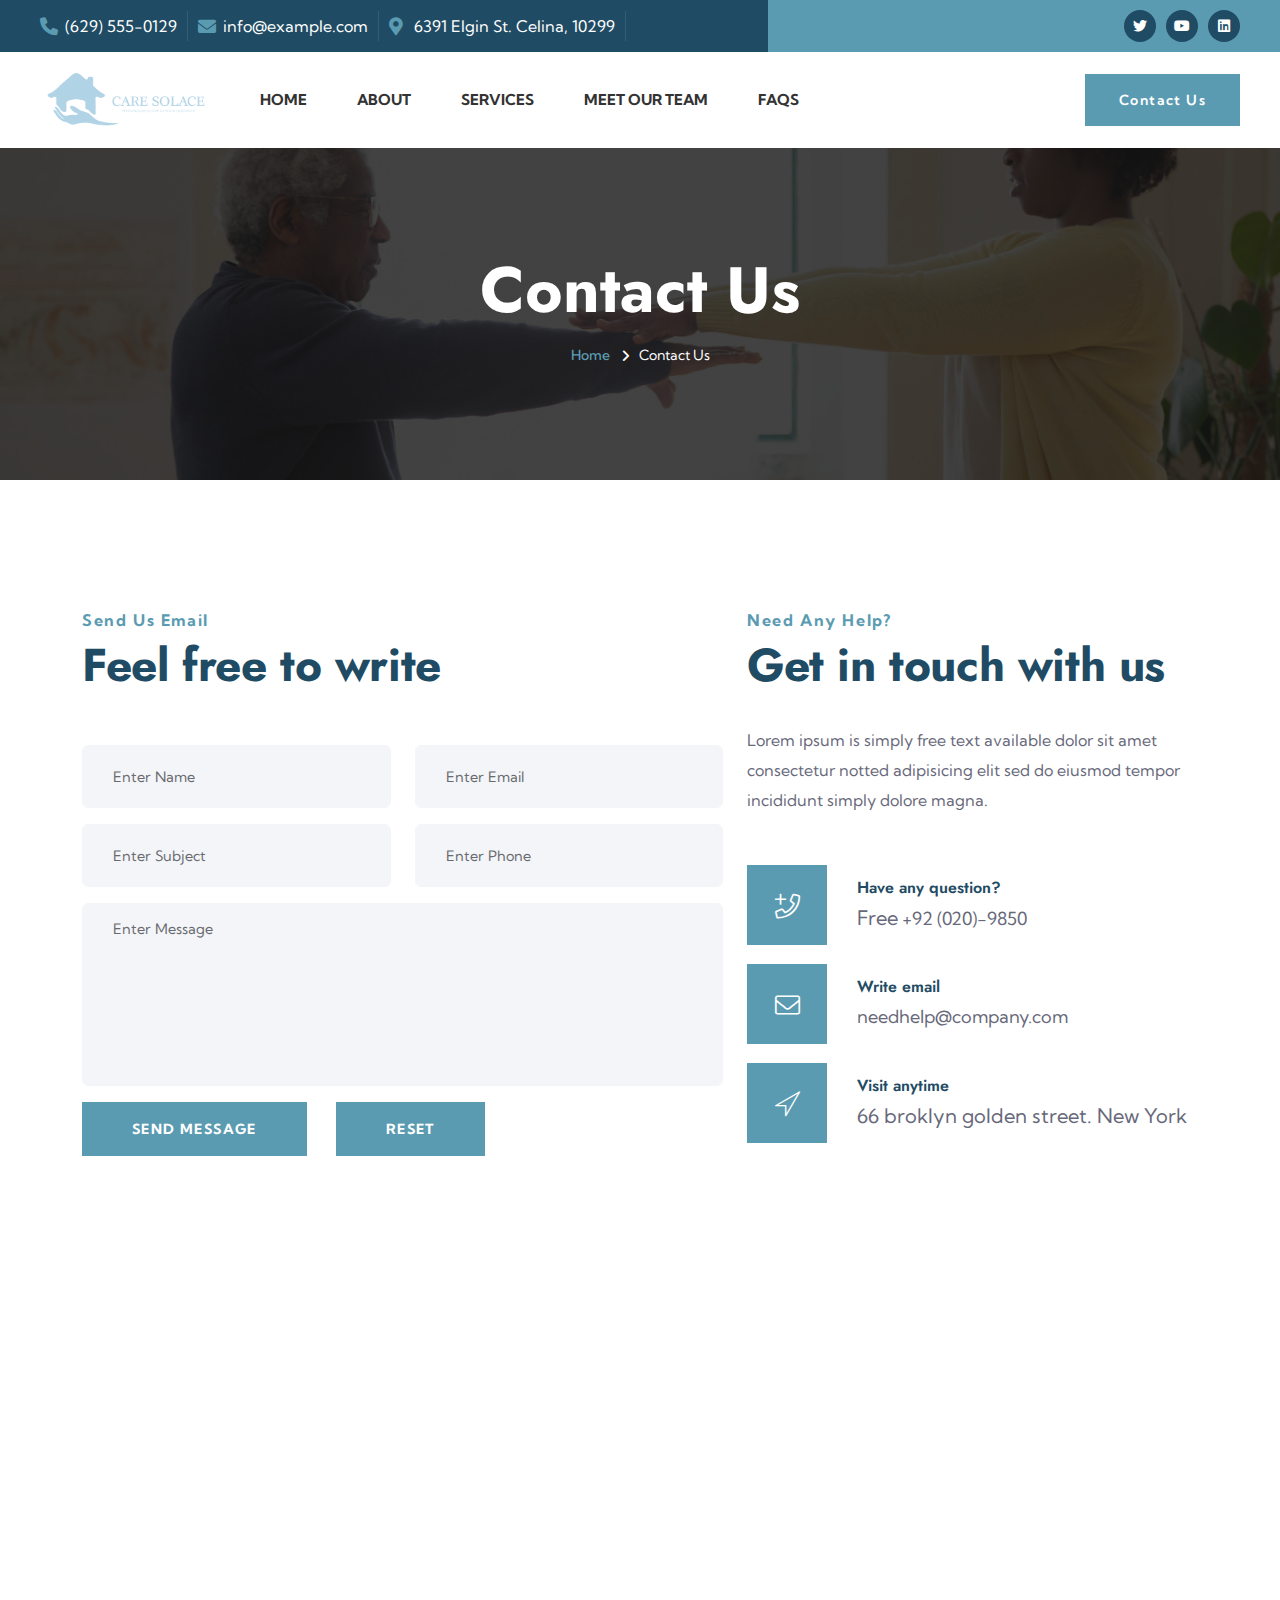
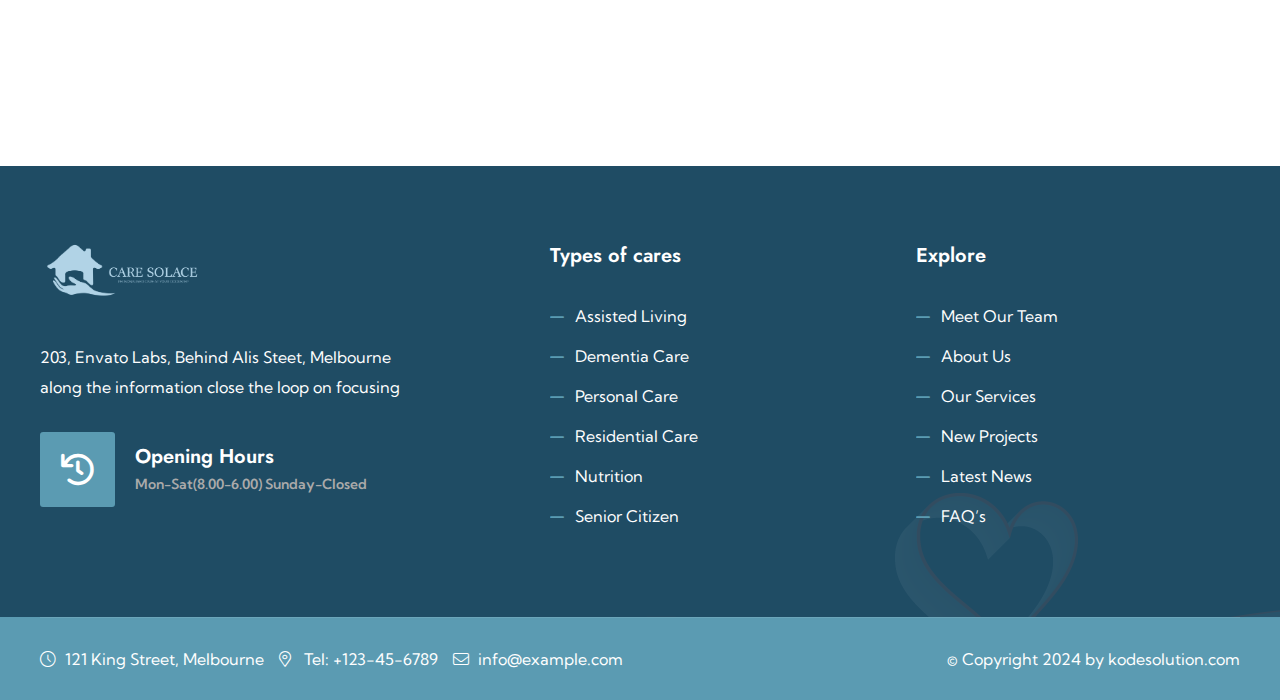
<file: contact.html>
<!DOCTYPE html>
<html lang="en">
  <head>
    <meta charset="utf-8" />
    <title>Care Solace - Senior Elderly Care</title>
    <!-- Stylesheets -->
    <link href="css/bootstrap.min.css" rel="stylesheet" />
    <link href="css/style.css" rel="stylesheet" />

    <link rel="shortcut icon" href="images/favicon.png" type="image/x-icon" />
    <link rel="icon" href="images/favicon.png" type="image/x-icon" />

    <!-- Responsive -->
    <meta http-equiv="X-UA-Compatible" content="IE=edge" />
    <meta
      name="viewport"
      content="width=device-width, initial-scale=1.0, maximum-scale=1.0, user-scalable=0"
    />
    <!--[if lt IE 9]><script src="js/html5shiv.js"></script><![endif]-->
    <!--[if lt IE 9]><script src="js/respond.js"></script><![endif]-->
  </head>

  <body>
    <div class="page-wrapper">
      <!-- Preloader -->
      <div class="preloader"><span class="loader"></span></div>

      <!-- Main Header-->
      <header class="main-header header-style-two">
        <!-- Header Top -->
        <div class="header-top">
          <div class="auto-container">
            <div class="inner-container">
              <div class="top-left">
                <!-- Info List -->
                <ul class="list-style-one light">
                  <li>
                    <i class="fa fa-phone"></i>
                    <a href="tel:6295550129">(629) 555-0129</a>
                  </li>
                  <li>
                    <i class="fa fa-envelope"></i>
                    <a href="mailto:info@example.com">info@example.com</a>
                  </li>
                  <li>
                    <i class="fa fa-map-marker-alt"></i> 6391 Elgin St. Celina,
                    10299
                  </li>
                </ul>
              </div>

              <div class="top-right">
                <ul class="social-icon-one">
                  <li>
                    <a href="#"><span class="fab fa-twitter"></span></a>
                  </li>
                  <li>
                    <a href="#"><span class="fab fa-youtube"></span></a>
                  </li>
                  <li>
                    <a href="#"><span class="fab fa-linkedin"></span></a>
                  </li>
                </ul>
              </div>
            </div>
          </div>
        </div>
        <!-- Header Top -->

        <div class="header-lower">
          <div class="auto-container">
            <!-- Main box -->
            <div class="main-box">
              <div class="logo-box">
                <div class="logo">
                  <a href="index.html"
                    ><img src="images/logo-2.png" alt="" title="Digicod"
                  /></a>
                </div>
              </div>

              <!--Nav Box-->
              <div class="nav-outer">
                <nav class="nav main-menu">
                  <ul class="navigation">
                    <li class="current">
                      <a href="index.html">Home</a>
                    </li>
                    <li class="">
                      <a href="about.html">About</a>
                    </li>
                    <li class="">
                      <a href="services.html">Services</a>
                    </li>
                    <li class="">
                      <a href="team.html">Meet Our Team</a>
                    </li>
                    <li class="">
                      <a href="faq.html">FAQs</a>
                    </li>
                  </ul>
                </nav>
                <!-- Main Menu End-->
                <div class="outer-box">
                  <!-- Info Btn -->
                  <a href="contact.html" class="theme-btn btn-style-one"
                    ><span class="btn-title">Contact Us</span></a
                  >

                  <!-- Mobile Nav toggler -->
                  <div class="mobile-nav-toggler">
                    <span class="icon lnr-icon-bars"></span>
                  </div>
                </div>
              </div>
            </div>
          </div>
        </div>

        <!-- Mobile Menu  -->
        <div class="mobile-menu">
          <div class="menu-backdrop"></div>
          <!--Here Menu Will Come Automatically Via Javascript / Same Menu as in Header-->
          <nav class="menu-box">
            <div class="upper-box">
              <div class="nav-logo">
                <a href="index.html"
                  ><img src="images/logo-2.png" alt="" title=""
                /></a>
              </div>
              <div class="close-btn"><i class="icon fa fa-times"></i></div>
            </div>
            <ul class="navigation clearfix">
              <!--Keep This Empty / Menu will come through Javascript-->
            </ul>
            <ul class="contact-list-one">
              <li>
                <i class="icon lnr-icon-phone-handset"></i>
                <span class="title">Call Now</span>
                <div class="text">
                  <a href="tel:+92880098670">+92 (8800) - 98670</a>
                </div>
              </li>
              <li>
                <i class="icon lnr-icon-envelope1"></i>
                <span class="title">Send Email</span>
                <div class="text">
                  <a href="mailto:help@company.com">help@company.com</a>
                </div>
              </li>
              <li>
                <i class="icon lnr-icon-map-marker"></i>
                <span class="title">Address</span>
                <div class="text">66 Broklyant, New York India 3269</div>
              </li>
            </ul>
            <ul class="social-links">
              <li>
                <a href="#"><i class="fab fa-twitter"></i></a>
              </li>
              <li>
                <a href="#"><i class="fab fa-facebook-f"></i></a>
              </li>
              <li>
                <a href="#"><i class="fab fa-pinterest"></i></a>
              </li>
              <li>
                <a href="#"><i class="fab fa-instagram"></i></a>
              </li>
            </ul>
          </nav>
        </div>
        <!-- End Mobile Menu -->

        <!-- Header Search -->
        <div class="search-popup">
          <span class="search-back-drop"></span>
          <button class="close-search">
            <span class="fa fa-times"></span>
          </button>

          <div class="search-inner">
            <form method="post" action="index.html">
              <div class="form-group">
                <input
                  type="search"
                  name="search-field"
                  value=""
                  placeholder="Search..."
                  required=""
                />
                <button type="submit"><i class="fa fa-search"></i></button>
              </div>
            </form>
          </div>
        </div>
        <!-- End Header Search -->

        <!-- Sticky Header  -->
        <div class="sticky-header">
          <div class="auto-container">
            <div class="inner-container">
              <!--Logo-->
              <div class="logo">
                <a href="index.html" title=""
                  ><img src="images/logo-2.png" alt="" title=""
                /></a>
              </div>

              <!--Right Col-->
              <div class="nav-outer">
                <!-- Main Menu -->
                <nav class="main-menu">
                  <div class="navbar-collapse show collapse clearfix">
                    <ul class="navigation clearfix">
                      <!--Keep This Empty / Menu will come through Javascript-->
                    </ul>
                  </div>
                </nav>
                <!-- Main Menu End-->

                <!--Mobile Navigation Toggler-->
                <div class="mobile-nav-toggler">
                  <span class="icon lnr-icon-bars"></span>
                </div>
              </div>
            </div>
          </div>
        </div>
        <!-- End Sticky Menu -->
      </header>
      <!--End Main Header -->

      <!-- Start main-content -->
      <section
        class="page-title"
        style="background-image: url(images/pictures/pexels-kampus-7551608.jpg)"
      >
        <div class="auto-container">
          <div class="title-outer text-center">
            <h1 class="title">Contact Us</h1>
            <ul class="page-breadcrumb">
              <li><a href="index.html">Home</a></li>
              <li>Contact Us</li>
            </ul>
          </div>
        </div>
      </section>
      <!-- end main-content -->

      <!--Contact Details Start-->
      <section class="contact-details">
        <div class="container pb-70">
          <div class="row">
            <div class="col-xl-7 col-lg-6">
              <div class="sec-title">
                <span class="sub-title">Send us email</span>
                <h2>Feel free to write</h2>
              </div>
              <!-- Contact Form -->
              <form
                id="contact_form"
                name="contact_form"
                class=""
                action="includes/sendmail.php"
                method="post"
              >
                <div class="row">
                  <div class="col-sm-6">
                    <div class="mb-3">
                      <input
                        name="form_name"
                        class="form-control"
                        type="text"
                        placeholder="Enter Name"
                      />
                    </div>
                  </div>
                  <div class="col-sm-6">
                    <div class="mb-3">
                      <input
                        name="form_email"
                        class="form-control required email"
                        type="email"
                        placeholder="Enter Email"
                      />
                    </div>
                  </div>
                </div>
                <div class="row">
                  <div class="col-sm-6">
                    <div class="mb-3">
                      <input
                        name="form_subject"
                        class="form-control required"
                        type="text"
                        placeholder="Enter Subject"
                      />
                    </div>
                  </div>
                  <div class="col-sm-6">
                    <div class="mb-3">
                      <input
                        name="form_phone"
                        class="form-control"
                        type="text"
                        placeholder="Enter Phone"
                      />
                    </div>
                  </div>
                </div>
                <div class="mb-3">
                  <textarea
                    name="form_message"
                    class="form-control required"
                    rows="7"
                    placeholder="Enter Message"
                  ></textarea>
                </div>
                <div class="mb-5">
                  <input
                    name="form_botcheck"
                    class="form-control"
                    type="hidden"
                    value=""
                  />
                  <button
                    type="submit"
                    class="theme-btn btn-style-one"
                    data-loading-text="Please wait..."
                  >
                    <span class="btn-title">Send message</span>
                  </button>
                  <button type="reset" class="theme-btn btn-style-one ml-25">
                    <span class="btn-title">Reset</span>
                  </button>
                </div>
              </form>
              <!-- Contact Form Validation-->
            </div>
            <div class="col-xl-5 col-lg-6">
              <div class="contact-details__right">
                <div class="sec-title">
                  <span class="sub-title">Need any help?</span>
                  <h2>Get in touch with us</h2>
                  <div class="text">
                    Lorem ipsum is simply free text available dolor sit amet
                    consectetur notted adipisicing elit sed do eiusmod tempor
                    incididunt simply dolore magna.
                  </div>
                </div>
                <ul class="list-unstyled contact-details__info">
                  <li>
                    <div class="icon">
                      <span class="lnr-icon-phone-plus"></span>
                    </div>
                    <div class="text">
                      <h6 class="mb-1">Have any question?</h6>
                      <a href="tel:980089850"
                        ><span>Free</span> +92 (020)-9850</a
                      >
                    </div>
                  </li>
                  <li>
                    <div class="icon">
                      <span class="lnr-icon-envelope1"></span>
                    </div>
                    <div class="text">
                      <h6 class="mb-1">Write email</h6>
                      <a href="mailto:needhelp@company.com"
                        >needhelp@company.com</a
                      >
                    </div>
                  </li>
                  <li>
                    <div class="icon">
                      <span class="lnr-icon-location"></span>
                    </div>
                    <div class="text">
                      <h6 class="mb-1">Visit anytime</h6>
                      <span>66 broklyn golden street. New York</span>
                    </div>
                  </li>
                </ul>
              </div>
            </div>
          </div>
        </div>
      </section>
      <!--Contact Details End-->

      <!-- Map Section-->
      <section class="map-section py-0">
        <iframe
          class="map w-100"
          src="https://maps.google.com/maps?width=100%25&amp;height=600&amp;hl=en&amp;q=1%20Grafton%20Street,%20Dublin,%20Ireland+(My%20Business%20Name)&amp;t=&amp;z=14&amp;ie=UTF8&amp;iwloc=B&amp;output=embed"
        ></iframe>
      </section>
      <!--End Map Section-->

      <!-- Main Footer -->
      <footer class="main-footer footer-style-one">
        <div class="love-shape bounce-y"></div>

        <!-- Widgets Section -->
        <div class="widgets-section">
          <div class="auto-container">
            <div class="row align-items-center">
              <!-- Footer Column -->
              <div
                class="footer-column pe-0 col-xl-4 col-lg-4 col-md-6 col-sm-12"
              >
                <div class="footer-widget about-widget">
                  <div class="widget-content">
                    <div class="logo"><img src="images/logo.png" alt="" /></div>
                    <div class="text">
                      203, Envato Labs, Behind Alis Steet, Melbourne along the
                      information close the loop on focusing
                    </div>

                    <div class="footer-abvout-icon-box">
                      <div class="inner-box pr-10">
                        <div class="icon flex-shrink-0">
                          <i class="far fa-clock-rotate-left"></i>
                        </div>
                        <div class="inner">
                          <h5 class="title">Opening Hours</h5>
                          <div class="time">
                            Mon-Sat(8.00-6.00) Sunday-Closed
                          </div>
                        </div>
                      </div>
                    </div>
                  </div>
                </div>
              </div>

              <!-- Footer Column -->
              <div class="footer-column col-lg-3 offset-xl-1 col-md-6 col-sm-6">
                <div class="footer-widget links-widget">
                  <h5 class="widget-title">Types of cares</h5>
                  <div class="widget-content">
                    <ul class="user-links">
                      <li>
                        <a href="#"
                          ><i class="arrow-icon far fa-window-minimize"></i>
                          Assisted Living</a
                        >
                      </li>
                      <li>
                        <a href="#"
                          ><i class="arrow-icon far fa-window-minimize"></i>
                          Dementia Care</a
                        >
                      </li>
                      <li>
                        <a href="#"
                          ><i class="arrow-icon far fa-window-minimize"></i>
                          Personal Care</a
                        >
                      </li>
                      <li>
                        <a href="#"
                          ><i class="arrow-icon far fa-window-minimize"></i>
                          Residential Care</a
                        >
                      </li>
                      <li>
                        <a href="#"
                          ><i class="arrow-icon far fa-window-minimize"></i>
                          Nutrition</a
                        >
                      </li>
                      <li>
                        <a href="#"
                          ><i class="arrow-icon far fa-window-minimize"></i>
                          Senior Citizen</a
                        >
                      </li>
                    </ul>
                  </div>
                </div>
              </div>

              <!-- Footer Column -->
              <div class="footer-column col-xl-4 col-lg-2 col-md-6 col-sm-6">
                <div class="footer-widget links-widget-2">
                  <h5 class="widget-title">Explore</h5>
                  <div class="widget-content">
                    <ul class="user-links">
                      <li>
                        <a href="#"
                          ><i class="arrow-icon far fa-window-minimize"></i>
                          Meet Our Team</a
                        >
                      </li>
                      <li>
                        <a href="#"
                          ><i class="arrow-icon far fa-window-minimize"></i>
                          About Us</a
                        >
                      </li>
                      <li>
                        <a href="#"
                          ><i class="arrow-icon far fa-window-minimize"></i> Our
                          Services</a
                        >
                      </li>
                      <li>
                        <a href="#"
                          ><i class="arrow-icon far fa-window-minimize"></i> New
                          Projects</a
                        >
                      </li>
                      <li>
                        <a href="#"
                          ><i class="arrow-icon far fa-window-minimize"></i>
                          Latest News</a
                        >
                      </li>
                      <li>
                        <a href="#"
                          ><i class="arrow-icon far fa-window-minimize"></i>
                          FAQ’s</a
                        >
                      </li>
                    </ul>
                  </div>
                </div>
              </div>
            </div>
          </div>
        </div>

        <!--  Footer Bottom -->
        <div class="footer-bottom home2-style">
          <div class="auto-container">
            <div class="inner-container">
              <ul class="list-style-one light">
                <li><i class="fal fa-clock"></i> 121 King Street, Melbourne</li>
                <li><i class="fal fa-map-marker-alt"></i> Tel: +123-45-6789</li>
                <li>
                  <i class="fal fa-envelope"></i>
                  <a href="mailto:info@mail.com">info@example.com</a>
                </li>
              </ul>
              <div class="copyright-text">
                © Copyright 2024 by kodesolution.com
              </div>
            </div>
          </div>
        </div>
      </footer>
    </div>
    <!-- End Page Wrapper -->

    <!-- Scroll To Top -->
    <div class="scroll-to-top scroll-to-target" data-target="html">
      <span class="fa fa-angle-up"></span>
    </div>

    <script src="js/jquery.js"></script>
    <script src="js/popper.min.js"></script>
    <script src="js/bootstrap.min.js"></script>
    <script src="js/jquery.fancybox.js"></script>
    <script src="js/jquery-ui.js"></script>
    <script src="js/wow.js"></script>
    <script src="js/appear.js"></script>
    <script src="js/select2.min.js"></script>
    <script src="js/owl.js"></script>
    <script src="js/script.js"></script>

    <!-- form submit -->
    <script src="js/jquery.validate.min.js"></script>
    <script src="js/jquery.form.min.js"></script>
    <script>
      (function ($) {
        $("#contact_form").validate({
          submitHandler: function (form) {
            var form_btn = $(form).find('button[type="submit"]');
            var form_result_div = "#form-result";
            $(form_result_div).remove();
            form_btn.before(
              '<div id="form-result" class="alert alert-success" role="alert" style="display: none;"></div>'
            );
            var form_btn_old_msg = form_btn.html();
            form_btn.html(form_btn.prop("disabled", true).data("loading-text"));
            $(form).ajaxSubmit({
              dataType: "json",
              success: function (data) {
                if (data.status == "true") {
                  $(form).find(".form-control").val("");
                }
                form_btn.prop("disabled", false).html(form_btn_old_msg);
                $(form_result_div).html(data.message).fadeIn("slow");
                setTimeout(function () {
                  $(form_result_div).fadeOut("slow");
                }, 6000);
              },
            });
          },
        });
      })(jQuery);
    </script>
  </body>
</html>
</file>
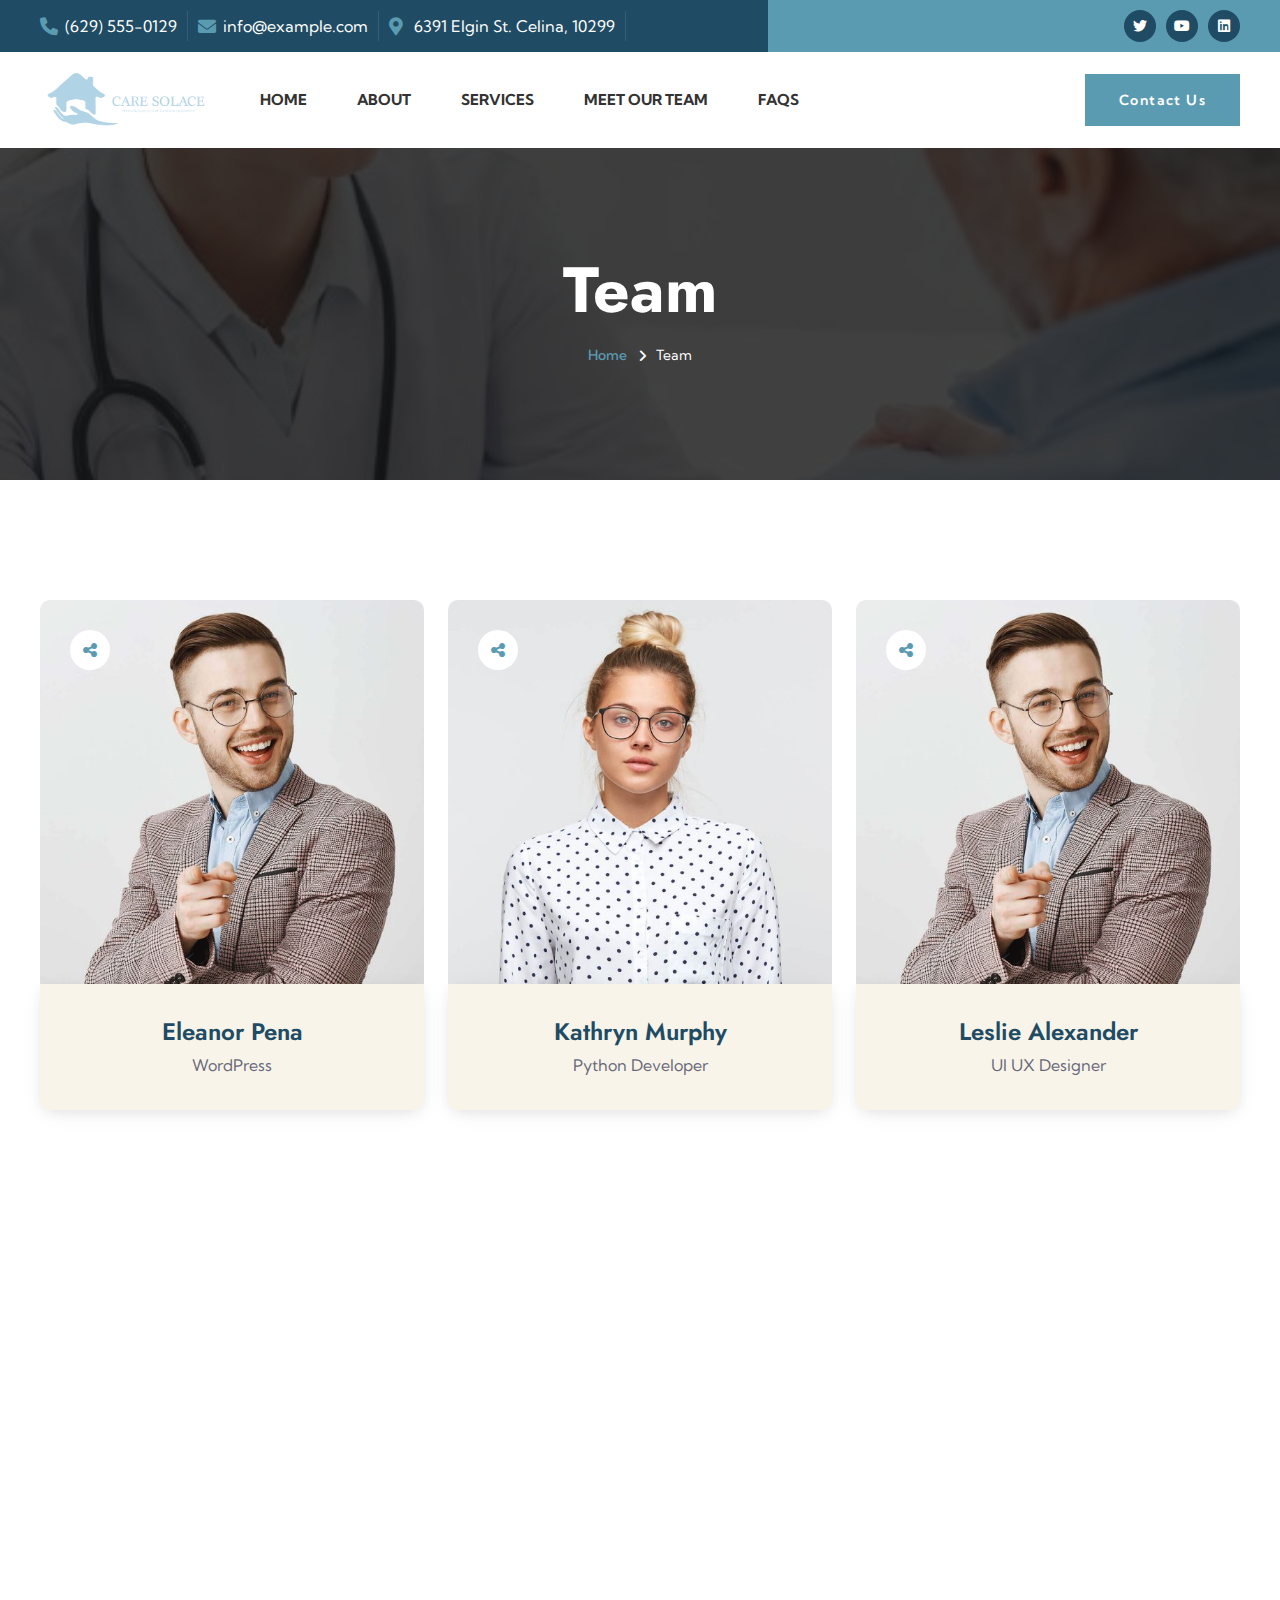
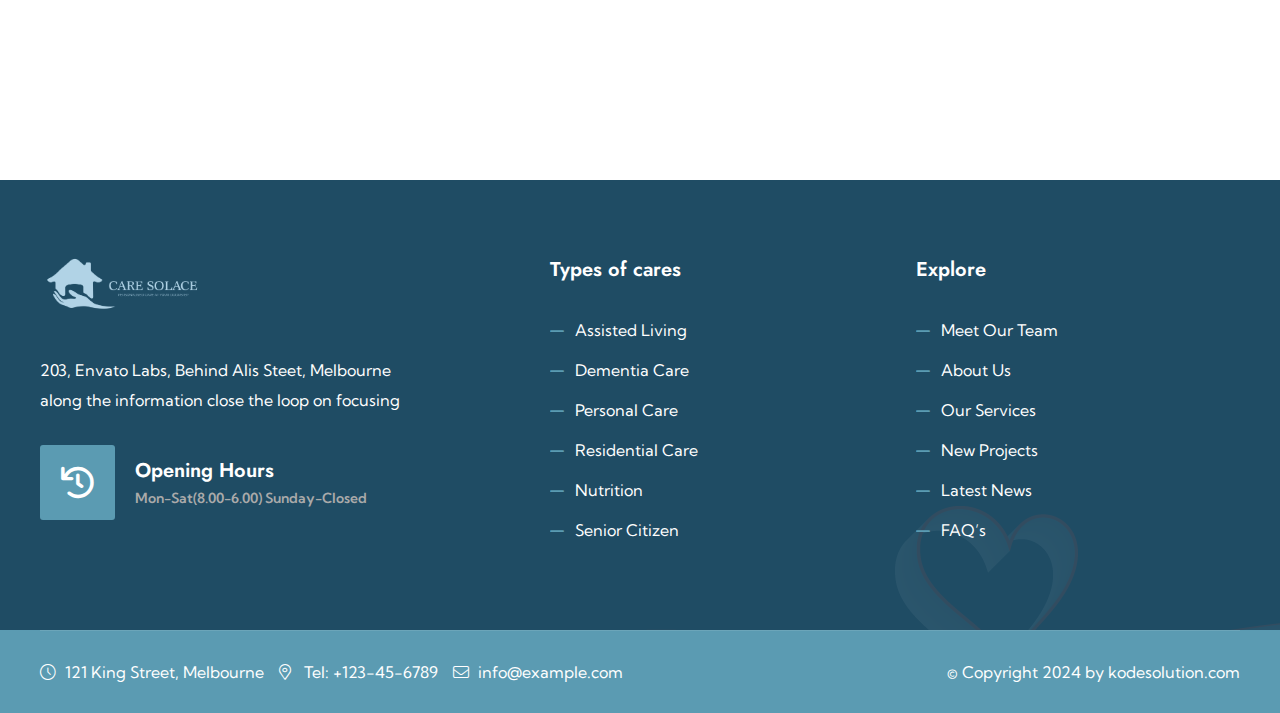
<file: team.html>
<!DOCTYPE html>
<html lang="en">
  <head>
    <meta charset="utf-8" />
    <title>Care Solace - Senior Elderly Care</title>
    <!-- Stylesheets -->
    <link href="css/bootstrap.min.css" rel="stylesheet" />
    <link href="css/style.css" rel="stylesheet" />

    <link rel="shortcut icon" href="images/favicon.png" type="image/x-icon" />
    <link rel="icon" href="images/favicon.png" type="image/x-icon" />

    <!-- Responsive -->
    <meta http-equiv="X-UA-Compatible" content="IE=edge" />
    <meta
      name="viewport"
      content="width=device-width, initial-scale=1.0, maximum-scale=1.0, user-scalable=0"
    />
    <!--[if lt IE 9]><script src="js/html5shiv.js"></script><![endif]-->
    <!--[if lt IE 9]><script src="js/respond.js"></script><![endif]-->
  </head>

  <body>
    <div class="page-wrapper">
      <!-- Preloader -->
      <div class="preloader"><span class="loader"></span></div>

      <!-- Main Header-->
      <header class="main-header header-style-two">
        <!-- Header Top -->
        <div class="header-top">
          <div class="auto-container">
            <div class="inner-container">
              <div class="top-left">
                <!-- Info List -->
                <ul class="list-style-one light">
                  <li>
                    <i class="fa fa-phone"></i>
                    <a href="tel:6295550129">(629) 555-0129</a>
                  </li>
                  <li>
                    <i class="fa fa-envelope"></i>
                    <a href="mailto:info@example.com">info@example.com</a>
                  </li>
                  <li>
                    <i class="fa fa-map-marker-alt"></i> 6391 Elgin St. Celina,
                    10299
                  </li>
                </ul>
              </div>

              <div class="top-right">
                <ul class="social-icon-one">
                  <li>
                    <a href="#"><span class="fab fa-twitter"></span></a>
                  </li>
                  <li>
                    <a href="#"><span class="fab fa-youtube"></span></a>
                  </li>
                  <li>
                    <a href="#"><span class="fab fa-linkedin"></span></a>
                  </li>
                </ul>
              </div>
            </div>
          </div>
        </div>
        <!-- Header Top -->

        <div class="header-lower">
          <div class="auto-container">
            <!-- Main box -->
            <div class="main-box">
              <div class="logo-box">
                <div class="logo">
                  <a href="index.html"
                    ><img src="images/logo-2.png" alt="" title="Digicod"
                  /></a>
                </div>
              </div>

              <!--Nav Box-->
              <div class="nav-outer">
                <nav class="nav main-menu">
                  <ul class="navigation">
                    <li class="current">
                      <a href="index.html">Home</a>
                    </li>
                    <li class="">
                      <a href="about.html">About</a>
                    </li>
                    <li class="">
                      <a href="services.html">Services</a>
                    </li>
                    <li class="">
                      <a href="team.html">Meet Our Team</a>
                    </li>
                    <li class="">
                      <a href="faq.html">FAQs</a>
                    </li>
                  </ul>
                </nav>
                <!-- Main Menu End-->
                <div class="outer-box">
                  <!-- Info Btn -->
                  <a href="contact.html" class="theme-btn btn-style-one"
                    ><span class="btn-title">Contact Us</span></a
                  >

                  <!-- Mobile Nav toggler -->
                  <div class="mobile-nav-toggler">
                    <span class="icon lnr-icon-bars"></span>
                  </div>
                </div>
              </div>
            </div>
          </div>
        </div>

        <!-- Mobile Menu  -->
        <div class="mobile-menu">
          <div class="menu-backdrop"></div>
          <!--Here Menu Will Come Automatically Via Javascript / Same Menu as in Header-->
          <nav class="menu-box">
            <div class="upper-box">
              <div class="nav-logo">
                <a href="index.html"
                  ><img src="images/logo-2.png" alt="" title=""
                /></a>
              </div>
              <div class="close-btn"><i class="icon fa fa-times"></i></div>
            </div>
            <ul class="navigation clearfix">
              <!--Keep This Empty / Menu will come through Javascript-->
            </ul>
            <ul class="contact-list-one">
              <li>
                <i class="icon lnr-icon-phone-handset"></i>
                <span class="title">Call Now</span>
                <div class="text">
                  <a href="tel:+92880098670">+92 (8800) - 98670</a>
                </div>
              </li>
              <li>
                <i class="icon lnr-icon-envelope1"></i>
                <span class="title">Send Email</span>
                <div class="text">
                  <a href="mailto:help@company.com">help@company.com</a>
                </div>
              </li>
              <li>
                <i class="icon lnr-icon-map-marker"></i>
                <span class="title">Address</span>
                <div class="text">66 Broklyant, New York India 3269</div>
              </li>
            </ul>
            <ul class="social-links">
              <li>
                <a href="#"><i class="fab fa-twitter"></i></a>
              </li>
              <li>
                <a href="#"><i class="fab fa-facebook-f"></i></a>
              </li>
              <li>
                <a href="#"><i class="fab fa-pinterest"></i></a>
              </li>
              <li>
                <a href="#"><i class="fab fa-instagram"></i></a>
              </li>
            </ul>
          </nav>
        </div>
        <!-- End Mobile Menu -->

        <!-- Header Search -->
        <div class="search-popup">
          <span class="search-back-drop"></span>
          <button class="close-search">
            <span class="fa fa-times"></span>
          </button>

          <div class="search-inner">
            <form method="post" action="index.html">
              <div class="form-group">
                <input
                  type="search"
                  name="search-field"
                  value=""
                  placeholder="Search..."
                  required=""
                />
                <button type="submit"><i class="fa fa-search"></i></button>
              </div>
            </form>
          </div>
        </div>
        <!-- End Header Search -->

        <!-- Sticky Header  -->
        <div class="sticky-header">
          <div class="auto-container">
            <div class="inner-container">
              <!--Logo-->
              <div class="logo">
                <a href="index.html" title=""
                  ><img src="images/logo-2.png" alt="" title=""
                /></a>
              </div>

              <!--Right Col-->
              <div class="nav-outer">
                <!-- Main Menu -->
                <nav class="main-menu">
                  <div class="navbar-collapse show collapse clearfix">
                    <ul class="navigation clearfix">
                      <!--Keep This Empty / Menu will come through Javascript-->
                    </ul>
                  </div>
                </nav>
                <!-- Main Menu End-->

                <!--Mobile Navigation Toggler-->
                <div class="mobile-nav-toggler">
                  <span class="icon lnr-icon-bars"></span>
                </div>
              </div>
            </div>
          </div>
        </div>
        <!-- End Sticky Menu -->
      </header>
      <!--End Main Header -->

      <!-- Start main-content -->
      <section
        class="page-title"
        style="background-image: url(images/pictures/Untitled-1-550x550.jpg)"
      >
        <div class="auto-container">
          <div class="title-outer text-center">
            <h1 class="title">Team</h1>
            <ul class="page-breadcrumb">
              <li><a href="index.html">Home</a></li>
              <li>Team</li>
            </ul>
          </div>
        </div>
      </section>
      <!-- end main-content -->

      <!-- Team Section -->
      <section class="team-section pb-80">
        <div class="auto-container">
          <div class="outer-box m-0">
            <div class="row">
              <!-- Team block -->
              <div class="team-block col-lg-4 col-md-6 wow fadeInUp">
                <div class="inner-box">
                  <div class="image-box">
                    <figure class="image">
                      <a href="#"
                        ><img src="images/pictures/team7-550x550.jpg" alt=""
                      /></a>
                    </figure>
                    <div class="social-links">
                      <a href="#"><i class="fab fa-facebook-f"></i></a>
                      <a href="#"><i class="fab fa-twitter"></i></a>
                      <a href="#"><i class="fab fa-instagram"></i></a>
                    </div>
                    <span class="share-icon fa fa-share-alt"></span>
                  </div>
                  <div class="info-box">
                    <h4 class="name">
                      <a href="#">Eleanor Pena</a>
                    </h4>
                    <span class="designation">WordPress</span>
                  </div>
                </div>
              </div>
              <!-- Team block -->
              <div
                class="team-block col-lg-4 col-md-6 wow fadeInUp"
                data-wow-delay="200ms"
              >
                <div class="inner-box">
                  <div class="image-box">
                    <figure class="image">
                      <a href="#"
                        ><img src="images/pictures/team1-550x550.jpg" alt=""
                      /></a>
                    </figure>
                    <div class="social-links">
                      <a href="#"><i class="fab fa-facebook-f"></i></a>
                      <a href="#"><i class="fab fa-twitter"></i></a>
                      <a href="#"><i class="fab fa-instagram"></i></a>
                    </div>
                    <span class="share-icon fa fa-share-alt"></span>
                  </div>
                  <div class="info-box">
                    <h4 class="name">
                      <a href="#">Kathryn Murphy</a>
                    </h4>
                    <span class="designation">Python Developer</span>
                  </div>
                </div>
              </div>
              <!-- Team block -->
              <div
                class="team-block col-lg-4 col-md-6 wow fadeInUp"
                data-wow-delay="300ms"
              >
                <div class="inner-box">
                  <div class="image-box">
                    <figure class="image">
                      <a href="#"
                        ><img src="images/pictures/team7-550x550.jpg" alt=""
                      /></a>
                    </figure>
                    <div class="social-links">
                      <a href="#"><i class="fab fa-facebook-f"></i></a>
                      <a href="#"><i class="fab fa-twitter"></i></a>
                      <a href="#"><i class="fab fa-instagram"></i></a>
                    </div>
                    <span class="share-icon fa fa-share-alt"></span>
                  </div>
                  <div class="info-box">
                    <h4 class="name">
                      <a href="#">Leslie Alexander</a>
                    </h4>
                    <span class="designation">UI UX Designer</span>
                  </div>
                </div>
              </div>
              <!-- Team block -->
              <div
                class="team-block col-lg-4 col-md-6 wow fadeInUp"
                data-wow-delay="400ms"
              >
                <div class="inner-box">
                  <div class="image-box">
                    <figure class="image">
                      <a href="#"
                        ><img src="images/pictures/team4-550x550.jpg" alt=""
                      /></a>
                    </figure>
                    <div class="social-links">
                      <a href="#"><i class="fab fa-facebook-f"></i></a>
                      <a href="#"><i class="fab fa-twitter"></i></a>
                      <a href="#"><i class="fab fa-instagram"></i></a>
                    </div>
                    <span class="share-icon fa fa-share-alt"></span>
                  </div>
                  <div class="info-box">
                    <h4 class="name">
                      <a href="#">Leslie Alexander</a>
                    </h4>
                    <span class="designation">UI UX Designer</span>
                  </div>
                </div>
              </div>
              <!-- Team block -->
              <div
                class="team-block col-lg-4 col-md-6 wow fadeInUp"
                data-wow-delay="500ms"
              >
                <div class="inner-box">
                  <div class="image-box">
                    <figure class="image">
                      <a href="#"
                        ><img src="images/pictures/team3-550x550.jpg" alt=""
                      /></a>
                    </figure>
                    <div class="social-links">
                      <a href="#"><i class="fab fa-facebook-f"></i></a>
                      <a href="#"><i class="fab fa-twitter"></i></a>
                      <a href="#"><i class="fab fa-instagram"></i></a>
                    </div>
                    <span class="share-icon fa fa-share-alt"></span>
                  </div>
                  <div class="info-box">
                    <h4 class="name">
                      <a href="#">Eleanor Pena</a>
                    </h4>
                    <span class="designation">WordPress</span>
                  </div>
                </div>
              </div>
              <!-- Team block -->
              <div
                class="team-block col-lg-4 col-md-6 wow fadeInUp"
                data-wow-delay="600ms"
              >
                <div class="inner-box">
                  <div class="image-box">
                    <figure class="image">
                      <a href="#"
                        ><img src="images/pictures/team1-550x550.jpg" alt=""
                      /></a>
                    </figure>
                    <div class="social-links">
                      <a href="#"><i class="fab fa-facebook-f"></i></a>
                      <a href="#"><i class="fab fa-twitter"></i></a>
                      <a href="#"><i class="fab fa-instagram"></i></a>
                    </div>
                    <span class="share-icon fa fa-share-alt"></span>
                  </div>
                  <div class="info-box">
                    <h4 class="name">
                      <a href="#">Kathryn Murphy</a>
                    </h4>
                    <span class="designation">Python Developer</span>
                  </div>
                </div>
              </div>
            </div>
          </div>
        </div>
      </section>
      <!-- End Team Section -->

      <!-- Main Footer -->
      <footer class="main-footer footer-style-one">
        <div class="love-shape bounce-y"></div>

        <!-- Widgets Section -->
        <div class="widgets-section">
          <div class="auto-container">
            <div class="row align-items-center">
              <!-- Footer Column -->
              <div
                class="footer-column pe-0 col-xl-4 col-lg-4 col-md-6 col-sm-12"
              >
                <div class="footer-widget about-widget">
                  <div class="widget-content">
                    <div class="logo"><img src="images/logo.png" alt="" /></div>
                    <div class="text">
                      203, Envato Labs, Behind Alis Steet, Melbourne along the
                      information close the loop on focusing
                    </div>

                    <div class="footer-abvout-icon-box">
                      <div class="inner-box pr-10">
                        <div class="icon flex-shrink-0">
                          <i class="far fa-clock-rotate-left"></i>
                        </div>
                        <div class="inner">
                          <h5 class="title">Opening Hours</h5>
                          <div class="time">
                            Mon-Sat(8.00-6.00) Sunday-Closed
                          </div>
                        </div>
                      </div>
                    </div>
                  </div>
                </div>
              </div>

              <!-- Footer Column -->
              <div class="footer-column col-lg-3 offset-xl-1 col-md-6 col-sm-6">
                <div class="footer-widget links-widget">
                  <h5 class="widget-title">Types of cares</h5>
                  <div class="widget-content">
                    <ul class="user-links">
                      <li>
                        <a href="#"
                          ><i class="arrow-icon far fa-window-minimize"></i>
                          Assisted Living</a
                        >
                      </li>
                      <li>
                        <a href="#"
                          ><i class="arrow-icon far fa-window-minimize"></i>
                          Dementia Care</a
                        >
                      </li>
                      <li>
                        <a href="#"
                          ><i class="arrow-icon far fa-window-minimize"></i>
                          Personal Care</a
                        >
                      </li>
                      <li>
                        <a href="#"
                          ><i class="arrow-icon far fa-window-minimize"></i>
                          Residential Care</a
                        >
                      </li>
                      <li>
                        <a href="#"
                          ><i class="arrow-icon far fa-window-minimize"></i>
                          Nutrition</a
                        >
                      </li>
                      <li>
                        <a href="#"
                          ><i class="arrow-icon far fa-window-minimize"></i>
                          Senior Citizen</a
                        >
                      </li>
                    </ul>
                  </div>
                </div>
              </div>

              <!-- Footer Column -->
              <div class="footer-column col-xl-4 col-lg-2 col-md-6 col-sm-6">
                <div class="footer-widget links-widget-2">
                  <h5 class="widget-title">Explore</h5>
                  <div class="widget-content">
                    <ul class="user-links">
                      <li>
                        <a href="#"
                          ><i class="arrow-icon far fa-window-minimize"></i>
                          Meet Our Team</a
                        >
                      </li>
                      <li>
                        <a href="#"
                          ><i class="arrow-icon far fa-window-minimize"></i>
                          About Us</a
                        >
                      </li>
                      <li>
                        <a href="#"
                          ><i class="arrow-icon far fa-window-minimize"></i> Our
                          Services</a
                        >
                      </li>
                      <li>
                        <a href="#"
                          ><i class="arrow-icon far fa-window-minimize"></i> New
                          Projects</a
                        >
                      </li>
                      <li>
                        <a href="#"
                          ><i class="arrow-icon far fa-window-minimize"></i>
                          Latest News</a
                        >
                      </li>
                      <li>
                        <a href="#"
                          ><i class="arrow-icon far fa-window-minimize"></i>
                          FAQ’s</a
                        >
                      </li>
                    </ul>
                  </div>
                </div>
              </div>
            </div>
          </div>
        </div>

        <!--  Footer Bottom -->
        <div class="footer-bottom home2-style">
          <div class="auto-container">
            <div class="inner-container">
              <ul class="list-style-one light">
                <li><i class="fal fa-clock"></i> 121 King Street, Melbourne</li>
                <li><i class="fal fa-map-marker-alt"></i> Tel: +123-45-6789</li>
                <li>
                  <i class="fal fa-envelope"></i>
                  <a href="mailto:info@mail.com">info@example.com</a>
                </li>
              </ul>
              <div class="copyright-text">
                © Copyright 2024 by kodesolution.com
              </div>
            </div>
          </div>
        </div>
      </footer>
      <!--End Main Footer -->
    </div>
    <!-- End Page Wrapper -->

    <!-- Scroll To Top -->
    <div class="scroll-to-top scroll-to-target" data-target="html">
      <span class="fa fa-angle-up"></span>
    </div>

    <script src="js/jquery.js"></script>
    <script src="js/popper.min.js"></script>
    <script src="js/bootstrap.min.js"></script>
    <script src="js/jquery.fancybox.js"></script>
    <script src="js/jquery-ui.js"></script>
    <script src="js/wow.js"></script>
    <script src="js/appear.js"></script>
    <script src="js/select2.min.js"></script>
    <script src="js/owl.js"></script>
    <script src="js/script.js"></script>
  </body>
</html>
</file>
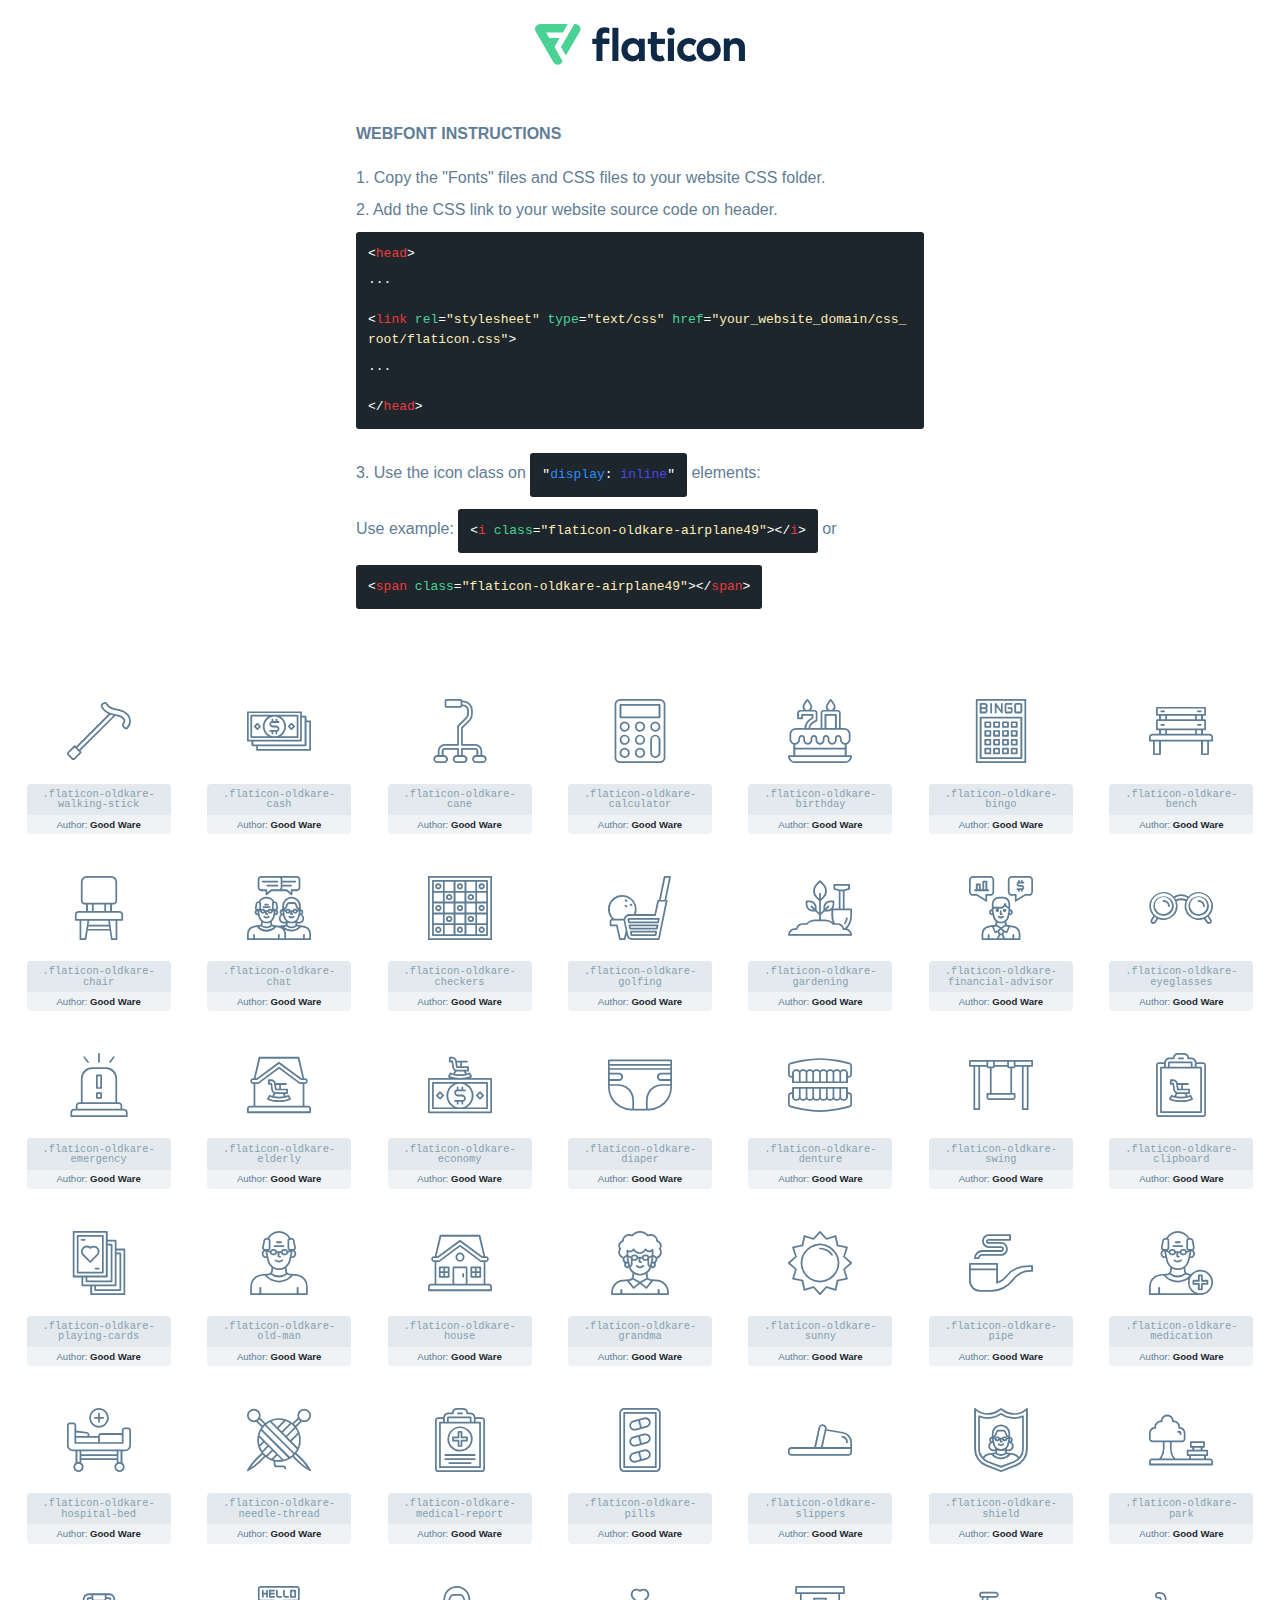
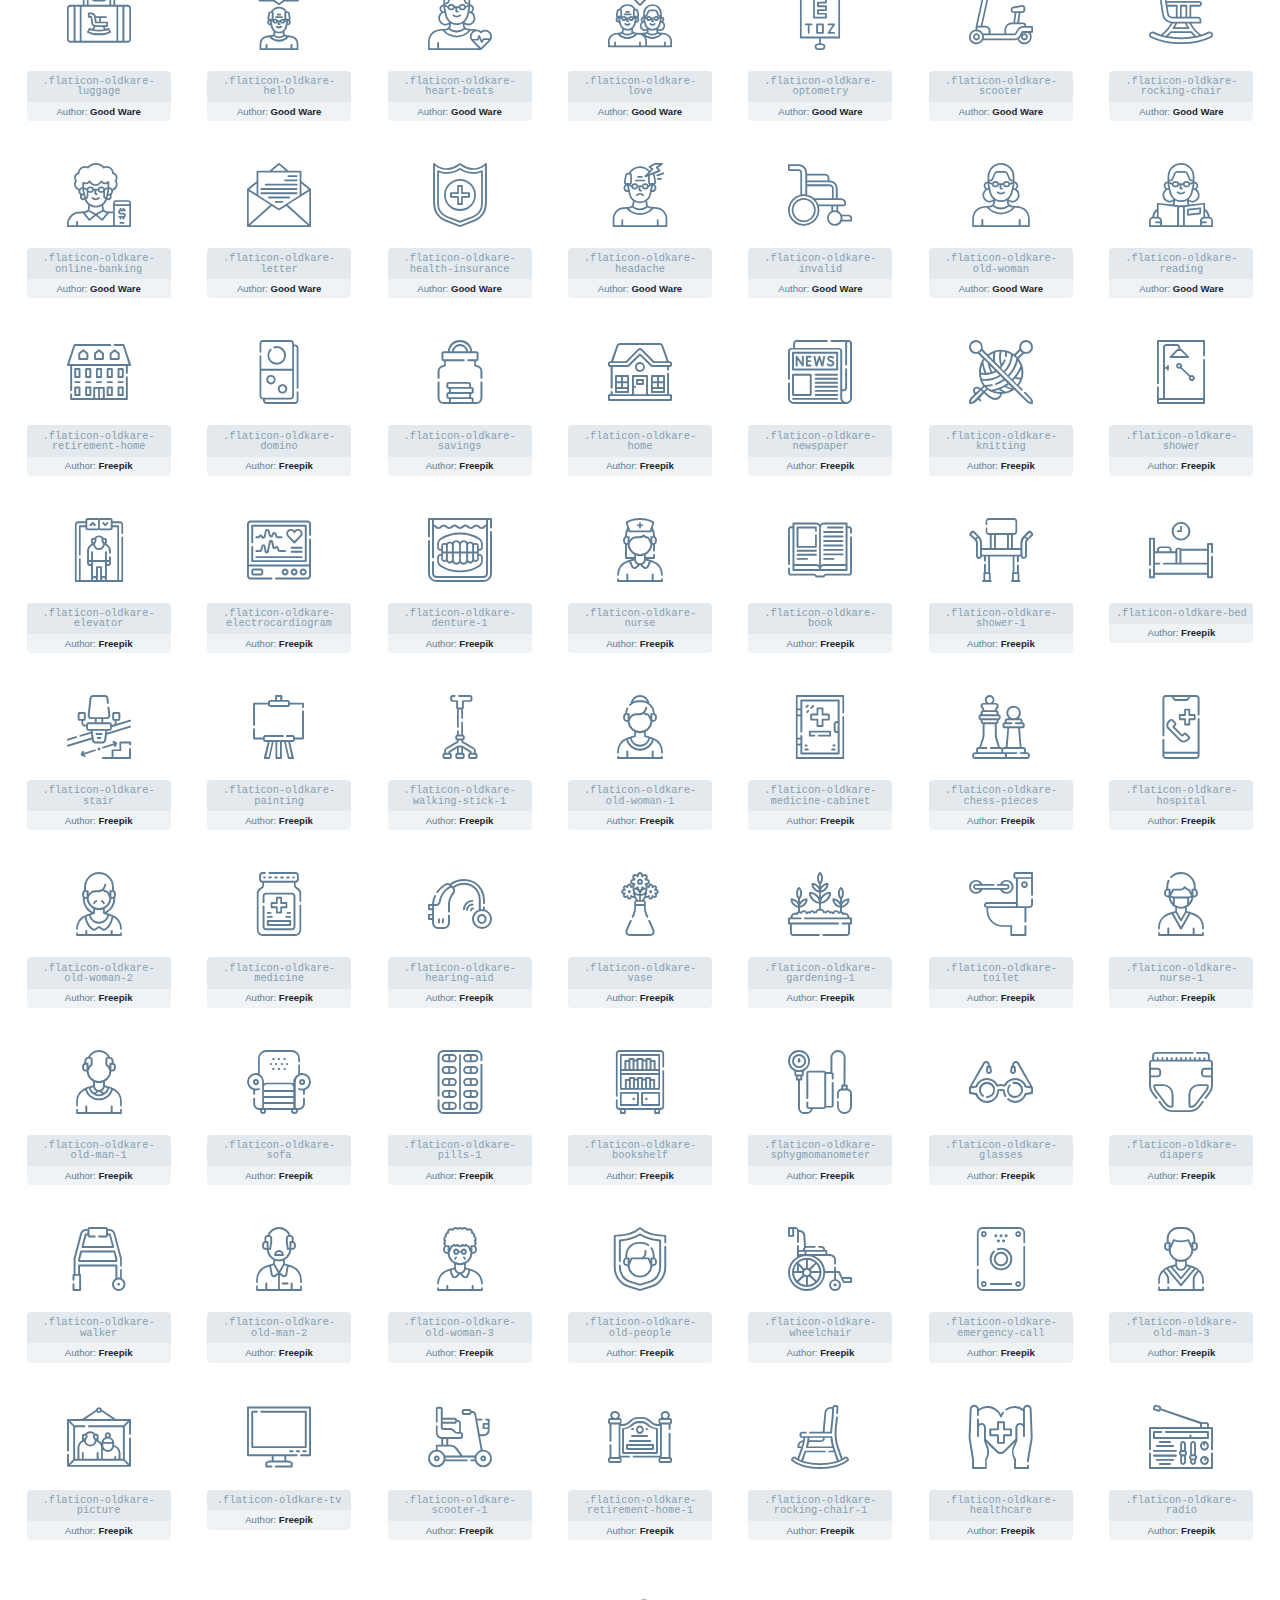
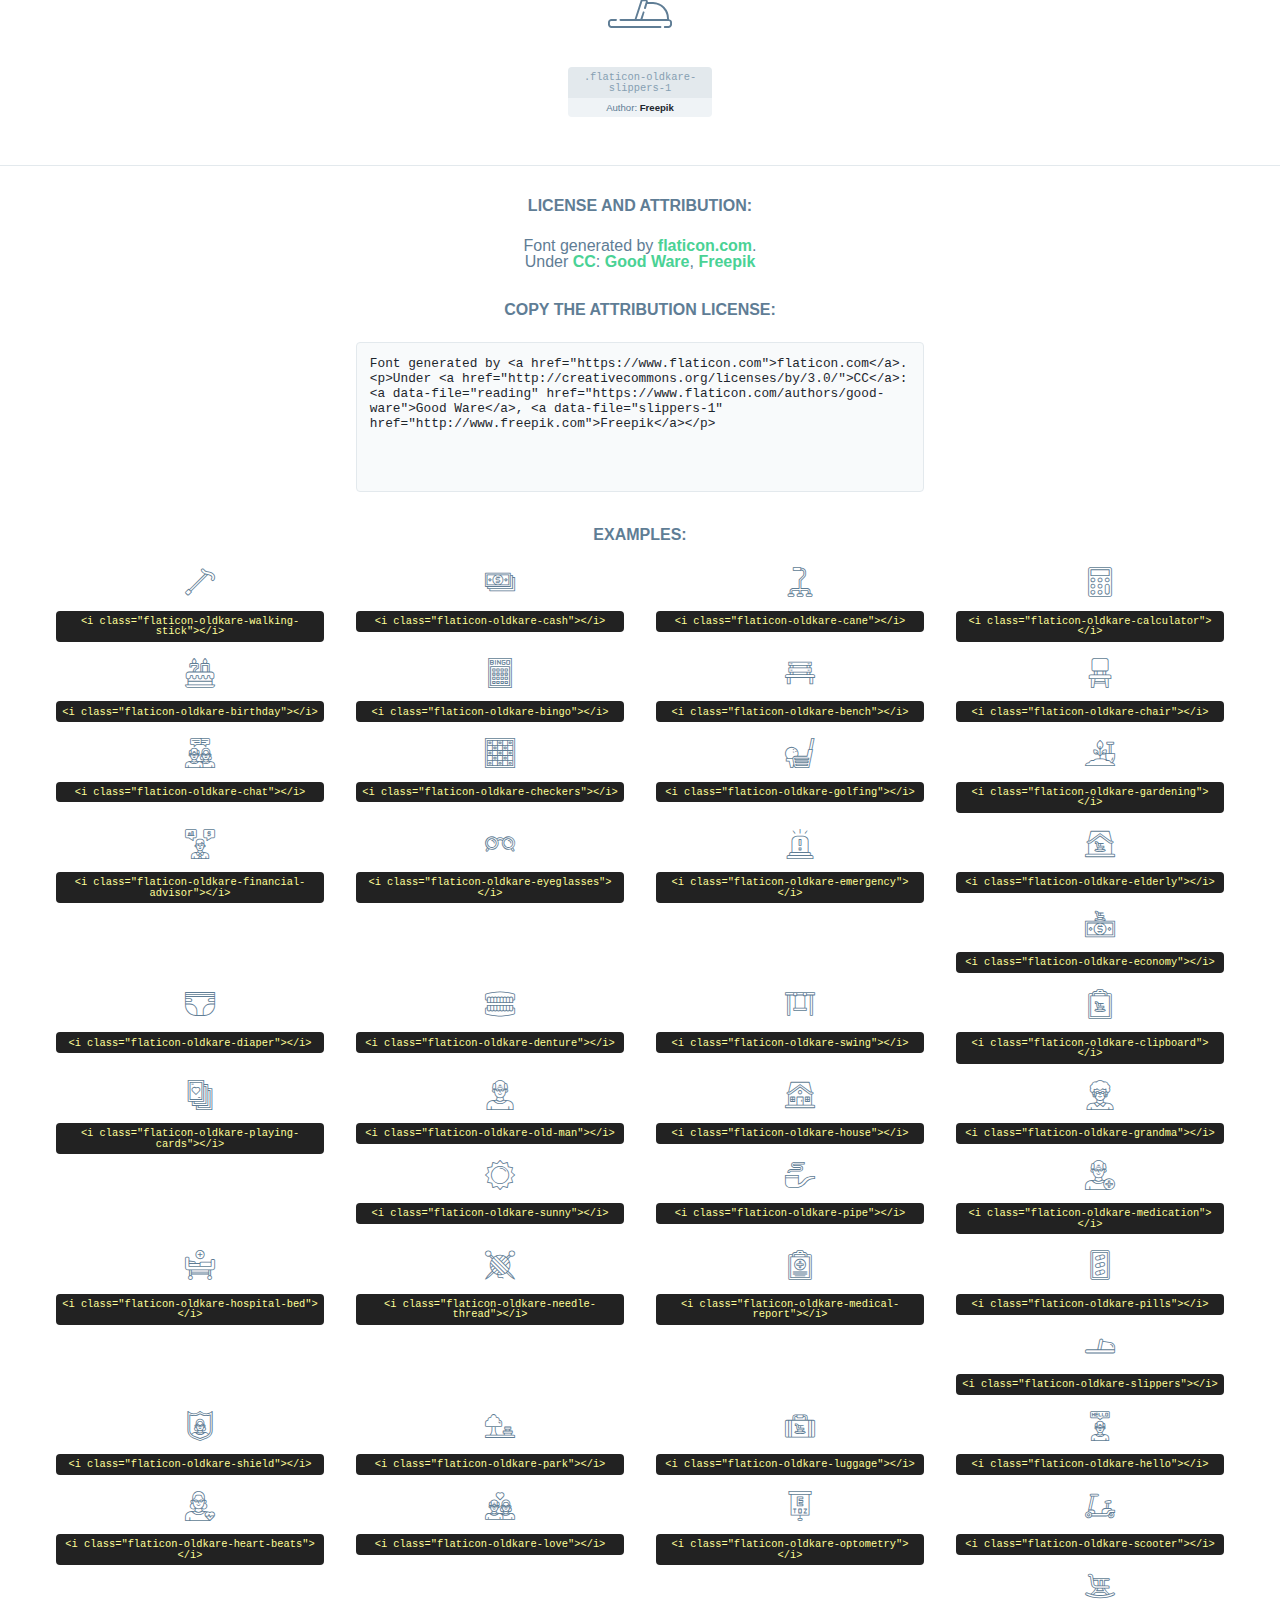
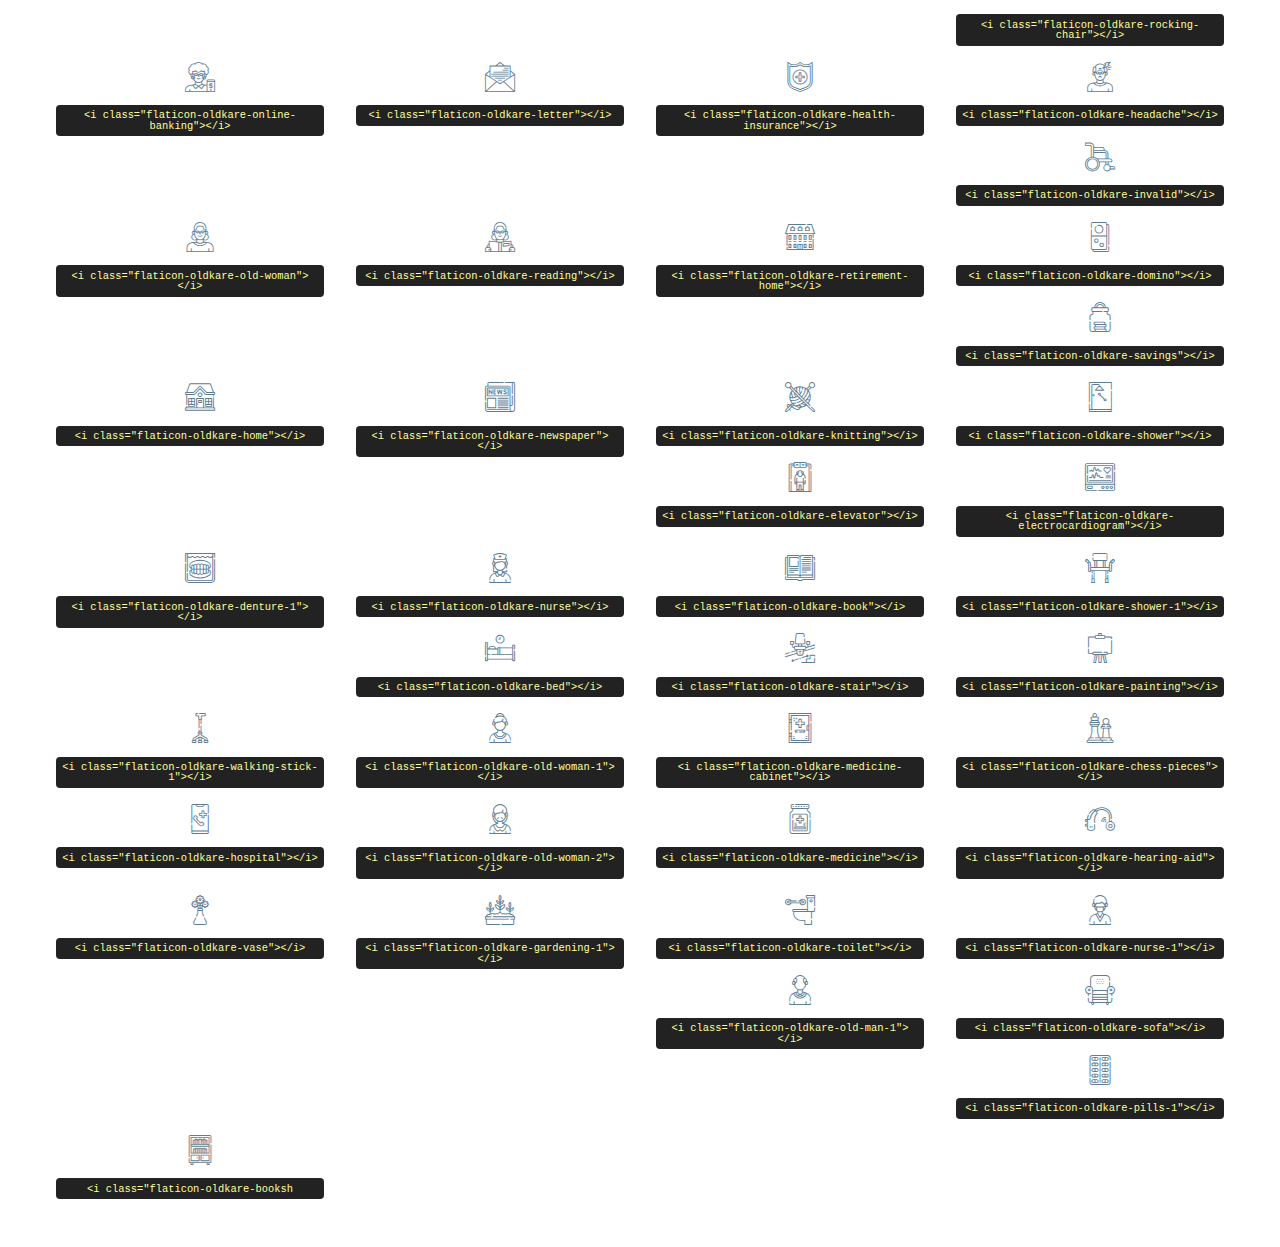
<file: fonts/flaticon-set-oldkare.html>
<!DOCTYPE html>
<html lang="en">
  <head>
    <title>FlaticonOldkare Webfont</title>
    <link rel="stylesheet" type="text/css" href="flaticon-set-oldkare.css" />
    <meta charset="UTF-8" />
    <style>
      html,
      body,
      div,
      span,
      applet,
      object,
      iframe,
      h1,
      h2,
      h3,
      h4,
      h5,
      h6,
      p,
      blockquote,
      pre,
      a,
      abbr,
      acronym,
      address,
      big,
      cite,
      code,
      del,
      dfn,
      em,
      img,
      ins,
      kbd,
      q,
      s,
      samp,
      small,
      strike,
      strong,
      sub,
      sup,
      tt,
      var,
      b,
      u,
      i,
      center,
      dl,
      dt,
      dd,
      ol,
      ul,
      li,
      fieldset,
      form,
      label,
      legend,
      table,
      caption,
      tbody,
      tfoot,
      thead,
      tr,
      th,
      td,
      article,
      aside,
      canvas,
      details,
      embed,
      figure,
      figcaption,
      footer,
      header,
      hgroup,
      menu,
      nav,
      output,
      ruby,
      section,
      summary,
      time,
      mark,
      audio,
      video {
        margin: 0;
        padding: 0;
        border: 0;
        font-size: 100%;
        font: inherit;
        vertical-align: baseline;
      }

      /* HTML5 display-role reset for older browsers */
      article,
      aside,
      details,
      figcaption,
      figure,
      footer,
      header,
      hgroup,
      menu,
      nav,
      section {
        display: block;
      }

      body {
        line-height: 1;
      }

      ol,
      ul {
        list-style: none;
      }

      blockquote,
      q {
        quotes: none;
      }

      blockquote:before,
      blockquote:after,
      q:before,
      q:after {
        content: "";
        content: none;
      }

      table {
        border-collapse: collapse;
        border-spacing: 0;
      }

      body {
        font-family: Helvetica, Arial, sans-serif;
        font-size: 16px;
        color: #5f7d95;
      }

      a {
        color: #4ad295;
        font-weight: bold;
        text-decoration: none;
      }

      * {
        -moz-box-sizing: border-box;
        -webkit-box-sizing: border-box;
        box-sizing: border-box;
        margin: 0;
        padding: 0;
      }

      [class^="flaticon-oldkare-"]:before,
      [class*=" flaticon-oldkare-"]:before,
      [class^="flaticon-oldkare-"]:after,
      [class*=" flaticon-oldkare-"]:after {
        font-family: FlaticonOldkare;
        font-size: 30px;
        font-style: normal;
        margin-left: 20px;
        color: #333;
      }

      .wrapper {
        max-width: 600px;
        margin: auto;
        padding: 0 1em;
      }

      .title {
        margin-bottom: 24px;
        text-transform: uppercase;
        font-weight: bold;
      }

      header {
        text-align: center;
        padding: 24px;
      }

      header .logo {
        width: 210px;
        height: auto;
        border: none;
        display: inline-block;
      }

      header strong {
        font-size: 28px;
        font-weight: 500;
        vertical-align: middle;
      }

      .demo {
        margin: 2em auto;
        line-height: 1.25em;
      }

      .demo ul li {
        margin-bottom: 12px;
      }

      .demo ul li code {
        background-color: #1d262d;
        border-radius: 3px;
        padding: 12px;
        display: inline-block;
        color: #fff;
        font-family: Consolas, Monaco, Lucida Console, Liberation Mono, DejaVu Sans Mono, Bitstream Vera Sans Mono, Courier New, monospace;
        font-weight: lighter;
        margin-top: 12px;
        font-size: 13px;
        word-break: break-all;
      }

      .demo ul li code .red {
        color: #ec3a3b;
      }

      .demo ul li code .green {
        color: #4ad295;
      }

      .demo ul li code .yellow {
        color: #ffeeb6;
      }

      .demo ul li code .blue {
        color: #2c8cf4;
      }

      .demo ul li code .purple {
        color: #4949e7;
      }

      .demo ul li code .dots {
        margin-top: 0.5em;
        display: block;
      }

      #glyphs {
        border-bottom: 1px solid #e3e9ed;
        padding: 2em 0;
        text-align: center;
      }

      .glyph {
        display: inline-block;
        width: 9em;
        margin: 1em;
        text-align: center;
        vertical-align: top;
        background: #fff;
      }

      .glyph .flaticon {
        padding: 10px;
        display: block;
        font-family: "FlaticonOldkare";
        font-size: 64px;
        line-height: 1;
      }

      .glyph .flaticon:before {
        font-size: 64px;
        color: #5f7d95;
        margin-left: 0;
      }

      .class-name {
        font-size: 0.65em;
        background-color: #e3e9ed;
        color: #869fb2;
        border-radius: 4px 4px 0 0;
        padding: 0.5em;
        font-family: Consolas, Monaco, Lucida Console, Liberation Mono, DejaVu Sans Mono, Bitstream Vera Sans Mono, Courier New, monospace;
      }

      .author-name {
        font-size: 0.6em;
        background-color: #eff3f6;
        border-top: 0;
        border-radius: 0 0 4px 4px;
        padding: 0.5em;
      }

      .author-name a {
        color: #1d262d;
      }

      .class-name:last-child {
        font-size: 10px;
        color: #888;
      }

      .class-name:last-child a {
        font-size: 10px;
        color: #555;
      }

      .glyph > input {
        display: block;
        width: 100px;
        margin: 5px auto;
        text-align: center;
        font-size: 12px;
        cursor: text;
      }

      .glyph > input.icon-input {
        font-family: "FlaticonOldkare";
        font-size: 16px;
        margin-bottom: 10px;
      }

      .attribution .title {
        margin-top: 2em;
      }

      .attribution textarea {
        background-color: #f8fafb;
        color: #1d262d;
        padding: 1em;
        border: none;
        box-shadow: none;
        border: 1px solid #e3e9ed;
        border-radius: 4px;
        resize: none;
        width: 100%;
        height: 150px;
        font-size: 0.8em;
        font-family: Consolas, Monaco, Lucida Console, Liberation Mono, DejaVu Sans Mono, Bitstream Vera Sans Mono, Courier New, monospace;
        -webkit-appearance: none;
      }

      .attribution textarea:hover {
        border-color: #cfd9e0;
      }

      .attribution textarea:focus {
        border-color: #4ad295;
      }

      .iconsuse {
        margin: 2em auto;
        text-align: center;
        max-width: 1200px;
      }

      .iconsuse:after {
        content: "";
        display: table;
        clear: both;
      }

      .iconsuse .image {
        float: left;
        width: 25%;
        padding: 0 1em;
      }

      .iconsuse .image p {
        margin-bottom: 1em;
      }

      .iconsuse .image span {
        display: block;
        font-size: 0.65em;
        background-color: #222;
        color: #fff;
        border-radius: 4px;
        padding: 0.5em;
        color: #ffff99;
        margin-top: 1em;
        font-family: Consolas, Monaco, Lucida Console, Liberation Mono, DejaVu Sans Mono, Bitstream Vera Sans Mono, Courier New, monospace;
      }

      .flaticon:before {
        color: #5f7d95;
      }

      #footer {
        text-align: center;
        background-color: #1d262d;
        color: #869fb2;
        padding: 12px;
        font-size: 14px;
      }

      #footer a {
        font-weight: normal;
      }

      @media (max-width: 960px) {
        .iconsuse .image {
          width: 50%;
        }
      }

      .preview {
        width: 100px;
        display: inline-block;
        margin: 10px;
      }

      .preview .inner {
        display: inline-block;
        width: 100%;
        text-align: center;
        background: #f5f5f5;
        -webkit-border-radius: 3px 3px 0 0;
        -moz-border-radius: 3px 3px 0 0;
        border-radius: 3px 3px 0 0;
      }

      .preview .inner {
        line-height: 85px;
        font-size: 40px;
        color: #333;
      }

      .label {
        display: inline-block;
        width: 100%;
        box-sizing: border-box;
        padding: 5px;
        font-size: 10px;
        font-family: Monaco, monospace;
        color: #666;
        white-space: nowrap;
        overflow: hidden;
        text-overflow: ellipsis;
        background: #ddd;
        -webkit-border-radius: 0 0 3px 3px;
        -moz-border-radius: 0 0 3px 3px;
        border-radius: 0 0 3px 3px;
        color: #666;
      }
    </style>
  </head>
  <body>
    <header>
      <a href="https://www.flaticon.com/" target="_blank" class="logo">
        <svg xmlns="http://www.w3.org/2000/svg" viewBox="0 0 394.3 76.5">
          <path d="M156.6,69.4H145.3V7.1h11.3Z" style="fill: #0e2a47" />
          <path d="M206.2,69.4h-11V64.8a15.4,15.4,0,0,1-12.6,5.7c-11.6,0-20.3-9.5-20.3-22.1s8.8-22.1,20.3-22.1a15.4,15.4,0,0,1,12.6,5.8V27.5h11Zm-32.4-21c0,6.4,4.2,11.6,10.8,11.6s10.8-4.9,10.8-11.6-4.4-11.6-10.8-11.6S173.9,42,173.9,48.4Z" style="fill: #0e2a47" />
          <path d="M262.5,13.7a7.2,7.2,0,0,1-14.4,0,7.2,7.2,0,1,1,14.4,0ZM261,69.4H249.6v-42H261Z" style="fill: #0e2a47" />
          <path id="_Trazado_" data-name="&lt;Trazado&gt;" d="M139.6,17.8a16.6,16.6,0,0,0-8-1.4c-3.2.4-4.9,2-4.9,5.9v5.1h13V37.5h-13v32H115.4v-32h-7.8v-10h7.8V22.2c0-9.9,5.2-16.3,15-16.3a23.4,23.4,0,0,1,9.3,1.8Z" style="fill: #0e2a47" />
          <path d="M235.1,60c-3.5,0-6.3-1.9-6.3-7.1V37.5H244v-10H228.8V15H217.5V27.5h-5.7v10h5.7V53.7c0,10.9,5.3,16.8,15.7,16.8A22.9,22.9,0,0,0,244,68l-4.3-9.1A12.3,12.3,0,0,1,235.1,60Z" style="fill: #0e2a47" />
          <path d="M348.9,48.4c0,12.6-9.7,22.1-22.7,22.1s-22.7-9.4-22.7-22.1,9.6-22.1,22.7-22.1S348.9,35.8,348.9,48.4Zm-33.9,0c0,6.8,4.8,11.6,11.1,11.6s11.2-4.8,11.2-11.6-4.8-11.6-11.2-11.6S315.1,41.6,315.1,48.4Z" style="fill: #0e2a47" />
          <path d="M394.3,42.7V69.4H382.9V46.3c0-6.1-3-9.4-8.2-9.4s-8.9,3.2-8.9,9.5v23H354.6v-42h11v4.9c3-4.5,7.6-6.1,12.3-6.1C387.5,26.3,394.3,33,394.3,42.7Z" style="fill: #0e2a47" />
          <path
            d="M298,55.7h0a12.4,12.4,0,0,1-8.2,4.2h-.9l-1.8-.2a10,10,0,0,1-7.4-5.6,13.2,13.2,0,0,1-1.2-5.8,13,13,0,0,1,1.3-5.9,10.1,10.1,0,0,1,7.5-5.5h2.4a11.7,11.7,0,0,1,8.3,4.2l5.5-9.6a19.9,19.9,0,0,0-8.1-4.3,23.4,23.4,0,0,0-6.1-.8,25.2,25.2,0,0,0-7.5,1.1,20.9,20.9,0,0,0-8,4.6,21.9,21.9,0,0,0-6.8,16.4,21.9,21.9,0,0,0,6.7,16.3,20.9,20.9,0,0,0,8,4.6,25.2,25.2,0,0,0,7.7,1.2,23.6,23.6,0,0,0,6.2-.8,20,20,0,0,0,8.1-4.4Z"
            style="fill: #0e2a47"
          />
          <path d="M46.3,26.5H26.9L20.8,16H52.4L61.6,0H9.4A9.3,9.3,0,0,0,1.3,4.7a9.3,9.3,0,0,0,0,9.4L34.6,71.8a9.4,9.4,0,0,0,16.2,0l1.1-1.9L36.6,43.3Z" style="fill: #4ad295" />
          <path d="M84.2,4.7A9.3,9.3,0,0,0,76.1,0H73.8l-25,43.3,9.2,16L84.2,14A9.3,9.3,0,0,0,84.2,4.7Z" style="fill: #4ad295" />
        </svg>
      </a>
    </header>
    <section class="demo wrapper">
      <p class="title">Webfont Instructions</p>

      <ul>
        <li><span class="num">1. </span>Copy the "Fonts" files and CSS files to your website CSS folder.</li>
        <li>
          <span class="num">2. </span>Add the CSS link to your website source code on header.
          <code class="big">
            &lt;<span class="red">head</span>&gt; <br /><span class="dots">...</span> <br />&lt;<span class="red">link</span> <span class="green">rel</span>=<span class="yellow">"stylesheet"</span> <span class="green">type</span>=<span class="yellow">"text/css"</span>
            <span class="green">href</span>=<span class="yellow">"your_website_domain/css_root/flaticon.css"</span>&gt; <br /><span class="dots">...</span> <br />&lt;/<span class="red">head</span>&gt;
          </code>
        </li>

        <li>
          <p>
            <span class="num">3. </span>Use the icon class on <code>"<span class="blue">display</span>:<span class="purple"> inline</span>"</code> elements:
            <br />
            Use example: <code>&lt;<span class="red">i</span> <span class="green">class</span>=<span class="yellow">&quot;flaticon-oldkare-airplane49&quot;</span>&gt;&lt;/<span class="red">i</span>&gt;</code> or
            <code>&lt;<span class="red">span</span> <span class="green">class</span>=<span class="yellow">&quot;flaticon-oldkare-airplane49&quot;</span>&gt;&lt;/<span class="red">span</span>&gt;</code>
          </p>
        </li>
      </ul>
    </section>
    <section id="glyphs">
      <div class="glyph">
        <i class="flaticon flaticon-oldkare-walking-stick"></i>
        <div class="class-name">.flaticon-oldkare-walking-stick</div>
        <div class="author-name">Author: <a data-file="walking-stick" href="https://www.flaticon.com/authors/good-ware">Good Ware</a></div>
      </div>

      <div class="glyph">
        <i class="flaticon flaticon-oldkare-cash"></i>
        <div class="class-name">.flaticon-oldkare-cash</div>
        <div class="author-name">Author: <a data-file="cash" href="https://www.flaticon.com/authors/good-ware">Good Ware</a></div>
      </div>

      <div class="glyph">
        <i class="flaticon flaticon-oldkare-cane"></i>
        <div class="class-name">.flaticon-oldkare-cane</div>
        <div class="author-name">Author: <a data-file="cane" href="https://www.flaticon.com/authors/good-ware">Good Ware</a></div>
      </div>

      <div class="glyph">
        <i class="flaticon flaticon-oldkare-calculator"></i>
        <div class="class-name">.flaticon-oldkare-calculator</div>
        <div class="author-name">Author: <a data-file="calculator" href="https://www.flaticon.com/authors/good-ware">Good Ware</a></div>
      </div>

      <div class="glyph">
        <i class="flaticon flaticon-oldkare-birthday"></i>
        <div class="class-name">.flaticon-oldkare-birthday</div>
        <div class="author-name">Author: <a data-file="birthday" href="https://www.flaticon.com/authors/good-ware">Good Ware</a></div>
      </div>

      <div class="glyph">
        <i class="flaticon flaticon-oldkare-bingo"></i>
        <div class="class-name">.flaticon-oldkare-bingo</div>
        <div class="author-name">Author: <a data-file="bingo" href="https://www.flaticon.com/authors/good-ware">Good Ware</a></div>
      </div>

      <div class="glyph">
        <i class="flaticon flaticon-oldkare-bench"></i>
        <div class="class-name">.flaticon-oldkare-bench</div>
        <div class="author-name">Author: <a data-file="bench" href="https://www.flaticon.com/authors/good-ware">Good Ware</a></div>
      </div>

      <div class="glyph">
        <i class="flaticon flaticon-oldkare-chair"></i>
        <div class="class-name">.flaticon-oldkare-chair</div>
        <div class="author-name">Author: <a data-file="chair" href="https://www.flaticon.com/authors/good-ware">Good Ware</a></div>
      </div>

      <div class="glyph">
        <i class="flaticon flaticon-oldkare-chat"></i>
        <div class="class-name">.flaticon-oldkare-chat</div>
        <div class="author-name">Author: <a data-file="chat" href="https://www.flaticon.com/authors/good-ware">Good Ware</a></div>
      </div>

      <div class="glyph">
        <i class="flaticon flaticon-oldkare-checkers"></i>
        <div class="class-name">.flaticon-oldkare-checkers</div>
        <div class="author-name">Author: <a data-file="checkers" href="https://www.flaticon.com/authors/good-ware">Good Ware</a></div>
      </div>

      <div class="glyph">
        <i class="flaticon flaticon-oldkare-golfing"></i>
        <div class="class-name">.flaticon-oldkare-golfing</div>
        <div class="author-name">Author: <a data-file="golfing" href="https://www.flaticon.com/authors/good-ware">Good Ware</a></div>
      </div>

      <div class="glyph">
        <i class="flaticon flaticon-oldkare-gardening"></i>
        <div class="class-name">.flaticon-oldkare-gardening</div>
        <div class="author-name">Author: <a data-file="gardening" href="https://www.flaticon.com/authors/good-ware">Good Ware</a></div>
      </div>

      <div class="glyph">
        <i class="flaticon flaticon-oldkare-financial-advisor"></i>
        <div class="class-name">.flaticon-oldkare-financial-advisor</div>
        <div class="author-name">Author: <a data-file="financial-advisor" href="https://www.flaticon.com/authors/good-ware">Good Ware</a></div>
      </div>

      <div class="glyph">
        <i class="flaticon flaticon-oldkare-eyeglasses"></i>
        <div class="class-name">.flaticon-oldkare-eyeglasses</div>
        <div class="author-name">Author: <a data-file="eyeglasses" href="https://www.flaticon.com/authors/good-ware">Good Ware</a></div>
      </div>

      <div class="glyph">
        <i class="flaticon flaticon-oldkare-emergency"></i>
        <div class="class-name">.flaticon-oldkare-emergency</div>
        <div class="author-name">Author: <a data-file="emergency" href="https://www.flaticon.com/authors/good-ware">Good Ware</a></div>
      </div>

      <div class="glyph">
        <i class="flaticon flaticon-oldkare-elderly"></i>
        <div class="class-name">.flaticon-oldkare-elderly</div>
        <div class="author-name">Author: <a data-file="elderly" href="https://www.flaticon.com/authors/good-ware">Good Ware</a></div>
      </div>

      <div class="glyph">
        <i class="flaticon flaticon-oldkare-economy"></i>
        <div class="class-name">.flaticon-oldkare-economy</div>
        <div class="author-name">Author: <a data-file="economy" href="https://www.flaticon.com/authors/good-ware">Good Ware</a></div>
      </div>

      <div class="glyph">
        <i class="flaticon flaticon-oldkare-diaper"></i>
        <div class="class-name">.flaticon-oldkare-diaper</div>
        <div class="author-name">Author: <a data-file="diaper" href="https://www.flaticon.com/authors/good-ware">Good Ware</a></div>
      </div>

      <div class="glyph">
        <i class="flaticon flaticon-oldkare-denture"></i>
        <div class="class-name">.flaticon-oldkare-denture</div>
        <div class="author-name">Author: <a data-file="denture" href="https://www.flaticon.com/authors/good-ware">Good Ware</a></div>
      </div>

      <div class="glyph">
        <i class="flaticon flaticon-oldkare-swing"></i>
        <div class="class-name">.flaticon-oldkare-swing</div>
        <div class="author-name">Author: <a data-file="swing" href="https://www.flaticon.com/authors/good-ware">Good Ware</a></div>
      </div>

      <div class="glyph">
        <i class="flaticon flaticon-oldkare-clipboard"></i>
        <div class="class-name">.flaticon-oldkare-clipboard</div>
        <div class="author-name">Author: <a data-file="clipboard" href="https://www.flaticon.com/authors/good-ware">Good Ware</a></div>
      </div>

      <div class="glyph">
        <i class="flaticon flaticon-oldkare-playing-cards"></i>
        <div class="class-name">.flaticon-oldkare-playing-cards</div>
        <div class="author-name">Author: <a data-file="playing-cards" href="https://www.flaticon.com/authors/good-ware">Good Ware</a></div>
      </div>

      <div class="glyph">
        <i class="flaticon flaticon-oldkare-old-man"></i>
        <div class="class-name">.flaticon-oldkare-old-man</div>
        <div class="author-name">Author: <a data-file="old-man" href="https://www.flaticon.com/authors/good-ware">Good Ware</a></div>
      </div>

      <div class="glyph">
        <i class="flaticon flaticon-oldkare-house"></i>
        <div class="class-name">.flaticon-oldkare-house</div>
        <div class="author-name">Author: <a data-file="house" href="https://www.flaticon.com/authors/good-ware">Good Ware</a></div>
      </div>

      <div class="glyph">
        <i class="flaticon flaticon-oldkare-grandma"></i>
        <div class="class-name">.flaticon-oldkare-grandma</div>
        <div class="author-name">Author: <a data-file="grandma" href="https://www.flaticon.com/authors/good-ware">Good Ware</a></div>
      </div>

      <div class="glyph">
        <i class="flaticon flaticon-oldkare-sunny"></i>
        <div class="class-name">.flaticon-oldkare-sunny</div>
        <div class="author-name">Author: <a data-file="sunny" href="https://www.flaticon.com/authors/good-ware">Good Ware</a></div>
      </div>

      <div class="glyph">
        <i class="flaticon flaticon-oldkare-pipe"></i>
        <div class="class-name">.flaticon-oldkare-pipe</div>
        <div class="author-name">Author: <a data-file="pipe" href="https://www.flaticon.com/authors/good-ware">Good Ware</a></div>
      </div>

      <div class="glyph">
        <i class="flaticon flaticon-oldkare-medication"></i>
        <div class="class-name">.flaticon-oldkare-medication</div>
        <div class="author-name">Author: <a data-file="medication" href="https://www.flaticon.com/authors/good-ware">Good Ware</a></div>
      </div>

      <div class="glyph">
        <i class="flaticon flaticon-oldkare-hospital-bed"></i>
        <div class="class-name">.flaticon-oldkare-hospital-bed</div>
        <div class="author-name">Author: <a data-file="hospital-bed" href="https://www.flaticon.com/authors/good-ware">Good Ware</a></div>
      </div>

      <div class="glyph">
        <i class="flaticon flaticon-oldkare-needle-thread"></i>
        <div class="class-name">.flaticon-oldkare-needle-thread</div>
        <div class="author-name">Author: <a data-file="needle-thread" href="https://www.flaticon.com/authors/good-ware">Good Ware</a></div>
      </div>

      <div class="glyph">
        <i class="flaticon flaticon-oldkare-medical-report"></i>
        <div class="class-name">.flaticon-oldkare-medical-report</div>
        <div class="author-name">Author: <a data-file="medical-report" href="https://www.flaticon.com/authors/good-ware">Good Ware</a></div>
      </div>

      <div class="glyph">
        <i class="flaticon flaticon-oldkare-pills"></i>
        <div class="class-name">.flaticon-oldkare-pills</div>
        <div class="author-name">Author: <a data-file="pills" href="https://www.flaticon.com/authors/good-ware">Good Ware</a></div>
      </div>

      <div class="glyph">
        <i class="flaticon flaticon-oldkare-slippers"></i>
        <div class="class-name">.flaticon-oldkare-slippers</div>
        <div class="author-name">Author: <a data-file="slippers" href="https://www.flaticon.com/authors/good-ware">Good Ware</a></div>
      </div>

      <div class="glyph">
        <i class="flaticon flaticon-oldkare-shield"></i>
        <div class="class-name">.flaticon-oldkare-shield</div>
        <div class="author-name">Author: <a data-file="shield" href="https://www.flaticon.com/authors/good-ware">Good Ware</a></div>
      </div>

      <div class="glyph">
        <i class="flaticon flaticon-oldkare-park"></i>
        <div class="class-name">.flaticon-oldkare-park</div>
        <div class="author-name">Author: <a data-file="park" href="https://www.flaticon.com/authors/good-ware">Good Ware</a></div>
      </div>

      <div class="glyph">
        <i class="flaticon flaticon-oldkare-luggage"></i>
        <div class="class-name">.flaticon-oldkare-luggage</div>
        <div class="author-name">Author: <a data-file="luggage" href="https://www.flaticon.com/authors/good-ware">Good Ware</a></div>
      </div>

      <div class="glyph">
        <i class="flaticon flaticon-oldkare-hello"></i>
        <div class="class-name">.flaticon-oldkare-hello</div>
        <div class="author-name">Author: <a data-file="hello" href="https://www.flaticon.com/authors/good-ware">Good Ware</a></div>
      </div>

      <div class="glyph">
        <i class="flaticon flaticon-oldkare-heart-beats"></i>
        <div class="class-name">.flaticon-oldkare-heart-beats</div>
        <div class="author-name">Author: <a data-file="heart-beats" href="https://www.flaticon.com/authors/good-ware">Good Ware</a></div>
      </div>

      <div class="glyph">
        <i class="flaticon flaticon-oldkare-love"></i>
        <div class="class-name">.flaticon-oldkare-love</div>
        <div class="author-name">Author: <a data-file="love" href="https://www.flaticon.com/authors/good-ware">Good Ware</a></div>
      </div>

      <div class="glyph">
        <i class="flaticon flaticon-oldkare-optometry"></i>
        <div class="class-name">.flaticon-oldkare-optometry</div>
        <div class="author-name">Author: <a data-file="optometry" href="https://www.flaticon.com/authors/good-ware">Good Ware</a></div>
      </div>

      <div class="glyph">
        <i class="flaticon flaticon-oldkare-scooter"></i>
        <div class="class-name">.flaticon-oldkare-scooter</div>
        <div class="author-name">Author: <a data-file="scooter" href="https://www.flaticon.com/authors/good-ware">Good Ware</a></div>
      </div>

      <div class="glyph">
        <i class="flaticon flaticon-oldkare-rocking-chair"></i>
        <div class="class-name">.flaticon-oldkare-rocking-chair</div>
        <div class="author-name">Author: <a data-file="rocking-chair" href="https://www.flaticon.com/authors/good-ware">Good Ware</a></div>
      </div>

      <div class="glyph">
        <i class="flaticon flaticon-oldkare-online-banking"></i>
        <div class="class-name">.flaticon-oldkare-online-banking</div>
        <div class="author-name">Author: <a data-file="online-banking" href="https://www.flaticon.com/authors/good-ware">Good Ware</a></div>
      </div>

      <div class="glyph">
        <i class="flaticon flaticon-oldkare-letter"></i>
        <div class="class-name">.flaticon-oldkare-letter</div>
        <div class="author-name">Author: <a data-file="letter" href="https://www.flaticon.com/authors/good-ware">Good Ware</a></div>
      </div>

      <div class="glyph">
        <i class="flaticon flaticon-oldkare-health-insurance"></i>
        <div class="class-name">.flaticon-oldkare-health-insurance</div>
        <div class="author-name">Author: <a data-file="health-insurance" href="https://www.flaticon.com/authors/good-ware">Good Ware</a></div>
      </div>

      <div class="glyph">
        <i class="flaticon flaticon-oldkare-headache"></i>
        <div class="class-name">.flaticon-oldkare-headache</div>
        <div class="author-name">Author: <a data-file="headache" href="https://www.flaticon.com/authors/good-ware">Good Ware</a></div>
      </div>

      <div class="glyph">
        <i class="flaticon flaticon-oldkare-invalid"></i>
        <div class="class-name">.flaticon-oldkare-invalid</div>
        <div class="author-name">Author: <a data-file="invalid" href="https://www.flaticon.com/authors/good-ware">Good Ware</a></div>
      </div>

      <div class="glyph">
        <i class="flaticon flaticon-oldkare-old-woman"></i>
        <div class="class-name">.flaticon-oldkare-old-woman</div>
        <div class="author-name">Author: <a data-file="old-woman" href="https://www.flaticon.com/authors/good-ware">Good Ware</a></div>
      </div>

      <div class="glyph">
        <i class="flaticon flaticon-oldkare-reading"></i>
        <div class="class-name">.flaticon-oldkare-reading</div>
        <div class="author-name">Author: <a data-file="reading" href="https://www.flaticon.com/authors/good-ware">Good Ware</a></div>
      </div>

      <div class="glyph">
        <i class="flaticon flaticon-oldkare-retirement-home"></i>
        <div class="class-name">.flaticon-oldkare-retirement-home</div>
        <div class="author-name">Author: <a data-file="retirement-home" href="http://www.freepik.com">Freepik</a></div>
      </div>

      <div class="glyph">
        <i class="flaticon flaticon-oldkare-domino"></i>
        <div class="class-name">.flaticon-oldkare-domino</div>
        <div class="author-name">Author: <a data-file="domino" href="http://www.freepik.com">Freepik</a></div>
      </div>

      <div class="glyph">
        <i class="flaticon flaticon-oldkare-savings"></i>
        <div class="class-name">.flaticon-oldkare-savings</div>
        <div class="author-name">Author: <a data-file="savings" href="http://www.freepik.com">Freepik</a></div>
      </div>

      <div class="glyph">
        <i class="flaticon flaticon-oldkare-home"></i>
        <div class="class-name">.flaticon-oldkare-home</div>
        <div class="author-name">Author: <a data-file="home" href="http://www.freepik.com">Freepik</a></div>
      </div>

      <div class="glyph">
        <i class="flaticon flaticon-oldkare-newspaper"></i>
        <div class="class-name">.flaticon-oldkare-newspaper</div>
        <div class="author-name">Author: <a data-file="newspaper" href="http://www.freepik.com">Freepik</a></div>
      </div>

      <div class="glyph">
        <i class="flaticon flaticon-oldkare-knitting"></i>
        <div class="class-name">.flaticon-oldkare-knitting</div>
        <div class="author-name">Author: <a data-file="knitting" href="http://www.freepik.com">Freepik</a></div>
      </div>

      <div class="glyph">
        <i class="flaticon flaticon-oldkare-shower"></i>
        <div class="class-name">.flaticon-oldkare-shower</div>
        <div class="author-name">Author: <a data-file="shower" href="http://www.freepik.com">Freepik</a></div>
      </div>

      <div class="glyph">
        <i class="flaticon flaticon-oldkare-elevator"></i>
        <div class="class-name">.flaticon-oldkare-elevator</div>
        <div class="author-name">Author: <a data-file="elevator" href="http://www.freepik.com">Freepik</a></div>
      </div>

      <div class="glyph">
        <i class="flaticon flaticon-oldkare-electrocardiogram"></i>
        <div class="class-name">.flaticon-oldkare-electrocardiogram</div>
        <div class="author-name">Author: <a data-file="electrocardiogram" href="http://www.freepik.com">Freepik</a></div>
      </div>

      <div class="glyph">
        <i class="flaticon flaticon-oldkare-denture-1"></i>
        <div class="class-name">.flaticon-oldkare-denture-1</div>
        <div class="author-name">Author: <a data-file="denture-1" href="http://www.freepik.com">Freepik</a></div>
      </div>

      <div class="glyph">
        <i class="flaticon flaticon-oldkare-nurse"></i>
        <div class="class-name">.flaticon-oldkare-nurse</div>
        <div class="author-name">Author: <a data-file="nurse" href="http://www.freepik.com">Freepik</a></div>
      </div>

      <div class="glyph">
        <i class="flaticon flaticon-oldkare-book"></i>
        <div class="class-name">.flaticon-oldkare-book</div>
        <div class="author-name">Author: <a data-file="book" href="http://www.freepik.com">Freepik</a></div>
      </div>

      <div class="glyph">
        <i class="flaticon flaticon-oldkare-shower-1"></i>
        <div class="class-name">.flaticon-oldkare-shower-1</div>
        <div class="author-name">Author: <a data-file="shower-1" href="http://www.freepik.com">Freepik</a></div>
      </div>

      <div class="glyph">
        <i class="flaticon flaticon-oldkare-bed"></i>
        <div class="class-name">.flaticon-oldkare-bed</div>
        <div class="author-name">Author: <a data-file="bed" href="http://www.freepik.com">Freepik</a></div>
      </div>

      <div class="glyph">
        <i class="flaticon flaticon-oldkare-stair"></i>
        <div class="class-name">.flaticon-oldkare-stair</div>
        <div class="author-name">Author: <a data-file="stair" href="http://www.freepik.com">Freepik</a></div>
      </div>

      <div class="glyph">
        <i class="flaticon flaticon-oldkare-painting"></i>
        <div class="class-name">.flaticon-oldkare-painting</div>
        <div class="author-name">Author: <a data-file="painting" href="http://www.freepik.com">Freepik</a></div>
      </div>

      <div class="glyph">
        <i class="flaticon flaticon-oldkare-walking-stick-1"></i>
        <div class="class-name">.flaticon-oldkare-walking-stick-1</div>
        <div class="author-name">Author: <a data-file="walking-stick-1" href="http://www.freepik.com">Freepik</a></div>
      </div>

      <div class="glyph">
        <i class="flaticon flaticon-oldkare-old-woman-1"></i>
        <div class="class-name">.flaticon-oldkare-old-woman-1</div>
        <div class="author-name">Author: <a data-file="old-woman-1" href="http://www.freepik.com">Freepik</a></div>
      </div>

      <div class="glyph">
        <i class="flaticon flaticon-oldkare-medicine-cabinet"></i>
        <div class="class-name">.flaticon-oldkare-medicine-cabinet</div>
        <div class="author-name">Author: <a data-file="medicine-cabinet" href="http://www.freepik.com">Freepik</a></div>
      </div>

      <div class="glyph">
        <i class="flaticon flaticon-oldkare-chess-pieces"></i>
        <div class="class-name">.flaticon-oldkare-chess-pieces</div>
        <div class="author-name">Author: <a data-file="chess-pieces" href="http://www.freepik.com">Freepik</a></div>
      </div>

      <div class="glyph">
        <i class="flaticon flaticon-oldkare-hospital"></i>
        <div class="class-name">.flaticon-oldkare-hospital</div>
        <div class="author-name">Author: <a data-file="hospital" href="http://www.freepik.com">Freepik</a></div>
      </div>

      <div class="glyph">
        <i class="flaticon flaticon-oldkare-old-woman-2"></i>
        <div class="class-name">.flaticon-oldkare-old-woman-2</div>
        <div class="author-name">Author: <a data-file="old-woman-2" href="http://www.freepik.com">Freepik</a></div>
      </div>

      <div class="glyph">
        <i class="flaticon flaticon-oldkare-medicine"></i>
        <div class="class-name">.flaticon-oldkare-medicine</div>
        <div class="author-name">Author: <a data-file="medicine" href="http://www.freepik.com">Freepik</a></div>
      </div>

      <div class="glyph">
        <i class="flaticon flaticon-oldkare-hearing-aid"></i>
        <div class="class-name">.flaticon-oldkare-hearing-aid</div>
        <div class="author-name">Author: <a data-file="hearing-aid" href="http://www.freepik.com">Freepik</a></div>
      </div>

      <div class="glyph">
        <i class="flaticon flaticon-oldkare-vase"></i>
        <div class="class-name">.flaticon-oldkare-vase</div>
        <div class="author-name">Author: <a data-file="vase" href="http://www.freepik.com">Freepik</a></div>
      </div>

      <div class="glyph">
        <i class="flaticon flaticon-oldkare-gardening-1"></i>
        <div class="class-name">.flaticon-oldkare-gardening-1</div>
        <div class="author-name">Author: <a data-file="gardening-1" href="http://www.freepik.com">Freepik</a></div>
      </div>

      <div class="glyph">
        <i class="flaticon flaticon-oldkare-toilet"></i>
        <div class="class-name">.flaticon-oldkare-toilet</div>
        <div class="author-name">Author: <a data-file="toilet" href="http://www.freepik.com">Freepik</a></div>
      </div>

      <div class="glyph">
        <i class="flaticon flaticon-oldkare-nurse-1"></i>
        <div class="class-name">.flaticon-oldkare-nurse-1</div>
        <div class="author-name">Author: <a data-file="nurse-1" href="http://www.freepik.com">Freepik</a></div>
      </div>

      <div class="glyph">
        <i class="flaticon flaticon-oldkare-old-man-1"></i>
        <div class="class-name">.flaticon-oldkare-old-man-1</div>
        <div class="author-name">Author: <a data-file="old-man-1" href="http://www.freepik.com">Freepik</a></div>
      </div>

      <div class="glyph">
        <i class="flaticon flaticon-oldkare-sofa"></i>
        <div class="class-name">.flaticon-oldkare-sofa</div>
        <div class="author-name">Author: <a data-file="sofa" href="http://www.freepik.com">Freepik</a></div>
      </div>

      <div class="glyph">
        <i class="flaticon flaticon-oldkare-pills-1"></i>
        <div class="class-name">.flaticon-oldkare-pills-1</div>
        <div class="author-name">Author: <a data-file="pills-1" href="http://www.freepik.com">Freepik</a></div>
      </div>

      <div class="glyph">
        <i class="flaticon flaticon-oldkare-bookshelf"></i>
        <div class="class-name">.flaticon-oldkare-bookshelf</div>
        <div class="author-name">Author: <a data-file="bookshelf" href="http://www.freepik.com">Freepik</a></div>
      </div>

      <div class="glyph">
        <i class="flaticon flaticon-oldkare-sphygmomanometer"></i>
        <div class="class-name">.flaticon-oldkare-sphygmomanometer</div>
        <div class="author-name">Author: <a data-file="sphygmomanometer" href="http://www.freepik.com">Freepik</a></div>
      </div>

      <div class="glyph">
        <i class="flaticon flaticon-oldkare-glasses"></i>
        <div class="class-name">.flaticon-oldkare-glasses</div>
        <div class="author-name">Author: <a data-file="glasses" href="http://www.freepik.com">Freepik</a></div>
      </div>

      <div class="glyph">
        <i class="flaticon flaticon-oldkare-diapers"></i>
        <div class="class-name">.flaticon-oldkare-diapers</div>
        <div class="author-name">Author: <a data-file="diapers" href="http://www.freepik.com">Freepik</a></div>
      </div>

      <div class="glyph">
        <i class="flaticon flaticon-oldkare-walker"></i>
        <div class="class-name">.flaticon-oldkare-walker</div>
        <div class="author-name">Author: <a data-file="walker" href="http://www.freepik.com">Freepik</a></div>
      </div>

      <div class="glyph">
        <i class="flaticon flaticon-oldkare-old-man-2"></i>
        <div class="class-name">.flaticon-oldkare-old-man-2</div>
        <div class="author-name">Author: <a data-file="old-man-2" href="http://www.freepik.com">Freepik</a></div>
      </div>

      <div class="glyph">
        <i class="flaticon flaticon-oldkare-old-woman-3"></i>
        <div class="class-name">.flaticon-oldkare-old-woman-3</div>
        <div class="author-name">Author: <a data-file="old-woman-3" href="http://www.freepik.com">Freepik</a></div>
      </div>

      <div class="glyph">
        <i class="flaticon flaticon-oldkare-old-people"></i>
        <div class="class-name">.flaticon-oldkare-old-people</div>
        <div class="author-name">Author: <a data-file="old-people" href="http://www.freepik.com">Freepik</a></div>
      </div>

      <div class="glyph">
        <i class="flaticon flaticon-oldkare-wheelchair"></i>
        <div class="class-name">.flaticon-oldkare-wheelchair</div>
        <div class="author-name">Author: <a data-file="wheelchair" href="http://www.freepik.com">Freepik</a></div>
      </div>

      <div class="glyph">
        <i class="flaticon flaticon-oldkare-emergency-call"></i>
        <div class="class-name">.flaticon-oldkare-emergency-call</div>
        <div class="author-name">Author: <a data-file="emergency-call" href="http://www.freepik.com">Freepik</a></div>
      </div>

      <div class="glyph">
        <i class="flaticon flaticon-oldkare-old-man-3"></i>
        <div class="class-name">.flaticon-oldkare-old-man-3</div>
        <div class="author-name">Author: <a data-file="old-man-3" href="http://www.freepik.com">Freepik</a></div>
      </div>

      <div class="glyph">
        <i class="flaticon flaticon-oldkare-picture"></i>
        <div class="class-name">.flaticon-oldkare-picture</div>
        <div class="author-name">Author: <a data-file="picture" href="http://www.freepik.com">Freepik</a></div>
      </div>

      <div class="glyph">
        <i class="flaticon flaticon-oldkare-tv"></i>
        <div class="class-name">.flaticon-oldkare-tv</div>
        <div class="author-name">Author: <a data-file="tv" href="http://www.freepik.com">Freepik</a></div>
      </div>

      <div class="glyph">
        <i class="flaticon flaticon-oldkare-scooter-1"></i>
        <div class="class-name">.flaticon-oldkare-scooter-1</div>
        <div class="author-name">Author: <a data-file="scooter-1" href="http://www.freepik.com">Freepik</a></div>
      </div>

      <div class="glyph">
        <i class="flaticon flaticon-oldkare-retirement-home-1"></i>
        <div class="class-name">.flaticon-oldkare-retirement-home-1</div>
        <div class="author-name">Author: <a data-file="retirement-home-1" href="http://www.freepik.com">Freepik</a></div>
      </div>

      <div class="glyph">
        <i class="flaticon flaticon-oldkare-rocking-chair-1"></i>
        <div class="class-name">.flaticon-oldkare-rocking-chair-1</div>
        <div class="author-name">Author: <a data-file="rocking-chair-1" href="http://www.freepik.com">Freepik</a></div>
      </div>

      <div class="glyph">
        <i class="flaticon flaticon-oldkare-healthcare"></i>
        <div class="class-name">.flaticon-oldkare-healthcare</div>
        <div class="author-name">Author: <a data-file="healthcare" href="http://www.freepik.com">Freepik</a></div>
      </div>

      <div class="glyph">
        <i class="flaticon flaticon-oldkare-radio"></i>
        <div class="class-name">.flaticon-oldkare-radio</div>
        <div class="author-name">Author: <a data-file="radio" href="http://www.freepik.com">Freepik</a></div>
      </div>

      <div class="glyph">
        <i class="flaticon flaticon-oldkare-slippers-1"></i>
        <div class="class-name">.flaticon-oldkare-slippers-1</div>
        <div class="author-name">Author: <a data-file="slippers-1" href="http://www.freepik.com">Freepik</a></div>
      </div>
    </section>

    <section class="attribution wrapper" style="text-align: center">
      <div class="title">License and attribution:</div>
      <div class="attrDiv">
        Font generated by <a href="https://www.flaticon.com">flaticon.com</a>.
        <div>
          <p>Under <a href="http://creativecommons.org/licenses/by/3.0/">CC</a>: <a data-file="reading" href="https://www.flaticon.com/authors/good-ware">Good Ware</a>, <a data-file="slippers-1" href="http://www.freepik.com">Freepik</a></p>
        </div>
      </div>
      <div class="title">Copy the Attribution License:</div>

      <textarea onclick="this.focus();this.select();">
Font generated by &lt;a href=&quot;https://www.flaticon.com&quot;&gt;flaticon.com&lt;/a&gt;. <p>Under <a href="http://creativecommons.org/licenses/by/3.0/">CC</a>: <a data-file="reading" href="https://www.flaticon.com/authors/good-ware">Good Ware</a>, <a data-file="slippers-1" href="http://www.freepik.com">Freepik</a></p>
        </textarea
      >
    </section>

    <section class="iconsuse">
      <div class="title">Examples:</div>
      <div class="image">
        <p>
          <i class="flaticon flaticon-oldkare-walking-stick"></i>
          <span>&lt;i class=&quot;flaticon-oldkare-walking-stick&quot;&gt;&lt;/i&gt;</span>
        </p>
      </div>
      <div class="image">
        <p>
          <i class="flaticon flaticon-oldkare-cash"></i>
          <span>&lt;i class=&quot;flaticon-oldkare-cash&quot;&gt;&lt;/i&gt;</span>
        </p>
      </div>
      <div class="image">
        <p>
          <i class="flaticon flaticon-oldkare-cane"></i>
          <span>&lt;i class=&quot;flaticon-oldkare-cane&quot;&gt;&lt;/i&gt;</span>
        </p>
      </div>
      <div class="image">
        <p>
          <i class="flaticon flaticon-oldkare-calculator"></i>
          <span>&lt;i class=&quot;flaticon-oldkare-calculator&quot;&gt;&lt;/i&gt;</span>
        </p>
      </div>
      <div class="image">
        <p>
          <i class="flaticon flaticon-oldkare-birthday"></i>
          <span>&lt;i class=&quot;flaticon-oldkare-birthday&quot;&gt;&lt;/i&gt;</span>
        </p>
      </div>
      <div class="image">
        <p>
          <i class="flaticon flaticon-oldkare-bingo"></i>
          <span>&lt;i class=&quot;flaticon-oldkare-bingo&quot;&gt;&lt;/i&gt;</span>
        </p>
      </div>
      <div class="image">
        <p>
          <i class="flaticon flaticon-oldkare-bench"></i>
          <span>&lt;i class=&quot;flaticon-oldkare-bench&quot;&gt;&lt;/i&gt;</span>
        </p>
      </div>
      <div class="image">
        <p>
          <i class="flaticon flaticon-oldkare-chair"></i>
          <span>&lt;i class=&quot;flaticon-oldkare-chair&quot;&gt;&lt;/i&gt;</span>
        </p>
      </div>
      <div class="image">
        <p>
          <i class="flaticon flaticon-oldkare-chat"></i>
          <span>&lt;i class=&quot;flaticon-oldkare-chat&quot;&gt;&lt;/i&gt;</span>
        </p>
      </div>
      <div class="image">
        <p>
          <i class="flaticon flaticon-oldkare-checkers"></i>
          <span>&lt;i class=&quot;flaticon-oldkare-checkers&quot;&gt;&lt;/i&gt;</span>
        </p>
      </div>
      <div class="image">
        <p>
          <i class="flaticon flaticon-oldkare-golfing"></i>
          <span>&lt;i class=&quot;flaticon-oldkare-golfing&quot;&gt;&lt;/i&gt;</span>
        </p>
      </div>
      <div class="image">
        <p>
          <i class="flaticon flaticon-oldkare-gardening"></i>
          <span>&lt;i class=&quot;flaticon-oldkare-gardening&quot;&gt;&lt;/i&gt;</span>
        </p>
      </div>
      <div class="image">
        <p>
          <i class="flaticon flaticon-oldkare-financial-advisor"></i>
          <span>&lt;i class=&quot;flaticon-oldkare-financial-advisor&quot;&gt;&lt;/i&gt;</span>
        </p>
      </div>
      <div class="image">
        <p>
          <i class="flaticon flaticon-oldkare-eyeglasses"></i>
          <span>&lt;i class=&quot;flaticon-oldkare-eyeglasses&quot;&gt;&lt;/i&gt;</span>
        </p>
      </div>
      <div class="image">
        <p>
          <i class="flaticon flaticon-oldkare-emergency"></i>
          <span>&lt;i class=&quot;flaticon-oldkare-emergency&quot;&gt;&lt;/i&gt;</span>
        </p>
      </div>
      <div class="image">
        <p>
          <i class="flaticon flaticon-oldkare-elderly"></i>
          <span>&lt;i class=&quot;flaticon-oldkare-elderly&quot;&gt;&lt;/i&gt;</span>
        </p>
      </div>
      <div class="image">
        <p>
          <i class="flaticon flaticon-oldkare-economy"></i>
          <span>&lt;i class=&quot;flaticon-oldkare-economy&quot;&gt;&lt;/i&gt;</span>
        </p>
      </div>
      <div class="image">
        <p>
          <i class="flaticon flaticon-oldkare-diaper"></i>
          <span>&lt;i class=&quot;flaticon-oldkare-diaper&quot;&gt;&lt;/i&gt;</span>
        </p>
      </div>
      <div class="image">
        <p>
          <i class="flaticon flaticon-oldkare-denture"></i>
          <span>&lt;i class=&quot;flaticon-oldkare-denture&quot;&gt;&lt;/i&gt;</span>
        </p>
      </div>
      <div class="image">
        <p>
          <i class="flaticon flaticon-oldkare-swing"></i>
          <span>&lt;i class=&quot;flaticon-oldkare-swing&quot;&gt;&lt;/i&gt;</span>
        </p>
      </div>
      <div class="image">
        <p>
          <i class="flaticon flaticon-oldkare-clipboard"></i>
          <span>&lt;i class=&quot;flaticon-oldkare-clipboard&quot;&gt;&lt;/i&gt;</span>
        </p>
      </div>
      <div class="image">
        <p>
          <i class="flaticon flaticon-oldkare-playing-cards"></i>
          <span>&lt;i class=&quot;flaticon-oldkare-playing-cards&quot;&gt;&lt;/i&gt;</span>
        </p>
      </div>
      <div class="image">
        <p>
          <i class="flaticon flaticon-oldkare-old-man"></i>
          <span>&lt;i class=&quot;flaticon-oldkare-old-man&quot;&gt;&lt;/i&gt;</span>
        </p>
      </div>
      <div class="image">
        <p>
          <i class="flaticon flaticon-oldkare-house"></i>
          <span>&lt;i class=&quot;flaticon-oldkare-house&quot;&gt;&lt;/i&gt;</span>
        </p>
      </div>
      <div class="image">
        <p>
          <i class="flaticon flaticon-oldkare-grandma"></i>
          <span>&lt;i class=&quot;flaticon-oldkare-grandma&quot;&gt;&lt;/i&gt;</span>
        </p>
      </div>
      <div class="image">
        <p>
          <i class="flaticon flaticon-oldkare-sunny"></i>
          <span>&lt;i class=&quot;flaticon-oldkare-sunny&quot;&gt;&lt;/i&gt;</span>
        </p>
      </div>
      <div class="image">
        <p>
          <i class="flaticon flaticon-oldkare-pipe"></i>
          <span>&lt;i class=&quot;flaticon-oldkare-pipe&quot;&gt;&lt;/i&gt;</span>
        </p>
      </div>
      <div class="image">
        <p>
          <i class="flaticon flaticon-oldkare-medication"></i>
          <span>&lt;i class=&quot;flaticon-oldkare-medication&quot;&gt;&lt;/i&gt;</span>
        </p>
      </div>
      <div class="image">
        <p>
          <i class="flaticon flaticon-oldkare-hospital-bed"></i>
          <span>&lt;i class=&quot;flaticon-oldkare-hospital-bed&quot;&gt;&lt;/i&gt;</span>
        </p>
      </div>
      <div class="image">
        <p>
          <i class="flaticon flaticon-oldkare-needle-thread"></i>
          <span>&lt;i class=&quot;flaticon-oldkare-needle-thread&quot;&gt;&lt;/i&gt;</span>
        </p>
      </div>
      <div class="image">
        <p>
          <i class="flaticon flaticon-oldkare-medical-report"></i>
          <span>&lt;i class=&quot;flaticon-oldkare-medical-report&quot;&gt;&lt;/i&gt;</span>
        </p>
      </div>
      <div class="image">
        <p>
          <i class="flaticon flaticon-oldkare-pills"></i>
          <span>&lt;i class=&quot;flaticon-oldkare-pills&quot;&gt;&lt;/i&gt;</span>
        </p>
      </div>
      <div class="image">
        <p>
          <i class="flaticon flaticon-oldkare-slippers"></i>
          <span>&lt;i class=&quot;flaticon-oldkare-slippers&quot;&gt;&lt;/i&gt;</span>
        </p>
      </div>
      <div class="image">
        <p>
          <i class="flaticon flaticon-oldkare-shield"></i>
          <span>&lt;i class=&quot;flaticon-oldkare-shield&quot;&gt;&lt;/i&gt;</span>
        </p>
      </div>
      <div class="image">
        <p>
          <i class="flaticon flaticon-oldkare-park"></i>
          <span>&lt;i class=&quot;flaticon-oldkare-park&quot;&gt;&lt;/i&gt;</span>
        </p>
      </div>
      <div class="image">
        <p>
          <i class="flaticon flaticon-oldkare-luggage"></i>
          <span>&lt;i class=&quot;flaticon-oldkare-luggage&quot;&gt;&lt;/i&gt;</span>
        </p>
      </div>
      <div class="image">
        <p>
          <i class="flaticon flaticon-oldkare-hello"></i>
          <span>&lt;i class=&quot;flaticon-oldkare-hello&quot;&gt;&lt;/i&gt;</span>
        </p>
      </div>
      <div class="image">
        <p>
          <i class="flaticon flaticon-oldkare-heart-beats"></i>
          <span>&lt;i class=&quot;flaticon-oldkare-heart-beats&quot;&gt;&lt;/i&gt;</span>
        </p>
      </div>
      <div class="image">
        <p>
          <i class="flaticon flaticon-oldkare-love"></i>
          <span>&lt;i class=&quot;flaticon-oldkare-love&quot;&gt;&lt;/i&gt;</span>
        </p>
      </div>
      <div class="image">
        <p>
          <i class="flaticon flaticon-oldkare-optometry"></i>
          <span>&lt;i class=&quot;flaticon-oldkare-optometry&quot;&gt;&lt;/i&gt;</span>
        </p>
      </div>
      <div class="image">
        <p>
          <i class="flaticon flaticon-oldkare-scooter"></i>
          <span>&lt;i class=&quot;flaticon-oldkare-scooter&quot;&gt;&lt;/i&gt;</span>
        </p>
      </div>
      <div class="image">
        <p>
          <i class="flaticon flaticon-oldkare-rocking-chair"></i>
          <span>&lt;i class=&quot;flaticon-oldkare-rocking-chair&quot;&gt;&lt;/i&gt;</span>
        </p>
      </div>
      <div class="image">
        <p>
          <i class="flaticon flaticon-oldkare-online-banking"></i>
          <span>&lt;i class=&quot;flaticon-oldkare-online-banking&quot;&gt;&lt;/i&gt;</span>
        </p>
      </div>
      <div class="image">
        <p>
          <i class="flaticon flaticon-oldkare-letter"></i>
          <span>&lt;i class=&quot;flaticon-oldkare-letter&quot;&gt;&lt;/i&gt;</span>
        </p>
      </div>
      <div class="image">
        <p>
          <i class="flaticon flaticon-oldkare-health-insurance"></i>
          <span>&lt;i class=&quot;flaticon-oldkare-health-insurance&quot;&gt;&lt;/i&gt;</span>
        </p>
      </div>
      <div class="image">
        <p>
          <i class="flaticon flaticon-oldkare-headache"></i>
          <span>&lt;i class=&quot;flaticon-oldkare-headache&quot;&gt;&lt;/i&gt;</span>
        </p>
      </div>
      <div class="image">
        <p>
          <i class="flaticon flaticon-oldkare-invalid"></i>
          <span>&lt;i class=&quot;flaticon-oldkare-invalid&quot;&gt;&lt;/i&gt;</span>
        </p>
      </div>
      <div class="image">
        <p>
          <i class="flaticon flaticon-oldkare-old-woman"></i>
          <span>&lt;i class=&quot;flaticon-oldkare-old-woman&quot;&gt;&lt;/i&gt;</span>
        </p>
      </div>
      <div class="image">
        <p>
          <i class="flaticon flaticon-oldkare-reading"></i>
          <span>&lt;i class=&quot;flaticon-oldkare-reading&quot;&gt;&lt;/i&gt;</span>
        </p>
      </div>
      <div class="image">
        <p>
          <i class="flaticon flaticon-oldkare-retirement-home"></i>
          <span>&lt;i class=&quot;flaticon-oldkare-retirement-home&quot;&gt;&lt;/i&gt;</span>
        </p>
      </div>
      <div class="image">
        <p>
          <i class="flaticon flaticon-oldkare-domino"></i>
          <span>&lt;i class=&quot;flaticon-oldkare-domino&quot;&gt;&lt;/i&gt;</span>
        </p>
      </div>
      <div class="image">
        <p>
          <i class="flaticon flaticon-oldkare-savings"></i>
          <span>&lt;i class=&quot;flaticon-oldkare-savings&quot;&gt;&lt;/i&gt;</span>
        </p>
      </div>
      <div class="image">
        <p>
          <i class="flaticon flaticon-oldkare-home"></i>
          <span>&lt;i class=&quot;flaticon-oldkare-home&quot;&gt;&lt;/i&gt;</span>
        </p>
      </div>
      <div class="image">
        <p>
          <i class="flaticon flaticon-oldkare-newspaper"></i>
          <span>&lt;i class=&quot;flaticon-oldkare-newspaper&quot;&gt;&lt;/i&gt;</span>
        </p>
      </div>
      <div class="image">
        <p>
          <i class="flaticon flaticon-oldkare-knitting"></i>
          <span>&lt;i class=&quot;flaticon-oldkare-knitting&quot;&gt;&lt;/i&gt;</span>
        </p>
      </div>
      <div class="image">
        <p>
          <i class="flaticon flaticon-oldkare-shower"></i>
          <span>&lt;i class=&quot;flaticon-oldkare-shower&quot;&gt;&lt;/i&gt;</span>
        </p>
      </div>
      <div class="image">
        <p>
          <i class="flaticon flaticon-oldkare-elevator"></i>
          <span>&lt;i class=&quot;flaticon-oldkare-elevator&quot;&gt;&lt;/i&gt;</span>
        </p>
      </div>
      <div class="image">
        <p>
          <i class="flaticon flaticon-oldkare-electrocardiogram"></i>
          <span>&lt;i class=&quot;flaticon-oldkare-electrocardiogram&quot;&gt;&lt;/i&gt;</span>
        </p>
      </div>
      <div class="image">
        <p>
          <i class="flaticon flaticon-oldkare-denture-1"></i>
          <span>&lt;i class=&quot;flaticon-oldkare-denture-1&quot;&gt;&lt;/i&gt;</span>
        </p>
      </div>
      <div class="image">
        <p>
          <i class="flaticon flaticon-oldkare-nurse"></i>
          <span>&lt;i class=&quot;flaticon-oldkare-nurse&quot;&gt;&lt;/i&gt;</span>
        </p>
      </div>
      <div class="image">
        <p>
          <i class="flaticon flaticon-oldkare-book"></i>
          <span>&lt;i class=&quot;flaticon-oldkare-book&quot;&gt;&lt;/i&gt;</span>
        </p>
      </div>
      <div class="image">
        <p>
          <i class="flaticon flaticon-oldkare-shower-1"></i>
          <span>&lt;i class=&quot;flaticon-oldkare-shower-1&quot;&gt;&lt;/i&gt;</span>
        </p>
      </div>
      <div class="image">
        <p>
          <i class="flaticon flaticon-oldkare-bed"></i>
          <span>&lt;i class=&quot;flaticon-oldkare-bed&quot;&gt;&lt;/i&gt;</span>
        </p>
      </div>
      <div class="image">
        <p>
          <i class="flaticon flaticon-oldkare-stair"></i>
          <span>&lt;i class=&quot;flaticon-oldkare-stair&quot;&gt;&lt;/i&gt;</span>
        </p>
      </div>
      <div class="image">
        <p>
          <i class="flaticon flaticon-oldkare-painting"></i>
          <span>&lt;i class=&quot;flaticon-oldkare-painting&quot;&gt;&lt;/i&gt;</span>
        </p>
      </div>
      <div class="image">
        <p>
          <i class="flaticon flaticon-oldkare-walking-stick-1"></i>
          <span>&lt;i class=&quot;flaticon-oldkare-walking-stick-1&quot;&gt;&lt;/i&gt;</span>
        </p>
      </div>
      <div class="image">
        <p>
          <i class="flaticon flaticon-oldkare-old-woman-1"></i>
          <span>&lt;i class=&quot;flaticon-oldkare-old-woman-1&quot;&gt;&lt;/i&gt;</span>
        </p>
      </div>
      <div class="image">
        <p>
          <i class="flaticon flaticon-oldkare-medicine-cabinet"></i>
          <span>&lt;i class=&quot;flaticon-oldkare-medicine-cabinet&quot;&gt;&lt;/i&gt;</span>
        </p>
      </div>
      <div class="image">
        <p>
          <i class="flaticon flaticon-oldkare-chess-pieces"></i>
          <span>&lt;i class=&quot;flaticon-oldkare-chess-pieces&quot;&gt;&lt;/i&gt;</span>
        </p>
      </div>
      <div class="image">
        <p>
          <i class="flaticon flaticon-oldkare-hospital"></i>
          <span>&lt;i class=&quot;flaticon-oldkare-hospital&quot;&gt;&lt;/i&gt;</span>
        </p>
      </div>
      <div class="image">
        <p>
          <i class="flaticon flaticon-oldkare-old-woman-2"></i>
          <span>&lt;i class=&quot;flaticon-oldkare-old-woman-2&quot;&gt;&lt;/i&gt;</span>
        </p>
      </div>
      <div class="image">
        <p>
          <i class="flaticon flaticon-oldkare-medicine"></i>
          <span>&lt;i class=&quot;flaticon-oldkare-medicine&quot;&gt;&lt;/i&gt;</span>
        </p>
      </div>
      <div class="image">
        <p>
          <i class="flaticon flaticon-oldkare-hearing-aid"></i>
          <span>&lt;i class=&quot;flaticon-oldkare-hearing-aid&quot;&gt;&lt;/i&gt;</span>
        </p>
      </div>
      <div class="image">
        <p>
          <i class="flaticon flaticon-oldkare-vase"></i>
          <span>&lt;i class=&quot;flaticon-oldkare-vase&quot;&gt;&lt;/i&gt;</span>
        </p>
      </div>
      <div class="image">
        <p>
          <i class="flaticon flaticon-oldkare-gardening-1"></i>
          <span>&lt;i class=&quot;flaticon-oldkare-gardening-1&quot;&gt;&lt;/i&gt;</span>
        </p>
      </div>
      <div class="image">
        <p>
          <i class="flaticon flaticon-oldkare-toilet"></i>
          <span>&lt;i class=&quot;flaticon-oldkare-toilet&quot;&gt;&lt;/i&gt;</span>
        </p>
      </div>
      <div class="image">
        <p>
          <i class="flaticon flaticon-oldkare-nurse-1"></i>
          <span>&lt;i class=&quot;flaticon-oldkare-nurse-1&quot;&gt;&lt;/i&gt;</span>
        </p>
      </div>
      <div class="image">
        <p>
          <i class="flaticon flaticon-oldkare-old-man-1"></i>
          <span>&lt;i class=&quot;flaticon-oldkare-old-man-1&quot;&gt;&lt;/i&gt;</span>
        </p>
      </div>
      <div class="image">
        <p>
          <i class="flaticon flaticon-oldkare-sofa"></i>
          <span>&lt;i class=&quot;flaticon-oldkare-sofa&quot;&gt;&lt;/i&gt;</span>
        </p>
      </div>
      <div class="image">
        <p>
          <i class="flaticon flaticon-oldkare-pills-1"></i>
          <span>&lt;i class=&quot;flaticon-oldkare-pills-1&quot;&gt;&lt;/i&gt;</span>
        </p>
      </div>
      <div class="image">
        <p>
          <i class="flaticon flaticon-oldkare-bookshelf"></i>
          <span>&lt;i class=&quot;flaticon-oldkare-booksh</span>
        </p>
      </div>
    </section>
  </body>
</html>
</file>
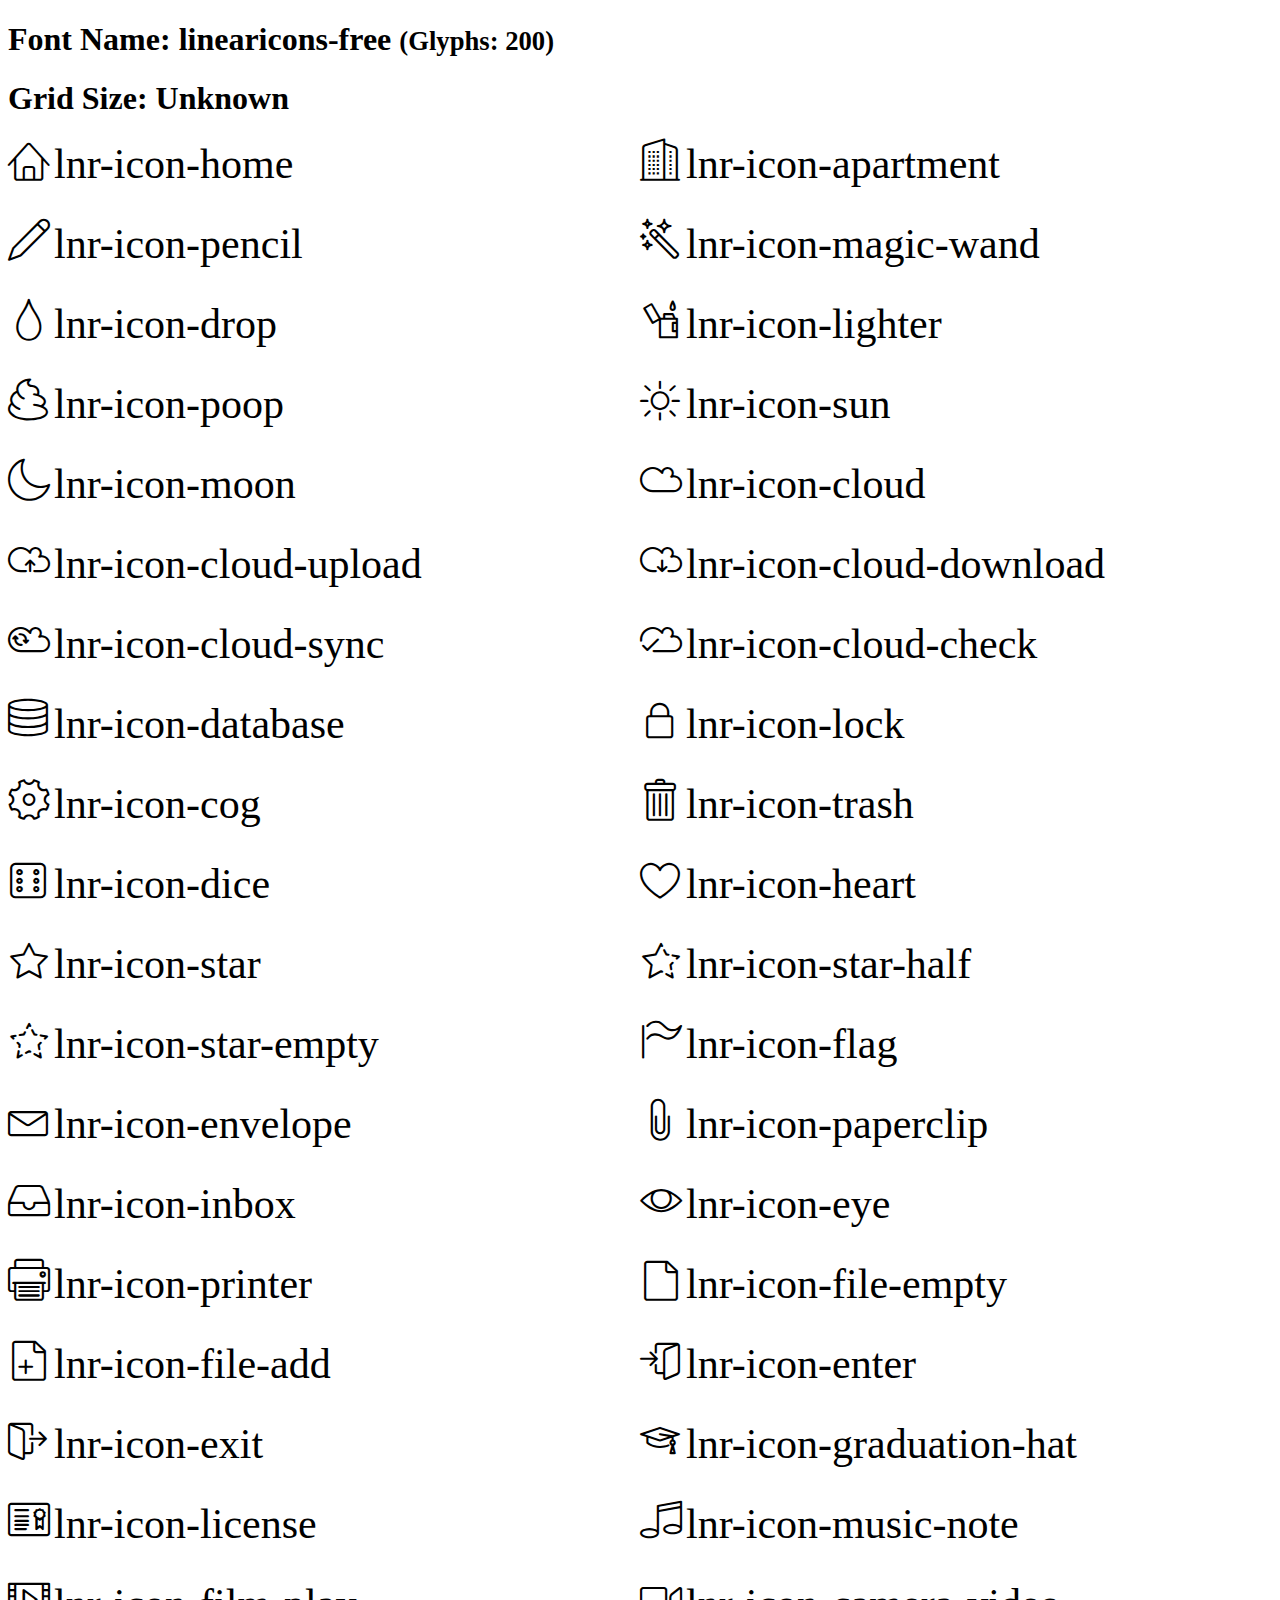
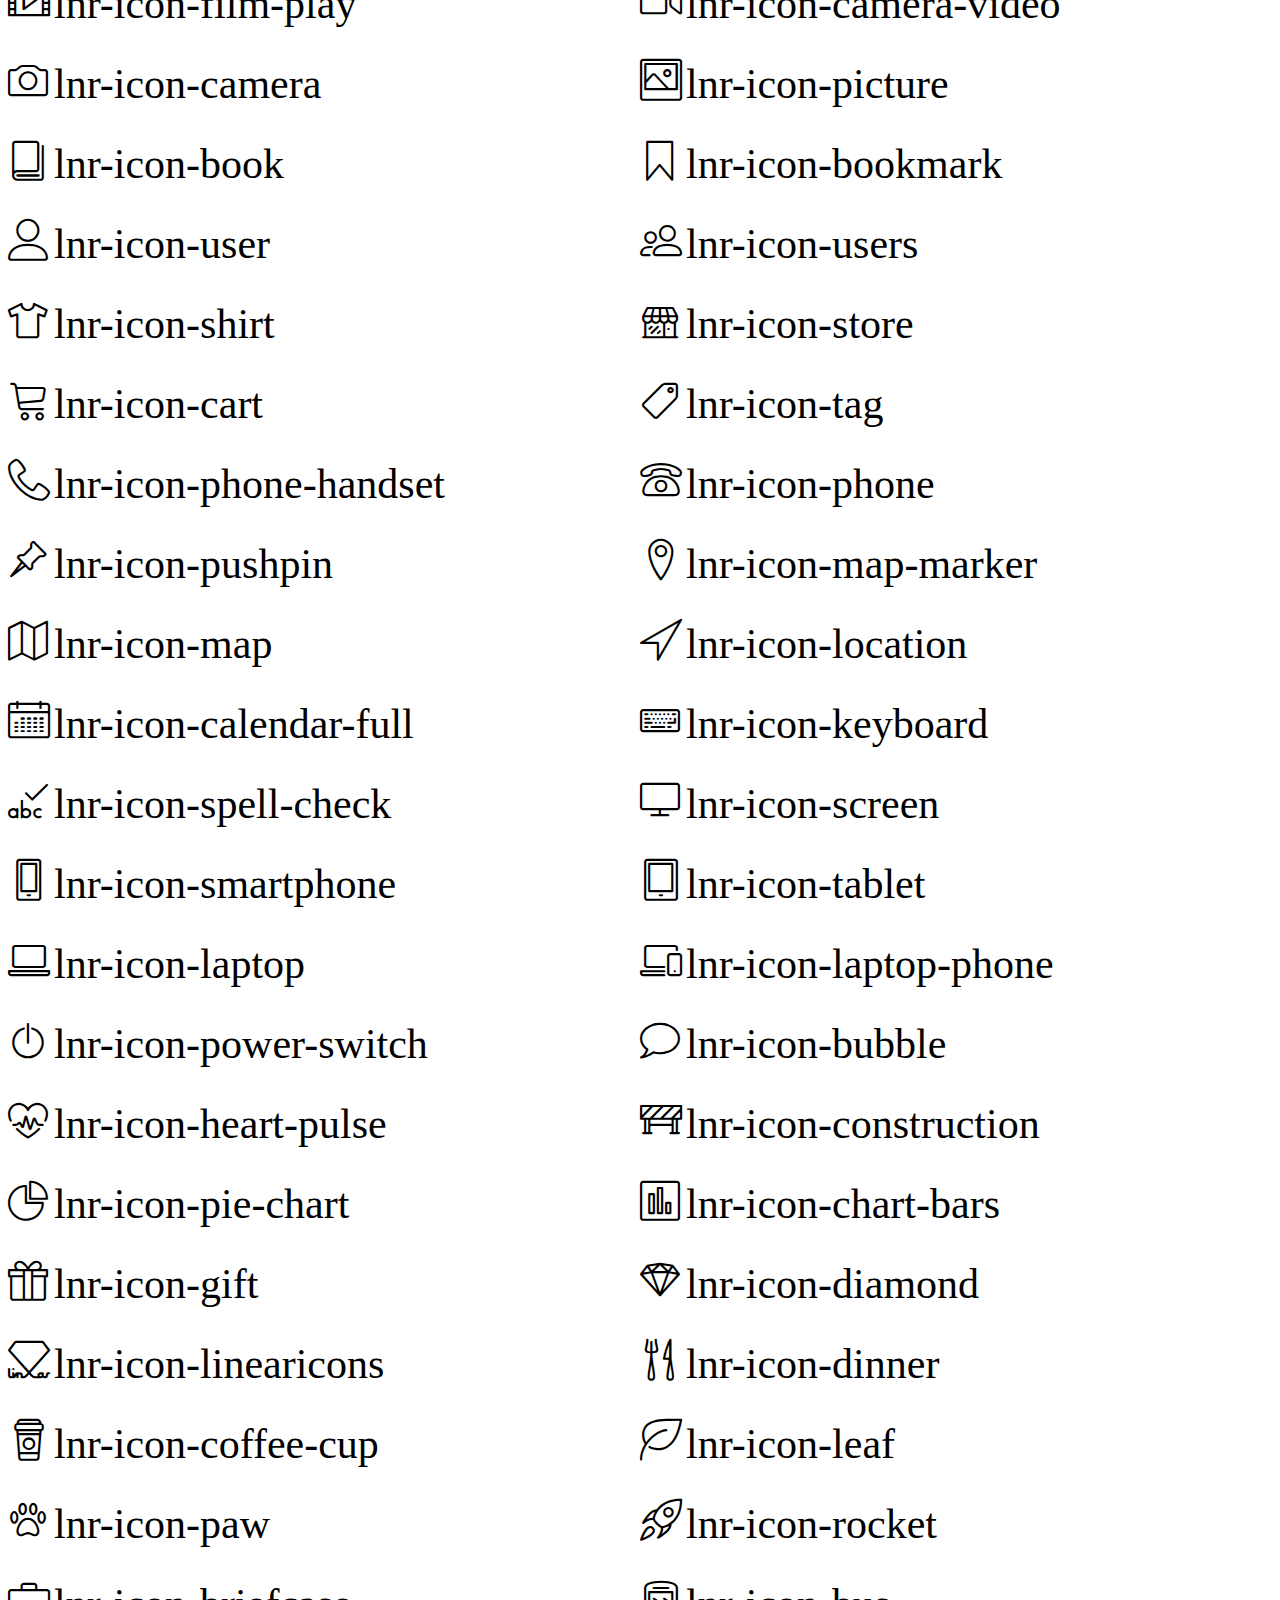
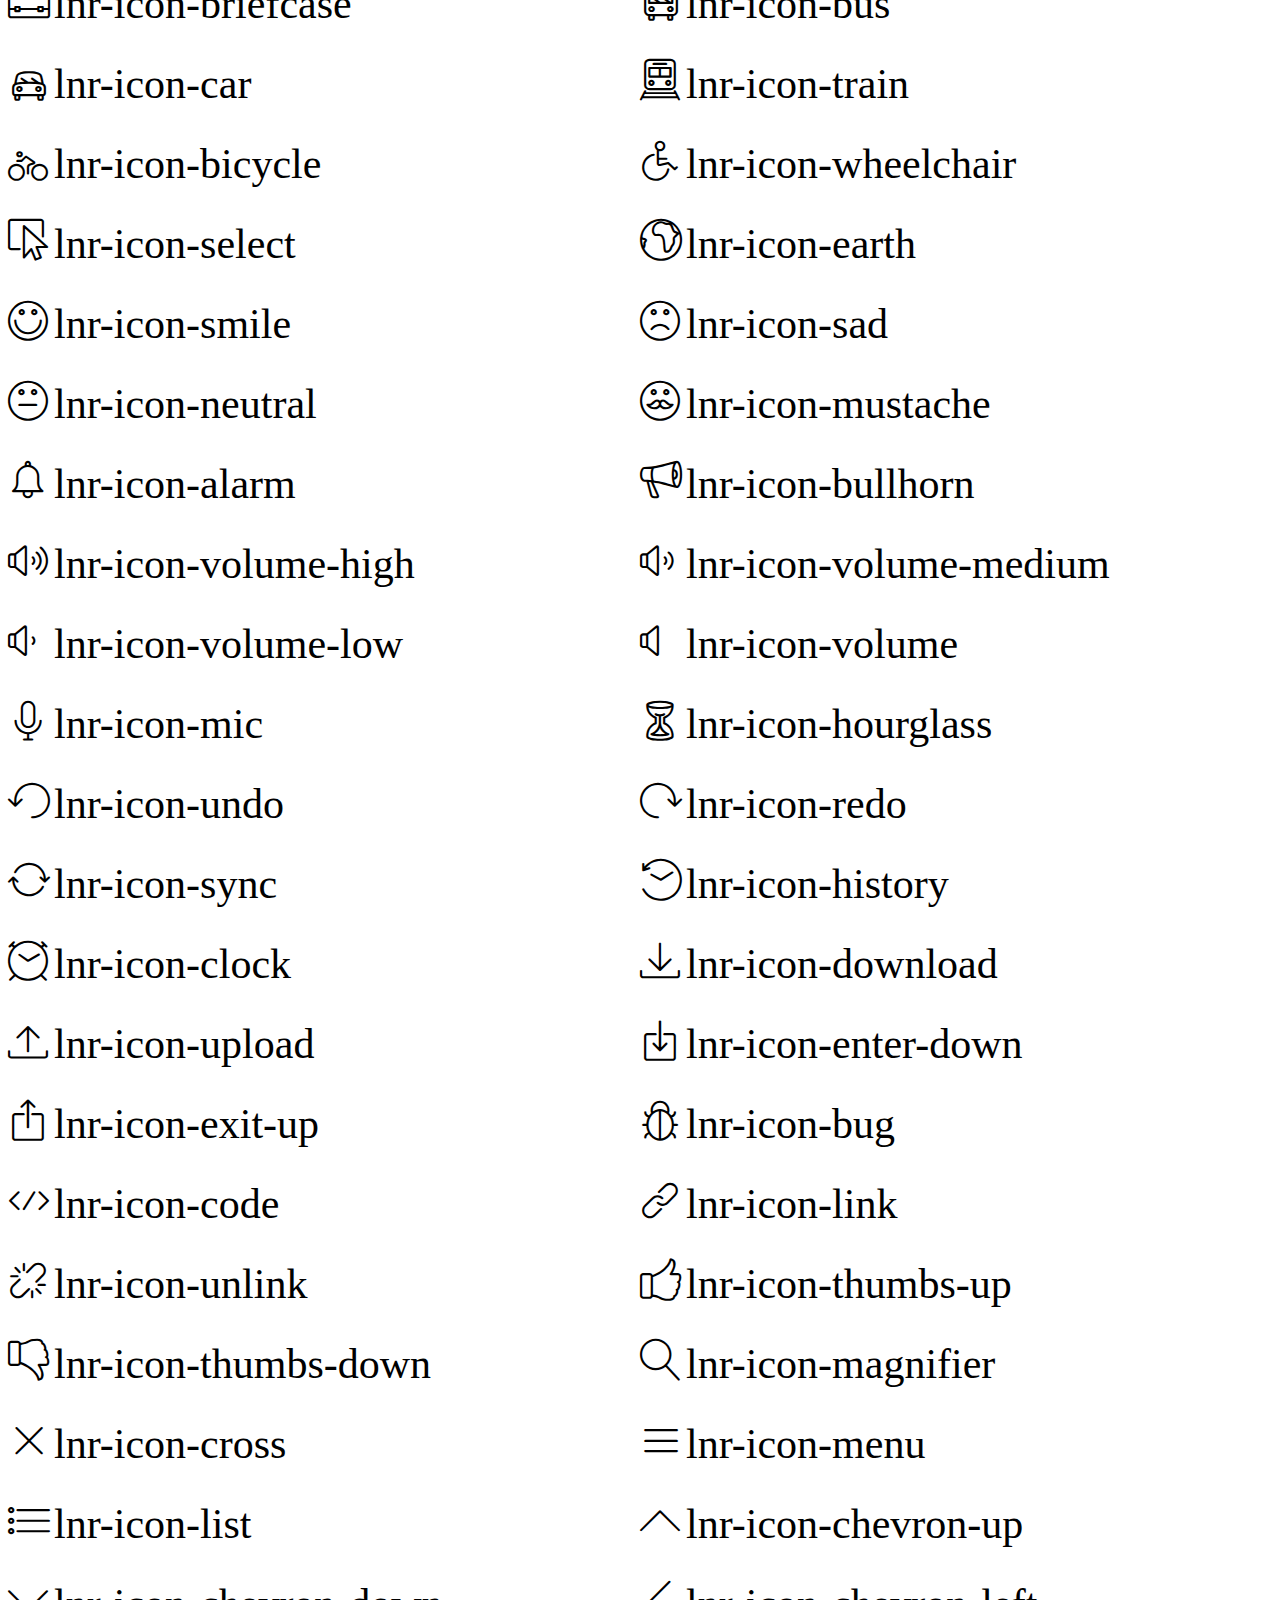
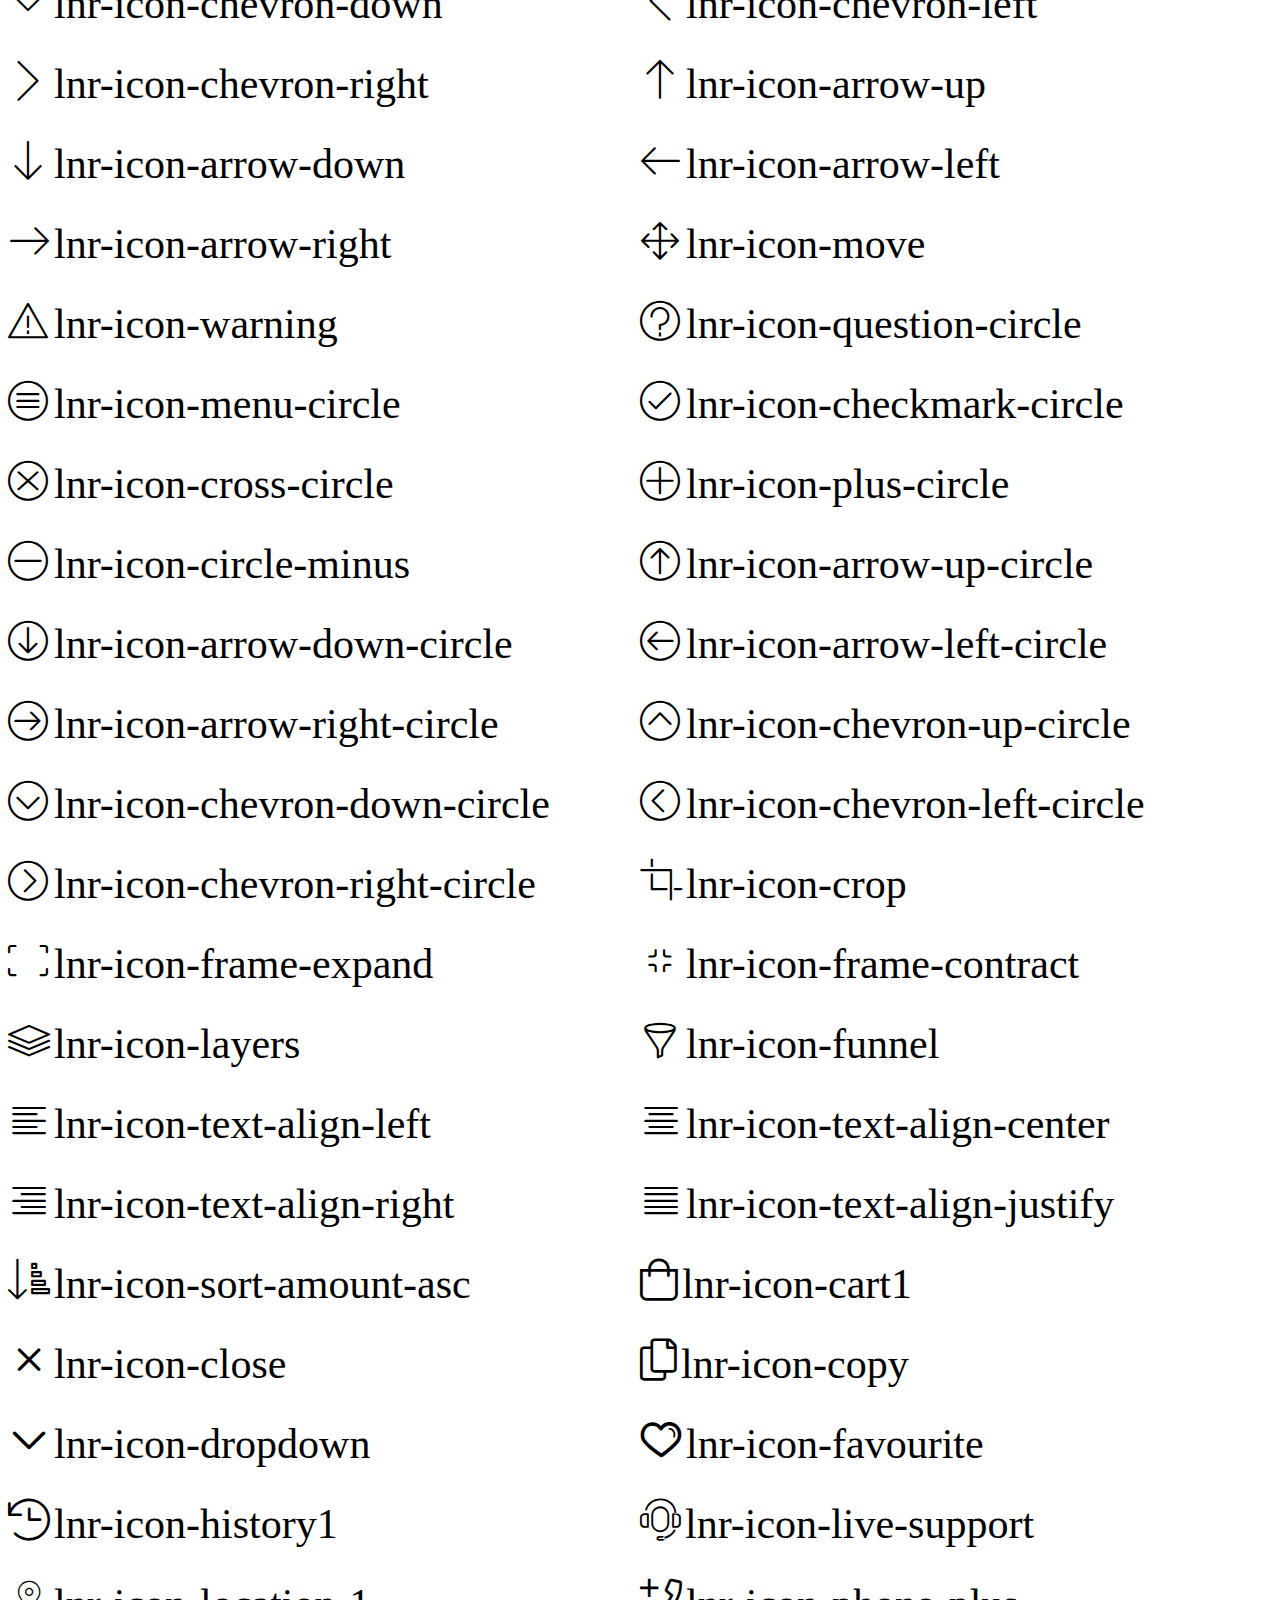
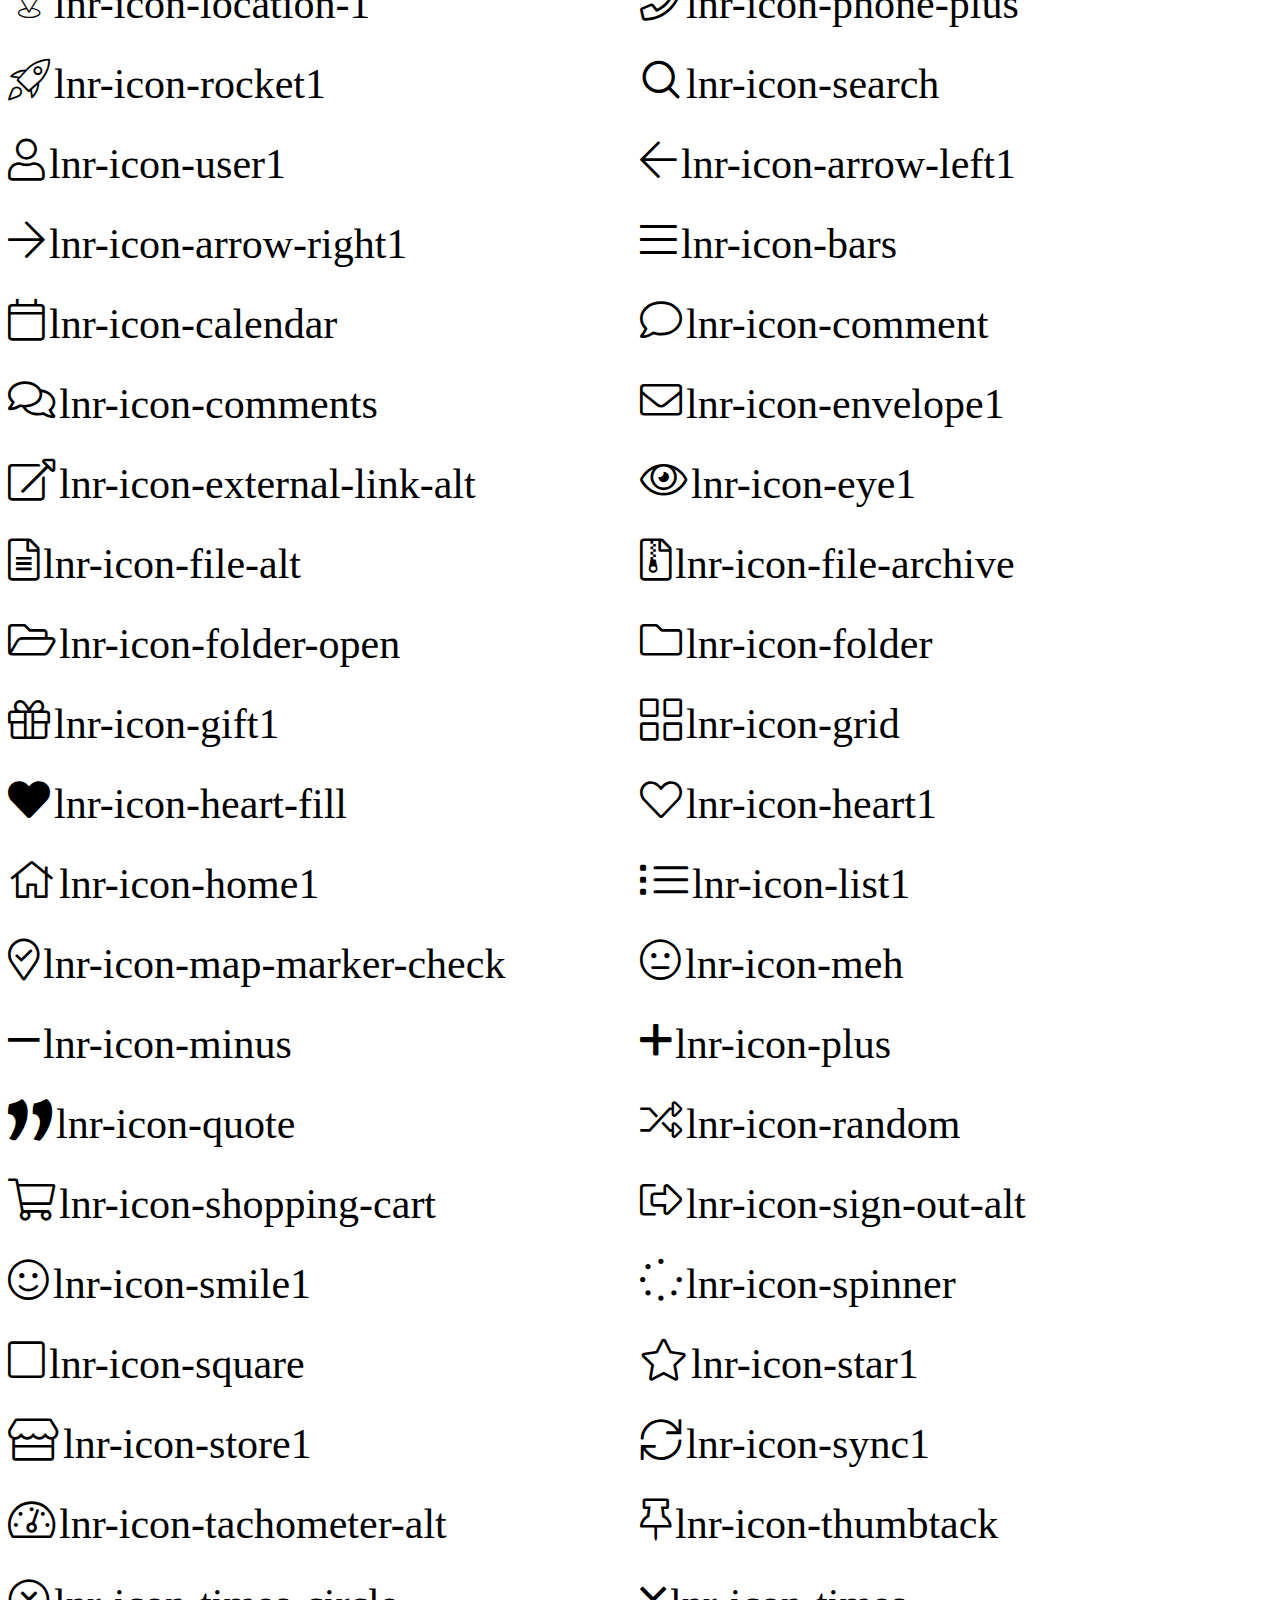
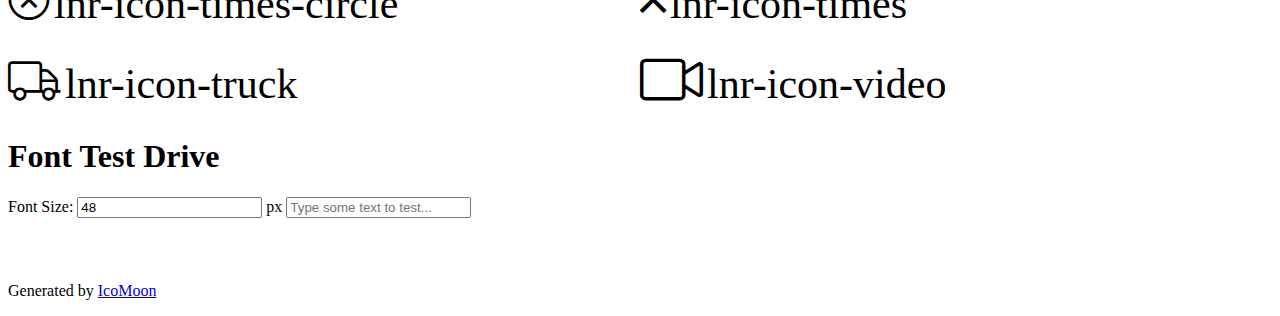
<file: fonts/linear.html>
<!doctype html>
<html>
<head>
    <meta charset="utf-8">
    <title>IcoMoon Demo</title>
    <meta name="description" content="An Icon Font Generated By IcoMoon.io">
    <meta name="viewport" content="width=device-width, initial-scale=1">
    <link rel="stylesheet" href="../css/linear.css">

    <style type="text/css">
        .glyph{
            float: left;
            width: 45%;
            margin-right: 5%;
            margin-bottom: 30px;
        }

        .glyph .pbs span{
            font-size: 42px;
        }

        .glyph .fs0,
        .glyph fieldset{
            display: none;
        }
    </style>
</head>

<body>
    <div class="bgc1 clearfix">
        <h1 class="mhmm mvm"><span class="fgc1">Font Name:</span> linearicons-free <small class="fgc1">(Glyphs:&nbsp;200)</small></h1>
    </div>
    <div class="clearfix mhl ptl">
        <h1 class="mvm mtn fgc1">Grid Size: Unknown</h1>
        <div class="glyph fs1">
            <div class="clearfix bshadow0 pbs">
                <span class="lnr-icon-home"></span>
                <span class="mls"> lnr-icon-home</span>
            </div>
            <fieldset class="fs0 size1of1 clearfix hidden-false">
                <input type="text" readonly value="e800" class="unit size1of2" />
                <input type="text" maxlength="1" readonly value="&#xe800;" class="unitRight size1of2 talign-right" />
            </fieldset>
            <div class="fs0 bshadow0 clearfix hidden-true">
                <span class="unit pvs fgc1">liga: </span>
                <input type="text" readonly value="" class="liga unitRight" />
            </div>
        </div>
        <div class="glyph fs1">
            <div class="clearfix bshadow0 pbs">
                <span class="lnr-icon-apartment"></span>
                <span class="mls"> lnr-icon-apartment</span>
            </div>
            <fieldset class="fs0 size1of1 clearfix hidden-false">
                <input type="text" readonly value="e801" class="unit size1of2" />
                <input type="text" maxlength="1" readonly value="&#xe801;" class="unitRight size1of2 talign-right" />
            </fieldset>
            <div class="fs0 bshadow0 clearfix hidden-true">
                <span class="unit pvs fgc1">liga: </span>
                <input type="text" readonly value="" class="liga unitRight" />
            </div>
        </div>
        <div class="glyph fs1">
            <div class="clearfix bshadow0 pbs">
                <span class="lnr-icon-pencil"></span>
                <span class="mls"> lnr-icon-pencil</span>
            </div>
            <fieldset class="fs0 size1of1 clearfix hidden-false">
                <input type="text" readonly value="e802" class="unit size1of2" />
                <input type="text" maxlength="1" readonly value="&#xe802;" class="unitRight size1of2 talign-right" />
            </fieldset>
            <div class="fs0 bshadow0 clearfix hidden-true">
                <span class="unit pvs fgc1">liga: </span>
                <input type="text" readonly value="" class="liga unitRight" />
            </div>
        </div>
        <div class="glyph fs1">
            <div class="clearfix bshadow0 pbs">
                <span class="lnr-icon-magic-wand"></span>
                <span class="mls"> lnr-icon-magic-wand</span>
            </div>
            <fieldset class="fs0 size1of1 clearfix hidden-false">
                <input type="text" readonly value="e803" class="unit size1of2" />
                <input type="text" maxlength="1" readonly value="&#xe803;" class="unitRight size1of2 talign-right" />
            </fieldset>
            <div class="fs0 bshadow0 clearfix hidden-true">
                <span class="unit pvs fgc1">liga: </span>
                <input type="text" readonly value="" class="liga unitRight" />
            </div>
        </div>
        <div class="glyph fs1">
            <div class="clearfix bshadow0 pbs">
                <span class="lnr-icon-drop"></span>
                <span class="mls"> lnr-icon-drop</span>
            </div>
            <fieldset class="fs0 size1of1 clearfix hidden-false">
                <input type="text" readonly value="e804" class="unit size1of2" />
                <input type="text" maxlength="1" readonly value="&#xe804;" class="unitRight size1of2 talign-right" />
            </fieldset>
            <div class="fs0 bshadow0 clearfix hidden-true">
                <span class="unit pvs fgc1">liga: </span>
                <input type="text" readonly value="" class="liga unitRight" />
            </div>
        </div>
        <div class="glyph fs1">
            <div class="clearfix bshadow0 pbs">
                <span class="lnr-icon-lighter"></span>
                <span class="mls"> lnr-icon-lighter</span>
            </div>
            <fieldset class="fs0 size1of1 clearfix hidden-false">
                <input type="text" readonly value="e805" class="unit size1of2" />
                <input type="text" maxlength="1" readonly value="&#xe805;" class="unitRight size1of2 talign-right" />
            </fieldset>
            <div class="fs0 bshadow0 clearfix hidden-true">
                <span class="unit pvs fgc1">liga: </span>
                <input type="text" readonly value="" class="liga unitRight" />
            </div>
        </div>
        <div class="glyph fs1">
            <div class="clearfix bshadow0 pbs">
                <span class="lnr-icon-poop"></span>
                <span class="mls"> lnr-icon-poop</span>
            </div>
            <fieldset class="fs0 size1of1 clearfix hidden-false">
                <input type="text" readonly value="e806" class="unit size1of2" />
                <input type="text" maxlength="1" readonly value="&#xe806;" class="unitRight size1of2 talign-right" />
            </fieldset>
            <div class="fs0 bshadow0 clearfix hidden-true">
                <span class="unit pvs fgc1">liga: </span>
                <input type="text" readonly value="" class="liga unitRight" />
            </div>
        </div>
        <div class="glyph fs1">
            <div class="clearfix bshadow0 pbs">
                <span class="lnr-icon-sun"></span>
                <span class="mls"> lnr-icon-sun</span>
            </div>
            <fieldset class="fs0 size1of1 clearfix hidden-false">
                <input type="text" readonly value="e807" class="unit size1of2" />
                <input type="text" maxlength="1" readonly value="&#xe807;" class="unitRight size1of2 talign-right" />
            </fieldset>
            <div class="fs0 bshadow0 clearfix hidden-true">
                <span class="unit pvs fgc1">liga: </span>
                <input type="text" readonly value="" class="liga unitRight" />
            </div>
        </div>
        <div class="glyph fs1">
            <div class="clearfix bshadow0 pbs">
                <span class="lnr-icon-moon"></span>
                <span class="mls"> lnr-icon-moon</span>
            </div>
            <fieldset class="fs0 size1of1 clearfix hidden-false">
                <input type="text" readonly value="e808" class="unit size1of2" />
                <input type="text" maxlength="1" readonly value="&#xe808;" class="unitRight size1of2 talign-right" />
            </fieldset>
            <div class="fs0 bshadow0 clearfix hidden-true">
                <span class="unit pvs fgc1">liga: </span>
                <input type="text" readonly value="" class="liga unitRight" />
            </div>
        </div>
        <div class="glyph fs1">
            <div class="clearfix bshadow0 pbs">
                <span class="lnr-icon-cloud"></span>
                <span class="mls"> lnr-icon-cloud</span>
            </div>
            <fieldset class="fs0 size1of1 clearfix hidden-false">
                <input type="text" readonly value="e809" class="unit size1of2" />
                <input type="text" maxlength="1" readonly value="&#xe809;" class="unitRight size1of2 talign-right" />
            </fieldset>
            <div class="fs0 bshadow0 clearfix hidden-true">
                <span class="unit pvs fgc1">liga: </span>
                <input type="text" readonly value="" class="liga unitRight" />
            </div>
        </div>
        <div class="glyph fs1">
            <div class="clearfix bshadow0 pbs">
                <span class="lnr-icon-cloud-upload"></span>
                <span class="mls"> lnr-icon-cloud-upload</span>
            </div>
            <fieldset class="fs0 size1of1 clearfix hidden-false">
                <input type="text" readonly value="e80a" class="unit size1of2" />
                <input type="text" maxlength="1" readonly value="&#xe80a;" class="unitRight size1of2 talign-right" />
            </fieldset>
            <div class="fs0 bshadow0 clearfix hidden-true">
                <span class="unit pvs fgc1">liga: </span>
                <input type="text" readonly value="" class="liga unitRight" />
            </div>
        </div>
        <div class="glyph fs1">
            <div class="clearfix bshadow0 pbs">
                <span class="lnr-icon-cloud-download"></span>
                <span class="mls"> lnr-icon-cloud-download</span>
            </div>
            <fieldset class="fs0 size1of1 clearfix hidden-false">
                <input type="text" readonly value="e80b" class="unit size1of2" />
                <input type="text" maxlength="1" readonly value="&#xe80b;" class="unitRight size1of2 talign-right" />
            </fieldset>
            <div class="fs0 bshadow0 clearfix hidden-true">
                <span class="unit pvs fgc1">liga: </span>
                <input type="text" readonly value="" class="liga unitRight" />
            </div>
        </div>
        <div class="glyph fs1">
            <div class="clearfix bshadow0 pbs">
                <span class="lnr-icon-cloud-sync"></span>
                <span class="mls"> lnr-icon-cloud-sync</span>
            </div>
            <fieldset class="fs0 size1of1 clearfix hidden-false">
                <input type="text" readonly value="e80c" class="unit size1of2" />
                <input type="text" maxlength="1" readonly value="&#xe80c;" class="unitRight size1of2 talign-right" />
            </fieldset>
            <div class="fs0 bshadow0 clearfix hidden-true">
                <span class="unit pvs fgc1">liga: </span>
                <input type="text" readonly value="" class="liga unitRight" />
            </div>
        </div>
        <div class="glyph fs1">
            <div class="clearfix bshadow0 pbs">
                <span class="lnr-icon-cloud-check"></span>
                <span class="mls"> lnr-icon-cloud-check</span>
            </div>
            <fieldset class="fs0 size1of1 clearfix hidden-false">
                <input type="text" readonly value="e80d" class="unit size1of2" />
                <input type="text" maxlength="1" readonly value="&#xe80d;" class="unitRight size1of2 talign-right" />
            </fieldset>
            <div class="fs0 bshadow0 clearfix hidden-true">
                <span class="unit pvs fgc1">liga: </span>
                <input type="text" readonly value="" class="liga unitRight" />
            </div>
        </div>
        <div class="glyph fs1">
            <div class="clearfix bshadow0 pbs">
                <span class="lnr-icon-database"></span>
                <span class="mls"> lnr-icon-database</span>
            </div>
            <fieldset class="fs0 size1of1 clearfix hidden-false">
                <input type="text" readonly value="e80e" class="unit size1of2" />
                <input type="text" maxlength="1" readonly value="&#xe80e;" class="unitRight size1of2 talign-right" />
            </fieldset>
            <div class="fs0 bshadow0 clearfix hidden-true">
                <span class="unit pvs fgc1">liga: </span>
                <input type="text" readonly value="" class="liga unitRight" />
            </div>
        </div>
        <div class="glyph fs1">
            <div class="clearfix bshadow0 pbs">
                <span class="lnr-icon-lock"></span>
                <span class="mls"> lnr-icon-lock</span>
            </div>
            <fieldset class="fs0 size1of1 clearfix hidden-false">
                <input type="text" readonly value="e80f" class="unit size1of2" />
                <input type="text" maxlength="1" readonly value="&#xe80f;" class="unitRight size1of2 talign-right" />
            </fieldset>
            <div class="fs0 bshadow0 clearfix hidden-true">
                <span class="unit pvs fgc1">liga: </span>
                <input type="text" readonly value="" class="liga unitRight" />
            </div>
        </div>
        <div class="glyph fs1">
            <div class="clearfix bshadow0 pbs">
                <span class="lnr-icon-cog"></span>
                <span class="mls"> lnr-icon-cog</span>
            </div>
            <fieldset class="fs0 size1of1 clearfix hidden-false">
                <input type="text" readonly value="e810" class="unit size1of2" />
                <input type="text" maxlength="1" readonly value="&#xe810;" class="unitRight size1of2 talign-right" />
            </fieldset>
            <div class="fs0 bshadow0 clearfix hidden-true">
                <span class="unit pvs fgc1">liga: </span>
                <input type="text" readonly value="" class="liga unitRight" />
            </div>
        </div>
        <div class="glyph fs1">
            <div class="clearfix bshadow0 pbs">
                <span class="lnr-icon-trash"></span>
                <span class="mls"> lnr-icon-trash</span>
            </div>
            <fieldset class="fs0 size1of1 clearfix hidden-false">
                <input type="text" readonly value="e811" class="unit size1of2" />
                <input type="text" maxlength="1" readonly value="&#xe811;" class="unitRight size1of2 talign-right" />
            </fieldset>
            <div class="fs0 bshadow0 clearfix hidden-true">
                <span class="unit pvs fgc1">liga: </span>
                <input type="text" readonly value="" class="liga unitRight" />
            </div>
        </div>
        <div class="glyph fs1">
            <div class="clearfix bshadow0 pbs">
                <span class="lnr-icon-dice"></span>
                <span class="mls"> lnr-icon-dice</span>
            </div>
            <fieldset class="fs0 size1of1 clearfix hidden-false">
                <input type="text" readonly value="e812" class="unit size1of2" />
                <input type="text" maxlength="1" readonly value="&#xe812;" class="unitRight size1of2 talign-right" />
            </fieldset>
            <div class="fs0 bshadow0 clearfix hidden-true">
                <span class="unit pvs fgc1">liga: </span>
                <input type="text" readonly value="" class="liga unitRight" />
            </div>
        </div>
        <div class="glyph fs1">
            <div class="clearfix bshadow0 pbs">
                <span class="lnr-icon-heart"></span>
                <span class="mls"> lnr-icon-heart</span>
            </div>
            <fieldset class="fs0 size1of1 clearfix hidden-false">
                <input type="text" readonly value="e813" class="unit size1of2" />
                <input type="text" maxlength="1" readonly value="&#xe813;" class="unitRight size1of2 talign-right" />
            </fieldset>
            <div class="fs0 bshadow0 clearfix hidden-true">
                <span class="unit pvs fgc1">liga: </span>
                <input type="text" readonly value="" class="liga unitRight" />
            </div>
        </div>
        <div class="glyph fs1">
            <div class="clearfix bshadow0 pbs">
                <span class="lnr-icon-star"></span>
                <span class="mls"> lnr-icon-star</span>
            </div>
            <fieldset class="fs0 size1of1 clearfix hidden-false">
                <input type="text" readonly value="e814" class="unit size1of2" />
                <input type="text" maxlength="1" readonly value="&#xe814;" class="unitRight size1of2 talign-right" />
            </fieldset>
            <div class="fs0 bshadow0 clearfix hidden-true">
                <span class="unit pvs fgc1">liga: </span>
                <input type="text" readonly value="" class="liga unitRight" />
            </div>
        </div>
        <div class="glyph fs1">
            <div class="clearfix bshadow0 pbs">
                <span class="lnr-icon-star-half"></span>
                <span class="mls"> lnr-icon-star-half</span>
            </div>
            <fieldset class="fs0 size1of1 clearfix hidden-false">
                <input type="text" readonly value="e815" class="unit size1of2" />
                <input type="text" maxlength="1" readonly value="&#xe815;" class="unitRight size1of2 talign-right" />
            </fieldset>
            <div class="fs0 bshadow0 clearfix hidden-true">
                <span class="unit pvs fgc1">liga: </span>
                <input type="text" readonly value="" class="liga unitRight" />
            </div>
        </div>
        <div class="glyph fs1">
            <div class="clearfix bshadow0 pbs">
                <span class="lnr-icon-star-empty"></span>
                <span class="mls"> lnr-icon-star-empty</span>
            </div>
            <fieldset class="fs0 size1of1 clearfix hidden-false">
                <input type="text" readonly value="e816" class="unit size1of2" />
                <input type="text" maxlength="1" readonly value="&#xe816;" class="unitRight size1of2 talign-right" />
            </fieldset>
            <div class="fs0 bshadow0 clearfix hidden-true">
                <span class="unit pvs fgc1">liga: </span>
                <input type="text" readonly value="" class="liga unitRight" />
            </div>
        </div>
        <div class="glyph fs1">
            <div class="clearfix bshadow0 pbs">
                <span class="lnr-icon-flag"></span>
                <span class="mls"> lnr-icon-flag</span>
            </div>
            <fieldset class="fs0 size1of1 clearfix hidden-false">
                <input type="text" readonly value="e817" class="unit size1of2" />
                <input type="text" maxlength="1" readonly value="&#xe817;" class="unitRight size1of2 talign-right" />
            </fieldset>
            <div class="fs0 bshadow0 clearfix hidden-true">
                <span class="unit pvs fgc1">liga: </span>
                <input type="text" readonly value="" class="liga unitRight" />
            </div>
        </div>
        <div class="glyph fs1">
            <div class="clearfix bshadow0 pbs">
                <span class="lnr-icon-envelope"></span>
                <span class="mls"> lnr-icon-envelope</span>
            </div>
            <fieldset class="fs0 size1of1 clearfix hidden-false">
                <input type="text" readonly value="e818" class="unit size1of2" />
                <input type="text" maxlength="1" readonly value="&#xe818;" class="unitRight size1of2 talign-right" />
            </fieldset>
            <div class="fs0 bshadow0 clearfix hidden-true">
                <span class="unit pvs fgc1">liga: </span>
                <input type="text" readonly value="" class="liga unitRight" />
            </div>
        </div>
        <div class="glyph fs1">
            <div class="clearfix bshadow0 pbs">
                <span class="lnr-icon-paperclip"></span>
                <span class="mls"> lnr-icon-paperclip</span>
            </div>
            <fieldset class="fs0 size1of1 clearfix hidden-false">
                <input type="text" readonly value="e819" class="unit size1of2" />
                <input type="text" maxlength="1" readonly value="&#xe819;" class="unitRight size1of2 talign-right" />
            </fieldset>
            <div class="fs0 bshadow0 clearfix hidden-true">
                <span class="unit pvs fgc1">liga: </span>
                <input type="text" readonly value="" class="liga unitRight" />
            </div>
        </div>
        <div class="glyph fs1">
            <div class="clearfix bshadow0 pbs">
                <span class="lnr-icon-inbox"></span>
                <span class="mls"> lnr-icon-inbox</span>
            </div>
            <fieldset class="fs0 size1of1 clearfix hidden-false">
                <input type="text" readonly value="e81a" class="unit size1of2" />
                <input type="text" maxlength="1" readonly value="&#xe81a;" class="unitRight size1of2 talign-right" />
            </fieldset>
            <div class="fs0 bshadow0 clearfix hidden-true">
                <span class="unit pvs fgc1">liga: </span>
                <input type="text" readonly value="" class="liga unitRight" />
            </div>
        </div>
        <div class="glyph fs1">
            <div class="clearfix bshadow0 pbs">
                <span class="lnr-icon-eye"></span>
                <span class="mls"> lnr-icon-eye</span>
            </div>
            <fieldset class="fs0 size1of1 clearfix hidden-false">
                <input type="text" readonly value="e81b" class="unit size1of2" />
                <input type="text" maxlength="1" readonly value="&#xe81b;" class="unitRight size1of2 talign-right" />
            </fieldset>
            <div class="fs0 bshadow0 clearfix hidden-true">
                <span class="unit pvs fgc1">liga: </span>
                <input type="text" readonly value="" class="liga unitRight" />
            </div>
        </div>
        <div class="glyph fs1">
            <div class="clearfix bshadow0 pbs">
                <span class="lnr-icon-printer"></span>
                <span class="mls"> lnr-icon-printer</span>
            </div>
            <fieldset class="fs0 size1of1 clearfix hidden-false">
                <input type="text" readonly value="e81c" class="unit size1of2" />
                <input type="text" maxlength="1" readonly value="&#xe81c;" class="unitRight size1of2 talign-right" />
            </fieldset>
            <div class="fs0 bshadow0 clearfix hidden-true">
                <span class="unit pvs fgc1">liga: </span>
                <input type="text" readonly value="" class="liga unitRight" />
            </div>
        </div>
        <div class="glyph fs1">
            <div class="clearfix bshadow0 pbs">
                <span class="lnr-icon-file-empty"></span>
                <span class="mls"> lnr-icon-file-empty</span>
            </div>
            <fieldset class="fs0 size1of1 clearfix hidden-false">
                <input type="text" readonly value="e81d" class="unit size1of2" />
                <input type="text" maxlength="1" readonly value="&#xe81d;" class="unitRight size1of2 talign-right" />
            </fieldset>
            <div class="fs0 bshadow0 clearfix hidden-true">
                <span class="unit pvs fgc1">liga: </span>
                <input type="text" readonly value="" class="liga unitRight" />
            </div>
        </div>
        <div class="glyph fs1">
            <div class="clearfix bshadow0 pbs">
                <span class="lnr-icon-file-add"></span>
                <span class="mls"> lnr-icon-file-add</span>
            </div>
            <fieldset class="fs0 size1of1 clearfix hidden-false">
                <input type="text" readonly value="e81e" class="unit size1of2" />
                <input type="text" maxlength="1" readonly value="&#xe81e;" class="unitRight size1of2 talign-right" />
            </fieldset>
            <div class="fs0 bshadow0 clearfix hidden-true">
                <span class="unit pvs fgc1">liga: </span>
                <input type="text" readonly value="" class="liga unitRight" />
            </div>
        </div>
        <div class="glyph fs1">
            <div class="clearfix bshadow0 pbs">
                <span class="lnr-icon-enter"></span>
                <span class="mls"> lnr-icon-enter</span>
            </div>
            <fieldset class="fs0 size1of1 clearfix hidden-false">
                <input type="text" readonly value="e81f" class="unit size1of2" />
                <input type="text" maxlength="1" readonly value="&#xe81f;" class="unitRight size1of2 talign-right" />
            </fieldset>
            <div class="fs0 bshadow0 clearfix hidden-true">
                <span class="unit pvs fgc1">liga: </span>
                <input type="text" readonly value="" class="liga unitRight" />
            </div>
        </div>
        <div class="glyph fs1">
            <div class="clearfix bshadow0 pbs">
                <span class="lnr-icon-exit"></span>
                <span class="mls"> lnr-icon-exit</span>
            </div>
            <fieldset class="fs0 size1of1 clearfix hidden-false">
                <input type="text" readonly value="e820" class="unit size1of2" />
                <input type="text" maxlength="1" readonly value="&#xe820;" class="unitRight size1of2 talign-right" />
            </fieldset>
            <div class="fs0 bshadow0 clearfix hidden-true">
                <span class="unit pvs fgc1">liga: </span>
                <input type="text" readonly value="" class="liga unitRight" />
            </div>
        </div>
        <div class="glyph fs1">
            <div class="clearfix bshadow0 pbs">
                <span class="lnr-icon-graduation-hat"></span>
                <span class="mls"> lnr-icon-graduation-hat</span>
            </div>
            <fieldset class="fs0 size1of1 clearfix hidden-false">
                <input type="text" readonly value="e821" class="unit size1of2" />
                <input type="text" maxlength="1" readonly value="&#xe821;" class="unitRight size1of2 talign-right" />
            </fieldset>
            <div class="fs0 bshadow0 clearfix hidden-true">
                <span class="unit pvs fgc1">liga: </span>
                <input type="text" readonly value="" class="liga unitRight" />
            </div>
        </div>
        <div class="glyph fs1">
            <div class="clearfix bshadow0 pbs">
                <span class="lnr-icon-license"></span>
                <span class="mls"> lnr-icon-license</span>
            </div>
            <fieldset class="fs0 size1of1 clearfix hidden-false">
                <input type="text" readonly value="e822" class="unit size1of2" />
                <input type="text" maxlength="1" readonly value="&#xe822;" class="unitRight size1of2 talign-right" />
            </fieldset>
            <div class="fs0 bshadow0 clearfix hidden-true">
                <span class="unit pvs fgc1">liga: </span>
                <input type="text" readonly value="" class="liga unitRight" />
            </div>
        </div>
        <div class="glyph fs1">
            <div class="clearfix bshadow0 pbs">
                <span class="lnr-icon-music-note"></span>
                <span class="mls"> lnr-icon-music-note</span>
            </div>
            <fieldset class="fs0 size1of1 clearfix hidden-false">
                <input type="text" readonly value="e823" class="unit size1of2" />
                <input type="text" maxlength="1" readonly value="&#xe823;" class="unitRight size1of2 talign-right" />
            </fieldset>
            <div class="fs0 bshadow0 clearfix hidden-true">
                <span class="unit pvs fgc1">liga: </span>
                <input type="text" readonly value="" class="liga unitRight" />
            </div>
        </div>
        <div class="glyph fs1">
            <div class="clearfix bshadow0 pbs">
                <span class="lnr-icon-film-play"></span>
                <span class="mls"> lnr-icon-film-play</span>
            </div>
            <fieldset class="fs0 size1of1 clearfix hidden-false">
                <input type="text" readonly value="e824" class="unit size1of2" />
                <input type="text" maxlength="1" readonly value="&#xe824;" class="unitRight size1of2 talign-right" />
            </fieldset>
            <div class="fs0 bshadow0 clearfix hidden-true">
                <span class="unit pvs fgc1">liga: </span>
                <input type="text" readonly value="" class="liga unitRight" />
            </div>
        </div>
        <div class="glyph fs1">
            <div class="clearfix bshadow0 pbs">
                <span class="lnr-icon-camera-video"></span>
                <span class="mls"> lnr-icon-camera-video</span>
            </div>
            <fieldset class="fs0 size1of1 clearfix hidden-false">
                <input type="text" readonly value="e825" class="unit size1of2" />
                <input type="text" maxlength="1" readonly value="&#xe825;" class="unitRight size1of2 talign-right" />
            </fieldset>
            <div class="fs0 bshadow0 clearfix hidden-true">
                <span class="unit pvs fgc1">liga: </span>
                <input type="text" readonly value="" class="liga unitRight" />
            </div>
        </div>
        <div class="glyph fs1">
            <div class="clearfix bshadow0 pbs">
                <span class="lnr-icon-camera"></span>
                <span class="mls"> lnr-icon-camera</span>
            </div>
            <fieldset class="fs0 size1of1 clearfix hidden-false">
                <input type="text" readonly value="e826" class="unit size1of2" />
                <input type="text" maxlength="1" readonly value="&#xe826;" class="unitRight size1of2 talign-right" />
            </fieldset>
            <div class="fs0 bshadow0 clearfix hidden-true">
                <span class="unit pvs fgc1">liga: </span>
                <input type="text" readonly value="" class="liga unitRight" />
            </div>
        </div>
        <div class="glyph fs1">
            <div class="clearfix bshadow0 pbs">
                <span class="lnr-icon-picture"></span>
                <span class="mls"> lnr-icon-picture</span>
            </div>
            <fieldset class="fs0 size1of1 clearfix hidden-false">
                <input type="text" readonly value="e827" class="unit size1of2" />
                <input type="text" maxlength="1" readonly value="&#xe827;" class="unitRight size1of2 talign-right" />
            </fieldset>
            <div class="fs0 bshadow0 clearfix hidden-true">
                <span class="unit pvs fgc1">liga: </span>
                <input type="text" readonly value="" class="liga unitRight" />
            </div>
        </div>
        <div class="glyph fs1">
            <div class="clearfix bshadow0 pbs">
                <span class="lnr-icon-book"></span>
                <span class="mls"> lnr-icon-book</span>
            </div>
            <fieldset class="fs0 size1of1 clearfix hidden-false">
                <input type="text" readonly value="e828" class="unit size1of2" />
                <input type="text" maxlength="1" readonly value="&#xe828;" class="unitRight size1of2 talign-right" />
            </fieldset>
            <div class="fs0 bshadow0 clearfix hidden-true">
                <span class="unit pvs fgc1">liga: </span>
                <input type="text" readonly value="" class="liga unitRight" />
            </div>
        </div>
        <div class="glyph fs1">
            <div class="clearfix bshadow0 pbs">
                <span class="lnr-icon-bookmark"></span>
                <span class="mls"> lnr-icon-bookmark</span>
            </div>
            <fieldset class="fs0 size1of1 clearfix hidden-false">
                <input type="text" readonly value="e829" class="unit size1of2" />
                <input type="text" maxlength="1" readonly value="&#xe829;" class="unitRight size1of2 talign-right" />
            </fieldset>
            <div class="fs0 bshadow0 clearfix hidden-true">
                <span class="unit pvs fgc1">liga: </span>
                <input type="text" readonly value="" class="liga unitRight" />
            </div>
        </div>
        <div class="glyph fs1">
            <div class="clearfix bshadow0 pbs">
                <span class="lnr-icon-user"></span>
                <span class="mls"> lnr-icon-user</span>
            </div>
            <fieldset class="fs0 size1of1 clearfix hidden-false">
                <input type="text" readonly value="e82a" class="unit size1of2" />
                <input type="text" maxlength="1" readonly value="&#xe82a;" class="unitRight size1of2 talign-right" />
            </fieldset>
            <div class="fs0 bshadow0 clearfix hidden-true">
                <span class="unit pvs fgc1">liga: </span>
                <input type="text" readonly value="" class="liga unitRight" />
            </div>
        </div>
        <div class="glyph fs1">
            <div class="clearfix bshadow0 pbs">
                <span class="lnr-icon-users"></span>
                <span class="mls"> lnr-icon-users</span>
            </div>
            <fieldset class="fs0 size1of1 clearfix hidden-false">
                <input type="text" readonly value="e82b" class="unit size1of2" />
                <input type="text" maxlength="1" readonly value="&#xe82b;" class="unitRight size1of2 talign-right" />
            </fieldset>
            <div class="fs0 bshadow0 clearfix hidden-true">
                <span class="unit pvs fgc1">liga: </span>
                <input type="text" readonly value="" class="liga unitRight" />
            </div>
        </div>
        <div class="glyph fs1">
            <div class="clearfix bshadow0 pbs">
                <span class="lnr-icon-shirt"></span>
                <span class="mls"> lnr-icon-shirt</span>
            </div>
            <fieldset class="fs0 size1of1 clearfix hidden-false">
                <input type="text" readonly value="e82c" class="unit size1of2" />
                <input type="text" maxlength="1" readonly value="&#xe82c;" class="unitRight size1of2 talign-right" />
            </fieldset>
            <div class="fs0 bshadow0 clearfix hidden-true">
                <span class="unit pvs fgc1">liga: </span>
                <input type="text" readonly value="" class="liga unitRight" />
            </div>
        </div>
        <div class="glyph fs1">
            <div class="clearfix bshadow0 pbs">
                <span class="lnr-icon-store"></span>
                <span class="mls"> lnr-icon-store</span>
            </div>
            <fieldset class="fs0 size1of1 clearfix hidden-false">
                <input type="text" readonly value="e82d" class="unit size1of2" />
                <input type="text" maxlength="1" readonly value="&#xe82d;" class="unitRight size1of2 talign-right" />
            </fieldset>
            <div class="fs0 bshadow0 clearfix hidden-true">
                <span class="unit pvs fgc1">liga: </span>
                <input type="text" readonly value="" class="liga unitRight" />
            </div>
        </div>
        <div class="glyph fs1">
            <div class="clearfix bshadow0 pbs">
                <span class="lnr-icon-cart"></span>
                <span class="mls"> lnr-icon-cart</span>
            </div>
            <fieldset class="fs0 size1of1 clearfix hidden-false">
                <input type="text" readonly value="e82e" class="unit size1of2" />
                <input type="text" maxlength="1" readonly value="&#xe82e;" class="unitRight size1of2 talign-right" />
            </fieldset>
            <div class="fs0 bshadow0 clearfix hidden-true">
                <span class="unit pvs fgc1">liga: </span>
                <input type="text" readonly value="" class="liga unitRight" />
            </div>
        </div>
        <div class="glyph fs1">
            <div class="clearfix bshadow0 pbs">
                <span class="lnr-icon-tag"></span>
                <span class="mls"> lnr-icon-tag</span>
            </div>
            <fieldset class="fs0 size1of1 clearfix hidden-false">
                <input type="text" readonly value="e82f" class="unit size1of2" />
                <input type="text" maxlength="1" readonly value="&#xe82f;" class="unitRight size1of2 talign-right" />
            </fieldset>
            <div class="fs0 bshadow0 clearfix hidden-true">
                <span class="unit pvs fgc1">liga: </span>
                <input type="text" readonly value="" class="liga unitRight" />
            </div>
        </div>
        <div class="glyph fs1">
            <div class="clearfix bshadow0 pbs">
                <span class="lnr-icon-phone-handset"></span>
                <span class="mls"> lnr-icon-phone-handset</span>
            </div>
            <fieldset class="fs0 size1of1 clearfix hidden-false">
                <input type="text" readonly value="e830" class="unit size1of2" />
                <input type="text" maxlength="1" readonly value="&#xe830;" class="unitRight size1of2 talign-right" />
            </fieldset>
            <div class="fs0 bshadow0 clearfix hidden-true">
                <span class="unit pvs fgc1">liga: </span>
                <input type="text" readonly value="" class="liga unitRight" />
            </div>
        </div>
        <div class="glyph fs1">
            <div class="clearfix bshadow0 pbs">
                <span class="lnr-icon-phone"></span>
                <span class="mls"> lnr-icon-phone</span>
            </div>
            <fieldset class="fs0 size1of1 clearfix hidden-false">
                <input type="text" readonly value="e831" class="unit size1of2" />
                <input type="text" maxlength="1" readonly value="&#xe831;" class="unitRight size1of2 talign-right" />
            </fieldset>
            <div class="fs0 bshadow0 clearfix hidden-true">
                <span class="unit pvs fgc1">liga: </span>
                <input type="text" readonly value="" class="liga unitRight" />
            </div>
        </div>
        <div class="glyph fs1">
            <div class="clearfix bshadow0 pbs">
                <span class="lnr-icon-pushpin"></span>
                <span class="mls"> lnr-icon-pushpin</span>
            </div>
            <fieldset class="fs0 size1of1 clearfix hidden-false">
                <input type="text" readonly value="e832" class="unit size1of2" />
                <input type="text" maxlength="1" readonly value="&#xe832;" class="unitRight size1of2 talign-right" />
            </fieldset>
            <div class="fs0 bshadow0 clearfix hidden-true">
                <span class="unit pvs fgc1">liga: </span>
                <input type="text" readonly value="" class="liga unitRight" />
            </div>
        </div>
        <div class="glyph fs1">
            <div class="clearfix bshadow0 pbs">
                <span class="lnr-icon-map-marker"></span>
                <span class="mls"> lnr-icon-map-marker</span>
            </div>
            <fieldset class="fs0 size1of1 clearfix hidden-false">
                <input type="text" readonly value="e833" class="unit size1of2" />
                <input type="text" maxlength="1" readonly value="&#xe833;" class="unitRight size1of2 talign-right" />
            </fieldset>
            <div class="fs0 bshadow0 clearfix hidden-true">
                <span class="unit pvs fgc1">liga: </span>
                <input type="text" readonly value="" class="liga unitRight" />
            </div>
        </div>
        <div class="glyph fs1">
            <div class="clearfix bshadow0 pbs">
                <span class="lnr-icon-map"></span>
                <span class="mls"> lnr-icon-map</span>
            </div>
            <fieldset class="fs0 size1of1 clearfix hidden-false">
                <input type="text" readonly value="e834" class="unit size1of2" />
                <input type="text" maxlength="1" readonly value="&#xe834;" class="unitRight size1of2 talign-right" />
            </fieldset>
            <div class="fs0 bshadow0 clearfix hidden-true">
                <span class="unit pvs fgc1">liga: </span>
                <input type="text" readonly value="" class="liga unitRight" />
            </div>
        </div>
        <div class="glyph fs1">
            <div class="clearfix bshadow0 pbs">
                <span class="lnr-icon-location"></span>
                <span class="mls"> lnr-icon-location</span>
            </div>
            <fieldset class="fs0 size1of1 clearfix hidden-false">
                <input type="text" readonly value="e835" class="unit size1of2" />
                <input type="text" maxlength="1" readonly value="&#xe835;" class="unitRight size1of2 talign-right" />
            </fieldset>
            <div class="fs0 bshadow0 clearfix hidden-true">
                <span class="unit pvs fgc1">liga: </span>
                <input type="text" readonly value="" class="liga unitRight" />
            </div>
        </div>
        <div class="glyph fs1">
            <div class="clearfix bshadow0 pbs">
                <span class="lnr-icon-calendar-full"></span>
                <span class="mls"> lnr-icon-calendar-full</span>
            </div>
            <fieldset class="fs0 size1of1 clearfix hidden-false">
                <input type="text" readonly value="e836" class="unit size1of2" />
                <input type="text" maxlength="1" readonly value="&#xe836;" class="unitRight size1of2 talign-right" />
            </fieldset>
            <div class="fs0 bshadow0 clearfix hidden-true">
                <span class="unit pvs fgc1">liga: </span>
                <input type="text" readonly value="" class="liga unitRight" />
            </div>
        </div>
        <div class="glyph fs1">
            <div class="clearfix bshadow0 pbs">
                <span class="lnr-icon-keyboard"></span>
                <span class="mls"> lnr-icon-keyboard</span>
            </div>
            <fieldset class="fs0 size1of1 clearfix hidden-false">
                <input type="text" readonly value="e837" class="unit size1of2" />
                <input type="text" maxlength="1" readonly value="&#xe837;" class="unitRight size1of2 talign-right" />
            </fieldset>
            <div class="fs0 bshadow0 clearfix hidden-true">
                <span class="unit pvs fgc1">liga: </span>
                <input type="text" readonly value="" class="liga unitRight" />
            </div>
        </div>
        <div class="glyph fs1">
            <div class="clearfix bshadow0 pbs">
                <span class="lnr-icon-spell-check"></span>
                <span class="mls"> lnr-icon-spell-check</span>
            </div>
            <fieldset class="fs0 size1of1 clearfix hidden-false">
                <input type="text" readonly value="e838" class="unit size1of2" />
                <input type="text" maxlength="1" readonly value="&#xe838;" class="unitRight size1of2 talign-right" />
            </fieldset>
            <div class="fs0 bshadow0 clearfix hidden-true">
                <span class="unit pvs fgc1">liga: </span>
                <input type="text" readonly value="" class="liga unitRight" />
            </div>
        </div>
        <div class="glyph fs1">
            <div class="clearfix bshadow0 pbs">
                <span class="lnr-icon-screen"></span>
                <span class="mls"> lnr-icon-screen</span>
            </div>
            <fieldset class="fs0 size1of1 clearfix hidden-false">
                <input type="text" readonly value="e839" class="unit size1of2" />
                <input type="text" maxlength="1" readonly value="&#xe839;" class="unitRight size1of2 talign-right" />
            </fieldset>
            <div class="fs0 bshadow0 clearfix hidden-true">
                <span class="unit pvs fgc1">liga: </span>
                <input type="text" readonly value="" class="liga unitRight" />
            </div>
        </div>
        <div class="glyph fs1">
            <div class="clearfix bshadow0 pbs">
                <span class="lnr-icon-smartphone"></span>
                <span class="mls"> lnr-icon-smartphone</span>
            </div>
            <fieldset class="fs0 size1of1 clearfix hidden-false">
                <input type="text" readonly value="e83a" class="unit size1of2" />
                <input type="text" maxlength="1" readonly value="&#xe83a;" class="unitRight size1of2 talign-right" />
            </fieldset>
            <div class="fs0 bshadow0 clearfix hidden-true">
                <span class="unit pvs fgc1">liga: </span>
                <input type="text" readonly value="" class="liga unitRight" />
            </div>
        </div>
        <div class="glyph fs1">
            <div class="clearfix bshadow0 pbs">
                <span class="lnr-icon-tablet"></span>
                <span class="mls"> lnr-icon-tablet</span>
            </div>
            <fieldset class="fs0 size1of1 clearfix hidden-false">
                <input type="text" readonly value="e83b" class="unit size1of2" />
                <input type="text" maxlength="1" readonly value="&#xe83b;" class="unitRight size1of2 talign-right" />
            </fieldset>
            <div class="fs0 bshadow0 clearfix hidden-true">
                <span class="unit pvs fgc1">liga: </span>
                <input type="text" readonly value="" class="liga unitRight" />
            </div>
        </div>
        <div class="glyph fs1">
            <div class="clearfix bshadow0 pbs">
                <span class="lnr-icon-laptop"></span>
                <span class="mls"> lnr-icon-laptop</span>
            </div>
            <fieldset class="fs0 size1of1 clearfix hidden-false">
                <input type="text" readonly value="e83c" class="unit size1of2" />
                <input type="text" maxlength="1" readonly value="&#xe83c;" class="unitRight size1of2 talign-right" />
            </fieldset>
            <div class="fs0 bshadow0 clearfix hidden-true">
                <span class="unit pvs fgc1">liga: </span>
                <input type="text" readonly value="" class="liga unitRight" />
            </div>
        </div>
        <div class="glyph fs1">
            <div class="clearfix bshadow0 pbs">
                <span class="lnr-icon-laptop-phone"></span>
                <span class="mls"> lnr-icon-laptop-phone</span>
            </div>
            <fieldset class="fs0 size1of1 clearfix hidden-false">
                <input type="text" readonly value="e83d" class="unit size1of2" />
                <input type="text" maxlength="1" readonly value="&#xe83d;" class="unitRight size1of2 talign-right" />
            </fieldset>
            <div class="fs0 bshadow0 clearfix hidden-true">
                <span class="unit pvs fgc1">liga: </span>
                <input type="text" readonly value="" class="liga unitRight" />
            </div>
        </div>
        <div class="glyph fs1">
            <div class="clearfix bshadow0 pbs">
                <span class="lnr-icon-power-switch"></span>
                <span class="mls"> lnr-icon-power-switch</span>
            </div>
            <fieldset class="fs0 size1of1 clearfix hidden-false">
                <input type="text" readonly value="e83e" class="unit size1of2" />
                <input type="text" maxlength="1" readonly value="&#xe83e;" class="unitRight size1of2 talign-right" />
            </fieldset>
            <div class="fs0 bshadow0 clearfix hidden-true">
                <span class="unit pvs fgc1">liga: </span>
                <input type="text" readonly value="" class="liga unitRight" />
            </div>
        </div>
        <div class="glyph fs1">
            <div class="clearfix bshadow0 pbs">
                <span class="lnr-icon-bubble"></span>
                <span class="mls"> lnr-icon-bubble</span>
            </div>
            <fieldset class="fs0 size1of1 clearfix hidden-false">
                <input type="text" readonly value="e83f" class="unit size1of2" />
                <input type="text" maxlength="1" readonly value="&#xe83f;" class="unitRight size1of2 talign-right" />
            </fieldset>
            <div class="fs0 bshadow0 clearfix hidden-true">
                <span class="unit pvs fgc1">liga: </span>
                <input type="text" readonly value="" class="liga unitRight" />
            </div>
        </div>
        <div class="glyph fs1">
            <div class="clearfix bshadow0 pbs">
                <span class="lnr-icon-heart-pulse"></span>
                <span class="mls"> lnr-icon-heart-pulse</span>
            </div>
            <fieldset class="fs0 size1of1 clearfix hidden-false">
                <input type="text" readonly value="e840" class="unit size1of2" />
                <input type="text" maxlength="1" readonly value="&#xe840;" class="unitRight size1of2 talign-right" />
            </fieldset>
            <div class="fs0 bshadow0 clearfix hidden-true">
                <span class="unit pvs fgc1">liga: </span>
                <input type="text" readonly value="" class="liga unitRight" />
            </div>
        </div>
        <div class="glyph fs1">
            <div class="clearfix bshadow0 pbs">
                <span class="lnr-icon-construction"></span>
                <span class="mls"> lnr-icon-construction</span>
            </div>
            <fieldset class="fs0 size1of1 clearfix hidden-false">
                <input type="text" readonly value="e841" class="unit size1of2" />
                <input type="text" maxlength="1" readonly value="&#xe841;" class="unitRight size1of2 talign-right" />
            </fieldset>
            <div class="fs0 bshadow0 clearfix hidden-true">
                <span class="unit pvs fgc1">liga: </span>
                <input type="text" readonly value="" class="liga unitRight" />
            </div>
        </div>
        <div class="glyph fs1">
            <div class="clearfix bshadow0 pbs">
                <span class="lnr-icon-pie-chart"></span>
                <span class="mls"> lnr-icon-pie-chart</span>
            </div>
            <fieldset class="fs0 size1of1 clearfix hidden-false">
                <input type="text" readonly value="e842" class="unit size1of2" />
                <input type="text" maxlength="1" readonly value="&#xe842;" class="unitRight size1of2 talign-right" />
            </fieldset>
            <div class="fs0 bshadow0 clearfix hidden-true">
                <span class="unit pvs fgc1">liga: </span>
                <input type="text" readonly value="" class="liga unitRight" />
            </div>
        </div>
        <div class="glyph fs1">
            <div class="clearfix bshadow0 pbs">
                <span class="lnr-icon-chart-bars"></span>
                <span class="mls"> lnr-icon-chart-bars</span>
            </div>
            <fieldset class="fs0 size1of1 clearfix hidden-false">
                <input type="text" readonly value="e843" class="unit size1of2" />
                <input type="text" maxlength="1" readonly value="&#xe843;" class="unitRight size1of2 talign-right" />
            </fieldset>
            <div class="fs0 bshadow0 clearfix hidden-true">
                <span class="unit pvs fgc1">liga: </span>
                <input type="text" readonly value="" class="liga unitRight" />
            </div>
        </div>
        <div class="glyph fs1">
            <div class="clearfix bshadow0 pbs">
                <span class="lnr-icon-gift"></span>
                <span class="mls"> lnr-icon-gift</span>
            </div>
            <fieldset class="fs0 size1of1 clearfix hidden-false">
                <input type="text" readonly value="e844" class="unit size1of2" />
                <input type="text" maxlength="1" readonly value="&#xe844;" class="unitRight size1of2 talign-right" />
            </fieldset>
            <div class="fs0 bshadow0 clearfix hidden-true">
                <span class="unit pvs fgc1">liga: </span>
                <input type="text" readonly value="" class="liga unitRight" />
            </div>
        </div>
        <div class="glyph fs1">
            <div class="clearfix bshadow0 pbs">
                <span class="lnr-icon-diamond"></span>
                <span class="mls"> lnr-icon-diamond</span>
            </div>
            <fieldset class="fs0 size1of1 clearfix hidden-false">
                <input type="text" readonly value="e845" class="unit size1of2" />
                <input type="text" maxlength="1" readonly value="&#xe845;" class="unitRight size1of2 talign-right" />
            </fieldset>
            <div class="fs0 bshadow0 clearfix hidden-true">
                <span class="unit pvs fgc1">liga: </span>
                <input type="text" readonly value="" class="liga unitRight" />
            </div>
        </div>
        <div class="glyph fs1">
            <div class="clearfix bshadow0 pbs">
                <span class="lnr-icon-linearicons"></span>
                <span class="mls"> lnr-icon-linearicons</span>
            </div>
            <fieldset class="fs0 size1of1 clearfix hidden-false">
                <input type="text" readonly value="e846" class="unit size1of2" />
                <input type="text" maxlength="1" readonly value="&#xe846;" class="unitRight size1of2 talign-right" />
            </fieldset>
            <div class="fs0 bshadow0 clearfix hidden-true">
                <span class="unit pvs fgc1">liga: </span>
                <input type="text" readonly value="" class="liga unitRight" />
            </div>
        </div>
        <div class="glyph fs1">
            <div class="clearfix bshadow0 pbs">
                <span class="lnr-icon-dinner"></span>
                <span class="mls"> lnr-icon-dinner</span>
            </div>
            <fieldset class="fs0 size1of1 clearfix hidden-false">
                <input type="text" readonly value="e847" class="unit size1of2" />
                <input type="text" maxlength="1" readonly value="&#xe847;" class="unitRight size1of2 talign-right" />
            </fieldset>
            <div class="fs0 bshadow0 clearfix hidden-true">
                <span class="unit pvs fgc1">liga: </span>
                <input type="text" readonly value="" class="liga unitRight" />
            </div>
        </div>
        <div class="glyph fs1">
            <div class="clearfix bshadow0 pbs">
                <span class="lnr-icon-coffee-cup"></span>
                <span class="mls"> lnr-icon-coffee-cup</span>
            </div>
            <fieldset class="fs0 size1of1 clearfix hidden-false">
                <input type="text" readonly value="e848" class="unit size1of2" />
                <input type="text" maxlength="1" readonly value="&#xe848;" class="unitRight size1of2 talign-right" />
            </fieldset>
            <div class="fs0 bshadow0 clearfix hidden-true">
                <span class="unit pvs fgc1">liga: </span>
                <input type="text" readonly value="" class="liga unitRight" />
            </div>
        </div>
        <div class="glyph fs1">
            <div class="clearfix bshadow0 pbs">
                <span class="lnr-icon-leaf"></span>
                <span class="mls"> lnr-icon-leaf</span>
            </div>
            <fieldset class="fs0 size1of1 clearfix hidden-false">
                <input type="text" readonly value="e849" class="unit size1of2" />
                <input type="text" maxlength="1" readonly value="&#xe849;" class="unitRight size1of2 talign-right" />
            </fieldset>
            <div class="fs0 bshadow0 clearfix hidden-true">
                <span class="unit pvs fgc1">liga: </span>
                <input type="text" readonly value="" class="liga unitRight" />
            </div>
        </div>
        <div class="glyph fs1">
            <div class="clearfix bshadow0 pbs">
                <span class="lnr-icon-paw"></span>
                <span class="mls"> lnr-icon-paw</span>
            </div>
            <fieldset class="fs0 size1of1 clearfix hidden-false">
                <input type="text" readonly value="e84a" class="unit size1of2" />
                <input type="text" maxlength="1" readonly value="&#xe84a;" class="unitRight size1of2 talign-right" />
            </fieldset>
            <div class="fs0 bshadow0 clearfix hidden-true">
                <span class="unit pvs fgc1">liga: </span>
                <input type="text" readonly value="" class="liga unitRight" />
            </div>
        </div>
        <div class="glyph fs1">
            <div class="clearfix bshadow0 pbs">
                <span class="lnr-icon-rocket"></span>
                <span class="mls"> lnr-icon-rocket</span>
            </div>
            <fieldset class="fs0 size1of1 clearfix hidden-false">
                <input type="text" readonly value="e84b" class="unit size1of2" />
                <input type="text" maxlength="1" readonly value="&#xe84b;" class="unitRight size1of2 talign-right" />
            </fieldset>
            <div class="fs0 bshadow0 clearfix hidden-true">
                <span class="unit pvs fgc1">liga: </span>
                <input type="text" readonly value="" class="liga unitRight" />
            </div>
        </div>
        <div class="glyph fs1">
            <div class="clearfix bshadow0 pbs">
                <span class="lnr-icon-briefcase"></span>
                <span class="mls"> lnr-icon-briefcase</span>
            </div>
            <fieldset class="fs0 size1of1 clearfix hidden-false">
                <input type="text" readonly value="e84c" class="unit size1of2" />
                <input type="text" maxlength="1" readonly value="&#xe84c;" class="unitRight size1of2 talign-right" />
            </fieldset>
            <div class="fs0 bshadow0 clearfix hidden-true">
                <span class="unit pvs fgc1">liga: </span>
                <input type="text" readonly value="" class="liga unitRight" />
            </div>
        </div>
        <div class="glyph fs1">
            <div class="clearfix bshadow0 pbs">
                <span class="lnr-icon-bus"></span>
                <span class="mls"> lnr-icon-bus</span>
            </div>
            <fieldset class="fs0 size1of1 clearfix hidden-false">
                <input type="text" readonly value="e84d" class="unit size1of2" />
                <input type="text" maxlength="1" readonly value="&#xe84d;" class="unitRight size1of2 talign-right" />
            </fieldset>
            <div class="fs0 bshadow0 clearfix hidden-true">
                <span class="unit pvs fgc1">liga: </span>
                <input type="text" readonly value="" class="liga unitRight" />
            </div>
        </div>
        <div class="glyph fs1">
            <div class="clearfix bshadow0 pbs">
                <span class="lnr-icon-car"></span>
                <span class="mls"> lnr-icon-car</span>
            </div>
            <fieldset class="fs0 size1of1 clearfix hidden-false">
                <input type="text" readonly value="e84e" class="unit size1of2" />
                <input type="text" maxlength="1" readonly value="&#xe84e;" class="unitRight size1of2 talign-right" />
            </fieldset>
            <div class="fs0 bshadow0 clearfix hidden-true">
                <span class="unit pvs fgc1">liga: </span>
                <input type="text" readonly value="" class="liga unitRight" />
            </div>
        </div>
        <div class="glyph fs1">
            <div class="clearfix bshadow0 pbs">
                <span class="lnr-icon-train"></span>
                <span class="mls"> lnr-icon-train</span>
            </div>
            <fieldset class="fs0 size1of1 clearfix hidden-false">
                <input type="text" readonly value="e84f" class="unit size1of2" />
                <input type="text" maxlength="1" readonly value="&#xe84f;" class="unitRight size1of2 talign-right" />
            </fieldset>
            <div class="fs0 bshadow0 clearfix hidden-true">
                <span class="unit pvs fgc1">liga: </span>
                <input type="text" readonly value="" class="liga unitRight" />
            </div>
        </div>
        <div class="glyph fs1">
            <div class="clearfix bshadow0 pbs">
                <span class="lnr-icon-bicycle"></span>
                <span class="mls"> lnr-icon-bicycle</span>
            </div>
            <fieldset class="fs0 size1of1 clearfix hidden-false">
                <input type="text" readonly value="e850" class="unit size1of2" />
                <input type="text" maxlength="1" readonly value="&#xe850;" class="unitRight size1of2 talign-right" />
            </fieldset>
            <div class="fs0 bshadow0 clearfix hidden-true">
                <span class="unit pvs fgc1">liga: </span>
                <input type="text" readonly value="" class="liga unitRight" />
            </div>
        </div>
        <div class="glyph fs1">
            <div class="clearfix bshadow0 pbs">
                <span class="lnr-icon-wheelchair"></span>
                <span class="mls"> lnr-icon-wheelchair</span>
            </div>
            <fieldset class="fs0 size1of1 clearfix hidden-false">
                <input type="text" readonly value="e851" class="unit size1of2" />
                <input type="text" maxlength="1" readonly value="&#xe851;" class="unitRight size1of2 talign-right" />
            </fieldset>
            <div class="fs0 bshadow0 clearfix hidden-true">
                <span class="unit pvs fgc1">liga: </span>
                <input type="text" readonly value="" class="liga unitRight" />
            </div>
        </div>
        <div class="glyph fs1">
            <div class="clearfix bshadow0 pbs">
                <span class="lnr-icon-select"></span>
                <span class="mls"> lnr-icon-select</span>
            </div>
            <fieldset class="fs0 size1of1 clearfix hidden-false">
                <input type="text" readonly value="e852" class="unit size1of2" />
                <input type="text" maxlength="1" readonly value="&#xe852;" class="unitRight size1of2 talign-right" />
            </fieldset>
            <div class="fs0 bshadow0 clearfix hidden-true">
                <span class="unit pvs fgc1">liga: </span>
                <input type="text" readonly value="" class="liga unitRight" />
            </div>
        </div>
        <div class="glyph fs1">
            <div class="clearfix bshadow0 pbs">
                <span class="lnr-icon-earth"></span>
                <span class="mls"> lnr-icon-earth</span>
            </div>
            <fieldset class="fs0 size1of1 clearfix hidden-false">
                <input type="text" readonly value="e853" class="unit size1of2" />
                <input type="text" maxlength="1" readonly value="&#xe853;" class="unitRight size1of2 talign-right" />
            </fieldset>
            <div class="fs0 bshadow0 clearfix hidden-true">
                <span class="unit pvs fgc1">liga: </span>
                <input type="text" readonly value="" class="liga unitRight" />
            </div>
        </div>
        <div class="glyph fs1">
            <div class="clearfix bshadow0 pbs">
                <span class="lnr-icon-smile"></span>
                <span class="mls"> lnr-icon-smile</span>
            </div>
            <fieldset class="fs0 size1of1 clearfix hidden-false">
                <input type="text" readonly value="e854" class="unit size1of2" />
                <input type="text" maxlength="1" readonly value="&#xe854;" class="unitRight size1of2 talign-right" />
            </fieldset>
            <div class="fs0 bshadow0 clearfix hidden-true">
                <span class="unit pvs fgc1">liga: </span>
                <input type="text" readonly value="" class="liga unitRight" />
            </div>
        </div>
        <div class="glyph fs1">
            <div class="clearfix bshadow0 pbs">
                <span class="lnr-icon-sad"></span>
                <span class="mls"> lnr-icon-sad</span>
            </div>
            <fieldset class="fs0 size1of1 clearfix hidden-false">
                <input type="text" readonly value="e855" class="unit size1of2" />
                <input type="text" maxlength="1" readonly value="&#xe855;" class="unitRight size1of2 talign-right" />
            </fieldset>
            <div class="fs0 bshadow0 clearfix hidden-true">
                <span class="unit pvs fgc1">liga: </span>
                <input type="text" readonly value="" class="liga unitRight" />
            </div>
        </div>
        <div class="glyph fs1">
            <div class="clearfix bshadow0 pbs">
                <span class="lnr-icon-neutral"></span>
                <span class="mls"> lnr-icon-neutral</span>
            </div>
            <fieldset class="fs0 size1of1 clearfix hidden-false">
                <input type="text" readonly value="e856" class="unit size1of2" />
                <input type="text" maxlength="1" readonly value="&#xe856;" class="unitRight size1of2 talign-right" />
            </fieldset>
            <div class="fs0 bshadow0 clearfix hidden-true">
                <span class="unit pvs fgc1">liga: </span>
                <input type="text" readonly value="" class="liga unitRight" />
            </div>
        </div>
        <div class="glyph fs1">
            <div class="clearfix bshadow0 pbs">
                <span class="lnr-icon-mustache"></span>
                <span class="mls"> lnr-icon-mustache</span>
            </div>
            <fieldset class="fs0 size1of1 clearfix hidden-false">
                <input type="text" readonly value="e857" class="unit size1of2" />
                <input type="text" maxlength="1" readonly value="&#xe857;" class="unitRight size1of2 talign-right" />
            </fieldset>
            <div class="fs0 bshadow0 clearfix hidden-true">
                <span class="unit pvs fgc1">liga: </span>
                <input type="text" readonly value="" class="liga unitRight" />
            </div>
        </div>
        <div class="glyph fs1">
            <div class="clearfix bshadow0 pbs">
                <span class="lnr-icon-alarm"></span>
                <span class="mls"> lnr-icon-alarm</span>
            </div>
            <fieldset class="fs0 size1of1 clearfix hidden-false">
                <input type="text" readonly value="e858" class="unit size1of2" />
                <input type="text" maxlength="1" readonly value="&#xe858;" class="unitRight size1of2 talign-right" />
            </fieldset>
            <div class="fs0 bshadow0 clearfix hidden-true">
                <span class="unit pvs fgc1">liga: </span>
                <input type="text" readonly value="" class="liga unitRight" />
            </div>
        </div>
        <div class="glyph fs1">
            <div class="clearfix bshadow0 pbs">
                <span class="lnr-icon-bullhorn"></span>
                <span class="mls"> lnr-icon-bullhorn</span>
            </div>
            <fieldset class="fs0 size1of1 clearfix hidden-false">
                <input type="text" readonly value="e859" class="unit size1of2" />
                <input type="text" maxlength="1" readonly value="&#xe859;" class="unitRight size1of2 talign-right" />
            </fieldset>
            <div class="fs0 bshadow0 clearfix hidden-true">
                <span class="unit pvs fgc1">liga: </span>
                <input type="text" readonly value="" class="liga unitRight" />
            </div>
        </div>
        <div class="glyph fs1">
            <div class="clearfix bshadow0 pbs">
                <span class="lnr-icon-volume-high"></span>
                <span class="mls"> lnr-icon-volume-high</span>
            </div>
            <fieldset class="fs0 size1of1 clearfix hidden-false">
                <input type="text" readonly value="e85a" class="unit size1of2" />
                <input type="text" maxlength="1" readonly value="&#xe85a;" class="unitRight size1of2 talign-right" />
            </fieldset>
            <div class="fs0 bshadow0 clearfix hidden-true">
                <span class="unit pvs fgc1">liga: </span>
                <input type="text" readonly value="" class="liga unitRight" />
            </div>
        </div>
        <div class="glyph fs1">
            <div class="clearfix bshadow0 pbs">
                <span class="lnr-icon-volume-medium"></span>
                <span class="mls"> lnr-icon-volume-medium</span>
            </div>
            <fieldset class="fs0 size1of1 clearfix hidden-false">
                <input type="text" readonly value="e85b" class="unit size1of2" />
                <input type="text" maxlength="1" readonly value="&#xe85b;" class="unitRight size1of2 talign-right" />
            </fieldset>
            <div class="fs0 bshadow0 clearfix hidden-true">
                <span class="unit pvs fgc1">liga: </span>
                <input type="text" readonly value="" class="liga unitRight" />
            </div>
        </div>
        <div class="glyph fs1">
            <div class="clearfix bshadow0 pbs">
                <span class="lnr-icon-volume-low"></span>
                <span class="mls"> lnr-icon-volume-low</span>
            </div>
            <fieldset class="fs0 size1of1 clearfix hidden-false">
                <input type="text" readonly value="e85c" class="unit size1of2" />
                <input type="text" maxlength="1" readonly value="&#xe85c;" class="unitRight size1of2 talign-right" />
            </fieldset>
            <div class="fs0 bshadow0 clearfix hidden-true">
                <span class="unit pvs fgc1">liga: </span>
                <input type="text" readonly value="" class="liga unitRight" />
            </div>
        </div>
        <div class="glyph fs1">
            <div class="clearfix bshadow0 pbs">
                <span class="lnr-icon-volume"></span>
                <span class="mls"> lnr-icon-volume</span>
            </div>
            <fieldset class="fs0 size1of1 clearfix hidden-false">
                <input type="text" readonly value="e85d" class="unit size1of2" />
                <input type="text" maxlength="1" readonly value="&#xe85d;" class="unitRight size1of2 talign-right" />
            </fieldset>
            <div class="fs0 bshadow0 clearfix hidden-true">
                <span class="unit pvs fgc1">liga: </span>
                <input type="text" readonly value="" class="liga unitRight" />
            </div>
        </div>
        <div class="glyph fs1">
            <div class="clearfix bshadow0 pbs">
                <span class="lnr-icon-mic"></span>
                <span class="mls"> lnr-icon-mic</span>
            </div>
            <fieldset class="fs0 size1of1 clearfix hidden-false">
                <input type="text" readonly value="e85e" class="unit size1of2" />
                <input type="text" maxlength="1" readonly value="&#xe85e;" class="unitRight size1of2 talign-right" />
            </fieldset>
            <div class="fs0 bshadow0 clearfix hidden-true">
                <span class="unit pvs fgc1">liga: </span>
                <input type="text" readonly value="" class="liga unitRight" />
            </div>
        </div>
        <div class="glyph fs1">
            <div class="clearfix bshadow0 pbs">
                <span class="lnr-icon-hourglass"></span>
                <span class="mls"> lnr-icon-hourglass</span>
            </div>
            <fieldset class="fs0 size1of1 clearfix hidden-false">
                <input type="text" readonly value="e85f" class="unit size1of2" />
                <input type="text" maxlength="1" readonly value="&#xe85f;" class="unitRight size1of2 talign-right" />
            </fieldset>
            <div class="fs0 bshadow0 clearfix hidden-true">
                <span class="unit pvs fgc1">liga: </span>
                <input type="text" readonly value="" class="liga unitRight" />
            </div>
        </div>
        <div class="glyph fs1">
            <div class="clearfix bshadow0 pbs">
                <span class="lnr-icon-undo"></span>
                <span class="mls"> lnr-icon-undo</span>
            </div>
            <fieldset class="fs0 size1of1 clearfix hidden-false">
                <input type="text" readonly value="e860" class="unit size1of2" />
                <input type="text" maxlength="1" readonly value="&#xe860;" class="unitRight size1of2 talign-right" />
            </fieldset>
            <div class="fs0 bshadow0 clearfix hidden-true">
                <span class="unit pvs fgc1">liga: </span>
                <input type="text" readonly value="" class="liga unitRight" />
            </div>
        </div>
        <div class="glyph fs1">
            <div class="clearfix bshadow0 pbs">
                <span class="lnr-icon-redo"></span>
                <span class="mls"> lnr-icon-redo</span>
            </div>
            <fieldset class="fs0 size1of1 clearfix hidden-false">
                <input type="text" readonly value="e861" class="unit size1of2" />
                <input type="text" maxlength="1" readonly value="&#xe861;" class="unitRight size1of2 talign-right" />
            </fieldset>
            <div class="fs0 bshadow0 clearfix hidden-true">
                <span class="unit pvs fgc1">liga: </span>
                <input type="text" readonly value="" class="liga unitRight" />
            </div>
        </div>
        <div class="glyph fs1">
            <div class="clearfix bshadow0 pbs">
                <span class="lnr-icon-sync"></span>
                <span class="mls"> lnr-icon-sync</span>
            </div>
            <fieldset class="fs0 size1of1 clearfix hidden-false">
                <input type="text" readonly value="e862" class="unit size1of2" />
                <input type="text" maxlength="1" readonly value="&#xe862;" class="unitRight size1of2 talign-right" />
            </fieldset>
            <div class="fs0 bshadow0 clearfix hidden-true">
                <span class="unit pvs fgc1">liga: </span>
                <input type="text" readonly value="" class="liga unitRight" />
            </div>
        </div>
        <div class="glyph fs1">
            <div class="clearfix bshadow0 pbs">
                <span class="lnr-icon-history"></span>
                <span class="mls"> lnr-icon-history</span>
            </div>
            <fieldset class="fs0 size1of1 clearfix hidden-false">
                <input type="text" readonly value="e863" class="unit size1of2" />
                <input type="text" maxlength="1" readonly value="&#xe863;" class="unitRight size1of2 talign-right" />
            </fieldset>
            <div class="fs0 bshadow0 clearfix hidden-true">
                <span class="unit pvs fgc1">liga: </span>
                <input type="text" readonly value="" class="liga unitRight" />
            </div>
        </div>
        <div class="glyph fs1">
            <div class="clearfix bshadow0 pbs">
                <span class="lnr-icon-clock"></span>
                <span class="mls"> lnr-icon-clock</span>
            </div>
            <fieldset class="fs0 size1of1 clearfix hidden-false">
                <input type="text" readonly value="e864" class="unit size1of2" />
                <input type="text" maxlength="1" readonly value="&#xe864;" class="unitRight size1of2 talign-right" />
            </fieldset>
            <div class="fs0 bshadow0 clearfix hidden-true">
                <span class="unit pvs fgc1">liga: </span>
                <input type="text" readonly value="" class="liga unitRight" />
            </div>
        </div>
        <div class="glyph fs1">
            <div class="clearfix bshadow0 pbs">
                <span class="lnr-icon-download"></span>
                <span class="mls"> lnr-icon-download</span>
            </div>
            <fieldset class="fs0 size1of1 clearfix hidden-false">
                <input type="text" readonly value="e865" class="unit size1of2" />
                <input type="text" maxlength="1" readonly value="&#xe865;" class="unitRight size1of2 talign-right" />
            </fieldset>
            <div class="fs0 bshadow0 clearfix hidden-true">
                <span class="unit pvs fgc1">liga: </span>
                <input type="text" readonly value="" class="liga unitRight" />
            </div>
        </div>
        <div class="glyph fs1">
            <div class="clearfix bshadow0 pbs">
                <span class="lnr-icon-upload"></span>
                <span class="mls"> lnr-icon-upload</span>
            </div>
            <fieldset class="fs0 size1of1 clearfix hidden-false">
                <input type="text" readonly value="e866" class="unit size1of2" />
                <input type="text" maxlength="1" readonly value="&#xe866;" class="unitRight size1of2 talign-right" />
            </fieldset>
            <div class="fs0 bshadow0 clearfix hidden-true">
                <span class="unit pvs fgc1">liga: </span>
                <input type="text" readonly value="" class="liga unitRight" />
            </div>
        </div>
        <div class="glyph fs1">
            <div class="clearfix bshadow0 pbs">
                <span class="lnr-icon-enter-down"></span>
                <span class="mls"> lnr-icon-enter-down</span>
            </div>
            <fieldset class="fs0 size1of1 clearfix hidden-false">
                <input type="text" readonly value="e867" class="unit size1of2" />
                <input type="text" maxlength="1" readonly value="&#xe867;" class="unitRight size1of2 talign-right" />
            </fieldset>
            <div class="fs0 bshadow0 clearfix hidden-true">
                <span class="unit pvs fgc1">liga: </span>
                <input type="text" readonly value="" class="liga unitRight" />
            </div>
        </div>
        <div class="glyph fs1">
            <div class="clearfix bshadow0 pbs">
                <span class="lnr-icon-exit-up"></span>
                <span class="mls"> lnr-icon-exit-up</span>
            </div>
            <fieldset class="fs0 size1of1 clearfix hidden-false">
                <input type="text" readonly value="e868" class="unit size1of2" />
                <input type="text" maxlength="1" readonly value="&#xe868;" class="unitRight size1of2 talign-right" />
            </fieldset>
            <div class="fs0 bshadow0 clearfix hidden-true">
                <span class="unit pvs fgc1">liga: </span>
                <input type="text" readonly value="" class="liga unitRight" />
            </div>
        </div>
        <div class="glyph fs1">
            <div class="clearfix bshadow0 pbs">
                <span class="lnr-icon-bug"></span>
                <span class="mls"> lnr-icon-bug</span>
            </div>
            <fieldset class="fs0 size1of1 clearfix hidden-false">
                <input type="text" readonly value="e869" class="unit size1of2" />
                <input type="text" maxlength="1" readonly value="&#xe869;" class="unitRight size1of2 talign-right" />
            </fieldset>
            <div class="fs0 bshadow0 clearfix hidden-true">
                <span class="unit pvs fgc1">liga: </span>
                <input type="text" readonly value="" class="liga unitRight" />
            </div>
        </div>
        <div class="glyph fs1">
            <div class="clearfix bshadow0 pbs">
                <span class="lnr-icon-code"></span>
                <span class="mls"> lnr-icon-code</span>
            </div>
            <fieldset class="fs0 size1of1 clearfix hidden-false">
                <input type="text" readonly value="e86a" class="unit size1of2" />
                <input type="text" maxlength="1" readonly value="&#xe86a;" class="unitRight size1of2 talign-right" />
            </fieldset>
            <div class="fs0 bshadow0 clearfix hidden-true">
                <span class="unit pvs fgc1">liga: </span>
                <input type="text" readonly value="" class="liga unitRight" />
            </div>
        </div>
        <div class="glyph fs1">
            <div class="clearfix bshadow0 pbs">
                <span class="lnr-icon-link"></span>
                <span class="mls"> lnr-icon-link</span>
            </div>
            <fieldset class="fs0 size1of1 clearfix hidden-false">
                <input type="text" readonly value="e86b" class="unit size1of2" />
                <input type="text" maxlength="1" readonly value="&#xe86b;" class="unitRight size1of2 talign-right" />
            </fieldset>
            <div class="fs0 bshadow0 clearfix hidden-true">
                <span class="unit pvs fgc1">liga: </span>
                <input type="text" readonly value="" class="liga unitRight" />
            </div>
        </div>
        <div class="glyph fs1">
            <div class="clearfix bshadow0 pbs">
                <span class="lnr-icon-unlink"></span>
                <span class="mls"> lnr-icon-unlink</span>
            </div>
            <fieldset class="fs0 size1of1 clearfix hidden-false">
                <input type="text" readonly value="e86c" class="unit size1of2" />
                <input type="text" maxlength="1" readonly value="&#xe86c;" class="unitRight size1of2 talign-right" />
            </fieldset>
            <div class="fs0 bshadow0 clearfix hidden-true">
                <span class="unit pvs fgc1">liga: </span>
                <input type="text" readonly value="" class="liga unitRight" />
            </div>
        </div>
        <div class="glyph fs1">
            <div class="clearfix bshadow0 pbs">
                <span class="lnr-icon-thumbs-up"></span>
                <span class="mls"> lnr-icon-thumbs-up</span>
            </div>
            <fieldset class="fs0 size1of1 clearfix hidden-false">
                <input type="text" readonly value="e86d" class="unit size1of2" />
                <input type="text" maxlength="1" readonly value="&#xe86d;" class="unitRight size1of2 talign-right" />
            </fieldset>
            <div class="fs0 bshadow0 clearfix hidden-true">
                <span class="unit pvs fgc1">liga: </span>
                <input type="text" readonly value="" class="liga unitRight" />
            </div>
        </div>
        <div class="glyph fs1">
            <div class="clearfix bshadow0 pbs">
                <span class="lnr-icon-thumbs-down"></span>
                <span class="mls"> lnr-icon-thumbs-down</span>
            </div>
            <fieldset class="fs0 size1of1 clearfix hidden-false">
                <input type="text" readonly value="e86e" class="unit size1of2" />
                <input type="text" maxlength="1" readonly value="&#xe86e;" class="unitRight size1of2 talign-right" />
            </fieldset>
            <div class="fs0 bshadow0 clearfix hidden-true">
                <span class="unit pvs fgc1">liga: </span>
                <input type="text" readonly value="" class="liga unitRight" />
            </div>
        </div>
        <div class="glyph fs1">
            <div class="clearfix bshadow0 pbs">
                <span class="lnr-icon-magnifier"></span>
                <span class="mls"> lnr-icon-magnifier</span>
            </div>
            <fieldset class="fs0 size1of1 clearfix hidden-false">
                <input type="text" readonly value="e86f" class="unit size1of2" />
                <input type="text" maxlength="1" readonly value="&#xe86f;" class="unitRight size1of2 talign-right" />
            </fieldset>
            <div class="fs0 bshadow0 clearfix hidden-true">
                <span class="unit pvs fgc1">liga: </span>
                <input type="text" readonly value="" class="liga unitRight" />
            </div>
        </div>
        <div class="glyph fs1">
            <div class="clearfix bshadow0 pbs">
                <span class="lnr-icon-cross"></span>
                <span class="mls"> lnr-icon-cross</span>
            </div>
            <fieldset class="fs0 size1of1 clearfix hidden-false">
                <input type="text" readonly value="e870" class="unit size1of2" />
                <input type="text" maxlength="1" readonly value="&#xe870;" class="unitRight size1of2 talign-right" />
            </fieldset>
            <div class="fs0 bshadow0 clearfix hidden-true">
                <span class="unit pvs fgc1">liga: </span>
                <input type="text" readonly value="" class="liga unitRight" />
            </div>
        </div>
        <div class="glyph fs1">
            <div class="clearfix bshadow0 pbs">
                <span class="lnr-icon-menu"></span>
                <span class="mls"> lnr-icon-menu</span>
            </div>
            <fieldset class="fs0 size1of1 clearfix hidden-false">
                <input type="text" readonly value="e871" class="unit size1of2" />
                <input type="text" maxlength="1" readonly value="&#xe871;" class="unitRight size1of2 talign-right" />
            </fieldset>
            <div class="fs0 bshadow0 clearfix hidden-true">
                <span class="unit pvs fgc1">liga: </span>
                <input type="text" readonly value="" class="liga unitRight" />
            </div>
        </div>
        <div class="glyph fs1">
            <div class="clearfix bshadow0 pbs">
                <span class="lnr-icon-list"></span>
                <span class="mls"> lnr-icon-list</span>
            </div>
            <fieldset class="fs0 size1of1 clearfix hidden-false">
                <input type="text" readonly value="e872" class="unit size1of2" />
                <input type="text" maxlength="1" readonly value="&#xe872;" class="unitRight size1of2 talign-right" />
            </fieldset>
            <div class="fs0 bshadow0 clearfix hidden-true">
                <span class="unit pvs fgc1">liga: </span>
                <input type="text" readonly value="" class="liga unitRight" />
            </div>
        </div>
        <div class="glyph fs1">
            <div class="clearfix bshadow0 pbs">
                <span class="lnr-icon-chevron-up"></span>
                <span class="mls"> lnr-icon-chevron-up</span>
            </div>
            <fieldset class="fs0 size1of1 clearfix hidden-false">
                <input type="text" readonly value="e873" class="unit size1of2" />
                <input type="text" maxlength="1" readonly value="&#xe873;" class="unitRight size1of2 talign-right" />
            </fieldset>
            <div class="fs0 bshadow0 clearfix hidden-true">
                <span class="unit pvs fgc1">liga: </span>
                <input type="text" readonly value="" class="liga unitRight" />
            </div>
        </div>
        <div class="glyph fs1">
            <div class="clearfix bshadow0 pbs">
                <span class="lnr-icon-chevron-down"></span>
                <span class="mls"> lnr-icon-chevron-down</span>
            </div>
            <fieldset class="fs0 size1of1 clearfix hidden-false">
                <input type="text" readonly value="e874" class="unit size1of2" />
                <input type="text" maxlength="1" readonly value="&#xe874;" class="unitRight size1of2 talign-right" />
            </fieldset>
            <div class="fs0 bshadow0 clearfix hidden-true">
                <span class="unit pvs fgc1">liga: </span>
                <input type="text" readonly value="" class="liga unitRight" />
            </div>
        </div>
        <div class="glyph fs1">
            <div class="clearfix bshadow0 pbs">
                <span class="lnr-icon-chevron-left"></span>
                <span class="mls"> lnr-icon-chevron-left</span>
            </div>
            <fieldset class="fs0 size1of1 clearfix hidden-false">
                <input type="text" readonly value="e875" class="unit size1of2" />
                <input type="text" maxlength="1" readonly value="&#xe875;" class="unitRight size1of2 talign-right" />
            </fieldset>
            <div class="fs0 bshadow0 clearfix hidden-true">
                <span class="unit pvs fgc1">liga: </span>
                <input type="text" readonly value="" class="liga unitRight" />
            </div>
        </div>
        <div class="glyph fs1">
            <div class="clearfix bshadow0 pbs">
                <span class="lnr-icon-chevron-right"></span>
                <span class="mls"> lnr-icon-chevron-right</span>
            </div>
            <fieldset class="fs0 size1of1 clearfix hidden-false">
                <input type="text" readonly value="e876" class="unit size1of2" />
                <input type="text" maxlength="1" readonly value="&#xe876;" class="unitRight size1of2 talign-right" />
            </fieldset>
            <div class="fs0 bshadow0 clearfix hidden-true">
                <span class="unit pvs fgc1">liga: </span>
                <input type="text" readonly value="" class="liga unitRight" />
            </div>
        </div>
        <div class="glyph fs1">
            <div class="clearfix bshadow0 pbs">
                <span class="lnr-icon-arrow-up"></span>
                <span class="mls"> lnr-icon-arrow-up</span>
            </div>
            <fieldset class="fs0 size1of1 clearfix hidden-false">
                <input type="text" readonly value="e877" class="unit size1of2" />
                <input type="text" maxlength="1" readonly value="&#xe877;" class="unitRight size1of2 talign-right" />
            </fieldset>
            <div class="fs0 bshadow0 clearfix hidden-true">
                <span class="unit pvs fgc1">liga: </span>
                <input type="text" readonly value="" class="liga unitRight" />
            </div>
        </div>
        <div class="glyph fs1">
            <div class="clearfix bshadow0 pbs">
                <span class="lnr-icon-arrow-down"></span>
                <span class="mls"> lnr-icon-arrow-down</span>
            </div>
            <fieldset class="fs0 size1of1 clearfix hidden-false">
                <input type="text" readonly value="e878" class="unit size1of2" />
                <input type="text" maxlength="1" readonly value="&#xe878;" class="unitRight size1of2 talign-right" />
            </fieldset>
            <div class="fs0 bshadow0 clearfix hidden-true">
                <span class="unit pvs fgc1">liga: </span>
                <input type="text" readonly value="" class="liga unitRight" />
            </div>
        </div>
        <div class="glyph fs1">
            <div class="clearfix bshadow0 pbs">
                <span class="lnr-icon-arrow-left"></span>
                <span class="mls"> lnr-icon-arrow-left</span>
            </div>
            <fieldset class="fs0 size1of1 clearfix hidden-false">
                <input type="text" readonly value="e879" class="unit size1of2" />
                <input type="text" maxlength="1" readonly value="&#xe879;" class="unitRight size1of2 talign-right" />
            </fieldset>
            <div class="fs0 bshadow0 clearfix hidden-true">
                <span class="unit pvs fgc1">liga: </span>
                <input type="text" readonly value="" class="liga unitRight" />
            </div>
        </div>
        <div class="glyph fs1">
            <div class="clearfix bshadow0 pbs">
                <span class="lnr-icon-arrow-right"></span>
                <span class="mls"> lnr-icon-arrow-right</span>
            </div>
            <fieldset class="fs0 size1of1 clearfix hidden-false">
                <input type="text" readonly value="e87a" class="unit size1of2" />
                <input type="text" maxlength="1" readonly value="&#xe87a;" class="unitRight size1of2 talign-right" />
            </fieldset>
            <div class="fs0 bshadow0 clearfix hidden-true">
                <span class="unit pvs fgc1">liga: </span>
                <input type="text" readonly value="" class="liga unitRight" />
            </div>
        </div>
        <div class="glyph fs1">
            <div class="clearfix bshadow0 pbs">
                <span class="lnr-icon-move"></span>
                <span class="mls"> lnr-icon-move</span>
            </div>
            <fieldset class="fs0 size1of1 clearfix hidden-false">
                <input type="text" readonly value="e87b" class="unit size1of2" />
                <input type="text" maxlength="1" readonly value="&#xe87b;" class="unitRight size1of2 talign-right" />
            </fieldset>
            <div class="fs0 bshadow0 clearfix hidden-true">
                <span class="unit pvs fgc1">liga: </span>
                <input type="text" readonly value="" class="liga unitRight" />
            </div>
        </div>
        <div class="glyph fs1">
            <div class="clearfix bshadow0 pbs">
                <span class="lnr-icon-warning"></span>
                <span class="mls"> lnr-icon-warning</span>
            </div>
            <fieldset class="fs0 size1of1 clearfix hidden-false">
                <input type="text" readonly value="e87c" class="unit size1of2" />
                <input type="text" maxlength="1" readonly value="&#xe87c;" class="unitRight size1of2 talign-right" />
            </fieldset>
            <div class="fs0 bshadow0 clearfix hidden-true">
                <span class="unit pvs fgc1">liga: </span>
                <input type="text" readonly value="" class="liga unitRight" />
            </div>
        </div>
        <div class="glyph fs1">
            <div class="clearfix bshadow0 pbs">
                <span class="lnr-icon-question-circle"></span>
                <span class="mls"> lnr-icon-question-circle</span>
            </div>
            <fieldset class="fs0 size1of1 clearfix hidden-false">
                <input type="text" readonly value="e87d" class="unit size1of2" />
                <input type="text" maxlength="1" readonly value="&#xe87d;" class="unitRight size1of2 talign-right" />
            </fieldset>
            <div class="fs0 bshadow0 clearfix hidden-true">
                <span class="unit pvs fgc1">liga: </span>
                <input type="text" readonly value="" class="liga unitRight" />
            </div>
        </div>
        <div class="glyph fs1">
            <div class="clearfix bshadow0 pbs">
                <span class="lnr-icon-menu-circle"></span>
                <span class="mls"> lnr-icon-menu-circle</span>
            </div>
            <fieldset class="fs0 size1of1 clearfix hidden-false">
                <input type="text" readonly value="e87e" class="unit size1of2" />
                <input type="text" maxlength="1" readonly value="&#xe87e;" class="unitRight size1of2 talign-right" />
            </fieldset>
            <div class="fs0 bshadow0 clearfix hidden-true">
                <span class="unit pvs fgc1">liga: </span>
                <input type="text" readonly value="" class="liga unitRight" />
            </div>
        </div>
        <div class="glyph fs1">
            <div class="clearfix bshadow0 pbs">
                <span class="lnr-icon-checkmark-circle"></span>
                <span class="mls"> lnr-icon-checkmark-circle</span>
            </div>
            <fieldset class="fs0 size1of1 clearfix hidden-false">
                <input type="text" readonly value="e87f" class="unit size1of2" />
                <input type="text" maxlength="1" readonly value="&#xe87f;" class="unitRight size1of2 talign-right" />
            </fieldset>
            <div class="fs0 bshadow0 clearfix hidden-true">
                <span class="unit pvs fgc1">liga: </span>
                <input type="text" readonly value="" class="liga unitRight" />
            </div>
        </div>
        <div class="glyph fs1">
            <div class="clearfix bshadow0 pbs">
                <span class="lnr-icon-cross-circle"></span>
                <span class="mls"> lnr-icon-cross-circle</span>
            </div>
            <fieldset class="fs0 size1of1 clearfix hidden-false">
                <input type="text" readonly value="e880" class="unit size1of2" />
                <input type="text" maxlength="1" readonly value="&#xe880;" class="unitRight size1of2 talign-right" />
            </fieldset>
            <div class="fs0 bshadow0 clearfix hidden-true">
                <span class="unit pvs fgc1">liga: </span>
                <input type="text" readonly value="" class="liga unitRight" />
            </div>
        </div>
        <div class="glyph fs1">
            <div class="clearfix bshadow0 pbs">
                <span class="lnr-icon-plus-circle"></span>
                <span class="mls"> lnr-icon-plus-circle</span>
            </div>
            <fieldset class="fs0 size1of1 clearfix hidden-false">
                <input type="text" readonly value="e881" class="unit size1of2" />
                <input type="text" maxlength="1" readonly value="&#xe881;" class="unitRight size1of2 talign-right" />
            </fieldset>
            <div class="fs0 bshadow0 clearfix hidden-true">
                <span class="unit pvs fgc1">liga: </span>
                <input type="text" readonly value="" class="liga unitRight" />
            </div>
        </div>
        <div class="glyph fs1">
            <div class="clearfix bshadow0 pbs">
                <span class="lnr-icon-circle-minus"></span>
                <span class="mls"> lnr-icon-circle-minus</span>
            </div>
            <fieldset class="fs0 size1of1 clearfix hidden-false">
                <input type="text" readonly value="e882" class="unit size1of2" />
                <input type="text" maxlength="1" readonly value="&#xe882;" class="unitRight size1of2 talign-right" />
            </fieldset>
            <div class="fs0 bshadow0 clearfix hidden-true">
                <span class="unit pvs fgc1">liga: </span>
                <input type="text" readonly value="" class="liga unitRight" />
            </div>
        </div>
        <div class="glyph fs1">
            <div class="clearfix bshadow0 pbs">
                <span class="lnr-icon-arrow-up-circle"></span>
                <span class="mls"> lnr-icon-arrow-up-circle</span>
            </div>
            <fieldset class="fs0 size1of1 clearfix hidden-false">
                <input type="text" readonly value="e883" class="unit size1of2" />
                <input type="text" maxlength="1" readonly value="&#xe883;" class="unitRight size1of2 talign-right" />
            </fieldset>
            <div class="fs0 bshadow0 clearfix hidden-true">
                <span class="unit pvs fgc1">liga: </span>
                <input type="text" readonly value="" class="liga unitRight" />
            </div>
        </div>
        <div class="glyph fs1">
            <div class="clearfix bshadow0 pbs">
                <span class="lnr-icon-arrow-down-circle"></span>
                <span class="mls"> lnr-icon-arrow-down-circle</span>
            </div>
            <fieldset class="fs0 size1of1 clearfix hidden-false">
                <input type="text" readonly value="e884" class="unit size1of2" />
                <input type="text" maxlength="1" readonly value="&#xe884;" class="unitRight size1of2 talign-right" />
            </fieldset>
            <div class="fs0 bshadow0 clearfix hidden-true">
                <span class="unit pvs fgc1">liga: </span>
                <input type="text" readonly value="" class="liga unitRight" />
            </div>
        </div>
        <div class="glyph fs1">
            <div class="clearfix bshadow0 pbs">
                <span class="lnr-icon-arrow-left-circle"></span>
                <span class="mls"> lnr-icon-arrow-left-circle</span>
            </div>
            <fieldset class="fs0 size1of1 clearfix hidden-false">
                <input type="text" readonly value="e885" class="unit size1of2" />
                <input type="text" maxlength="1" readonly value="&#xe885;" class="unitRight size1of2 talign-right" />
            </fieldset>
            <div class="fs0 bshadow0 clearfix hidden-true">
                <span class="unit pvs fgc1">liga: </span>
                <input type="text" readonly value="" class="liga unitRight" />
            </div>
        </div>
        <div class="glyph fs1">
            <div class="clearfix bshadow0 pbs">
                <span class="lnr-icon-arrow-right-circle"></span>
                <span class="mls"> lnr-icon-arrow-right-circle</span>
            </div>
            <fieldset class="fs0 size1of1 clearfix hidden-false">
                <input type="text" readonly value="e886" class="unit size1of2" />
                <input type="text" maxlength="1" readonly value="&#xe886;" class="unitRight size1of2 talign-right" />
            </fieldset>
            <div class="fs0 bshadow0 clearfix hidden-true">
                <span class="unit pvs fgc1">liga: </span>
                <input type="text" readonly value="" class="liga unitRight" />
            </div>
        </div>
        <div class="glyph fs1">
            <div class="clearfix bshadow0 pbs">
                <span class="lnr-icon-chevron-up-circle"></span>
                <span class="mls"> lnr-icon-chevron-up-circle</span>
            </div>
            <fieldset class="fs0 size1of1 clearfix hidden-false">
                <input type="text" readonly value="e887" class="unit size1of2" />
                <input type="text" maxlength="1" readonly value="&#xe887;" class="unitRight size1of2 talign-right" />
            </fieldset>
            <div class="fs0 bshadow0 clearfix hidden-true">
                <span class="unit pvs fgc1">liga: </span>
                <input type="text" readonly value="" class="liga unitRight" />
            </div>
        </div>
        <div class="glyph fs1">
            <div class="clearfix bshadow0 pbs">
                <span class="lnr-icon-chevron-down-circle"></span>
                <span class="mls"> lnr-icon-chevron-down-circle</span>
            </div>
            <fieldset class="fs0 size1of1 clearfix hidden-false">
                <input type="text" readonly value="e888" class="unit size1of2" />
                <input type="text" maxlength="1" readonly value="&#xe888;" class="unitRight size1of2 talign-right" />
            </fieldset>
            <div class="fs0 bshadow0 clearfix hidden-true">
                <span class="unit pvs fgc1">liga: </span>
                <input type="text" readonly value="" class="liga unitRight" />
            </div>
        </div>
        <div class="glyph fs1">
            <div class="clearfix bshadow0 pbs">
                <span class="lnr-icon-chevron-left-circle"></span>
                <span class="mls"> lnr-icon-chevron-left-circle</span>
            </div>
            <fieldset class="fs0 size1of1 clearfix hidden-false">
                <input type="text" readonly value="e889" class="unit size1of2" />
                <input type="text" maxlength="1" readonly value="&#xe889;" class="unitRight size1of2 talign-right" />
            </fieldset>
            <div class="fs0 bshadow0 clearfix hidden-true">
                <span class="unit pvs fgc1">liga: </span>
                <input type="text" readonly value="" class="liga unitRight" />
            </div>
        </div>
        <div class="glyph fs1">
            <div class="clearfix bshadow0 pbs">
                <span class="lnr-icon-chevron-right-circle"></span>
                <span class="mls"> lnr-icon-chevron-right-circle</span>
            </div>
            <fieldset class="fs0 size1of1 clearfix hidden-false">
                <input type="text" readonly value="e88a" class="unit size1of2" />
                <input type="text" maxlength="1" readonly value="&#xe88a;" class="unitRight size1of2 talign-right" />
            </fieldset>
            <div class="fs0 bshadow0 clearfix hidden-true">
                <span class="unit pvs fgc1">liga: </span>
                <input type="text" readonly value="" class="liga unitRight" />
            </div>
        </div>
        <div class="glyph fs1">
            <div class="clearfix bshadow0 pbs">
                <span class="lnr-icon-crop"></span>
                <span class="mls"> lnr-icon-crop</span>
            </div>
            <fieldset class="fs0 size1of1 clearfix hidden-false">
                <input type="text" readonly value="e88b" class="unit size1of2" />
                <input type="text" maxlength="1" readonly value="&#xe88b;" class="unitRight size1of2 talign-right" />
            </fieldset>
            <div class="fs0 bshadow0 clearfix hidden-true">
                <span class="unit pvs fgc1">liga: </span>
                <input type="text" readonly value="" class="liga unitRight" />
            </div>
        </div>
        <div class="glyph fs1">
            <div class="clearfix bshadow0 pbs">
                <span class="lnr-icon-frame-expand"></span>
                <span class="mls"> lnr-icon-frame-expand</span>
            </div>
            <fieldset class="fs0 size1of1 clearfix hidden-false">
                <input type="text" readonly value="e88c" class="unit size1of2" />
                <input type="text" maxlength="1" readonly value="&#xe88c;" class="unitRight size1of2 talign-right" />
            </fieldset>
            <div class="fs0 bshadow0 clearfix hidden-true">
                <span class="unit pvs fgc1">liga: </span>
                <input type="text" readonly value="" class="liga unitRight" />
            </div>
        </div>
        <div class="glyph fs1">
            <div class="clearfix bshadow0 pbs">
                <span class="lnr-icon-frame-contract"></span>
                <span class="mls"> lnr-icon-frame-contract</span>
            </div>
            <fieldset class="fs0 size1of1 clearfix hidden-false">
                <input type="text" readonly value="e88d" class="unit size1of2" />
                <input type="text" maxlength="1" readonly value="&#xe88d;" class="unitRight size1of2 talign-right" />
            </fieldset>
            <div class="fs0 bshadow0 clearfix hidden-true">
                <span class="unit pvs fgc1">liga: </span>
                <input type="text" readonly value="" class="liga unitRight" />
            </div>
        </div>
        <div class="glyph fs1">
            <div class="clearfix bshadow0 pbs">
                <span class="lnr-icon-layers"></span>
                <span class="mls"> lnr-icon-layers</span>
            </div>
            <fieldset class="fs0 size1of1 clearfix hidden-false">
                <input type="text" readonly value="e88e" class="unit size1of2" />
                <input type="text" maxlength="1" readonly value="&#xe88e;" class="unitRight size1of2 talign-right" />
            </fieldset>
            <div class="fs0 bshadow0 clearfix hidden-true">
                <span class="unit pvs fgc1">liga: </span>
                <input type="text" readonly value="" class="liga unitRight" />
            </div>
        </div>
        <div class="glyph fs1">
            <div class="clearfix bshadow0 pbs">
                <span class="lnr-icon-funnel"></span>
                <span class="mls"> lnr-icon-funnel</span>
            </div>
            <fieldset class="fs0 size1of1 clearfix hidden-false">
                <input type="text" readonly value="e88f" class="unit size1of2" />
                <input type="text" maxlength="1" readonly value="&#xe88f;" class="unitRight size1of2 talign-right" />
            </fieldset>
            <div class="fs0 bshadow0 clearfix hidden-true">
                <span class="unit pvs fgc1">liga: </span>
                <input type="text" readonly value="" class="liga unitRight" />
            </div>
        </div>
        <div class="glyph fs1">
            <div class="clearfix bshadow0 pbs">
                <span class="lnr-icon-text-align-left"></span>
                <span class="mls"> lnr-icon-text-align-left</span>
            </div>
            <fieldset class="fs0 size1of1 clearfix hidden-false">
                <input type="text" readonly value="e898" class="unit size1of2" />
                <input type="text" maxlength="1" readonly value="&#xe898;" class="unitRight size1of2 talign-right" />
            </fieldset>
            <div class="fs0 bshadow0 clearfix hidden-true">
                <span class="unit pvs fgc1">liga: </span>
                <input type="text" readonly value="" class="liga unitRight" />
            </div>
        </div>
        <div class="glyph fs1">
            <div class="clearfix bshadow0 pbs">
                <span class="lnr-icon-text-align-center"></span>
                <span class="mls"> lnr-icon-text-align-center</span>
            </div>
            <fieldset class="fs0 size1of1 clearfix hidden-false">
                <input type="text" readonly value="e899" class="unit size1of2" />
                <input type="text" maxlength="1" readonly value="&#xe899;" class="unitRight size1of2 talign-right" />
            </fieldset>
            <div class="fs0 bshadow0 clearfix hidden-true">
                <span class="unit pvs fgc1">liga: </span>
                <input type="text" readonly value="" class="liga unitRight" />
            </div>
        </div>
        <div class="glyph fs1">
            <div class="clearfix bshadow0 pbs">
                <span class="lnr-icon-text-align-right"></span>
                <span class="mls"> lnr-icon-text-align-right</span>
            </div>
            <fieldset class="fs0 size1of1 clearfix hidden-false">
                <input type="text" readonly value="e89a" class="unit size1of2" />
                <input type="text" maxlength="1" readonly value="&#xe89a;" class="unitRight size1of2 talign-right" />
            </fieldset>
            <div class="fs0 bshadow0 clearfix hidden-true">
                <span class="unit pvs fgc1">liga: </span>
                <input type="text" readonly value="" class="liga unitRight" />
            </div>
        </div>
        <div class="glyph fs1">
            <div class="clearfix bshadow0 pbs">
                <span class="lnr-icon-text-align-justify"></span>
                <span class="mls"> lnr-icon-text-align-justify</span>
            </div>
            <fieldset class="fs0 size1of1 clearfix hidden-false">
                <input type="text" readonly value="e89b" class="unit size1of2" />
                <input type="text" maxlength="1" readonly value="&#xe89b;" class="unitRight size1of2 talign-right" />
            </fieldset>
            <div class="fs0 bshadow0 clearfix hidden-true">
                <span class="unit pvs fgc1">liga: </span>
                <input type="text" readonly value="" class="liga unitRight" />
            </div>
        </div>
        <div class="glyph fs1">
            <div class="clearfix bshadow0 pbs">
                <span class="lnr-icon-sort-amount-asc"></span>
                <span class="mls"> lnr-icon-sort-amount-asc</span>
            </div>
            <fieldset class="fs0 size1of1 clearfix hidden-false">
                <input type="text" readonly value="e8a4" class="unit size1of2" />
                <input type="text" maxlength="1" readonly value="&#xe8a4;" class="unitRight size1of2 talign-right" />
            </fieldset>
            <div class="fs0 bshadow0 clearfix hidden-true">
                <span class="unit pvs fgc1">liga: </span>
                <input type="text" readonly value="" class="liga unitRight" />
            </div>
        </div>
        <div class="glyph fs1">
            <div class="clearfix bshadow0 pbs">
                <span class="lnr-icon-cart1"></span>
                <span class="mls"> lnr-icon-cart1</span>
            </div>
            <fieldset class="fs0 size1of1 clearfix hidden-false">
                <input type="text" readonly value="e003" class="unit size1of2" />
                <input type="text" maxlength="1" readonly value="&#xe003;" class="unitRight size1of2 talign-right" />
            </fieldset>
            <div class="fs0 bshadow0 clearfix hidden-true">
                <span class="unit pvs fgc1">liga: </span>
                <input type="text" readonly value="" class="liga unitRight" />
            </div>
        </div>
        <div class="glyph fs1">
            <div class="clearfix bshadow0 pbs">
                <span class="lnr-icon-close"></span>
                <span class="mls"> lnr-icon-close</span>
            </div>
            <fieldset class="fs0 size1of1 clearfix hidden-false">
                <input type="text" readonly value="e005" class="unit size1of2" />
                <input type="text" maxlength="1" readonly value="&#xe005;" class="unitRight size1of2 talign-right" />
            </fieldset>
            <div class="fs0 bshadow0 clearfix hidden-true">
                <span class="unit pvs fgc1">liga: </span>
                <input type="text" readonly value="" class="liga unitRight" />
            </div>
        </div>
        <div class="glyph fs1">
            <div class="clearfix bshadow0 pbs">
                <span class="lnr-icon-copy"></span>
                <span class="mls"> lnr-icon-copy</span>
            </div>
            <fieldset class="fs0 size1of1 clearfix hidden-false">
                <input type="text" readonly value="e007" class="unit size1of2" />
                <input type="text" maxlength="1" readonly value="&#xe007;" class="unitRight size1of2 talign-right" />
            </fieldset>
            <div class="fs0 bshadow0 clearfix hidden-true">
                <span class="unit pvs fgc1">liga: </span>
                <input type="text" readonly value="" class="liga unitRight" />
            </div>
        </div>
        <div class="glyph fs1">
            <div class="clearfix bshadow0 pbs">
                <span class="lnr-icon-dropdown"></span>
                <span class="mls"> lnr-icon-dropdown</span>
            </div>
            <fieldset class="fs0 size1of1 clearfix hidden-false">
                <input type="text" readonly value="e00a" class="unit size1of2" />
                <input type="text" maxlength="1" readonly value="&#xe00a;" class="unitRight size1of2 talign-right" />
            </fieldset>
            <div class="fs0 bshadow0 clearfix hidden-true">
                <span class="unit pvs fgc1">liga: </span>
                <input type="text" readonly value="" class="liga unitRight" />
            </div>
        </div>
        <div class="glyph fs1">
            <div class="clearfix bshadow0 pbs">
                <span class="lnr-icon-favourite"></span>
                <span class="mls"> lnr-icon-favourite</span>
            </div>
            <fieldset class="fs0 size1of1 clearfix hidden-false">
                <input type="text" readonly value="e00c" class="unit size1of2" />
                <input type="text" maxlength="1" readonly value="&#xe00c;" class="unitRight size1of2 talign-right" />
            </fieldset>
            <div class="fs0 bshadow0 clearfix hidden-true">
                <span class="unit pvs fgc1">liga: </span>
                <input type="text" readonly value="" class="liga unitRight" />
            </div>
        </div>
        <div class="glyph fs1">
            <div class="clearfix bshadow0 pbs">
                <span class="lnr-icon-history1"></span>
                <span class="mls"> lnr-icon-history1</span>
            </div>
            <fieldset class="fs0 size1of1 clearfix hidden-false">
                <input type="text" readonly value="e00f" class="unit size1of2" />
                <input type="text" maxlength="1" readonly value="&#xe00f;" class="unitRight size1of2 talign-right" />
            </fieldset>
            <div class="fs0 bshadow0 clearfix hidden-true">
                <span class="unit pvs fgc1">liga: </span>
                <input type="text" readonly value="" class="liga unitRight" />
            </div>
        </div>
        <div class="glyph fs1">
            <div class="clearfix bshadow0 pbs">
                <span class="lnr-icon-live-support"></span>
                <span class="mls"> lnr-icon-live-support</span>
            </div>
            <fieldset class="fs0 size1of1 clearfix hidden-false">
                <input type="text" readonly value="e012" class="unit size1of2" />
                <input type="text" maxlength="1" readonly value="&#xe012;" class="unitRight size1of2 talign-right" />
            </fieldset>
            <div class="fs0 bshadow0 clearfix hidden-true">
                <span class="unit pvs fgc1">liga: </span>
                <input type="text" readonly value="" class="liga unitRight" />
            </div>
        </div>
        <div class="glyph fs1">
            <div class="clearfix bshadow0 pbs">
                <span class="lnr-icon-location-1"></span>
                <span class="mls"> lnr-icon-location-1</span>
            </div>
            <fieldset class="fs0 size1of1 clearfix hidden-false">
                <input type="text" readonly value="e013" class="unit size1of2" />
                <input type="text" maxlength="1" readonly value="&#xe013;" class="unitRight size1of2 talign-right" />
            </fieldset>
            <div class="fs0 bshadow0 clearfix hidden-true">
                <span class="unit pvs fgc1">liga: </span>
                <input type="text" readonly value="" class="liga unitRight" />
            </div>
        </div>
        <div class="glyph fs1">
            <div class="clearfix bshadow0 pbs">
                <span class="lnr-icon-phone-plus"></span>
                <span class="mls"> lnr-icon-phone-plus</span>
            </div>
            <fieldset class="fs0 size1of1 clearfix hidden-false">
                <input type="text" readonly value="e01a" class="unit size1of2" />
                <input type="text" maxlength="1" readonly value="&#xe01a;" class="unitRight size1of2 talign-right" />
            </fieldset>
            <div class="fs0 bshadow0 clearfix hidden-true">
                <span class="unit pvs fgc1">liga: </span>
                <input type="text" readonly value="" class="liga unitRight" />
            </div>
        </div>
        <div class="glyph fs1">
            <div class="clearfix bshadow0 pbs">
                <span class="lnr-icon-rocket1"></span>
                <span class="mls"> lnr-icon-rocket1</span>
            </div>
            <fieldset class="fs0 size1of1 clearfix hidden-false">
                <input type="text" readonly value="e01c" class="unit size1of2" />
                <input type="text" maxlength="1" readonly value="&#xe01c;" class="unitRight size1of2 talign-right" />
            </fieldset>
            <div class="fs0 bshadow0 clearfix hidden-true">
                <span class="unit pvs fgc1">liga: </span>
                <input type="text" readonly value="" class="liga unitRight" />
            </div>
        </div>
        <div class="glyph fs1">
            <div class="clearfix bshadow0 pbs">
                <span class="lnr-icon-search"></span>
                <span class="mls"> lnr-icon-search</span>
            </div>
            <fieldset class="fs0 size1of1 clearfix hidden-false">
                <input type="text" readonly value="e01d" class="unit size1of2" />
                <input type="text" maxlength="1" readonly value="&#xe01d;" class="unitRight size1of2 talign-right" />
            </fieldset>
            <div class="fs0 bshadow0 clearfix hidden-true">
                <span class="unit pvs fgc1">liga: </span>
                <input type="text" readonly value="" class="liga unitRight" />
            </div>
        </div>
        <div class="glyph fs1">
            <div class="clearfix bshadow0 pbs">
                <span class="lnr-icon-user1"></span>
                <span class="mls"> lnr-icon-user1</span>
            </div>
            <fieldset class="fs0 size1of1 clearfix hidden-false">
                <input type="text" readonly value="e023" class="unit size1of2" />
                <input type="text" maxlength="1" readonly value="&#xe023;" class="unitRight size1of2 talign-right" />
            </fieldset>
            <div class="fs0 bshadow0 clearfix hidden-true">
                <span class="unit pvs fgc1">liga: </span>
                <input type="text" readonly value="" class="liga unitRight" />
            </div>
        </div>
        <div class="glyph fs1">
            <div class="clearfix bshadow0 pbs">
                <span class="lnr-icon-arrow-left1"></span>
                <span class="mls"> lnr-icon-arrow-left1</span>
            </div>
            <fieldset class="fs0 size1of1 clearfix hidden-false">
                <input type="text" readonly value="e029" class="unit size1of2" />
                <input type="text" maxlength="1" readonly value="&#xe029;" class="unitRight size1of2 talign-right" />
            </fieldset>
            <div class="fs0 bshadow0 clearfix hidden-true">
                <span class="unit pvs fgc1">liga: </span>
                <input type="text" readonly value="" class="liga unitRight" />
            </div>
        </div>
        <div class="glyph fs1">
            <div class="clearfix bshadow0 pbs">
                <span class="lnr-icon-arrow-right1"></span>
                <span class="mls"> lnr-icon-arrow-right1</span>
            </div>
            <fieldset class="fs0 size1of1 clearfix hidden-false">
                <input type="text" readonly value="e02a" class="unit size1of2" />
                <input type="text" maxlength="1" readonly value="&#xe02a;" class="unitRight size1of2 talign-right" />
            </fieldset>
            <div class="fs0 bshadow0 clearfix hidden-true">
                <span class="unit pvs fgc1">liga: </span>
                <input type="text" readonly value="" class="liga unitRight" />
            </div>
        </div>
        <div class="glyph fs1">
            <div class="clearfix bshadow0 pbs">
                <span class="lnr-icon-bars"></span>
                <span class="mls"> lnr-icon-bars</span>
            </div>
            <fieldset class="fs0 size1of1 clearfix hidden-false">
                <input type="text" readonly value="e02b" class="unit size1of2" />
                <input type="text" maxlength="1" readonly value="&#xe02b;" class="unitRight size1of2 talign-right" />
            </fieldset>
            <div class="fs0 bshadow0 clearfix hidden-true">
                <span class="unit pvs fgc1">liga: </span>
                <input type="text" readonly value="" class="liga unitRight" />
            </div>
        </div>
        <div class="glyph fs1">
            <div class="clearfix bshadow0 pbs">
                <span class="lnr-icon-calendar"></span>
                <span class="mls"> lnr-icon-calendar</span>
            </div>
            <fieldset class="fs0 size1of1 clearfix hidden-false">
                <input type="text" readonly value="e02c" class="unit size1of2" />
                <input type="text" maxlength="1" readonly value="&#xe02c;" class="unitRight size1of2 talign-right" />
            </fieldset>
            <div class="fs0 bshadow0 clearfix hidden-true">
                <span class="unit pvs fgc1">liga: </span>
                <input type="text" readonly value="" class="liga unitRight" />
            </div>
        </div>
        <div class="glyph fs1">
            <div class="clearfix bshadow0 pbs">
                <span class="lnr-icon-comment"></span>
                <span class="mls"> lnr-icon-comment</span>
            </div>
            <fieldset class="fs0 size1of1 clearfix hidden-false">
                <input type="text" readonly value="e034" class="unit size1of2" />
                <input type="text" maxlength="1" readonly value="&#xe034;" class="unitRight size1of2 talign-right" />
            </fieldset>
            <div class="fs0 bshadow0 clearfix hidden-true">
                <span class="unit pvs fgc1">liga: </span>
                <input type="text" readonly value="" class="liga unitRight" />
            </div>
        </div>
        <div class="glyph fs1">
            <div class="clearfix bshadow0 pbs">
                <span class="lnr-icon-comments"></span>
                <span class="mls"> lnr-icon-comments</span>
            </div>
            <fieldset class="fs0 size1of1 clearfix hidden-false">
                <input type="text" readonly value="e035" class="unit size1of2" />
                <input type="text" maxlength="1" readonly value="&#xe035;" class="unitRight size1of2 talign-right" />
            </fieldset>
            <div class="fs0 bshadow0 clearfix hidden-true">
                <span class="unit pvs fgc1">liga: </span>
                <input type="text" readonly value="" class="liga unitRight" />
            </div>
        </div>
        <div class="glyph fs1">
            <div class="clearfix bshadow0 pbs">
                <span class="lnr-icon-envelope1"></span>
                <span class="mls"> lnr-icon-envelope1</span>
            </div>
            <fieldset class="fs0 size1of1 clearfix hidden-false">
                <input type="text" readonly value="e037" class="unit size1of2" />
                <input type="text" maxlength="1" readonly value="&#xe037;" class="unitRight size1of2 talign-right" />
            </fieldset>
            <div class="fs0 bshadow0 clearfix hidden-true">
                <span class="unit pvs fgc1">liga: </span>
                <input type="text" readonly value="" class="liga unitRight" />
            </div>
        </div>
        <div class="glyph fs1">
            <div class="clearfix bshadow0 pbs">
                <span class="lnr-icon-external-link-alt"></span>
                <span class="mls"> lnr-icon-external-link-alt</span>
            </div>
            <fieldset class="fs0 size1of1 clearfix hidden-false">
                <input type="text" readonly value="e039" class="unit size1of2" />
                <input type="text" maxlength="1" readonly value="&#xe039;" class="unitRight size1of2 talign-right" />
            </fieldset>
            <div class="fs0 bshadow0 clearfix hidden-true">
                <span class="unit pvs fgc1">liga: </span>
                <input type="text" readonly value="" class="liga unitRight" />
            </div>
        </div>
        <div class="glyph fs1">
            <div class="clearfix bshadow0 pbs">
                <span class="lnr-icon-eye1"></span>
                <span class="mls"> lnr-icon-eye1</span>
            </div>
            <fieldset class="fs0 size1of1 clearfix hidden-false">
                <input type="text" readonly value="e03a" class="unit size1of2" />
                <input type="text" maxlength="1" readonly value="&#xe03a;" class="unitRight size1of2 talign-right" />
            </fieldset>
            <div class="fs0 bshadow0 clearfix hidden-true">
                <span class="unit pvs fgc1">liga: </span>
                <input type="text" readonly value="" class="liga unitRight" />
            </div>
        </div>
        <div class="glyph fs1">
            <div class="clearfix bshadow0 pbs">
                <span class="lnr-icon-file-alt"></span>
                <span class="mls"> lnr-icon-file-alt</span>
            </div>
            <fieldset class="fs0 size1of1 clearfix hidden-false">
                <input type="text" readonly value="e03b" class="unit size1of2" />
                <input type="text" maxlength="1" readonly value="&#xe03b;" class="unitRight size1of2 talign-right" />
            </fieldset>
            <div class="fs0 bshadow0 clearfix hidden-true">
                <span class="unit pvs fgc1">liga: </span>
                <input type="text" readonly value="" class="liga unitRight" />
            </div>
        </div>
        <div class="glyph fs1">
            <div class="clearfix bshadow0 pbs">
                <span class="lnr-icon-file-archive"></span>
                <span class="mls"> lnr-icon-file-archive</span>
            </div>
            <fieldset class="fs0 size1of1 clearfix hidden-false">
                <input type="text" readonly value="e03c" class="unit size1of2" />
                <input type="text" maxlength="1" readonly value="&#xe03c;" class="unitRight size1of2 talign-right" />
            </fieldset>
            <div class="fs0 bshadow0 clearfix hidden-true">
                <span class="unit pvs fgc1">liga: </span>
                <input type="text" readonly value="" class="liga unitRight" />
            </div>
        </div>
        <div class="glyph fs1">
            <div class="clearfix bshadow0 pbs">
                <span class="lnr-icon-folder-open"></span>
                <span class="mls"> lnr-icon-folder-open</span>
            </div>
            <fieldset class="fs0 size1of1 clearfix hidden-false">
                <input type="text" readonly value="e03d" class="unit size1of2" />
                <input type="text" maxlength="1" readonly value="&#xe03d;" class="unitRight size1of2 talign-right" />
            </fieldset>
            <div class="fs0 bshadow0 clearfix hidden-true">
                <span class="unit pvs fgc1">liga: </span>
                <input type="text" readonly value="" class="liga unitRight" />
            </div>
        </div>
        <div class="glyph fs1">
            <div class="clearfix bshadow0 pbs">
                <span class="lnr-icon-folder"></span>
                <span class="mls"> lnr-icon-folder</span>
            </div>
            <fieldset class="fs0 size1of1 clearfix hidden-false">
                <input type="text" readonly value="e03e" class="unit size1of2" />
                <input type="text" maxlength="1" readonly value="&#xe03e;" class="unitRight size1of2 talign-right" />
            </fieldset>
            <div class="fs0 bshadow0 clearfix hidden-true">
                <span class="unit pvs fgc1">liga: </span>
                <input type="text" readonly value="" class="liga unitRight" />
            </div>
        </div>
        <div class="glyph fs1">
            <div class="clearfix bshadow0 pbs">
                <span class="lnr-icon-gift1"></span>
                <span class="mls"> lnr-icon-gift1</span>
            </div>
            <fieldset class="fs0 size1of1 clearfix hidden-false">
                <input type="text" readonly value="e040" class="unit size1of2" />
                <input type="text" maxlength="1" readonly value="&#xe040;" class="unitRight size1of2 talign-right" />
            </fieldset>
            <div class="fs0 bshadow0 clearfix hidden-true">
                <span class="unit pvs fgc1">liga: </span>
                <input type="text" readonly value="" class="liga unitRight" />
            </div>
        </div>
        <div class="glyph fs1">
            <div class="clearfix bshadow0 pbs">
                <span class="lnr-icon-grid"></span>
                <span class="mls"> lnr-icon-grid</span>
            </div>
            <fieldset class="fs0 size1of1 clearfix hidden-false">
                <input type="text" readonly value="e041" class="unit size1of2" />
                <input type="text" maxlength="1" readonly value="&#xe041;" class="unitRight size1of2 talign-right" />
            </fieldset>
            <div class="fs0 bshadow0 clearfix hidden-true">
                <span class="unit pvs fgc1">liga: </span>
                <input type="text" readonly value="" class="liga unitRight" />
            </div>
        </div>
        <div class="glyph fs1">
            <div class="clearfix bshadow0 pbs">
                <span class="lnr-icon-heart-fill"></span>
                <span class="mls"> lnr-icon-heart-fill</span>
            </div>
            <fieldset class="fs0 size1of1 clearfix hidden-false">
                <input type="text" readonly value="e042" class="unit size1of2" />
                <input type="text" maxlength="1" readonly value="&#xe042;" class="unitRight size1of2 talign-right" />
            </fieldset>
            <div class="fs0 bshadow0 clearfix hidden-true">
                <span class="unit pvs fgc1">liga: </span>
                <input type="text" readonly value="" class="liga unitRight" />
            </div>
        </div>
        <div class="glyph fs1">
            <div class="clearfix bshadow0 pbs">
                <span class="lnr-icon-heart1"></span>
                <span class="mls"> lnr-icon-heart1</span>
            </div>
            <fieldset class="fs0 size1of1 clearfix hidden-false">
                <input type="text" readonly value="e043" class="unit size1of2" />
                <input type="text" maxlength="1" readonly value="&#xe043;" class="unitRight size1of2 talign-right" />
            </fieldset>
            <div class="fs0 bshadow0 clearfix hidden-true">
                <span class="unit pvs fgc1">liga: </span>
                <input type="text" readonly value="" class="liga unitRight" />
            </div>
        </div>
        <div class="glyph fs1">
            <div class="clearfix bshadow0 pbs">
                <span class="lnr-icon-home1"></span>
                <span class="mls"> lnr-icon-home1</span>
            </div>
            <fieldset class="fs0 size1of1 clearfix hidden-false">
                <input type="text" readonly value="e044" class="unit size1of2" />
                <input type="text" maxlength="1" readonly value="&#xe044;" class="unitRight size1of2 talign-right" />
            </fieldset>
            <div class="fs0 bshadow0 clearfix hidden-true">
                <span class="unit pvs fgc1">liga: </span>
                <input type="text" readonly value="" class="liga unitRight" />
            </div>
        </div>
        <div class="glyph fs1">
            <div class="clearfix bshadow0 pbs">
                <span class="lnr-icon-list1"></span>
                <span class="mls"> lnr-icon-list1</span>
            </div>
            <fieldset class="fs0 size1of1 clearfix hidden-false">
                <input type="text" readonly value="e047" class="unit size1of2" />
                <input type="text" maxlength="1" readonly value="&#xe047;" class="unitRight size1of2 talign-right" />
            </fieldset>
            <div class="fs0 bshadow0 clearfix hidden-true">
                <span class="unit pvs fgc1">liga: </span>
                <input type="text" readonly value="" class="liga unitRight" />
            </div>
        </div>
        <div class="glyph fs1">
            <div class="clearfix bshadow0 pbs">
                <span class="lnr-icon-map-marker-check"></span>
                <span class="mls"> lnr-icon-map-marker-check</span>
            </div>
            <fieldset class="fs0 size1of1 clearfix hidden-false">
                <input type="text" readonly value="e04c" class="unit size1of2" />
                <input type="text" maxlength="1" readonly value="&#xe04c;" class="unitRight size1of2 talign-right" />
            </fieldset>
            <div class="fs0 bshadow0 clearfix hidden-true">
                <span class="unit pvs fgc1">liga: </span>
                <input type="text" readonly value="" class="liga unitRight" />
            </div>
        </div>
        <div class="glyph fs1">
            <div class="clearfix bshadow0 pbs">
                <span class="lnr-icon-meh"></span>
                <span class="mls"> lnr-icon-meh</span>
            </div>
            <fieldset class="fs0 size1of1 clearfix hidden-false">
                <input type="text" readonly value="e04d" class="unit size1of2" />
                <input type="text" maxlength="1" readonly value="&#xe04d;" class="unitRight size1of2 talign-right" />
            </fieldset>
            <div class="fs0 bshadow0 clearfix hidden-true">
                <span class="unit pvs fgc1">liga: </span>
                <input type="text" readonly value="" class="liga unitRight" />
            </div>
        </div>
        <div class="glyph fs1">
            <div class="clearfix bshadow0 pbs">
                <span class="lnr-icon-minus"></span>
                <span class="mls"> lnr-icon-minus</span>
            </div>
            <fieldset class="fs0 size1of1 clearfix hidden-false">
                <input type="text" readonly value="e04e" class="unit size1of2" />
                <input type="text" maxlength="1" readonly value="&#xe04e;" class="unitRight size1of2 talign-right" />
            </fieldset>
            <div class="fs0 bshadow0 clearfix hidden-true">
                <span class="unit pvs fgc1">liga: </span>
                <input type="text" readonly value="" class="liga unitRight" />
            </div>
        </div>
        <div class="glyph fs1">
            <div class="clearfix bshadow0 pbs">
                <span class="lnr-icon-plus"></span>
                <span class="mls"> lnr-icon-plus</span>
            </div>
            <fieldset class="fs0 size1of1 clearfix hidden-false">
                <input type="text" readonly value="e051" class="unit size1of2" />
                <input type="text" maxlength="1" readonly value="&#xe051;" class="unitRight size1of2 talign-right" />
            </fieldset>
            <div class="fs0 bshadow0 clearfix hidden-true">
                <span class="unit pvs fgc1">liga: </span>
                <input type="text" readonly value="" class="liga unitRight" />
            </div>
        </div>
        <div class="glyph fs1">
            <div class="clearfix bshadow0 pbs">
                <span class="lnr-icon-quote"></span>
                <span class="mls"> lnr-icon-quote</span>
            </div>
            <fieldset class="fs0 size1of1 clearfix hidden-false">
                <input type="text" readonly value="e052" class="unit size1of2" />
                <input type="text" maxlength="1" readonly value="&#xe052;" class="unitRight size1of2 talign-right" />
            </fieldset>
            <div class="fs0 bshadow0 clearfix hidden-true">
                <span class="unit pvs fgc1">liga: </span>
                <input type="text" readonly value="" class="liga unitRight" />
            </div>
        </div>
        <div class="glyph fs1">
            <div class="clearfix bshadow0 pbs">
                <span class="lnr-icon-random"></span>
                <span class="mls"> lnr-icon-random</span>
            </div>
            <fieldset class="fs0 size1of1 clearfix hidden-false">
                <input type="text" readonly value="e053" class="unit size1of2" />
                <input type="text" maxlength="1" readonly value="&#xe053;" class="unitRight size1of2 talign-right" />
            </fieldset>
            <div class="fs0 bshadow0 clearfix hidden-true">
                <span class="unit pvs fgc1">liga: </span>
                <input type="text" readonly value="" class="liga unitRight" />
            </div>
        </div>
        <div class="glyph fs1">
            <div class="clearfix bshadow0 pbs">
                <span class="lnr-icon-shopping-cart"></span>
                <span class="mls"> lnr-icon-shopping-cart</span>
            </div>
            <fieldset class="fs0 size1of1 clearfix hidden-false">
                <input type="text" readonly value="e057" class="unit size1of2" />
                <input type="text" maxlength="1" readonly value="&#xe057;" class="unitRight size1of2 talign-right" />
            </fieldset>
            <div class="fs0 bshadow0 clearfix hidden-true">
                <span class="unit pvs fgc1">liga: </span>
                <input type="text" readonly value="" class="liga unitRight" />
            </div>
        </div>
        <div class="glyph fs1">
            <div class="clearfix bshadow0 pbs">
                <span class="lnr-icon-sign-out-alt"></span>
                <span class="mls"> lnr-icon-sign-out-alt</span>
            </div>
            <fieldset class="fs0 size1of1 clearfix hidden-false">
                <input type="text" readonly value="e058" class="unit size1of2" />
                <input type="text" maxlength="1" readonly value="&#xe058;" class="unitRight size1of2 talign-right" />
            </fieldset>
            <div class="fs0 bshadow0 clearfix hidden-true">
                <span class="unit pvs fgc1">liga: </span>
                <input type="text" readonly value="" class="liga unitRight" />
            </div>
        </div>
        <div class="glyph fs1">
            <div class="clearfix bshadow0 pbs">
                <span class="lnr-icon-smile1"></span>
                <span class="mls"> lnr-icon-smile1</span>
            </div>
            <fieldset class="fs0 size1of1 clearfix hidden-false">
                <input type="text" readonly value="e059" class="unit size1of2" />
                <input type="text" maxlength="1" readonly value="&#xe059;" class="unitRight size1of2 talign-right" />
            </fieldset>
            <div class="fs0 bshadow0 clearfix hidden-true">
                <span class="unit pvs fgc1">liga: </span>
                <input type="text" readonly value="" class="liga unitRight" />
            </div>
        </div>
        <div class="glyph fs1">
            <div class="clearfix bshadow0 pbs">
                <span class="lnr-icon-spinner"></span>
                <span class="mls"> lnr-icon-spinner</span>
            </div>
            <fieldset class="fs0 size1of1 clearfix hidden-false">
                <input type="text" readonly value="e05a" class="unit size1of2" />
                <input type="text" maxlength="1" readonly value="&#xe05a;" class="unitRight size1of2 talign-right" />
            </fieldset>
            <div class="fs0 bshadow0 clearfix hidden-true">
                <span class="unit pvs fgc1">liga: </span>
                <input type="text" readonly value="" class="liga unitRight" />
            </div>
        </div>
        <div class="glyph fs1">
            <div class="clearfix bshadow0 pbs">
                <span class="lnr-icon-square"></span>
                <span class="mls"> lnr-icon-square</span>
            </div>
            <fieldset class="fs0 size1of1 clearfix hidden-false">
                <input type="text" readonly value="e05b" class="unit size1of2" />
                <input type="text" maxlength="1" readonly value="&#xe05b;" class="unitRight size1of2 talign-right" />
            </fieldset>
            <div class="fs0 bshadow0 clearfix hidden-true">
                <span class="unit pvs fgc1">liga: </span>
                <input type="text" readonly value="" class="liga unitRight" />
            </div>
        </div>
        <div class="glyph fs1">
            <div class="clearfix bshadow0 pbs">
                <span class="lnr-icon-star1"></span>
                <span class="mls"> lnr-icon-star1</span>
            </div>
            <fieldset class="fs0 size1of1 clearfix hidden-false">
                <input type="text" readonly value="e05c" class="unit size1of2" />
                <input type="text" maxlength="1" readonly value="&#xe05c;" class="unitRight size1of2 talign-right" />
            </fieldset>
            <div class="fs0 bshadow0 clearfix hidden-true">
                <span class="unit pvs fgc1">liga: </span>
                <input type="text" readonly value="" class="liga unitRight" />
            </div>
        </div>
        <div class="glyph fs1">
            <div class="clearfix bshadow0 pbs">
                <span class="lnr-icon-store1"></span>
                <span class="mls"> lnr-icon-store1</span>
            </div>
            <fieldset class="fs0 size1of1 clearfix hidden-false">
                <input type="text" readonly value="e05d" class="unit size1of2" />
                <input type="text" maxlength="1" readonly value="&#xe05d;" class="unitRight size1of2 talign-right" />
            </fieldset>
            <div class="fs0 bshadow0 clearfix hidden-true">
                <span class="unit pvs fgc1">liga: </span>
                <input type="text" readonly value="" class="liga unitRight" />
            </div>
        </div>
        <div class="glyph fs1">
            <div class="clearfix bshadow0 pbs">
                <span class="lnr-icon-sync1"></span>
                <span class="mls"> lnr-icon-sync1</span>
            </div>
            <fieldset class="fs0 size1of1 clearfix hidden-false">
                <input type="text" readonly value="e05e" class="unit size1of2" />
                <input type="text" maxlength="1" readonly value="&#xe05e;" class="unitRight size1of2 talign-right" />
            </fieldset>
            <div class="fs0 bshadow0 clearfix hidden-true">
                <span class="unit pvs fgc1">liga: </span>
                <input type="text" readonly value="" class="liga unitRight" />
            </div>
        </div>
        <div class="glyph fs1">
            <div class="clearfix bshadow0 pbs">
                <span class="lnr-icon-tachometer-alt"></span>
                <span class="mls"> lnr-icon-tachometer-alt</span>
            </div>
            <fieldset class="fs0 size1of1 clearfix hidden-false">
                <input type="text" readonly value="e05f" class="unit size1of2" />
                <input type="text" maxlength="1" readonly value="&#xe05f;" class="unitRight size1of2 talign-right" />
            </fieldset>
            <div class="fs0 bshadow0 clearfix hidden-true">
                <span class="unit pvs fgc1">liga: </span>
                <input type="text" readonly value="" class="liga unitRight" />
            </div>
        </div>
        <div class="glyph fs1">
            <div class="clearfix bshadow0 pbs">
                <span class="lnr-icon-thumbtack"></span>
                <span class="mls"> lnr-icon-thumbtack</span>
            </div>
            <fieldset class="fs0 size1of1 clearfix hidden-false">
                <input type="text" readonly value="e062" class="unit size1of2" />
                <input type="text" maxlength="1" readonly value="&#xe062;" class="unitRight size1of2 talign-right" />
            </fieldset>
            <div class="fs0 bshadow0 clearfix hidden-true">
                <span class="unit pvs fgc1">liga: </span>
                <input type="text" readonly value="" class="liga unitRight" />
            </div>
        </div>
        <div class="glyph fs1">
            <div class="clearfix bshadow0 pbs">
                <span class="lnr-icon-times-circle"></span>
                <span class="mls"> lnr-icon-times-circle</span>
            </div>
            <fieldset class="fs0 size1of1 clearfix hidden-false">
                <input type="text" readonly value="e063" class="unit size1of2" />
                <input type="text" maxlength="1" readonly value="&#xe063;" class="unitRight size1of2 talign-right" />
            </fieldset>
            <div class="fs0 bshadow0 clearfix hidden-true">
                <span class="unit pvs fgc1">liga: </span>
                <input type="text" readonly value="" class="liga unitRight" />
            </div>
        </div>
        <div class="glyph fs1">
            <div class="clearfix bshadow0 pbs">
                <span class="lnr-icon-times"></span>
                <span class="mls"> lnr-icon-times</span>
            </div>
            <fieldset class="fs0 size1of1 clearfix hidden-false">
                <input type="text" readonly value="e064" class="unit size1of2" />
                <input type="text" maxlength="1" readonly value="&#xe064;" class="unitRight size1of2 talign-right" />
            </fieldset>
            <div class="fs0 bshadow0 clearfix hidden-true">
                <span class="unit pvs fgc1">liga: </span>
                <input type="text" readonly value="" class="liga unitRight" />
            </div>
        </div>
        <div class="glyph fs1">
            <div class="clearfix bshadow0 pbs">
                <span class="lnr-icon-truck"></span>
                <span class="mls"> lnr-icon-truck</span>
            </div>
            <fieldset class="fs0 size1of1 clearfix hidden-false">
                <input type="text" readonly value="e065" class="unit size1of2" />
                <input type="text" maxlength="1" readonly value="&#xe065;" class="unitRight size1of2 talign-right" />
            </fieldset>
            <div class="fs0 bshadow0 clearfix hidden-true">
                <span class="unit pvs fgc1">liga: </span>
                <input type="text" readonly value="" class="liga unitRight" />
            </div>
        </div>
        <div class="glyph fs1">
            <div class="clearfix bshadow0 pbs">
                <span class="lnr-icon-video"></span>
                <span class="mls"> lnr-icon-video</span>
            </div>
            <fieldset class="fs0 size1of1 clearfix hidden-false">
                <input type="text" readonly value="e066" class="unit size1of2" />
                <input type="text" maxlength="1" readonly value="&#xe066;" class="unitRight size1of2 talign-right" />
            </fieldset>
            <div class="fs0 bshadow0 clearfix hidden-true">
                <span class="unit pvs fgc1">liga: </span>
                <input type="text" readonly value="" class="liga unitRight" />
            </div>
        </div>
    </div>

    <!--[if gt IE 8]><!-->
    <div class="mhl clearfix mbl">
        <h1>Font Test Drive</h1>
        <label>
            Font Size: <input id="fontSize" type="number" class="textbox0 mbm"
            min="8" value="48" />
            px
        </label>
        <input id="testText" type="text" class="phl size1of1 mvl"
        placeholder="Type some text to test..." value=""/>
        <div id="testDrive" class="icon-" style="font-family: linearicons-free">&nbsp;
        </div>
    </div>
    <!--<![endif]-->
    <div class="bgc1 clearfix">
        <p class="mhl">Generated by <a href="https://icomoon.io/app">IcoMoon</a></p>
    </div>

    <script src="demo-files/demo.js"></script>
</body>
</html>
</file>
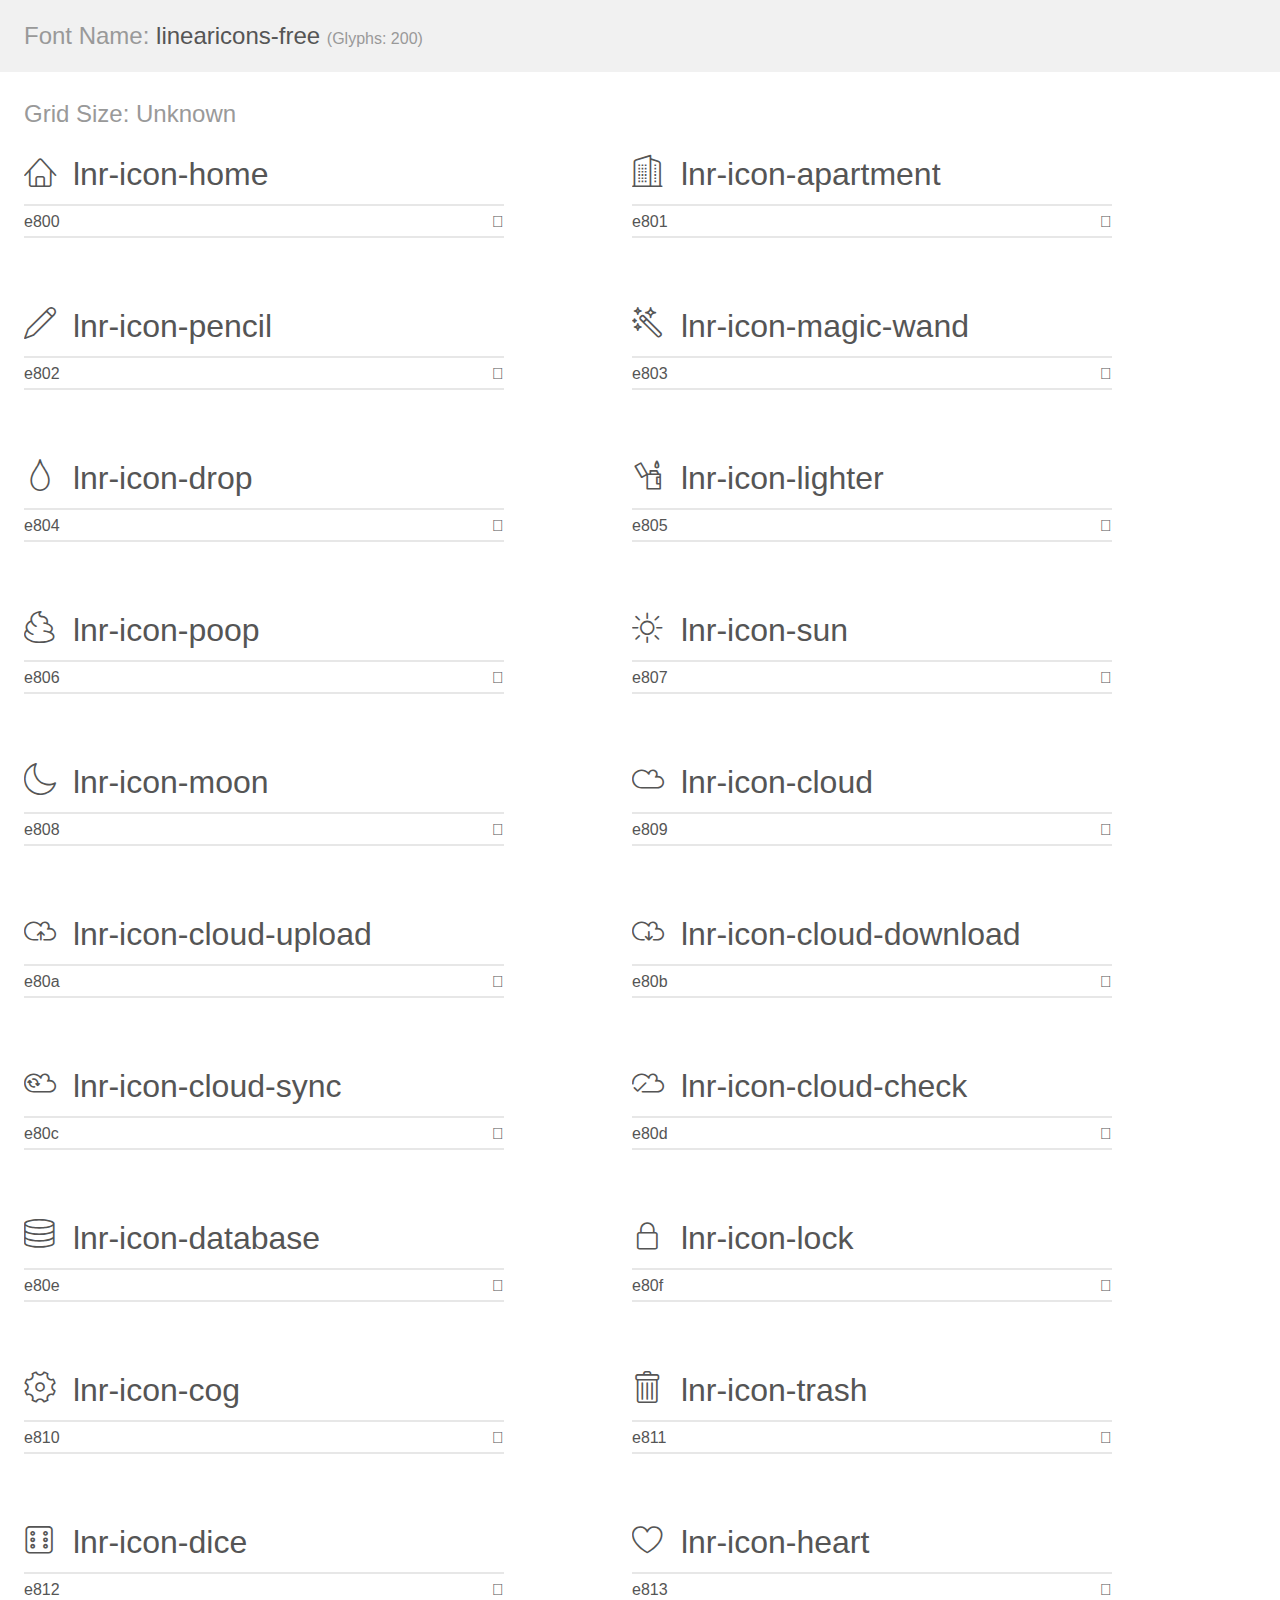
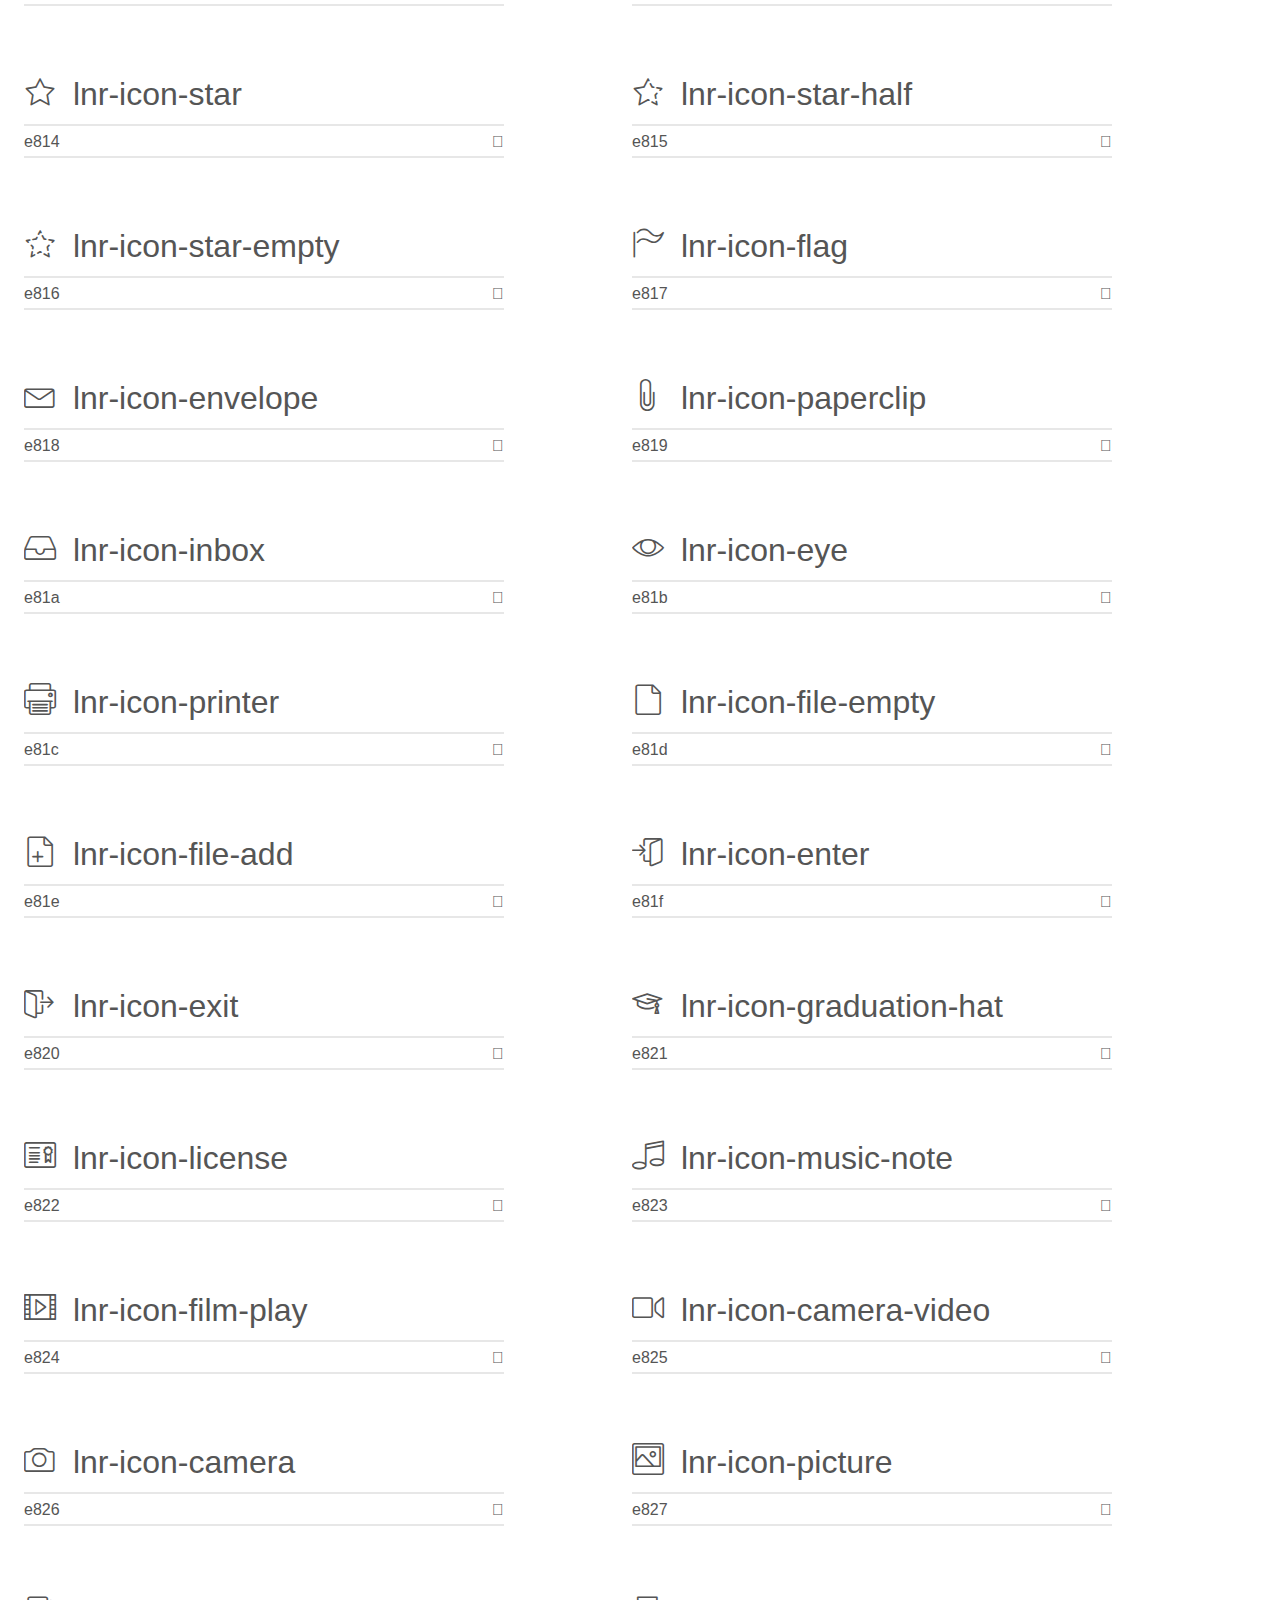
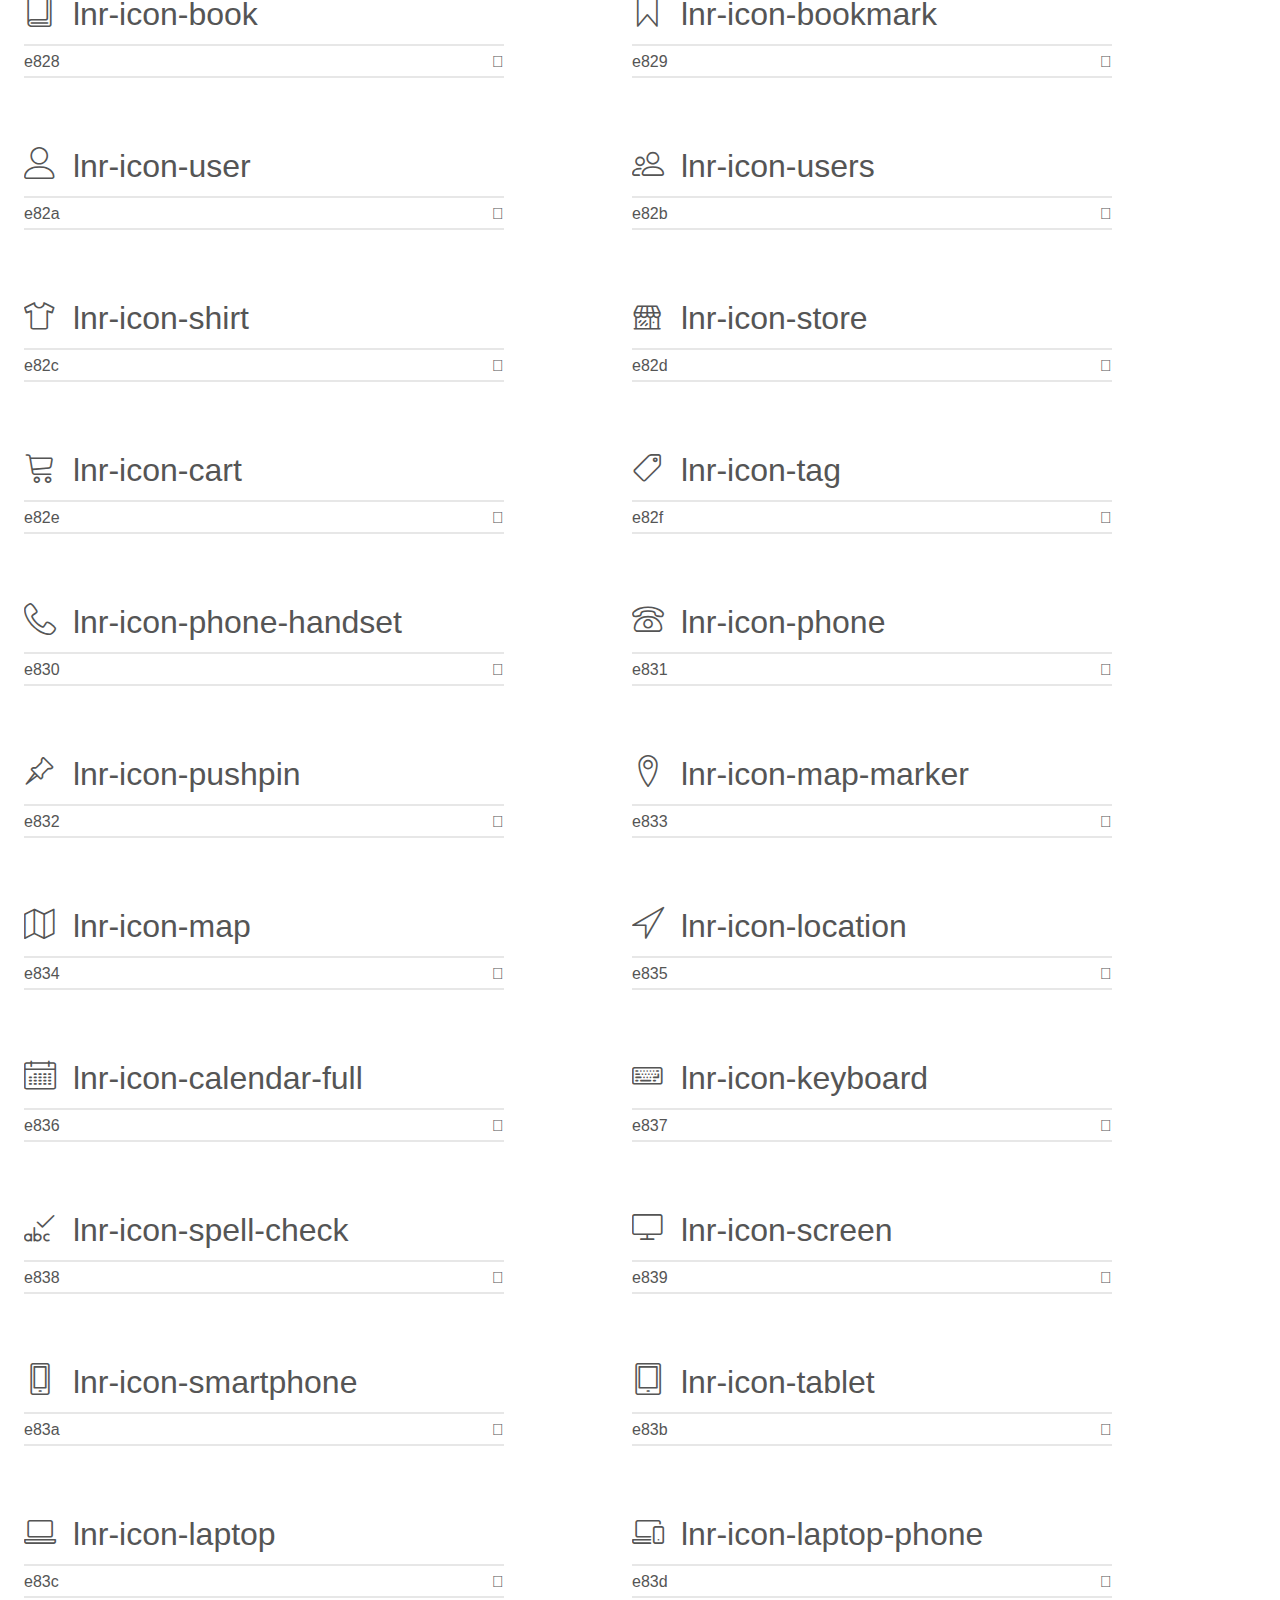
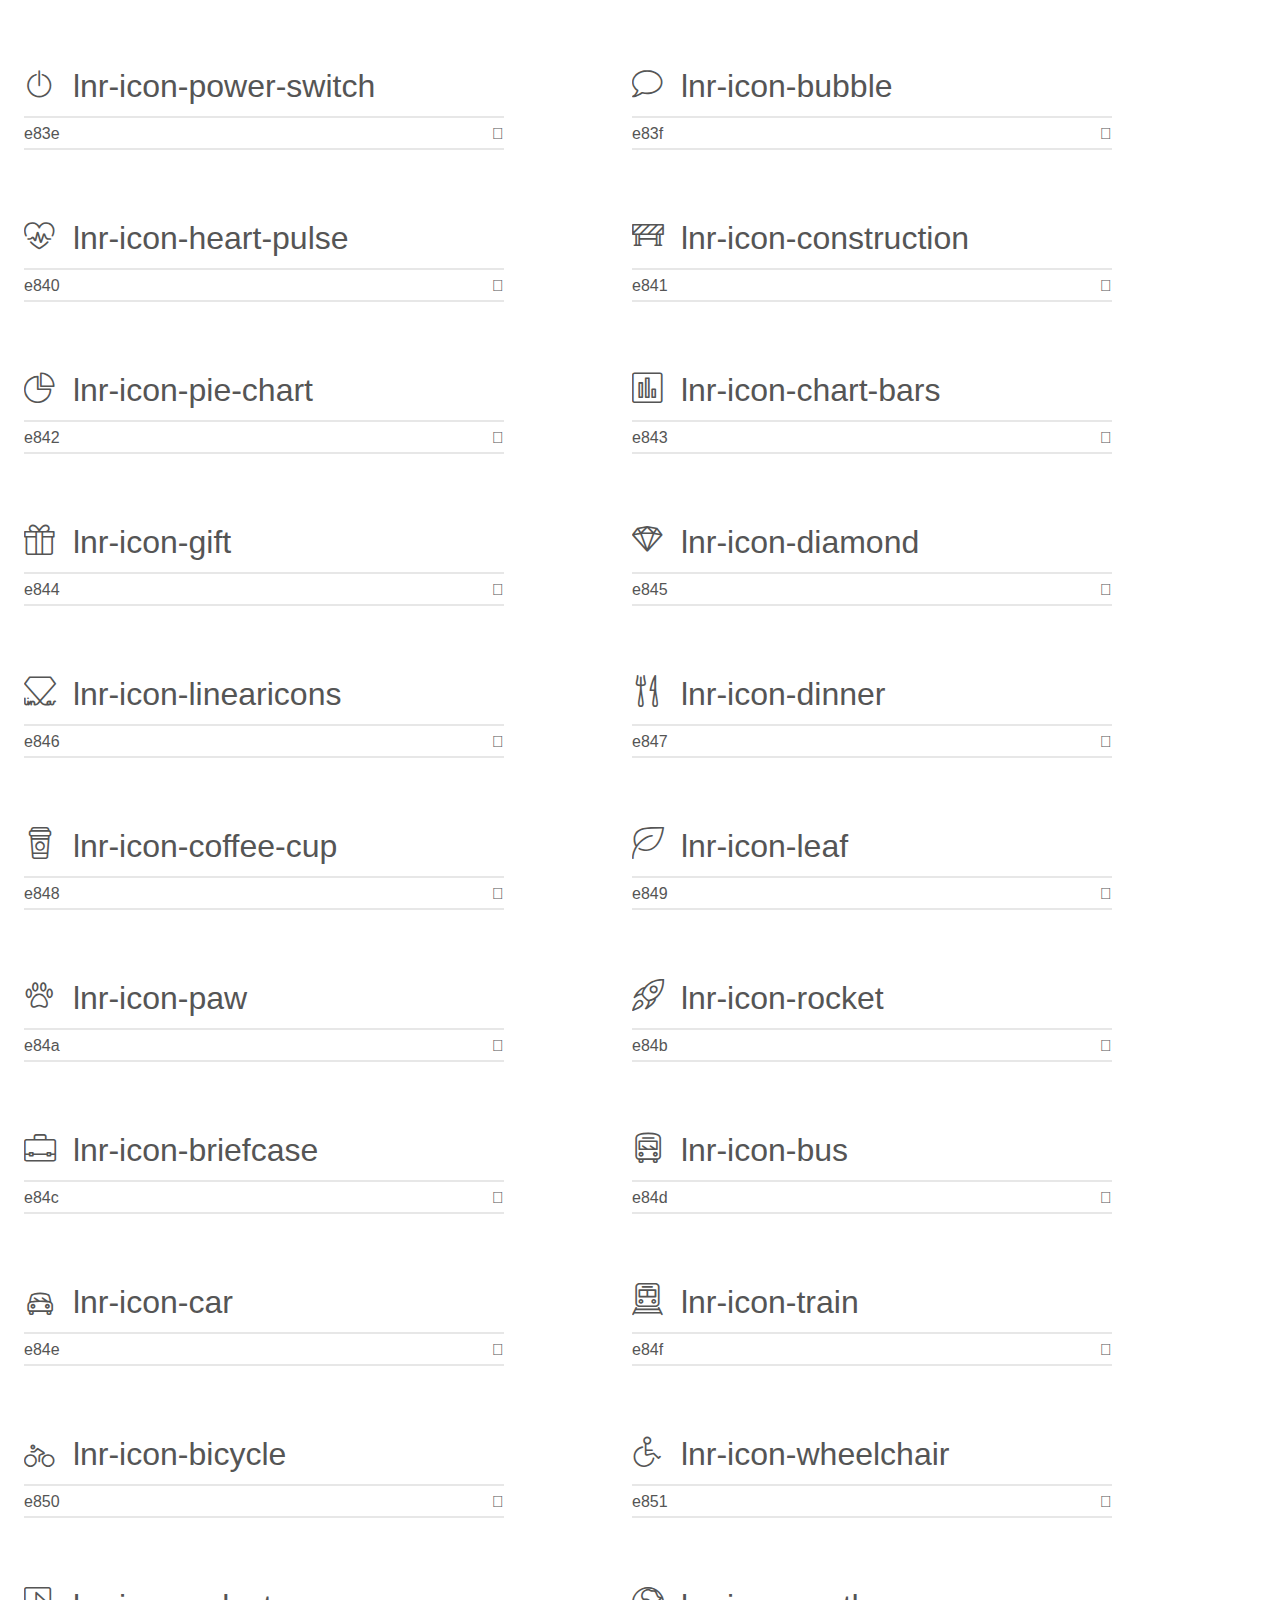
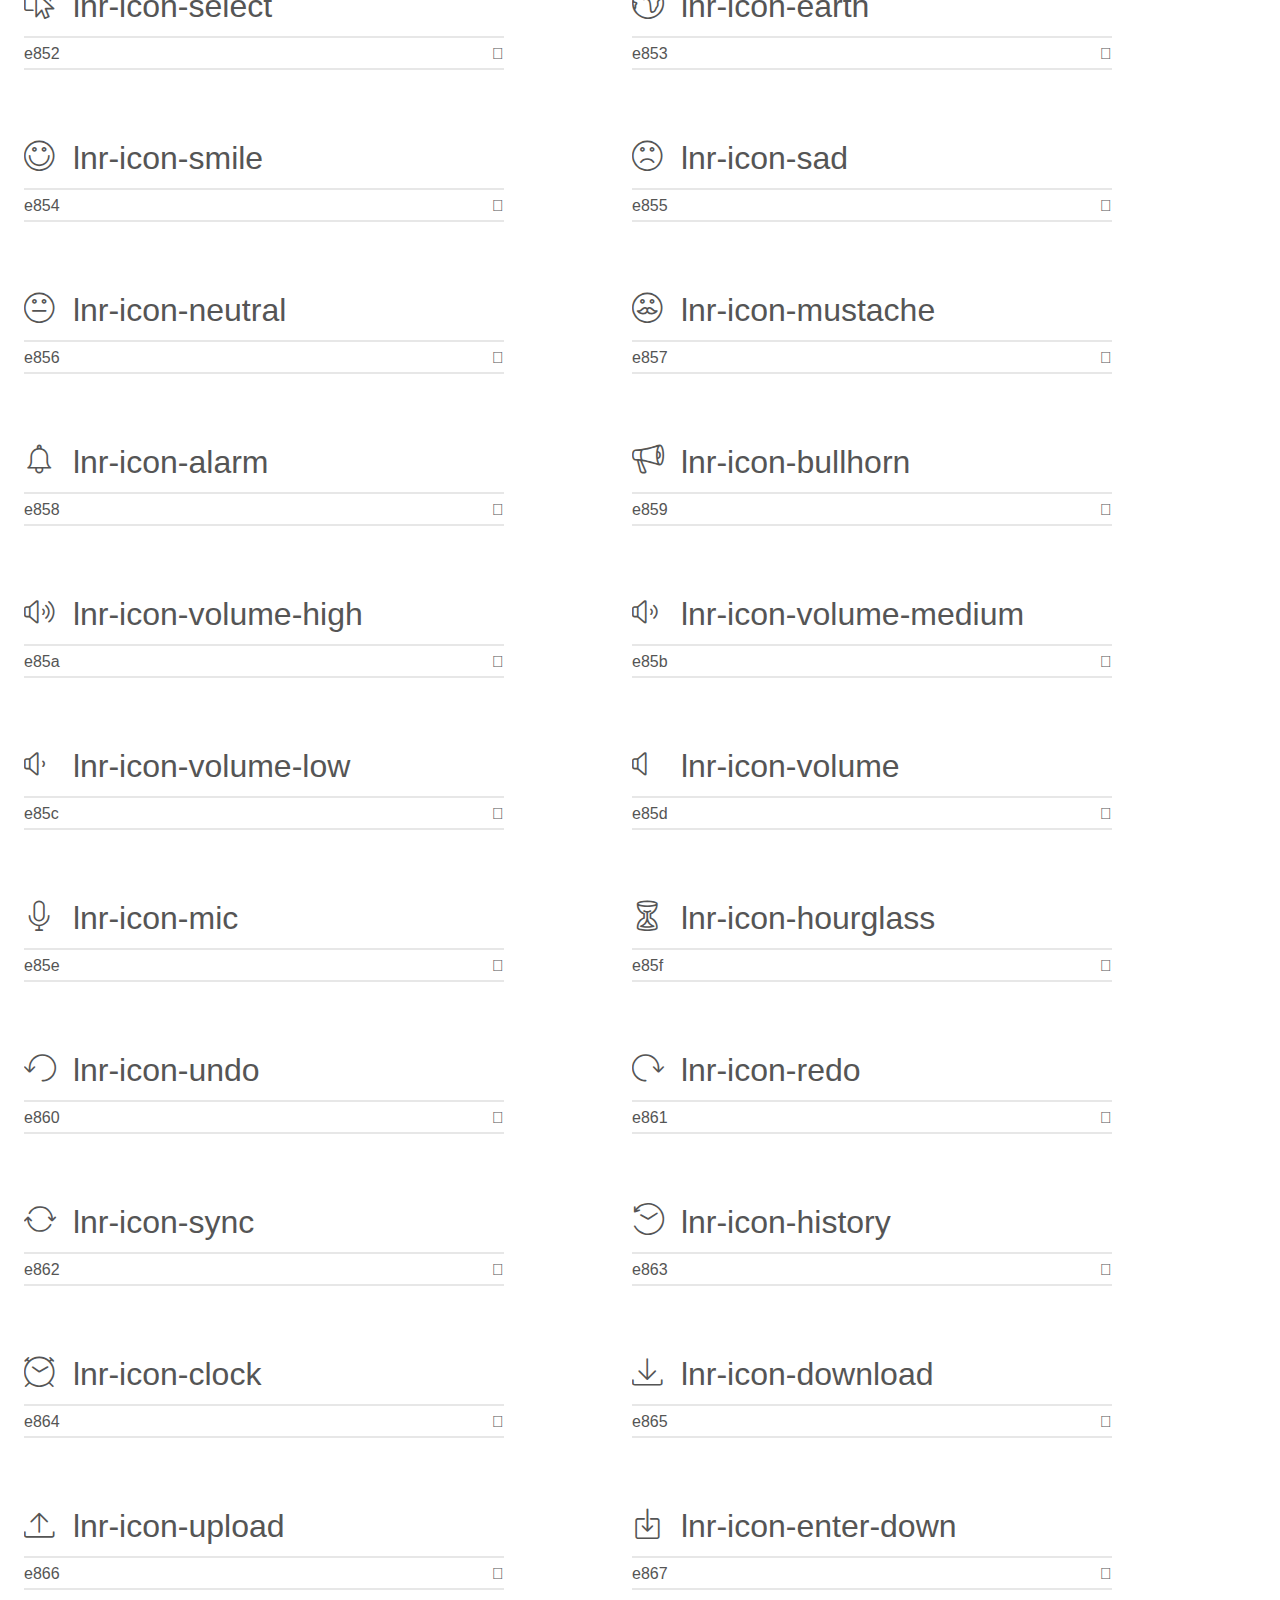
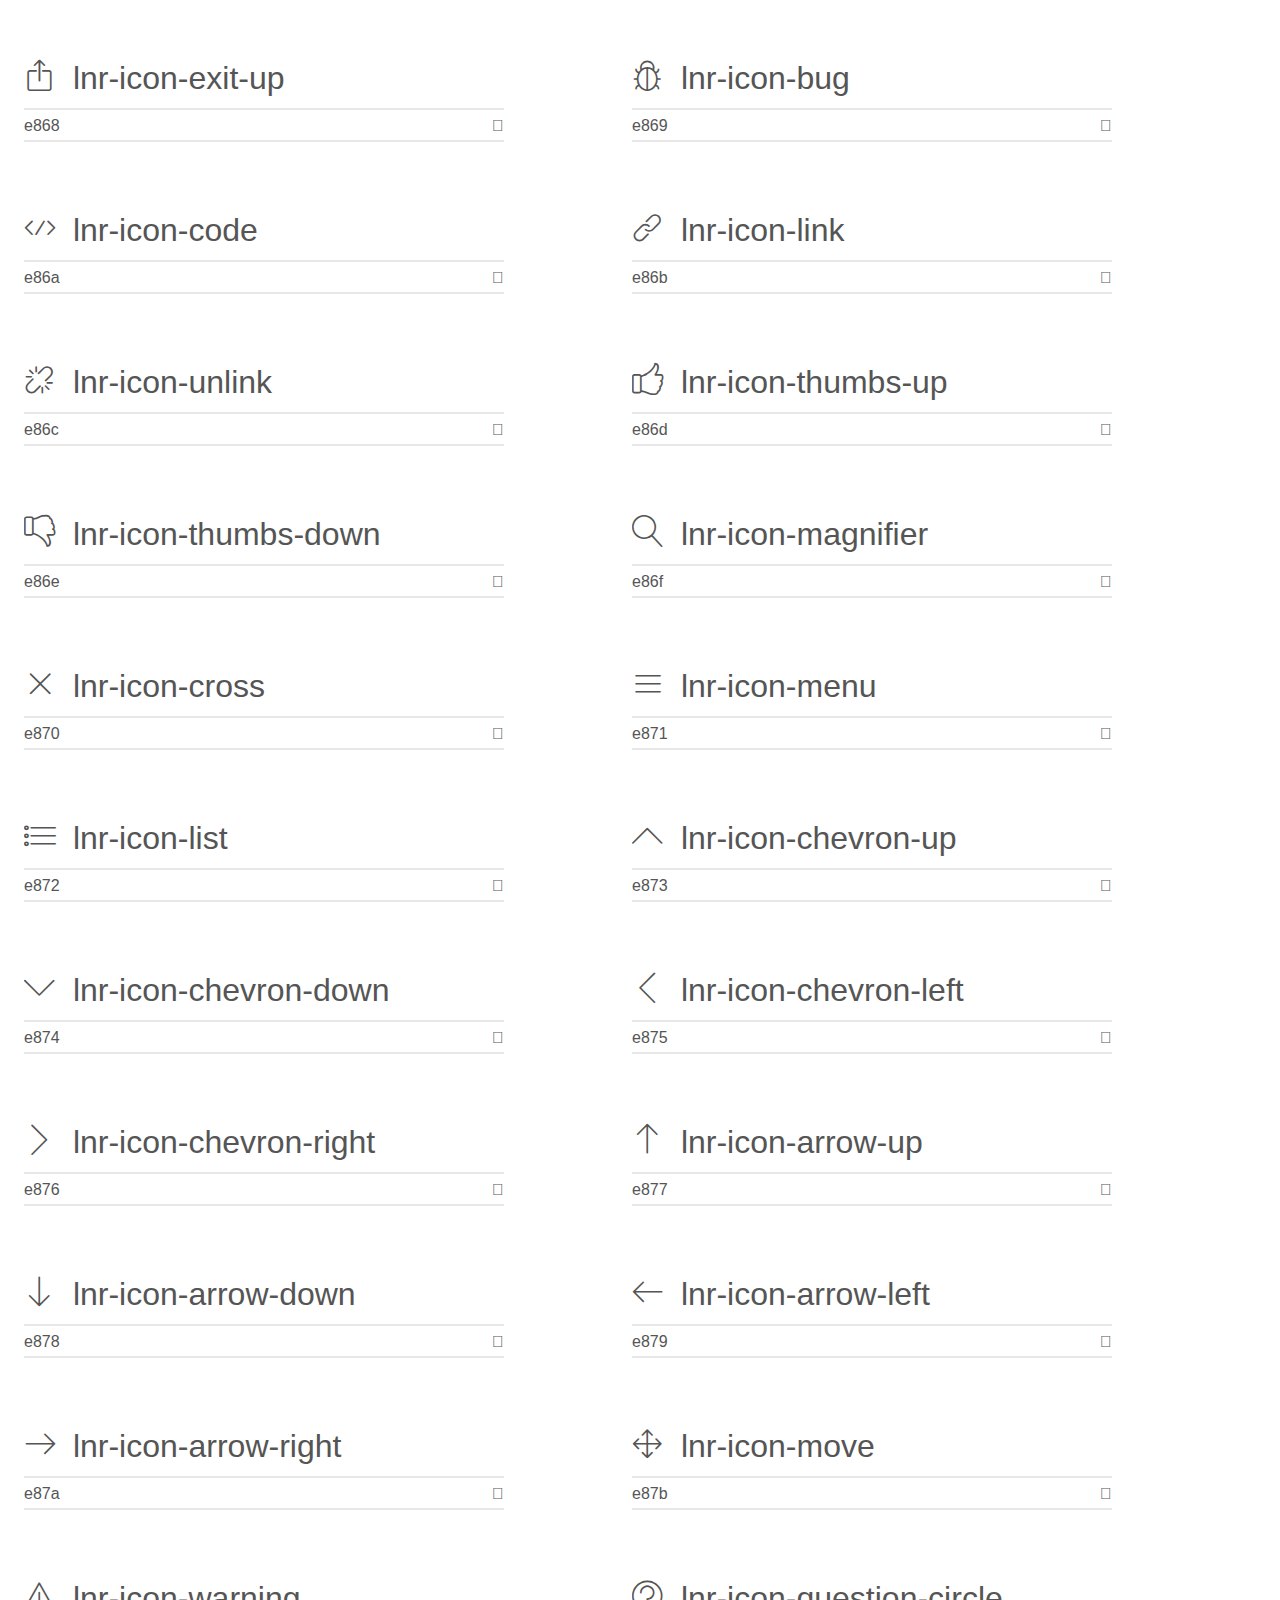
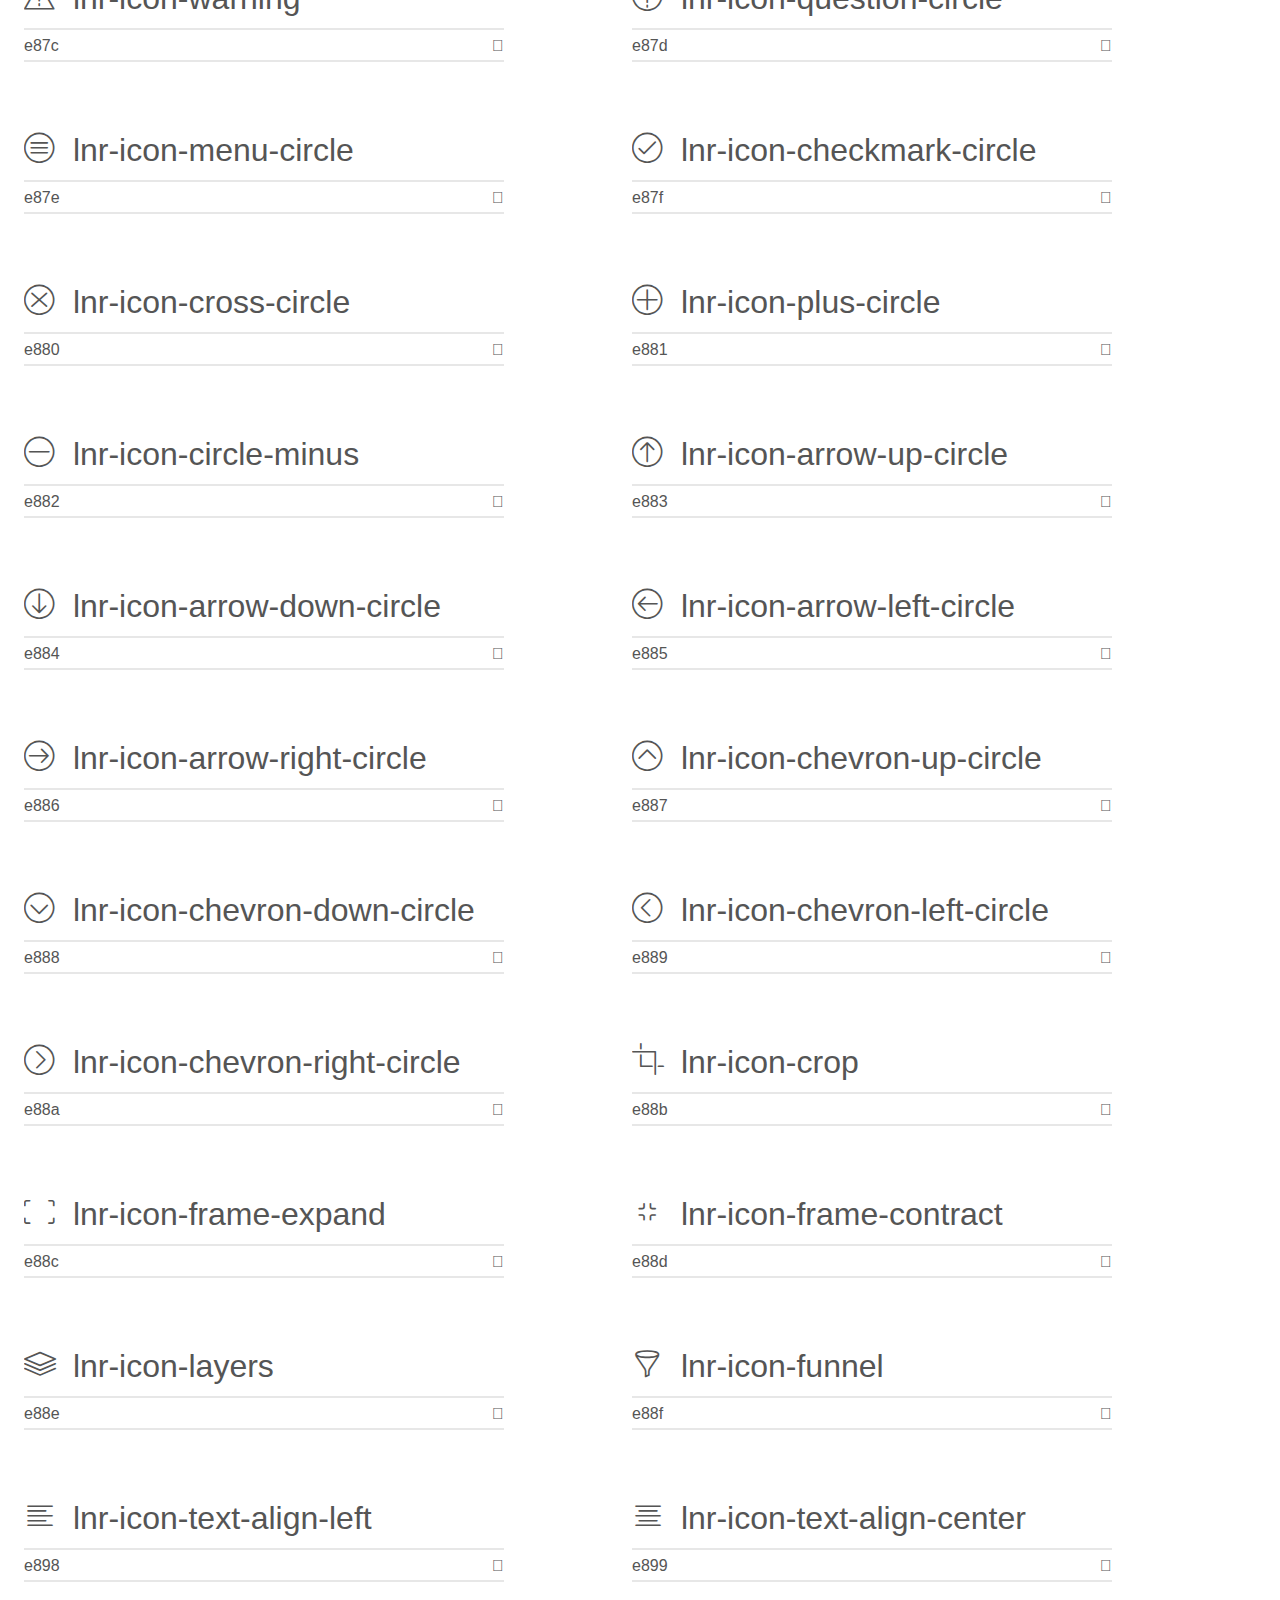
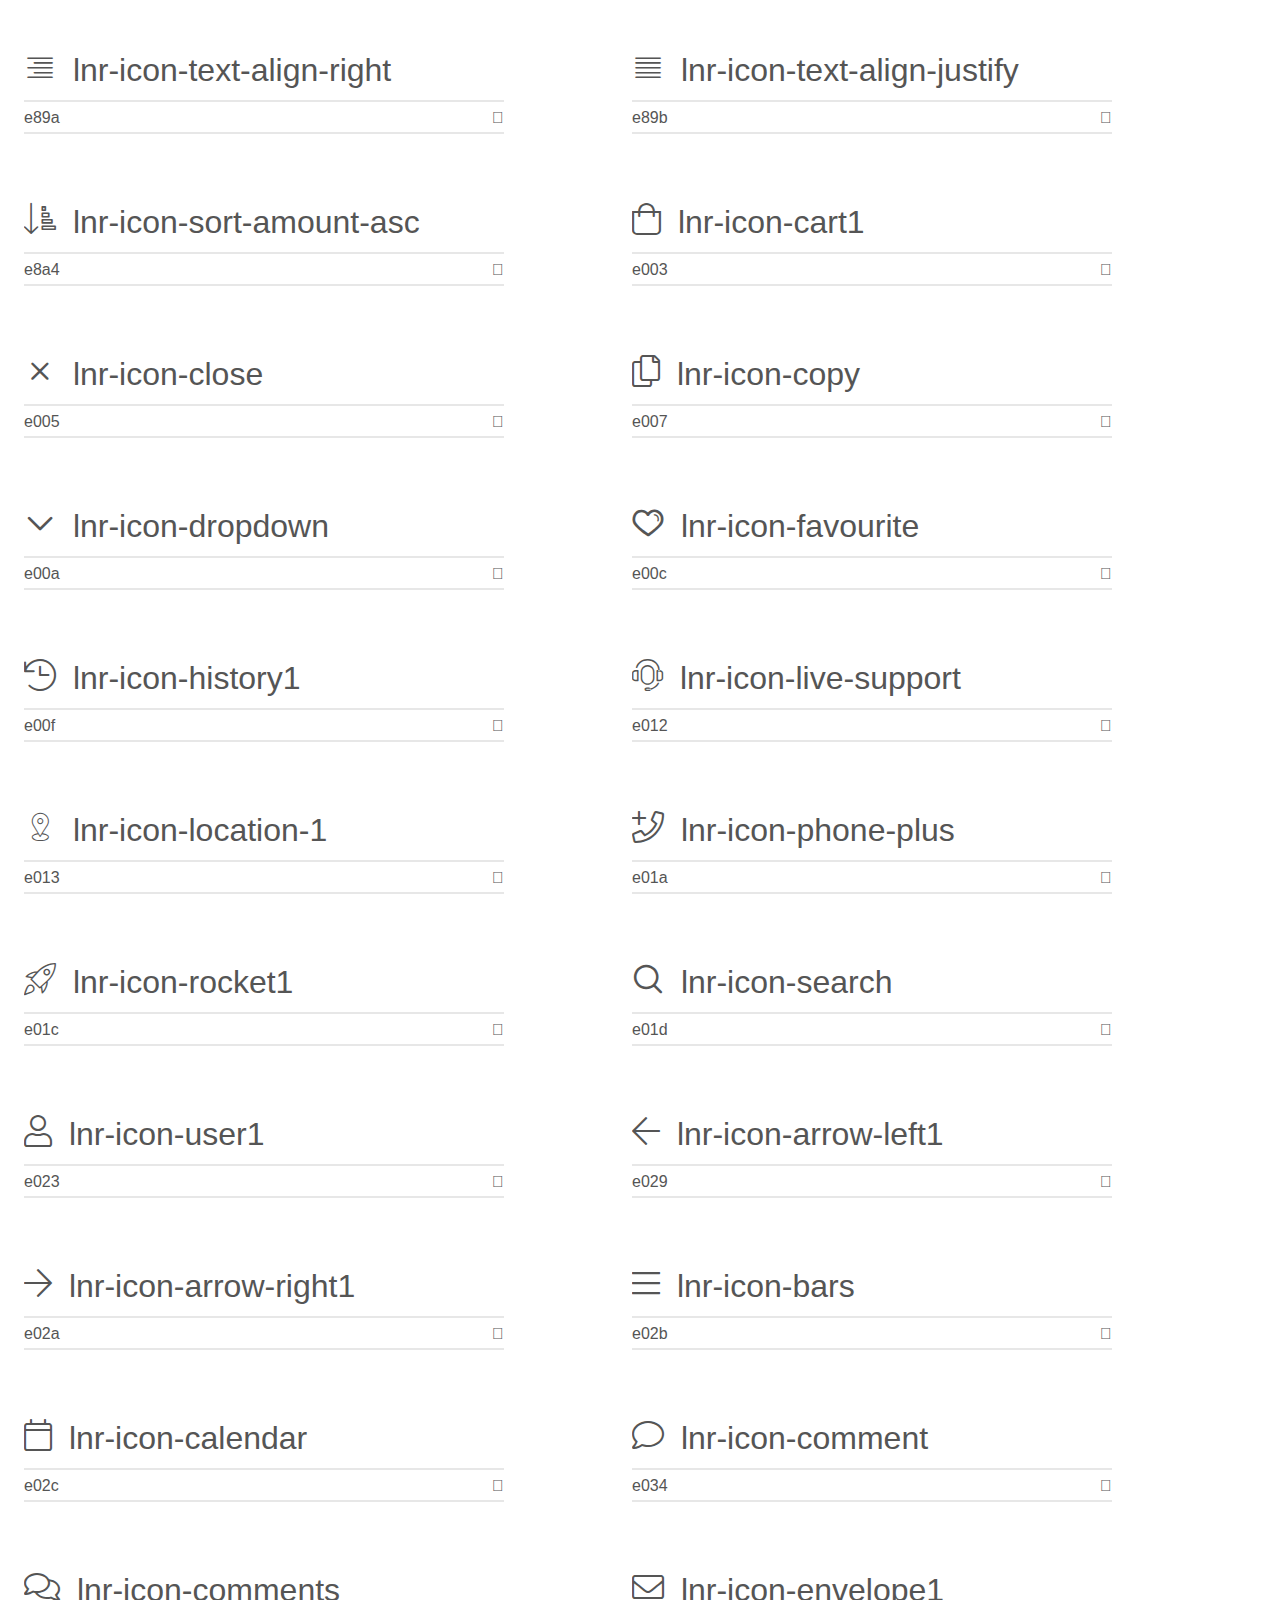
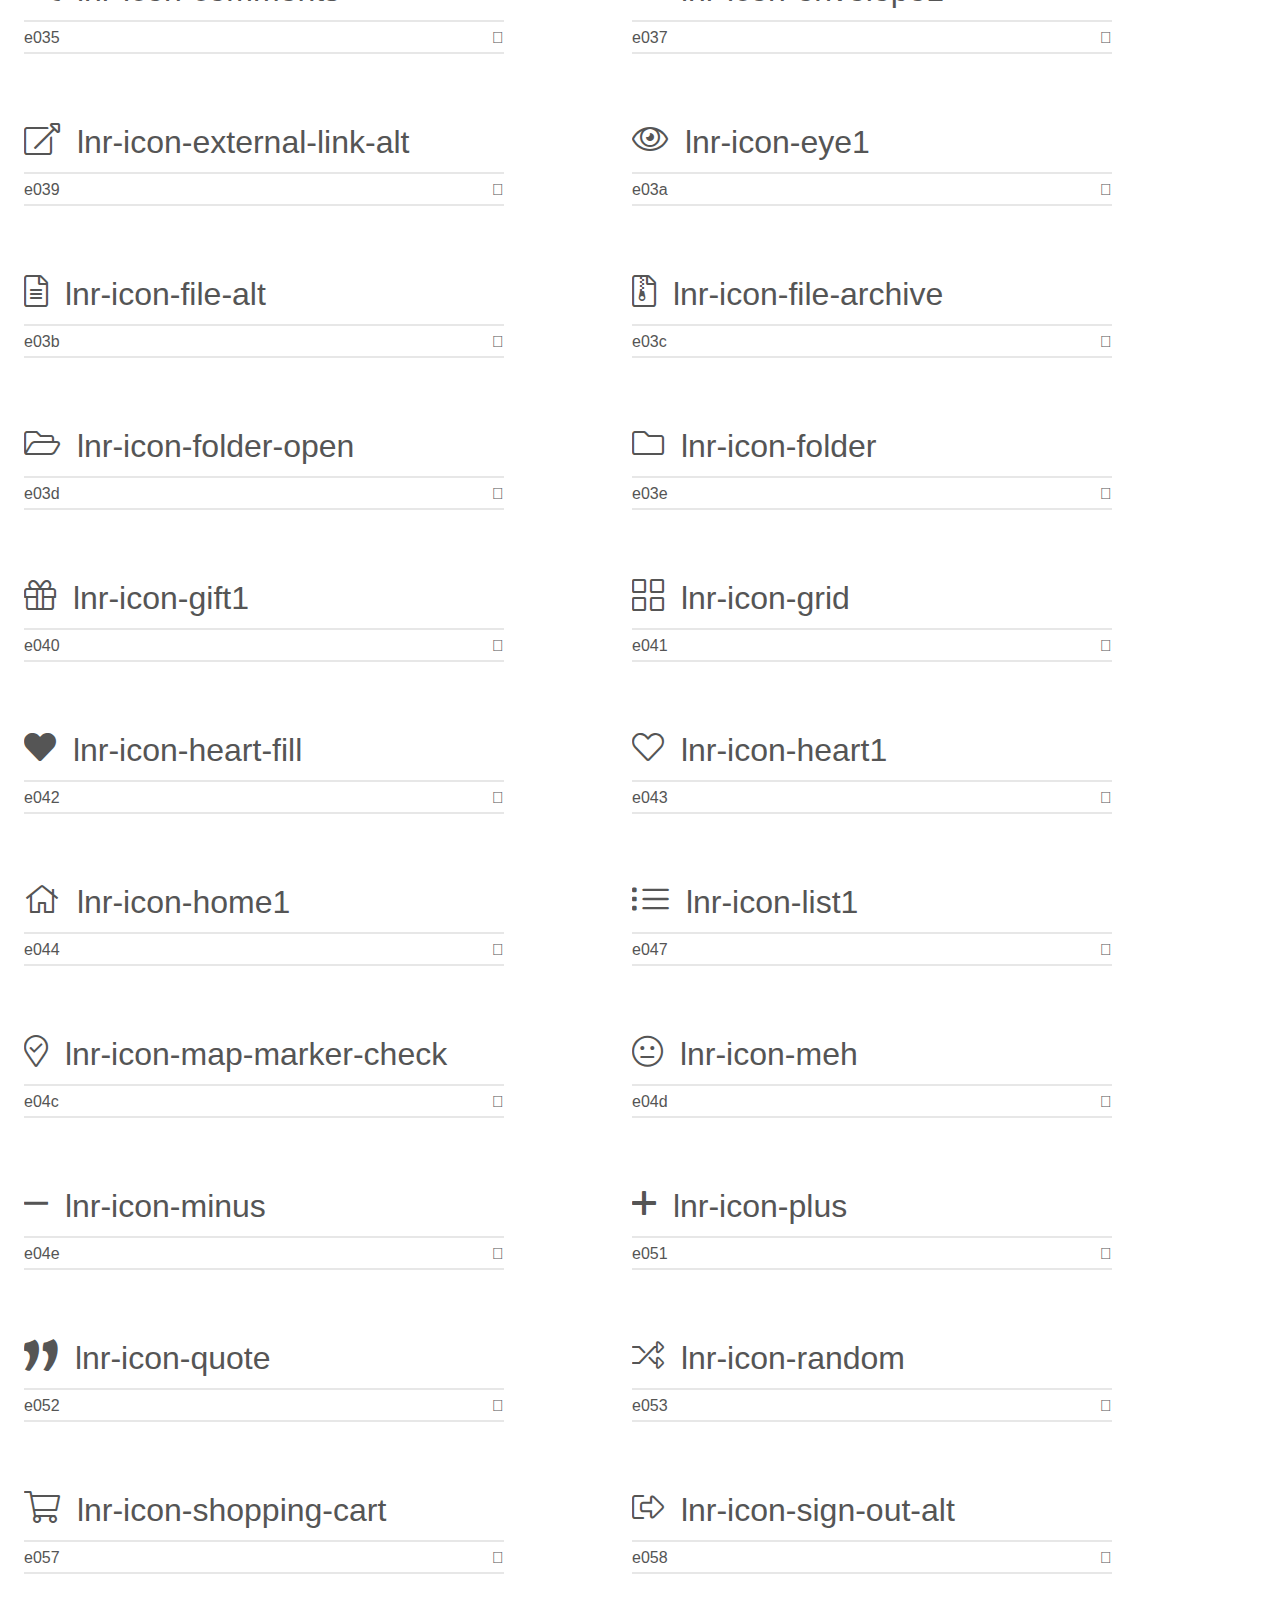
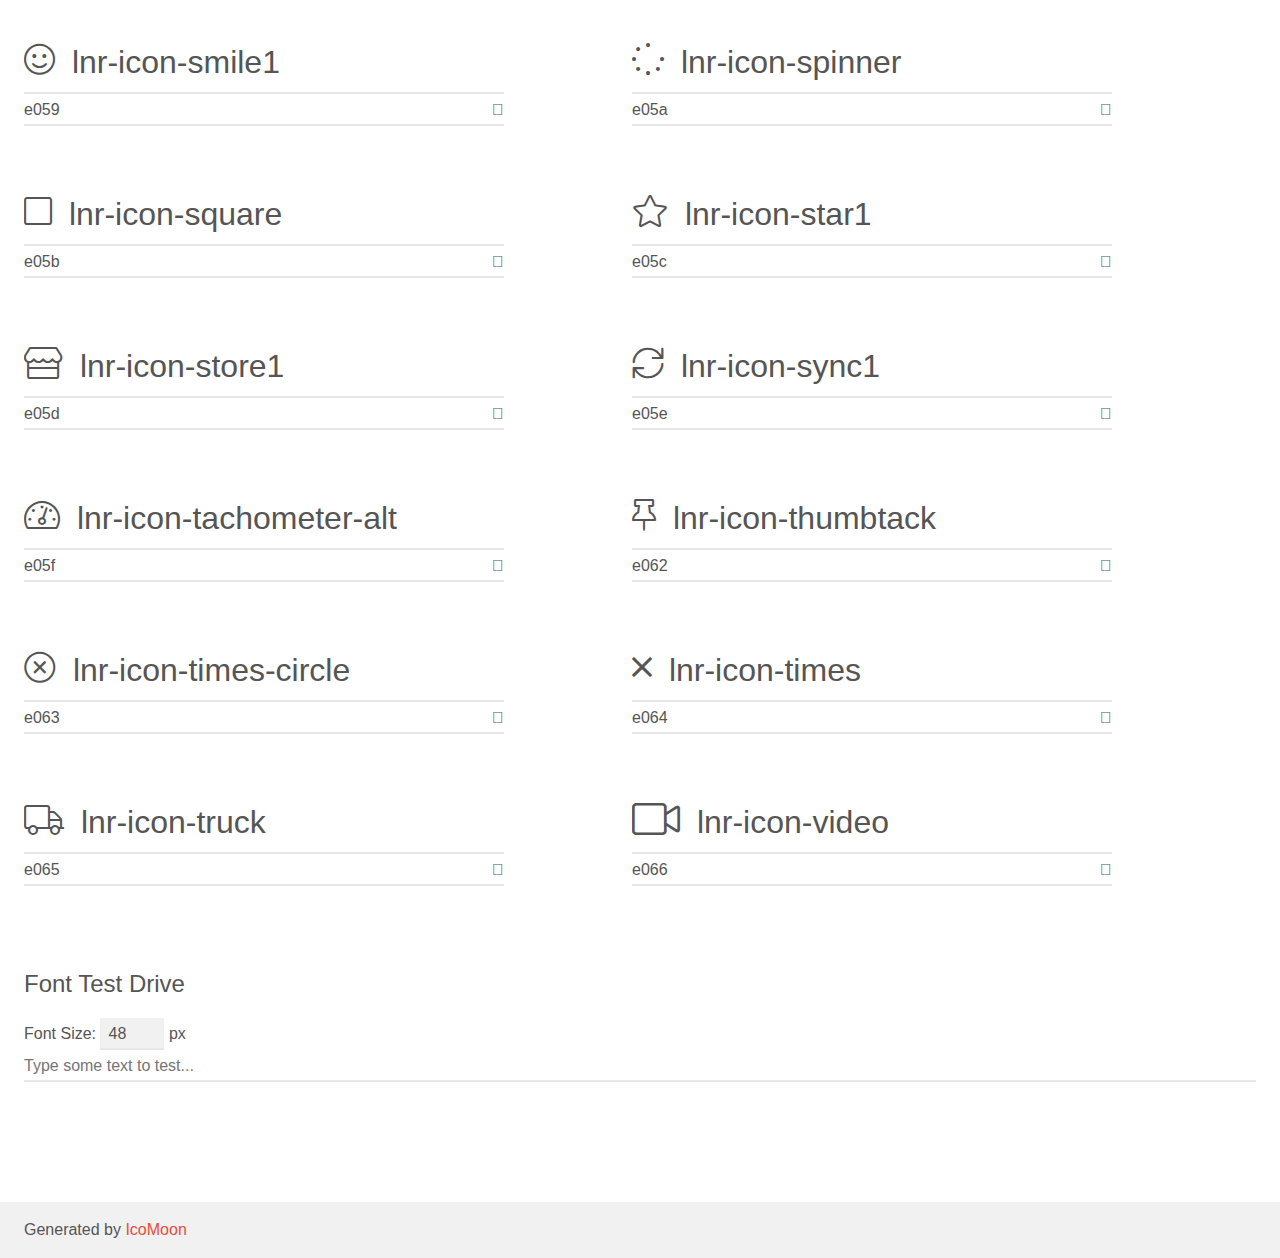
<file: fonts/linearicons-free.html>
<!doctype html>
<html>
<head>
    <meta charset="utf-8">
    <title>IcoMoon Demo</title>
    <meta name="description" content="An Icon Font Generated By IcoMoon.io">
    <meta name="viewport" content="width=device-width, initial-scale=1">
    <link rel="stylesheet" href="demo-files/demo.css">
    <link rel="stylesheet" href="linearicons-free.css"></head>
<body>
    <div class="bgc1 clearfix">
        <h1 class="mhmm mvm"><span class="fgc1">Font Name:</span> linearicons-free <small class="fgc1">(Glyphs:&nbsp;200)</small></h1>
    </div>
    <div class="clearfix mhl ptl">
        <h1 class="mvm mtn fgc1">Grid Size: Unknown</h1>
        <div class="glyph fs1">
            <div class="clearfix bshadow0 pbs">
                <span class="lnr-icon-home"></span>
                <span class="mls"> lnr-icon-home</span>
            </div>
            <fieldset class="fs0 size1of1 clearfix hidden-false">
                <input type="text" readonly value="e800" class="unit size1of2" />
                <input type="text" maxlength="1" readonly value="&#xe800;" class="unitRight size1of2 talign-right" />
            </fieldset>
            <div class="fs0 bshadow0 clearfix hidden-true">
                <span class="unit pvs fgc1">liga: </span>
                <input type="text" readonly value="" class="liga unitRight" />
            </div>
        </div>
        <div class="glyph fs1">
            <div class="clearfix bshadow0 pbs">
                <span class="lnr-icon-apartment"></span>
                <span class="mls"> lnr-icon-apartment</span>
            </div>
            <fieldset class="fs0 size1of1 clearfix hidden-false">
                <input type="text" readonly value="e801" class="unit size1of2" />
                <input type="text" maxlength="1" readonly value="&#xe801;" class="unitRight size1of2 talign-right" />
            </fieldset>
            <div class="fs0 bshadow0 clearfix hidden-true">
                <span class="unit pvs fgc1">liga: </span>
                <input type="text" readonly value="" class="liga unitRight" />
            </div>
        </div>
        <div class="glyph fs1">
            <div class="clearfix bshadow0 pbs">
                <span class="lnr-icon-pencil"></span>
                <span class="mls"> lnr-icon-pencil</span>
            </div>
            <fieldset class="fs0 size1of1 clearfix hidden-false">
                <input type="text" readonly value="e802" class="unit size1of2" />
                <input type="text" maxlength="1" readonly value="&#xe802;" class="unitRight size1of2 talign-right" />
            </fieldset>
            <div class="fs0 bshadow0 clearfix hidden-true">
                <span class="unit pvs fgc1">liga: </span>
                <input type="text" readonly value="" class="liga unitRight" />
            </div>
        </div>
        <div class="glyph fs1">
            <div class="clearfix bshadow0 pbs">
                <span class="lnr-icon-magic-wand"></span>
                <span class="mls"> lnr-icon-magic-wand</span>
            </div>
            <fieldset class="fs0 size1of1 clearfix hidden-false">
                <input type="text" readonly value="e803" class="unit size1of2" />
                <input type="text" maxlength="1" readonly value="&#xe803;" class="unitRight size1of2 talign-right" />
            </fieldset>
            <div class="fs0 bshadow0 clearfix hidden-true">
                <span class="unit pvs fgc1">liga: </span>
                <input type="text" readonly value="" class="liga unitRight" />
            </div>
        </div>
        <div class="glyph fs1">
            <div class="clearfix bshadow0 pbs">
                <span class="lnr-icon-drop"></span>
                <span class="mls"> lnr-icon-drop</span>
            </div>
            <fieldset class="fs0 size1of1 clearfix hidden-false">
                <input type="text" readonly value="e804" class="unit size1of2" />
                <input type="text" maxlength="1" readonly value="&#xe804;" class="unitRight size1of2 talign-right" />
            </fieldset>
            <div class="fs0 bshadow0 clearfix hidden-true">
                <span class="unit pvs fgc1">liga: </span>
                <input type="text" readonly value="" class="liga unitRight" />
            </div>
        </div>
        <div class="glyph fs1">
            <div class="clearfix bshadow0 pbs">
                <span class="lnr-icon-lighter"></span>
                <span class="mls"> lnr-icon-lighter</span>
            </div>
            <fieldset class="fs0 size1of1 clearfix hidden-false">
                <input type="text" readonly value="e805" class="unit size1of2" />
                <input type="text" maxlength="1" readonly value="&#xe805;" class="unitRight size1of2 talign-right" />
            </fieldset>
            <div class="fs0 bshadow0 clearfix hidden-true">
                <span class="unit pvs fgc1">liga: </span>
                <input type="text" readonly value="" class="liga unitRight" />
            </div>
        </div>
        <div class="glyph fs1">
            <div class="clearfix bshadow0 pbs">
                <span class="lnr-icon-poop"></span>
                <span class="mls"> lnr-icon-poop</span>
            </div>
            <fieldset class="fs0 size1of1 clearfix hidden-false">
                <input type="text" readonly value="e806" class="unit size1of2" />
                <input type="text" maxlength="1" readonly value="&#xe806;" class="unitRight size1of2 talign-right" />
            </fieldset>
            <div class="fs0 bshadow0 clearfix hidden-true">
                <span class="unit pvs fgc1">liga: </span>
                <input type="text" readonly value="" class="liga unitRight" />
            </div>
        </div>
        <div class="glyph fs1">
            <div class="clearfix bshadow0 pbs">
                <span class="lnr-icon-sun"></span>
                <span class="mls"> lnr-icon-sun</span>
            </div>
            <fieldset class="fs0 size1of1 clearfix hidden-false">
                <input type="text" readonly value="e807" class="unit size1of2" />
                <input type="text" maxlength="1" readonly value="&#xe807;" class="unitRight size1of2 talign-right" />
            </fieldset>
            <div class="fs0 bshadow0 clearfix hidden-true">
                <span class="unit pvs fgc1">liga: </span>
                <input type="text" readonly value="" class="liga unitRight" />
            </div>
        </div>
        <div class="glyph fs1">
            <div class="clearfix bshadow0 pbs">
                <span class="lnr-icon-moon"></span>
                <span class="mls"> lnr-icon-moon</span>
            </div>
            <fieldset class="fs0 size1of1 clearfix hidden-false">
                <input type="text" readonly value="e808" class="unit size1of2" />
                <input type="text" maxlength="1" readonly value="&#xe808;" class="unitRight size1of2 talign-right" />
            </fieldset>
            <div class="fs0 bshadow0 clearfix hidden-true">
                <span class="unit pvs fgc1">liga: </span>
                <input type="text" readonly value="" class="liga unitRight" />
            </div>
        </div>
        <div class="glyph fs1">
            <div class="clearfix bshadow0 pbs">
                <span class="lnr-icon-cloud"></span>
                <span class="mls"> lnr-icon-cloud</span>
            </div>
            <fieldset class="fs0 size1of1 clearfix hidden-false">
                <input type="text" readonly value="e809" class="unit size1of2" />
                <input type="text" maxlength="1" readonly value="&#xe809;" class="unitRight size1of2 talign-right" />
            </fieldset>
            <div class="fs0 bshadow0 clearfix hidden-true">
                <span class="unit pvs fgc1">liga: </span>
                <input type="text" readonly value="" class="liga unitRight" />
            </div>
        </div>
        <div class="glyph fs1">
            <div class="clearfix bshadow0 pbs">
                <span class="lnr-icon-cloud-upload"></span>
                <span class="mls"> lnr-icon-cloud-upload</span>
            </div>
            <fieldset class="fs0 size1of1 clearfix hidden-false">
                <input type="text" readonly value="e80a" class="unit size1of2" />
                <input type="text" maxlength="1" readonly value="&#xe80a;" class="unitRight size1of2 talign-right" />
            </fieldset>
            <div class="fs0 bshadow0 clearfix hidden-true">
                <span class="unit pvs fgc1">liga: </span>
                <input type="text" readonly value="" class="liga unitRight" />
            </div>
        </div>
        <div class="glyph fs1">
            <div class="clearfix bshadow0 pbs">
                <span class="lnr-icon-cloud-download"></span>
                <span class="mls"> lnr-icon-cloud-download</span>
            </div>
            <fieldset class="fs0 size1of1 clearfix hidden-false">
                <input type="text" readonly value="e80b" class="unit size1of2" />
                <input type="text" maxlength="1" readonly value="&#xe80b;" class="unitRight size1of2 talign-right" />
            </fieldset>
            <div class="fs0 bshadow0 clearfix hidden-true">
                <span class="unit pvs fgc1">liga: </span>
                <input type="text" readonly value="" class="liga unitRight" />
            </div>
        </div>
        <div class="glyph fs1">
            <div class="clearfix bshadow0 pbs">
                <span class="lnr-icon-cloud-sync"></span>
                <span class="mls"> lnr-icon-cloud-sync</span>
            </div>
            <fieldset class="fs0 size1of1 clearfix hidden-false">
                <input type="text" readonly value="e80c" class="unit size1of2" />
                <input type="text" maxlength="1" readonly value="&#xe80c;" class="unitRight size1of2 talign-right" />
            </fieldset>
            <div class="fs0 bshadow0 clearfix hidden-true">
                <span class="unit pvs fgc1">liga: </span>
                <input type="text" readonly value="" class="liga unitRight" />
            </div>
        </div>
        <div class="glyph fs1">
            <div class="clearfix bshadow0 pbs">
                <span class="lnr-icon-cloud-check"></span>
                <span class="mls"> lnr-icon-cloud-check</span>
            </div>
            <fieldset class="fs0 size1of1 clearfix hidden-false">
                <input type="text" readonly value="e80d" class="unit size1of2" />
                <input type="text" maxlength="1" readonly value="&#xe80d;" class="unitRight size1of2 talign-right" />
            </fieldset>
            <div class="fs0 bshadow0 clearfix hidden-true">
                <span class="unit pvs fgc1">liga: </span>
                <input type="text" readonly value="" class="liga unitRight" />
            </div>
        </div>
        <div class="glyph fs1">
            <div class="clearfix bshadow0 pbs">
                <span class="lnr-icon-database"></span>
                <span class="mls"> lnr-icon-database</span>
            </div>
            <fieldset class="fs0 size1of1 clearfix hidden-false">
                <input type="text" readonly value="e80e" class="unit size1of2" />
                <input type="text" maxlength="1" readonly value="&#xe80e;" class="unitRight size1of2 talign-right" />
            </fieldset>
            <div class="fs0 bshadow0 clearfix hidden-true">
                <span class="unit pvs fgc1">liga: </span>
                <input type="text" readonly value="" class="liga unitRight" />
            </div>
        </div>
        <div class="glyph fs1">
            <div class="clearfix bshadow0 pbs">
                <span class="lnr-icon-lock"></span>
                <span class="mls"> lnr-icon-lock</span>
            </div>
            <fieldset class="fs0 size1of1 clearfix hidden-false">
                <input type="text" readonly value="e80f" class="unit size1of2" />
                <input type="text" maxlength="1" readonly value="&#xe80f;" class="unitRight size1of2 talign-right" />
            </fieldset>
            <div class="fs0 bshadow0 clearfix hidden-true">
                <span class="unit pvs fgc1">liga: </span>
                <input type="text" readonly value="" class="liga unitRight" />
            </div>
        </div>
        <div class="glyph fs1">
            <div class="clearfix bshadow0 pbs">
                <span class="lnr-icon-cog"></span>
                <span class="mls"> lnr-icon-cog</span>
            </div>
            <fieldset class="fs0 size1of1 clearfix hidden-false">
                <input type="text" readonly value="e810" class="unit size1of2" />
                <input type="text" maxlength="1" readonly value="&#xe810;" class="unitRight size1of2 talign-right" />
            </fieldset>
            <div class="fs0 bshadow0 clearfix hidden-true">
                <span class="unit pvs fgc1">liga: </span>
                <input type="text" readonly value="" class="liga unitRight" />
            </div>
        </div>
        <div class="glyph fs1">
            <div class="clearfix bshadow0 pbs">
                <span class="lnr-icon-trash"></span>
                <span class="mls"> lnr-icon-trash</span>
            </div>
            <fieldset class="fs0 size1of1 clearfix hidden-false">
                <input type="text" readonly value="e811" class="unit size1of2" />
                <input type="text" maxlength="1" readonly value="&#xe811;" class="unitRight size1of2 talign-right" />
            </fieldset>
            <div class="fs0 bshadow0 clearfix hidden-true">
                <span class="unit pvs fgc1">liga: </span>
                <input type="text" readonly value="" class="liga unitRight" />
            </div>
        </div>
        <div class="glyph fs1">
            <div class="clearfix bshadow0 pbs">
                <span class="lnr-icon-dice"></span>
                <span class="mls"> lnr-icon-dice</span>
            </div>
            <fieldset class="fs0 size1of1 clearfix hidden-false">
                <input type="text" readonly value="e812" class="unit size1of2" />
                <input type="text" maxlength="1" readonly value="&#xe812;" class="unitRight size1of2 talign-right" />
            </fieldset>
            <div class="fs0 bshadow0 clearfix hidden-true">
                <span class="unit pvs fgc1">liga: </span>
                <input type="text" readonly value="" class="liga unitRight" />
            </div>
        </div>
        <div class="glyph fs1">
            <div class="clearfix bshadow0 pbs">
                <span class="lnr-icon-heart"></span>
                <span class="mls"> lnr-icon-heart</span>
            </div>
            <fieldset class="fs0 size1of1 clearfix hidden-false">
                <input type="text" readonly value="e813" class="unit size1of2" />
                <input type="text" maxlength="1" readonly value="&#xe813;" class="unitRight size1of2 talign-right" />
            </fieldset>
            <div class="fs0 bshadow0 clearfix hidden-true">
                <span class="unit pvs fgc1">liga: </span>
                <input type="text" readonly value="" class="liga unitRight" />
            </div>
        </div>
        <div class="glyph fs1">
            <div class="clearfix bshadow0 pbs">
                <span class="lnr-icon-star"></span>
                <span class="mls"> lnr-icon-star</span>
            </div>
            <fieldset class="fs0 size1of1 clearfix hidden-false">
                <input type="text" readonly value="e814" class="unit size1of2" />
                <input type="text" maxlength="1" readonly value="&#xe814;" class="unitRight size1of2 talign-right" />
            </fieldset>
            <div class="fs0 bshadow0 clearfix hidden-true">
                <span class="unit pvs fgc1">liga: </span>
                <input type="text" readonly value="" class="liga unitRight" />
            </div>
        </div>
        <div class="glyph fs1">
            <div class="clearfix bshadow0 pbs">
                <span class="lnr-icon-star-half"></span>
                <span class="mls"> lnr-icon-star-half</span>
            </div>
            <fieldset class="fs0 size1of1 clearfix hidden-false">
                <input type="text" readonly value="e815" class="unit size1of2" />
                <input type="text" maxlength="1" readonly value="&#xe815;" class="unitRight size1of2 talign-right" />
            </fieldset>
            <div class="fs0 bshadow0 clearfix hidden-true">
                <span class="unit pvs fgc1">liga: </span>
                <input type="text" readonly value="" class="liga unitRight" />
            </div>
        </div>
        <div class="glyph fs1">
            <div class="clearfix bshadow0 pbs">
                <span class="lnr-icon-star-empty"></span>
                <span class="mls"> lnr-icon-star-empty</span>
            </div>
            <fieldset class="fs0 size1of1 clearfix hidden-false">
                <input type="text" readonly value="e816" class="unit size1of2" />
                <input type="text" maxlength="1" readonly value="&#xe816;" class="unitRight size1of2 talign-right" />
            </fieldset>
            <div class="fs0 bshadow0 clearfix hidden-true">
                <span class="unit pvs fgc1">liga: </span>
                <input type="text" readonly value="" class="liga unitRight" />
            </div>
        </div>
        <div class="glyph fs1">
            <div class="clearfix bshadow0 pbs">
                <span class="lnr-icon-flag"></span>
                <span class="mls"> lnr-icon-flag</span>
            </div>
            <fieldset class="fs0 size1of1 clearfix hidden-false">
                <input type="text" readonly value="e817" class="unit size1of2" />
                <input type="text" maxlength="1" readonly value="&#xe817;" class="unitRight size1of2 talign-right" />
            </fieldset>
            <div class="fs0 bshadow0 clearfix hidden-true">
                <span class="unit pvs fgc1">liga: </span>
                <input type="text" readonly value="" class="liga unitRight" />
            </div>
        </div>
        <div class="glyph fs1">
            <div class="clearfix bshadow0 pbs">
                <span class="lnr-icon-envelope"></span>
                <span class="mls"> lnr-icon-envelope</span>
            </div>
            <fieldset class="fs0 size1of1 clearfix hidden-false">
                <input type="text" readonly value="e818" class="unit size1of2" />
                <input type="text" maxlength="1" readonly value="&#xe818;" class="unitRight size1of2 talign-right" />
            </fieldset>
            <div class="fs0 bshadow0 clearfix hidden-true">
                <span class="unit pvs fgc1">liga: </span>
                <input type="text" readonly value="" class="liga unitRight" />
            </div>
        </div>
        <div class="glyph fs1">
            <div class="clearfix bshadow0 pbs">
                <span class="lnr-icon-paperclip"></span>
                <span class="mls"> lnr-icon-paperclip</span>
            </div>
            <fieldset class="fs0 size1of1 clearfix hidden-false">
                <input type="text" readonly value="e819" class="unit size1of2" />
                <input type="text" maxlength="1" readonly value="&#xe819;" class="unitRight size1of2 talign-right" />
            </fieldset>
            <div class="fs0 bshadow0 clearfix hidden-true">
                <span class="unit pvs fgc1">liga: </span>
                <input type="text" readonly value="" class="liga unitRight" />
            </div>
        </div>
        <div class="glyph fs1">
            <div class="clearfix bshadow0 pbs">
                <span class="lnr-icon-inbox"></span>
                <span class="mls"> lnr-icon-inbox</span>
            </div>
            <fieldset class="fs0 size1of1 clearfix hidden-false">
                <input type="text" readonly value="e81a" class="unit size1of2" />
                <input type="text" maxlength="1" readonly value="&#xe81a;" class="unitRight size1of2 talign-right" />
            </fieldset>
            <div class="fs0 bshadow0 clearfix hidden-true">
                <span class="unit pvs fgc1">liga: </span>
                <input type="text" readonly value="" class="liga unitRight" />
            </div>
        </div>
        <div class="glyph fs1">
            <div class="clearfix bshadow0 pbs">
                <span class="lnr-icon-eye"></span>
                <span class="mls"> lnr-icon-eye</span>
            </div>
            <fieldset class="fs0 size1of1 clearfix hidden-false">
                <input type="text" readonly value="e81b" class="unit size1of2" />
                <input type="text" maxlength="1" readonly value="&#xe81b;" class="unitRight size1of2 talign-right" />
            </fieldset>
            <div class="fs0 bshadow0 clearfix hidden-true">
                <span class="unit pvs fgc1">liga: </span>
                <input type="text" readonly value="" class="liga unitRight" />
            </div>
        </div>
        <div class="glyph fs1">
            <div class="clearfix bshadow0 pbs">
                <span class="lnr-icon-printer"></span>
                <span class="mls"> lnr-icon-printer</span>
            </div>
            <fieldset class="fs0 size1of1 clearfix hidden-false">
                <input type="text" readonly value="e81c" class="unit size1of2" />
                <input type="text" maxlength="1" readonly value="&#xe81c;" class="unitRight size1of2 talign-right" />
            </fieldset>
            <div class="fs0 bshadow0 clearfix hidden-true">
                <span class="unit pvs fgc1">liga: </span>
                <input type="text" readonly value="" class="liga unitRight" />
            </div>
        </div>
        <div class="glyph fs1">
            <div class="clearfix bshadow0 pbs">
                <span class="lnr-icon-file-empty"></span>
                <span class="mls"> lnr-icon-file-empty</span>
            </div>
            <fieldset class="fs0 size1of1 clearfix hidden-false">
                <input type="text" readonly value="e81d" class="unit size1of2" />
                <input type="text" maxlength="1" readonly value="&#xe81d;" class="unitRight size1of2 talign-right" />
            </fieldset>
            <div class="fs0 bshadow0 clearfix hidden-true">
                <span class="unit pvs fgc1">liga: </span>
                <input type="text" readonly value="" class="liga unitRight" />
            </div>
        </div>
        <div class="glyph fs1">
            <div class="clearfix bshadow0 pbs">
                <span class="lnr-icon-file-add"></span>
                <span class="mls"> lnr-icon-file-add</span>
            </div>
            <fieldset class="fs0 size1of1 clearfix hidden-false">
                <input type="text" readonly value="e81e" class="unit size1of2" />
                <input type="text" maxlength="1" readonly value="&#xe81e;" class="unitRight size1of2 talign-right" />
            </fieldset>
            <div class="fs0 bshadow0 clearfix hidden-true">
                <span class="unit pvs fgc1">liga: </span>
                <input type="text" readonly value="" class="liga unitRight" />
            </div>
        </div>
        <div class="glyph fs1">
            <div class="clearfix bshadow0 pbs">
                <span class="lnr-icon-enter"></span>
                <span class="mls"> lnr-icon-enter</span>
            </div>
            <fieldset class="fs0 size1of1 clearfix hidden-false">
                <input type="text" readonly value="e81f" class="unit size1of2" />
                <input type="text" maxlength="1" readonly value="&#xe81f;" class="unitRight size1of2 talign-right" />
            </fieldset>
            <div class="fs0 bshadow0 clearfix hidden-true">
                <span class="unit pvs fgc1">liga: </span>
                <input type="text" readonly value="" class="liga unitRight" />
            </div>
        </div>
        <div class="glyph fs1">
            <div class="clearfix bshadow0 pbs">
                <span class="lnr-icon-exit"></span>
                <span class="mls"> lnr-icon-exit</span>
            </div>
            <fieldset class="fs0 size1of1 clearfix hidden-false">
                <input type="text" readonly value="e820" class="unit size1of2" />
                <input type="text" maxlength="1" readonly value="&#xe820;" class="unitRight size1of2 talign-right" />
            </fieldset>
            <div class="fs0 bshadow0 clearfix hidden-true">
                <span class="unit pvs fgc1">liga: </span>
                <input type="text" readonly value="" class="liga unitRight" />
            </div>
        </div>
        <div class="glyph fs1">
            <div class="clearfix bshadow0 pbs">
                <span class="lnr-icon-graduation-hat"></span>
                <span class="mls"> lnr-icon-graduation-hat</span>
            </div>
            <fieldset class="fs0 size1of1 clearfix hidden-false">
                <input type="text" readonly value="e821" class="unit size1of2" />
                <input type="text" maxlength="1" readonly value="&#xe821;" class="unitRight size1of2 talign-right" />
            </fieldset>
            <div class="fs0 bshadow0 clearfix hidden-true">
                <span class="unit pvs fgc1">liga: </span>
                <input type="text" readonly value="" class="liga unitRight" />
            </div>
        </div>
        <div class="glyph fs1">
            <div class="clearfix bshadow0 pbs">
                <span class="lnr-icon-license"></span>
                <span class="mls"> lnr-icon-license</span>
            </div>
            <fieldset class="fs0 size1of1 clearfix hidden-false">
                <input type="text" readonly value="e822" class="unit size1of2" />
                <input type="text" maxlength="1" readonly value="&#xe822;" class="unitRight size1of2 talign-right" />
            </fieldset>
            <div class="fs0 bshadow0 clearfix hidden-true">
                <span class="unit pvs fgc1">liga: </span>
                <input type="text" readonly value="" class="liga unitRight" />
            </div>
        </div>
        <div class="glyph fs1">
            <div class="clearfix bshadow0 pbs">
                <span class="lnr-icon-music-note"></span>
                <span class="mls"> lnr-icon-music-note</span>
            </div>
            <fieldset class="fs0 size1of1 clearfix hidden-false">
                <input type="text" readonly value="e823" class="unit size1of2" />
                <input type="text" maxlength="1" readonly value="&#xe823;" class="unitRight size1of2 talign-right" />
            </fieldset>
            <div class="fs0 bshadow0 clearfix hidden-true">
                <span class="unit pvs fgc1">liga: </span>
                <input type="text" readonly value="" class="liga unitRight" />
            </div>
        </div>
        <div class="glyph fs1">
            <div class="clearfix bshadow0 pbs">
                <span class="lnr-icon-film-play"></span>
                <span class="mls"> lnr-icon-film-play</span>
            </div>
            <fieldset class="fs0 size1of1 clearfix hidden-false">
                <input type="text" readonly value="e824" class="unit size1of2" />
                <input type="text" maxlength="1" readonly value="&#xe824;" class="unitRight size1of2 talign-right" />
            </fieldset>
            <div class="fs0 bshadow0 clearfix hidden-true">
                <span class="unit pvs fgc1">liga: </span>
                <input type="text" readonly value="" class="liga unitRight" />
            </div>
        </div>
        <div class="glyph fs1">
            <div class="clearfix bshadow0 pbs">
                <span class="lnr-icon-camera-video"></span>
                <span class="mls"> lnr-icon-camera-video</span>
            </div>
            <fieldset class="fs0 size1of1 clearfix hidden-false">
                <input type="text" readonly value="e825" class="unit size1of2" />
                <input type="text" maxlength="1" readonly value="&#xe825;" class="unitRight size1of2 talign-right" />
            </fieldset>
            <div class="fs0 bshadow0 clearfix hidden-true">
                <span class="unit pvs fgc1">liga: </span>
                <input type="text" readonly value="" class="liga unitRight" />
            </div>
        </div>
        <div class="glyph fs1">
            <div class="clearfix bshadow0 pbs">
                <span class="lnr-icon-camera"></span>
                <span class="mls"> lnr-icon-camera</span>
            </div>
            <fieldset class="fs0 size1of1 clearfix hidden-false">
                <input type="text" readonly value="e826" class="unit size1of2" />
                <input type="text" maxlength="1" readonly value="&#xe826;" class="unitRight size1of2 talign-right" />
            </fieldset>
            <div class="fs0 bshadow0 clearfix hidden-true">
                <span class="unit pvs fgc1">liga: </span>
                <input type="text" readonly value="" class="liga unitRight" />
            </div>
        </div>
        <div class="glyph fs1">
            <div class="clearfix bshadow0 pbs">
                <span class="lnr-icon-picture"></span>
                <span class="mls"> lnr-icon-picture</span>
            </div>
            <fieldset class="fs0 size1of1 clearfix hidden-false">
                <input type="text" readonly value="e827" class="unit size1of2" />
                <input type="text" maxlength="1" readonly value="&#xe827;" class="unitRight size1of2 talign-right" />
            </fieldset>
            <div class="fs0 bshadow0 clearfix hidden-true">
                <span class="unit pvs fgc1">liga: </span>
                <input type="text" readonly value="" class="liga unitRight" />
            </div>
        </div>
        <div class="glyph fs1">
            <div class="clearfix bshadow0 pbs">
                <span class="lnr-icon-book"></span>
                <span class="mls"> lnr-icon-book</span>
            </div>
            <fieldset class="fs0 size1of1 clearfix hidden-false">
                <input type="text" readonly value="e828" class="unit size1of2" />
                <input type="text" maxlength="1" readonly value="&#xe828;" class="unitRight size1of2 talign-right" />
            </fieldset>
            <div class="fs0 bshadow0 clearfix hidden-true">
                <span class="unit pvs fgc1">liga: </span>
                <input type="text" readonly value="" class="liga unitRight" />
            </div>
        </div>
        <div class="glyph fs1">
            <div class="clearfix bshadow0 pbs">
                <span class="lnr-icon-bookmark"></span>
                <span class="mls"> lnr-icon-bookmark</span>
            </div>
            <fieldset class="fs0 size1of1 clearfix hidden-false">
                <input type="text" readonly value="e829" class="unit size1of2" />
                <input type="text" maxlength="1" readonly value="&#xe829;" class="unitRight size1of2 talign-right" />
            </fieldset>
            <div class="fs0 bshadow0 clearfix hidden-true">
                <span class="unit pvs fgc1">liga: </span>
                <input type="text" readonly value="" class="liga unitRight" />
            </div>
        </div>
        <div class="glyph fs1">
            <div class="clearfix bshadow0 pbs">
                <span class="lnr-icon-user"></span>
                <span class="mls"> lnr-icon-user</span>
            </div>
            <fieldset class="fs0 size1of1 clearfix hidden-false">
                <input type="text" readonly value="e82a" class="unit size1of2" />
                <input type="text" maxlength="1" readonly value="&#xe82a;" class="unitRight size1of2 talign-right" />
            </fieldset>
            <div class="fs0 bshadow0 clearfix hidden-true">
                <span class="unit pvs fgc1">liga: </span>
                <input type="text" readonly value="" class="liga unitRight" />
            </div>
        </div>
        <div class="glyph fs1">
            <div class="clearfix bshadow0 pbs">
                <span class="lnr-icon-users"></span>
                <span class="mls"> lnr-icon-users</span>
            </div>
            <fieldset class="fs0 size1of1 clearfix hidden-false">
                <input type="text" readonly value="e82b" class="unit size1of2" />
                <input type="text" maxlength="1" readonly value="&#xe82b;" class="unitRight size1of2 talign-right" />
            </fieldset>
            <div class="fs0 bshadow0 clearfix hidden-true">
                <span class="unit pvs fgc1">liga: </span>
                <input type="text" readonly value="" class="liga unitRight" />
            </div>
        </div>
        <div class="glyph fs1">
            <div class="clearfix bshadow0 pbs">
                <span class="lnr-icon-shirt"></span>
                <span class="mls"> lnr-icon-shirt</span>
            </div>
            <fieldset class="fs0 size1of1 clearfix hidden-false">
                <input type="text" readonly value="e82c" class="unit size1of2" />
                <input type="text" maxlength="1" readonly value="&#xe82c;" class="unitRight size1of2 talign-right" />
            </fieldset>
            <div class="fs0 bshadow0 clearfix hidden-true">
                <span class="unit pvs fgc1">liga: </span>
                <input type="text" readonly value="" class="liga unitRight" />
            </div>
        </div>
        <div class="glyph fs1">
            <div class="clearfix bshadow0 pbs">
                <span class="lnr-icon-store"></span>
                <span class="mls"> lnr-icon-store</span>
            </div>
            <fieldset class="fs0 size1of1 clearfix hidden-false">
                <input type="text" readonly value="e82d" class="unit size1of2" />
                <input type="text" maxlength="1" readonly value="&#xe82d;" class="unitRight size1of2 talign-right" />
            </fieldset>
            <div class="fs0 bshadow0 clearfix hidden-true">
                <span class="unit pvs fgc1">liga: </span>
                <input type="text" readonly value="" class="liga unitRight" />
            </div>
        </div>
        <div class="glyph fs1">
            <div class="clearfix bshadow0 pbs">
                <span class="lnr-icon-cart"></span>
                <span class="mls"> lnr-icon-cart</span>
            </div>
            <fieldset class="fs0 size1of1 clearfix hidden-false">
                <input type="text" readonly value="e82e" class="unit size1of2" />
                <input type="text" maxlength="1" readonly value="&#xe82e;" class="unitRight size1of2 talign-right" />
            </fieldset>
            <div class="fs0 bshadow0 clearfix hidden-true">
                <span class="unit pvs fgc1">liga: </span>
                <input type="text" readonly value="" class="liga unitRight" />
            </div>
        </div>
        <div class="glyph fs1">
            <div class="clearfix bshadow0 pbs">
                <span class="lnr-icon-tag"></span>
                <span class="mls"> lnr-icon-tag</span>
            </div>
            <fieldset class="fs0 size1of1 clearfix hidden-false">
                <input type="text" readonly value="e82f" class="unit size1of2" />
                <input type="text" maxlength="1" readonly value="&#xe82f;" class="unitRight size1of2 talign-right" />
            </fieldset>
            <div class="fs0 bshadow0 clearfix hidden-true">
                <span class="unit pvs fgc1">liga: </span>
                <input type="text" readonly value="" class="liga unitRight" />
            </div>
        </div>
        <div class="glyph fs1">
            <div class="clearfix bshadow0 pbs">
                <span class="lnr-icon-phone-handset"></span>
                <span class="mls"> lnr-icon-phone-handset</span>
            </div>
            <fieldset class="fs0 size1of1 clearfix hidden-false">
                <input type="text" readonly value="e830" class="unit size1of2" />
                <input type="text" maxlength="1" readonly value="&#xe830;" class="unitRight size1of2 talign-right" />
            </fieldset>
            <div class="fs0 bshadow0 clearfix hidden-true">
                <span class="unit pvs fgc1">liga: </span>
                <input type="text" readonly value="" class="liga unitRight" />
            </div>
        </div>
        <div class="glyph fs1">
            <div class="clearfix bshadow0 pbs">
                <span class="lnr-icon-phone"></span>
                <span class="mls"> lnr-icon-phone</span>
            </div>
            <fieldset class="fs0 size1of1 clearfix hidden-false">
                <input type="text" readonly value="e831" class="unit size1of2" />
                <input type="text" maxlength="1" readonly value="&#xe831;" class="unitRight size1of2 talign-right" />
            </fieldset>
            <div class="fs0 bshadow0 clearfix hidden-true">
                <span class="unit pvs fgc1">liga: </span>
                <input type="text" readonly value="" class="liga unitRight" />
            </div>
        </div>
        <div class="glyph fs1">
            <div class="clearfix bshadow0 pbs">
                <span class="lnr-icon-pushpin"></span>
                <span class="mls"> lnr-icon-pushpin</span>
            </div>
            <fieldset class="fs0 size1of1 clearfix hidden-false">
                <input type="text" readonly value="e832" class="unit size1of2" />
                <input type="text" maxlength="1" readonly value="&#xe832;" class="unitRight size1of2 talign-right" />
            </fieldset>
            <div class="fs0 bshadow0 clearfix hidden-true">
                <span class="unit pvs fgc1">liga: </span>
                <input type="text" readonly value="" class="liga unitRight" />
            </div>
        </div>
        <div class="glyph fs1">
            <div class="clearfix bshadow0 pbs">
                <span class="lnr-icon-map-marker"></span>
                <span class="mls"> lnr-icon-map-marker</span>
            </div>
            <fieldset class="fs0 size1of1 clearfix hidden-false">
                <input type="text" readonly value="e833" class="unit size1of2" />
                <input type="text" maxlength="1" readonly value="&#xe833;" class="unitRight size1of2 talign-right" />
            </fieldset>
            <div class="fs0 bshadow0 clearfix hidden-true">
                <span class="unit pvs fgc1">liga: </span>
                <input type="text" readonly value="" class="liga unitRight" />
            </div>
        </div>
        <div class="glyph fs1">
            <div class="clearfix bshadow0 pbs">
                <span class="lnr-icon-map"></span>
                <span class="mls"> lnr-icon-map</span>
            </div>
            <fieldset class="fs0 size1of1 clearfix hidden-false">
                <input type="text" readonly value="e834" class="unit size1of2" />
                <input type="text" maxlength="1" readonly value="&#xe834;" class="unitRight size1of2 talign-right" />
            </fieldset>
            <div class="fs0 bshadow0 clearfix hidden-true">
                <span class="unit pvs fgc1">liga: </span>
                <input type="text" readonly value="" class="liga unitRight" />
            </div>
        </div>
        <div class="glyph fs1">
            <div class="clearfix bshadow0 pbs">
                <span class="lnr-icon-location"></span>
                <span class="mls"> lnr-icon-location</span>
            </div>
            <fieldset class="fs0 size1of1 clearfix hidden-false">
                <input type="text" readonly value="e835" class="unit size1of2" />
                <input type="text" maxlength="1" readonly value="&#xe835;" class="unitRight size1of2 talign-right" />
            </fieldset>
            <div class="fs0 bshadow0 clearfix hidden-true">
                <span class="unit pvs fgc1">liga: </span>
                <input type="text" readonly value="" class="liga unitRight" />
            </div>
        </div>
        <div class="glyph fs1">
            <div class="clearfix bshadow0 pbs">
                <span class="lnr-icon-calendar-full"></span>
                <span class="mls"> lnr-icon-calendar-full</span>
            </div>
            <fieldset class="fs0 size1of1 clearfix hidden-false">
                <input type="text" readonly value="e836" class="unit size1of2" />
                <input type="text" maxlength="1" readonly value="&#xe836;" class="unitRight size1of2 talign-right" />
            </fieldset>
            <div class="fs0 bshadow0 clearfix hidden-true">
                <span class="unit pvs fgc1">liga: </span>
                <input type="text" readonly value="" class="liga unitRight" />
            </div>
        </div>
        <div class="glyph fs1">
            <div class="clearfix bshadow0 pbs">
                <span class="lnr-icon-keyboard"></span>
                <span class="mls"> lnr-icon-keyboard</span>
            </div>
            <fieldset class="fs0 size1of1 clearfix hidden-false">
                <input type="text" readonly value="e837" class="unit size1of2" />
                <input type="text" maxlength="1" readonly value="&#xe837;" class="unitRight size1of2 talign-right" />
            </fieldset>
            <div class="fs0 bshadow0 clearfix hidden-true">
                <span class="unit pvs fgc1">liga: </span>
                <input type="text" readonly value="" class="liga unitRight" />
            </div>
        </div>
        <div class="glyph fs1">
            <div class="clearfix bshadow0 pbs">
                <span class="lnr-icon-spell-check"></span>
                <span class="mls"> lnr-icon-spell-check</span>
            </div>
            <fieldset class="fs0 size1of1 clearfix hidden-false">
                <input type="text" readonly value="e838" class="unit size1of2" />
                <input type="text" maxlength="1" readonly value="&#xe838;" class="unitRight size1of2 talign-right" />
            </fieldset>
            <div class="fs0 bshadow0 clearfix hidden-true">
                <span class="unit pvs fgc1">liga: </span>
                <input type="text" readonly value="" class="liga unitRight" />
            </div>
        </div>
        <div class="glyph fs1">
            <div class="clearfix bshadow0 pbs">
                <span class="lnr-icon-screen"></span>
                <span class="mls"> lnr-icon-screen</span>
            </div>
            <fieldset class="fs0 size1of1 clearfix hidden-false">
                <input type="text" readonly value="e839" class="unit size1of2" />
                <input type="text" maxlength="1" readonly value="&#xe839;" class="unitRight size1of2 talign-right" />
            </fieldset>
            <div class="fs0 bshadow0 clearfix hidden-true">
                <span class="unit pvs fgc1">liga: </span>
                <input type="text" readonly value="" class="liga unitRight" />
            </div>
        </div>
        <div class="glyph fs1">
            <div class="clearfix bshadow0 pbs">
                <span class="lnr-icon-smartphone"></span>
                <span class="mls"> lnr-icon-smartphone</span>
            </div>
            <fieldset class="fs0 size1of1 clearfix hidden-false">
                <input type="text" readonly value="e83a" class="unit size1of2" />
                <input type="text" maxlength="1" readonly value="&#xe83a;" class="unitRight size1of2 talign-right" />
            </fieldset>
            <div class="fs0 bshadow0 clearfix hidden-true">
                <span class="unit pvs fgc1">liga: </span>
                <input type="text" readonly value="" class="liga unitRight" />
            </div>
        </div>
        <div class="glyph fs1">
            <div class="clearfix bshadow0 pbs">
                <span class="lnr-icon-tablet"></span>
                <span class="mls"> lnr-icon-tablet</span>
            </div>
            <fieldset class="fs0 size1of1 clearfix hidden-false">
                <input type="text" readonly value="e83b" class="unit size1of2" />
                <input type="text" maxlength="1" readonly value="&#xe83b;" class="unitRight size1of2 talign-right" />
            </fieldset>
            <div class="fs0 bshadow0 clearfix hidden-true">
                <span class="unit pvs fgc1">liga: </span>
                <input type="text" readonly value="" class="liga unitRight" />
            </div>
        </div>
        <div class="glyph fs1">
            <div class="clearfix bshadow0 pbs">
                <span class="lnr-icon-laptop"></span>
                <span class="mls"> lnr-icon-laptop</span>
            </div>
            <fieldset class="fs0 size1of1 clearfix hidden-false">
                <input type="text" readonly value="e83c" class="unit size1of2" />
                <input type="text" maxlength="1" readonly value="&#xe83c;" class="unitRight size1of2 talign-right" />
            </fieldset>
            <div class="fs0 bshadow0 clearfix hidden-true">
                <span class="unit pvs fgc1">liga: </span>
                <input type="text" readonly value="" class="liga unitRight" />
            </div>
        </div>
        <div class="glyph fs1">
            <div class="clearfix bshadow0 pbs">
                <span class="lnr-icon-laptop-phone"></span>
                <span class="mls"> lnr-icon-laptop-phone</span>
            </div>
            <fieldset class="fs0 size1of1 clearfix hidden-false">
                <input type="text" readonly value="e83d" class="unit size1of2" />
                <input type="text" maxlength="1" readonly value="&#xe83d;" class="unitRight size1of2 talign-right" />
            </fieldset>
            <div class="fs0 bshadow0 clearfix hidden-true">
                <span class="unit pvs fgc1">liga: </span>
                <input type="text" readonly value="" class="liga unitRight" />
            </div>
        </div>
        <div class="glyph fs1">
            <div class="clearfix bshadow0 pbs">
                <span class="lnr-icon-power-switch"></span>
                <span class="mls"> lnr-icon-power-switch</span>
            </div>
            <fieldset class="fs0 size1of1 clearfix hidden-false">
                <input type="text" readonly value="e83e" class="unit size1of2" />
                <input type="text" maxlength="1" readonly value="&#xe83e;" class="unitRight size1of2 talign-right" />
            </fieldset>
            <div class="fs0 bshadow0 clearfix hidden-true">
                <span class="unit pvs fgc1">liga: </span>
                <input type="text" readonly value="" class="liga unitRight" />
            </div>
        </div>
        <div class="glyph fs1">
            <div class="clearfix bshadow0 pbs">
                <span class="lnr-icon-bubble"></span>
                <span class="mls"> lnr-icon-bubble</span>
            </div>
            <fieldset class="fs0 size1of1 clearfix hidden-false">
                <input type="text" readonly value="e83f" class="unit size1of2" />
                <input type="text" maxlength="1" readonly value="&#xe83f;" class="unitRight size1of2 talign-right" />
            </fieldset>
            <div class="fs0 bshadow0 clearfix hidden-true">
                <span class="unit pvs fgc1">liga: </span>
                <input type="text" readonly value="" class="liga unitRight" />
            </div>
        </div>
        <div class="glyph fs1">
            <div class="clearfix bshadow0 pbs">
                <span class="lnr-icon-heart-pulse"></span>
                <span class="mls"> lnr-icon-heart-pulse</span>
            </div>
            <fieldset class="fs0 size1of1 clearfix hidden-false">
                <input type="text" readonly value="e840" class="unit size1of2" />
                <input type="text" maxlength="1" readonly value="&#xe840;" class="unitRight size1of2 talign-right" />
            </fieldset>
            <div class="fs0 bshadow0 clearfix hidden-true">
                <span class="unit pvs fgc1">liga: </span>
                <input type="text" readonly value="" class="liga unitRight" />
            </div>
        </div>
        <div class="glyph fs1">
            <div class="clearfix bshadow0 pbs">
                <span class="lnr-icon-construction"></span>
                <span class="mls"> lnr-icon-construction</span>
            </div>
            <fieldset class="fs0 size1of1 clearfix hidden-false">
                <input type="text" readonly value="e841" class="unit size1of2" />
                <input type="text" maxlength="1" readonly value="&#xe841;" class="unitRight size1of2 talign-right" />
            </fieldset>
            <div class="fs0 bshadow0 clearfix hidden-true">
                <span class="unit pvs fgc1">liga: </span>
                <input type="text" readonly value="" class="liga unitRight" />
            </div>
        </div>
        <div class="glyph fs1">
            <div class="clearfix bshadow0 pbs">
                <span class="lnr-icon-pie-chart"></span>
                <span class="mls"> lnr-icon-pie-chart</span>
            </div>
            <fieldset class="fs0 size1of1 clearfix hidden-false">
                <input type="text" readonly value="e842" class="unit size1of2" />
                <input type="text" maxlength="1" readonly value="&#xe842;" class="unitRight size1of2 talign-right" />
            </fieldset>
            <div class="fs0 bshadow0 clearfix hidden-true">
                <span class="unit pvs fgc1">liga: </span>
                <input type="text" readonly value="" class="liga unitRight" />
            </div>
        </div>
        <div class="glyph fs1">
            <div class="clearfix bshadow0 pbs">
                <span class="lnr-icon-chart-bars"></span>
                <span class="mls"> lnr-icon-chart-bars</span>
            </div>
            <fieldset class="fs0 size1of1 clearfix hidden-false">
                <input type="text" readonly value="e843" class="unit size1of2" />
                <input type="text" maxlength="1" readonly value="&#xe843;" class="unitRight size1of2 talign-right" />
            </fieldset>
            <div class="fs0 bshadow0 clearfix hidden-true">
                <span class="unit pvs fgc1">liga: </span>
                <input type="text" readonly value="" class="liga unitRight" />
            </div>
        </div>
        <div class="glyph fs1">
            <div class="clearfix bshadow0 pbs">
                <span class="lnr-icon-gift"></span>
                <span class="mls"> lnr-icon-gift</span>
            </div>
            <fieldset class="fs0 size1of1 clearfix hidden-false">
                <input type="text" readonly value="e844" class="unit size1of2" />
                <input type="text" maxlength="1" readonly value="&#xe844;" class="unitRight size1of2 talign-right" />
            </fieldset>
            <div class="fs0 bshadow0 clearfix hidden-true">
                <span class="unit pvs fgc1">liga: </span>
                <input type="text" readonly value="" class="liga unitRight" />
            </div>
        </div>
        <div class="glyph fs1">
            <div class="clearfix bshadow0 pbs">
                <span class="lnr-icon-diamond"></span>
                <span class="mls"> lnr-icon-diamond</span>
            </div>
            <fieldset class="fs0 size1of1 clearfix hidden-false">
                <input type="text" readonly value="e845" class="unit size1of2" />
                <input type="text" maxlength="1" readonly value="&#xe845;" class="unitRight size1of2 talign-right" />
            </fieldset>
            <div class="fs0 bshadow0 clearfix hidden-true">
                <span class="unit pvs fgc1">liga: </span>
                <input type="text" readonly value="" class="liga unitRight" />
            </div>
        </div>
        <div class="glyph fs1">
            <div class="clearfix bshadow0 pbs">
                <span class="lnr-icon-linearicons"></span>
                <span class="mls"> lnr-icon-linearicons</span>
            </div>
            <fieldset class="fs0 size1of1 clearfix hidden-false">
                <input type="text" readonly value="e846" class="unit size1of2" />
                <input type="text" maxlength="1" readonly value="&#xe846;" class="unitRight size1of2 talign-right" />
            </fieldset>
            <div class="fs0 bshadow0 clearfix hidden-true">
                <span class="unit pvs fgc1">liga: </span>
                <input type="text" readonly value="" class="liga unitRight" />
            </div>
        </div>
        <div class="glyph fs1">
            <div class="clearfix bshadow0 pbs">
                <span class="lnr-icon-dinner"></span>
                <span class="mls"> lnr-icon-dinner</span>
            </div>
            <fieldset class="fs0 size1of1 clearfix hidden-false">
                <input type="text" readonly value="e847" class="unit size1of2" />
                <input type="text" maxlength="1" readonly value="&#xe847;" class="unitRight size1of2 talign-right" />
            </fieldset>
            <div class="fs0 bshadow0 clearfix hidden-true">
                <span class="unit pvs fgc1">liga: </span>
                <input type="text" readonly value="" class="liga unitRight" />
            </div>
        </div>
        <div class="glyph fs1">
            <div class="clearfix bshadow0 pbs">
                <span class="lnr-icon-coffee-cup"></span>
                <span class="mls"> lnr-icon-coffee-cup</span>
            </div>
            <fieldset class="fs0 size1of1 clearfix hidden-false">
                <input type="text" readonly value="e848" class="unit size1of2" />
                <input type="text" maxlength="1" readonly value="&#xe848;" class="unitRight size1of2 talign-right" />
            </fieldset>
            <div class="fs0 bshadow0 clearfix hidden-true">
                <span class="unit pvs fgc1">liga: </span>
                <input type="text" readonly value="" class="liga unitRight" />
            </div>
        </div>
        <div class="glyph fs1">
            <div class="clearfix bshadow0 pbs">
                <span class="lnr-icon-leaf"></span>
                <span class="mls"> lnr-icon-leaf</span>
            </div>
            <fieldset class="fs0 size1of1 clearfix hidden-false">
                <input type="text" readonly value="e849" class="unit size1of2" />
                <input type="text" maxlength="1" readonly value="&#xe849;" class="unitRight size1of2 talign-right" />
            </fieldset>
            <div class="fs0 bshadow0 clearfix hidden-true">
                <span class="unit pvs fgc1">liga: </span>
                <input type="text" readonly value="" class="liga unitRight" />
            </div>
        </div>
        <div class="glyph fs1">
            <div class="clearfix bshadow0 pbs">
                <span class="lnr-icon-paw"></span>
                <span class="mls"> lnr-icon-paw</span>
            </div>
            <fieldset class="fs0 size1of1 clearfix hidden-false">
                <input type="text" readonly value="e84a" class="unit size1of2" />
                <input type="text" maxlength="1" readonly value="&#xe84a;" class="unitRight size1of2 talign-right" />
            </fieldset>
            <div class="fs0 bshadow0 clearfix hidden-true">
                <span class="unit pvs fgc1">liga: </span>
                <input type="text" readonly value="" class="liga unitRight" />
            </div>
        </div>
        <div class="glyph fs1">
            <div class="clearfix bshadow0 pbs">
                <span class="lnr-icon-rocket"></span>
                <span class="mls"> lnr-icon-rocket</span>
            </div>
            <fieldset class="fs0 size1of1 clearfix hidden-false">
                <input type="text" readonly value="e84b" class="unit size1of2" />
                <input type="text" maxlength="1" readonly value="&#xe84b;" class="unitRight size1of2 talign-right" />
            </fieldset>
            <div class="fs0 bshadow0 clearfix hidden-true">
                <span class="unit pvs fgc1">liga: </span>
                <input type="text" readonly value="" class="liga unitRight" />
            </div>
        </div>
        <div class="glyph fs1">
            <div class="clearfix bshadow0 pbs">
                <span class="lnr-icon-briefcase"></span>
                <span class="mls"> lnr-icon-briefcase</span>
            </div>
            <fieldset class="fs0 size1of1 clearfix hidden-false">
                <input type="text" readonly value="e84c" class="unit size1of2" />
                <input type="text" maxlength="1" readonly value="&#xe84c;" class="unitRight size1of2 talign-right" />
            </fieldset>
            <div class="fs0 bshadow0 clearfix hidden-true">
                <span class="unit pvs fgc1">liga: </span>
                <input type="text" readonly value="" class="liga unitRight" />
            </div>
        </div>
        <div class="glyph fs1">
            <div class="clearfix bshadow0 pbs">
                <span class="lnr-icon-bus"></span>
                <span class="mls"> lnr-icon-bus</span>
            </div>
            <fieldset class="fs0 size1of1 clearfix hidden-false">
                <input type="text" readonly value="e84d" class="unit size1of2" />
                <input type="text" maxlength="1" readonly value="&#xe84d;" class="unitRight size1of2 talign-right" />
            </fieldset>
            <div class="fs0 bshadow0 clearfix hidden-true">
                <span class="unit pvs fgc1">liga: </span>
                <input type="text" readonly value="" class="liga unitRight" />
            </div>
        </div>
        <div class="glyph fs1">
            <div class="clearfix bshadow0 pbs">
                <span class="lnr-icon-car"></span>
                <span class="mls"> lnr-icon-car</span>
            </div>
            <fieldset class="fs0 size1of1 clearfix hidden-false">
                <input type="text" readonly value="e84e" class="unit size1of2" />
                <input type="text" maxlength="1" readonly value="&#xe84e;" class="unitRight size1of2 talign-right" />
            </fieldset>
            <div class="fs0 bshadow0 clearfix hidden-true">
                <span class="unit pvs fgc1">liga: </span>
                <input type="text" readonly value="" class="liga unitRight" />
            </div>
        </div>
        <div class="glyph fs1">
            <div class="clearfix bshadow0 pbs">
                <span class="lnr-icon-train"></span>
                <span class="mls"> lnr-icon-train</span>
            </div>
            <fieldset class="fs0 size1of1 clearfix hidden-false">
                <input type="text" readonly value="e84f" class="unit size1of2" />
                <input type="text" maxlength="1" readonly value="&#xe84f;" class="unitRight size1of2 talign-right" />
            </fieldset>
            <div class="fs0 bshadow0 clearfix hidden-true">
                <span class="unit pvs fgc1">liga: </span>
                <input type="text" readonly value="" class="liga unitRight" />
            </div>
        </div>
        <div class="glyph fs1">
            <div class="clearfix bshadow0 pbs">
                <span class="lnr-icon-bicycle"></span>
                <span class="mls"> lnr-icon-bicycle</span>
            </div>
            <fieldset class="fs0 size1of1 clearfix hidden-false">
                <input type="text" readonly value="e850" class="unit size1of2" />
                <input type="text" maxlength="1" readonly value="&#xe850;" class="unitRight size1of2 talign-right" />
            </fieldset>
            <div class="fs0 bshadow0 clearfix hidden-true">
                <span class="unit pvs fgc1">liga: </span>
                <input type="text" readonly value="" class="liga unitRight" />
            </div>
        </div>
        <div class="glyph fs1">
            <div class="clearfix bshadow0 pbs">
                <span class="lnr-icon-wheelchair"></span>
                <span class="mls"> lnr-icon-wheelchair</span>
            </div>
            <fieldset class="fs0 size1of1 clearfix hidden-false">
                <input type="text" readonly value="e851" class="unit size1of2" />
                <input type="text" maxlength="1" readonly value="&#xe851;" class="unitRight size1of2 talign-right" />
            </fieldset>
            <div class="fs0 bshadow0 clearfix hidden-true">
                <span class="unit pvs fgc1">liga: </span>
                <input type="text" readonly value="" class="liga unitRight" />
            </div>
        </div>
        <div class="glyph fs1">
            <div class="clearfix bshadow0 pbs">
                <span class="lnr-icon-select"></span>
                <span class="mls"> lnr-icon-select</span>
            </div>
            <fieldset class="fs0 size1of1 clearfix hidden-false">
                <input type="text" readonly value="e852" class="unit size1of2" />
                <input type="text" maxlength="1" readonly value="&#xe852;" class="unitRight size1of2 talign-right" />
            </fieldset>
            <div class="fs0 bshadow0 clearfix hidden-true">
                <span class="unit pvs fgc1">liga: </span>
                <input type="text" readonly value="" class="liga unitRight" />
            </div>
        </div>
        <div class="glyph fs1">
            <div class="clearfix bshadow0 pbs">
                <span class="lnr-icon-earth"></span>
                <span class="mls"> lnr-icon-earth</span>
            </div>
            <fieldset class="fs0 size1of1 clearfix hidden-false">
                <input type="text" readonly value="e853" class="unit size1of2" />
                <input type="text" maxlength="1" readonly value="&#xe853;" class="unitRight size1of2 talign-right" />
            </fieldset>
            <div class="fs0 bshadow0 clearfix hidden-true">
                <span class="unit pvs fgc1">liga: </span>
                <input type="text" readonly value="" class="liga unitRight" />
            </div>
        </div>
        <div class="glyph fs1">
            <div class="clearfix bshadow0 pbs">
                <span class="lnr-icon-smile"></span>
                <span class="mls"> lnr-icon-smile</span>
            </div>
            <fieldset class="fs0 size1of1 clearfix hidden-false">
                <input type="text" readonly value="e854" class="unit size1of2" />
                <input type="text" maxlength="1" readonly value="&#xe854;" class="unitRight size1of2 talign-right" />
            </fieldset>
            <div class="fs0 bshadow0 clearfix hidden-true">
                <span class="unit pvs fgc1">liga: </span>
                <input type="text" readonly value="" class="liga unitRight" />
            </div>
        </div>
        <div class="glyph fs1">
            <div class="clearfix bshadow0 pbs">
                <span class="lnr-icon-sad"></span>
                <span class="mls"> lnr-icon-sad</span>
            </div>
            <fieldset class="fs0 size1of1 clearfix hidden-false">
                <input type="text" readonly value="e855" class="unit size1of2" />
                <input type="text" maxlength="1" readonly value="&#xe855;" class="unitRight size1of2 talign-right" />
            </fieldset>
            <div class="fs0 bshadow0 clearfix hidden-true">
                <span class="unit pvs fgc1">liga: </span>
                <input type="text" readonly value="" class="liga unitRight" />
            </div>
        </div>
        <div class="glyph fs1">
            <div class="clearfix bshadow0 pbs">
                <span class="lnr-icon-neutral"></span>
                <span class="mls"> lnr-icon-neutral</span>
            </div>
            <fieldset class="fs0 size1of1 clearfix hidden-false">
                <input type="text" readonly value="e856" class="unit size1of2" />
                <input type="text" maxlength="1" readonly value="&#xe856;" class="unitRight size1of2 talign-right" />
            </fieldset>
            <div class="fs0 bshadow0 clearfix hidden-true">
                <span class="unit pvs fgc1">liga: </span>
                <input type="text" readonly value="" class="liga unitRight" />
            </div>
        </div>
        <div class="glyph fs1">
            <div class="clearfix bshadow0 pbs">
                <span class="lnr-icon-mustache"></span>
                <span class="mls"> lnr-icon-mustache</span>
            </div>
            <fieldset class="fs0 size1of1 clearfix hidden-false">
                <input type="text" readonly value="e857" class="unit size1of2" />
                <input type="text" maxlength="1" readonly value="&#xe857;" class="unitRight size1of2 talign-right" />
            </fieldset>
            <div class="fs0 bshadow0 clearfix hidden-true">
                <span class="unit pvs fgc1">liga: </span>
                <input type="text" readonly value="" class="liga unitRight" />
            </div>
        </div>
        <div class="glyph fs1">
            <div class="clearfix bshadow0 pbs">
                <span class="lnr-icon-alarm"></span>
                <span class="mls"> lnr-icon-alarm</span>
            </div>
            <fieldset class="fs0 size1of1 clearfix hidden-false">
                <input type="text" readonly value="e858" class="unit size1of2" />
                <input type="text" maxlength="1" readonly value="&#xe858;" class="unitRight size1of2 talign-right" />
            </fieldset>
            <div class="fs0 bshadow0 clearfix hidden-true">
                <span class="unit pvs fgc1">liga: </span>
                <input type="text" readonly value="" class="liga unitRight" />
            </div>
        </div>
        <div class="glyph fs1">
            <div class="clearfix bshadow0 pbs">
                <span class="lnr-icon-bullhorn"></span>
                <span class="mls"> lnr-icon-bullhorn</span>
            </div>
            <fieldset class="fs0 size1of1 clearfix hidden-false">
                <input type="text" readonly value="e859" class="unit size1of2" />
                <input type="text" maxlength="1" readonly value="&#xe859;" class="unitRight size1of2 talign-right" />
            </fieldset>
            <div class="fs0 bshadow0 clearfix hidden-true">
                <span class="unit pvs fgc1">liga: </span>
                <input type="text" readonly value="" class="liga unitRight" />
            </div>
        </div>
        <div class="glyph fs1">
            <div class="clearfix bshadow0 pbs">
                <span class="lnr-icon-volume-high"></span>
                <span class="mls"> lnr-icon-volume-high</span>
            </div>
            <fieldset class="fs0 size1of1 clearfix hidden-false">
                <input type="text" readonly value="e85a" class="unit size1of2" />
                <input type="text" maxlength="1" readonly value="&#xe85a;" class="unitRight size1of2 talign-right" />
            </fieldset>
            <div class="fs0 bshadow0 clearfix hidden-true">
                <span class="unit pvs fgc1">liga: </span>
                <input type="text" readonly value="" class="liga unitRight" />
            </div>
        </div>
        <div class="glyph fs1">
            <div class="clearfix bshadow0 pbs">
                <span class="lnr-icon-volume-medium"></span>
                <span class="mls"> lnr-icon-volume-medium</span>
            </div>
            <fieldset class="fs0 size1of1 clearfix hidden-false">
                <input type="text" readonly value="e85b" class="unit size1of2" />
                <input type="text" maxlength="1" readonly value="&#xe85b;" class="unitRight size1of2 talign-right" />
            </fieldset>
            <div class="fs0 bshadow0 clearfix hidden-true">
                <span class="unit pvs fgc1">liga: </span>
                <input type="text" readonly value="" class="liga unitRight" />
            </div>
        </div>
        <div class="glyph fs1">
            <div class="clearfix bshadow0 pbs">
                <span class="lnr-icon-volume-low"></span>
                <span class="mls"> lnr-icon-volume-low</span>
            </div>
            <fieldset class="fs0 size1of1 clearfix hidden-false">
                <input type="text" readonly value="e85c" class="unit size1of2" />
                <input type="text" maxlength="1" readonly value="&#xe85c;" class="unitRight size1of2 talign-right" />
            </fieldset>
            <div class="fs0 bshadow0 clearfix hidden-true">
                <span class="unit pvs fgc1">liga: </span>
                <input type="text" readonly value="" class="liga unitRight" />
            </div>
        </div>
        <div class="glyph fs1">
            <div class="clearfix bshadow0 pbs">
                <span class="lnr-icon-volume"></span>
                <span class="mls"> lnr-icon-volume</span>
            </div>
            <fieldset class="fs0 size1of1 clearfix hidden-false">
                <input type="text" readonly value="e85d" class="unit size1of2" />
                <input type="text" maxlength="1" readonly value="&#xe85d;" class="unitRight size1of2 talign-right" />
            </fieldset>
            <div class="fs0 bshadow0 clearfix hidden-true">
                <span class="unit pvs fgc1">liga: </span>
                <input type="text" readonly value="" class="liga unitRight" />
            </div>
        </div>
        <div class="glyph fs1">
            <div class="clearfix bshadow0 pbs">
                <span class="lnr-icon-mic"></span>
                <span class="mls"> lnr-icon-mic</span>
            </div>
            <fieldset class="fs0 size1of1 clearfix hidden-false">
                <input type="text" readonly value="e85e" class="unit size1of2" />
                <input type="text" maxlength="1" readonly value="&#xe85e;" class="unitRight size1of2 talign-right" />
            </fieldset>
            <div class="fs0 bshadow0 clearfix hidden-true">
                <span class="unit pvs fgc1">liga: </span>
                <input type="text" readonly value="" class="liga unitRight" />
            </div>
        </div>
        <div class="glyph fs1">
            <div class="clearfix bshadow0 pbs">
                <span class="lnr-icon-hourglass"></span>
                <span class="mls"> lnr-icon-hourglass</span>
            </div>
            <fieldset class="fs0 size1of1 clearfix hidden-false">
                <input type="text" readonly value="e85f" class="unit size1of2" />
                <input type="text" maxlength="1" readonly value="&#xe85f;" class="unitRight size1of2 talign-right" />
            </fieldset>
            <div class="fs0 bshadow0 clearfix hidden-true">
                <span class="unit pvs fgc1">liga: </span>
                <input type="text" readonly value="" class="liga unitRight" />
            </div>
        </div>
        <div class="glyph fs1">
            <div class="clearfix bshadow0 pbs">
                <span class="lnr-icon-undo"></span>
                <span class="mls"> lnr-icon-undo</span>
            </div>
            <fieldset class="fs0 size1of1 clearfix hidden-false">
                <input type="text" readonly value="e860" class="unit size1of2" />
                <input type="text" maxlength="1" readonly value="&#xe860;" class="unitRight size1of2 talign-right" />
            </fieldset>
            <div class="fs0 bshadow0 clearfix hidden-true">
                <span class="unit pvs fgc1">liga: </span>
                <input type="text" readonly value="" class="liga unitRight" />
            </div>
        </div>
        <div class="glyph fs1">
            <div class="clearfix bshadow0 pbs">
                <span class="lnr-icon-redo"></span>
                <span class="mls"> lnr-icon-redo</span>
            </div>
            <fieldset class="fs0 size1of1 clearfix hidden-false">
                <input type="text" readonly value="e861" class="unit size1of2" />
                <input type="text" maxlength="1" readonly value="&#xe861;" class="unitRight size1of2 talign-right" />
            </fieldset>
            <div class="fs0 bshadow0 clearfix hidden-true">
                <span class="unit pvs fgc1">liga: </span>
                <input type="text" readonly value="" class="liga unitRight" />
            </div>
        </div>
        <div class="glyph fs1">
            <div class="clearfix bshadow0 pbs">
                <span class="lnr-icon-sync"></span>
                <span class="mls"> lnr-icon-sync</span>
            </div>
            <fieldset class="fs0 size1of1 clearfix hidden-false">
                <input type="text" readonly value="e862" class="unit size1of2" />
                <input type="text" maxlength="1" readonly value="&#xe862;" class="unitRight size1of2 talign-right" />
            </fieldset>
            <div class="fs0 bshadow0 clearfix hidden-true">
                <span class="unit pvs fgc1">liga: </span>
                <input type="text" readonly value="" class="liga unitRight" />
            </div>
        </div>
        <div class="glyph fs1">
            <div class="clearfix bshadow0 pbs">
                <span class="lnr-icon-history"></span>
                <span class="mls"> lnr-icon-history</span>
            </div>
            <fieldset class="fs0 size1of1 clearfix hidden-false">
                <input type="text" readonly value="e863" class="unit size1of2" />
                <input type="text" maxlength="1" readonly value="&#xe863;" class="unitRight size1of2 talign-right" />
            </fieldset>
            <div class="fs0 bshadow0 clearfix hidden-true">
                <span class="unit pvs fgc1">liga: </span>
                <input type="text" readonly value="" class="liga unitRight" />
            </div>
        </div>
        <div class="glyph fs1">
            <div class="clearfix bshadow0 pbs">
                <span class="lnr-icon-clock"></span>
                <span class="mls"> lnr-icon-clock</span>
            </div>
            <fieldset class="fs0 size1of1 clearfix hidden-false">
                <input type="text" readonly value="e864" class="unit size1of2" />
                <input type="text" maxlength="1" readonly value="&#xe864;" class="unitRight size1of2 talign-right" />
            </fieldset>
            <div class="fs0 bshadow0 clearfix hidden-true">
                <span class="unit pvs fgc1">liga: </span>
                <input type="text" readonly value="" class="liga unitRight" />
            </div>
        </div>
        <div class="glyph fs1">
            <div class="clearfix bshadow0 pbs">
                <span class="lnr-icon-download"></span>
                <span class="mls"> lnr-icon-download</span>
            </div>
            <fieldset class="fs0 size1of1 clearfix hidden-false">
                <input type="text" readonly value="e865" class="unit size1of2" />
                <input type="text" maxlength="1" readonly value="&#xe865;" class="unitRight size1of2 talign-right" />
            </fieldset>
            <div class="fs0 bshadow0 clearfix hidden-true">
                <span class="unit pvs fgc1">liga: </span>
                <input type="text" readonly value="" class="liga unitRight" />
            </div>
        </div>
        <div class="glyph fs1">
            <div class="clearfix bshadow0 pbs">
                <span class="lnr-icon-upload"></span>
                <span class="mls"> lnr-icon-upload</span>
            </div>
            <fieldset class="fs0 size1of1 clearfix hidden-false">
                <input type="text" readonly value="e866" class="unit size1of2" />
                <input type="text" maxlength="1" readonly value="&#xe866;" class="unitRight size1of2 talign-right" />
            </fieldset>
            <div class="fs0 bshadow0 clearfix hidden-true">
                <span class="unit pvs fgc1">liga: </span>
                <input type="text" readonly value="" class="liga unitRight" />
            </div>
        </div>
        <div class="glyph fs1">
            <div class="clearfix bshadow0 pbs">
                <span class="lnr-icon-enter-down"></span>
                <span class="mls"> lnr-icon-enter-down</span>
            </div>
            <fieldset class="fs0 size1of1 clearfix hidden-false">
                <input type="text" readonly value="e867" class="unit size1of2" />
                <input type="text" maxlength="1" readonly value="&#xe867;" class="unitRight size1of2 talign-right" />
            </fieldset>
            <div class="fs0 bshadow0 clearfix hidden-true">
                <span class="unit pvs fgc1">liga: </span>
                <input type="text" readonly value="" class="liga unitRight" />
            </div>
        </div>
        <div class="glyph fs1">
            <div class="clearfix bshadow0 pbs">
                <span class="lnr-icon-exit-up"></span>
                <span class="mls"> lnr-icon-exit-up</span>
            </div>
            <fieldset class="fs0 size1of1 clearfix hidden-false">
                <input type="text" readonly value="e868" class="unit size1of2" />
                <input type="text" maxlength="1" readonly value="&#xe868;" class="unitRight size1of2 talign-right" />
            </fieldset>
            <div class="fs0 bshadow0 clearfix hidden-true">
                <span class="unit pvs fgc1">liga: </span>
                <input type="text" readonly value="" class="liga unitRight" />
            </div>
        </div>
        <div class="glyph fs1">
            <div class="clearfix bshadow0 pbs">
                <span class="lnr-icon-bug"></span>
                <span class="mls"> lnr-icon-bug</span>
            </div>
            <fieldset class="fs0 size1of1 clearfix hidden-false">
                <input type="text" readonly value="e869" class="unit size1of2" />
                <input type="text" maxlength="1" readonly value="&#xe869;" class="unitRight size1of2 talign-right" />
            </fieldset>
            <div class="fs0 bshadow0 clearfix hidden-true">
                <span class="unit pvs fgc1">liga: </span>
                <input type="text" readonly value="" class="liga unitRight" />
            </div>
        </div>
        <div class="glyph fs1">
            <div class="clearfix bshadow0 pbs">
                <span class="lnr-icon-code"></span>
                <span class="mls"> lnr-icon-code</span>
            </div>
            <fieldset class="fs0 size1of1 clearfix hidden-false">
                <input type="text" readonly value="e86a" class="unit size1of2" />
                <input type="text" maxlength="1" readonly value="&#xe86a;" class="unitRight size1of2 talign-right" />
            </fieldset>
            <div class="fs0 bshadow0 clearfix hidden-true">
                <span class="unit pvs fgc1">liga: </span>
                <input type="text" readonly value="" class="liga unitRight" />
            </div>
        </div>
        <div class="glyph fs1">
            <div class="clearfix bshadow0 pbs">
                <span class="lnr-icon-link"></span>
                <span class="mls"> lnr-icon-link</span>
            </div>
            <fieldset class="fs0 size1of1 clearfix hidden-false">
                <input type="text" readonly value="e86b" class="unit size1of2" />
                <input type="text" maxlength="1" readonly value="&#xe86b;" class="unitRight size1of2 talign-right" />
            </fieldset>
            <div class="fs0 bshadow0 clearfix hidden-true">
                <span class="unit pvs fgc1">liga: </span>
                <input type="text" readonly value="" class="liga unitRight" />
            </div>
        </div>
        <div class="glyph fs1">
            <div class="clearfix bshadow0 pbs">
                <span class="lnr-icon-unlink"></span>
                <span class="mls"> lnr-icon-unlink</span>
            </div>
            <fieldset class="fs0 size1of1 clearfix hidden-false">
                <input type="text" readonly value="e86c" class="unit size1of2" />
                <input type="text" maxlength="1" readonly value="&#xe86c;" class="unitRight size1of2 talign-right" />
            </fieldset>
            <div class="fs0 bshadow0 clearfix hidden-true">
                <span class="unit pvs fgc1">liga: </span>
                <input type="text" readonly value="" class="liga unitRight" />
            </div>
        </div>
        <div class="glyph fs1">
            <div class="clearfix bshadow0 pbs">
                <span class="lnr-icon-thumbs-up"></span>
                <span class="mls"> lnr-icon-thumbs-up</span>
            </div>
            <fieldset class="fs0 size1of1 clearfix hidden-false">
                <input type="text" readonly value="e86d" class="unit size1of2" />
                <input type="text" maxlength="1" readonly value="&#xe86d;" class="unitRight size1of2 talign-right" />
            </fieldset>
            <div class="fs0 bshadow0 clearfix hidden-true">
                <span class="unit pvs fgc1">liga: </span>
                <input type="text" readonly value="" class="liga unitRight" />
            </div>
        </div>
        <div class="glyph fs1">
            <div class="clearfix bshadow0 pbs">
                <span class="lnr-icon-thumbs-down"></span>
                <span class="mls"> lnr-icon-thumbs-down</span>
            </div>
            <fieldset class="fs0 size1of1 clearfix hidden-false">
                <input type="text" readonly value="e86e" class="unit size1of2" />
                <input type="text" maxlength="1" readonly value="&#xe86e;" class="unitRight size1of2 talign-right" />
            </fieldset>
            <div class="fs0 bshadow0 clearfix hidden-true">
                <span class="unit pvs fgc1">liga: </span>
                <input type="text" readonly value="" class="liga unitRight" />
            </div>
        </div>
        <div class="glyph fs1">
            <div class="clearfix bshadow0 pbs">
                <span class="lnr-icon-magnifier"></span>
                <span class="mls"> lnr-icon-magnifier</span>
            </div>
            <fieldset class="fs0 size1of1 clearfix hidden-false">
                <input type="text" readonly value="e86f" class="unit size1of2" />
                <input type="text" maxlength="1" readonly value="&#xe86f;" class="unitRight size1of2 talign-right" />
            </fieldset>
            <div class="fs0 bshadow0 clearfix hidden-true">
                <span class="unit pvs fgc1">liga: </span>
                <input type="text" readonly value="" class="liga unitRight" />
            </div>
        </div>
        <div class="glyph fs1">
            <div class="clearfix bshadow0 pbs">
                <span class="lnr-icon-cross"></span>
                <span class="mls"> lnr-icon-cross</span>
            </div>
            <fieldset class="fs0 size1of1 clearfix hidden-false">
                <input type="text" readonly value="e870" class="unit size1of2" />
                <input type="text" maxlength="1" readonly value="&#xe870;" class="unitRight size1of2 talign-right" />
            </fieldset>
            <div class="fs0 bshadow0 clearfix hidden-true">
                <span class="unit pvs fgc1">liga: </span>
                <input type="text" readonly value="" class="liga unitRight" />
            </div>
        </div>
        <div class="glyph fs1">
            <div class="clearfix bshadow0 pbs">
                <span class="lnr-icon-menu"></span>
                <span class="mls"> lnr-icon-menu</span>
            </div>
            <fieldset class="fs0 size1of1 clearfix hidden-false">
                <input type="text" readonly value="e871" class="unit size1of2" />
                <input type="text" maxlength="1" readonly value="&#xe871;" class="unitRight size1of2 talign-right" />
            </fieldset>
            <div class="fs0 bshadow0 clearfix hidden-true">
                <span class="unit pvs fgc1">liga: </span>
                <input type="text" readonly value="" class="liga unitRight" />
            </div>
        </div>
        <div class="glyph fs1">
            <div class="clearfix bshadow0 pbs">
                <span class="lnr-icon-list"></span>
                <span class="mls"> lnr-icon-list</span>
            </div>
            <fieldset class="fs0 size1of1 clearfix hidden-false">
                <input type="text" readonly value="e872" class="unit size1of2" />
                <input type="text" maxlength="1" readonly value="&#xe872;" class="unitRight size1of2 talign-right" />
            </fieldset>
            <div class="fs0 bshadow0 clearfix hidden-true">
                <span class="unit pvs fgc1">liga: </span>
                <input type="text" readonly value="" class="liga unitRight" />
            </div>
        </div>
        <div class="glyph fs1">
            <div class="clearfix bshadow0 pbs">
                <span class="lnr-icon-chevron-up"></span>
                <span class="mls"> lnr-icon-chevron-up</span>
            </div>
            <fieldset class="fs0 size1of1 clearfix hidden-false">
                <input type="text" readonly value="e873" class="unit size1of2" />
                <input type="text" maxlength="1" readonly value="&#xe873;" class="unitRight size1of2 talign-right" />
            </fieldset>
            <div class="fs0 bshadow0 clearfix hidden-true">
                <span class="unit pvs fgc1">liga: </span>
                <input type="text" readonly value="" class="liga unitRight" />
            </div>
        </div>
        <div class="glyph fs1">
            <div class="clearfix bshadow0 pbs">
                <span class="lnr-icon-chevron-down"></span>
                <span class="mls"> lnr-icon-chevron-down</span>
            </div>
            <fieldset class="fs0 size1of1 clearfix hidden-false">
                <input type="text" readonly value="e874" class="unit size1of2" />
                <input type="text" maxlength="1" readonly value="&#xe874;" class="unitRight size1of2 talign-right" />
            </fieldset>
            <div class="fs0 bshadow0 clearfix hidden-true">
                <span class="unit pvs fgc1">liga: </span>
                <input type="text" readonly value="" class="liga unitRight" />
            </div>
        </div>
        <div class="glyph fs1">
            <div class="clearfix bshadow0 pbs">
                <span class="lnr-icon-chevron-left"></span>
                <span class="mls"> lnr-icon-chevron-left</span>
            </div>
            <fieldset class="fs0 size1of1 clearfix hidden-false">
                <input type="text" readonly value="e875" class="unit size1of2" />
                <input type="text" maxlength="1" readonly value="&#xe875;" class="unitRight size1of2 talign-right" />
            </fieldset>
            <div class="fs0 bshadow0 clearfix hidden-true">
                <span class="unit pvs fgc1">liga: </span>
                <input type="text" readonly value="" class="liga unitRight" />
            </div>
        </div>
        <div class="glyph fs1">
            <div class="clearfix bshadow0 pbs">
                <span class="lnr-icon-chevron-right"></span>
                <span class="mls"> lnr-icon-chevron-right</span>
            </div>
            <fieldset class="fs0 size1of1 clearfix hidden-false">
                <input type="text" readonly value="e876" class="unit size1of2" />
                <input type="text" maxlength="1" readonly value="&#xe876;" class="unitRight size1of2 talign-right" />
            </fieldset>
            <div class="fs0 bshadow0 clearfix hidden-true">
                <span class="unit pvs fgc1">liga: </span>
                <input type="text" readonly value="" class="liga unitRight" />
            </div>
        </div>
        <div class="glyph fs1">
            <div class="clearfix bshadow0 pbs">
                <span class="lnr-icon-arrow-up"></span>
                <span class="mls"> lnr-icon-arrow-up</span>
            </div>
            <fieldset class="fs0 size1of1 clearfix hidden-false">
                <input type="text" readonly value="e877" class="unit size1of2" />
                <input type="text" maxlength="1" readonly value="&#xe877;" class="unitRight size1of2 talign-right" />
            </fieldset>
            <div class="fs0 bshadow0 clearfix hidden-true">
                <span class="unit pvs fgc1">liga: </span>
                <input type="text" readonly value="" class="liga unitRight" />
            </div>
        </div>
        <div class="glyph fs1">
            <div class="clearfix bshadow0 pbs">
                <span class="lnr-icon-arrow-down"></span>
                <span class="mls"> lnr-icon-arrow-down</span>
            </div>
            <fieldset class="fs0 size1of1 clearfix hidden-false">
                <input type="text" readonly value="e878" class="unit size1of2" />
                <input type="text" maxlength="1" readonly value="&#xe878;" class="unitRight size1of2 talign-right" />
            </fieldset>
            <div class="fs0 bshadow0 clearfix hidden-true">
                <span class="unit pvs fgc1">liga: </span>
                <input type="text" readonly value="" class="liga unitRight" />
            </div>
        </div>
        <div class="glyph fs1">
            <div class="clearfix bshadow0 pbs">
                <span class="lnr-icon-arrow-left"></span>
                <span class="mls"> lnr-icon-arrow-left</span>
            </div>
            <fieldset class="fs0 size1of1 clearfix hidden-false">
                <input type="text" readonly value="e879" class="unit size1of2" />
                <input type="text" maxlength="1" readonly value="&#xe879;" class="unitRight size1of2 talign-right" />
            </fieldset>
            <div class="fs0 bshadow0 clearfix hidden-true">
                <span class="unit pvs fgc1">liga: </span>
                <input type="text" readonly value="" class="liga unitRight" />
            </div>
        </div>
        <div class="glyph fs1">
            <div class="clearfix bshadow0 pbs">
                <span class="lnr-icon-arrow-right"></span>
                <span class="mls"> lnr-icon-arrow-right</span>
            </div>
            <fieldset class="fs0 size1of1 clearfix hidden-false">
                <input type="text" readonly value="e87a" class="unit size1of2" />
                <input type="text" maxlength="1" readonly value="&#xe87a;" class="unitRight size1of2 talign-right" />
            </fieldset>
            <div class="fs0 bshadow0 clearfix hidden-true">
                <span class="unit pvs fgc1">liga: </span>
                <input type="text" readonly value="" class="liga unitRight" />
            </div>
        </div>
        <div class="glyph fs1">
            <div class="clearfix bshadow0 pbs">
                <span class="lnr-icon-move"></span>
                <span class="mls"> lnr-icon-move</span>
            </div>
            <fieldset class="fs0 size1of1 clearfix hidden-false">
                <input type="text" readonly value="e87b" class="unit size1of2" />
                <input type="text" maxlength="1" readonly value="&#xe87b;" class="unitRight size1of2 talign-right" />
            </fieldset>
            <div class="fs0 bshadow0 clearfix hidden-true">
                <span class="unit pvs fgc1">liga: </span>
                <input type="text" readonly value="" class="liga unitRight" />
            </div>
        </div>
        <div class="glyph fs1">
            <div class="clearfix bshadow0 pbs">
                <span class="lnr-icon-warning"></span>
                <span class="mls"> lnr-icon-warning</span>
            </div>
            <fieldset class="fs0 size1of1 clearfix hidden-false">
                <input type="text" readonly value="e87c" class="unit size1of2" />
                <input type="text" maxlength="1" readonly value="&#xe87c;" class="unitRight size1of2 talign-right" />
            </fieldset>
            <div class="fs0 bshadow0 clearfix hidden-true">
                <span class="unit pvs fgc1">liga: </span>
                <input type="text" readonly value="" class="liga unitRight" />
            </div>
        </div>
        <div class="glyph fs1">
            <div class="clearfix bshadow0 pbs">
                <span class="lnr-icon-question-circle"></span>
                <span class="mls"> lnr-icon-question-circle</span>
            </div>
            <fieldset class="fs0 size1of1 clearfix hidden-false">
                <input type="text" readonly value="e87d" class="unit size1of2" />
                <input type="text" maxlength="1" readonly value="&#xe87d;" class="unitRight size1of2 talign-right" />
            </fieldset>
            <div class="fs0 bshadow0 clearfix hidden-true">
                <span class="unit pvs fgc1">liga: </span>
                <input type="text" readonly value="" class="liga unitRight" />
            </div>
        </div>
        <div class="glyph fs1">
            <div class="clearfix bshadow0 pbs">
                <span class="lnr-icon-menu-circle"></span>
                <span class="mls"> lnr-icon-menu-circle</span>
            </div>
            <fieldset class="fs0 size1of1 clearfix hidden-false">
                <input type="text" readonly value="e87e" class="unit size1of2" />
                <input type="text" maxlength="1" readonly value="&#xe87e;" class="unitRight size1of2 talign-right" />
            </fieldset>
            <div class="fs0 bshadow0 clearfix hidden-true">
                <span class="unit pvs fgc1">liga: </span>
                <input type="text" readonly value="" class="liga unitRight" />
            </div>
        </div>
        <div class="glyph fs1">
            <div class="clearfix bshadow0 pbs">
                <span class="lnr-icon-checkmark-circle"></span>
                <span class="mls"> lnr-icon-checkmark-circle</span>
            </div>
            <fieldset class="fs0 size1of1 clearfix hidden-false">
                <input type="text" readonly value="e87f" class="unit size1of2" />
                <input type="text" maxlength="1" readonly value="&#xe87f;" class="unitRight size1of2 talign-right" />
            </fieldset>
            <div class="fs0 bshadow0 clearfix hidden-true">
                <span class="unit pvs fgc1">liga: </span>
                <input type="text" readonly value="" class="liga unitRight" />
            </div>
        </div>
        <div class="glyph fs1">
            <div class="clearfix bshadow0 pbs">
                <span class="lnr-icon-cross-circle"></span>
                <span class="mls"> lnr-icon-cross-circle</span>
            </div>
            <fieldset class="fs0 size1of1 clearfix hidden-false">
                <input type="text" readonly value="e880" class="unit size1of2" />
                <input type="text" maxlength="1" readonly value="&#xe880;" class="unitRight size1of2 talign-right" />
            </fieldset>
            <div class="fs0 bshadow0 clearfix hidden-true">
                <span class="unit pvs fgc1">liga: </span>
                <input type="text" readonly value="" class="liga unitRight" />
            </div>
        </div>
        <div class="glyph fs1">
            <div class="clearfix bshadow0 pbs">
                <span class="lnr-icon-plus-circle"></span>
                <span class="mls"> lnr-icon-plus-circle</span>
            </div>
            <fieldset class="fs0 size1of1 clearfix hidden-false">
                <input type="text" readonly value="e881" class="unit size1of2" />
                <input type="text" maxlength="1" readonly value="&#xe881;" class="unitRight size1of2 talign-right" />
            </fieldset>
            <div class="fs0 bshadow0 clearfix hidden-true">
                <span class="unit pvs fgc1">liga: </span>
                <input type="text" readonly value="" class="liga unitRight" />
            </div>
        </div>
        <div class="glyph fs1">
            <div class="clearfix bshadow0 pbs">
                <span class="lnr-icon-circle-minus"></span>
                <span class="mls"> lnr-icon-circle-minus</span>
            </div>
            <fieldset class="fs0 size1of1 clearfix hidden-false">
                <input type="text" readonly value="e882" class="unit size1of2" />
                <input type="text" maxlength="1" readonly value="&#xe882;" class="unitRight size1of2 talign-right" />
            </fieldset>
            <div class="fs0 bshadow0 clearfix hidden-true">
                <span class="unit pvs fgc1">liga: </span>
                <input type="text" readonly value="" class="liga unitRight" />
            </div>
        </div>
        <div class="glyph fs1">
            <div class="clearfix bshadow0 pbs">
                <span class="lnr-icon-arrow-up-circle"></span>
                <span class="mls"> lnr-icon-arrow-up-circle</span>
            </div>
            <fieldset class="fs0 size1of1 clearfix hidden-false">
                <input type="text" readonly value="e883" class="unit size1of2" />
                <input type="text" maxlength="1" readonly value="&#xe883;" class="unitRight size1of2 talign-right" />
            </fieldset>
            <div class="fs0 bshadow0 clearfix hidden-true">
                <span class="unit pvs fgc1">liga: </span>
                <input type="text" readonly value="" class="liga unitRight" />
            </div>
        </div>
        <div class="glyph fs1">
            <div class="clearfix bshadow0 pbs">
                <span class="lnr-icon-arrow-down-circle"></span>
                <span class="mls"> lnr-icon-arrow-down-circle</span>
            </div>
            <fieldset class="fs0 size1of1 clearfix hidden-false">
                <input type="text" readonly value="e884" class="unit size1of2" />
                <input type="text" maxlength="1" readonly value="&#xe884;" class="unitRight size1of2 talign-right" />
            </fieldset>
            <div class="fs0 bshadow0 clearfix hidden-true">
                <span class="unit pvs fgc1">liga: </span>
                <input type="text" readonly value="" class="liga unitRight" />
            </div>
        </div>
        <div class="glyph fs1">
            <div class="clearfix bshadow0 pbs">
                <span class="lnr-icon-arrow-left-circle"></span>
                <span class="mls"> lnr-icon-arrow-left-circle</span>
            </div>
            <fieldset class="fs0 size1of1 clearfix hidden-false">
                <input type="text" readonly value="e885" class="unit size1of2" />
                <input type="text" maxlength="1" readonly value="&#xe885;" class="unitRight size1of2 talign-right" />
            </fieldset>
            <div class="fs0 bshadow0 clearfix hidden-true">
                <span class="unit pvs fgc1">liga: </span>
                <input type="text" readonly value="" class="liga unitRight" />
            </div>
        </div>
        <div class="glyph fs1">
            <div class="clearfix bshadow0 pbs">
                <span class="lnr-icon-arrow-right-circle"></span>
                <span class="mls"> lnr-icon-arrow-right-circle</span>
            </div>
            <fieldset class="fs0 size1of1 clearfix hidden-false">
                <input type="text" readonly value="e886" class="unit size1of2" />
                <input type="text" maxlength="1" readonly value="&#xe886;" class="unitRight size1of2 talign-right" />
            </fieldset>
            <div class="fs0 bshadow0 clearfix hidden-true">
                <span class="unit pvs fgc1">liga: </span>
                <input type="text" readonly value="" class="liga unitRight" />
            </div>
        </div>
        <div class="glyph fs1">
            <div class="clearfix bshadow0 pbs">
                <span class="lnr-icon-chevron-up-circle"></span>
                <span class="mls"> lnr-icon-chevron-up-circle</span>
            </div>
            <fieldset class="fs0 size1of1 clearfix hidden-false">
                <input type="text" readonly value="e887" class="unit size1of2" />
                <input type="text" maxlength="1" readonly value="&#xe887;" class="unitRight size1of2 talign-right" />
            </fieldset>
            <div class="fs0 bshadow0 clearfix hidden-true">
                <span class="unit pvs fgc1">liga: </span>
                <input type="text" readonly value="" class="liga unitRight" />
            </div>
        </div>
        <div class="glyph fs1">
            <div class="clearfix bshadow0 pbs">
                <span class="lnr-icon-chevron-down-circle"></span>
                <span class="mls"> lnr-icon-chevron-down-circle</span>
            </div>
            <fieldset class="fs0 size1of1 clearfix hidden-false">
                <input type="text" readonly value="e888" class="unit size1of2" />
                <input type="text" maxlength="1" readonly value="&#xe888;" class="unitRight size1of2 talign-right" />
            </fieldset>
            <div class="fs0 bshadow0 clearfix hidden-true">
                <span class="unit pvs fgc1">liga: </span>
                <input type="text" readonly value="" class="liga unitRight" />
            </div>
        </div>
        <div class="glyph fs1">
            <div class="clearfix bshadow0 pbs">
                <span class="lnr-icon-chevron-left-circle"></span>
                <span class="mls"> lnr-icon-chevron-left-circle</span>
            </div>
            <fieldset class="fs0 size1of1 clearfix hidden-false">
                <input type="text" readonly value="e889" class="unit size1of2" />
                <input type="text" maxlength="1" readonly value="&#xe889;" class="unitRight size1of2 talign-right" />
            </fieldset>
            <div class="fs0 bshadow0 clearfix hidden-true">
                <span class="unit pvs fgc1">liga: </span>
                <input type="text" readonly value="" class="liga unitRight" />
            </div>
        </div>
        <div class="glyph fs1">
            <div class="clearfix bshadow0 pbs">
                <span class="lnr-icon-chevron-right-circle"></span>
                <span class="mls"> lnr-icon-chevron-right-circle</span>
            </div>
            <fieldset class="fs0 size1of1 clearfix hidden-false">
                <input type="text" readonly value="e88a" class="unit size1of2" />
                <input type="text" maxlength="1" readonly value="&#xe88a;" class="unitRight size1of2 talign-right" />
            </fieldset>
            <div class="fs0 bshadow0 clearfix hidden-true">
                <span class="unit pvs fgc1">liga: </span>
                <input type="text" readonly value="" class="liga unitRight" />
            </div>
        </div>
        <div class="glyph fs1">
            <div class="clearfix bshadow0 pbs">
                <span class="lnr-icon-crop"></span>
                <span class="mls"> lnr-icon-crop</span>
            </div>
            <fieldset class="fs0 size1of1 clearfix hidden-false">
                <input type="text" readonly value="e88b" class="unit size1of2" />
                <input type="text" maxlength="1" readonly value="&#xe88b;" class="unitRight size1of2 talign-right" />
            </fieldset>
            <div class="fs0 bshadow0 clearfix hidden-true">
                <span class="unit pvs fgc1">liga: </span>
                <input type="text" readonly value="" class="liga unitRight" />
            </div>
        </div>
        <div class="glyph fs1">
            <div class="clearfix bshadow0 pbs">
                <span class="lnr-icon-frame-expand"></span>
                <span class="mls"> lnr-icon-frame-expand</span>
            </div>
            <fieldset class="fs0 size1of1 clearfix hidden-false">
                <input type="text" readonly value="e88c" class="unit size1of2" />
                <input type="text" maxlength="1" readonly value="&#xe88c;" class="unitRight size1of2 talign-right" />
            </fieldset>
            <div class="fs0 bshadow0 clearfix hidden-true">
                <span class="unit pvs fgc1">liga: </span>
                <input type="text" readonly value="" class="liga unitRight" />
            </div>
        </div>
        <div class="glyph fs1">
            <div class="clearfix bshadow0 pbs">
                <span class="lnr-icon-frame-contract"></span>
                <span class="mls"> lnr-icon-frame-contract</span>
            </div>
            <fieldset class="fs0 size1of1 clearfix hidden-false">
                <input type="text" readonly value="e88d" class="unit size1of2" />
                <input type="text" maxlength="1" readonly value="&#xe88d;" class="unitRight size1of2 talign-right" />
            </fieldset>
            <div class="fs0 bshadow0 clearfix hidden-true">
                <span class="unit pvs fgc1">liga: </span>
                <input type="text" readonly value="" class="liga unitRight" />
            </div>
        </div>
        <div class="glyph fs1">
            <div class="clearfix bshadow0 pbs">
                <span class="lnr-icon-layers"></span>
                <span class="mls"> lnr-icon-layers</span>
            </div>
            <fieldset class="fs0 size1of1 clearfix hidden-false">
                <input type="text" readonly value="e88e" class="unit size1of2" />
                <input type="text" maxlength="1" readonly value="&#xe88e;" class="unitRight size1of2 talign-right" />
            </fieldset>
            <div class="fs0 bshadow0 clearfix hidden-true">
                <span class="unit pvs fgc1">liga: </span>
                <input type="text" readonly value="" class="liga unitRight" />
            </div>
        </div>
        <div class="glyph fs1">
            <div class="clearfix bshadow0 pbs">
                <span class="lnr-icon-funnel"></span>
                <span class="mls"> lnr-icon-funnel</span>
            </div>
            <fieldset class="fs0 size1of1 clearfix hidden-false">
                <input type="text" readonly value="e88f" class="unit size1of2" />
                <input type="text" maxlength="1" readonly value="&#xe88f;" class="unitRight size1of2 talign-right" />
            </fieldset>
            <div class="fs0 bshadow0 clearfix hidden-true">
                <span class="unit pvs fgc1">liga: </span>
                <input type="text" readonly value="" class="liga unitRight" />
            </div>
        </div>
        <div class="glyph fs1">
            <div class="clearfix bshadow0 pbs">
                <span class="lnr-icon-text-align-left"></span>
                <span class="mls"> lnr-icon-text-align-left</span>
            </div>
            <fieldset class="fs0 size1of1 clearfix hidden-false">
                <input type="text" readonly value="e898" class="unit size1of2" />
                <input type="text" maxlength="1" readonly value="&#xe898;" class="unitRight size1of2 talign-right" />
            </fieldset>
            <div class="fs0 bshadow0 clearfix hidden-true">
                <span class="unit pvs fgc1">liga: </span>
                <input type="text" readonly value="" class="liga unitRight" />
            </div>
        </div>
        <div class="glyph fs1">
            <div class="clearfix bshadow0 pbs">
                <span class="lnr-icon-text-align-center"></span>
                <span class="mls"> lnr-icon-text-align-center</span>
            </div>
            <fieldset class="fs0 size1of1 clearfix hidden-false">
                <input type="text" readonly value="e899" class="unit size1of2" />
                <input type="text" maxlength="1" readonly value="&#xe899;" class="unitRight size1of2 talign-right" />
            </fieldset>
            <div class="fs0 bshadow0 clearfix hidden-true">
                <span class="unit pvs fgc1">liga: </span>
                <input type="text" readonly value="" class="liga unitRight" />
            </div>
        </div>
        <div class="glyph fs1">
            <div class="clearfix bshadow0 pbs">
                <span class="lnr-icon-text-align-right"></span>
                <span class="mls"> lnr-icon-text-align-right</span>
            </div>
            <fieldset class="fs0 size1of1 clearfix hidden-false">
                <input type="text" readonly value="e89a" class="unit size1of2" />
                <input type="text" maxlength="1" readonly value="&#xe89a;" class="unitRight size1of2 talign-right" />
            </fieldset>
            <div class="fs0 bshadow0 clearfix hidden-true">
                <span class="unit pvs fgc1">liga: </span>
                <input type="text" readonly value="" class="liga unitRight" />
            </div>
        </div>
        <div class="glyph fs1">
            <div class="clearfix bshadow0 pbs">
                <span class="lnr-icon-text-align-justify"></span>
                <span class="mls"> lnr-icon-text-align-justify</span>
            </div>
            <fieldset class="fs0 size1of1 clearfix hidden-false">
                <input type="text" readonly value="e89b" class="unit size1of2" />
                <input type="text" maxlength="1" readonly value="&#xe89b;" class="unitRight size1of2 talign-right" />
            </fieldset>
            <div class="fs0 bshadow0 clearfix hidden-true">
                <span class="unit pvs fgc1">liga: </span>
                <input type="text" readonly value="" class="liga unitRight" />
            </div>
        </div>
        <div class="glyph fs1">
            <div class="clearfix bshadow0 pbs">
                <span class="lnr-icon-sort-amount-asc"></span>
                <span class="mls"> lnr-icon-sort-amount-asc</span>
            </div>
            <fieldset class="fs0 size1of1 clearfix hidden-false">
                <input type="text" readonly value="e8a4" class="unit size1of2" />
                <input type="text" maxlength="1" readonly value="&#xe8a4;" class="unitRight size1of2 talign-right" />
            </fieldset>
            <div class="fs0 bshadow0 clearfix hidden-true">
                <span class="unit pvs fgc1">liga: </span>
                <input type="text" readonly value="" class="liga unitRight" />
            </div>
        </div>
        <div class="glyph fs1">
            <div class="clearfix bshadow0 pbs">
                <span class="lnr-icon-cart1"></span>
                <span class="mls"> lnr-icon-cart1</span>
            </div>
            <fieldset class="fs0 size1of1 clearfix hidden-false">
                <input type="text" readonly value="e003" class="unit size1of2" />
                <input type="text" maxlength="1" readonly value="&#xe003;" class="unitRight size1of2 talign-right" />
            </fieldset>
            <div class="fs0 bshadow0 clearfix hidden-true">
                <span class="unit pvs fgc1">liga: </span>
                <input type="text" readonly value="" class="liga unitRight" />
            </div>
        </div>
        <div class="glyph fs1">
            <div class="clearfix bshadow0 pbs">
                <span class="lnr-icon-close"></span>
                <span class="mls"> lnr-icon-close</span>
            </div>
            <fieldset class="fs0 size1of1 clearfix hidden-false">
                <input type="text" readonly value="e005" class="unit size1of2" />
                <input type="text" maxlength="1" readonly value="&#xe005;" class="unitRight size1of2 talign-right" />
            </fieldset>
            <div class="fs0 bshadow0 clearfix hidden-true">
                <span class="unit pvs fgc1">liga: </span>
                <input type="text" readonly value="" class="liga unitRight" />
            </div>
        </div>
        <div class="glyph fs1">
            <div class="clearfix bshadow0 pbs">
                <span class="lnr-icon-copy"></span>
                <span class="mls"> lnr-icon-copy</span>
            </div>
            <fieldset class="fs0 size1of1 clearfix hidden-false">
                <input type="text" readonly value="e007" class="unit size1of2" />
                <input type="text" maxlength="1" readonly value="&#xe007;" class="unitRight size1of2 talign-right" />
            </fieldset>
            <div class="fs0 bshadow0 clearfix hidden-true">
                <span class="unit pvs fgc1">liga: </span>
                <input type="text" readonly value="" class="liga unitRight" />
            </div>
        </div>
        <div class="glyph fs1">
            <div class="clearfix bshadow0 pbs">
                <span class="lnr-icon-dropdown"></span>
                <span class="mls"> lnr-icon-dropdown</span>
            </div>
            <fieldset class="fs0 size1of1 clearfix hidden-false">
                <input type="text" readonly value="e00a" class="unit size1of2" />
                <input type="text" maxlength="1" readonly value="&#xe00a;" class="unitRight size1of2 talign-right" />
            </fieldset>
            <div class="fs0 bshadow0 clearfix hidden-true">
                <span class="unit pvs fgc1">liga: </span>
                <input type="text" readonly value="" class="liga unitRight" />
            </div>
        </div>
        <div class="glyph fs1">
            <div class="clearfix bshadow0 pbs">
                <span class="lnr-icon-favourite"></span>
                <span class="mls"> lnr-icon-favourite</span>
            </div>
            <fieldset class="fs0 size1of1 clearfix hidden-false">
                <input type="text" readonly value="e00c" class="unit size1of2" />
                <input type="text" maxlength="1" readonly value="&#xe00c;" class="unitRight size1of2 talign-right" />
            </fieldset>
            <div class="fs0 bshadow0 clearfix hidden-true">
                <span class="unit pvs fgc1">liga: </span>
                <input type="text" readonly value="" class="liga unitRight" />
            </div>
        </div>
        <div class="glyph fs1">
            <div class="clearfix bshadow0 pbs">
                <span class="lnr-icon-history1"></span>
                <span class="mls"> lnr-icon-history1</span>
            </div>
            <fieldset class="fs0 size1of1 clearfix hidden-false">
                <input type="text" readonly value="e00f" class="unit size1of2" />
                <input type="text" maxlength="1" readonly value="&#xe00f;" class="unitRight size1of2 talign-right" />
            </fieldset>
            <div class="fs0 bshadow0 clearfix hidden-true">
                <span class="unit pvs fgc1">liga: </span>
                <input type="text" readonly value="" class="liga unitRight" />
            </div>
        </div>
        <div class="glyph fs1">
            <div class="clearfix bshadow0 pbs">
                <span class="lnr-icon-live-support"></span>
                <span class="mls"> lnr-icon-live-support</span>
            </div>
            <fieldset class="fs0 size1of1 clearfix hidden-false">
                <input type="text" readonly value="e012" class="unit size1of2" />
                <input type="text" maxlength="1" readonly value="&#xe012;" class="unitRight size1of2 talign-right" />
            </fieldset>
            <div class="fs0 bshadow0 clearfix hidden-true">
                <span class="unit pvs fgc1">liga: </span>
                <input type="text" readonly value="" class="liga unitRight" />
            </div>
        </div>
        <div class="glyph fs1">
            <div class="clearfix bshadow0 pbs">
                <span class="lnr-icon-location-1"></span>
                <span class="mls"> lnr-icon-location-1</span>
            </div>
            <fieldset class="fs0 size1of1 clearfix hidden-false">
                <input type="text" readonly value="e013" class="unit size1of2" />
                <input type="text" maxlength="1" readonly value="&#xe013;" class="unitRight size1of2 talign-right" />
            </fieldset>
            <div class="fs0 bshadow0 clearfix hidden-true">
                <span class="unit pvs fgc1">liga: </span>
                <input type="text" readonly value="" class="liga unitRight" />
            </div>
        </div>
        <div class="glyph fs1">
            <div class="clearfix bshadow0 pbs">
                <span class="lnr-icon-phone-plus"></span>
                <span class="mls"> lnr-icon-phone-plus</span>
            </div>
            <fieldset class="fs0 size1of1 clearfix hidden-false">
                <input type="text" readonly value="e01a" class="unit size1of2" />
                <input type="text" maxlength="1" readonly value="&#xe01a;" class="unitRight size1of2 talign-right" />
            </fieldset>
            <div class="fs0 bshadow0 clearfix hidden-true">
                <span class="unit pvs fgc1">liga: </span>
                <input type="text" readonly value="" class="liga unitRight" />
            </div>
        </div>
        <div class="glyph fs1">
            <div class="clearfix bshadow0 pbs">
                <span class="lnr-icon-rocket1"></span>
                <span class="mls"> lnr-icon-rocket1</span>
            </div>
            <fieldset class="fs0 size1of1 clearfix hidden-false">
                <input type="text" readonly value="e01c" class="unit size1of2" />
                <input type="text" maxlength="1" readonly value="&#xe01c;" class="unitRight size1of2 talign-right" />
            </fieldset>
            <div class="fs0 bshadow0 clearfix hidden-true">
                <span class="unit pvs fgc1">liga: </span>
                <input type="text" readonly value="" class="liga unitRight" />
            </div>
        </div>
        <div class="glyph fs1">
            <div class="clearfix bshadow0 pbs">
                <span class="lnr-icon-search"></span>
                <span class="mls"> lnr-icon-search</span>
            </div>
            <fieldset class="fs0 size1of1 clearfix hidden-false">
                <input type="text" readonly value="e01d" class="unit size1of2" />
                <input type="text" maxlength="1" readonly value="&#xe01d;" class="unitRight size1of2 talign-right" />
            </fieldset>
            <div class="fs0 bshadow0 clearfix hidden-true">
                <span class="unit pvs fgc1">liga: </span>
                <input type="text" readonly value="" class="liga unitRight" />
            </div>
        </div>
        <div class="glyph fs1">
            <div class="clearfix bshadow0 pbs">
                <span class="lnr-icon-user1"></span>
                <span class="mls"> lnr-icon-user1</span>
            </div>
            <fieldset class="fs0 size1of1 clearfix hidden-false">
                <input type="text" readonly value="e023" class="unit size1of2" />
                <input type="text" maxlength="1" readonly value="&#xe023;" class="unitRight size1of2 talign-right" />
            </fieldset>
            <div class="fs0 bshadow0 clearfix hidden-true">
                <span class="unit pvs fgc1">liga: </span>
                <input type="text" readonly value="" class="liga unitRight" />
            </div>
        </div>
        <div class="glyph fs1">
            <div class="clearfix bshadow0 pbs">
                <span class="lnr-icon-arrow-left1"></span>
                <span class="mls"> lnr-icon-arrow-left1</span>
            </div>
            <fieldset class="fs0 size1of1 clearfix hidden-false">
                <input type="text" readonly value="e029" class="unit size1of2" />
                <input type="text" maxlength="1" readonly value="&#xe029;" class="unitRight size1of2 talign-right" />
            </fieldset>
            <div class="fs0 bshadow0 clearfix hidden-true">
                <span class="unit pvs fgc1">liga: </span>
                <input type="text" readonly value="" class="liga unitRight" />
            </div>
        </div>
        <div class="glyph fs1">
            <div class="clearfix bshadow0 pbs">
                <span class="lnr-icon-arrow-right1"></span>
                <span class="mls"> lnr-icon-arrow-right1</span>
            </div>
            <fieldset class="fs0 size1of1 clearfix hidden-false">
                <input type="text" readonly value="e02a" class="unit size1of2" />
                <input type="text" maxlength="1" readonly value="&#xe02a;" class="unitRight size1of2 talign-right" />
            </fieldset>
            <div class="fs0 bshadow0 clearfix hidden-true">
                <span class="unit pvs fgc1">liga: </span>
                <input type="text" readonly value="" class="liga unitRight" />
            </div>
        </div>
        <div class="glyph fs1">
            <div class="clearfix bshadow0 pbs">
                <span class="lnr-icon-bars"></span>
                <span class="mls"> lnr-icon-bars</span>
            </div>
            <fieldset class="fs0 size1of1 clearfix hidden-false">
                <input type="text" readonly value="e02b" class="unit size1of2" />
                <input type="text" maxlength="1" readonly value="&#xe02b;" class="unitRight size1of2 talign-right" />
            </fieldset>
            <div class="fs0 bshadow0 clearfix hidden-true">
                <span class="unit pvs fgc1">liga: </span>
                <input type="text" readonly value="" class="liga unitRight" />
            </div>
        </div>
        <div class="glyph fs1">
            <div class="clearfix bshadow0 pbs">
                <span class="lnr-icon-calendar"></span>
                <span class="mls"> lnr-icon-calendar</span>
            </div>
            <fieldset class="fs0 size1of1 clearfix hidden-false">
                <input type="text" readonly value="e02c" class="unit size1of2" />
                <input type="text" maxlength="1" readonly value="&#xe02c;" class="unitRight size1of2 talign-right" />
            </fieldset>
            <div class="fs0 bshadow0 clearfix hidden-true">
                <span class="unit pvs fgc1">liga: </span>
                <input type="text" readonly value="" class="liga unitRight" />
            </div>
        </div>
        <div class="glyph fs1">
            <div class="clearfix bshadow0 pbs">
                <span class="lnr-icon-comment"></span>
                <span class="mls"> lnr-icon-comment</span>
            </div>
            <fieldset class="fs0 size1of1 clearfix hidden-false">
                <input type="text" readonly value="e034" class="unit size1of2" />
                <input type="text" maxlength="1" readonly value="&#xe034;" class="unitRight size1of2 talign-right" />
            </fieldset>
            <div class="fs0 bshadow0 clearfix hidden-true">
                <span class="unit pvs fgc1">liga: </span>
                <input type="text" readonly value="" class="liga unitRight" />
            </div>
        </div>
        <div class="glyph fs1">
            <div class="clearfix bshadow0 pbs">
                <span class="lnr-icon-comments"></span>
                <span class="mls"> lnr-icon-comments</span>
            </div>
            <fieldset class="fs0 size1of1 clearfix hidden-false">
                <input type="text" readonly value="e035" class="unit size1of2" />
                <input type="text" maxlength="1" readonly value="&#xe035;" class="unitRight size1of2 talign-right" />
            </fieldset>
            <div class="fs0 bshadow0 clearfix hidden-true">
                <span class="unit pvs fgc1">liga: </span>
                <input type="text" readonly value="" class="liga unitRight" />
            </div>
        </div>
        <div class="glyph fs1">
            <div class="clearfix bshadow0 pbs">
                <span class="lnr-icon-envelope1"></span>
                <span class="mls"> lnr-icon-envelope1</span>
            </div>
            <fieldset class="fs0 size1of1 clearfix hidden-false">
                <input type="text" readonly value="e037" class="unit size1of2" />
                <input type="text" maxlength="1" readonly value="&#xe037;" class="unitRight size1of2 talign-right" />
            </fieldset>
            <div class="fs0 bshadow0 clearfix hidden-true">
                <span class="unit pvs fgc1">liga: </span>
                <input type="text" readonly value="" class="liga unitRight" />
            </div>
        </div>
        <div class="glyph fs1">
            <div class="clearfix bshadow0 pbs">
                <span class="lnr-icon-external-link-alt"></span>
                <span class="mls"> lnr-icon-external-link-alt</span>
            </div>
            <fieldset class="fs0 size1of1 clearfix hidden-false">
                <input type="text" readonly value="e039" class="unit size1of2" />
                <input type="text" maxlength="1" readonly value="&#xe039;" class="unitRight size1of2 talign-right" />
            </fieldset>
            <div class="fs0 bshadow0 clearfix hidden-true">
                <span class="unit pvs fgc1">liga: </span>
                <input type="text" readonly value="" class="liga unitRight" />
            </div>
        </div>
        <div class="glyph fs1">
            <div class="clearfix bshadow0 pbs">
                <span class="lnr-icon-eye1"></span>
                <span class="mls"> lnr-icon-eye1</span>
            </div>
            <fieldset class="fs0 size1of1 clearfix hidden-false">
                <input type="text" readonly value="e03a" class="unit size1of2" />
                <input type="text" maxlength="1" readonly value="&#xe03a;" class="unitRight size1of2 talign-right" />
            </fieldset>
            <div class="fs0 bshadow0 clearfix hidden-true">
                <span class="unit pvs fgc1">liga: </span>
                <input type="text" readonly value="" class="liga unitRight" />
            </div>
        </div>
        <div class="glyph fs1">
            <div class="clearfix bshadow0 pbs">
                <span class="lnr-icon-file-alt"></span>
                <span class="mls"> lnr-icon-file-alt</span>
            </div>
            <fieldset class="fs0 size1of1 clearfix hidden-false">
                <input type="text" readonly value="e03b" class="unit size1of2" />
                <input type="text" maxlength="1" readonly value="&#xe03b;" class="unitRight size1of2 talign-right" />
            </fieldset>
            <div class="fs0 bshadow0 clearfix hidden-true">
                <span class="unit pvs fgc1">liga: </span>
                <input type="text" readonly value="" class="liga unitRight" />
            </div>
        </div>
        <div class="glyph fs1">
            <div class="clearfix bshadow0 pbs">
                <span class="lnr-icon-file-archive"></span>
                <span class="mls"> lnr-icon-file-archive</span>
            </div>
            <fieldset class="fs0 size1of1 clearfix hidden-false">
                <input type="text" readonly value="e03c" class="unit size1of2" />
                <input type="text" maxlength="1" readonly value="&#xe03c;" class="unitRight size1of2 talign-right" />
            </fieldset>
            <div class="fs0 bshadow0 clearfix hidden-true">
                <span class="unit pvs fgc1">liga: </span>
                <input type="text" readonly value="" class="liga unitRight" />
            </div>
        </div>
        <div class="glyph fs1">
            <div class="clearfix bshadow0 pbs">
                <span class="lnr-icon-folder-open"></span>
                <span class="mls"> lnr-icon-folder-open</span>
            </div>
            <fieldset class="fs0 size1of1 clearfix hidden-false">
                <input type="text" readonly value="e03d" class="unit size1of2" />
                <input type="text" maxlength="1" readonly value="&#xe03d;" class="unitRight size1of2 talign-right" />
            </fieldset>
            <div class="fs0 bshadow0 clearfix hidden-true">
                <span class="unit pvs fgc1">liga: </span>
                <input type="text" readonly value="" class="liga unitRight" />
            </div>
        </div>
        <div class="glyph fs1">
            <div class="clearfix bshadow0 pbs">
                <span class="lnr-icon-folder"></span>
                <span class="mls"> lnr-icon-folder</span>
            </div>
            <fieldset class="fs0 size1of1 clearfix hidden-false">
                <input type="text" readonly value="e03e" class="unit size1of2" />
                <input type="text" maxlength="1" readonly value="&#xe03e;" class="unitRight size1of2 talign-right" />
            </fieldset>
            <div class="fs0 bshadow0 clearfix hidden-true">
                <span class="unit pvs fgc1">liga: </span>
                <input type="text" readonly value="" class="liga unitRight" />
            </div>
        </div>
        <div class="glyph fs1">
            <div class="clearfix bshadow0 pbs">
                <span class="lnr-icon-gift1"></span>
                <span class="mls"> lnr-icon-gift1</span>
            </div>
            <fieldset class="fs0 size1of1 clearfix hidden-false">
                <input type="text" readonly value="e040" class="unit size1of2" />
                <input type="text" maxlength="1" readonly value="&#xe040;" class="unitRight size1of2 talign-right" />
            </fieldset>
            <div class="fs0 bshadow0 clearfix hidden-true">
                <span class="unit pvs fgc1">liga: </span>
                <input type="text" readonly value="" class="liga unitRight" />
            </div>
        </div>
        <div class="glyph fs1">
            <div class="clearfix bshadow0 pbs">
                <span class="lnr-icon-grid"></span>
                <span class="mls"> lnr-icon-grid</span>
            </div>
            <fieldset class="fs0 size1of1 clearfix hidden-false">
                <input type="text" readonly value="e041" class="unit size1of2" />
                <input type="text" maxlength="1" readonly value="&#xe041;" class="unitRight size1of2 talign-right" />
            </fieldset>
            <div class="fs0 bshadow0 clearfix hidden-true">
                <span class="unit pvs fgc1">liga: </span>
                <input type="text" readonly value="" class="liga unitRight" />
            </div>
        </div>
        <div class="glyph fs1">
            <div class="clearfix bshadow0 pbs">
                <span class="lnr-icon-heart-fill"></span>
                <span class="mls"> lnr-icon-heart-fill</span>
            </div>
            <fieldset class="fs0 size1of1 clearfix hidden-false">
                <input type="text" readonly value="e042" class="unit size1of2" />
                <input type="text" maxlength="1" readonly value="&#xe042;" class="unitRight size1of2 talign-right" />
            </fieldset>
            <div class="fs0 bshadow0 clearfix hidden-true">
                <span class="unit pvs fgc1">liga: </span>
                <input type="text" readonly value="" class="liga unitRight" />
            </div>
        </div>
        <div class="glyph fs1">
            <div class="clearfix bshadow0 pbs">
                <span class="lnr-icon-heart1"></span>
                <span class="mls"> lnr-icon-heart1</span>
            </div>
            <fieldset class="fs0 size1of1 clearfix hidden-false">
                <input type="text" readonly value="e043" class="unit size1of2" />
                <input type="text" maxlength="1" readonly value="&#xe043;" class="unitRight size1of2 talign-right" />
            </fieldset>
            <div class="fs0 bshadow0 clearfix hidden-true">
                <span class="unit pvs fgc1">liga: </span>
                <input type="text" readonly value="" class="liga unitRight" />
            </div>
        </div>
        <div class="glyph fs1">
            <div class="clearfix bshadow0 pbs">
                <span class="lnr-icon-home1"></span>
                <span class="mls"> lnr-icon-home1</span>
            </div>
            <fieldset class="fs0 size1of1 clearfix hidden-false">
                <input type="text" readonly value="e044" class="unit size1of2" />
                <input type="text" maxlength="1" readonly value="&#xe044;" class="unitRight size1of2 talign-right" />
            </fieldset>
            <div class="fs0 bshadow0 clearfix hidden-true">
                <span class="unit pvs fgc1">liga: </span>
                <input type="text" readonly value="" class="liga unitRight" />
            </div>
        </div>
        <div class="glyph fs1">
            <div class="clearfix bshadow0 pbs">
                <span class="lnr-icon-list1"></span>
                <span class="mls"> lnr-icon-list1</span>
            </div>
            <fieldset class="fs0 size1of1 clearfix hidden-false">
                <input type="text" readonly value="e047" class="unit size1of2" />
                <input type="text" maxlength="1" readonly value="&#xe047;" class="unitRight size1of2 talign-right" />
            </fieldset>
            <div class="fs0 bshadow0 clearfix hidden-true">
                <span class="unit pvs fgc1">liga: </span>
                <input type="text" readonly value="" class="liga unitRight" />
            </div>
        </div>
        <div class="glyph fs1">
            <div class="clearfix bshadow0 pbs">
                <span class="lnr-icon-map-marker-check"></span>
                <span class="mls"> lnr-icon-map-marker-check</span>
            </div>
            <fieldset class="fs0 size1of1 clearfix hidden-false">
                <input type="text" readonly value="e04c" class="unit size1of2" />
                <input type="text" maxlength="1" readonly value="&#xe04c;" class="unitRight size1of2 talign-right" />
            </fieldset>
            <div class="fs0 bshadow0 clearfix hidden-true">
                <span class="unit pvs fgc1">liga: </span>
                <input type="text" readonly value="" class="liga unitRight" />
            </div>
        </div>
        <div class="glyph fs1">
            <div class="clearfix bshadow0 pbs">
                <span class="lnr-icon-meh"></span>
                <span class="mls"> lnr-icon-meh</span>
            </div>
            <fieldset class="fs0 size1of1 clearfix hidden-false">
                <input type="text" readonly value="e04d" class="unit size1of2" />
                <input type="text" maxlength="1" readonly value="&#xe04d;" class="unitRight size1of2 talign-right" />
            </fieldset>
            <div class="fs0 bshadow0 clearfix hidden-true">
                <span class="unit pvs fgc1">liga: </span>
                <input type="text" readonly value="" class="liga unitRight" />
            </div>
        </div>
        <div class="glyph fs1">
            <div class="clearfix bshadow0 pbs">
                <span class="lnr-icon-minus"></span>
                <span class="mls"> lnr-icon-minus</span>
            </div>
            <fieldset class="fs0 size1of1 clearfix hidden-false">
                <input type="text" readonly value="e04e" class="unit size1of2" />
                <input type="text" maxlength="1" readonly value="&#xe04e;" class="unitRight size1of2 talign-right" />
            </fieldset>
            <div class="fs0 bshadow0 clearfix hidden-true">
                <span class="unit pvs fgc1">liga: </span>
                <input type="text" readonly value="" class="liga unitRight" />
            </div>
        </div>
        <div class="glyph fs1">
            <div class="clearfix bshadow0 pbs">
                <span class="lnr-icon-plus"></span>
                <span class="mls"> lnr-icon-plus</span>
            </div>
            <fieldset class="fs0 size1of1 clearfix hidden-false">
                <input type="text" readonly value="e051" class="unit size1of2" />
                <input type="text" maxlength="1" readonly value="&#xe051;" class="unitRight size1of2 talign-right" />
            </fieldset>
            <div class="fs0 bshadow0 clearfix hidden-true">
                <span class="unit pvs fgc1">liga: </span>
                <input type="text" readonly value="" class="liga unitRight" />
            </div>
        </div>
        <div class="glyph fs1">
            <div class="clearfix bshadow0 pbs">
                <span class="lnr-icon-quote"></span>
                <span class="mls"> lnr-icon-quote</span>
            </div>
            <fieldset class="fs0 size1of1 clearfix hidden-false">
                <input type="text" readonly value="e052" class="unit size1of2" />
                <input type="text" maxlength="1" readonly value="&#xe052;" class="unitRight size1of2 talign-right" />
            </fieldset>
            <div class="fs0 bshadow0 clearfix hidden-true">
                <span class="unit pvs fgc1">liga: </span>
                <input type="text" readonly value="" class="liga unitRight" />
            </div>
        </div>
        <div class="glyph fs1">
            <div class="clearfix bshadow0 pbs">
                <span class="lnr-icon-random"></span>
                <span class="mls"> lnr-icon-random</span>
            </div>
            <fieldset class="fs0 size1of1 clearfix hidden-false">
                <input type="text" readonly value="e053" class="unit size1of2" />
                <input type="text" maxlength="1" readonly value="&#xe053;" class="unitRight size1of2 talign-right" />
            </fieldset>
            <div class="fs0 bshadow0 clearfix hidden-true">
                <span class="unit pvs fgc1">liga: </span>
                <input type="text" readonly value="" class="liga unitRight" />
            </div>
        </div>
        <div class="glyph fs1">
            <div class="clearfix bshadow0 pbs">
                <span class="lnr-icon-shopping-cart"></span>
                <span class="mls"> lnr-icon-shopping-cart</span>
            </div>
            <fieldset class="fs0 size1of1 clearfix hidden-false">
                <input type="text" readonly value="e057" class="unit size1of2" />
                <input type="text" maxlength="1" readonly value="&#xe057;" class="unitRight size1of2 talign-right" />
            </fieldset>
            <div class="fs0 bshadow0 clearfix hidden-true">
                <span class="unit pvs fgc1">liga: </span>
                <input type="text" readonly value="" class="liga unitRight" />
            </div>
        </div>
        <div class="glyph fs1">
            <div class="clearfix bshadow0 pbs">
                <span class="lnr-icon-sign-out-alt"></span>
                <span class="mls"> lnr-icon-sign-out-alt</span>
            </div>
            <fieldset class="fs0 size1of1 clearfix hidden-false">
                <input type="text" readonly value="e058" class="unit size1of2" />
                <input type="text" maxlength="1" readonly value="&#xe058;" class="unitRight size1of2 talign-right" />
            </fieldset>
            <div class="fs0 bshadow0 clearfix hidden-true">
                <span class="unit pvs fgc1">liga: </span>
                <input type="text" readonly value="" class="liga unitRight" />
            </div>
        </div>
        <div class="glyph fs1">
            <div class="clearfix bshadow0 pbs">
                <span class="lnr-icon-smile1"></span>
                <span class="mls"> lnr-icon-smile1</span>
            </div>
            <fieldset class="fs0 size1of1 clearfix hidden-false">
                <input type="text" readonly value="e059" class="unit size1of2" />
                <input type="text" maxlength="1" readonly value="&#xe059;" class="unitRight size1of2 talign-right" />
            </fieldset>
            <div class="fs0 bshadow0 clearfix hidden-true">
                <span class="unit pvs fgc1">liga: </span>
                <input type="text" readonly value="" class="liga unitRight" />
            </div>
        </div>
        <div class="glyph fs1">
            <div class="clearfix bshadow0 pbs">
                <span class="lnr-icon-spinner"></span>
                <span class="mls"> lnr-icon-spinner</span>
            </div>
            <fieldset class="fs0 size1of1 clearfix hidden-false">
                <input type="text" readonly value="e05a" class="unit size1of2" />
                <input type="text" maxlength="1" readonly value="&#xe05a;" class="unitRight size1of2 talign-right" />
            </fieldset>
            <div class="fs0 bshadow0 clearfix hidden-true">
                <span class="unit pvs fgc1">liga: </span>
                <input type="text" readonly value="" class="liga unitRight" />
            </div>
        </div>
        <div class="glyph fs1">
            <div class="clearfix bshadow0 pbs">
                <span class="lnr-icon-square"></span>
                <span class="mls"> lnr-icon-square</span>
            </div>
            <fieldset class="fs0 size1of1 clearfix hidden-false">
                <input type="text" readonly value="e05b" class="unit size1of2" />
                <input type="text" maxlength="1" readonly value="&#xe05b;" class="unitRight size1of2 talign-right" />
            </fieldset>
            <div class="fs0 bshadow0 clearfix hidden-true">
                <span class="unit pvs fgc1">liga: </span>
                <input type="text" readonly value="" class="liga unitRight" />
            </div>
        </div>
        <div class="glyph fs1">
            <div class="clearfix bshadow0 pbs">
                <span class="lnr-icon-star1"></span>
                <span class="mls"> lnr-icon-star1</span>
            </div>
            <fieldset class="fs0 size1of1 clearfix hidden-false">
                <input type="text" readonly value="e05c" class="unit size1of2" />
                <input type="text" maxlength="1" readonly value="&#xe05c;" class="unitRight size1of2 talign-right" />
            </fieldset>
            <div class="fs0 bshadow0 clearfix hidden-true">
                <span class="unit pvs fgc1">liga: </span>
                <input type="text" readonly value="" class="liga unitRight" />
            </div>
        </div>
        <div class="glyph fs1">
            <div class="clearfix bshadow0 pbs">
                <span class="lnr-icon-store1"></span>
                <span class="mls"> lnr-icon-store1</span>
            </div>
            <fieldset class="fs0 size1of1 clearfix hidden-false">
                <input type="text" readonly value="e05d" class="unit size1of2" />
                <input type="text" maxlength="1" readonly value="&#xe05d;" class="unitRight size1of2 talign-right" />
            </fieldset>
            <div class="fs0 bshadow0 clearfix hidden-true">
                <span class="unit pvs fgc1">liga: </span>
                <input type="text" readonly value="" class="liga unitRight" />
            </div>
        </div>
        <div class="glyph fs1">
            <div class="clearfix bshadow0 pbs">
                <span class="lnr-icon-sync1"></span>
                <span class="mls"> lnr-icon-sync1</span>
            </div>
            <fieldset class="fs0 size1of1 clearfix hidden-false">
                <input type="text" readonly value="e05e" class="unit size1of2" />
                <input type="text" maxlength="1" readonly value="&#xe05e;" class="unitRight size1of2 talign-right" />
            </fieldset>
            <div class="fs0 bshadow0 clearfix hidden-true">
                <span class="unit pvs fgc1">liga: </span>
                <input type="text" readonly value="" class="liga unitRight" />
            </div>
        </div>
        <div class="glyph fs1">
            <div class="clearfix bshadow0 pbs">
                <span class="lnr-icon-tachometer-alt"></span>
                <span class="mls"> lnr-icon-tachometer-alt</span>
            </div>
            <fieldset class="fs0 size1of1 clearfix hidden-false">
                <input type="text" readonly value="e05f" class="unit size1of2" />
                <input type="text" maxlength="1" readonly value="&#xe05f;" class="unitRight size1of2 talign-right" />
            </fieldset>
            <div class="fs0 bshadow0 clearfix hidden-true">
                <span class="unit pvs fgc1">liga: </span>
                <input type="text" readonly value="" class="liga unitRight" />
            </div>
        </div>
        <div class="glyph fs1">
            <div class="clearfix bshadow0 pbs">
                <span class="lnr-icon-thumbtack"></span>
                <span class="mls"> lnr-icon-thumbtack</span>
            </div>
            <fieldset class="fs0 size1of1 clearfix hidden-false">
                <input type="text" readonly value="e062" class="unit size1of2" />
                <input type="text" maxlength="1" readonly value="&#xe062;" class="unitRight size1of2 talign-right" />
            </fieldset>
            <div class="fs0 bshadow0 clearfix hidden-true">
                <span class="unit pvs fgc1">liga: </span>
                <input type="text" readonly value="" class="liga unitRight" />
            </div>
        </div>
        <div class="glyph fs1">
            <div class="clearfix bshadow0 pbs">
                <span class="lnr-icon-times-circle"></span>
                <span class="mls"> lnr-icon-times-circle</span>
            </div>
            <fieldset class="fs0 size1of1 clearfix hidden-false">
                <input type="text" readonly value="e063" class="unit size1of2" />
                <input type="text" maxlength="1" readonly value="&#xe063;" class="unitRight size1of2 talign-right" />
            </fieldset>
            <div class="fs0 bshadow0 clearfix hidden-true">
                <span class="unit pvs fgc1">liga: </span>
                <input type="text" readonly value="" class="liga unitRight" />
            </div>
        </div>
        <div class="glyph fs1">
            <div class="clearfix bshadow0 pbs">
                <span class="lnr-icon-times"></span>
                <span class="mls"> lnr-icon-times</span>
            </div>
            <fieldset class="fs0 size1of1 clearfix hidden-false">
                <input type="text" readonly value="e064" class="unit size1of2" />
                <input type="text" maxlength="1" readonly value="&#xe064;" class="unitRight size1of2 talign-right" />
            </fieldset>
            <div class="fs0 bshadow0 clearfix hidden-true">
                <span class="unit pvs fgc1">liga: </span>
                <input type="text" readonly value="" class="liga unitRight" />
            </div>
        </div>
        <div class="glyph fs1">
            <div class="clearfix bshadow0 pbs">
                <span class="lnr-icon-truck"></span>
                <span class="mls"> lnr-icon-truck</span>
            </div>
            <fieldset class="fs0 size1of1 clearfix hidden-false">
                <input type="text" readonly value="e065" class="unit size1of2" />
                <input type="text" maxlength="1" readonly value="&#xe065;" class="unitRight size1of2 talign-right" />
            </fieldset>
            <div class="fs0 bshadow0 clearfix hidden-true">
                <span class="unit pvs fgc1">liga: </span>
                <input type="text" readonly value="" class="liga unitRight" />
            </div>
        </div>
        <div class="glyph fs1">
            <div class="clearfix bshadow0 pbs">
                <span class="lnr-icon-video"></span>
                <span class="mls"> lnr-icon-video</span>
            </div>
            <fieldset class="fs0 size1of1 clearfix hidden-false">
                <input type="text" readonly value="e066" class="unit size1of2" />
                <input type="text" maxlength="1" readonly value="&#xe066;" class="unitRight size1of2 talign-right" />
            </fieldset>
            <div class="fs0 bshadow0 clearfix hidden-true">
                <span class="unit pvs fgc1">liga: </span>
                <input type="text" readonly value="" class="liga unitRight" />
            </div>
        </div>
    </div>

    <!--[if gt IE 8]><!-->
    <div class="mhl clearfix mbl">
        <h1>Font Test Drive</h1>
        <label>
            Font Size: <input id="fontSize" type="number" class="textbox0 mbm"
            min="8" value="48" />
            px
        </label>
        <input id="testText" type="text" class="phl size1of1 mvl"
        placeholder="Type some text to test..." value=""/>
        <div id="testDrive" class="icon-" style="font-family: linearicons-free">&nbsp;
        </div>
    </div>
    <!--<![endif]-->
    <div class="bgc1 clearfix">
        <p class="mhl">Generated by <a href="https://icomoon.io/app">IcoMoon</a></p>
    </div>

    <script src="demo-files/demo.js"></script>
</body>
</html>
</file>
<file: fonts/flaticon-set-oldkare.css>
@font-face {
    font-family: "flaticon";
    src: url("./flaticon-set-oldkare.ttf?0046ebf691089aeb2b45627d29fd450d") format("truetype"),
  url("./flaticon-set-oldkare.woff?0046ebf691089aeb2b45627d29fd450d") format("woff"),
  url("./flaticon-set-oldkare.woff2?0046ebf691089aeb2b45627d29fd450d") format("woff2"),
  url("./flaticon-set-oldkare.eot?0046ebf691089aeb2b45627d29fd450d#iefix") format("embedded-opentype"),
  url("./flaticon-set-oldkare.svg?0046ebf691089aeb2b45627d29fd450d#flaticon") format("svg");
  }

  i[class^="flaticon-"]:before, i[class*=" flaticon-"]:before {
    font-family: flaticon !important;
    font-style: normal;
    font-weight: normal !important;
    font-variant: normal;
    text-transform: none;
    line-height: 1;
    -webkit-font-smoothing: antialiased;
    -moz-osx-font-smoothing: grayscale;
  }

  [class^="flaticon-"]:before, [class*=" flaticon-"]:before,
  [class^="flaticon-"]:after, [class*=" flaticon-"]:after {
    font-family: Flaticon;
    font-style: normal;
  }

.flaticon-oldkare-walking-stick:before {
    content: "\f101";
}
.flaticon-oldkare-cash:before {
    content: "\f102";
}
.flaticon-oldkare-cane:before {
    content: "\f103";
}
.flaticon-oldkare-calculator:before {
    content: "\f104";
}
.flaticon-oldkare-birthday:before {
    content: "\f105";
}
.flaticon-oldkare-bingo:before {
    content: "\f106";
}
.flaticon-oldkare-bench:before {
    content: "\f107";
}
.flaticon-oldkare-chair:before {
    content: "\f108";
}
.flaticon-oldkare-chat:before {
    content: "\f109";
}
.flaticon-oldkare-checkers:before {
    content: "\f10a";
}
.flaticon-oldkare-golfing:before {
    content: "\f10b";
}
.flaticon-oldkare-gardening:before {
    content: "\f10c";
}
.flaticon-oldkare-financial-advisor:before {
    content: "\f10d";
}
.flaticon-oldkare-eyeglasses:before {
    content: "\f10e";
}
.flaticon-oldkare-emergency:before {
    content: "\f10f";
}
.flaticon-oldkare-elderly:before {
    content: "\f110";
}
.flaticon-oldkare-economy:before {
    content: "\f111";
}
.flaticon-oldkare-diaper:before {
    content: "\f112";
}
.flaticon-oldkare-denture:before {
    content: "\f113";
}
.flaticon-oldkare-swing:before {
    content: "\f114";
}
.flaticon-oldkare-clipboard:before {
    content: "\f115";
}
.flaticon-oldkare-playing-cards:before {
    content: "\f116";
}
.flaticon-oldkare-old-man:before {
    content: "\f117";
}
.flaticon-oldkare-house:before {
    content: "\f118";
}
.flaticon-oldkare-grandma:before {
    content: "\f119";
}
.flaticon-oldkare-sunny:before {
    content: "\f11a";
}
.flaticon-oldkare-pipe:before {
    content: "\f11b";
}
.flaticon-oldkare-medication:before {
    content: "\f11c";
}
.flaticon-oldkare-hospital-bed:before {
    content: "\f11d";
}
.flaticon-oldkare-needle-thread:before {
    content: "\f11e";
}
.flaticon-oldkare-medical-report:before {
    content: "\f11f";
}
.flaticon-oldkare-pills:before {
    content: "\f120";
}
.flaticon-oldkare-slippers:before {
    content: "\f121";
}
.flaticon-oldkare-shield:before {
    content: "\f122";
}
.flaticon-oldkare-park:before {
    content: "\f123";
}
.flaticon-oldkare-luggage:before {
    content: "\f124";
}
.flaticon-oldkare-hello:before {
    content: "\f125";
}
.flaticon-oldkare-heart-beats:before {
    content: "\f126";
}
.flaticon-oldkare-love:before {
    content: "\f127";
}
.flaticon-oldkare-optometry:before {
    content: "\f128";
}
.flaticon-oldkare-scooter:before {
    content: "\f129";
}
.flaticon-oldkare-rocking-chair:before {
    content: "\f12a";
}
.flaticon-oldkare-online-banking:before {
    content: "\f12b";
}
.flaticon-oldkare-letter:before {
    content: "\f12c";
}
.flaticon-oldkare-health-insurance:before {
    content: "\f12d";
}
.flaticon-oldkare-headache:before {
    content: "\f12e";
}
.flaticon-oldkare-invalid:before {
    content: "\f12f";
}
.flaticon-oldkare-old-woman:before {
    content: "\f130";
}
.flaticon-oldkare-reading:before {
    content: "\f131";
}
.flaticon-oldkare-retirement-home:before {
    content: "\f132";
}
.flaticon-oldkare-domino:before {
    content: "\f133";
}
.flaticon-oldkare-savings:before {
    content: "\f134";
}
.flaticon-oldkare-home:before {
    content: "\f135";
}
.flaticon-oldkare-newspaper:before {
    content: "\f136";
}
.flaticon-oldkare-knitting:before {
    content: "\f137";
}
.flaticon-oldkare-shower:before {
    content: "\f138";
}
.flaticon-oldkare-elevator:before {
    content: "\f139";
}
.flaticon-oldkare-electrocardiogram:before {
    content: "\f13a";
}
.flaticon-oldkare-denture-1:before {
    content: "\f13b";
}
.flaticon-oldkare-nurse:before {
    content: "\f13c";
}
.flaticon-oldkare-book:before {
    content: "\f13d";
}
.flaticon-oldkare-shower-1:before {
    content: "\f13e";
}
.flaticon-oldkare-bed:before {
    content: "\f13f";
}
.flaticon-oldkare-stair:before {
    content: "\f140";
}
.flaticon-oldkare-painting:before {
    content: "\f141";
}
.flaticon-oldkare-walking-stick-1:before {
    content: "\f142";
}
.flaticon-oldkare-old-woman-1:before {
    content: "\f143";
}
.flaticon-oldkare-medicine-cabinet:before {
    content: "\f144";
}
.flaticon-oldkare-chess-pieces:before {
    content: "\f145";
}
.flaticon-oldkare-hospital:before {
    content: "\f146";
}
.flaticon-oldkare-old-woman-2:before {
    content: "\f147";
}
.flaticon-oldkare-medicine:before {
    content: "\f148";
}
.flaticon-oldkare-hearing-aid:before {
    content: "\f149";
}
.flaticon-oldkare-vase:before {
    content: "\f14a";
}
.flaticon-oldkare-gardening-1:before {
    content: "\f14b";
}
.flaticon-oldkare-toilet:before {
    content: "\f14c";
}
.flaticon-oldkare-nurse-1:before {
    content: "\f14d";
}
.flaticon-oldkare-old-man-1:before {
    content: "\f14e";
}
.flaticon-oldkare-sofa:before {
    content: "\f14f";
}
.flaticon-oldkare-pills-1:before {
    content: "\f150";
}
.flaticon-oldkare-bookshelf:before {
    content: "\f151";
}
.flaticon-oldkare-sphygmomanometer:before {
    content: "\f152";
}
.flaticon-oldkare-glasses:before {
    content: "\f153";
}
.flaticon-oldkare-diapers:before {
    content: "\f154";
}
.flaticon-oldkare-walker:before {
    content: "\f155";
}
.flaticon-oldkare-old-man-2:before {
    content: "\f156";
}
.flaticon-oldkare-old-woman-3:before {
    content: "\f157";
}
.flaticon-oldkare-old-people:before {
    content: "\f158";
}
.flaticon-oldkare-wheelchair:before {
    content: "\f159";
}
.flaticon-oldkare-emergency-call:before {
    content: "\f15a";
}
.flaticon-oldkare-old-man-3:before {
    content: "\f15b";
}
.flaticon-oldkare-picture:before {
    content: "\f15c";
}
.flaticon-oldkare-tv:before {
    content: "\f15d";
}
.flaticon-oldkare-scooter-1:before {
    content: "\f15e";
}
.flaticon-oldkare-retirement-home-1:before {
    content: "\f15f";
}
.flaticon-oldkare-rocking-chair-1:before {
    content: "\f160";
}
.flaticon-oldkare-healthcare:before {
    content: "\f161";
}
.flaticon-oldkare-radio:before {
    content: "\f162";
}
.flaticon-oldkare-slippers-1:before {
    content: "\f163";
}
</file>
<file: css/linear.css>
@font-face {
  font-family: 'linearicons-free';
  src:  url('../fonts/linearicons-free.eot?4l2k0u');
  src:  url('../fonts/linearicons-free.eot?4l2k0u#iefix') format('embedded-opentype'),
    url('../fonts/linearicons-free.ttf?4l2k0u') format('truetype'),
    url('../fonts/linearicons-free.woff?4l2k0u') format('woff'),
    url('../fonts/linearicons-free.svg?4l2k0u#linearicons-free') format('svg');
	font-weight: normal;
	font-style: normal;
}

.lnr, [class^="lnr-"], [class*=" lnr-"] {
	font-family: 'linearicons-free';
	speak: none;
	font-style: normal;
	font-weight: normal;
	font-variant: normal;
	text-transform: none;
	line-height: 1;

	/* Better Font Rendering =========== */
	-webkit-font-smoothing: antialiased;
	-moz-osx-font-smoothing: grayscale;
}

.lnr-icon-home:before {
  content: "\e800";
}
.lnr-icon-apartment:before {
  content: "\e801";
}
.lnr-icon-pencil:before {
  content: "\e802";
}
.lnr-icon-magic-wand:before {
  content: "\e803";
}
.lnr-icon-drop:before {
  content: "\e804";
}
.lnr-icon-lighter:before {
  content: "\e805";
}
.lnr-icon-poop:before {
  content: "\e806";
}
.lnr-icon-sun:before {
  content: "\e807";
}
.lnr-icon-moon:before {
  content: "\e808";
}
.lnr-icon-cloud:before {
  content: "\e809";
}
.lnr-icon-cloud-upload:before {
  content: "\e80a";
}
.lnr-icon-cloud-download:before {
  content: "\e80b";
}
.lnr-icon-cloud-sync:before {
  content: "\e80c";
}
.lnr-icon-cloud-check:before {
  content: "\e80d";
}
.lnr-icon-database:before {
  content: "\e80e";
}
.lnr-icon-lock:before {
  content: "\e80f";
}
.lnr-icon-cog:before {
  content: "\e810";
}
.lnr-icon-trash:before {
  content: "\e811";
}
.lnr-icon-dice:before {
  content: "\e812";
}
.lnr-icon-heart:before {
  content: "\e813";
}
.lnr-icon-star:before {
  content: "\e814";
}
.lnr-icon-star-half:before {
  content: "\e815";
}
.lnr-icon-star-empty:before {
  content: "\e816";
}
.lnr-icon-flag:before {
  content: "\e817";
}
.lnr-icon-envelope:before {
  content: "\e818";
}
.lnr-icon-paperclip:before {
  content: "\e819";
}
.lnr-icon-inbox:before {
  content: "\e81a";
}
.lnr-icon-eye:before {
  content: "\e81b";
}
.lnr-icon-printer:before {
  content: "\e81c";
}
.lnr-icon-file-empty:before {
  content: "\e81d";
}
.lnr-icon-file-add:before {
  content: "\e81e";
}
.lnr-icon-enter:before {
  content: "\e81f";
}
.lnr-icon-exit:before {
  content: "\e820";
}
.lnr-icon-graduation-hat:before {
  content: "\e821";
}
.lnr-icon-license:before {
  content: "\e822";
}
.lnr-icon-music-note:before {
  content: "\e823";
}
.lnr-icon-film-play:before {
  content: "\e824";
}
.lnr-icon-camera-video:before {
  content: "\e825";
}
.lnr-icon-camera:before {
  content: "\e826";
}
.lnr-icon-picture:before {
  content: "\e827";
}
.lnr-icon-book:before {
  content: "\e828";
}
.lnr-icon-bookmark:before {
  content: "\e829";
}
.lnr-icon-user:before {
  content: "\e82a";
}
.lnr-icon-users:before {
  content: "\e82b";
}
.lnr-icon-shirt:before {
  content: "\e82c";
}
.lnr-icon-store:before {
  content: "\e82d";
}
.lnr-icon-cart:before {
  content: "\e82e";
}
.lnr-icon-tag:before {
  content: "\e82f";
}
.lnr-icon-phone-handset:before {
  content: "\e830";
}
.lnr-icon-phone:before {
  content: "\e831";
}
.lnr-icon-pushpin:before {
  content: "\e832";
}
.lnr-icon-map-marker:before {
  content: "\e833";
}
.lnr-icon-map:before {
  content: "\e834";
}
.lnr-icon-location:before {
  content: "\e835";
}
.lnr-icon-calendar-full:before {
  content: "\e836";
}
.lnr-icon-keyboard:before {
  content: "\e837";
}
.lnr-icon-spell-check:before {
  content: "\e838";
}
.lnr-icon-screen:before {
  content: "\e839";
}
.lnr-icon-smartphone:before {
  content: "\e83a";
}
.lnr-icon-tablet:before {
  content: "\e83b";
}
.lnr-icon-laptop:before {
  content: "\e83c";
}
.lnr-icon-laptop-phone:before {
  content: "\e83d";
}
.lnr-icon-power-switch:before {
  content: "\e83e";
}
.lnr-icon-bubble:before {
  content: "\e83f";
}
.lnr-icon-heart-pulse:before {
  content: "\e840";
}
.lnr-icon-construction:before {
  content: "\e841";
}
.lnr-icon-pie-chart:before {
  content: "\e842";
}
.lnr-icon-chart-bars:before {
  content: "\e843";
}
.lnr-icon-gift:before {
  content: "\e844";
}
.lnr-icon-diamond:before {
  content: "\e845";
}
.lnr-icon-linearicons:before {
  content: "\e846";
}
.lnr-icon-dinner:before {
  content: "\e847";
}
.lnr-icon-coffee-cup:before {
  content: "\e848";
}
.lnr-icon-leaf:before {
  content: "\e849";
}
.lnr-icon-paw:before {
  content: "\e84a";
}
.lnr-icon-rocket:before {
  content: "\e84b";
}
.lnr-icon-briefcase:before {
  content: "\e84c";
}
.lnr-icon-bus:before {
  content: "\e84d";
}
.lnr-icon-car:before {
  content: "\e84e";
}
.lnr-icon-train:before {
  content: "\e84f";
}
.lnr-icon-bicycle:before {
  content: "\e850";
}
.lnr-icon-wheelchair:before {
  content: "\e851";
}
.lnr-icon-select:before {
  content: "\e852";
}
.lnr-icon-earth:before {
  content: "\e853";
}
.lnr-icon-smile:before {
  content: "\e854";
}
.lnr-icon-sad:before {
  content: "\e855";
}
.lnr-icon-neutral:before {
  content: "\e856";
}
.lnr-icon-mustache:before {
  content: "\e857";
}
.lnr-icon-alarm:before {
  content: "\e858";
}
.lnr-icon-bullhorn:before {
  content: "\e859";
}
.lnr-icon-volume-high:before {
  content: "\e85a";
}
.lnr-icon-volume-medium:before {
  content: "\e85b";
}
.lnr-icon-volume-low:before {
  content: "\e85c";
}
.lnr-icon-volume:before {
  content: "\e85d";
}
.lnr-icon-mic:before {
  content: "\e85e";
}
.lnr-icon-hourglass:before {
  content: "\e85f";
}
.lnr-icon-undo:before {
  content: "\e860";
}
.lnr-icon-redo:before {
  content: "\e861";
}
.lnr-icon-sync:before {
  content: "\e862";
}
.lnr-icon-history:before {
  content: "\e863";
}
.lnr-icon-clock:before {
  content: "\e864";
}
.lnr-icon-download:before {
  content: "\e865";
}
.lnr-icon-upload:before {
  content: "\e866";
}
.lnr-icon-enter-down:before {
  content: "\e867";
}
.lnr-icon-exit-up:before {
  content: "\e868";
}
.lnr-icon-bug:before {
  content: "\e869";
}
.lnr-icon-code:before {
  content: "\e86a";
}
.lnr-icon-link:before {
  content: "\e86b";
}
.lnr-icon-unlink:before {
  content: "\e86c";
}
.lnr-icon-thumbs-up:before {
  content: "\e86d";
}
.lnr-icon-thumbs-down:before {
  content: "\e86e";
}
.lnr-icon-magnifier:before {
  content: "\e86f";
}
.lnr-icon-cross:before {
  content: "\e870";
}
.lnr-icon-menu:before {
  content: "\e871";
}
.lnr-icon-list:before {
  content: "\e872";
}
.lnr-icon-chevron-up:before {
  content: "\e873";
}
.lnr-icon-chevron-down:before {
  content: "\e874";
}
.lnr-icon-chevron-left:before {
  content: "\e875";
}
.lnr-icon-chevron-right:before {
  content: "\e876";
}
.lnr-icon-arrow-up:before {
  content: "\e877";
}
.lnr-icon-arrow-down:before {
  content: "\e878";
}
.lnr-icon-arrow-left:before {
  content: "\e879";
}
.lnr-icon-arrow-right:before {
  content: "\e87a";
}
.lnr-icon-move:before {
  content: "\e87b";
}
.lnr-icon-warning:before {
  content: "\e87c";
}
.lnr-icon-question-circle:before {
  content: "\e87d";
}
.lnr-icon-menu-circle:before {
  content: "\e87e";
}
.lnr-icon-checkmark-circle:before {
  content: "\e87f";
}
.lnr-icon-cross-circle:before {
  content: "\e880";
}
.lnr-icon-plus-circle:before {
  content: "\e881";
}
.lnr-icon-circle-minus:before {
  content: "\e882";
}
.lnr-icon-arrow-up-circle:before {
  content: "\e883";
}
.lnr-icon-arrow-down-circle:before {
  content: "\e884";
}
.lnr-icon-arrow-left-circle:before {
  content: "\e885";
}
.lnr-icon-arrow-right-circle:before {
  content: "\e886";
}
.lnr-icon-chevron-up-circle:before {
  content: "\e887";
}
.lnr-icon-chevron-down-circle:before {
  content: "\e888";
}
.lnr-icon-chevron-left-circle:before {
  content: "\e889";
}
.lnr-icon-chevron-right-circle:before {
  content: "\e88a";
}
.lnr-icon-crop:before {
  content: "\e88b";
}
.lnr-icon-frame-expand:before {
  content: "\e88c";
}
.lnr-icon-frame-contract:before {
  content: "\e88d";
}
.lnr-icon-layers:before {
  content: "\e88e";
}
.lnr-icon-funnel:before {
  content: "\e88f";
}
.lnr-icon-text-align-left:before {
  content: "\e898";
}
.lnr-icon-text-align-center:before {
  content: "\e899";
}
.lnr-icon-text-align-right:before {
  content: "\e89a";
}
.lnr-icon-text-align-justify:before {
  content: "\e89b";
}
.lnr-icon-sort-amount-asc:before {
  content: "\e8a4";
}
.lnr-icon-cart1:before {
  content: "\e003";
}
.lnr-icon-close:before {
  content: "\e005";
}
.lnr-icon-copy:before {
  content: "\e007";
}
.lnr-icon-dropdown:before {
  content: "\e00a";
}
.lnr-icon-favourite:before {
  content: "\e00c";
}
.lnr-icon-history1:before {
  content: "\e00f";
}
.lnr-icon-live-support:before {
  content: "\e012";
}
.lnr-icon-location-1:before {
  content: "\e013";
}
.lnr-icon-phone-plus:before {
  content: "\e01a";
}
.lnr-icon-rocket1:before {
  content: "\e01c";
}
.lnr-icon-search:before {
  content: "\e01d";
}
.lnr-icon-user1:before {
  content: "\e023";
}
.lnr-icon-arrow-left1:before {
  content: "\e029";
}
.lnr-icon-arrow-right1:before {
  content: "\e02a";
}
.lnr-icon-bars:before {
  content: "\e02b";
}
.lnr-icon-calendar:before {
  content: "\e02c";
}
.lnr-icon-comment:before {
  content: "\e034";
}
.lnr-icon-comments:before {
  content: "\e035";
}
.lnr-icon-envelope1:before {
  content: "\e037";
}
.lnr-icon-external-link-alt:before {
  content: "\e039";
}
.lnr-icon-eye1:before {
  content: "\e03a";
}
.lnr-icon-file-alt:before {
  content: "\e03b";
}
.lnr-icon-file-archive:before {
  content: "\e03c";
}
.lnr-icon-folder-open:before {
  content: "\e03d";
}
.lnr-icon-folder:before {
  content: "\e03e";
}
.lnr-icon-gift1:before {
  content: "\e040";
}
.lnr-icon-grid:before {
  content: "\e041";
}
.lnr-icon-heart-fill:before {
  content: "\e042";
}
.lnr-icon-heart1:before {
  content: "\e043";
}
.lnr-icon-home1:before {
  content: "\e044";
}
.lnr-icon-list1:before {
  content: "\e047";
}
.lnr-icon-map-marker-check:before {
  content: "\e04c";
}
.lnr-icon-meh:before {
  content: "\e04d";
}
.lnr-icon-minus:before {
  content: "\e04e";
}
.lnr-icon-plus:before {
  content: "\e051";
}
.lnr-icon-quote:before {
  content: "\e052";
}
.lnr-icon-random:before {
  content: "\e053";
}
.lnr-icon-shopping-cart:before {
  content: "\e057";
}
.lnr-icon-sign-out-alt:before {
  content: "\e058";
}
.lnr-icon-smile1:before {
  content: "\e059";
}
.lnr-icon-spinner:before {
  content: "\e05a";
}
.lnr-icon-square:before {
  content: "\e05b";
}
.lnr-icon-star1:before {
  content: "\e05c";
}
.lnr-icon-store1:before {
  content: "\e05d";
}
.lnr-icon-sync1:before {
  content: "\e05e";
}
.lnr-icon-tachometer-alt:before {
  content: "\e05f";
}
.lnr-icon-thumbtack:before {
  content: "\e062";
}
.lnr-icon-times-circle:before {
  content: "\e063";
}
.lnr-icon-times:before {
  content: "\e064";
}
.lnr-icon-truck:before {
  content: "\e065";
}
.lnr-icon-video:before {
  content: "\e066";
}
</file>
<file: fonts/demo-files/demo.css>
body {
  padding: 0;
  margin: 0;
  font-family: sans-serif;
  font-size: 1em;
  line-height: 1.5;
  color: #555;
  background: #fff;
}
h1 {
  font-size: 1.5em;
  font-weight: normal;
}
small {
  font-size: .66666667em;
}
a {
  color: #e74c3c;
  text-decoration: none;
}
a:hover, a:focus {
  box-shadow: 0 1px #e74c3c;
}
.bshadow0, input {
  box-shadow: inset 0 -2px #e7e7e7;
}
input:hover {
  box-shadow: inset 0 -2px #ccc;
}
input, fieldset {
  font-family: sans-serif;
  font-size: 1em;
  margin: 0;
  padding: 0;
  border: 0;
}
input {
  color: inherit;
  line-height: 1.5;
  height: 1.5em;
  padding: .25em 0;
}
input:focus {
  outline: none;
  box-shadow: inset 0 -2px #449fdb;
}
.glyph {
  font-size: 16px;
  width: 15em;
  padding-bottom: 1em;
  margin-right: 4em;
  margin-bottom: 1em;
  float: left;
  overflow: hidden;
}
.liga {
  width: 80%;
  width: calc(100% - 2.5em);
}
.talign-right {
  text-align: right;
}
.talign-center {
  text-align: center;
}
.bgc1 {
  background: #f1f1f1;
}
.fgc1 {
  color: #999;
}
.fgc0 {
  color: #000;
}
p {
  margin-top: 1em;
  margin-bottom: 1em;
}
.mvm {
  margin-top: .75em;
  margin-bottom: .75em;
}
.mtn {
  margin-top: 0;
}
.mtl, .mal {
  margin-top: 1.5em;
}
.mbl, .mal {
  margin-bottom: 1.5em;
}
.mal, .mhl {
  margin-left: 1.5em;
  margin-right: 1.5em;
}
.mhmm {
  margin-left: 1em;
  margin-right: 1em;
}
.mls {
  margin-left: .25em;
}
.ptl {
  padding-top: 1.5em;
}
.pbs, .pvs {
  padding-bottom: .25em;
}
.pvs, .pts {
  padding-top: .25em;
}
.unit {
  float: left;
}
.unitRight {
  float: right;
}
.size1of2 {
  width: 50%;
}
.size1of1 {
  width: 100%;
}
.clearfix:before, .clearfix:after {
  content: " ";
  display: table;
}
.clearfix:after {
  clear: both;
}
.hidden-true {
  display: none;
}
.textbox0 {
  width: 3em;
  background: #f1f1f1;
  padding: .25em .5em;
  line-height: 1.5;
  height: 1.5em;
}
#testDrive {
  display: block;
  padding-top: 24px;
  line-height: 1.5;
}
.fs0 {
  font-size: 16px;
}
.fs1 {
  font-size: 32px;
}
</file>
<file: fonts/linearicons-free.css>
@font-face {
  font-family: 'linearicons-free';
  src:  url('linearicons-free.eot?4l2k0u');
  src:  url('linearicons-free.eot?4l2k0u#iefix') format('embedded-opentype'),
    url('linearicons-free.ttf?4l2k0u') format('truetype'),
    url('linearicons-free.woff?4l2k0u') format('woff'),
    url('linearicons-free.svg?4l2k0u#linearicons-free') format('svg');
	font-weight: normal;
	font-style: normal;
}

.lnr, [class^="lnr-"], [class*=" lnr-"] {
	font-family: 'linearicons-free';
	speak: none;
	font-style: normal;
	font-weight: normal;
	font-variant: normal;
	text-transform: none;
	line-height: 1;

	/* Better Font Rendering =========== */
	-webkit-font-smoothing: antialiased;
	-moz-osx-font-smoothing: grayscale;
}

.lnr-icon-home:before {
  content: "\e800";
}
.lnr-icon-apartment:before {
  content: "\e801";
}
.lnr-icon-pencil:before {
  content: "\e802";
}
.lnr-icon-magic-wand:before {
  content: "\e803";
}
.lnr-icon-drop:before {
  content: "\e804";
}
.lnr-icon-lighter:before {
  content: "\e805";
}
.lnr-icon-poop:before {
  content: "\e806";
}
.lnr-icon-sun:before {
  content: "\e807";
}
.lnr-icon-moon:before {
  content: "\e808";
}
.lnr-icon-cloud:before {
  content: "\e809";
}
.lnr-icon-cloud-upload:before {
  content: "\e80a";
}
.lnr-icon-cloud-download:before {
  content: "\e80b";
}
.lnr-icon-cloud-sync:before {
  content: "\e80c";
}
.lnr-icon-cloud-check:before {
  content: "\e80d";
}
.lnr-icon-database:before {
  content: "\e80e";
}
.lnr-icon-lock:before {
  content: "\e80f";
}
.lnr-icon-cog:before {
  content: "\e810";
}
.lnr-icon-trash:before {
  content: "\e811";
}
.lnr-icon-dice:before {
  content: "\e812";
}
.lnr-icon-heart:before {
  content: "\e813";
}
.lnr-icon-star:before {
  content: "\e814";
}
.lnr-icon-star-half:before {
  content: "\e815";
}
.lnr-icon-star-empty:before {
  content: "\e816";
}
.lnr-icon-flag:before {
  content: "\e817";
}
.lnr-icon-envelope:before {
  content: "\e818";
}
.lnr-icon-paperclip:before {
  content: "\e819";
}
.lnr-icon-inbox:before {
  content: "\e81a";
}
.lnr-icon-eye:before {
  content: "\e81b";
}
.lnr-icon-printer:before {
  content: "\e81c";
}
.lnr-icon-file-empty:before {
  content: "\e81d";
}
.lnr-icon-file-add:before {
  content: "\e81e";
}
.lnr-icon-enter:before {
  content: "\e81f";
}
.lnr-icon-exit:before {
  content: "\e820";
}
.lnr-icon-graduation-hat:before {
  content: "\e821";
}
.lnr-icon-license:before {
  content: "\e822";
}
.lnr-icon-music-note:before {
  content: "\e823";
}
.lnr-icon-film-play:before {
  content: "\e824";
}
.lnr-icon-camera-video:before {
  content: "\e825";
}
.lnr-icon-camera:before {
  content: "\e826";
}
.lnr-icon-picture:before {
  content: "\e827";
}
.lnr-icon-book:before {
  content: "\e828";
}
.lnr-icon-bookmark:before {
  content: "\e829";
}
.lnr-icon-user:before {
  content: "\e82a";
}
.lnr-icon-users:before {
  content: "\e82b";
}
.lnr-icon-shirt:before {
  content: "\e82c";
}
.lnr-icon-store:before {
  content: "\e82d";
}
.lnr-icon-cart:before {
  content: "\e82e";
}
.lnr-icon-tag:before {
  content: "\e82f";
}
.lnr-icon-phone-handset:before {
  content: "\e830";
}
.lnr-icon-phone:before {
  content: "\e831";
}
.lnr-icon-pushpin:before {
  content: "\e832";
}
.lnr-icon-map-marker:before {
  content: "\e833";
}
.lnr-icon-map:before {
  content: "\e834";
}
.lnr-icon-location:before {
  content: "\e835";
}
.lnr-icon-calendar-full:before {
  content: "\e836";
}
.lnr-icon-keyboard:before {
  content: "\e837";
}
.lnr-icon-spell-check:before {
  content: "\e838";
}
.lnr-icon-screen:before {
  content: "\e839";
}
.lnr-icon-smartphone:before {
  content: "\e83a";
}
.lnr-icon-tablet:before {
  content: "\e83b";
}
.lnr-icon-laptop:before {
  content: "\e83c";
}
.lnr-icon-laptop-phone:before {
  content: "\e83d";
}
.lnr-icon-power-switch:before {
  content: "\e83e";
}
.lnr-icon-bubble:before {
  content: "\e83f";
}
.lnr-icon-heart-pulse:before {
  content: "\e840";
}
.lnr-icon-construction:before {
  content: "\e841";
}
.lnr-icon-pie-chart:before {
  content: "\e842";
}
.lnr-icon-chart-bars:before {
  content: "\e843";
}
.lnr-icon-gift:before {
  content: "\e844";
}
.lnr-icon-diamond:before {
  content: "\e845";
}
.lnr-icon-linearicons:before {
  content: "\e846";
}
.lnr-icon-dinner:before {
  content: "\e847";
}
.lnr-icon-coffee-cup:before {
  content: "\e848";
}
.lnr-icon-leaf:before {
  content: "\e849";
}
.lnr-icon-paw:before {
  content: "\e84a";
}
.lnr-icon-rocket:before {
  content: "\e84b";
}
.lnr-icon-briefcase:before {
  content: "\e84c";
}
.lnr-icon-bus:before {
  content: "\e84d";
}
.lnr-icon-car:before {
  content: "\e84e";
}
.lnr-icon-train:before {
  content: "\e84f";
}
.lnr-icon-bicycle:before {
  content: "\e850";
}
.lnr-icon-wheelchair:before {
  content: "\e851";
}
.lnr-icon-select:before {
  content: "\e852";
}
.lnr-icon-earth:before {
  content: "\e853";
}
.lnr-icon-smile:before {
  content: "\e854";
}
.lnr-icon-sad:before {
  content: "\e855";
}
.lnr-icon-neutral:before {
  content: "\e856";
}
.lnr-icon-mustache:before {
  content: "\e857";
}
.lnr-icon-alarm:before {
  content: "\e858";
}
.lnr-icon-bullhorn:before {
  content: "\e859";
}
.lnr-icon-volume-high:before {
  content: "\e85a";
}
.lnr-icon-volume-medium:before {
  content: "\e85b";
}
.lnr-icon-volume-low:before {
  content: "\e85c";
}
.lnr-icon-volume:before {
  content: "\e85d";
}
.lnr-icon-mic:before {
  content: "\e85e";
}
.lnr-icon-hourglass:before {
  content: "\e85f";
}
.lnr-icon-undo:before {
  content: "\e860";
}
.lnr-icon-redo:before {
  content: "\e861";
}
.lnr-icon-sync:before {
  content: "\e862";
}
.lnr-icon-history:before {
  content: "\e863";
}
.lnr-icon-clock:before {
  content: "\e864";
}
.lnr-icon-download:before {
  content: "\e865";
}
.lnr-icon-upload:before {
  content: "\e866";
}
.lnr-icon-enter-down:before {
  content: "\e867";
}
.lnr-icon-exit-up:before {
  content: "\e868";
}
.lnr-icon-bug:before {
  content: "\e869";
}
.lnr-icon-code:before {
  content: "\e86a";
}
.lnr-icon-link:before {
  content: "\e86b";
}
.lnr-icon-unlink:before {
  content: "\e86c";
}
.lnr-icon-thumbs-up:before {
  content: "\e86d";
}
.lnr-icon-thumbs-down:before {
  content: "\e86e";
}
.lnr-icon-magnifier:before {
  content: "\e86f";
}
.lnr-icon-cross:before {
  content: "\e870";
}
.lnr-icon-menu:before {
  content: "\e871";
}
.lnr-icon-list:before {
  content: "\e872";
}
.lnr-icon-chevron-up:before {
  content: "\e873";
}
.lnr-icon-chevron-down:before {
  content: "\e874";
}
.lnr-icon-chevron-left:before {
  content: "\e875";
}
.lnr-icon-chevron-right:before {
  content: "\e876";
}
.lnr-icon-arrow-up:before {
  content: "\e877";
}
.lnr-icon-arrow-down:before {
  content: "\e878";
}
.lnr-icon-arrow-left:before {
  content: "\e879";
}
.lnr-icon-arrow-right:before {
  content: "\e87a";
}
.lnr-icon-move:before {
  content: "\e87b";
}
.lnr-icon-warning:before {
  content: "\e87c";
}
.lnr-icon-question-circle:before {
  content: "\e87d";
}
.lnr-icon-menu-circle:before {
  content: "\e87e";
}
.lnr-icon-checkmark-circle:before {
  content: "\e87f";
}
.lnr-icon-cross-circle:before {
  content: "\e880";
}
.lnr-icon-plus-circle:before {
  content: "\e881";
}
.lnr-icon-circle-minus:before {
  content: "\e882";
}
.lnr-icon-arrow-up-circle:before {
  content: "\e883";
}
.lnr-icon-arrow-down-circle:before {
  content: "\e884";
}
.lnr-icon-arrow-left-circle:before {
  content: "\e885";
}
.lnr-icon-arrow-right-circle:before {
  content: "\e886";
}
.lnr-icon-chevron-up-circle:before {
  content: "\e887";
}
.lnr-icon-chevron-down-circle:before {
  content: "\e888";
}
.lnr-icon-chevron-left-circle:before {
  content: "\e889";
}
.lnr-icon-chevron-right-circle:before {
  content: "\e88a";
}
.lnr-icon-crop:before {
  content: "\e88b";
}
.lnr-icon-frame-expand:before {
  content: "\e88c";
}
.lnr-icon-frame-contract:before {
  content: "\e88d";
}
.lnr-icon-layers:before {
  content: "\e88e";
}
.lnr-icon-funnel:before {
  content: "\e88f";
}
.lnr-icon-text-align-left:before {
  content: "\e898";
}
.lnr-icon-text-align-center:before {
  content: "\e899";
}
.lnr-icon-text-align-right:before {
  content: "\e89a";
}
.lnr-icon-text-align-justify:before {
  content: "\e89b";
}
.lnr-icon-sort-amount-asc:before {
  content: "\e8a4";
}
.lnr-icon-cart1:before {
  content: "\e003";
}
.lnr-icon-close:before {
  content: "\e005";
}
.lnr-icon-copy:before {
  content: "\e007";
}
.lnr-icon-dropdown:before {
  content: "\e00a";
}
.lnr-icon-favourite:before {
  content: "\e00c";
}
.lnr-icon-history1:before {
  content: "\e00f";
}
.lnr-icon-live-support:before {
  content: "\e012";
}
.lnr-icon-location-1:before {
  content: "\e013";
}
.lnr-icon-phone-plus:before {
  content: "\e01a";
}
.lnr-icon-rocket1:before {
  content: "\e01c";
}
.lnr-icon-search:before {
  content: "\e01d";
}
.lnr-icon-user1:before {
  content: "\e023";
}
.lnr-icon-arrow-left1:before {
  content: "\e029";
}
.lnr-icon-arrow-right1:before {
  content: "\e02a";
}
.lnr-icon-bars:before {
  content: "\e02b";
}
.lnr-icon-calendar:before {
  content: "\e02c";
}
.lnr-icon-comment:before {
  content: "\e034";
}
.lnr-icon-comments:before {
  content: "\e035";
}
.lnr-icon-envelope1:before {
  content: "\e037";
}
.lnr-icon-external-link-alt:before {
  content: "\e039";
}
.lnr-icon-eye1:before {
  content: "\e03a";
}
.lnr-icon-file-alt:before {
  content: "\e03b";
}
.lnr-icon-file-archive:before {
  content: "\e03c";
}
.lnr-icon-folder-open:before {
  content: "\e03d";
}
.lnr-icon-folder:before {
  content: "\e03e";
}
.lnr-icon-gift1:before {
  content: "\e040";
}
.lnr-icon-grid:before {
  content: "\e041";
}
.lnr-icon-heart-fill:before {
  content: "\e042";
}
.lnr-icon-heart1:before {
  content: "\e043";
}
.lnr-icon-home1:before {
  content: "\e044";
}
.lnr-icon-list1:before {
  content: "\e047";
}
.lnr-icon-map-marker-check:before {
  content: "\e04c";
}
.lnr-icon-meh:before {
  content: "\e04d";
}
.lnr-icon-minus:before {
  content: "\e04e";
}
.lnr-icon-plus:before {
  content: "\e051";
}
.lnr-icon-quote:before {
  content: "\e052";
}
.lnr-icon-random:before {
  content: "\e053";
}
.lnr-icon-shopping-cart:before {
  content: "\e057";
}
.lnr-icon-sign-out-alt:before {
  content: "\e058";
}
.lnr-icon-smile1:before {
  content: "\e059";
}
.lnr-icon-spinner:before {
  content: "\e05a";
}
.lnr-icon-square:before {
  content: "\e05b";
}
.lnr-icon-star1:before {
  content: "\e05c";
}
.lnr-icon-store1:before {
  content: "\e05d";
}
.lnr-icon-sync1:before {
  content: "\e05e";
}
.lnr-icon-tachometer-alt:before {
  content: "\e05f";
}
.lnr-icon-thumbtack:before {
  content: "\e062";
}
.lnr-icon-times-circle:before {
  content: "\e063";
}
.lnr-icon-times:before {
  content: "\e064";
}
.lnr-icon-truck:before {
  content: "\e065";
}
.lnr-icon-video:before {
  content: "\e066";
}
</file>
<file: css/style.css>
/* Oldkare - Senior Elderly Care HTML Template

Template Name: Oldkare
Version: 1.0.0
License: copyright commercial

/************ TABLE OF CONTENTS ***************
1. Fonts
2. Reset
3. Global Settings
4. Main Header / TWO / Three / Four / Five
5. Sticky Header 
6. Mobile Menu
7. Section Title
8. Page Title
9. Main Slider
10. Banner Section / Two / Three / Four
11. Features Section / Two / Three / Four / Five / Six
12. About Section / Two / Three / Four / Five / Six
13. Services Section / Two / Three / Four / Five
14. Map Section
15. Call To Action / Two / Three / Four / Five
16. Locations Section / Two
17. Offer Section / Two / Three / Four
18. FAQ's Sectiom / Two
19. Work Section
20. Fun Fact Section / Two
21. Project Section / Two / Three
22. Testimonial Section / Two / Three / Four
23. Why Choose Us / Two / Three
24. Industries Section
25. Pricing Section
26. team Section / Two
27. Contact Sectiom / Two / Three / Four
28. News Section / Two
29. Clients Section
30. Main Footer
**********************************************/
@import url("https://fonts.googleapis.com/css2?family=Jost:ital,wght@0,100..900;1,100..900&family=Kumbh+Sans:wght@100..900&display=swap");
@import url("animate.css");
@import url("owl.css");
@import url("swiper.min.css");
@import url("jquery.fancybox.min.css");
@import url("jquery-ui.css");
@import url("linear.css");
@import url("select2.min.css");
@import url("fontawesome-all.css");
@import url("flaticon.css");
@import url("flaticon-set-oldkare.css");
@import url("tm-bs-mp.css");
@import url("tm-utility-classes.css");

:root {
  --theme-color1-rgb: 91, 155, 178;
  --theme-color2-rgb: 31, 76, 100;
  --theme-color3-rgb: 240, 124, 99;
  --theme-color4-rgb: 177, 211, 223;

  --theme-color1: #5B9BB2;
  --theme-color2: #1F4C64;
  --theme-color3: #F07C63;
  --theme-color4: #B1D3DF;
  --theme-color-light: #F8F4E9;
  /* --theme-color1-rgb: 91, 178, 134;
  --theme-color2-rgb: 31, 41, 76;
  --theme-color3-rgb: 240, 124, 99;
  --theme-color4-rgb: 117, 180, 130;
  --theme-color1: #5bb286;
  --theme-color2: #1f294c;
  --theme-color3: #f07c63;
  --theme-color4: #75b482;
  --theme-color-light: #f8f5f0; */
  --theme-color-white: #ffffff;
  --theme-color-dark: #000000;
  --theme-color-gray: #f6f6f6;
  --text-color-bg-theme-color1: #fff;
  --text-color-bg-theme-color2: #fff;
  --text-color-bg-theme-color3: #fff;
  --gradient-1: linear-gradient(135deg, rgba(var(--theme-color2-rgb), 0) 0%, rgba(var(--theme-color2-rgb), 0.65) 65%, var(--theme-color1) 100%);
  --gradient-2: linear-gradient(to left, rgba(var(--theme-color1-rgb), 1) 0%, rgba(var(--theme-color4-rgb), 1) 100%);
  --gradient-3: linear-gradient(-135deg, rgba(23, 23, 23, 0) 50%, var(--theme-color1) 100%);
  --bg-theme-color1: var(--theme-color1);
  --bg-theme-color2: var(--theme-color2);
  --bg-theme-color3: var(--theme-color3);
  --bg-theme-color4: var(--theme-color4);
  --border-theme-color1: var(--theme-color1);
  --border-theme-color2: var(--theme-color2);
  --border-theme-color3: var(--theme-color3);
  --border-theme-color4: var(--theme-color4);
  --text-color-light: var(--theme-color-light);
  --bg-color-light: var(--theme-color-light);
  --text-color: #67687a;
  --headings-color: var(--theme-color2);
  --link-color: var(--theme-color1);
  --link-hover-color: var(--theme-color1);
  --text-font: "Kumbh Sans", sans-serif;
  --title-font: "Jost", sans-serif;
  --body-font-size: 16px;
  --body-line-height: 30px;
  --body-font-weight: 400;
  --body-letter-spacing: -.4px;
  --line-height-heading-h1: 1em;
  --line-height-heading-h2: 1.31;
  --line-height-heading: 1.5em;
  --line-height-heading-small: 1.4em;
  --h1-font-size: 72px;
  --h2-font-size: 46px;
  --h3-font-size: 30px;
  --h4-font-size: 24px;
  --h5-font-size: 20px;
  --h6-font-size: 16px;
  --h1-font-weight: 700;
  --h2-font-weight: 700;
  --h3-font-weight: 700;
  --h4-font-weight: 600;
  --h5-font-weight: 600;
  --h6-font-weight: 600;
  --sec-title-subtitle-color: var(--theme-color1);
  --sec-title-subtitle-font-size: 16px;
  --sec-title-subtitle-font-family: var(--text-font);
  --sec-title-subtitle-font-weight: 700;
  --sec-title-subtitle-line-height: 2.5em;
  --sec-title-color: var(--headings-color);
  --sec-title-font-size: var(--h2-font-size);
  --sec-title-font-family: var(--title-font);
  --sec-title-font-weight: var(--h2-font-weight);
  --theme-light-background: #f8f6f1;
  --theme-light-background-text-color: var(--headings-color);
  --theme-black: #222429;
  --container-width: 1230px;
  --small-container-width: 1000px;
  --large-container-width: 1550px;
  --container-pt: 120px;
  --container-pb: 120px;
}

/*
 * typography.scss
 * -----------------------------------------------
*/
::-moz-selection {
  background: var(--theme-color1);
  color: #fff;
  text-shadow: none;
}

::selection {
  background: var(--theme-color1);
  color: #fff;
  text-shadow: none;
}

::-moz-selection {
  background: var(--theme-color1);
  /* Firefox */
  color: #fff;
  text-shadow: none;
}

::-webkit-selection {
  background: var(--theme-color1);
  /* Safari */
  color: #fff;
  text-shadow: none;
}

:active,
:focus {
  outline: none !important;
}

::-webkit-input-placeholder {
  color: #7c858c;
}

::-moz-input-placeholder {
  color: #7c858c;
}

::-ms-input-placeholder {
  color: #7c858c;
}

body {
  background-color: #fff;
  background-attachment: fixed;
  -ms-word-wrap: break-word;
  word-wrap: break-word;
  counter-reset: my-sec-counter;
  -webkit-font-smoothing: antialiased;
  -moz-font-smoothing: antialiased;
  color: var(--text-color);
  font-size: var(--body-font-size);
  font-family: var(--text-font);
  font-weight: var(--body-font-weight);
  line-height: var(--body-line-height);
}

p,
.text {
  color: var(--text-color);
  font-size: var(--body-font-size);
  font-family: var(--text-font);
  font-weight: var(--body-font-weight);
  line-height: var(--body-line-height);
}

/* -------- Headings ---------- */
h1,
h2,
h3,
h4,
h5,
h6 {
  color: var(--headings-color);
  font-family: var(--title-font);
  position: relative;
  line-height: var(--line-height-heading-);
}

h1 small,
h1 .small,
h2 small,
h2 .small,
h3 small,
h3 .small,
h4 small,
h4 .small,
h5 small,
h5 .small,
h6 small,
h6 .small {
  font-weight: normal;
  line-height: 1;
  color: var(--headings-color);
}

h1 a,
h2 a,
h3 a,
h4 a,
h5 a,
h6 a {
  color: inherit;
  font-weight: inherit;
}

h1,
h2,
h3,
h4,
h5,
h6 {
  margin-bottom: 1rem;
}

h1 {
  font-size: var(--h1-font-size);
  font-weight: var(--h1-font-weight);
  line-height: var(--line-height-heading-h1);
}

h2 {
  font-size: var(--h2-font-size);
  font-weight: var(--h2-font-weight);
  line-height: var(--line-height-heading-h2);
}

h3 {
  font-size: var(--h3-font-size);
  font-weight: var(--h3-font-weight);
  line-height: var(--line-height-heading);
}

h4 {
  font-size: var(--h4-font-size);
  font-weight: var(--h4-font-weight);
  line-height: var(--line-height-heading);
}

h5 {
  font-size: var(--h5-font-size);
  font-weight: var(--h5-font-weight);
  line-height: var(--line-height-heading);
}

h6 {
  font-size: var(--h6-font-size);
  font-weight: var(--h6-font-weight);
  line-height: var(--line-height-heading-small);
}

/* -------- Body Text ---------- */
table p {
  margin-bottom: 0;
}

p {
  margin-bottom: 20px;
}

p a:not(.button):not(.btn):hover,
p a:not(.button):not(.btn):focus {
  text-decoration: underline;
}

/* -------- other ---------- */
a {
  color: var(--link-color);
  text-decoration: none;
  font-weight: var(--body-font-weight);
  cursor: pointer;
  -webkit-transition: all 0.3s ease;
  transition: all 0.3s ease;
}

a:hover,
a:focus {
  color: inherit;
  text-decoration: none;
  outline: none;
}

a b,
a strong {
  -webkit-transition: all 0.3s ease;
  transition: all 0.3s ease;
}

a img {
  border: none;
}

pre,
ul,
ol,
dl,
dd,
blockquote,
address,
table,
fieldset {
  margin-bottom: 10px;
}

ol,
ul {
  list-style-position: inside;
  margin: 0;
  padding: 0;
}

b,
strong {
  color: #333;
  font-weight: var(--body-font-weight-bold);
}

iframe {
  border: none !important;
}

/*
 * container.scss
 * -----------------------------------------------
*/
.container .container {
  width: 100%;
}

.container .container,
.container .container-fluid,
.container-fluid .container,
.container-fluid .container-fluid {
  padding-left: 0;
  padding-right: 0;
}

section>.container,
section>.container-fluid {
  padding-top: var(--container-pt);
  padding-bottom: var(--container-pt);
}

@media (min-width: 1400px) {

  .container,
  .container-lg,
  .container-md,
  .container-sm,
  .container-xl,
  .container-xxl {
    max-width: var(--container-width);
  }
}

/*=== Default Form ===*/
.form-control,
.input-text {
  height: calc(2.25rem + 27px);
  padding: 14px 30px;
  outline: 0;
  background-color: #f4f5f8;
  border: 1px solid #f4f5f8;
  color: #686a6f;
  font-size: 0.9rem;
  width: 100%;
}

.form-control::-webkit-input-placeholder,
.input-text::-webkit-input-placeholder {
  color: #686a6f;
  opacity: 1;
}

.form-control::-moz-placeholder,
.input-text::-moz-placeholder {
  color: #686a6f;
  opacity: 1;
}

.form-control:-ms-input-placeholder,
.input-text:-ms-input-placeholder {
  color: #686a6f;
  opacity: 1;
}

.form-control::-ms-input-placeholder,
.input-text::-ms-input-placeholder {
  color: #686a6f;
  opacity: 1;
}

.form-control::placeholder,
.input-text::placeholder {
  color: #686a6f;
  opacity: 1;
}

.form-control:-ms-input-placeholder,
.input-text:-ms-input-placeholder {
  color: #686a6f;
}

.form-control::-ms-input-placeholder,
.input-text::-ms-input-placeholder {
  color: #686a6f;
}

textarea.form-control {
  height: auto;
  padding-top: 15px;
  padding-bottom: 15px;
}

.tm-pricing-smart-switcher {
  color: var(--heading-color);
  font-size: 19px;
  letter-spacing: -0.2px;
  display: -webkit-box;
  display: -ms-flexbox;
  display: flex;
  -webkit-box-align: center;
  -ms-flex-align: center;
  align-items: center;
  -webkit-box-pack: center;
  -ms-flex-pack: center;
  justify-content: center;
  margin-bottom: 55px;
}

.tm-pricing-smart-switcher .price-offer {
  color: var(--text-color-bg-theme-color2);
  background-color: #333;
  font-size: 12px;
  line-height: inherit;
  padding: 0.5px 12px;
  border-radius: 30px;
  margin-left: 15px;
  text-transform: uppercase;
}

.tm-pricing-smart-switcher .pricing-switcher-btn {
  display: -webkit-box;
  display: -ms-flexbox;
  display: flex;
}

.tm-pricing-smart-switcher .pricing-switcher-btn .btn-toggle {
  width: 70px;
  height: 33px;
  border-radius: 17px;
  background-color: rgba(22, 28, 45, 0.15);
  position: relative;
  display: inline-block;
  margin: 0 1rem;
}

.tm-pricing-smart-switcher .pricing-switcher-btn .btn-toggle.secondary-active {
  background-color: var(--theme-color1);
}

.tm-pricing-smart-switcher .pricing-switcher-btn .btn-toggle.secondary-active span {
  right: 7px;
}

.tm-pricing-smart-switcher .pricing-switcher-btn .btn-toggle span {
  width: 20px;
  height: 20px;
  background-color: #ffffff;
  position: absolute;
  right: calc(100% - 27px);
  margin-left: 6px;
  top: 50%;
  -webkit-transform: translatey(-50%);
  transform: translatey(-50%);
  -webkit-transition: 0.4s ease-in-out;
  transition: 0.4s ease-in-out;
  border-radius: 500px;
  pointer-events: none;
}

.tm-pricing-smart-switcher-button .switch-buttons {
  display: -webkit-box;
  display: -ms-flexbox;
  display: flex;
  -ms-flex-wrap: wrap;
  flex-wrap: wrap;
  margin: 0;
  padding: 0;
  list-style: none;
  border: 0;
}

.tm-pricing-smart-switcher-button .switch-buttons li {
  display: inline-block;
  margin-bottom: 0;
}

.tm-pricing-smart-switcher-button .switch-buttons li a {
  display: block;
  border: 1px solid #eee;
  outline: none;
  display: inline-block;
  padding: 0.9375rem 2.1875rem;
  cursor: pointer;
  border-radius: 0;
  -webkit-transition: all 0.4s ease;
  transition: all 0.4s ease;
  background-color: rgb(254, 253, 254);
  -webkit-box-shadow: 0px 15px 30px 0px rgba(119, 123, 146, 0.1);
  box-shadow: 0px 15px 30px 0px rgba(119, 123, 146, 0.1);
}

.tm-pricing-smart-switcher-button .switch-buttons li a:hover,
.tm-pricing-smart-switcher-button .switch-buttons li a.active {
  color: var(--theme-color-white);
  border-color: var(--theme-color2);
  background-color: var(--theme-color2);
}

.tm-pricing-smart-switcher-button .switch-buttons li a span.price-offer {
  color: #fff;
  background-color: #333;
  font-size: 12px;
  line-height: inherit;
  padding: 0.5px 12px;
  border-radius: 30px;
  margin-left: 15px;
  text-transform: uppercase;
}

.tm-pricing-smart-switcher-button .switch-buttons li:first-child a {
  border-top-left-radius: 4px;
  border-bottom-left-radius: 4px;
}

.tm-pricing-smart-switcher-button .switch-buttons li:last-child a {
  border-top-right-radius: 4px;
  border-bottom-right-radius: 4px;
}

.tm-switch-buttons-round-yes .tm-pricing-smart-switcher-button .switch-buttons li:first-child a {
  border-top-left-radius: 50px;
  border-bottom-left-radius: 50px;
}

.tm-switch-buttons-round-yes .tm-pricing-smart-switcher-button .switch-buttons li:last-child a {
  border-top-right-radius: 50px;
  border-bottom-right-radius: 50px;
}

.tm-pricing-smart-switcher-button.round-switch-btn .switch-buttons li:first-child a {
  border-top-left-radius: 50px;
  border-bottom-left-radius: 50px;
}

.tm-pricing-smart-switcher-button.round-switch-btn .switch-buttons li:last-child a {
  border-top-right-radius: 50px;
  border-bottom-right-radius: 50px;
}

.tm-pricing-table .price-secondary {
  display: none !important;
}

.tm-pricing-table.show-secondary-price .price-normal {
  display: none;
}

.tm-pricing-table.show-secondary-price .price-secondary {
  display: -webkit-box !important;
  display: -ms-flexbox !important;
  display: flex !important;
}

/*** 

====================================================================
Reset
====================================================================

***/
* {
  margin: 0px;
  padding: 0px;
  border: none;
  outline: none;
  font-size: 100%;
}

/*** 

====================================================================
Global Settings
====================================================================

***/
textarea {
  overflow: hidden;
  resize: none;
}

button {
  outline: none !important;
  cursor: pointer;
}

img {
  display: inline-block;
  max-width: 100%;
  height: auto;
}

ul,
li {
  list-style: none;
  padding: 0px;
  margin: 0px;
}

.title a {
  color: inherit;
}

.color1 {
  color: var(--theme-color1);
}

.color2 {
  color: var(--theme-color2);
}

.color3 {
  color: var(--theme-color3);
}

.page-wrapper {
  position: relative;
  margin: 0 auto;
  width: 100%;
  min-width: 300px;
  overflow: hidden;
  z-index: 99;
  background-color: #ffffff;
}

.large-container {
  position: static;
  max-width: var(--large-container-width);
  padding: 0px 15px;
  margin: 0 auto;
  width: 100%;
}

.auto-container {
  position: static;
  max-width: var(--container-width);
  padding: 0px 15px;
  margin: 0 auto;
  width: 100%;
}

.small-container {
  position: static;
  max-width: var(--small-container-width);
  padding: 0px 15px;
  margin: 0 auto;
  width: 100%;
}

.pull-right {
  float: right;
}

.pull-left {
  float: left;
}

.dropdown-toggle::after {
  display: none;
}

/*=======================
    Preloader
=======================*/
.preloader {
  position: fixed;
  left: 0px;
  top: 0px;
  width: 100%;
  height: 100%;
  z-index: 999999;
  background-color: #ffffff;
}

.preloader:after {
  position: absolute;
  left: 50%;
  top: 50%;
  height: 140px;
  width: 140px;
  margin-left: -70px;
  margin-top: -80px;
  background-position: center center;
  background-repeat: no-repeat;
  background-image: url(../images/logo-2.png);
  background-size: 140px;
  content: "";
}

.preloader:before {
  position: absolute;
  top: 50%;
  left: 0;
  right: 0;
  width: 100%;
  text-align: center;
  margin: 0 auto;
  margin-top: 20px;
  color: var(--theme-color1);
  font-weight: 700;
  font-size: 12px;
  letter-spacing: 1px;
  text-transform: uppercase;
  -webkit-transition: none;
  transition: none;
}

/*=======================
Scroll To Top style
=======================*/
.scroll-to-top {
  position: fixed;
  right: 20px;
  bottom: 20px;
  width: 40px;
  font-size: 16px;
  line-height: 40px;
  color: var(--text-color-bg-theme-color2);
  text-align: center;
  cursor: pointer;
  background-color: var(--theme-color2);
  z-index: 100;
  display: none;
  border-radius: 50%;
  margin: 0 auto;
  -webkit-box-shadow: 0 0 5px rgba(0, 0, 0, 0.1);
  box-shadow: 0 0 5px rgba(0, 0, 0, 0.1);
  -webkit-transition: all 300ms ease;
  transition: all 300ms ease;
}

.scroll-to-top:hover {
  background: var(--theme-color1);
  color: #ffffff;
}

.bg {
  position: absolute;
  left: 0;
  top: 0;
  height: 100%;
  width: 100%;
  background-repeat: no-repeat;
  background-position: center;
  background-size: cover;
}

/*=== List Style One ===*/
.list-style-one {
  position: relative;
}

.list-style-one li {
  position: relative;
  font-size: 16px;
  line-height: 30px;
  font-weight: 400;
  padding-left: 25px;
  margin-bottom: 10px;
}

.list-style-one li i {
  position: absolute;
  left: 0;
  top: 0;
  color: var(--theme-color1);
  font-size: 18px;
  line-height: 30px;
}

.list-style-one li a {
  display: inline-block;
  color: #ffffff;
  -webkit-transition: all 300ms ease;
  transition: all 300ms ease;
}

.list-style-one li a:hover {
  color: #ffffff;
}

/*=== List Style Two ===*/
.list-style-two {
  display: -webkit-box;
  display: -ms-flexbox;
  display: flex;
  -webkit-box-align: center;
  -ms-flex-align: center;
  align-items: center;
  margin-top: 50px;
}

.list-style-two li {
  color: var(--headings-color);
  font-size: 16px;
  margin-right: 41px;
  font-weight: 600;
}

.list-style-two li:last-child {
  margin-right: 0;
}

.list-style-two li .icon {
  color: var(--theme-color1);
  margin-right: 8px;
  font-size: 8px;
  border: 1px solid var(--theme-color1);
  border-radius: 50%;
  display: inline-block;
  width: 15px;
  height: 15px;
  line-height: 15px;
  text-align: center;
  position: relative;
  top: -2px;
}

/*Social Icon One*/
.social-icon-one {
  position: relative;
  display: -webkit-box;
  display: -ms-flexbox;
  display: flex;
  -ms-flex-wrap: wrap;
  flex-wrap: wrap;
}

.social-icon-one li {
  position: relative;
  margin-left: 27px;
}

.social-icon-one li:first-child {
  margin-left: 0;
}

.social-icon-one li a {
  position: relative;
  display: block;
  line-height: 40px;
  height: 40px;
  text-align: center;
  font-size: 14px;
  color: var(--theme-color2);
  -webkit-transition: all 300ms ease;
  transition: all 300ms ease;
}

.social-icon-one li a:hover {
  color: var(--theme-color1);
}

/*Social Icon Two*/
.social-icon-two {
  position: relative;
  display: -webkit-box;
  display: -ms-flexbox;
  display: flex;
}

.social-icon-two li {
  position: relative;
  display: -webkit-box;
  display: -ms-flexbox;
  display: flex;
  margin-left: 10px;
}

.social-icon-two li:first-child {
  margin-left: 0;
}

.social-icon-two li a {
  position: relative;
  display: block;
  line-height: 40px;
  height: 40px;
  width: 40px;
  border-radius: 50%;
  text-align: center;
  font-size: 14px;
  color: #ffffff;
  border-radius: 50%;
  background-color: #2c2e33;
  -webkit-transition: all 300ms ease;
  transition: all 300ms ease;
}

.social-icon-two li a:hover {
  color: var(--text-color-bg-theme-color2);
  background-color: var(--bg-theme-color2);
}

/*Social Icon Three*/
.social-icon-three {
  position: relative;
  display: -webkit-box;
  display: -ms-flexbox;
  display: flex;
  -webkit-box-align: center;
  -ms-flex-align: center;
  align-items: center;
  -ms-flex-wrap: wrap;
  flex-wrap: wrap;
}

.social-icon-three li {
  margin-left: 20px;
  position: relative;
}

.social-icon-three a {
  background: var(--theme-color2);
  border-radius: 50%;
  color: var(--theme-color-white);
  display: block;
  font-size: 18px;
  height: 40px;
  line-height: 40px;
  position: relative;
  text-align: center;
  -webkit-transition: all 300ms ease;
  transition: all 300ms ease;
  width: 40px;
  z-index: 1;
}

.social-icon-three a:hover {
  color: var(--theme-color2);
}

/* Social Icon Four */
.social-icon-four {
  display: -webkit-box;
  display: -ms-flexbox;
  display: flex;
  position: relative;
}

.social-icon-four li {
  margin-right: 10px;
  position: relative;
}

.social-icon-four li:last-child {
  margin-right: 0;
}

.social-icon-four li a {
  background-color: #151E3D;
  border-radius: 5px;
  color: #ffffff;
  display: block;
  font-size: var(--body-font-size);
  height: 40px;
  line-height: 40px;
  position: relative;
  text-align: center;
  -webkit-transition: all 300ms ease;
  transition: all 300ms ease;
  width: 40px;
}

.social-icon-four li a i,
.social-icon-four li a span {
  position: relative;
}

.social-icon-four li a::before {
  position: absolute;
  left: 0;
  top: 0;
  height: 100%;
  width: 100%;
  -webkit-transform: scale(0);
  transform: scale(0);
  background-color: var(--theme-color1);
  content: "";
  -webkit-transition: all 300ms ease;
  transition: all 300ms ease;
  border-radius: 5px;
}

.social-icon-four li a:hover {
  color: #fff;
}

.social-icon-four li a:hover:before {
  -webkit-transform: scale(1);
  transform: scale(1);
}

/*======================
    Tabs Box
======================*/
.tabs-box {
  position: relative;
}

.tabs-box.style-two {
  background-image: url(../images/icons/map.png);
  background-repeat: no-repeat;
  padding: 40px 40px 0;
}

@media (max-width: 991.98px) {
  .tabs-box.style-two {
    padding: 40px 25px 0;
  }
}

.tabs-box.style-two:before {
  background-color: rgba(255, 255, 255, 0.7);
  bottom: 0;
  content: "";
  left: 0;
  position: absolute;
  right: 0;
  top: 0;
}

.tabs-box .tab {
  display: none;
}

.tabs-box .active-tab {
  display: block;
}

/*======================
    Media Play Button 
======================*/
.play-now {
  position: relative;
  display: block;
  z-index: 9;
  -webkit-transition: all 300ms ease;
  transition: all 300ms ease;
}

.play-now .icon {
  position: relative;
  display: inline-block;
  height: 70px;
  width: 70px;
  text-align: center;
  line-height: 70px;
  background-color: #ffffff;
  color: var(--bg-theme-color1);
  z-index: 1;
  padding-left: 5px;
  font-size: 14px;
  display: block;
  border-radius: 50%;
  -webkit-box-shadow: 0 0px 10px 0 rgba(255, 255, 255, 0.3);
  box-shadow: 0 0px 10px 0 rgba(255, 255, 255, 0.3);
  -webkit-transform-origin: center;
  transform-origin: center;
}

.play-now .ripple,
.play-now .ripple:before,
.play-now .ripple:after {
  position: absolute;
  top: 50%;
  left: 50%;
  height: 70px;
  width: 70px;
  -webkit-transform: translate(-50%, -50%);
  transform: translate(-50%, -50%);
  border-radius: 50%;
  -webkit-box-shadow: 0 0 0 0 rgba(255, 255, 255, 0.6);
  box-shadow: 0 0 0 0 rgba(255, 255, 255, 0.6);
  -webkit-animation: ripple 3s infinite;
  animation: ripple 3s infinite;
}

.play-now .ripple:before {
  -webkit-animation-delay: 0.9s;
  animation-delay: 0.9s;
  content: "";
  position: absolute;
}

.play-now .ripple:after {
  -webkit-animation-delay: 0.6s;
  animation-delay: 0.6s;
  content: "";
  position: absolute;
}

@-webkit-keyframes ripple {
  70% {
    -webkit-box-shadow: 0 0 0 70px rgba(255, 255, 255, 0);
    box-shadow: 0 0 0 70px rgba(255, 255, 255, 0);
  }

  100% {
    -webkit-box-shadow: 0 0 0 0 rgba(255, 255, 255, 0);
    box-shadow: 0 0 0 0 rgba(255, 255, 255, 0);
  }
}

@keyframes ripple {
  70% {
    -webkit-box-shadow: 0 0 0 70px rgba(255, 255, 255, 0);
    box-shadow: 0 0 0 70px rgba(255, 255, 255, 0);
  }

  100% {
    -webkit-box-shadow: 0 0 0 0 rgba(255, 255, 255, 0);
    box-shadow: 0 0 0 0 rgba(255, 255, 255, 0);
  }
}

.play-now-two {
  height: 92px;
  width: 92px;
  border-radius: 50%;
  display: -webkit-box;
  display: -ms-flexbox;
  display: flex;
  -webkit-box-align: center;
  -ms-flex-align: center;
  align-items: center;
  -webkit-box-pack: center;
  -ms-flex-pack: center;
  justify-content: center;
  padding-left: 5px;
  font-size: 12px;
  border: 0.5px solid var(--border-theme-color1);
  color: #ffffff;
  -webkit-transition: all 300ms ease;
  transition: all 300ms ease;
  -webkit-animation: zoom-one 3s infinite linear;
  animation: zoom-one 3s infinite linear;
}

.play-now-two:before {
  position: absolute;
  left: 50%;
  top: 50%;
  -webkit-transform: translate(-50%, -50%);
  transform: translate(-50%, -50%);
  height: 62px;
  width: 62px;
  border-radius: 50%;
  background-color: var(--bg-theme-color1);
  content: "";
}

.play-now-two i {
  position: relative;
}

.play-now-two:hover {
  color: #ff9205;
  background-color: #ffffff;
}

/*================================
    Progress Bar
=================================*/
.skills {
  position: relative;
}

.skills .skill-item {
  position: relative;
  margin-bottom: 35px;
}

.skills .skill-item:last-child {
  margin-bottom: 0px;
}

.skills .skill-item .skill-header {
  position: relative;
  margin-bottom: 6px;
}

.skills .skill-item .skill-header .skill-title {
  position: relative;
  color: var(--theme-color2);
  font-size: 14px;
  font-weight: 700;
}

.skills .skill-item .skill-bar {
  position: relative;
  width: 100%;
  height: 6px;
  background-color: #f4f5f8;
}

.skills .skill-item .skill-bar .bar-inner {
  position: relative;
  padding: 3px;
  width: 100%;
  height: 6px;
}

.skills .skill-item .skill-bar .bar-inner .bar {
  position: absolute;
  left: 0px;
  top: 0px;
  height: 6px;
  width: 0px;
  -webkit-transition: all 3000ms ease;
  transition: all 3000ms ease;
}

.skills .skill-item .skill-bar .bar-inner .bar::before {
  position: absolute;
  top: 0;
  right: 0;
  bottom: 0;
  left: 0;
  background-color: var(--theme-color1);
  content: "";
}

.skills .skill-item .skill-bar .bar-inner .skill-percentage {
  position: absolute;
  right: 0;
  bottom: 17px;
  margin-bottom: 8px;
  font-size: 12px;
  line-height: 24px;
  font-weight: 400;
  padding: 1px 7px;
  color: var(--text-color-bg-theme-color1);
  background-color: var(--bg-theme-color1);
  -webkit-transform: translateX(30%);
  transform: translateX(30%);
  text-align: center;
}

.skills .skill-item .skill-bar .bar-inner .skill-percentage:before {
  position: absolute;
  content: "";
  background-color: var(--bg-theme-color1);
  width: 17px;
  height: 10px;
  bottom: -10px;
  left: calc(50% - 8.5px);
  clip-path: polygon(0% 0, 100% 0, 51% 100%, 0 8%);
}

.custom-checkbox {
  display: block;
  position: relative;
  padding-left: 27px;
  margin-right: 30px;
  cursor: pointer;
  font-size: 14px;
  color: var(--theme-color-white);
  -webkit-user-select: none;
  -moz-user-select: none;
  -ms-user-select: none;
  user-select: none;
}

@media (max-width: 575.98px) {
  .custom-checkbox {
    margin-right: 0;
    margin-bottom: 10px;
  }
}

.custom-checkbox input {
  position: absolute;
  opacity: 0;
  cursor: pointer;
  height: 0;
  width: 0;
}

.custom-checkbox input:checked~.checkmark {
  background-color: var(--theme-color-white);
}

.custom-checkbox input:checked~.checkmark:after {
  display: block;
}

.custom-checkbox:hover input~.checkmark {
  background-color: var(--theme-color-white);
}

.custom-checkbox .checkmark:after {
  left: 5px;
  top: 5px;
  width: 8px;
  height: 8px;
  background-color: var(--theme-color1);
  content: "";
}

.checkmark {
  position: absolute;
  top: 7px;
  left: 0;
  height: 18px;
  width: 18px;
  background-color: var(--theme-color-white);
}

.checkmark:after {
  content: "";
  position: absolute;
  display: none;
}

/*========================
  Select2 Dropdown Plugin
========================*/
.select2-results__option {
  padding: 0 10px;
  color: #7c858c;
}

.select2-container--default .select2-selection--single .select2-selection__rendered {
  color: #7c858c;
  padding-left: 0;
}

.select2-container--default .select2-results__option--highlighted[aria-selected] {
  background-color: var(--bg-theme-color1);
}

.select2-container--default .select2-search--dropdown .select2-search__field {
  height: 30px;
}

.select2-container--default .select2-selection--single .select2-selection__arrow {
  bottom: 1px;
  height: auto;
  width: 40px;
  display: -webkit-box;
  display: -ms-flexbox;
  display: flex;
  -webkit-box-align: center;
  -ms-flex-align: center;
  align-items: center;
  -webkit-box-pack: center;
  -ms-flex-pack: center;
  justify-content: center;
  font-size: 12px;
  color: #7c858c;
}

.select2-container--default .select2-selection--single .select2-selection__arrow:before {
  position: relative;
  content: "\f107";
  font-family: "Font Awesome 6 Pro";
  font-weight: 900;
}

.select2-container--default .select2-selection--single .select2-selection__arrow b {
  display: none;
}

.select2-container--default .select2-selection--single {
  border-radius: 0;
}

.default-dots .owl-dots {
  position: relative;
  margin-top: 30px;
  display: -webkit-box;
  display: -ms-flexbox;
  display: flex;
  -webkit-box-align: center;
  -ms-flex-align: center;
  align-items: center;
  -webkit-box-pack: center;
  -ms-flex-pack: center;
  justify-content: center;
}

.default-dots .owl-dots .owl-dot {
  height: 11px;
  width: 11px;
  border-radius: 50%;
  background-color: #cdcbcb;
  border: 2px solid #cdcbcb;
  margin-left: 5px;
}

.default-dots .owl-dots .owl-dot:first-child {
  margin-left: 0;
}

.default-dots .owl-dots .owl-dot.active {
  border: 2px solid var(--border-theme-color2);
  background-color: transparent;
}

/*Social Icon Six*/
.social-icon-six {
  position: relative;
  display: -webkit-box;
  display: -ms-flexbox;
  display: flex;
  -webkit-box-align: center;
  -ms-flex-align: center;
  align-items: center;
  -webkit-box-pack: center;
  -ms-flex-pack: center;
  justify-content: center;
}

.social-icon-six li {
  position: relative;
  display: -webkit-box;
  display: -ms-flexbox;
  display: flex;
  -webkit-box-align: center;
  -ms-flex-align: center;
  align-items: center;
  margin-left: 17px;
}

.social-icon-six li:first-child {
  margin-left: 0;
}

.social-icon-six li .title {
  margin-bottom: 0;
}

.social-icon-six li a {
  position: relative;
  display: block;
  width: 35px;
  height: 35px;
  line-height: 35px;
  display: -webkit-box;
  display: -ms-flexbox;
  display: flex;
  -webkit-box-align: center;
  -ms-flex-align: center;
  align-items: center;
  -webkit-box-pack: center;
  -ms-flex-pack: center;
  justify-content: center;
  border-radius: 50%;
  color: var(--theme-color-dark);
  background: var(--theme-color-white);
  text-align: center;
  -webkit-transition: all 300ms ease;
  transition: all 300ms ease;
}

.social-icon-six li a i {
  position: relative;
}

.social-icon-six li a::before {
  position: absolute;
  left: 0;
  top: 0;
  height: 100%;
  width: 100%;
  -webkit-transform: scale(0);
  transform: scale(0);
  border-radius: 50%;
  background-color: var(--theme-color1);
  -webkit-transition: all 300ms ease;
  transition: all 300ms ease;
  content: "";
}

.social-icon-six li a:hover {
  color: var(--theme-color-white);
}

.social-icon-six li a:hover:before {
  -webkit-transform: scale(1);
  transform: scale(1);
}

.accordion-box {
  position: relative;
  padding: 10px 30px;
}

.accordion-box .block {
  position: relative;
  margin-bottom: 10px;
}

.accordion-box .block .acc-btn {
  position: relative;
  color: var(--headings-color);
  font-family: var(--title-font);
  font-weight: var(--h4-font-weight);
  font-size: 20px;
  cursor: pointer;
  padding: 20px 30px;
  padding-right: 70px;
  -webkit-transition: all 500ms ease;
  transition: all 500ms ease;
  border-bottom: 1px solid #fff;
}

.accordion-box .block .acc-btn .icon {
  display: -webkit-box;
  display: -ms-flexbox;
  display: flex;
  -webkit-box-align: center;
  -ms-flex-align: center;
  align-items: center;
  position: absolute;
  right: 30px;
  top: 50%;
  height: 35px;
  font-size: 18px;
  -webkit-transform: translateY(-50%);
  transform: translateY(-50%);
  line-height: 2;
  color: var(--theme-color1);
  -webkit-transition: all 500ms ease;
  transition: all 500ms ease;
}

.accordion-box .block .acc-btn.active .icon {
  color: var(--text-color-bg-theme-color2);
}

.accordion-box .block .acc-btn.active .icon:before {
  content: "\f068";
}

.accordion-box .block .acc-content {
  position: relative;
  display: none;
}

.accordion-box .block .acc-content .content {
  position: relative;
  padding: 25px 30px;
}

.accordion-box .block .acc-content .content .text {
  display: block;
  font-size: 16px;
  line-height: 30px;
  color: #808287;
  margin-bottom: 0;
}

.accordion-box .block .acc-content.current {
  display: block;
}

.innerpage .accordion-box {
  border: none;
  padding: 0;
}

.innerpage .accordion-box .block {
  background-color: #ffffff;
  -webkit-box-shadow: 0 5px 40px rgba(0, 0, 0, 0.05);
  box-shadow: 0 5px 40px rgba(0, 0, 0, 0.05);
}

.innerpage .accordion-box .acc-btn.active {
  color: var(--text-color-bg-theme-color2);
  background-color: var(--bg-theme-color2);
}

.innerpage .accordion-box .block .acc-btn.active .icon {
  top: 10px;
}

.innerpage .accordion-box .block .acc-btn .icon {
  left: auto;
  right: 20px;
  top: 30px;
}

.innerpage .accordion-box .block .acc-content .content {
  margin: 0;
  padding: 20px 30px;
}

.theme-btn {
  display: -webkit-inline-box;
  display: -ms-inline-flexbox;
  display: inline-flex;
  -webkit-box-pack: center;
  -ms-flex-pack: center;
  justify-content: center;
  text-align: center;
  white-space: nowrap;
  -webkit-transition: all 0.3s ease;
  transition: all 0.3s ease;
  z-index: 0;
}

.theme-btn .btn-title {
  position: relative;
}

/*Btn Style One*/
.btn-style-one {
  position: relative;
  font-size: 14px;
  line-height: 24px;
  padding: 15px 50px;
  font-weight: 700;
  letter-spacing: 0.1em;
  overflow: hidden;
  text-transform: uppercase;
  color: var(--text-color-bg-theme-color1);
  background: var(--bg-theme-color1);
}

.btn-style-one:before {
  position: absolute;
  left: 0;
  top: 0%;
  height: 100%;
  width: 100%;
  content: "";
  background-color: var(--bg-theme-color2);
  -webkit-transform: scale(1, 0);
  transform: scale(1, 0);
  -webkit-transform-origin: bottom left;
  transform-origin: bottom left;
  transition: -webkit-transform 500ms cubic-bezier(0.86, 0, 0.07, 1);
  -webkit-transition: -webkit-transform 500ms cubic-bezier(0.86, 0, 0.07, 1);
  transition: transform 500ms cubic-bezier(0.86, 0, 0.07, 1);
  transition: transform 500ms cubic-bezier(0.86, 0, 0.07, 1), -webkit-transform 500ms cubic-bezier(0.86, 0, 0.07, 1);
  -webkit-transition-timing-function: cubic-bezier(0.86, 0, 0.07, 1);
  transition-timing-function: cubic-bezier(0.86, 0, 0.07, 1);
  z-index: -1;
}

.btn-style-one:hover:before {
  -webkit-transform-origin: top right;
  transform-origin: top right;
  -webkit-transform: scale(1, 1);
  transform: scale(1, 1);
}

.btn-style-one:hover {
  color: var(--text-color-bg-theme-color1);
  -webkit-box-shadow: 0 10px 30px rgba(0, 0, 0, 0.1);
  box-shadow: 0 10px 30px rgba(0, 0, 0, 0.1);
}

.btn-style-one.hvr-light:hover {
  color: var(--theme-color2);
}

.btn-style-one.hvr-light:before {
  background-color: var(--theme-color-white);
}

.btn-style-one.bg-light:not(hover) {
  background-color: var(--theme-color-white) !important;
  color: var(--theme-color2);
}

.btn-style-one.bg-light:not(hover):hover:before {
  color: var(--theme-color-white);
  top: -1px;
  height: calc(100% + 1px);
}

.btn-style-one.bg-dark {
  color: var(--theme-color-white);
}

.btn-style-one.bg-dark:hover {
  background-color: var(--theme-color-white);
  color: var(--theme-color2);
}

.btn-style-one.bg-dark:before {
  background-color: var(--theme-color-white);
  color: var(--theme-color2);
}

/*Btn Style One*/
.btn-style-two {
  position: relative;
  font-size: 14px;
  line-height: 24px;
  padding: 18.5px 23.6px;
  font-weight: 700;
  overflow: hidden;
  text-transform: uppercase;
  color: var(--text-color-bg-theme-color1);
  background: var(--bg-theme-color1);
  border-radius: 5px;
}

@media (max-width: 575.98px) {
  .btn-style-two {
    padding: 12px 18px;
  }
}

.btn-style-two:before {
  position: absolute;
  left: 0;
  top: 0%;
  height: 100%;
  width: 100%;
  content: "";
  background-color: var(--bg-theme-color2);
  -webkit-transform: scale(1, 0);
  transform: scale(1, 0);
  -webkit-transform-origin: bottom left;
  transform-origin: bottom left;
  transition: -webkit-transform 500ms cubic-bezier(0.86, 0, 0.07, 1);
  -webkit-transition: -webkit-transform 500ms cubic-bezier(0.86, 0, 0.07, 1);
  transition: transform 500ms cubic-bezier(0.86, 0, 0.07, 1);
  transition: transform 500ms cubic-bezier(0.86, 0, 0.07, 1), -webkit-transform 500ms cubic-bezier(0.86, 0, 0.07, 1);
  -webkit-transition-timing-function: cubic-bezier(0.86, 0, 0.07, 1);
  transition-timing-function: cubic-bezier(0.86, 0, 0.07, 1);
  z-index: -1;
}

.btn-style-two .icon {
  margin-left: 5px;
}

.btn-style-two:hover:before {
  -webkit-transform-origin: top right;
  transform-origin: top right;
  -webkit-transform: scale(1, 1);
  transform: scale(1, 1);
}

.btn-style-two:hover {
  color: var(--text-color-bg-theme-color1);
  -webkit-box-shadow: 0 10px 30px rgba(0, 0, 0, 0.1);
  box-shadow: 0 10px 30px rgba(0, 0, 0, 0.1);
}

.btn-style-two.hvr-light:hover {
  color: var(--theme-color2);
}

.btn-style-two.hvr-light:before {
  background-color: var(--theme-color-white);
}

.btn-style-two.bg-light:not(hover) {
  background-color: var(--theme-color-white) !important;
  color: var(--theme-color2);
}

.btn-style-two.bg-light:not(hover):hover:before {
  color: var(--theme-color-white);
  top: -1px;
  height: calc(100% + 1px);
}

.btn-style-two.bg-dark {
  color: var(--theme-color-white);
}

.btn-style-two.bg-dark:hover {
  background-color: var(--theme-color-white);
  color: var(--theme-color2);
}

.btn-style-two.bg-dark:before {
  background-color: var(--theme-color-white);
  color: var(--theme-color2);
}

/*Btn Style Three*/
.btn-style-three {
  background: var(--bg-theme-color3);
  color: var(--text-color-bg-theme-color3);
  font-size: 14px;
  font-weight: 700;
  letter-spacing: 0.1em;
  line-height: 24px;
  overflow: hidden;
  padding: 15px 50px;
  position: relative;
  text-transform: uppercase;
}

.btn-style-three:before {
  background-color: var(--bg-theme-color2);
  content: "";
  height: 100%;
  left: 0;
  position: absolute;
  top: 0%;
  -webkit-transform: scale(1, 0);
  transform: scale(1, 0);
  -webkit-transform-origin: bottom left;
  transform-origin: bottom left;
  transition: -webkit-transform 500ms cubic-bezier(0.86, 0, 0.07, 1);
  -webkit-transition: -webkit-transform 500ms cubic-bezier(0.86, 0, 0.07, 1);
  transition: transform 500ms cubic-bezier(0.86, 0, 0.07, 1);
  transition: transform 500ms cubic-bezier(0.86, 0, 0.07, 1), -webkit-transform 500ms cubic-bezier(0.86, 0, 0.07, 1);
  -webkit-transition-timing-function: cubic-bezier(0.86, 0, 0.07, 1);
  transition-timing-function: cubic-bezier(0.86, 0, 0.07, 1);
  width: 100%;
  z-index: -1;
}

.btn-style-three:hover:before {
  -webkit-transform-origin: top right;
  transform-origin: top right;
  -webkit-transform: scale(1, 1);
  transform: scale(1, 1);
}

.btn-style-three:hover {
  -webkit-box-shadow: 0 10px 30px rgba(0, 0, 0, 0.1);
  box-shadow: 0 10px 30px rgba(0, 0, 0, 0.1);
  color: var(--text-color-bg-theme-color3);
}

.theme-btn.small {
  padding: 10px 40px;
  line-height: 20px;
  font-size: 12px;
}

/*** 

====================================================================
  Anim Icons
====================================================================

***/
[text-split] {
  opacity: 0;
}

.anim-icons {
  position: absolute;
  left: 0;
  top: 0;
  right: 0;
  height: 100%;
  width: 100%;
  max-width: 1170px;
  margin: 0 auto;
}

.anim-icons.full-width {
  max-width: 100%;
}

.anim-icons .icon {
  position: absolute;
  background-position: center;
  background-repeat: no-repeat;
  background-size: 100%;
}

.icon-dots {
  width: 120px;
  height: 250px;
  background-image: url(../images/icons/icon-dots.png);
}

.icon-lines {
  width: 530px;
  height: 227px;
  background-image: url(../images/icons/icon-lines.png);
}

.icon-quote {
  width: 64px;
  height: 64px;
  background-image: url(../images/icons/icon-quote.png);
}

.bounce-y {
  -webkit-animation: bounce-y 10s infinite linear;
  animation: bounce-y 10s infinite linear;
}

.bounce-x {
  -webkit-animation: bounce-x 10s infinite linear;
  animation: bounce-x 10s infinite linear;
}

.zoom-one {
  -webkit-animation: zoom-one 10s infinite linear;
  animation: zoom-one 10s infinite linear;
}

@-webkit-keyframes float {
  0% {
    -webkit-transform: translateY(0);
    transform: translateY(0);
  }

  50% {
    -webkit-transform: translateY(-10px);
    transform: translateY(-10px);
  }

  100% {
    -webkit-transform: translateY(0);
    transform: translateY(0);
  }
}

@keyframes float {
  0% {
    -webkit-transform: translateY(0);
    transform: translateY(0);
  }

  50% {
    -webkit-transform: translateY(-10px);
    transform: translateY(-10px);
  }

  100% {
    -webkit-transform: translateY(0);
    transform: translateY(0);
  }
}

@-webkit-keyframes bounce-y {
  0% {
    -webkit-transform: translateY(0);
    transform: translateY(0);
  }

  50% {
    -webkit-transform: translateY(-30px);
    transform: translateY(-30px);
  }

  100% {
    -webkit-transform: translateY(0);
    transform: translateY(0);
  }
}

@keyframes bounce-y {
  0% {
    -webkit-transform: translateY(0);
    transform: translateY(0);
  }

  50% {
    -webkit-transform: translateY(-30px);
    transform: translateY(-30px);
  }

  100% {
    -webkit-transform: translateY(0);
    transform: translateY(0);
  }
}

@-webkit-keyframes bounce-x {
  0% {
    -webkit-transform: translateX(0);
    transform: translateX(0);
  }

  50% {
    -webkit-transform: translateX(30px);
    transform: translateX(30px);
  }

  100% {
    -webkit-transform: translateX(0);
    transform: translateX(0);
  }
}

@keyframes bounce-x {
  0% {
    -webkit-transform: translateX(0);
    transform: translateX(0);
  }

  50% {
    -webkit-transform: translateX(30px);
    transform: translateX(30px);
  }

  100% {
    -webkit-transform: translateX(0);
    transform: translateX(0);
  }
}

@-webkit-keyframes zoom-one {
  0% {
    -webkit-transform: scale(0.95);
    transform: scale(0.95);
  }

  50% {
    -webkit-transform: scale(1.05);
    transform: scale(1.05);
  }

  100% {
    -webkit-transform: scale(0.95);
    transform: scale(0.95);
  }
}

@keyframes zoom-one {
  0% {
    -webkit-transform: scale(0.95);
    transform: scale(0.95);
  }

  50% {
    -webkit-transform: scale(1.05);
    transform: scale(1.05);
  }

  100% {
    -webkit-transform: scale(0.95);
    transform: scale(0.95);
  }
}

.overlay-anim {
  position: relative;
}

.overlay-anim:after {
  background: rgba(255, 255, 255, 0.3);
  content: "";
  position: absolute;
  left: 0;
  top: 0;
  width: 100%;
  height: 0;
  opacity: 1;
  z-index: 9;
  pointer-events: none;
}

.overlay-anim:hover:after {
  height: 100%;
  opacity: 0;
  -webkit-transition: all 400ms linear;
  transition: all 400ms linear;
}

/*** 

====================================================================
  Search Popup
====================================================================

***/
.search-popup {
  position: fixed;
  left: 0;
  top: 0;
  height: 100vh;
  width: 100%;
  z-index: 99;
  opacity: 0;
  visibility: hidden;
  -webkit-transition: all 500ms ease;
  transition: all 500ms ease;
  overflow: hidden;
  -webkit-transform: scale(0.95);
  transform: scale(0.95);
}

.search-popup .search-back-drop {
  position: absolute;
  left: 0;
  top: 0;
  height: 100%;
  width: 100%;
  background-color: var(--theme-color-dark);
  opacity: 0.95;
}

.search-popup .close-search {
  position: absolute;
  top: 30px;
  right: 30px;
  font-size: 26px;
  color: var(--theme-color1);
  z-index: 3;
  border-radius: 50%;
  background-color: transparent;
  -webkit-transition: all 500ms ease;
  transition: all 500ms ease;
}

.search-popup .search-inner {
  position: relative;
  display: block;
  top: 40%;
  height: auto;
  z-index: 1;
  width: calc(100% - 60px);
  max-width: 800px;
  margin: auto;
  opacity: 0;
  -webkit-transform: translateY(-50px);
  transform: translateY(-50px);
  -webkit-transition: all 300ms ease;
  transition: all 300ms ease;
}

.search-popup .form-group {
  position: relative;
  display: -webkit-box;
  display: -ms-flexbox;
  display: flex;
  -webkit-box-align: center;
  -ms-flex-align: center;
  align-items: center;
}

.search-popup .form-group input[type=search],
.search-popup .form-group input[type=text] {
  position: relative;
  display: block;
  line-height: 20px;
  font-size: 16px;
  width: 100%;
  height: 50px;
  border: 1px solid #e1e6dc;
  padding: 15px 20px;
  color: #707070;
  background: #ffffff;
  border-radius: 5px;
  -webkit-transition: all 500ms ease;
  transition: all 500ms ease;
}

.search-popup .form-group input[type=search]:focus,
.search-popup .form-group input[type=text]:focus {
  border-color: var(--border-theme-color2);
}

.search-popup .form-group button {
  position: absolute;
  right: 5px;
  top: 5px;
  height: 40px;
  width: 40px;
  display: block;
  font-size: 14px;
  color: #fff;
  line-height: 40px;
  border-radius: 5px;
  font-weight: normal;
  background: var(--theme-color2);
  -webkit-transition: all 500ms ease;
  transition: all 500ms ease;
}

.search-popup .form-group button:hover {
  background: var(--theme-color2);
  color: #ffffff;
}

.search-popup textarea::-webkit-input-placeholder,
.search-popup input::-webkit-input-placeholder {
  color: inherit;
}

.search-popup textarea::-moz-placeholder,
.search-popup input::-moz-placeholder {
  color: inherit;
}

.search-popup textarea:-ms-input-placeholder,
.search-popup input:-ms-input-placeholder {
  color: inherit;
}

.search-popup textarea::-ms-input-placeholder,
.search-popup input::-ms-input-placeholder {
  color: inherit;
}

.search-popup textarea::placeholder,
.search-popup input::placeholder {
  color: inherit;
}

.moblie-search-active .search-popup {
  opacity: 1;
  visibility: visible;
  -webkit-transform: scale(1);
  transform: scale(1);
  border-radius: 0%;
}

.moblie-search-active .search-popup .search-inner {
  opacity: 1;
  -webkit-transform: translateY(0);
  transform: translateY(0);
  -webkit-transition-delay: 500ms;
  transition-delay: 500ms;
}

/*** 

====================================================================
Main Header
====================================================================

***/
.header-span {
  position: relative;
  height: 110px;
  display: block;
  width: 100%;
}

.main-header {
  position: relative;
  width: 100%;
  z-index: 999;
}

.header-top {
  position: relative;
  display: -webkit-box;
  display: -ms-flexbox;
  display: flex;
}

.header-top .bg-lines {
  position: absolute;
  top: 0;
  left: 0;
  pointer-events: none;
}

.header-top .inner-container {
  position: relative;
  display: -webkit-box;
  display: -ms-flexbox;
  display: flex;
  -webkit-box-align: center;
  -ms-flex-align: center;
  align-items: center;
  -webkit-box-pack: justify;
  -ms-flex-pack: justify;
  justify-content: space-between;
  width: 100%;
}

.header-top .top-left {
  position: relative;
  display: -webkit-box;
  display: -ms-flexbox;
  display: flex;
  -webkit-box-align: center;
  -ms-flex-align: center;
  align-items: center;
}

.header-top .top-right {
  position: relative;
  display: -webkit-box;
  display: -ms-flexbox;
  display: flex;
  -webkit-box-align: center;
  -ms-flex-align: center;
  align-items: center;
}

.header-top .useful-links {
  display: -webkit-box;
  display: -ms-flexbox;
  display: flex;
  -webkit-box-align: center;
  -ms-flex-align: center;
  align-items: center;
  padding: 10px 0;
}

.header-top .useful-links li {
  position: relative;
  margin-right: 30px;
  font-size: 12px;
  font-weight: 500;
  color: #bdbdbd;
  line-height: 20px;
}

.header-top .useful-links li a {
  color: #bdbdbd;
  -webkit-transition: all 300ms ease;
  transition: all 300ms ease;
}

.header-top .useful-links li a:hover {
  color: var(--theme-color1);
}

.main-header .logo {
  position: relative;
  display: block;
}

.main-header .logo img {
  max-width: 100%;
  height: auto;
}

.main-header .main-box {
  position: relative;
  left: 0px;
  top: 0px;
  display: -webkit-box;
  display: -ms-flexbox;
  display: flex;
  -webkit-box-align: center;
  -ms-flex-align: center;
  align-items: center;
  -webkit-transition: all 300ms ease;
  transition: all 300ms ease;
}

.main-header .main-box .nav-outer {
  position: relative;
  display: -webkit-box;
  display: -ms-flexbox;
  display: flex;
  -webkit-box-align: center;
  -ms-flex-align: center;
  align-items: center;
  -webkit-box-pack: justify;
  -ms-flex-pack: justify;
  justify-content: space-between;
  width: 100%;
}

@media only screen and (max-width: 1023.98px) {
  .main-header .main-box .nav-outer {
    width: auto;
  }
}

.main-menu {
  position: relative;
}

@media only screen and (max-width: 1023.98px) {
  .main-menu {
    display: none;
  }
}

.main-menu .navbar-header {
  display: none;
}

.main-menu .navbar-collapse {
  padding: 0px;
}

.main-menu .navigation {
  position: relative;
  margin: 0px;
}

.main-menu .navigation.onepage-nav>li {
  margin-right: 30px;
}

.main-menu .navigation.onepage-nav>li:after {
  display: none;
}

.main-menu .navigation>li {
  position: relative;
  float: left;
  padding: 20px 0px;
  margin-right: 50px;
  -webkit-transition: all 300ms ease;
  transition: all 300ms ease;
}

.main-menu .navigation>li:last-child {
  margin-right: 0;
}

.main-menu .navigation>li:last-child:after {
  display: none;
}

.main-menu .navigation>li:hover:before,
.main-menu .navigation>li.current:before {
  left: 0;
  width: 100%;
}

.main-menu .navigation>li>a {
  position: relative;
  display: block;
  text-align: center;
  opacity: 1;
  color: #333333;
  font-size: 15px;
  line-height: 24px;
  font-weight: 700;
  padding: 0;
  display: -webkit-box;
  display: -ms-flexbox;
  display: flex;
  -webkit-transition: all 300ms ease;
  transition: all 300ms ease;
  text-transform: uppercase;
}

.main-menu .navigation>li>a .icon {
  position: relative;
  font-size: 20px;
  line-height: 24px;
  margin-left: 10px;
}

.main-menu .navigation>li.dropdown>a {
  padding-right: 16px;
  margin-right: -16px;
}

.main-menu .navigation>li.dropdown>a:after {
  content: "+";
  position: absolute;
  right: 0;
  top: 50%;
  width: 10px;
  height: 20px;
  display: block;
  line-height: 24px;
  font-size: 18px;
  z-index: 5;
  font-family: "Font Awesome 6 Pro";
  font-weight: 900;
  margin-top: -3px;
  -webkit-transform: translateY(-50%);
  transform: translateY(-50%);
}

.main-menu .navigation>li.dropdown:hover>ul {
  visibility: visible;
  opacity: 1;
  top: 100%;
  margin-top: 0;
  -webkit-transition: all 300ms ease;
  transition: all 300ms ease;
}

.main-menu .navigation>li.current.dropdown>a {
  color: var(--theme-color3);
}

.main-menu .navigation>li>ul {
  position: absolute;
  left: 0px;
  top: 100%;
  width: 220px;
  z-index: 100;
  padding: 10px 0 0;
  background-color: var(--theme-color-white);
  margin-top: 30px;
  opacity: 0;
  display: none;
  -webkit-box-shadow: 0 0 3px rgba(0, 0, 0, 0.1);
  box-shadow: 0 0 3px rgba(0, 0, 0, 0.1);
  -webkit-box-shadow: 2px 2px 5px 1px rgba(0, 0, 0, 0.05), -2px 0px 5px 1px rgba(0, 0, 0, 0.05);
  box-shadow: 2px 2px 5px 1px rgba(0, 0, 0, 0.05), -2px 0px 5px 1px rgba(0, 0, 0, 0.05);
}

.main-menu .navigation>li>ul.from-right {
  left: auto;
  right: 0px;
}

.main-menu .navigation>li>ul>li {
  position: relative;
  width: 100%;
  border-bottom: 1px solid #ebf1f5;
}

.main-menu .navigation>li>ul>li:last-child {
  border-bottom: none;
}

.main-menu .navigation>li>ul>li>a {
  position: relative;
  display: block;
  padding: 10px 0px;
  line-height: 29px;
  font-weight: 400;
  font-size: 16px;
  color: var(--theme-color-dark);
  text-align: left;
  margin: 0 30px;
  text-transform: capitalize;
  -webkit-transition: all 200ms ease;
  transition: all 200ms ease;
}

.main-menu .navigation>li>ul>li:hover>a {
  color: var(--theme-color1);
}

.main-menu .navigation>li>ul>li.dropdown>a:after {
  font-family: "Font Awesome 6 Pro";
  content: "+";
  position: absolute;
  right: 0;
  top: 11px;
  display: block;
  line-height: 24px;
  font-size: 18px;
  font-weight: 900;
  z-index: 5;
}

.main-menu .navigation>li>ul>li.dropdown:hover>ul {
  visibility: visible;
  opacity: 1;
  top: 0px;
  margin-top: 20px;
  -webkit-transition: all 300ms ease;
  transition: all 300ms ease;
}

.main-menu .navigation>li>ul>li>ul {
  position: absolute;
  left: 100%;
  top: 0px;
  width: 220px;
  z-index: 100;
  display: none;
  background-color: var(--theme-color-white);
  opacity: 0;
  padding: 10px 0 0;
  margin-top: 10px;
  -webkit-transform: translateY(-30px);
  transform: translateY(-30px);
  -webkit-box-shadow: 2px 2px 5px 1px rgba(0, 0, 0, 0.05), -2px 0px 5px 1px rgba(0, 0, 0, 0.05);
  box-shadow: 2px 2px 5px 1px rgba(0, 0, 0, 0.05), -2px 0px 5px 1px rgba(0, 0, 0, 0.05);
}

.main-menu .navigation>li>ul>li>ul>li {
  position: relative;
  border-bottom: 1px solid #ebf1f5;
  width: 100%;
}

.main-menu .navigation>li>ul>li>ul>li:last-child {
  border-bottom: none;
}

.main-menu .navigation>li>ul>li>ul>li>a {
  position: relative;
  display: block;
  padding: 10px 0;
  line-height: 24px;
  font-weight: 400;
  font-size: 16px;
  color: var(--theme-color-dark);
  text-align: left;
  margin: 0 30px;
  text-transform: capitalize;
  -webkit-transition: all 300ms ease;
  transition: all 300ms ease;
}

.main-menu .navigation>li>ul>li>ul>li>a:hover {
  color: var(--theme-color1);
}

.main-menu .navigation li.dropdown .dropdown-btn {
  position: absolute;
  right: 10px;
  top: 8px;
  width: 34px;
  height: 30px;
  border: 1px solid var(--theme-color-white);
  text-align: center;
  font-size: 16px;
  line-height: 26px;
  color: var(--theme-color-white);
  cursor: pointer;
  z-index: 5;
  display: none;
}

.main-header .outer-box {
  position: relative;
  display: -webkit-box;
  display: -ms-flexbox;
  display: flex;
  -webkit-box-pack: end;
  -ms-flex-pack: end;
  justify-content: flex-end;
  -webkit-box-align: center;
  -ms-flex-align: center;
  align-items: center;
  height: 100%;
  padding: 0;
}

.main-header .ui-btn {
  position: relative;
  display: block;
  line-height: 30px;
  text-align: center;
  background: none;
  font-size: 22px;
  color: var(--theme-color-dark);
  margin-left: 15px;
  -webkit-transition: all 300ms ease;
  transition: all 300ms ease;
}

.main-header .ui-btn:hover {
  color: var(--theme-color1);
}

.main-header .info-btn {
  position: relative;
  display: -webkit-box;
  display: -ms-flexbox;
  display: flex;
  -webkit-box-pack: center;
  -ms-flex-pack: center;
  justify-content: center;
  -webkit-box-orient: vertical;
  -webkit-box-direction: normal;
  -ms-flex-direction: column;
  flex-direction: column;
  font-size: 15px;
  padding-left: 70px;
  color: var(--theme-color-dark);
  text-align: left;
  font-weight: 700;
  line-height: 20px;
  min-height: 62px;
}

.main-header .info-btn small {
  display: block;
  font-size: 12px;
  line-height: 1em;
  font-weight: 400;
  color: #868686;
  margin-bottom: 0px;
}

.main-header .info-btn i {
  position: absolute;
  left: 0;
  top: 50%;
  margin-top: -24px;
  line-height: 48px;
  height: 48px;
  width: 48px;
  text-align: center;
  border-radius: 50%;
  font-size: 22px;
  color: #fff;
  background-color: var(--theme-color1);
}

.main-header .info-btn i:after {
  position: absolute;
  top: -7px;
  right: -7px;
  bottom: -7px;
  left: -7px;
  background-color: var(--theme-color1);
  opacity: 0.1;
  border-radius: 50%;
  content: "";
}

.main-header .info-btn:hover {
  color: var(--theme-color1);
}

.contact-list {
  position: relative;
  display: -webkit-box;
  display: -ms-flexbox;
  display: flex;
  -webkit-box-align: center;
  -ms-flex-align: center;
  align-items: center;
}

.contact-list li {
  position: relative;
  padding-left: 65px;
  margin-left: 35px;
}

.contact-list li .icon {
  position: absolute;
  left: 0;
  top: 0;
  height: 50px;
  width: 50px;
  background-color: rgba(255, 255, 255, 0.05);
  display: -webkit-box;
  display: -ms-flexbox;
  display: flex;
  -webkit-box-align: center;
  -ms-flex-align: center;
  align-items: center;
  -webkit-box-pack: center;
  -ms-flex-pack: center;
  justify-content: center;
  font-size: 20px;
  color: var(--theme-color1);
}

.contact-list li .title {
  font-size: 16px;
  line-height: 20px;
  color: var(--theme-color-white);
  font-weight: 600;
  margin-bottom: 2px;
}

.contact-list li .text {
  font-size: 16px;
  line-height: 24px;
  color: #cecece;
}

.contact-list li .text a {
  color: inherit;
}

.main-header .cart-btn {
  color: var(--theme-color-dark);
  margin: 0 30px 0 0;
  position: relative;
  text-align: center;
}

.main-header .cart-btn:hover {
  color: var(--theme-color1);
}

.main-header .cart-btn .count {
  background-color: var(--theme-color1);
  border-radius: 50%;
  color: var(--theme-color-white);
  font-size: 12px;
  height: 21px;
  line-height: 21px;
  position: absolute;
  right: -10px;
  text-align: center;
  top: -10px;
  width: 21px;
}

.header-search {
  position: relative;
  width: 160px;
}

.header-search .form-group {
  position: relative;
}

.header-search .form-group input:not([type=submit]) {
  position: relative;
  display: block;
  width: 100%;
  font-size: 13px;
  height: 30px;
  line-height: 20px;
  padding: 5px 0;
  padding-right: 30px;
  color: var(--theme-color2);
  background: transparent;
  -webkit-transition: all 300ms ease;
  transition: all 300ms ease;
  border-bottom: 1px solid transparent;
}

.header-search .form-group input:not([type=submit])::-webkit-input-placeholder {
  color: var(--theme-color2);
}

.header-search .form-group input:not([type=submit])::-moz-placeholder {
  color: var(--theme-color2);
}

.header-search .form-group input:not([type=submit]):-ms-input-placeholder {
  color: var(--theme-color2);
}

.header-search .form-group input:not([type=submit])::-ms-input-placeholder {
  color: var(--theme-color2);
}

.header-search .form-group input:not([type=submit])::placeholder {
  color: var(--theme-color2);
}

.header-search .form-group input:not([type=submit]):focus {
  border-bottom: 1px solid var(--theme-color2);
}

.header-search .form-group .icon {
  position: absolute;
  top: 0px;
  right: 0;
  display: -webkit-box;
  display: -ms-flexbox;
  display: flex;
  -webkit-box-align: center;
  -ms-flex-align: center;
  align-items: center;
  -webkit-box-pack: center;
  -ms-flex-pack: center;
  justify-content: center;
  line-height: 20px;
  font-size: 20px;
  padding: 5px 0;
  color: #787f84;
  background: none;
}

/*** 

====================================================================
    Header Style One
====================================================================

***/
.header-style-one {
  left: 0;
  position: absolute;
  top: 0;
  width: 100%;
}

@media (max-width: 991.98px) {
  .header-style-one {
    top: 15px;
  }
}

.header-style-one .header-top {
  background-color: var(--theme-color2);
  margin: 0;
}

@media (max-width: 991.98px) {
  .header-style-one .header-top {
    display: none;
  }
}

.header-style-one .header-top .inner-container {
  border-bottom: 0;
  padding: 0 0 0 12px;
}

@media only screen and (max-width: 1800px) {
  .header-style-one .header-top .inner-container {
    padding-left: 20px;
  }

  .header-style-one .header-top .inner-container .useful-links {
    display: none;
  }
}

.header-style-one .header-top .inner-container .list-style-one {
  -webkit-box-align: center;
  -ms-flex-align: center;
  align-items: center;
  display: -webkit-box;
  display: -ms-flexbox;
  display: flex;
}

.header-style-one .header-top .inner-container .list-style-one li {
  color: var(--theme-color-light);
  font-size: 13px;
  padding-left: 20px;
}

.header-style-one .header-top .inner-container .list-style-one li i {
  color: var(--theme-color3);
  font-size: 13px;
}

.header-style-one .header-top .inner-container .list-style-one li a {
  color: var(--theme-color-light);
}

.header-style-one .header-top .inner-container .list-style-one li a:hover {
  color: var(--theme-color1);
}

.header-style-one .header-top .inner-container .social-icon-one li {
  border: none;
  margin: 0;
}

.header-style-one .header-top .inner-container .social-icon-one li a {
  background-color: var(--theme-color3);
  color: var(--theme-color-white);
}

.header-style-one .header-top .inner-container .social-icon-one li a:hover {
  background-color: var(--theme-color2);
}

.header-style-one .header-top .list-style-one li {
  padding-right: 25px;
  margin-right: 25px;
  color: var(--theme-color-light);
}

.header-style-one .header-top .list-style-one li a {
  color: var(--theme-color-light);
}

.header-style-one .header-top .social-icon-one li a {
  height: 48px;
  width: 50px;
  line-height: 48px;
}

.header-style-one .header-lower {
  background-color: transparent;
}

.header-style-one .main-box {
  background-color: var(--theme-color-white);
  border-radius: 5px;
  -webkit-box-pack: justify;
  -ms-flex-pack: justify;
  justify-content: space-between;
  padding: 0 30px;
  padding-right: 55px;
}

@media (max-width: 1199.98px) {
  .header-style-one .main-box {
    padding: 0 20px;
  }
}

.header-style-one .main-box .logo-box {
  display: -webkit-box;
  display: -ms-flexbox;
  display: flex;
  -webkit-box-orient: vertical;
  -webkit-box-direction: normal;
  -ms-flex-direction: column;
  flex-direction: column;
  -webkit-box-pack: center;
  -ms-flex-pack: center;
  justify-content: center;
  margin-right: 30px;
  max-width: 167px;
  min-height: 85px;
}

@media only screen and (max-width: 1800px) {
  .header-style-one .main-box .main-menu .navigation>li:last-child {
    margin-right: 0;
  }
}

@media only screen and (max-width: 1400px) {
  .header-style-one .main-box .main-menu .navigation>li {
    margin-right: 45px;
  }
}

@media (max-width: 991.98px) {
  .header-style-one .main-box .outer-box .divider {
    display: none;
  }
}

@media (max-width: 575.98px) {
  .header-style-one .main-box .outer-box .cart-btn {
    display: none;
  }
}

/*** 

====================================================================
    Header Style Two
====================================================================

***/
/*** 

====================================================================
    Header Style Two
====================================================================

***/
.header-style-two {
  position: relative;
}

.header-style-two .header-top {
  background-color: var(--bg-theme-color1);
  padding: 10px 0;
}

.header-style-two .header-top:before {
  background-color: var(--bg-theme-color2);
  content: "";
  height: 100%;
  left: 0;
  position: absolute;
  top: 0;
  -webkit-transform: skewX(-30deg);
  transform: skewX(-30deg);
  -webkit-transform-origin: right top;
  transform-origin: right top;
  width: 60%;
}

@media only screen and (max-width: 1800px) {
  .header-style-two .header-top:before {
    -webkit-transform: skewX(0deg);
    transform: skewX(0deg);
  }
}

@media (max-width: 991.98px) {
  .header-style-two .header-top {
    display: none;
  }
}

.header-style-two .header-top .list-style-one {
  display: -webkit-box;
  display: -ms-flexbox;
  display: flex;
}

.header-style-two .header-top .list-style-one li {
  border-right: 1px solid rgba(255, 255, 255, 0.1);
  color: var(--theme-color-white);
  margin-bottom: 0;
  margin-right: 10px;
  padding-right: 10px;
}

.header-style-two .header-top .social-icon-one li {
  background-color: var(--theme-color2);
  border-radius: 50%;
  color: var(--theme-color-white);
  height: 32px;
  line-height: 32px;
  margin-left: 10px;
  width: 32px;
}

.header-style-two .header-top .social-icon-one li a {
  color: var(--theme-color-white);
  line-height: 32px;
}

.header-style-two .header-top .social-icon-one li:hover {
  background-color: var(--theme-color1);
}

.header-style-two .main-menu .navigation>li {
  padding: 36px 0px;
}

.header-style-two .header-lower .logo-box {
  -webkit-box-align: center;
  -ms-flex-align: center;
  align-items: center;
  display: -webkit-box;
  display: -ms-flexbox;
  display: flex;
  margin-right: 60px;
  max-width: 160px;
  position: relative;
}

@media only screen and (max-width: 1800px) {
  .header-style-two .header-lower .logo-box {
    min-width: 240px;
  }
}

@media (max-width: 1399.98px) {
  .header-style-two .header-lower .logo-box {
    margin-right: 40px;
    min-width: 180px;
  }
}

@media (max-width: 991.98px) {
  .header-style-two .header-lower .logo-box {
    padding: 10px 0px;
    padding-right: 15px;
  }
}

@media (max-width: 991.98px) {
  .header-style-two .header-lower .main-box {
    -webkit-box-pack: justify;
    -ms-flex-pack: justify;
    justify-content: space-between;
  }
}

@media (max-width: 991.98px) {
  .header-style-two .header-lower .nav-outer {
    width: auto;
  }
}

@media (max-width: 991.98px) {
  .header-style-two .header-lower .outer-box .theme-btn {
    display: none;
  }
}

.header-style-two .header-lower .outer-box .theme-btn {
  font-size: 14px;
  font-weight: 600;
  padding: 14px 34px;
  text-transform: capitalize;
}

/***

====================================================================
    Sticky Header
====================================================================

***/
.sticky-header {
  background: var(--theme-color-white);
  -webkit-box-shadow: 0 0 20px rgba(0, 0, 0, 0.05);
  box-shadow: 0 0 20px rgba(0, 0, 0, 0.05);
  left: 0px;
  opacity: 0;
  padding: 0px 0px;
  position: fixed;
  top: 0px;
  visibility: hidden;
  width: 100%;
  z-index: 99999;
}

.sticky-header.fixed-header {
  opacity: 1;
  z-index: 9999;
  visibility: visible;
}

.sticky-header .logo {
  padding: 10px 0;
}

.sticky-header .logo img {
  max-height: 40px;
}

.sticky-header .nav-outer {
  position: relative;
  background: none;
}

.sticky-header .inner-container {
  position: relative;
  display: -webkit-box;
  display: -ms-flexbox;
  display: flex;
  -webkit-box-align: center;
  -ms-flex-align: center;
  align-items: center;
  -webkit-box-pack: justify;
  -ms-flex-pack: justify;
  justify-content: space-between;
}

.sticky-header .main-menu .navigation>li {
  margin: 0;
  margin-left: 50px;
  padding: 20px 0;
}

.sticky-header .main-menu .navigation>li.current>a,
.sticky-header .main-menu .navigation>li:hover>a {
  color: var(--theme-color-dark);
}

.sticky-header .outer-box,
.sticky-header .navbar-header {
  display: none;
}

.sticky-header .mobile-nav-toggler {
  color: var(--theme-color-dark);
}

@media only screen and (min-width: 768px) {

  .main-menu .navigation>li>ul,
  .main-menu .navigation>li>ul>li>ul {
    display: block !important;
    visibility: hidden;
    opacity: 0;
  }
}

/*** 

====================================================================
      Mobile Menu
====================================================================

***/
.mobile-nav-toggler {
  position: relative;
  font-size: 24px;
  line-height: 20px;
  cursor: pointer;
  color: var(--theme-color-dark);
  display: none;
  top: 0px;
  margin-left: 25px;
  -webkit-box-ordinal-group: 9;
  -ms-flex-order: 8;
  order: 8;
}

@media only screen and (max-width: 1023.98px) {
  .mobile-nav-toggler {
    display: block;
  }
}

.mobile-menu {
  position: fixed;
  right: 0;
  top: 0;
  width: 300px;
  max-width: 100%;
  height: 100%;
  opacity: 0;
  visibility: hidden;
  z-index: 999999;
}

.mobile-menu .menu-backdrop {
  position: fixed;
  right: 0;
  top: 0;
  width: 100%;
  height: 100%;
  z-index: 1;
  background: rgba(0, 0, 0, 0.7);
  opacity: 0;
  visibility: hidden;
}

.mobile-menu .upper-box {
  position: relative;
  display: -webkit-box;
  display: -ms-flexbox;
  display: flex;
  -webkit-box-align: center;
  -ms-flex-align: center;
  align-items: center;
  -webkit-box-pack: justify;
  -ms-flex-pack: justify;
  justify-content: space-between;
  width: 100%;
  padding: 20px 20px;
}

.mobile-menu .close-btn {
  position: relative;
  top: -10px;
  text-align: center;
  font-size: 18px;
  color: var(--theme-color-white);
  cursor: pointer;
  z-index: 10;
  -webkit-transition: all 0.5s ease;
  transition: all 0.5s ease;
  -webkit-transform: translateY(-50px);
  transform: translateY(-50px);
}

.mobile-menu .close-btn:hover {
  opacity: 0.5;
}

.mobile-menu .nav-logo {
  position: relative;
  text-align: left;
  width: 100%;
}

.mobile-menu .nav-logo img {
  max-height: 40px;
}

.mobile-menu .menu-box {
  position: relative;
  display: -webkit-box;
  display: -ms-flexbox;
  display: flex;
  -webkit-box-orient: vertical;
  -webkit-box-direction: normal;
  -ms-flex-direction: column;
  flex-direction: column;
  -webkit-box-pack: start;
  -ms-flex-pack: start;
  justify-content: flex-start;
  left: 0px;
  top: 0px;
  width: 100%;
  height: 100%;
  max-height: 100%;
  overflow-y: auto;
  background: var(--bg-theme-color2);
  padding: 0px 0px;
  z-index: 5;
  opacity: 0;
  visibility: hidden;
  border-radius: 0px;
  -webkit-transform: translateX(101%);
  transform: translateX(101%);
}

.mobile-menu-visible {
  overflow: hidden;
}

.mobile-menu-visible .mobile-menu {
  opacity: 1;
  visibility: visible;
}

.mobile-menu-visible .mobile-menu .menu-backdrop {
  opacity: 1;
  visibility: visible;
  -webkit-transition: all 0.4s ease;
  transition: all 0.4s ease;
}

.mobile-menu-visible .mobile-menu .menu-box {
  opacity: 1;
  visibility: visible;
  -webkit-transition: all 0.4s ease 200ms;
  transition: all 0.4s ease 200ms;
  -webkit-transform: translateX(0%);
  transform: translateX(0%);
}

.mobile-menu-visible .mobile-menu .close-btn {
  -webkit-transform: translateY(0px);
  transform: translateY(0px);
}

.mobile-menu-visible .scroll-to-top {
  opacity: 0;
  visibility: hidden;
}

.mobile-menu .navigation {
  position: relative;
  display: block;
  width: 100%;
  border-top: 1px solid rgba(255, 255, 255, 0.1);
}

.mobile-menu .navigation li {
  position: relative;
  display: block;
  border-bottom: 1px solid rgba(255, 255, 255, 0.1);
}

.mobile-menu .navigation li>ul>li:last-child {
  border-bottom: none;
}

.mobile-menu .navigation li>ul>li:first-child {
  border-top: 1px solid rgba(255, 255, 255, 0.1);
}

.mobile-menu .navigation li>a {
  position: relative;
  display: block;
  line-height: 24px;
  padding: 10px 20px;
  font-size: 16px;
  color: #ffffff;
  font-weight: 400;
  text-transform: capitalize;
}

.mobile-menu .navigation li:hover>a,
.mobile-menu .navigation li.current>a {
  color: var(--theme-color1);
}

.mobile-menu .navigation li.dropdown .dropdown-btn {
  position: absolute;
  right: 0px;
  top: 0px;
  width: 44px;
  height: 44px;
  text-align: center;
  font-size: 16px;
  line-height: 44px;
  color: #ffffff;
  cursor: pointer;
  z-index: 5;
}

.mobile-menu .navigation li.dropdown .dropdown-btn:after {
  content: "";
  position: absolute;
  left: 0px;
  top: 10px;
  width: 1px;
  height: 24px;
  border-left: 1px solid rgba(255, 255, 255, 0.1);
}

.mobile-menu .navigation li.dropdown .dropdown-btn.active i:before {
  content: "\f106";
}

.mobile-menu .navigation li>ul,
.mobile-menu .navigation li>ul>li>ul {
  display: none;
}

.mobile-menu .navigation li>ul>li {
  padding-left: 20px;
}

.contact-list-one {
  position: relative;
  padding: 30px 20px 20px;
}

.contact-list-one li {
  position: relative;
  margin-bottom: 20px;
}

.contact-list-one li:last-child {
  margin-right: 0;
}

.contact-list-one li .icon {
  color: var(--theme-color1);
  margin-right: 10px;
}

.contact-list-one li .title {
  color: var(--theme-color-white);
}

.contact-list-one li .text {
  color: var(--theme-color-white);
}

.contact-list-one li .contact-info-box {
  position: relative;
  padding-left: 54px;
  font-size: 14px;
  line-height: 24px;
  color: #ffffff;
}

.contact-list-one li .contact-info-box a {
  color: #ffffff;
  -webkit-transition: all 300ms ease;
  transition: all 300ms ease;
}

.contact-list-one li .contact-info-box .icon {
  position: absolute;
  left: 0;
  top: 0;
  font-size: 34px;
  line-height: 50px;
  color: var(--theme-color2);
}

.contact-list-one li .contact-info-box .title {
  display: block;
  font-size: 12px;
  color: var(--theme-color-white);
  font-weight: 400;
  text-transform: uppercase;
}

.mobile-menu .social-links {
  position: relative;
  display: -webkit-box;
  display: -ms-flexbox;
  display: flex;
  -webkit-box-align: center;
  -ms-flex-align: center;
  align-items: center;
  -webkit-box-pack: justify;
  -ms-flex-pack: justify;
  justify-content: space-between;
  background: var(--bg-theme-color1);
  width: 100%;
  border-top: 1px solid rgba(255, 255, 255, 0.1);
  margin-top: auto;
}

.mobile-menu .social-links li {
  position: relative;
  text-align: center;
  width: 100%;
  border-right: 1px solid rgba(255, 255, 255, 0.1);
}

.mobile-menu .social-links li a {
  position: relative;
  display: block;
  line-height: 50px;
  height: 50px;
  font-size: 14px;
  text-align: center;
  color: var(--theme-color3);
  -webkit-transition: all 300ms ease;
  transition: all 300ms ease;
}

.mobile-menu .social-links li a:hover {
  color: var(--text-color-bg-theme-color1);
}

/*** 

====================================================================
Section Title
====================================================================

***/
.sec-title {
  position: relative;
  margin-bottom: 50px;
}

.sec-title .sub-title {
  color: var(--sec-title-subtitle-color);
  display: inline-block;
  font-family: var(--sec-title-subtitle-font-family);
  font-size: var(--sec-title-subtitle-font-size);
  font-weight: var(--sec-title-subtitle-font-weight);
  line-height: var(--sec-title-subtitle-line-height);
  letter-spacing: 0.1em;
  padding: 0;
  position: relative;
  text-transform: capitalize;
}

.sec-title h1 {
  color: var(--sec-title-color);
  font-family: var(--sec-title-font-family);
  font-weight: var(--sec-title-font-weight);
  position: relative;
}

.sec-title h2 {
  color: var(--sec-title-color);
  font-size: var(--sec-title-font-size);
  font-family: var(--sec-title-font-family);
  font-weight: var(--sec-title-font-weight);
  letter-spacing: -0.4px;
  margin-bottom: 0;
  margin-top: -5px;
  position: relative;
}

@media (max-width: 1199.98px) {
  .sec-title h2 {
    font-size: 42px;
  }
}

@media (max-width: 767.98px) {
  .sec-title h2 {
    font-size: 34px;
  }

  .sec-title h2 br {
    display: none;
  }
}

.sec-title .text {
  margin-top: 30px;
}

.sec-title.style-two .sub-title:before {
  display: none;
}

.sec-title.light h2,
.sec-title.light h1 {
  color: #fff;
}

.sec-title.light .text {
  color: #8c8f94;
}

.sec-title.light .sub-title {
  color: var(--theme-color1);
}

.sec-title.light h2,
.sec-title.light h1 {
  color: #fff;
}

.sec-title.light .text {
  color: #8c8f94;
}

.sec-title.light .sub-title.light {
  color: #fff;
}

.sec-title.light .sub-title.light:before {
  content: none;
}

/*** 

====================================================================
  Main Slider
====================================================================

***/
.main-slider {
  position: relative;
}

.main-slider .title {
  position: relative;
  display: inline-block;
  line-height: 30px;
  padding: 7px 30px;
  padding-left: 80px;
  font-size: 14px;
  color: #ffffff;
  font-weight: 500;
  text-transform: uppercase;
  letter-spacing: 0.01em;
  background-color: rgba(255, 255, 255, 0.1);
}

.main-slider .title:before {
  position: absolute;
  left: 30px;
  top: 50%;
  margin-top: -1px;
  height: 2px;
  width: 40px;
  background-color: var(--bg-theme-color2);
  content: "";
}

.main-slider h1 {
  position: relative;
  display: block;
  font-size: 90px;
  line-height: 1.1em;
  color: #ffffff;
  font-weight: 700;
  letter-spacing: 0.01em;
  text-transform: capitalize;
}

.main-slider .text {
  font-size: 18px;
  line-height: 36px;
  color: rgba(255, 255, 255, 0.5);
}

.main-slider .btn-box {
  position: relative;
}

.main-slider .theme-btn {
  display: inline-block;
  white-space: nowrap;
  min-width: 200px !important;
}

.tp-dottedoverlay {
  background-color: #222429;
  opacity: 0;
}

.tp-bannertimer {
  display: none;
}

/*** 

====================================================================
    Banner Section One
====================================================================

***/
.banner-section-one {
  background-color: var(--theme-color1);
  padding: 210px 0 90px;
  position: relative;
}

@media (max-width: 991.98px) {
  .banner-section-one .content-columnn .content-box {
    max-width: 100%;
    padding-bottom: 60px;
    text-align: center;
  }
}

.banner-section-one .content-columnn .content-box .sub-title {
  color: rgba(31, 41, 76, 0.54);
  display: inline-block;
  font-family: var(--title-font);
  font-size: 15px;
  font-weight: 700;
  height: auto;
  letter-spacing: 2px;
  line-height: 31px;
  margin-bottom: 25px;
  position: relative;
  text-transform: uppercase;
}

.banner-section-one .content-columnn .content-box .sub-title:before {
  background-image: url(../images/banner/curveline.png);
  background-repeat: no-repeat;
  background-size: cover;
  bottom: -5px;
  content: "";
  height: 12px;
  left: 0;
  position: absolute;
  width: 100%;
}

.banner-section-one .content-columnn .content-box .title {
  color: var(--theme-color2);
  line-height: 1.146em;
  letter-spacing: -3px;
  margin-bottom: 25px;
  text-transform: capitalize;
}

@media (max-width: 1399.98px) {
  .banner-section-one .content-columnn .content-box .title br {
    display: none;
  }
}

@media (max-width: 767.98px) {
  .banner-section-one .content-columnn .content-box .title {
    font-size: 54px;
    letter-spacing: 0;
  }
}

@media (max-width: 575.98px) {
  .banner-section-one .content-columnn .content-box .title {
    font-size: 42px;
  }
}

.banner-section-one .content-columnn .content-box .text {
  color: var(--text-color);
  font-family: var(--text-font);
  font-size: 20px;
  font-weight: 400;
  line-height: 30px;
  letter-spacing: 0px;
  margin-bottom: 40px;
  position: relative;
}

@media (max-width: 1399.98px) {
  .banner-section-one .content-columnn .content-box .text br {
    display: none;
  }
}

.banner-section-one .content-columnn .content-box .btn-box .theme-btn {
  border-radius: 48px;
}

@media (max-width: 991.98px) {
  .banner-section-one .image-column {
    text-align: center;
  }
}

@media (max-width: 767.98px) {
  .banner-section-one .image-column {
    display: none;
  }
}

.banner-section-one .image-column .image-box {
  -webkit-box-align: end;
  -ms-flex-align: end;
  align-items: end;
  display: -webkit-box;
  display: -ms-flexbox;
  display: flex;
  position: relative;
}

.banner-section-one .image-column .image-box .image img {
  border-radius: 300px;
  height: 517px;
  margin-bottom: 0;
  margin-right: 30px;
  overflow: hidden;
  width: 310px;
}

.banner-section-one .image-column .image-box .image-2 img {
  border-radius: 300px;
  height: 593px;
  margin-bottom: 0;
  overflow: hidden;
  width: 356px;
}

/*** 

====================================================================
    Banner Section Two
====================================================================

***/
.banner-section-two {
  position: relative;
  background: var(--theme-color-gray);
}

.banner-section-two .content-columnn .content-box {
  padding: 232px 0px 210px;
  padding-right: 50px;
  position: relative;
}

@media (max-width: 1199.98px) {
  .banner-section-two .content-columnn .content-box {
    padding-right: 0px;
  }
}

@media (max-width: 991.98px) {
  .banner-section-two .content-columnn .content-box {
    max-width: 100%;
    padding: 100px 0;
    text-align: center;
  }
}

.banner-section-two .content-columnn .content-box .sub-title {
  color: var(--theme-color1);
  display: inline-block;
  font-size: 18px;
  font-family: var(--title-font);
  font-weight: 700;
  letter-spacing: 4px;
  line-height: 26px;
  margin-bottom: 25px;
  position: relative;
  text-transform: uppercase;
}

.banner-section-two .content-columnn .content-box .title {
  color: var(--theme-color2);
  letter-spacing: -3px;
  line-height: 1.146em;
  margin-bottom: 22px;
  position: relative;
  text-transform: capitalize;
}

@media (max-width: 767.98px) {
  .banner-section-two .content-columnn .content-box .title {
    font-size: 54px;
    letter-spacing: 0;
  }
}

@media (max-width: 575.98px) {
  .banner-section-two .content-columnn .content-box .title {
    font-size: 42px;
  }
}

.banner-section-two .content-columnn .content-box .text {
  color: var(--theme-color2);
  margin-bottom: 53px;
  position: relative;
}

.banner-section-two .content-columnn .content-box .theme-btn {
  line-height: 20px;
  padding: 22px 40px;
  position: relative;
}

.banner-section-two .image {
  height: 100%;
  left: 50%;
  margin-bottom: 0;
  overflow: hidden;
  position: absolute;
  top: 0;
  width: 50%;
  z-index: 2;
}

@media (max-width: 991.98px) {
  .banner-section-two .image {
    display: none;
  }
}

.banner-section-two .image img {
  height: 100%;
  -o-object-fit: cover;
  object-fit: cover;
  width: 100%;
}

/* Animate 1 */
.owl-carousel .animate-7,
.owl-carousel .animate-6,
.owl-carousel .animate-5,
.owl-carousel .animate-4,
.owl-carousel .animate-3,
.owl-carousel .animate-2,
.owl-carousel .animate-1 {
  opacity: 0;
  -webkit-transform: translateY(100px);
  transform: translateY(100px);
  -webkit-transition: all 500ms ease;
  transition: all 500ms ease;
}

.owl-carousel .animate-x {
  opacity: 0;
  -webkit-transform: translateX(100px);
  transform: translateX(100px);
  -webkit-transition: all 500ms ease;
  transition: all 500ms ease;
}

.owl-carousel .animate-fade {
  opacity: 0;
  -webkit-transform: translate(0);
  transform: translate(0);
  -webkit-transition: all 1s ease;
  transition: all 1s ease;
}

.owl-carousel .active .animate-fade,
.owl-carousel .active .animate-7,
.owl-carousel .active .animate-6,
.owl-carousel .active .animate-5,
.owl-carousel .active .animate-4,
.owl-carousel .active .animate-3,
.owl-carousel .active .animate-2,
.owl-carousel .active .animate-1 {
  opacity: 1;
  -webkit-transform: translateY(0);
  transform: translateY(0);
}

.owl-carousel .active .animate-2 {
  -webkit-transition-delay: 300ms;
  transition-delay: 300ms;
}

.owl-carousel .active .animate-3 {
  -webkit-transition-delay: 600ms;
  transition-delay: 600ms;
}

.owl-carousel .active .animate-4 {
  -webkit-transition-delay: 900ms;
  transition-delay: 900ms;
}

.owl-carousel .active .animate-5 {
  -webkit-transition-delay: 1200ms;
  transition-delay: 1200ms;
}

.owl-carousel .active .animate-6 {
  -webkit-transition-delay: 1500ms;
  transition-delay: 1500ms;
}

.owl-carousel .active .animate-7 {
  -webkit-transition-delay: 1800ms;
  transition-delay: 1800ms;
}

.banner-carousel .owl-nav {
  -webkit-box-align: center;
  -ms-flex-align: center;
  align-items: center;
  display: -webkit-box;
  display: -ms-flexbox;
  display: flex;
  -webkit-box-pack: justify;
  -ms-flex-pack: justify;
  justify-content: space-between;
  left: 0;
  margin: -25px auto 0;
  max-width: 1170px;
  position: absolute;
  right: 0;
  top: 50%;
}

@media (max-width: 1199.98px) {
  .banner-carousel .owl-nav {
    left: 15px;
    right: 15px;
  }
}

@media (max-width: 767.98px) {
  .banner-carousel .owl-nav {
    display: none;
  }
}

.banner-carousel .owl-nav .owl-next,
.banner-carousel .owl-nav .owl-prev {
  border: 2px solid #ffffff;
  border-radius: 50%;
  color: #ffffff;
  font-size: 14px;
  font-weight: 700;
  display: block;
  height: 50px;
  line-height: 48px;
  margin: 10px 0;
  opacity: 0.1;
  text-align: center;
  width: 50px;
  -webkit-transition: all 500ms ease;
  transition: all 500ms ease;
}

.banner-carousel .owl-nav .owl-next:hover,
.banner-carousel .owl-nav .owl-prev:hover {
  opacity: 1;
}

/*** 

====================================================================
    Features Section
====================================================================

***/
.features-section {
  background-color: #F2F3F5;
  background-repeat: no-repeat;
  padding: 120px 0;
  position: relative;
  overflow: hidden;
}

.features-section .content-column {
  margin-bottom: 50px;
}

.features-section .content-column .inner-column {
  position: relative;
}

.features-section .content-column .content-box {
  position: relative;
}

.features-section .content-column .content-box .text {
  color: #7a7a7a;
  font-size: 16px;
  line-height: 28px;
  margin-bottom: 30px;
}

.features-section .content-column .content-box .contents {
  padding-left: 30px;
}

@media (max-width: 575.98px) {
  .features-section .content-column .content-box .contents {
    padding-left: 0;
  }
}

.features-section .content-column .image-box {
  position: relative;
}

@media (max-width: 767.98px) {
  .features-section .content-column .image-box {
    margin-bottom: 20px;
    position: relative;
  }
}

.features-section .content-column .image-box .image img {
  border-radius: 5px;
  width: 100%;
}

.features-section .content-column .image-box .info-box {
  background-color: var(--bg-theme-color3);
  border-radius: 5px;
  bottom: 0;
  left: 0;
  padding: 25px 20px;
  position: absolute;
  text-align: center;
}

.features-section .content-column .image-box .info-box .count {
  color: var(--theme-color-white);
  display: block;
  font-size: 44px;
  font-weight: 600;
  line-height: 1em;
  margin-bottom: 5px;
}

.features-section .content-column .image-box .info-box .sub-title {
  color: var(--theme-color-white);
  font-size: 16px;
  line-height: 28px;
}

.features-section .tabs-column {
  margin-bottom: 50px;
}

.features-section .tabs-column .inner-column {
  padding-right: 50px;
}

@media (max-width: 991.98px) {
  .features-section .tabs-column .inner-column {
    padding-right: 0;
  }
}

.features-section .tabs-column .tab-btns .tab-btn {
  -webkit-box-align: center;
  -ms-flex-align: center;
  align-items: center;
  background-color: #f7f7f7;
  color: var(--theme-color-dark);
  cursor: pointer;
  display: -webkit-box;
  display: -ms-flexbox;
  display: flex;
  font-family: var(--title-font);
  font-size: 16px;
  font-weight: 600;
  margin-bottom: 20px;
  min-height: 90px;
  padding: 10px;
  padding-left: 100px;
  position: relative;
}

.features-section .tabs-column .tab-btns .tab-btn:last-child {
  margin-bottom: 0;
}

@media (max-width: 991.98px) {

  .features-section .tabs-column .tab-btns .tab-btn:after,
  .features-section .tabs-column .tab-btns .tab-btn::before {
    display: none;
  }
}

.features-section .tabs-column .tab-btns .tab-btn .sub-icon {
  font-size: 12px;
  margin-left: 10px;
}

.features-section .tabs-column .tab-btns .tab-btn:hover {
  color: var(--theme-color-white);
  background-color: var(--bg-theme-color1);
}

.features-section .tabs-column .tab-btns .tab-btn:hover .icon {
  background-color: var(--theme-color-white);
  color: var(--theme-color1);
}

.features-section .tabs-column .tab-btns .tab-btn:hover:before {
  background-color: var(--theme-color1);
}

.features-section .tabs-column .tab-btns .tab-btn.active-btn {
  background-color: var(--bg-theme-color1);
  color: var(--theme-color-white);
}

.features-section .tabs-column .tab-btns .tab-btn.active-btn .icon {
  background-color: var(--theme-color-white);
  color: var(--bg-theme-color1);
}

.features-section .tabs-column .tab-btns .tab-btn.active-btn:before {
  background-color: var(--theme-color-white);
}

.features-section .tabs-column .tab-btns .tab-btn.active-btn:after {
  border-left: 20px solid var(--theme-color1);
  opacity: 1;
}

.features-section .tabs-column .tab-btns .tab-btn:before {
  background-color: var(--bg-theme-color1);
  content: "";
  height: 74px;
  left: 100%;
  margin-top: -37px;
  position: absolute;
  top: 50%;
  -webkit-transition: all 300ms ease;
  transition: all 300ms ease;
  width: 5px;
}

.features-section .tabs-column .tab-btns .tab-btn:after {
  border-bottom: 37px solid transparent;
  border-top: 37px solid transparent;
  content: "";
  left: 100%;
  margin-left: 5px;
  margin-top: -37px;
  opacity: 0;
  position: absolute;
  top: 50%;
  -webkit-transition: all 300ms ease;
  transition: all 300ms ease;
}

.features-section .tabs-column .tab-btns .tab-btn .icon {
  background-color: var(--theme-color-white);
  color: var(--theme-color1);
  font-size: 36px;
  display: -webkit-box;
  display: -ms-flexbox;
  display: flex;
  -webkit-box-align: center;
  -ms-flex-align: center;
  align-items: center;
  -webkit-box-pack: center;
  -ms-flex-pack: center;
  justify-content: center;
  height: 70px;
  left: 10px;
  position: absolute;
  top: 10px;
  width: 70px;
  -webkit-transition: all 300ms ease;
  transition: all 300ms ease;
}

.features-section .list-style-two {
  -ms-flex-wrap: wrap;
  flex-wrap: wrap;
  margin: 0 0 30px;
  position: relative;
}

.features-section .list-style-two li {
  color: #1F294C;
  font-weight: 400;
  line-height: 24px;
  margin-bottom: 15px;
  padding-left: 0;
  position: relative;
  -webkit-transition: all 300ms ease;
  transition: all 300ms ease;
}

.features-section .list-style-two li i {
  color: var(--theme-color3);
  margin-right: 10px;
}

/*** 

====================================================================
    Features Section Two
====================================================================

***/
.features-section-two {
  position: relative;
  z-index: 2;
}

@media (max-width: 991.98px) {
  .features-section-two {
    padding-top: 50px;
  }
}

.features-section-two .outer-box {
  margin-top: -55px;
}

@media (max-width: 1199.98px) {
  .features-section-two .outer-box {
    margin-top: 0;
  }
}

.feature-block-two {
  position: relative;
  margin-bottom: 30px;
}

.feature-block-two:nth-child(3n+1) .inner-box {
  background-color: var(--theme-color1);
  border-radius: 10px 0 0 10px;
}

@media (max-width: 991.98px) {
  .feature-block-two:nth-child(3n+1) .inner-box {
    border-radius: 0;
  }
}

.feature-block-two:nth-child(3n+2) .inner-box {
  background-color: var(--bg-theme-color2);
  border-radius: 0;
}

.feature-block-two:nth-child(3n+2) .inner-box .icon,
.feature-block-two:nth-child(3n+2) .inner-box .text,
.feature-block-two:nth-child(3n+2) .inner-box .title {
  color: var(--theme-color-white);
}

.feature-block-two:nth-child(3n+3) .inner-box {
  background-color: var(--theme-color3);
  border-radius: 0 10px 10px 0;
}

@media (max-width: 991.98px) {
  .feature-block-two:nth-child(3n+3) .inner-box {
    border-radius: 0;
  }
}

.feature-block-two:nth-child(3n+3) .inner-box .title {
  color: var(--theme-color-white);
}

.feature-block-two .inner-box {
  background-position: top left;
  background-repeat: no-repeat;
  background-size: contain;
  overflow: hidden;
  padding: 40px 30px;
  position: relative;
  -webkit-transition: all 300ms ease;
  transition: all 300ms ease;
}

@media (max-width: 1199.98px) {
  .feature-block-two .inner-box {
    padding: 40px 20px;
  }
}

.feature-block-two .inner-box:hover {
  -webkit-box-shadow: 0 10px 30px rgba(0, 0, 0, 0.1);
  box-shadow: 0 10px 30px rgba(0, 0, 0, 0.1);
  -webkit-transform: translateY(-15px);
  transform: translateY(-15px);
}

.feature-block-two .inner-box:hover .image img {
  -webkit-transform: scale(1.2);
  transform: scale(1.2);
}

.feature-block-two .content {
  padding-left: 80px;
  position: relative;
}

.feature-block-two .icon {
  border-radius: 50px;
  color: var(--theme-color-white);
  font-size: 50px;
  display: -webkit-box;
  display: -ms-flexbox;
  display: flex;
  -webkit-box-align: center;
  -ms-flex-align: center;
  align-items: center;
  -webkit-box-pack: center;
  -ms-flex-pack: center;
  justify-content: center;
  line-height: 1em;
  left: 0;
  position: absolute;
  top: 20px;
  -webkit-transition: all 300ms ease;
  transition: all 300ms ease;
}

.feature-block-two .title {
  color: var(--theme-color-white);
  display: block;
  font-size: 22px;
  margin-bottom: 10px;
}

.feature-block-two .title a {
  color: var(--theme-color-white);
  -webkit-transition: all 300ms ease;
  transition: all 300ms ease;
}

.feature-block-two .title a:hover {
  color: var(--theme-color-white);
}

.feature-block-two .text {
  color: var(--theme-color-white);
  font-size: 16px;
  line-height: 26px;
  margin-bottom: 0;
}

/*** 

====================================================================
        About Section
====================================================================

***/
.about-section {
  padding: 120px 0 70px;
  position: relative;
}

.about-section .content-column {
  margin-bottom: 50px;
  position: relative;
  z-index: 1;
}

.about-section .content-column .inner-column {
  position: relative;
}

.about-section .content-column .sec-title {
  margin-bottom: 54px;
}

.about-section .content-column .info-box {
  margin-bottom: 30px;
  position: relative;
}

.about-section .content-column .info-box .inner {
  display: -webkit-box;
  display: -ms-flexbox;
  display: flex;
  -webkit-box-orient: vertical;
  -webkit-box-direction: normal;
  -ms-flex-direction: column;
  flex-direction: column;
  -webkit-box-pack: center;
  -ms-flex-pack: center;
  justify-content: center;
  min-height: 80px;
  margin-bottom: 30px;
  padding-left: 100px;
  position: relative;
}

.about-section .content-column .info-box .inner:hover .icon {
  background-color: var(--theme-color3);
  color: var(--theme-color-white);
  -webkit-transform: rotateY(180deg);
  transform: rotateY(180deg);
}

.about-section .content-column .info-box .title {
  margin-bottom: 0;
}

.about-section .content-column .info-box .icon {
  background-color: var(--theme-color1);
  border-radius: 10px;
  color: var(--theme-color-white);
  font-size: 42px;
  display: -webkit-box;
  display: -ms-flexbox;
  display: flex;
  -webkit-box-align: center;
  -ms-flex-align: center;
  align-items: center;
  -webkit-box-pack: center;
  -ms-flex-pack: center;
  justify-content: center;
  height: 80px;
  position: absolute;
  left: 0;
  top: 0;
  -webkit-transition: all 300ms ease;
  transition: all 300ms ease;
  width: 80px;
}

.about-section .content-column .info-box:hover .icon {
  background-color: var(--theme-color3);
}

.about-section .content-column .btn-box {
  display: -webkit-box;
  display: -ms-flexbox;
  display: flex;
}

@media (max-width: 575.98px) {
  .about-section .content-column .btn-box {
    -webkit-box-align: start;
    -ms-flex-align: start;
    align-items: flex-start;
    -webkit-box-orient: vertical;
    -webkit-box-direction: normal;
    -ms-flex-direction: column;
    flex-direction: column;
  }
}

.about-section .content-column .btn-box .info-btn {
  color: var(--theme-color1);
  margin-left: 60px;
  padding-left: 85px;
  position: relative;
  text-align: left;
  white-space: nowrap;
}

@media (max-width: 575.98px) {
  .about-section .content-column .btn-box .info-btn {
    margin-left: 0;
    margin-top: 20px;
  }
}

.about-section .content-column .btn-box .info-btn .icon {
  background-color: var(--theme-color-gray);
  color: var(--theme-color3);
  border-radius: 50%;
  font-size: 18px;
  height: 65px;
  left: 0;
  line-height: 65px;
  position: absolute;
  text-align: center;
  top: 0px;
  -webkit-transition: all 300ms ease;
  transition: all 300ms ease;
  width: 65px;
}

.about-section .content-column .btn-box .info-btn .icon:after {
  background-color: var(--bg-theme-color1);
  border-radius: 50%;
  content: "";
  position: absolute;
  left: 0;
  top: 0;
  height: 100%;
  width: 100%;
  opacity: 0.1;
}

.about-section .content-column .btn-box .info-btn small {
  color: var(--text-color);
  display: block;
  font-size: var(--body-font-size);
  font-weight: 400;
  line-height: 1em;
  margin-top: 8px;
  margin-bottom: 0px;
}

.about-section .content-column .btn-box .info-btn strong {
  font-family: var(--title-font);
  font-size: 20px;
  font-weight: 500;
  line-height: 28px;
  letter-spacing: -0.8px;
}

.about-section .content-column .btn-box .info-btn:hover .icon {
  background-color: var(--bg-theme-color1);
  color: var(--theme-color-light);
  -webkit-transform: scaleX(-1);
  transform: scaleX(-1);
}

.about-section .image-column {
  position: relative;
  margin-bottom: 50px;
}

@media (max-width: 991.98px) {
  .about-section .image-column {
    -webkit-box-ordinal-group: 4;
    -ms-flex-order: 3;
    order: 3;
  }
}

.about-section .image-column .inner-column {
  position: relative;
  padding-left: 20px;
  padding-bottom: 0;
}

@media (max-width: 1199.98px) {
  .about-section .image-column .inner-column {
    padding-bottom: 0;
  }
}

@media (max-width: 991.98px) {
  .about-section .image-column .inner-column {
    padding-left: 0;
  }
}

.about-section .image-column .inner-column .icon-dots {
  bottom: -30px;
  left: -120px;
  position: absolute;
}

.about-section .image-column .image-1 {
  border-radius: 10px;
  display: inline-block;
  margin-bottom: 0px;
  max-width: 472px;
  position: relative;
}

@media (max-width: 1199.98px) {
  .about-section .image-column .image-1 {
    width: 100%;
  }
}

.about-section .image-column .image-1 img {
  width: 100%;
}

.about-section .image-column .image-2 {
  border: 7px solid #F5F5F5;
  border-radius: 10px;
  bottom: 0;
  margin-bottom: 0;
  max-width: 238px;
  overflow: hidden;
  position: absolute;
  right: 30px;
}

@media (max-width: 1199.98px) {
  .about-section .image-column .image-2 {
    display: none;
  }
}

.about-section .exp-box {
  background-color: var(--theme-color3);
  border-radius: 50px;
  border: 5px solid var(--theme-color-white);
  -webkit-box-shadow: 0px 0px 8px 0px rgba(0, 0, 0, 0.15);
  box-shadow: 0px 0px 8px 0px rgba(0, 0, 0, 0.15);
  left: -180px;
  max-width: 390px;
  padding: 20px;
  position: absolute;
  text-align: center;
  -webkit-transform: rotate(-90deg);
  transform: rotate(-90deg);
  top: 300px;
  width: 100%;
  z-index: 1;
}

@media (max-width: 1199.98px) {
  .about-section .exp-box {
    bottom: 0;
    left: 0;
    top: auto;
    -webkit-transform: rotate(0);
    transform: rotate(0);
  }
}

.about-section .exp-box .title {
  color: var(--theme-color-white);
  font-size: 18px;
  margin: 0;
  text-transform: uppercase;
}

.info-block {
  position: relative;
  margin-bottom: 25px;
}

.info-block .inner {
  position: relative;
  padding-left: 100px;
  padding-top: 8px;
  min-height: 80px;
}

@media (max-width: 575.98px) {
  .info-block .inner {
    padding-left: 0;
    padding-top: 0;
  }
}

.info-block .inner:hover .icon-box {
  color: var(--theme-color-light);
}

.info-block .inner:hover .icon-box:before {
  opacity: 1;
}

.info-block .icon-box {
  position: absolute;
  left: 0;
  top: 0px;
  width: 80px;
  height: 80px;
  line-height: 80px;
  text-align: center;
  font-size: 42px;
  color: var(--theme-color1);
  -webkit-transition: all 300ms ease;
  transition: all 300ms ease;
}

.info-block .icon-box i {
  position: relative;
}

@media (max-width: 575.98px) {
  .info-block .icon-box {
    position: relative;
    display: inline-block;
    margin-bottom: 10px;
  }
}

.info-block .icon-box::before {
  position: absolute;
  left: 0;
  top: 0;
  height: 100%;
  width: 100%;
  background-color: var(--bg-theme-color1);
  opacity: 0.1;
  content: "";
  border-radius: 10px;
  -webkit-transition: all 300ms ease;
  transition: all 300ms ease;
}

/*** 

====================================================================
    About Section Two
====================================================================

***/
.about-section-two {
  overflow: hidden;
  padding: 120px 0 70px;
  position: relative;
}

.about-section-two .content-column {
  position: relative;
  margin-bottom: 50px;
}

.about-section-two .content-column .inner-column .sec-title {
  margin-bottom: 50px;
}

.about-section-two .image-column {
  margin-bottom: 50px;
}

.about-section-two .image-column .inner-column {
  padding-left: 50px;
  position: relative;
}

@media (max-width: 1199.98px) {
  .about-section-two .image-column .inner-column {
    padding-left: 0;
  }
}

.about-section-two .image-column .inner-column .image-box {
  position: relative;
}

.about-section-two .image-column .inner-column .image-box .image {
  padding: 50px;
  position: relative;
  z-index: 0;
}

.about-section-two .image-column .inner-column .image-box .image:before {
  background-color: var(--theme-color-gray);
  border-radius: 10px;
  content: "";
  height: 100%;
  left: 0;
  position: absolute;
  right: 0px;
  top: 0;
  width: 100%;
  z-index: -1;
}

@media (max-width: 991.98px) {
  .about-section-two .image-column .inner-column .image-box .image:before {
    display: none;
  }
}

.about-section-two .image-column .inner-column .image-box .image img {
  border-radius: 10px;
}

@media (max-width: 991.98px) {
  .about-section-two .image-column .inner-column .image-box .image img {
    width: 100%;
  }
}

@media (max-width: 575.98px) {
  .about-section-two .image-column .inner-column .image-box .image {
    display: none;
  }
}

.about-section-two .image-column .inner-column .image-box .image-2 {
  border: 5px solid var(--theme-color-white);
  border-radius: 10px;
  bottom: -180px;
  max-width: 260px;
  overflow: hidden;
  position: absolute;
  right: -45px;
}

@media (max-width: 1299.98px) {
  .about-section-two .image-column .inner-column .image-box .image-2 {
    right: 0;
  }
}

@media (max-width: 991.98px) {
  .about-section-two .image-column .inner-column .image-box .image-2 {
    bottom: 0;
    position: relative;
  }
}

.about-section-two .image-column .inner-column .exp-box {
  background-color: rgba(240, 124, 99, 0.9);
  bottom: -85px;
  -webkit-box-shadow: 0 15px 60px rgba(68, 67, 67, 0.08);
  box-shadow: 0 15px 60px rgba(68, 67, 67, 0.08);
  border-radius: 10px;
  left: 30px;
  max-width: 295px;
  padding: 30px;
  position: absolute;
  z-index: 9;
}

@media (max-width: 991.98px) {
  .about-section-two .image-column .inner-column .exp-box {
    bottom: 0;
  }
}

.about-section-two .image-column .inner-column .exp-box .title {
  color: var(--theme-color-light);
  font-size: 22px;
  margin: 0;
}

.about-section-two .image-column .inner-column .icon-star {
  background-image: url(../images/icons/icon-star.png);
  background-repeat: no-repeat;
  bottom: -150px;
  height: 39px;
  left: 100px;
  position: absolute;
  width: 38px;
}

@media (max-width: 1199.98px) {
  .about-section-two .image-column .inner-column .icon-star {
    display: none;
  }
}

.about-section-two .bg-1 {
  height: 687px;
  left: auto;
  right: 0;
  width: 842px;
}

.about-section-two .bg-2 {
  background-repeat: no-repeat;
  height: 133px;
  left: auto;
  right: -100px;
  top: 50px;
  width: 71px;
}

.about-block-two {
  border-bottom: 1px solid #D5D5D5;
  margin-bottom: 30px;
  margin-right: 40px;
  padding-bottom: 30px;
}

.about-block-two .inner-box .title {
  color: var(--theme-color2);
  margin-bottom: 10px;
  padding-left: 45px;
  position: relative;
}

.about-block-two .inner-box .title i {
  color: var(--theme-color3);
  left: 0;
  position: absolute;
  top: 0;
  -webkit-transition: all 300ms ease;
  transition: all 300ms ease;
}

.about-block-two .inner-box .text {
  padding-left: 50px;
}

.about-block-two .inner-box:hover i {
  -webkit-transform: rotateY(-180deg);
  transform: rotateY(-180deg);
}

.about-block-two:last-child {
  border-bottom: none;
  margin-bottom: 0;
  padding-bottom: 0;
}

/*** 

====================================================================
        About Section Three
====================================================================

***/
.about-section-three {
  padding: 90px 0 50px;
  position: relative;
}

.about-section-three .content-column {
  margin-bottom: 50px;
  position: relative;
}

.about-section-three .content-column .inner-column {
  padding-left: 70px;
  position: relative;
}

@media (max-width: 1199.98px) {
  .about-section-three .content-column .inner-column {
    padding-left: 0;
  }
}

.about-section-three .content-column .sec-title {
  margin-bottom: 35px;
}

.about-section-three .content-column .info-box {
  border-bottom: 1px solid var(--theme-color-gray);
  margin-bottom: 30px;
  padding-bottom: 30px;
  padding-left: 105px;
  position: relative;
}

@media (max-width: 575.98px) {
  .about-section-three .content-column .info-box {
    padding-left: 0;
    text-align: center;
  }
}

.about-section-three .content-column .info-box:hover .icon {
  background-color: var(--theme-color2);
  color: var(--theme-color-white);
  -webkit-transform: rotateY(180deg);
  transform: rotateY(180deg);
}

.about-section-three .content-column .info-box .icon {
  background-color: var(--theme-color-gray);
  border-radius: 0 0 50px 50px;
  border-top: 2px solid var(--theme-color1);
  color: var(--theme-color1);
  font-size: 50px;
  height: 78px;
  left: 0;
  line-height: 90px;
  position: absolute;
  top: 0px;
  -webkit-transition: all 300ms ease;
  transition: all 300ms ease;
  text-align: center;
  width: 67px;
}

@media (max-width: 575.98px) {
  .about-section-three .content-column .info-box .icon {
    display: inline-block;
    margin-bottom: 20px;
    position: relative;
  }
}

.about-section-three .content-column .info-box .title {
  margin-bottom: 5px;
  -webkit-transition: all 300ms ease;
  transition: all 300ms ease;
}

.about-section-three .content-column .other-info {
  margin-top: 42px;
  position: relative;
}

@media (max-width: 767.98px) {
  .about-section-three .content-column .other-info {
    padding-right: 0;
  }
}

.about-section-three .content-column .other-info .theme-btn {
  margin-top: 10px;
}

.about-section-three .image-column {
  margin-bottom: 50px;
  position: relative;
}

@media (max-width: 991.98px) {
  .about-section-three .image-column {
    -webkit-box-ordinal-group: 4;
    -ms-flex-order: 3;
    order: 3;
  }
}

.about-section-three .image-column .image-box {
  padding-bottom: 120px;
  position: relative;
}

@media (max-width: 767.98px) {
  .about-section-three .image-column .image-box {
    padding-bottom: 0;
  }
}

.about-section-three .image-column .image-box .icon-circle {
  background-color: var(--theme-color3);
  bottom: 20px;
  border-radius: 50%;
  height: 250px;
  left: 40px;
  position: absolute;
  width: 250px;
}

@media (max-width: 991.98px) {
  .about-section-three .image-column .image-box .icon-circle {
    display: none;
  }
}

.about-section-three .image-column .image-box .icon-dots {
  position: absolute;
  right: 20px;
  top: 20%;
}

.about-section-three .image-column .image-1 {
  margin: 0;
}

.about-section-three .image-column .image-2 {
  border: 10px solid var(--theme-color-white);
  bottom: 0;
  -webkit-box-shadow: 0 10px 60px rgba(0, 0, 0, 0.1);
  box-shadow: 0 10px 60px rgba(0, 0, 0, 0.1);
  margin-bottom: 0;
  position: absolute;
  right: -23px;
}

@media (max-width: 1199.98px) {
  .about-section-three .image-column .image-2 {
    right: 0;
  }
}

@media (max-width: 767.98px) {
  .about-section-three .image-column .image-2 {
    display: none;
  }
}

.about-section-three .image-column .exp-box {
  background-color: var(--theme-color2);
  padding: 10px;
  position: absolute;
  right: 0;
  top: 43%;
  width: 283px;
}

@media (max-width: 1199.98px) {
  .about-section-three .image-column .exp-box {
    left: 0;
  }
}

@media (max-width: 767.98px) {
  .about-section-three .image-column .exp-box {
    display: none;
  }
}

.about-section-three .image-column .exp-box .inner {
  background-color: var(--theme-color2);
  border: 1px solid var(--theme-color3);
  padding: 15px 30px 15px 15px;
  text-align: left;
}

.about-section-three .image-column .exp-box .icon {
  color: var(--theme-color-white);
  font-size: 62px;
  right: 20px;
  position: absolute;
  top: 30px;
}

.about-section-three .image-column .exp-box .count {
  color: var(--theme-color-white);
  font-size: 48px;
  font-weight: 600;
  line-height: 1em;
}

.about-section-three .image-column .exp-box .text {
  color: var(--theme-color-white);
  font-size: 15px;
  font-weight: 600;
  line-height: 1em;
}

/*** 

====================================================================
    About Section Four
====================================================================

***/
.about-section-four {
  padding: 120px 0 50px;
  position: relative;
  z-index: 1;
}

.about-section-four .icon-turbines-4 {
  position: absolute;
  left: 0;
  bottom: 0;
  pointer-events: none;
}

.about-section-four .content-column {
  margin-bottom: 50px;
}

.about-section-four .content-column .inner-column {
  padding-right: 85px;
  position: relative;
}

@media (max-width: 1199.98px) {
  .about-section-four .content-column .inner-column {
    padding-right: 0;
  }
}

.about-section-four .content-column .inner-column .info-btn-three .icon {
  font-size: 50px;
}

.about-section-four .content-column .inner-column .info-btn-three small {
  color: #4a4a4a;
}

.about-section-four .content-column .inner-column .info-btn-three strong {
  color: #191e28;
}

.about-section-four .content-column .inner-column .list-style-four li {
  background-color: var(--theme-color-white);
  border-radius: 8px;
  -webkit-box-shadow: 0px 5px 25px 0px rgba(28, 29, 34, 0.12);
  box-shadow: 0px 5px 25px 0px rgba(28, 29, 34, 0.12);
  font-family: var(--title-font);
  font-size: 18px;
  font-weight: 600;
  letter-spacing: -0.01em;
  margin-bottom: 20px;
  padding: 12px;
  position: relative;
}

.about-section-four .content-column .inner-column .list-style-four li:hover {
  color: var(--theme-color-dark);
}

.about-section-four .content-column .inner-column .list-style-four li:hover i {
  color: var(--theme-color-dark);
}

.about-section-four .content-column .inner-column .list-style-four li i {
  color: var(--theme-color1);
  font-size: 14px;
  line-height: 1;
  margin-right: 10px;
}

.about-section-four .content-column .inner-column .list-style-four.two-column {
  display: -webkit-box;
  display: -ms-flexbox;
  display: flex;
  -ms-flex-wrap: wrap;
  flex-wrap: wrap;
  -webkit-box-orient: horizontal;
  -ms-flex-direction: row;
  flex-direction: row;
}

.about-section-four .content-column .inner-column .list-style-four.two-column li {
  margin-right: 20px;
  width: 46%;
}

@media (max-width: 767.98px) {
  .about-section-four .content-column .inner-column .list-style-four.two-column li {
    width: 100%;
  }
}

.about-section-four .image-column {
  margin-bottom: 50px;
  position: relative;
}

.about-section-four .image-column .icon-dots {
  left: 50px;
  position: absolute;
  top: 30%;
}

.about-section-four .image-column .inner-column {
  position: relative;
}

.about-section-four .image-column .inner-column .image {
  margin-bottom: 0;
}

@media (max-width: 991.98px) {
  .about-section-four .image-column .inner-column .image img {
    height: 100%;
    max-height: 570px;
    -o-object-fit: cover;
    object-fit: cover;
    width: 100%;
  }
}

.about-section-four .image-column .inner-column .image-2 {
  bottom: -200px;
  left: 0;
  margin-bottom: 0;
  position: absolute;
}

@media (max-width: 1199.98px) {
  .about-section-four .image-column .inner-column .image-2 {
    bottom: 0;
    position: relative;
  }
}

@media (max-width: 991.98px) {
  .about-section-four .image-column .inner-column .image-2 {
    display: none;
  }
}

.about-section-four .image-column .inner-column .image-2 img {
  border: 10px solid var(--theme-color-white);
}

.about-section-four .image-column .inner-column .exp-box {
  bottom: 0;
  position: absolute;
  right: 0;
  top: 340px;
}

@media (max-width: 1199.98px) {
  .about-section-four .image-column .inner-column .exp-box {
    left: 0;
    right: auto;
    top: 0;
  }
}

@media (max-width: 991.98px) {
  .about-section-four .image-column .inner-column .exp-box {
    right: 20px;
  }
}

@media (max-width: 575.98px) {
  .about-section-four .image-column .inner-column .exp-box {
    top: auto;
  }
}

.about-section-four .image-column .inner-column .exp-box .inner {
  background-color: var(--theme-color1);
  border: 5px solid var(--theme-color-white);
  max-width: 203px;
  padding: 30px 27px;
  position: relative;
}

.about-section-four .image-column .inner-column .exp-box .icon {
  color: var(--theme-color-white);
  font-size: 55px;
}

.about-section-four .image-column .inner-column .exp-box .designation {
  color: var(--theme-color-white);
  font-size: 22px;
  font-weight: 600;
}

/***

====================================================================
    Services Section Four
====================================================================

***/
.services-section-one {
  background-color: #F2F3F5;
  padding: 120px 0;
  position: relative;
}

.services-section-one .carousel-outer {
  margin: 0px -250px 0px -250px;
}

@media (max-width: 1499.98px) {
  .services-section-one .carousel-outer {
    margin: 0;
  }
}

.services-section-one .default-nav .owl-prev {
  left: -25px;
}

@media (max-width: 1199.98px) {
  .services-section-one .default-nav .owl-prev {
    left: 0;
  }
}

.services-section-one .default-nav .owl-prev,
.services-section-one .default-nav .owl-next {
  -webkit-box-align: center;
  -ms-flex-align: center;
  align-items: center;
  background-color: var(--theme-color-white);
  border-radius: 50%;
  -webkit-box-shadow: 0 0 15px rgba(0, 0, 0, 0.14);
  box-shadow: 0 0 15px rgba(0, 0, 0, 0.14);
  cursor: pointer;
  display: -webkit-box;
  display: -ms-flexbox;
  display: flex;
  height: 52px;
  -webkit-box-pack: center;
  -ms-flex-pack: center;
  justify-content: center;
  margin-top: calc(0px - var(--swiper-navigation-size) / 2);
  position: absolute;
  top: 50%;
  -webkit-transition: all 0.3s ease;
  transition: all 0.3s ease;
  width: 52px;
  z-index: 10;
}

.services-section-one .default-nav .owl-prev:hover,
.services-section-one .default-nav .owl-next:hover {
  background-color: var(--theme-color1);
  color: var(--theme-color-white);
}

.services-section-one .default-nav .owl-next {
  left: auto;
  right: -25px;
}

@media (max-width: 1199.98px) {
  .services-section-one .default-nav .owl-next {
    right: 0;
  }
}

.services-section-one .bottom-text {
  border: 1px solid rgba(0, 0, 0, 0.4);
  border-radius: 5px;
  padding: 15px 45px;
  position: relative;
  text-transform: capitalize;
}

.services-section-one .bottom-text .theme-btn.small {
  font-size: 12px;
  font-weight: 600;
  padding: 16px 38px;
}

.service-block-one {
  position: relative;
  margin-bottom: 30px;
}

.service-block-one .inner-box {
  background-color: var(--theme-color-white);
  border-radius: 10px;
  padding: 40px 40px 40px;
  position: relative;
  -webkit-transition: all 0.3s ease;
  transition: all 0.3s ease;
}

@media (max-width: 575.98px) {
  .service-block-one .inner-box {
    padding: 20px 20px 40px;
  }
}

.service-block-one .inner-box:hover {
  -webkit-box-shadow: 0px 10px 60px rgba(0, 0, 0, 0.07);
  box-shadow: 0px 10px 60px rgba(0, 0, 0, 0.07);
}

.service-block-one .inner-box:hover .image-box .image img {
  -webkit-transform: scale(1.1);
  transform: scale(1.1);
  -webkit-transition: all 0.3s ease;
  transition: all 0.3s ease;
}

.service-block-one .inner-box:hover .content-box .icon {
  border: 1px solid var(--theme-color1);
  color: var(--theme-color2);
  -webkit-transition: all 0.3s ease;
  transition: all 0.3s ease;
}

.service-block-one .inner-box .image-box {
  position: relative;
}

.service-block-one .inner-box .image-box .image {
  border-radius: 10px;
  margin: 0;
  overflow: hidden;
}

.service-block-one .inner-box .image-box .image img {
  -webkit-transition: all 0.3s ease;
  transition: all 0.3s ease;
  width: 100%;
}

.service-block-one .inner-box .content-box {
  position: relative;
  text-align: center;
}

.service-block-one .inner-box .content-box .icon {
  background-color: var(--theme-color-light);
  border: 1px solid transparent;
  border-radius: 10px;
  -webkit-box-shadow: 0 15px 60px rgba(68, 67, 67, 0.08);
  box-shadow: 0 15px 60px rgba(68, 67, 67, 0.08);
  color: var(--theme-color1);
  display: inline-block;
  font-size: 50px;
  height: 80px;
  margin-top: -40px;
  line-height: 90px;
  position: relative;
  text-align: center;
  -webkit-transition: all 0.3s ease;
  transition: all 0.3s ease;
  width: 80px;
}

.service-block-one .inner-box .content-box .title {
  color: #3C4958;
  margin: 20px 0 20px;
}

.service-block-one .inner-box .content-box .title a:hover {
  color: var(--theme-color2);
}

/*** 

====================================================================
    Map Section
====================================================================

***/
.map-section {
  position: relative;
  z-index: 1;
}

.map-section .map {
  position: relative;
  min-height: 492px;
  width: 100%;
  display: block;
}

.map-section .branches-outer {
  position: absolute;
  left: 0;
  bottom: 0;
  width: 100%;
}

.map-section.alternate .map {
  min-height: 490px;
}

.map-section.alternate.pull-up {
  margin-top: -45px;
}

.branch-block {
  position: relative;
}

.branch-block .inner-box {
  position: relative;
  background-color: #fff;
  padding: 45px 50px 50px;
  -webkit-transition: all 300ms ease;
  transition: all 300ms ease;
}

.branch-block .inner-box:hover {
  background-color: var(--bg-theme-color2);
}

.branch-block .inner-box:hover .info-list li,
.branch-block .inner-box:hover .info-list li i,
.branch-block .inner-box:hover .title {
  color: #fff;
}

.branch-block .title {
  margin-bottom: 35px;
  -webkit-transition: all 300ms ease;
  transition: all 300ms ease;
}

.branch-block .info-list {
  position: relative;
}

.branch-block .info-list li {
  position: relative;
  padding-left: 50px;
  font-size: 16px;
  line-height: 26px;
  color: #7c859b;
  margin-bottom: 10px;
  -webkit-transition: all 300ms ease;
  transition: all 300ms ease;
}

.branch-block .info-list li a {
  color: inherit;
  -webkit-transition: none;
  transition: none;
}

.branch-block .info-list li i {
  position: absolute;
  left: 0;
  top: 0;
  color: #d41e44;
  line-height: 26px;
  width: 20px;
  font-size: 18px;
  text-align: center;
  -webkit-transition: all 300ms ease;
  transition: all 300ms ease;
}

/*** 

====================================================================
		Call To Action
====================================================================

***/
.call-to-action {
  padding: 140px 0 120px;
  position: relative;
  z-index: 2;
}

.call-to-action .bg {
  opacity: 0.05;
  z-index: -1;
}

.call-to-action .cta-wrapper {
  background-color: var(--theme-color-white);
  border: 1px solid var(--theme-color1);
  border-radius: 5px;
  margin: -100px 0 0;
  overflow: hidden;
  padding: 40px;
  position: relative;
  z-index: 0;
}

@media (max-width: 991.98px) {
  .call-to-action .cta-wrapper {
    margin-top: 120px;
  }
}

@media (max-width: 991.98px) {
  .call-to-action .cta-wrapper .img-thumb {
    margin-bottom: 30px;
  }
}

.call-to-action .cta-wrapper .img-thumb img {
  border-radius: 5px;
}

.call-to-action .content-column .title {
  font-family: var(--title-font);
  font-size: 28px;
  letter-spacing: -1.8px;
  margin-bottom: 10px;
  margin-top: -6px;
  position: relative;
  z-index: 0;
}

.call-to-action .content-column .text {
  font-size: 18px;
  line-height: 34px;
}

.call-to-action .title-box {
  position: relative;
  text-align: center;
}

.call-to-action .title-box .icon {
  left: 0;
  margin: 0 auto;
  max-width: 200px;
  position: absolute;
  right: 0;
  top: -15px;
}

.call-to-action .title-box .title {
  color: #fff;
  font-size: 60px;
  line-height: 1.2em;
  margin-bottom: 0;
}

.call-to-action .title-box .theme-btn {
  margin-top: 45px;
}

/*** 

====================================================================
    Locations Section
====================================================================

***/
.locations-section {
  position: relative;
  padding: 120px 0;
  z-index: 1;
}

.locations-section .map-box {
  position: relative;
  max-width: 1024px;
  margin: 0 auto;
}

.location {
  position: absolute;
  left: 0;
  top: 0;
}

.location:hover .location-info {
  margin-bottom: 20px;
  opacity: 1;
  visibility: visible;
  z-index: 999;
}

.location.align-center .location-info {
  left: 50%;
  -webkit-transform: translateX(-50%);
  transform: translateX(-50%);
}

.location.align-center .location-info:before {
  left: 50%;
  margin-left: -15px;
}

.location.align-right .location-info {
  left: auto;
  right: -44px;
}

.location.align-right .location-info:before {
  left: auto;
  right: 37px;
}

.location .location-dot {
  position: relative;
  display: block;
  height: 16px;
  width: 16px;
  background-color: var(--bg-theme-color1);
  border-radius: 50%;
  z-index: 2;
  cursor: pointer;
}

.location .location-dot:after {
  position: absolute;
  left: -17px;
  top: -17px;
  content: "";
  width: 50px;
  height: 50px;
  background-color: var(--bg-theme-color1);
  border-radius: 50%;
  -webkit-animation: ripple 2s infinite linear;
  animation: ripple 2s infinite linear;
}

.location:nth-child(2) .location-dot:after {
  -webkit-animation-delay: 500ms;
  animation-delay: 500ms;
}

.location:nth-child(3) .location-dot:after {
  -webkit-animation-delay: 1000ms;
  animation-delay: 1000ms;
}

.location:nth-child(4) .location-dot:after {
  -webkit-animation-delay: 1500ms;
  animation-delay: 1500ms;
}

.location:nth-child(5) .location-dot:after {
  -webkit-animation-delay: 500ms;
  animation-delay: 500ms;
}

.location:nth-child(6) .location-dot:after {
  -webkit-animation-delay: 1000ms;
  animation-delay: 1000ms;
}

.location .location-info {
  position: absolute;
  left: -44px;
  bottom: 100%;
  margin-bottom: 0px;
  background-color: var(--bg-theme-color2);
  padding: 30px 50px;
  opacity: 0;
  visibility: hidden;
  -webkit-transition: all 300ms ease;
  transition: all 300ms ease;
}

.location .location-info:before {
  position: absolute;
  top: 100%;
  left: 37px;
  border-left: 15px solid transparent;
  border-right: 15px solid transparent;
  border-top: 10px solid var(--border-theme-color2);
  content: "";
}

.location .info-list {
  position: relative;
}

.location .info-list li {
  font-size: 16px;
  line-height: 30px;
  color: var(--theme-color1);
}

.location .info-list li:hover a {
  text-decoration: underline;
}

.location.location-1 {
  top: 23.8%;
  left: 15.5%;
}

.location.location-2 {
  top: 78%;
  left: 25.7%;
}

.location.location-3 {
  top: 52.8%;
  left: 58.3%;
}

.location.location-4 {
  top: 13%;
  left: 67.8%;
}

.location.location-5 {
  top: 75%;
  left: 91.3%;
}

@keyframes ripple {
  0% {
    -webkit-transform: scale(0);
    transform: scale(0);
  }

  100% {
    opacity: 0;
    -webkit-transform: scale(1);
    transform: scale(1);
  }
}

/*** 

====================================================================
    Locations Section Two
====================================================================

***/
.locations-section-two {
  position: relative;
  padding: 120px 0 90px;
}

.location-block-two {
  position: relative;
  margin-bottom: 30px;
}

.location-block-two .inner-box {
  position: relative;
  padding: 40px 30px;
  padding-right: 40px;
  border-right: 4px solid var(--border-theme-color1);
  -webkit-box-shadow: 0 10px 35px rgba(0, 0, 0, 0.05);
  box-shadow: 0 10px 35px rgba(0, 0, 0, 0.05);
}

.location-block-two .inner-box:before {
  position: absolute;
  right: -4px;
  top: 0%;
  height: 0;
  border-right: 4px solid var(--border-theme-color2);
  content: "";
  -webkit-transition: all 300ms ease;
  transition: all 300ms ease;
}

.location-block-two .inner-box:hover:before {
  height: 100%;
}

.location-block-two .inner-box:hover .title {
  color: var(--theme-color2);
}

.location-block-two .title {
  margin-bottom: 30px;
  -webkit-transition: all 300ms ease;
  transition: all 300ms ease;
}

.location-block-two .info-list {
  position: relative;
}

.location-block-two .info-list li {
  font-size: 16px;
  color: #8c8f94;
}

.location-block-two .info-list li a {
  color: #8c8f94;
}

.location-block-two .info-list li a:hover {
  color: var(--theme-color1);
}

/***

==================================================================
    Offer Section
==================================================================

***/
.offer-section {
  position: relative;
  background-color: var(--bg-theme-color1);
}

.offer-section:before {
  position: absolute;
  left: 0;
  top: 0;
  height: 100%;
  width: 100%;
  background-repeat: no-repeat;
  background-position: center;
  background-size: cover;
  background-image: url(../images/icons/pattern-3.jpg);
  content: "";
}

.offer-section .content-column {
  position: relative;
}

.offer-section .content-column .inner-column {
  position: relative;
  padding: 120px 0 100px;
  padding-right: 80px;
}

.offer-section .content-column .sec-title {
  margin-bottom: 25px;
}

.offer-section .content-column .sec-title .text {
  font-size: 16px;
  line-height: 30px;
}

.offer-section .content-column .info-box {
  position: relative;
  padding-left: 85px;
  min-height: 70px;
  margin-bottom: 30px;
}

.offer-section .content-column .info-box:hover .icon {
  color: #fff;
  -webkit-transform: scaleX(-1);
  transform: scaleX(-1);
}

.offer-section .content-column .info-box .icon {
  position: absolute;
  left: 0;
  top: 0;
  display: inline-block;
  font-size: 72px;
  color: var(--theme-color2);
  line-height: 1em;
  -webkit-transition: all 300ms ease;
  transition: all 300ms ease;
}

.offer-section .content-column .info-box .title {
  line-height: 34px;
  margin-bottom: 0;
  color: #fff;
}

.offer-section .content-column .list-style-two li {
  color: #878a8f;
}

.offer-section .image-column {
  position: relative;
}

.offer-section .image-column .inner-column {
  position: relative;
}

.offer-section .image-column .image-box {
  position: relative;
  margin-right: -375px;
}

.offer-section .image-column .image-box .image {
  position: relative;
  margin-bottom: 0;
  width: 100%;
}

.offer-section .image-column .image-box .image img {
  width: 100%;
  min-height: 570px;
  -o-object-fit: cover;
  object-fit: cover;
}

.offer-section .image-column .caption-box {
  position: absolute;
  left: 0;
  bottom: 0;
  top: 0;
  width: 100%;
  max-width: 200px;
  background-color: var(--bg-theme-color2);
  display: -webkit-box;
  display: -ms-flexbox;
  display: flex;
  -webkit-box-orient: vertical;
  -webkit-box-direction: normal;
  -ms-flex-direction: column;
  flex-direction: column;
  -webkit-box-pack: justify;
  -ms-flex-pack: justify;
  justify-content: space-between;
  padding: 50px 30px 45px 35px;
}

.offer-section .image-column .caption-box .icon-box {
  position: relative;
  margin-bottom: 20px;
}

.offer-section .image-column .caption-box .title {
  color: var(--theme-color1);
  margin-bottom: 0;
}

.fact-counter-one {
  display: -webkit-box;
  display: -ms-flexbox;
  display: flex;
  -webkit-box-align: center;
  -ms-flex-align: center;
  align-items: center;
  -webkit-box-pack: center;
  -ms-flex-pack: center;
  justify-content: center;
  -webkit-box-orient: vertical;
  -webkit-box-direction: normal;
  -ms-flex-direction: column;
  flex-direction: column;
  height: 170px;
  width: 170px;
  background-color: #fff;
  border-radius: 50%;
  margin-bottom: 40px;
  -webkit-box-shadow: 0 5px 30px rgba(0, 0, 0, 0.1);
  box-shadow: 0 5px 30px rgba(0, 0, 0, 0.1);
}

.fact-counter-one:before {
  position: absolute;
  left: 42px;
  bottom: 2px;
  height: 15px;
  width: 15px;
  background: #fff;
  -webkit-transform: rotate(-18deg);
  transform: rotate(-18deg);
  content: "";
}

.fact-counter-one .count-box {
  position: relative;
  font-size: 40px;
  color: var(--theme-color1);
  line-height: 1em;
  font-weight: 700;
}

.fact-counter-one .counter-title {
  display: block;
  font-size: 14px;
  line-height: 20px;
  font-weight: 700;
  letter-spacing: 0.15em;
  text-transform: uppercase;
  color: #767676;
}

/***

==================================================================
    Offer Section Two
==================================================================

***/
.offer-section-two {
  position: relative;
  overflow: hidden;
}

.offer-section-two:before {
  background-image: url(../images/background/9.jpg);
  position: absolute;
  left: 0;
  bottom: 0;
  height: calc(100% - 140px);
  width: 100%;
  background-repeat: no-repeat;
  background-position: center;
  background-size: cover;
  content: "";
  z-index: -1;
}

.offer-section-two:after {
  position: absolute;
  left: 0;
  bottom: 0;
  height: calc(100% - 140px);
  width: 100%;
  background-color: var(--bg-theme-color2);
  content: "";
  opacity: 0.92;
  z-index: -1;
}

@media only screen and (max-width: 1023.98px) {
  .offer-section-two:after {
    top: 0;
    height: 100%;
  }
}

.offer-section-two .content-column {
  position: relative;
}

.offer-section-two .content-column .inner-column {
  position: relative;
  padding: 260px 0 55px;
}

@media only screen and (max-width: 1023.98px) {
  .offer-section-two .content-column .inner-column {
    padding-top: 120px;
    margin-right: 0;
    padding-bottom: 20px;
  }
}

@media (max-width: 991.98px) {
  .offer-section-two .content-column .inner-column {
    padding-top: 90px;
  }
}

.offer-section-two .content-column .sec-title .sub-title {
  color: var(--text-color-bg-theme-color2);
}

.offer-section-two .content-column .sec-title .sub-title:before {
  background-color: var(--text-color-bg-theme-color2);
}

.offer-section-two .content-column .sec-title h2 {
  color: var(--text-color-bg-theme-color2);
}

.offer-section-two .content-column .sec-title .text {
  font-size: 16px;
  line-height: 30px;
}

.offer-section-two .content-column .info-box {
  position: relative;
  padding-left: 90px;
  min-height: 70px;
  margin-bottom: 45px;
}

.offer-section-two .content-column .info-box .count {
  position: absolute;
  left: 0;
  top: 0;
  top: -5px;
  display: -webkit-box;
  display: -ms-flexbox;
  display: flex;
  -webkit-box-align: center;
  -ms-flex-align: center;
  align-items: center;
  -webkit-box-pack: center;
  -ms-flex-pack: center;
  justify-content: center;
  height: 70px;
  width: 70px;
  background-color: var(--text-color-bg-theme-color2);
  line-height: 1em;
  font-size: 24px;
  color: var(--theme-color2);
  border-radius: 50%;
  -webkit-transition: all 300ms ease;
  transition: all 300ms ease;
}

.offer-section-two .content-column .info-box .text {
  font-size: 16px;
  line-height: 30px;
  margin-bottom: 0;
  color: var(--text-color-bg-theme-color2);
  font-weight: 400;
  max-width: 400px;
}

.offer-section-two .content-column .info-box:hover .count {
  -webkit-transform: rotate(180deg) scale(-1);
  transform: rotate(180deg) scale(-1);
  background-color: #fff;
  color: var(--theme-color2);
}

.offer-section-two .image-column {
  position: relative;
  z-index: 1;
}

.offer-section-two .image-column .inner-column {
  position: relative;
  padding-left: 20px;
}

@media only screen and (max-width: 1023.98px) {
  .offer-section-two .image-column .inner-column {
    padding-left: 0;
  }
}

.offer-section-two .image-column .image-box {
  position: relative;
  margin-right: -375px;
}

@media only screen and (max-width: 1023.98px) {
  .offer-section-two .image-column .image-box {
    margin-right: 0;
  }
}

.offer-section-two .image-column .image-box .image {
  position: relative;
  margin-bottom: 0;
  width: 100%;
}

.offer-section-two .image-column .image-box .image:before {
  position: absolute;
  left: 0;
  bottom: 0;
  border-right: 50px solid transparent;
  border-bottom: 50px solid var(--border-theme-color2);
  content: "";
}

.offer-section-two .image-column .image-box .image img {
  width: 100%;
  min-height: 610px;
  -o-object-fit: cover;
  object-fit: cover;
}

.offer-section-two .image-column .video-box {
  position: absolute;
  left: -140px;
  top: 0;
}

@media only screen and (max-width: 1023.98px) {
  .offer-section-two .image-column .video-box {
    top: 50%;
    left: 50%;
    margin-left: -70px;
    margin-top: -70px;
    -webkit-animation: zoom-one 5s infinite linear;
    animation: zoom-one 5s infinite linear;
  }
}

.offer-section-two .image-column .video-box .play-btn {
  position: absolute;
  left: 0;
  top: 0;
  display: -webkit-box;
  display: -ms-flexbox;
  display: flex;
  -webkit-box-align: center;
  -ms-flex-align: center;
  align-items: center;
  -webkit-box-pack: center;
  -ms-flex-pack: center;
  justify-content: center;
  height: 140px;
  width: 140px;
  background-color: var(--bg-theme-color1);
  color: #fff;
  font-size: 24px;
}

@media only screen and (max-width: 1023.98px) {
  .offer-section-two .image-column .video-box .play-btn {
    position: relative;
    border-radius: 50%;
  }
}

.offer-section-two .image-column .video-box .arrow-icon {
  position: absolute;
  right: 100%;
  margin-right: 45px;
  top: 45px;
}

@media only screen and (max-width: 1023.98px) {
  .offer-section-two .image-column .video-box .arrow-icon {
    display: none;
  }
}

.offer-section-two .image-column .video-box .title {
  right: 100%;
  margin-right: 130px;
  top: 0;
  color: var(--theme-color1);
  margin-bottom: 0;
  font-weight: 500;
}

@media only screen and (max-width: 1023.98px) {
  .offer-section-two .image-column .video-box .title {
    display: none;
  }
}

.fact-counter-one {
  display: -webkit-box;
  display: -ms-flexbox;
  display: flex;
  -webkit-box-align: center;
  -ms-flex-align: center;
  align-items: center;
  -webkit-box-pack: center;
  -ms-flex-pack: center;
  justify-content: center;
  -webkit-box-orient: vertical;
  -webkit-box-direction: normal;
  -ms-flex-direction: column;
  flex-direction: column;
  height: 170px;
  width: 170px;
  background-color: #fff;
  border-radius: 50%;
  margin-bottom: 40px;
  -webkit-box-shadow: 0 5px 30px rgba(0, 0, 0, 0.1);
  box-shadow: 0 5px 30px rgba(0, 0, 0, 0.1);
}

.fact-counter-one:before {
  position: absolute;
  left: 42px;
  bottom: 2px;
  height: 15px;
  width: 15px;
  background: #fff;
  -webkit-transform: rotate(-18deg);
  transform: rotate(-18deg);
  content: "";
}

.fact-counter-one .count-box {
  position: relative;
  font-size: 40px;
  color: var(--theme-color1);
  line-height: 1em;
  font-weight: 700;
}

.fact-counter-one .counter-title {
  display: block;
  font-size: 14px;
  line-height: 20px;
  font-weight: 700;
  letter-spacing: 0.15em;
  text-transform: uppercase;
  color: #767676;
}

/***

==================================================================
    Offer Section Three
==================================================================

***/
.offer-section-three {
  position: relative;
  padding: 120px 0 70px;
}

.offer-section-three:before {
  position: absolute;
  right: -310px;
  top: -30px;
  height: 100%;
  width: 100%;
  background-image: url(../images/icons/pattern-7.png);
  background-repeat: no-repeat;
  background-position: center right;
  content: "";
}

.offer-section-three .content-column {
  position: relative;
}

.offer-section-three .content-column .inner-column {
  position: relative;
  padding-left: 100px;
}

.offer-section-three .content-column .sec-title {
  margin-bottom: 50px;
}

.offer-section-three .content-column .info-box {
  position: relative;
  padding-left: 90px;
  min-height: 60px;
  margin-bottom: 47px;
}

.offer-section-three .content-column .info-box .count {
  position: absolute;
  left: 0;
  top: 0;
  display: -webkit-box;
  display: -ms-flexbox;
  display: flex;
  -webkit-box-align: center;
  -ms-flex-align: center;
  align-items: center;
  -webkit-box-pack: center;
  -ms-flex-pack: center;
  justify-content: center;
  margin-top: 5px;
  height: 60px;
  width: 60px;
  background-color: var(--bg-theme-color1);
  line-height: 1em;
  font-size: 16px;
  font-weight: 700;
  color: #fff;
  border-radius: 50%;
  -webkit-transition: all 300ms ease;
  transition: all 300ms ease;
}

.offer-section-three .content-column .info-box .title {
  margin-bottom: 5px;
}

.offer-section-three .content-column .info-box .text {
  font-size: 16px;
  line-height: 30px;
  color: #808287;
  font-weight: 400;
  margin-bottom: 0;
}

.offer-section-three .content-column .info-box:hover .count {
  -webkit-transform: rotate(180deg) scale(-1);
  transform: rotate(180deg) scale(-1);
  background-color: var(--bg-theme-color2);
  color: var(--theme-color1);
}

.offer-section-three .image-column {
  position: relative;
  z-index: 1;
  margin-bottom: 50px;
}

.offer-section-three .image-column .inner-column {
  position: relative;
}

.offer-section-three .image-column .image-box {
  position: relative;
  height: 585px;
  width: 585px;
  border-radius: 50%;
}

.offer-section-three .image-column .image-box:before {
  position: absolute;
  left: -40px;
  top: -10px;
  background-color: #edf0f5;
  height: 500px;
  width: 500px;
  border-radius: 50%;
  content: "";
  -webkit-animation: zoom-one 10s infinite linear;
  animation: zoom-one 10s infinite linear;
}

.offer-section-three .image-column .image-box .image {
  position: relative;
  margin-bottom: 0;
}

.offer-section-three .image-column .image-box .image:before {
  position: absolute;
  left: -15px;
  bottom: 20px;
  background-color: var(--bg-theme-color1);
  height: 190px;
  width: 190px;
  border-radius: 50%;
  content: "";
  -webkit-animation: zoom-one 10s infinite linear;
  animation: zoom-one 10s infinite linear;
  -webkit-animation-delay: 5s;
  animation-delay: 5s;
}

.offer-section-three .image-column .image-box .image img {
  position: relative;
  width: 100%;
  border-radius: 50%;
}

.offer-section-three .image-column .video-box {
  position: absolute;
  right: -20px;
  bottom: 110px;
}

.offer-section-three .image-column .video-box .play-btn {
  display: -webkit-box;
  display: -ms-flexbox;
  display: flex;
  -webkit-box-align: center;
  -ms-flex-align: center;
  align-items: center;
  -webkit-box-pack: center;
  -ms-flex-pack: center;
  justify-content: center;
  height: 107px;
  width: 107px;
  background-color: var(--bg-theme-color2);
  color: var(--theme-color1);
  font-size: 24px;
  padding-left: 5px;
  border-radius: 50%;
}

.offer-section-three .image-column .video-box .play-btn:before {
  position: absolute;
  left: -13px;
  top: -13px;
  right: -13px;
  bottom: -13px;
  border: 1px solid rgba(0, 0, 0, 0.2);
  border-radius: 50%;
  content: "";
  -webkit-animation: zoom-one 2s infinite linear;
  animation: zoom-one 2s infinite linear;
}

.offer-section-three .image-column .video-box .play-btn:hover {
  background-color: var(--bg-theme-color1);
  color: #fff;
}

/***

==================================================================
    Offer Section Four
==================================================================

***/
.offer-section-four {
  position: relative;
  overflow: hidden;
  padding: 120px 0 70px;
}

.offer-section-four .outer-box {
  position: relative;
}

.offer-section-four .outer-box:before {
  position: absolute;
  right: 0;
  top: -120px;
  bottom: -120px;
  width: 1000%;
  background-color: #f4f4f4;
  content: "";
}

.offer-section-four .content-column {
  position: relative;
  margin-bottom: 50px;
}

.offer-section-four .content-column .inner-column {
  position: relative;
}

.offer-section-four .content-column .sec-title {
  margin-bottom: 50px;
}

.offer-section-four .content-column .info-box {
  position: relative;
  padding-left: 70px;
  min-height: 50px;
  margin-bottom: 70px;
}

.offer-section-four .content-column .info-box:last-child {
  margin-bottom: 0;
}

.offer-section-four .content-column .info-box .count {
  position: absolute;
  left: 0;
  top: 0;
  display: -webkit-box;
  display: -ms-flexbox;
  display: flex;
  -webkit-box-align: center;
  -ms-flex-align: center;
  align-items: center;
  -webkit-box-pack: center;
  -ms-flex-pack: center;
  justify-content: center;
  margin-top: 5px;
  height: 50px;
  width: 50px;
  background-color: #000000;
  line-height: 1em;
  font-size: 16px;
  font-weight: 700;
  color: #fff;
  -webkit-transition: all 300ms ease;
  transition: all 300ms ease;
}

.offer-section-four .content-column .info-box .title {
  margin-bottom: 5px;
}

.offer-section-four .content-column .info-box .text {
  font-size: 16px;
  line-height: 30px;
  color: #808287;
  font-weight: 400;
  margin-bottom: 0;
}

.offer-section-four .content-column .info-box:hover .count {
  -webkit-transform: rotate(180deg) scale(-1);
  transform: rotate(180deg) scale(-1);
  background-color: var(--bg-theme-color2);
  color: var(--theme-color1);
}

.offer-section-four .image-column {
  position: relative;
  z-index: 1;
  margin-bottom: 50px;
}

.offer-section-four .image-column .inner-column {
  position: relative;
}

.offer-section-four .image-column .image-box {
  position: relative;
  margin-right: -370px;
}

.offer-section-four .image-column .image-box .image {
  position: relative;
  margin-bottom: 0;
}

.offer-section-four .image-column .image-box .image img {
  position: relative;
  width: 100%;
}

.offer-section-four .image-column .image-box .caption {
  position: absolute;
  left: 0;
  bottom: 0;
  background-color: var(--bg-theme-color2);
  padding: 45px 50px;
  font-size: 26px;
  line-height: 1.2em;
  color: var(--theme-color1);
  font-weight: 700;
  letter-spacing: 0.1em;
  max-width: 370px;
  -webkit-transition: all 300ms ease;
  transition: all 300ms ease;
}

.offer-section-four .image-column .image-box:hover .caption {
  color: var(--theme-color3);
}

/***

==================================================================
    Offer Section Five
==================================================================

***/
.offer-section-five {
  position: relative;
}

.offer-section-five:before {
  position: absolute;
  left: calc(50% - 30px);
  top: 0;
  height: 100%;
  width: calc(50% + 30px);
  background-repeat: no-repeat;
  background-position: center;
  background-size: cover;
  background-image: url(../images/icons/shape-tm-3.png);
  content: "";
}

.offer-section-five .content-column {
  position: relative;
}

.offer-section-five .content-column .inner-column {
  position: relative;
  padding: 100px 0 92px;
  padding-left: 52px;
}

@media (max-width: 1199.98px) {
  .offer-section-five .content-column .inner-column {
    padding: 70px 0 92px;
    padding-left: 15px;
  }
}

@media (max-width: 991.98px) {
  .offer-section-five .content-column .inner-column {
    padding-left: 0;
    padding-bottom: 70px;
  }
}

.offer-section-five .content-column .sec-title {
  margin-bottom: 25px;
}

.offer-section-five .content-column .sec-title .text {
  font-size: 16px;
  line-height: 30px;
}

.offer-section-five .content-column .info-box {
  position: relative;
  padding-left: 85px;
  min-height: 70px;
  margin-bottom: 30px;
}

.offer-section-five .content-column .info-box:hover .icon {
  -webkit-transform: scaleX(-1);
  transform: scaleX(-1);
}

.offer-section-five .content-column .info-box .icon {
  position: absolute;
  left: 0;
  top: 0;
  display: inline-block;
  font-size: 72px;
  color: var(--theme-color2);
  line-height: 1em;
  -webkit-transition: all 300ms ease;
  transition: all 300ms ease;
}

.offer-section-five .content-column .info-box .title {
  line-height: 34px;
  margin-bottom: 0;
}

.offer-section-five .content-column .list-style-two li {
  color: var(--text-color);
  font-weight: 400;
}

.offer-section-five .image-column {
  position: relative;
}

.offer-section-five .image-column .inner-column {
  position: relative;
}

.offer-section-five .image-column .image-box {
  position: relative;
  margin-left: -375px;
}

.offer-section-five .image-column .image-box .image {
  position: relative;
  margin-bottom: 0;
  width: 100%;
}

.offer-section-five .image-column .image-box .image img {
  width: 100%;
  min-height: 570px;
  -o-object-fit: cover;
  object-fit: cover;
}

.offer-section-five .image-column .caption-box {
  position: absolute;
  right: 0;
  bottom: 0;
  top: 0;
  width: 100%;
  max-width: 200px;
  background-color: var(--bg-theme-color2);
  display: -webkit-box;
  display: -ms-flexbox;
  display: flex;
  -webkit-box-orient: vertical;
  -webkit-box-direction: normal;
  -ms-flex-direction: column;
  flex-direction: column;
  -webkit-box-pack: justify;
  -ms-flex-pack: justify;
  justify-content: space-between;
  padding: 50px 30px 45px 35px;
}

@media (max-width: 991.98px) {
  .offer-section-five .image-column .caption-box {
    right: -15px;
  }
}

@media (max-width: 575.98px) {
  .offer-section-five .image-column .caption-box {
    max-width: 140px;
    padding: 50px 10px 45px 15px;
  }
}

.offer-section-five .image-column .caption-box .icon-box {
  display: -webkit-box;
  display: -ms-flexbox;
  display: flex;
  -webkit-box-pack: center;
  -ms-flex-pack: center;
  justify-content: center;
  position: relative;
  margin-bottom: 20px;
}

.offer-section-five .image-column .caption-box .icon-box .play-now {
  text-align: center;
}

.offer-section-five .image-column .caption-box .icon-box .play-now .icon {
  color: var(--theme-color2);
}

.offer-section-five .image-column .caption-box .title {
  color: var(--text-color-bg-theme-color2);
  margin-bottom: 0;
}

/*** 

====================================================================
        FAQ's Sectiom
====================================================================

***/
.faqs-section {
  position: relative;
  padding: 120px 0;
}

@media (max-width: 991.98px) {
  .faqs-section {
    padding: 90px 0;
  }
}

.faqs-section .float-image {
  position: absolute;
  left: 0;
  bottom: 0;
}

@media (max-width: 1399.98px) {
  .faqs-section .float-image {
    display: none;
  }
}

.faqs-section .outer-box {
  position: relative;
}

.faqs-section .outer-box .float-text {
  position: absolute;
  top: 47px;
  left: -13px;
  font-family: var(--title-font);
  font-size: 250px;
  font-weight: 700;
  opacity: 0.1;
  color: transparent;
  -webkit-text-stroke-width: 1px;
  -webkit-text-stroke-color: var(--theme-color-dark);
  text-transform: uppercase;
  pointer-events: none;
}

@media (max-width: 767.98px) {
  .faqs-section .outer-box .float-text {
    display: none;
  }
}

.faqs-section.style-two .pattern-14 {
  position: absolute;
  bottom: 0;
  right: 0;
  width: 601px;
  height: 602px;
  background-image: url(../images/pattern/pattern-14.png);
}

@media only screen and (max-width: 1599.98px) {
  .faqs-section.style-two .pattern-14 {
    display: none;
  }
}

.faqs-section.style-two .float-text {
  position: absolute;
  top: 165px;
  right: 30px;
  font-family: var(--title-font);
  font-size: 250px;
  font-weight: 700;
  opacity: 0.1;
  color: transparent;
  -webkit-text-stroke-width: 1px;
  -webkit-text-stroke-color: var(--theme-color-dark);
  text-transform: uppercase;
  pointer-events: none;
}

@media only screen and (max-width: 1599.98px) {
  .faqs-section.style-two .float-text {
    display: none;
  }
}

.faqs-section.style-two .float-image {
  left: auto;
  right: 0;
}

@media only screen and (max-width: 1599.98px) {
  .faqs-section.style-two .float-image {
    display: none;
  }
}

.faqs-section.style-two .accordion-box {
  padding: 12px 32px 10px 32px;
}

@media (max-width: 991.98px) {
  .faqs-section.style-two .accordion-box {
    margin-bottom: 0;
  }
}

@media (max-width: 575.98px) {
  .faqs-section.style-two .accordion-box {
    padding: 12px 15px 10px 20px;
  }
}

.faqs-section.style-two .image-column .inner-column {
  position: relative;
  margin-top: -10px;
}

@media (max-width: 991.98px) {
  .faqs-section.style-two .image-column .inner-column {
    margin-bottom: 70px;
    margin-bottom: 70px;
    padding-right: 35px;
    margin-top: 0;
  }
}

@media (max-width: 991.98px) {
  .faqs-section.style-two .image-column .inner-column .image {
    width: 100%;
  }
}

@media (max-width: 991.98px) {
  .faqs-section.style-two .image-column .inner-column .image img {
    width: 100%;
  }
}

.faqs-section.style-two .image-column .inner-column .experience {
  position: absolute;
  bottom: -30px;
  right: -30px;
}

@media (max-width: 991.98px) {
  .faqs-section.style-two .image-column .inner-column .experience {
    right: 0;
  }
}

.faqs-section.style-two .image-column .inner-column .experience .inner {
  background-color: var(--bg-theme-color1);
  position: relative;
  padding: 20px;
  display: -webkit-inline-box;
  display: -ms-inline-flexbox;
  display: inline-flex;
  -webkit-box-orient: vertical;
  -webkit-box-direction: normal;
  -ms-flex-direction: column;
  flex-direction: column;
  -webkit-box-align: center;
  -ms-flex-align: center;
  align-items: center;
  -webkit-box-pack: center;
  -ms-flex-pack: center;
  justify-content: center;
  text-align: center;
  width: 253px;
  height: 333px;
}

.faqs-section.style-two .image-column .inner-column .experience .inner:hover .icon {
  -webkit-transform: scaleX(-1);
  transform: scaleX(-1);
}

@media (max-width: 575.98px) {
  .faqs-section.style-two .image-column .inner-column .experience .inner {
    width: 204px;
    height: 220px;
  }
}

.faqs-section.style-two .image-column .inner-column .experience .inner:before {
  content: "";
  position: absolute;
  bottom: 10px;
  left: 0;
  width: 249px;
  height: 282px;
  background-image: url(../images/pattern/pattern-13.png);
}

@media (max-width: 575.98px) {
  .faqs-section.style-two .image-column .inner-column .experience .inner:before {
    display: none;
  }
}

.faqs-section.style-two .image-column .inner-column .experience .inner:after {
  position: absolute;
  top: -30px;
  right: 0;
  border-left: 35px solid #bb1218;
  border-top: 30px solid transparent;
  content: "";
}

.faqs-section.style-two .image-column .inner-column .experience .inner .icon {
  font-size: 50px;
  color: var(--text-color-bg-theme-color1);
  margin-bottom: 50px;
  position: relative;
  z-index: 1;
  -webkit-transition: all 300ms ease;
  transition: all 300ms ease;
}

@media (max-width: 575.98px) {
  .faqs-section.style-two .image-column .inner-column .experience .inner .icon {
    margin-bottom: 20px;
  }
}

.faqs-section.style-two .image-column .inner-column .experience .inner .text {
  color: var(--text-color-bg-theme-color1);
  display: inline-block;
  position: relative;
  z-index: 1;
}

.faqs-section.style-two .image-column .inner-column .experience .inner .text strong {
  color: var(--text-color-bg-theme-color1);
  display: inline-block;
  font-size: 48px;
  font-weight: 600;
  font-family: var(--title-font);
}

.accordion-box {
  border: 1px solid #ebebeb;
  background-color: var(--theme-color-white);
  padding: 26px 32px 26px 32px;
  position: relative;
}

@media (max-width: 991.98px) {
  .accordion-box {
    margin-bottom: 50px;
  }
}

@media (max-width: 575.98px) {
  .accordion-box {
    padding: 20px 20px 20px 20px;
  }
}

.accordion-box .block {
  position: relative;
  background-color: transparent;
}

.accordion-box .block .acc-btn {
  position: relative;
  font-size: 18px;
  color: var(--headings-color);
  font-weight: 600;
  cursor: pointer;
  padding: 21px 0 24px 0;
  border-top: 1px solid #e1e1e1;
  -webkit-transition: all 300ms ease;
  transition: all 300ms ease;
}

.accordion-box .block .acc-btn .icon {
  position: absolute;
  top: 15px;
  left: 0;
  line-height: 28px;
  color: var(--theme-color-dark);
  font-size: 24px;
  -webkit-transition: all 300ms ease;
  transition: all 300ms ease;
}

.accordion-box .block .acc-btn .arrow {
  position: absolute;
  right: 0;
  top: -1px;
  font-size: 18px;
  line-height: 82px;
  font-weight: 600;
  color: var(--theme-color-dark);
  text-align: center;
  -webkit-transition: all 300ms ease;
  transition: all 300ms ease;
}

.accordion-box .block .acc-btn.active {
  color: var(--theme-color1);
}

.accordion-box .block .acc-btn.active .arrow {
  color: var(--theme-color1);
  font-size: 18px;
  -webkit-transform: rotate(180deg);
  transform: rotate(180deg);
}

.accordion-box .block .acc-btn.active .arrow:before {
  content: "\f068";
}

.accordion-box .block .acc-btn.active .icon {
  -webkit-transform: scale(-1) rotate(180deg);
  transform: scale(-1) rotate(180deg);
}

.accordion-box .block .acc-content {
  position: relative;
  display: none;
}

.accordion-box .block .acc-content .content {
  position: relative;
  padding: 0 0 24px 0;
  margin-top: -8px;
}

.accordion-box .block .acc-content .content .text {
  display: block;
  margin-bottom: 0;
}

.accordion-box .block .acc-content.current {
  display: block;
}

/***

====================================================================
    Marquee Section
====================================================================

***/
.marquee-section {
  position: relative;
  padding: 60px 0;
}

@media (max-width: 767.98px) {
  .marquee-section {
    padding: 50px 0;
  }
}

.marquee-section .bg {
  opacity: 0.03;
}

.marquee {
  position: relative;
  --duration: 30s;
  --gap: 0px;
  display: -webkit-box;
  display: -ms-flexbox;
  display: flex;
  overflow: hidden;
  -webkit-user-select: none;
  -moz-user-select: none;
  -ms-user-select: none;
  user-select: none;
  gap: var(--gap);
}

.marquee .marquee-group {
  -ms-flex-negative: 0;
  flex-shrink: 0;
  display: -webkit-box;
  display: -ms-flexbox;
  display: flex;
  -webkit-box-align: center;
  -ms-flex-align: center;
  align-items: center;
  -ms-flex-pack: distribute;
  justify-content: space-around;
  gap: var(--gap);
  min-width: 100%;
  -webkit-animation: scroll var(--duration) linear infinite;
  animation: scroll var(--duration) linear infinite;
}

.marquee .text {
  color: rgba(2, 1, 1, 0);
  font-size: 84px;
  letter-spacing: 2.3px;
  line-height: 1.2em;
  padding: 0 30px;
  -webkit-text-stroke-width: 1.1px;
  -webkit-text-stroke-color: rgba(49, 49, 49, 0.568627451);
  text-transform: capitalize;
}

@media (max-width: 991.98px) {
  .marquee .text {
    font-size: 80px;
  }
}

.marquee .text:after {
  -webkit-text-fill-color: #D9D9D9;
  -webkit-text-stroke: 1px #D9D9D9;
  content: "";
  position: absolute;
  left: -20px;
  top: 0;
  -webkit-transition: all 300ms ease;
  transition: all 300ms ease;
}

.marquee .text:hover:after {
  background-color: #transparent;
}

.marquee .text:hover:before {
  width: 0;
}

@media (prefers-reduced-motion: reduce) {
  .marquee .marquee-group {
    -webkit-animation-play-state: play;
    animation-play-state: play;
  }
}

@-webkit-keyframes scroll {
  0% {
    -webkit-transform: translateX(0);
    transform: translateX(0);
  }

  100% {
    -webkit-transform: translateX(calc(-100% - var(--gap)));
    transform: translateX(calc(-100% - var(--gap)));
  }
}

@keyframes scroll {
  0% {
    -webkit-transform: translateX(0);
    transform: translateX(0);
  }

  100% {
    -webkit-transform: translateX(calc(-100% - var(--gap)));
    transform: translateX(calc(-100% - var(--gap)));
  }
}

.marquee.slide-right {
  -webkit-transform: scaleX(-1);
  transform: scaleX(-1);
}

.marquee.slide-right .text {
  -webkit-transform: scaleX(-1);
  transform: scaleX(-1);
}

/*** 

====================================================================
		Work Section
====================================================================

***/
.work-section {
  position: relative;
  padding: 120px 0 70px;
}

.work-section:before {
  position: absolute;
  left: -260px;
  top: 75px;
  height: 590px;
  width: 640px;
  background-image: url(../images/icons/shape-10.png);
  background-repeat: no-repeat;
  background-position: center left;
  content: "";
}

.work-section .sec-title {
  margin-bottom: 50px;
}

.work-tabs {
  position: relative;
}

.work-tabs .tab-buttons {
  display: -webkit-box;
  display: -ms-flexbox;
  display: flex;
  -webkit-box-align: center;
  -ms-flex-align: center;
  align-items: center;
  margin-bottom: 60px;
  border-radius: 10px;
  overflow: hidden;
}

.work-tabs .tab-buttons .tab-btn {
  width: 100%;
  font-size: 20px;
  font-weight: 700;
  line-height: 50px;
  color: var(--theme-color1);
  text-align: center;
  padding: 30px 30px;
  font-family: var(--title-font);
  background-color: #f4f5f8;
  cursor: pointer;
}

.work-tabs .tab-buttons .tab-btn.active-btn {
  background-color: var(--bg-theme-color1);
  color: #ffffff;
}

.work-tabs .content-column {
  position: relative;
  margin-bottom: 50px;
}

.work-tabs .content-column .inner-column {
  padding: 0 35px;
}

.work-tabs .content-column .inner-column h3 {
  font-size: 34px;
  margin-bottom: 40px;
}

.work-tabs .content-column .inner-column>.text {
  margin-bottom: 40px;
}

.work-tabs .content-column .about-block-two:last-child {
  margin-bottom: 0;
}

.work-tabs .image-column {
  position: relative;
  margin-bottom: 50px;
}

.work-tabs .image-column .image {
  margin-bottom: 0;
  border-radius: 10px;
  overflow: hidden;
}

/*** 

====================================================================
    Fun Fact Section One
====================================================================

***/
.fun-fact-section {
  position: relative;
  z-index: 9;
}

@media (max-width: 991.98px) {
  .fun-fact-section {
    padding: 0 0 90px;
  }
}

.fun-fact-section .fact-counter {
  margin-bottom: -100px;
  position: relative;
}

@media (max-width: 991.98px) {
  .fun-fact-section .fact-counter {
    margin-bottom: 0;
  }
}

.counter-block {
  margin-bottom: 30px;
  position: relative;
}

.counter-block .inner {
  padding-top: 40px;
  position: relative;
  -webkit-transition: all 300ms ease;
  transition: all 300ms ease;
}

.counter-block .inner:hover .icon {
  -webkit-transform: scale(-1) rotate(180deg);
  transform: scale(-1) rotate(180deg);
}

.counter-block .content {
  background-color: var(--theme-color-white);
  -webkit-box-shadow: 0px 10px 60px rgba(0, 0, 0, 0.07);
  box-shadow: 0px 10px 60px rgba(0, 0, 0, 0.07);
  border-radius: 10px;
  margin: 0 auto;
  max-width: 210px;
  padding: 60px 30px 30px;
  position: relative;
  text-align: center;
}

.counter-block .icon {
  background-color: var(--theme-color-light);
  border-radius: 50%;
  border: 2px solid var(--theme-color1);
  color: var(--theme-color1);
  display: -webkit-box;
  display: -ms-flexbox;
  display: flex;
  -webkit-box-align: center;
  -ms-flex-align: center;
  align-items: center;
  -webkit-box-pack: center;
  -ms-flex-pack: center;
  justify-content: center;
  font-size: 48px;
  height: 80px;
  left: 0px;
  line-height: 1em;
  margin: 0 auto;
  position: absolute;
  right: 0;
  top: -40px;
  width: 80px;
  -webkit-transition: all 300ms ease;
  transition: all 300ms ease;
}

.counter-block .count-box {
  color: var(--theme-color2);
  font-family: var(--title-font);
  font-size: 48px;
  font-weight: 600;
  letter-spacing: -1.92px;
  line-height: 58px;
  margin-bottom: 0px;
}

.counter-block .count-box .count-text {
  color: var(--theme-color2);
  font-family: var(--title-font);
  font-size: 48px;
  font-weight: 600;
  line-height: 58px;
}

.counter-block .counter-title {
  color: var(--text-color);
  font-family: var(--text-font);
  font-size: var(--body-font-size);
  font-weight: 400;
  letter-spacing: 1px;
  line-height: 32px;
  margin-bottom: 0;
}

/*** 

====================================================================
    Projects Section
====================================================================

***/
.projects-section {
  padding: 120px 0 90px;
  position: relative;
}

.projects-section .bg.bg-image {
  background-color: #F2F3F5;
  height: 527px;
}

.projects-section .carousel-outer {
  margin: 0 -350px 0px 0px;
  position: relative;
  z-index: 2;
}

@media (max-width: 1199.98px) {
  .projects-section .carousel-outer {
    margin: 0;
  }
}

.projects-section .carousel-outer .owl-nav {
  position: absolute;
  right: 150px;
  top: -120px;
  z-index: 9;
}

@media (max-width: 991.98px) {
  .projects-section .carousel-outer .owl-nav {
    display: none;
  }
}

.project-block {
  margin-bottom: 30px;
  position: relative;
}

.project-block .inner-box {
  position: relative;
}

.project-block .inner-box:hover .image img {
  -webkit-transform: scale(1.1);
  transform: scale(1.1);
}

.project-block .inner-box:hover .info-box::before {
  width: 100%;
}

.project-block .inner-box:hover .info-box .title {
  left: 0;
  opacity: 1;
  visibility: visible;
  -webkit-transition-delay: 200ms;
  transition-delay: 200ms;
}

.project-block .image {
  overflow: hidden;
  border-radius: 10px;
}

.project-block .image img {
  -webkit-transition: all 0.3s ease;
  transition: all 0.3s ease;
}

.project-block .info-box {
  position: absolute;
  bottom: 0;
  left: 0;
  display: -webkit-box;
  display: -ms-flexbox;
  display: flex;
  -webkit-box-align: center;
  -ms-flex-align: center;
  align-items: center;
  padding: 20px 30px;
  width: 100%;
}

.project-block .info-box:before {
  position: absolute;
  left: 0;
  top: 0;
  height: 100%;
  width: 100%;
  background-color: var(--bg-theme-color2);
  opacity: 0.8;
  border-radius: 0px 0px 10px 10px;
  width: 0;
  -webkit-transition: all 300ms ease;
  transition: all 300ms ease;
  content: "";
}

.project-block .info-box .icon {
  position: relative;
  width: 30px;
  height: 30px;
  line-height: 30px;
  text-align: center;
  border-radius: 5px;
  background-color: #ffffff;
  color: var(--theme-color1);
  margin-right: 20px;
}

.project-block .info-box .title {
  position: relative;
  left: 30px;
  color: var(--theme-color-light);
  -webkit-transition: all 0.3s ease;
  transition: all 0.3s ease;
  opacity: 0;
  visibility: hidden;
  margin-bottom: 0;
}

/*** 

====================================================================
	Testimonial Section 
====================================================================

***/
.testimonials-section {
  background-color: #F2F3F5;
  padding: 185px 0 180px;
  position: relative;
}

@media (max-width: 991.98px) {
  .testimonials-section {
    padding: 120px 0;
  }
}

.testimonials-section .bg-map {
  background-image: url(../images/icons/world-map.png);
  background-repeat: no-repeat;
  background-position: center center;
  height: 100%;
  position: absolute;
  top: 0;
  width: 100%;
}

@media (max-width: 1399.98px) {
  .testimonials-section .bg-map {
    display: none;
  }
}

.testimonials-section .owl-dots {
  display: -webkit-box;
  display: -ms-flexbox;
  display: flex;
  -webkit-box-pack: center;
  -ms-flex-pack: center;
  justify-content: center;
  position: absolute;
  left: 0;
  width: 100%;
  bottom: -69px;
}

.testimonials-section .owl-dots .owl-dot span {
  background-color: #e1e1e1;
  border-radius: 50%;
  display: inline-block;
  width: 10px;
  height: 10px;
  margin: 0 5px;
  -webkit-transition: all 300ms ease;
  transition: all 300ms ease;
}

.testimonials-section .owl-dots .owl-dot.active span {
  background-color: var(--theme-color1);
}

.testimonials-section .owl-nav {
  display: none;
}

.testimonials-section.style-two {
  padding: 120px 0;
}

@media (max-width: 991.98px) {
  .testimonials-section.style-two {
    padding: 90px 0;
  }
}

.testimonials-section.style-two .bg-image:before {
  position: absolute;
  content: "";
  width: 100%;
  height: 100%;
  left: 0;
  right: 0;
  top: 0;
  left: 0;
  opacity: 95%;
  background-color: var(--bg-theme-color2);
}

.testimonials-section.style-two .pattern-10 {
  position: absolute;
  top: 0;
  right: -30px;
  width: 556px;
  height: 672px;
  background-image: url(../images/pattern/pattern-10.png);
}

@media (max-width: 767.98px) {
  .testimonials-section.style-two .pattern-10 {
    display: none;
  }
}

.testimonials-section.style-two .owl-dots {
  display: none;
}

.testimonials-section.style-three {
  padding: 120px 0;
}

@media (max-width: 991.98px) {
  .testimonials-section.style-three {
    padding: 90px 0;
  }
}

.testimonials-section.style-three .content-column .inner-column {
  background-color: var(--bg-theme-color1);
  padding: 185px 65px 115px;
  position: relative;
}

@media (max-width: 1199.98px) {
  .testimonials-section.style-three .content-column .inner-column {
    margin-bottom: 50px;
  }
}

@media (max-width: 575.98px) {
  .testimonials-section.style-three .content-column .inner-column {
    padding: 130px 20px 110px;
  }
}

.testimonials-section.style-three .content-column .inner-column:before {
  content: "";
  position: absolute;
  top: 50px;
  left: 0;
  width: 465px;
  height: 364px;
  background-image: url(../images/pattern/pattern-17.png);
}

@media (max-width: 1199.98px) {
  .testimonials-section.style-three .content-column .inner-column:before {
    top: 0;
  }
}

@media (max-width: 575.98px) {
  .testimonials-section.style-three .content-column .inner-column:before {
    display: none;
  }
}

.testimonials-section.style-three .content-column .inner-column .icon-box {
  position: relative;
}

.testimonials-section.style-three .content-column .inner-column .icon-box .icon-quote2 {
  position: absolute;
  width: 88px;
  height: 64px;
  left: 0;
  bottom: 22px;
  background-image: url(../images/icons/icon-quote2.png);
}

.testimonials-section.style-three .content-column .inner-column .title {
  color: var(--text-color-bg-theme-color1);
}

@media (max-width: 767.98px) {
  .testimonials-section.style-three .content-column .inner-column .title {
    font-size: 32px;
  }
}

.testimonials-section.style-three .carousel-outer {
  margin-right: -400px;
  margin-left: -94px;
  margin-top: 12px;
}

@media (max-width: 1199.98px) {
  .testimonials-section.style-three .carousel-outer {
    margin: 0;
  }
}

.testimonials-section.style-three .owl-dots {
  display: none;
}

.testimonials-section.style-three .owl-nav {
  display: -webkit-box;
  display: -ms-flexbox;
  display: flex;
  -webkit-box-align: center;
  -ms-flex-align: center;
  align-items: center;
  position: absolute;
  left: -337px;
  bottom: 5px;
}

@media (max-width: 1199.98px) {
  .testimonials-section.style-three .owl-nav {
    left: 66px;
    bottom: auto;
    top: -150px;
  }
}

@media (max-width: 575.98px) {
  .testimonials-section.style-three .owl-nav {
    left: 20px;
  }
}

.testimonials-section.style-three .owl-nav .owl-prev,
.testimonials-section.style-three .owl-nav .owl-next {
  background-color: var(--theme-color-white);
  border-radius: 50%;
  color: var(--theme-color-dark);
  font-size: 16px;
  width: 52px;
  height: 52px;
  line-height: 52px;
  text-align: center;
  -webkit-transition: all 300ms ease;
  transition: all 300ms ease;
}

.testimonials-section.style-three .owl-nav .owl-prev:hover,
.testimonials-section.style-three .owl-nav .owl-next:hover {
  background-color: var(--bg-theme-color2);
  color: var(--text-color-bg-theme-color1);
}

.testimonials-section.style-three .owl-nav .owl-prev {
  margin-right: 10px;
}

.testimonials-section.style-three .pattern-2 {
  top: auto;
  left: 0;
  bottom: 20px;
  width: 301px;
  height: 336px;
  background-image: url(../images/pattern/pattern-9.png);
}

.testimonials-section.style-three .float-image {
  position: absolute;
  right: 0;
  bottom: 0;
}

@media only screen and (max-width: 1399.98px) {
  .testimonials-section.style-three .float-image {
    display: none;
  }
}

.testimonials-section.style-three .bg-image {
  left: auto;
  right: 0;
  width: 685px;
}

@media (max-width: 1199.98px) {
  .testimonials-section.style-three .bg-image {
    display: none;
  }
}

.testimonial-block {
  margin-bottom: 30px;
  position: relative;
}

.testimonial-block .inner-box {
  background-color: var(--theme-color-white);
  border: 1px solid #e3e3e3;
  border-radius: 10px;
  padding: 50px 50px;
  position: relative;
  -webkit-transition: all 300ms ease;
  transition: all 300ms ease;
}

@media (max-width: 575.98px) {
  .testimonial-block .inner-box {
    padding: 40px 30px;
    text-align: center;
  }
}

.testimonial-block .inner-box:hover {
  border: 1px solid var(--theme-color1);
}

.testimonial-block .info-box {
  position: relative;
  padding-right: 100px;
  z-index: 2;
}

@media (max-width: 575.98px) {
  .testimonial-block .info-box {
    padding-right: 0;
  }
}

.testimonial-block .info-box .name {
  margin: 0;
}

.testimonial-block .info-box .designation {
  display: block;
  margin-bottom: 8px;
}

.testimonial-block .info-box .rating {
  color: #FFBA08;
  font-size: 14px;
  line-height: 20px;
  margin-bottom: 30px;
  position: relative;
  z-index: 2;
}

.testimonial-block .info-box .quote-icon {
  background-color: var(--theme-color-white);
  border: 1px solid var(--theme-color1);
  border-radius: 50%;
  height: 56px;
  padding: 2px;
  position: absolute;
  right: 0px;
  top: 10px;
  width: 56px;
}

@media (max-width: 575.98px) {
  .testimonial-block .info-box .quote-icon {
    display: inline-block;
    margin-bottom: 20px;
    position: relative;
  }
}

.testimonial-block .info-box .quote-icon .icon {
  background-color: var(--bg-theme-color1);
  border-radius: 50%;
  color: var(--theme-color-white);
  font-size: 24px;
  display: -webkit-box;
  display: -ms-flexbox;
  display: flex;
  -webkit-box-align: center;
  -ms-flex-align: center;
  align-items: center;
  -webkit-box-pack: center;
  -ms-flex-pack: center;
  justify-content: center;
  height: 50px;
  width: 50px;
}

.testimonial-block .content-box {
  background-color: var(--theme-color-white);
  min-height: 264px;
  padding: 30px 50px 50px 160px;
  position: relative;
}

.testimonial-block .content-box .reason {
  display: block;
  font-size: 18px;
  font-weight: 700;
  color: var(--theme-color-dark);
  font-family: var(--title-font);
}

.testimonial-block .content-box .text {
  position: relative;
  font-size: var(--body-font-size);
  line-height: 30px;
}

.icon-quote {
  background-image: url(../images/icons/icon-quote.png);
  height: 31px;
  width: 43px;
}

/*** 

====================================================================
    Testimonial Section Two
====================================================================

***/
.testimonial-section-two {
  background-color: var(--theme-color-gray);
  padding: 213px 0 90px;
  position: relative;
}

.testimonial-section-two .icon-lines-2 {
  background-image: url(../images/icons/icon-lines-2.png);
  background-size: contain;
}

.testimonial-section-two .owl-carousel {
  position: relative;
  z-index: 2;
}

.testimonial-section-two .owl-carousel .owl-dots {
  text-align: center;
}

.testimonial-section-two .owl-carousel .owl-dots .owl-dot {
  display: inline-block;
}

.testimonial-section-two .owl-carousel .owl-dots .owl-dot.active span {
  background-color: var(--theme-color1);
}

.testimonial-section-two .owl-carousel .owl-dots .owl-dot span {
  background-color: #e7e7e7;
  border-radius: 0;
  display: block;
  height: 5px;
  margin: 0 7px;
  opacity: 1;
  position: relative;
  -webkit-transition: all 0.3s ease-in-out 0s;
  transition: all 0.3s ease-in-out 0s;
  width: 30px;
}

.testimonial-block-two {
  margin-bottom: 30px;
  position: relative;
}

.testimonial-block-two .inner-box {
  background-color: var(--theme-color-white);
  border-radius: 10px;
  padding: 38px 30px 30px;
  position: relative;
}

.testimonial-block-two .info-box {
  margin-bottom: 20px;
  padding-left: 95px;
  position: relative;
  text-align: left;
  z-index: 2;
}

.testimonial-block-two .info-box .thumb {
  height: 80px;
  left: 0;
  position: absolute;
  top: 2px;
  width: 80px;
}

.testimonial-block-two .info-box .thumb img {
  border-radius: 10px;
}

.testimonial-block-two .info-box .name {
  margin-bottom: 0px;
}

.testimonial-block-two .info-box .designation {
  display: block;
  margin-bottom: 8px;
}

.testimonial-block-two .info-box .icon {
  background-color: var(--bg-theme-color1);
  border-radius: 50%;
  color: var(--theme-color-light);
  display: -webkit-box;
  display: -ms-flexbox;
  display: flex;
  -webkit-box-align: center;
  -ms-flex-align: center;
  align-items: center;
  -webkit-box-pack: center;
  -ms-flex-pack: center;
  justify-content: center;
  font-size: 10px;
  height: 21px;
  position: absolute;
  right: -2px;
  top: -10px;
  width: 21px;
}

.testimonial-block-two .info-box .icon::after {
  bottom: -3px;
  border: 1px solid var(--theme-color1);
  border-radius: 50%;
  content: "";
  left: -3px;
  position: absolute;
  right: -3px;
  top: -3px;
}

.testimonial-block-two .info-box .rating {
  color: #FFBA08;
  font-size: var(--body-font-size);
  line-height: 20px;
  margin-bottom: 10px;
  position: relative;
  z-index: 2;
}

.testimonial-block-two .info-box .rating i {
  margin-right: 4px;
}

/*** 

====================================================================
    Video Section
====================================================================

***/
.video-section {
  position: relative;
  padding: 120px 0;
}

.video-section:before {
  position: absolute;
  left: 0;
  top: 0;
  height: 100%;
  width: 100%;
  max-height: 550px;
  background-image: url(../images/icons/pattern-11.png);
  background-color: var(--bg-theme-color1);
  content: "";
}

.video-section .outer-box {
  position: relative;
}

.video-section .title-box {
  position: relative;
  margin-bottom: 60px;
}

.video-section .title-box .title {
  color: #fff;
}

.video-section .title-box .text {
  color: #b8b8b8;
}

.video-section .video-box {
  position: relative;
}

.video-section .video-box .image {
  position: relative;
  margin-bottom: 0;
}

.video-section .video-box .image:before {
  position: absolute;
  left: 0;
  top: 0;
  height: 100%;
  width: 100%;
  content: "";
  background-color: var(--bg-theme-color1);
  opacity: 0.3;
}

.video-section .video-box .content {
  position: absolute;
  top: 50%;
  left: 50%;
  text-align: center;
  -webkit-transform: translate(-50%, -50%);
  transform: translate(-50%, -50%);
}

.video-section .video-box .content .title {
  color: #fff;
}

.video-section .video-box .content .play-btn {
  position: relative;
  display: inline-block;
}

.video-section .video-box .content .play-btn i {
  position: relative;
  display: -webkit-box;
  display: -ms-flexbox;
  display: flex;
  -webkit-box-align: center;
  -ms-flex-align: center;
  align-items: center;
  -webkit-box-pack: center;
  -ms-flex-pack: center;
  justify-content: center;
  height: 115px;
  width: 115px;
  font-size: 24px;
  background-color: var(--bg-theme-color2);
  color: var(--theme-color1);
  padding-left: 5px;
  margin: 0 auto 30px;
  -webkit-transition: all 300ms ease;
  transition: all 300ms ease;
}

.video-section .video-box .content .play-btn i:hover {
  background-color: var(--bg-theme-color1);
  color: var(--theme-color2);
  border-radius: 10px;
}

/*** 

====================================================================
    Why Choose Us
====================================================================

***/
.why-choose-us {
  position: relative;
  background-color: #f4f5f8;
}

.why-choose-us .content-column {
  position: relative;
}

.why-choose-us .content-column .inner-column {
  padding-top: 120px;
}

.why-choose-us .content-column .inner-column .sec-title {
  margin-bottom: 50px;
}

.why-choose-us .content-column .image-box {
  position: relative;
}

.why-choose-us .content-column .image-box .image {
  position: relative;
  display: inline-block;
  margin-bottom: 0;
}

.why-choose-us .content-column .image-box .caption {
  position: absolute;
  left: 50px;
  bottom: 0;
  width: 100%;
  max-width: 340px;
  padding: 30px 60px 35px;
  padding-right: 50px;
  background-color: var(--bg-theme-color2);
  font-size: 18px;
  line-height: 32px;
  color: var(--theme-color1);
  font-weight: 700;
}

.why-choose-us .image-column {
  position: relative;
}

.why-choose-us .image-column .inner-column {
  margin-right: -358px;
  margin-left: -17px;
}

.why-choose-us .image-column .inner-column .image {
  margin-bottom: 0;
}

/*** 

====================================================================
    Why Choose Us Two
====================================================================

***/
.why-choose-us-two {
  position: relative;
  padding: 120px 0 70px;
}

@media (max-width: 991.98px) {
  .why-choose-us-two {
    padding: 90px 0 40px;
  }
}

.why-choose-us-two:before {
  position: absolute;
  left: 95px;
  bottom: -100;
  height: 100%;
  width: 100%;
  background-image: url(../images/icons/pattern-tm-2.png);
  background-repeat: no-repeat;
  background-position: center left;
  content: "";
}

@media (max-width: 1199.98px) {
  .why-choose-us-two:before {
    display: none;
  }
}

.why-choose-us-two .content-column {
  position: relative;
  margin-bottom: 50px;
}

.why-choose-us-two .content-column .inner-column {
  position: relative;
}

.why-choose-us-two .content-column .info-box {
  position: relative;
  background-color: #f4f5f8;
  padding: 15px 30px;
  padding-left: 60px;
  margin-bottom: 30px;
  -webkit-transition: all 300ms ease;
  transition: all 300ms ease;
}

.why-choose-us-two .content-column .info-box:hover {
  background-color: var(--theme-color2);
}

.why-choose-us-two .content-column .info-box:hover .title {
  color: var(--text-color-bg-theme-color2);
}

.why-choose-us-two .content-column .info-box:hover .icon {
  color: var(--text-color-bg-theme-color2);
}

.why-choose-us-two .content-column .info-box .icon {
  position: absolute;
  left: 30px;
  top: 0;
  height: 60px;
  line-height: 54px;
  color: var(--theme-color2);
  -webkit-transition: all 300ms ease;
  transition: all 300ms ease;
}

.why-choose-us-two .content-column .info-box .title {
  -webkit-transition: all 300ms ease;
  transition: all 300ms ease;
  margin-bottom: 0;
}

.why-choose-us-two .content-column .skills {
  margin-top: 20px;
  margin-bottom: 0;
}

.why-choose-us-two .content-column .skills .skill-item {
  margin-bottom: 10px;
}

.why-choose-us-two .content-column .skills .skill-item:last-child {
  margin-bottom: 0;
}

.why-choose-us-two .content-column .skills .bar-inner .bar {
  background-color: var(--bg-theme-color2);
}

.why-choose-us-two .image-column {
  position: relative;
  margin-bottom: 50px;
}

.why-choose-us-two .image-column .image-box {
  position: relative;
  padding-left: 100px;
  margin-right: -360px;
}

@media (max-width: 1199.98px) {
  .why-choose-us-two .image-column .image-box {
    padding-left: 50px;
  }
}

@media (max-width: 991.98px) {
  .why-choose-us-two .image-column .image-box {
    padding-left: 0;
    margin-right: 0;
  }
}

.why-choose-us-two .image-column .image-box .image {
  position: relative;
  margin-bottom: 0;
}

.why-choose-us-two .image-column .image-box .image img {
  width: 100%;
}

.why-choose-us-two .image-column .image-box .play-btn {
  position: absolute;
  left: 0;
  bottom: 0;
  height: 150px;
  width: 160px;
  background-color: var(--bg-theme-color1);
  display: -webkit-box;
  display: -ms-flexbox;
  display: flex;
  -webkit-box-align: center;
  -ms-flex-align: center;
  align-items: center;
  -webkit-box-pack: center;
  -ms-flex-pack: center;
  justify-content: center;
  color: var(--text-color-light);
  font-size: 28px;
  -webkit-transition: all 300ms ease;
  transition: all 300ms ease;
}

@media (max-width: 991.98px) {
  .why-choose-us-two .image-column .image-box .play-btn {
    height: 90px;
    width: 90px;
  }
}

.why-choose-us-two .image-column .image-box .play-btn:hover {
  background-color: var(--bg-theme-color2);
  color: var(--text-color-light);
}

/*** 

====================================================================
    Why Choose Us Three
====================================================================

***/
.why-choose-us-three {
  position: relative;
  padding: 120px 0 70px;
  overflow: hidden;
}

.why-choose-us-three:before {
  position: absolute;
  top: 0;
  right: 50%;
  margin-right: 350px;
  height: 100%;
  width: 100%;
  background-color: var(--bg-theme-color2);
  background-image: url(../images/icons/pattern-19.png);
  content: "";
  background-repeat: no-repeat;
  background-position: center right;
}

.why-choose-us-three:after {
  position: absolute;
  right: 0;
  bottom: -90px;
  height: 480px;
  width: 480px;
  background-color: var(--bg-theme-color3);
  content: "";
  z-index: -1;
  border-radius: 1000px 0 0 0;
  -webkit-animation: bounce-x 10s infinite linear;
  animation: bounce-x 10s infinite linear;
}

.why-choose-us-three .content-column {
  position: relative;
  margin-bottom: 50px;
}

.why-choose-us-three .content-column .inner-column {
  position: relative;
}

.why-choose-us-three .content-column .inner-column .sec-title {
  margin-bottom: 25px;
}

.why-choose-us-three .content-column .info-box {
  position: relative;
  padding-left: 80px;
  margin-bottom: 30px;
  -webkit-transition: all 300ms ease;
  transition: all 300ms ease;
}

.why-choose-us-three .content-column .info-box .icon {
  position: absolute;
  left: 0;
  top: 0;
  font-size: 64px;
  line-height: 1em;
  color: var(--theme-color1);
}

.why-choose-us-three .content-column .info-box .title {
  color: var(--theme-color2);
  font-weight: 400;
  margin-bottom: 0;
  -webkit-transition: all 300ms ease;
  transition: all 300ms ease;
}

.why-choose-us-three .content-column .list-style-three {
  padding-top: 45px;
  border-top: 1px solid #e6e8ed;
  margin-top: 30px;
  display: -webkit-box;
  display: -ms-flexbox;
  display: flex;
  -ms-flex-wrap: wrap;
  flex-wrap: wrap;
}

.why-choose-us-three .content-column .list-style-three li {
  width: 50%;
  padding-right: 20px;
}

.why-choose-us-three .image-column {
  position: relative;
  margin-bottom: 50px;
}

.why-choose-us-three .image-column .image-box {
  position: relative;
  padding-right: 90px;
}

.why-choose-us-three .image-column .image-box .image {
  margin-bottom: 0;
}

.why-choose-us-three .image-column .image-box .image img {
  width: 100%;
}

/*** 

====================================================================
    Why Choose Us Four
====================================================================

***/
.why-choose-us-four {
  position: relative;
  padding: 120px 0 54px;
  overflow: hidden;
  position: relative;
}

.why-choose-us-four:before {
  position: absolute;
  left: 95px;
  bottom: -50px;
  height: 100%;
  width: 100%;
  background-image: url(../images/icons/pattern-tm-2.png);
  background-repeat: no-repeat;
  background-position: center left;
  content: "";
}

@media only screen and (max-width: 1699.98px) {
  .why-choose-us-four:before {
    display: none;
  }
}

.why-choose-us-four .tab-column .sec-title {
  margin-bottom: 49px;
}

.why-choose-us-four .content-column {
  position: relative;
  margin-bottom: 50px;
}

.why-choose-us-four .content-column .inner-column {
  position: relative;
}

@media (max-width: 1199.98px) {
  .why-choose-us-four .content-column .inner-column {
    display: -webkit-box;
    display: -ms-flexbox;
    display: flex;
  }
}

@media (max-width: 991.98px) {
  .why-choose-us-four .content-column .inner-column {
    display: block;
  }
}

@media (max-width: 991.98px) {
  .why-choose-us-four .content-column .inner-column .image-box img {
    width: 100%;
  }
}

.why-choose-us-four .content-column .list-style-three {
  margin-top: 25px;
  margin-right: -30px;
}

@media (max-width: 1199.98px) {
  .why-choose-us-four .content-column .list-style-three {
    margin-right: 0;
    margin-left: 30px;
    margin-top: -10px;
  }
}

@media (max-width: 991.98px) {
  .why-choose-us-four .content-column .list-style-three {
    margin-top: 10px;
    margin-left: 0;
  }
}

.why-choose-us-four .content-column .list-style-three li {
  color: var(--text-color);
  display: -webkit-box;
  display: -ms-flexbox;
  display: flex;
  font-weight: 400;
  margin-bottom: 7px;
  padding-left: 0;
}

.why-choose-us-four .content-column .list-style-three li:before {
  display: none;
}

.why-choose-us-four .content-column .list-style-three li .icon-image {
  margin-right: 16px;
}

.why-choose-us-four .content-column .experience {
  background: var(--theme-color2);
  color: var(--text-color-bg-theme-color2);
  max-width: 220px;
  margin-top: 24px;
  padding: 39px 40px 37px;
  position: relative;
  text-align: center;
  width: 100%;
  z-index: 1;
  float: right;
}

@media (max-width: 1199.98px) {
  .why-choose-us-four .content-column .experience {
    margin-top: 10px;
  }
}

@media (max-width: 991.98px) {
  .why-choose-us-four .content-column .experience {
    float: left;
  }
}

.why-choose-us-four .content-column .experience:before {
  position: absolute;
  left: 5px;
  top: 10px;
  height: calc(100% - 10px);
  width: calc(100% - 11px);
  background-image: url(../images/icons/dotted-map-5.png);
  background-repeat: no-repeat;
  background-position: center center;
  content: "";
  z-index: -1;
}

.why-choose-us-four .content-column .experience strong {
  font-size: 48px;
  color: var(--text-color-bg-theme-color2);
  font-weight: 700;
  font-family: var(--title-font);
}

.why-choose-us-four .content-column .experience .text {
  font-size: 18px;
  font-weight: 700;
  color: var(--text-color-bg-theme-color2);
  padding-top: 2px;
}

.why-choose-us-four .image-column {
  position: relative;
  margin-bottom: 50px;
}

.why-choose-us-four .image-column .image-box {
  position: relative;
  padding-right: 90px;
}

.why-choose-us-four .image-column .image-box .image {
  margin-bottom: 0;
}

.why-choose-us-four .image-column .image-box .image img {
  width: 100%;
}

.tabs-two {
  position: relative;
  padding-right: 30px;
}

@media (max-width: 575.98px) {
  .tabs-two {
    padding-right: 0;
  }
}

.tabs-two .tab-buttons {
  display: -webkit-box;
  display: -ms-flexbox;
  display: flex;
  -webkit-box-align: center;
  -ms-flex-align: center;
  align-items: center;
  margin-bottom: 50px;
  overflow: hidden;
}

@media (max-width: 575.98px) {
  .tabs-two .tab-buttons {
    display: block;
  }
}

.tabs-two .tab-buttons .tab-btn {
  border-bottom: 2px solid var(--theme-color2);
  width: 100%;
  font-size: 14px;
  font-weight: 700;
  letter-spacing: 0.1px;
  color: var(--theme-color2);
  text-align: center;
  padding: 19px 30px;
  margin-right: 10px;
  font-family: var(--text-font);
  background-color: transparent;
  cursor: pointer;
  -webkit-transition: all 300ms ease;
  transition: all 300ms ease;
  position: relative;
}

@media (max-width: 575.98px) {
  .tabs-two .tab-buttons .tab-btn {
    display: block;
  }
}

.tabs-two .tab-buttons .tab-btn:before {
  background-color: var(--bg-theme-color2);
  content: "";
  position: absolute;
  bottom: 0;
  left: 0;
  height: 0;
  width: 100%;
  -webkit-transition: all 300ms ease;
  transition: all 300ms ease;
  z-index: -1;
}

.tabs-two .tab-buttons .tab-btn:last-child {
  margin-right: 0;
}

.tabs-two .tab-buttons .tab-btn.active-btn {
  color: var(--text-color-bg-theme-color2);
}

.tabs-two .tab-buttons .tab-btn.active-btn:before {
  height: 100%;
}

.tabs-two .content-column {
  position: relative;
}

.tabs-two .content-column .inner-column>.text {
  margin-right: 8px;
}

/***

====================================================================
    team Section
====================================================================

***/
.team-section {
  padding: 120px 0 80px;
  position: relative;
}

.team-section .section-outer {
  margin-left: -160px;
  margin-right: -160px;
}

@media (max-width: 1499.98px) {
  .team-section .section-outer {
    margin: 0;
  }
}

.team-block {
  position: relative;
  margin-bottom: 40px;
}

.team-block .inner-box {
  position: relative;
}

.team-block .inner-box:hover .info-box::before {
  height: 100%;
}

.team-block .inner-box:hover .info-box .name,
.team-block .inner-box:hover .info-box .designation {
  color: var(--theme-color-white);
}

.team-block .inner-box:hover .image img {
  -webkit-transform: scale(1.1);
  transform: scale(1.1);
}

.team-block .inner-box:hover .share-icon {
  background-color: var(--theme-color1);
  color: var(--theme-color-white);
}

.team-block .inner-box:hover .social-links {
  -webkit-transform: scaleY(1);
  transform: scaleY(1);
  opacity: 1;
  visibility: visible;
}

.team-block .image-box {
  position: relative;
}

.team-block .image-box .image {
  position: relative;
  overflow: hidden;
  margin-bottom: 0;
  border-radius: 10px 10px 0 0;
  z-index: 1;
}

.team-block .image-box .image img {
  width: 100%;
  -webkit-transition: all 400ms ease;
  transition: all 400ms ease;
}

.team-block .info-box {
  position: relative;
  padding: 30px 30px;
  text-align: center;
  background-color: var(--theme-color-light);
  -webkit-box-shadow: 0px 4.8px 24.4px -6px rgba(19, 16, 34, 0.1), 0px 4px 13px -2px rgba(19, 16, 34, 0.06);
  box-shadow: 0px 4.8px 24.4px -6px rgba(19, 16, 34, 0.1), 0px 4px 13px -2px rgba(19, 16, 34, 0.06);
  border-radius: 0px 0px 10px 10px;
  z-index: 2;
  overflow: hidden;
}

.team-block .info-box:before {
  position: absolute;
  left: 0;
  top: 0;
  height: 100%;
  width: 100%;
  content: "";
  height: 0;
  background-color: var(--bg-theme-color1);
  -webkit-transition: all 300ms ease;
  transition: all 300ms ease;
}

.team-block .info-box .name {
  margin-bottom: 0;
}

.team-block .info-box .designation {
  position: relative;
  display: block;
  -webkit-transition: all 400ms ease;
  transition: all 400ms ease;
}

.team-block .share-icon {
  position: absolute;
  top: 30px;
  left: 30px;
  height: 40px;
  width: 40px;
  line-height: 40px;
  text-align: center;
  font-size: var(--body-font-size);
  color: var(--theme-color1);
  background-color: var(--theme-color-white);
  -webkit-transition: all 300ms ease;
  transition: all 300ms ease;
  border-radius: 50px;
  z-index: 3;
}

.team-block .social-links {
  position: absolute;
  left: 30px;
  top: 45px;
  padding-top: 45px;
  display: -webkit-box;
  display: -ms-flexbox;
  display: flex;
  -webkit-box-align: center;
  -ms-flex-align: center;
  align-items: center;
  -webkit-box-orient: vertical;
  -webkit-box-direction: normal;
  -ms-flex-direction: column;
  flex-direction: column;
  background-color: var(--theme-color-white);
  border-radius: 50px;
  z-index: 3;
  -webkit-transform: scaleY(0);
  transform: scaleY(0);
  -webkit-transform-origin: top;
  transform-origin: top;
  -webkit-transition: all 400ms ease;
  transition: all 400ms ease;
}

.team-block .social-links a {
  position: relative;
  line-height: 16px;
  font-size: var(--body-font-size);
  display: block;
  color: var(--text-color);
  background-color: var(--theme-color-white);
  border-radius: 50px;
  opacity: 0.3;
  padding: 0 12px 20px;
  border-radius: 0 0 50px 50px;
  -webkit-transition: all 300ms ease;
  transition: all 300ms ease;
}

.team-block .social-links a:hover {
  color: var(--theme-color1);
  opacity: 1;
}

/***

====================================================================
    team Section-Two
====================================================================

***/
.team-section-two {
  overflow: hidden;
  padding: 120px 0 80px;
  position: relative;
}

.team-section-two .bg-2 {
  height: 687px;
  left: 0;
  right: auto;
  width: 842px;
}

.team-section-two.pull-up {
  margin-top: -310px;
  padding-top: 430px;
}

.team-section-two .sec-title {
  margin-bottom: 40px;
}

.team-section-two .carousel-outer {
  margin-right: -350px;
}

@media (max-width: 1199.98px) {
  .team-section-two .carousel-outer {
    margin-right: 0;
  }
}

.team-section-two .team-carousel .owl-nav {
  bottom: 30px;
  display: -webkit-box;
  display: -ms-flexbox;
  display: flex;
  -webkit-box-align: center;
  -ms-flex-align: center;
  align-items: center;
  left: -410px;
  position: absolute;
}

@media (max-width: 1199.98px) {
  .team-section-two .team-carousel .owl-nav {
    left: -335px;
  }
}

@media (max-width: 991.98px) {
  .team-section-two .team-carousel .owl-nav {
    bottom: -40px;
    left: 0;
  }
}

.team-section-two .team-carousel .owl-prev,
.team-section-two .team-carousel .owl-next {
  background-color: var(--theme-color1);
  border-radius: 50%;
  color: var(--theme-color-white);
  font-size: 16px;
  height: 52px;
  line-height: 52px;
  text-align: center;
  -webkit-transition: all 300ms ease;
  transition: all 300ms ease;
  width: 52px;
}

.team-section-two .team-carousel .owl-prev:hover,
.team-section-two .team-carousel .owl-next:hover {
  background-color: var(--theme-color3);
}

.team-section-two .team-carousel .owl-next {
  margin-left: 10px;
}

.team-block-two {
  position: relative;
  margin-bottom: 30px;
}

.team-block-two .inner-box {
  position: relative;
}

.team-block-two .inner-box:hover .info-box:before {
  height: 100%;
}

.team-block-two .inner-box:hover .info-box .name,
.team-block-two .inner-box:hover .info-box .designation {
  color: var(--theme-color-light);
}

.team-block-two .inner-box:hover .image img {
  -webkit-transform: scale(1.1);
  transform: scale(1.1);
}

.team-block-two .inner-box:hover .social-links {
  bottom: 30px;
  opacity: 1;
  visibility: visible;
}

.team-block-two .image-box {
  position: relative;
}

.team-block-two .image-box .image {
  position: relative;
  overflow: hidden;
  margin-bottom: 0;
  border-radius: 10px 10px 0 0;
  z-index: 1;
}

.team-block-two .image-box .image img {
  width: 100%;
  -webkit-transition: all 400ms ease;
  transition: all 400ms ease;
}

.team-block-two .info-box {
  position: relative;
  padding: 20px 30px;
  text-align: center;
  background-color: #e7e7e7;
  -webkit-box-shadow: 0px 4.4px 12px -1px rgba(19, 16, 34, 0.06), 0px 2px 6.4px -1px rgba(19, 16, 34, 0.03);
  box-shadow: 0px 4.4px 12px -1px rgba(19, 16, 34, 0.06), 0px 2px 6.4px -1px rgba(19, 16, 34, 0.03);
  border-radius: 0px 0px 10px 10px;
  z-index: 2;
  border-radius: 0 0 10px 10px;
  overflow: hidden;
}

.team-block-two .info-box:before {
  position: absolute;
  left: 0;
  top: 0;
  height: 100%;
  width: 100%;
  content: "";
  height: 0;
  background-color: var(--bg-theme-color1);
  -webkit-transition: all 300ms ease;
  transition: all 300ms ease;
}

.team-block-two .info-box .name {
  margin-bottom: 0;
}

.team-block-two .info-box .name:hover {
  color: var(--theme-color1);
}

.team-block-two .info-box .designation {
  position: relative;
  display: block;
  -webkit-transition: all 400ms ease;
  transition: all 400ms ease;
}

.team-block-two .social-links {
  position: absolute;
  left: 50%;
  bottom: 0px;
  display: -webkit-box;
  display: -ms-flexbox;
  display: flex;
  -webkit-box-align: center;
  -ms-flex-align: center;
  align-items: center;
  z-index: 3;
  opacity: 0;
  visibility: hidden;
  -webkit-transform: translateX(-50%);
  transform: translateX(-50%);
  -webkit-transition: all 400ms ease;
  transition: all 400ms ease;
}

.team-block-two .social-links a {
  position: relative;
  line-height: 16px;
  font-size: var(--body-font-size);
  color: #333F4D;
  background-color: var(--theme-color-light);
  border-radius: 50px;
  width: 44px;
  height: 41px;
  line-height: 41px;
  text-align: center;
  border-radius: 0;
  -webkit-transition: all 300ms ease;
  transition: all 300ms ease;
  border-right: 1px solid #F2F3F5;
}

.team-block-two .social-links a:hover {
  color: var(--theme-color-light);
  background-color: var(--theme-color1);
}

.team-block-two .social-links a:last-child {
  border-radius: 0 10px 10px 0;
  border-right: 0;
}

.team-block-two .social-links a:first-child {
  border-radius: 10px 0px 0px 10px;
}

/***

====================================================================
    team Section three
====================================================================

***/
.team-section-three {
  position: relative;
  padding: 120px 0 80px;
}

.team-section-three .sec-title {
  margin-bottom: 40px;
}

.team-block-three {
  position: relative;
  margin-bottom: 40px;
}

.team-block-three .inner-box {
  position: relative;
  overflow: hidden;
  border-radius: 10px;
  padding: 30px 30px;
  background-color: var(--theme-color-gray);
  text-align: center;
  -webkit-transition: all 300ms ease;
  transition: all 300ms ease;
}

.team-block-three .inner-box:hover .image img {
  -webkit-transform: scale(1.1);
  transform: scale(1.1);
}

.team-block-three .inner-box:hover .social-links {
  -webkit-transform: scaleY(1);
  transform: scaleY(1);
  opacity: 1;
  visibility: visible;
}

.team-block-three .inner-box:hover .info-box {
  -webkit-box-shadow: 0px 10px 60px rgba(0, 0, 0, 0.07);
  box-shadow: 0px 10px 60px rgba(0, 0, 0, 0.07);
}

.team-block-three .image {
  border-radius: 50%;
  display: block;
  height: 120px;
  margin: 0 auto 30px;
  overflow: hidden;
  position: relative;
  width: 120px;
  z-index: 1;
}

.team-block-three .image img {
  width: 100%;
  -webkit-transition: all 400ms ease;
  transition: all 400ms ease;
}

.team-block-three .name {
  margin-bottom: 10px;
}

.team-block-three .name a:hover {
  color: var(--theme-color1);
}

.team-block-three .designation {
  display: block;
  margin-bottom: 20px;
  position: relative;
  -webkit-transition: all 400ms ease;
  transition: all 400ms ease;
}

.team-block-three .social-links {
  -webkit-box-align: center;
  -ms-flex-align: center;
  align-items: center;
  display: -webkit-box;
  display: -ms-flexbox;
  display: flex;
  -webkit-box-pack: center;
  -ms-flex-pack: center;
  justify-content: center;
  position: relative;
  -webkit-transition: all 400ms ease;
  transition: all 400ms ease;
}

.team-block-three .social-links a {
  background: var(--theme-color-white);
  color: var(--theme-color2);
  border-radius: 50px;
  font-size: var(--body-font-size);
  height: 40px;
  line-height: 40px;
  margin: 0 5px;
  position: relative;
  text-align: center;
  -webkit-transition: all 300ms ease;
  transition: all 300ms ease;
  width: 40px;
}

.team-block-three .social-links a:hover {
  background-color: var(--bg-theme-color1);
  color: var(--theme-color-white);
}

/*** 

====================================================================
    Contact Section Home 2
====================================================================

***/
.contact-section {
  position: relative;
}

.contact-section .icon-half {
  height: 729px;
  left: 0;
  position: absolute;
  width: 367px;
}

.contact-section .anim-icons {
  pointer-events: none;
  z-index: 3;
}

.contact-section .anim-icons .icon-arrow {
  background-image: url(../images/icons/icon-arrow.png);
  background-repeat: no-repeat;
  background-repeat: no-repeat;
  height: 160px;
  left: 55%;
  top: 5%;
  width: 129px;
}

@media (max-width: 767.98px) {
  .contact-section .anim-icons .icon-arrow {
    display: none;
  }
}

.contact-section .outer-box {
  background-image: url(../images/pattern/pattern-1.jpg);
  border: 10px solid var(--theme-color3);
  padding: 160px 60px 60px;
  position: relative;
}

@media (max-width: 767.98px) {
  .contact-section .outer-box {
    padding: 40px 20px 20px;
  }
}

.contact-section .outer-box .sec-title {
  margin-bottom: 40px;
}

.contact-section .outer-box .sec-title .sub-title {
  color: var(--theme-color2);
}

.contact-section .outer-box .sec-title h2 {
  font-size: 40px;
}

.contact-section .outer-box .sec-title h2:before {
  background-color: var(--theme-color-white);
  left: 0px;
  top: 20px;
}

.contact-section .outer-box .contact-form {
  background-color: var(--theme-color-white);
  max-width: 650px;
  padding: 60px 60px;
  z-index: 2;
}

@media (max-width: 1199.98px) {
  .contact-section .outer-box .contact-form {
    max-width: 100%;
  }
}

@media (max-width: 767.98px) {
  .contact-section .outer-box .contact-form {
    padding: 30px 20px;
  }
}

.contact-section .outer-box .image {
  bottom: -40px;
  margin-bottom: 0;
  position: absolute;
  right: 5px;
}

@media (max-width: 1199.98px) {
  .contact-section .outer-box .image {
    display: none;
  }
}

.contact-section .contact-title {
  background-color: var(--theme-color3);
  bottom: -110px;
  left: 0;
  margin: 0 auto;
  max-width: 1200px;
  padding: 30px 0;
  position: absolute;
  right: 0;
  text-align: center;
  z-index: 1;
}

@media (max-width: 767.98px) {
  .contact-section .contact-title {
    position: relative;
  }
}

.contact-section .contact-title h2 {
  color: var(--theme-color-white);
  margin: 0;
}

.contact-form {
  position: relative;
}

.contact-form .row {
  margin: 0 -10px;
}

.contact-form .row>div {
  padding: 0 10px;
}

.contact-form .form-group {
  margin-bottom: 20px;
  position: relative;
}

.contact-form .form-group:last-child {
  margin-bottom: 0;
}

.contact-form .form-group label {
  color: #ffffff;
  display: block;
  font-size: 16px;
  font-weight: 500;
  letter-spacing: 1px;
  line-height: 20px;
  margin-bottom: 10px;
}

.contact-form .form-group label.error {
  color: #ff0000;
  display: block;
  font-size: 13px;
  font-weight: 500;
  line-height: 24px;
  margin-bottom: 0;
  text-transform: capitalize;
}

.contact-form .form-group .select2-container--default .select2-selection--single,
.contact-form .form-group input:not([type=submit]),
.contact-form .form-group textarea,
.contact-form .form-group select {
  background-color: rgba(241, 238, 246, 0.5);
  border: 1px solid transparent;
  color: #717070;
  display: block;
  font-size: 14px;
  font-weight: 400;
  height: 60px;
  line-height: 28px;
  margin-bottom: 0;
  padding: 15px 30px;
  position: relative;
  -webkit-transition: all 300ms ease;
  transition: all 300ms ease;
  width: 100%;
}

.contact-form .form-group ::-webkit-input-placeholder {
  color: #717070;
}

.contact-form .form-group input:focus,
.contact-form .form-group select:focus,
.contact-form .form-group textarea:focus {
  border-color: var(--theme-color2);
}

.contact-form .form-group textarea {
  height: 100px;
  resize: none;
}

@media (max-width: 991.98px) {

  .contact-form .form-group input[type=submit],
  .contact-form .form-group button {
    width: 100%;
  }
}

/***

====================================================================
    Contact Section Home 1
====================================================================

***/
.contact-section-home1 {
  padding: 120px 0;
  position: relative;
}

.contact-section-home1:before {
  background-image: url(../images/icons/dots-2.png);
  background-repeat: no-repeat;
  background-position: center;
  background-size: cover;
  content: "";
  height: 730px;
  left: 0;
  position: absolute;
  top: 0;
  width: 367px;
}

.contact-section-home1 .image-column .inner-column {
  margin-right: -375px;
  padding-left: 70px;
  position: relative;
}

.contact-section-home1 .image-column .image {
  margin-bottom: 0;
  position: relative;
}

.contact-section-home1 .image-column .image:before {
  background-color: var(--bg-theme-color3);
  border-radius: 10px 0 0 0;
  bottom: 0;
  content: "";
  left: -20px;
  position: absolute;
  top: 60px;
  width: 20px;
}

.contact-section-home1 .image-column .image img {
  border-radius: 10px 0 0 0;
}

.contact-section-home1 .image-column .image .map {
  height: 635px;
}

.contact-form-home1 {
  position: relative;
}

.contact-form-home1 .form-group {
  position: relative;
  margin-bottom: 20px;
}

.contact-form-home1 .form-group:last-child {
  margin-bottom: 0;
}

.contact-form-home1 .form-group label {
  font-size: 16px;
  line-height: 20px;
  color: #ffffff;
  font-weight: 500;
  display: block;
  letter-spacing: 1px;
  margin-bottom: 15px;
}

.contact-form-home1 .form-group label.error {
  display: block;
  font-weight: 500;
  font-size: 12px;
  text-transform: capitalize;
  line-height: 24px;
  color: #ff0000;
  margin-bottom: 0;
}

.contact-form-home1 .form-group .select2-container--default .select2-selection--single,
.contact-form-home1 .form-group input:not([type=submit]),
.contact-form-home1 .form-group textarea,
.contact-form-home1 .form-group select {
  background-color: #F2F3F5;
  border-color: 1px solid rgba(241, 238, 246, 0.5);
  border-radius: 5px;
  color: #686a6f;
  display: block;
  font-size: 14px;
  font-weight: 400;
  height: 60px;
  line-height: 30px;
  margin-bottom: 0;
  padding: 15px 30px;
  position: relative;
  -webkit-transition: all 300ms ease;
  transition: all 300ms ease;
  width: 100%;
}

.contact-form-home1 .form-group ::-webkit-input-placeholder {
  color: #6a6a6a;
}

.contact-form-home1 .form-group ::-moz-input-placeholder {
  color: #8c8f94;
}

.contact-form-home1 .form-group ::-ms-input-placeholder {
  color: #8c8f94;
}

.contact-form-home1 .form-group input:focus,
.contact-form-home1 .form-group select:focus,
.contact-form-home1 .form-group textarea:focus {
  border-color: var(--border-theme-color2);
}

.contact-form-home1 .form-group textarea {
  height: 150px;
  resize: none;
}

.contact-form-home1 .form-group input[type=submit],
.contact-form-home1 .form-group button {
  margin-top: 5px;
}

.contact-form-home1.style-two .select2-container--default .select2-selection--single,
.contact-form-home1.style-two input:not([type=submit]),
.contact-form-home1.style-two textarea,
.contact-form-home1.style-two select {
  background-color: #0a090f;
  border-color: #0a090f;
  color: #ffffff;
  height: 70px;
  padding: 20px 30px;
  line-height: 30px;
}

.contact-form-home1.style-two input:focus,
.contact-form-home1.style-two select:focus,
.contact-form-home1.style-two textarea:focus {
  border-color: var(--border-theme-color2);
}

.contact-form-home1.style-two textarea {
  height: 150px;
  resize: none;
}

/*** 

====================================================================
    News Section One
====================================================================

***/
.news-section {
  position: relative;
  padding: 120px 0;
}

@media (max-width: 991.98px) {
  .news-section {
    padding: 90px 0;
  }
}

.news-section .carousel-outer {
  margin-right: -350px;
}

@media (max-width: 1199.98px) {
  .news-section .carousel-outer {
    margin-right: 0;
  }
}

.news-section .news-carousel .owl-nav {
  bottom: 105px;
  display: -webkit-box;
  display: -ms-flexbox;
  display: flex;
  -webkit-box-align: center;
  -ms-flex-align: center;
  align-items: center;
  left: -410px;
  position: absolute;
}

@media (max-width: 1199.98px) {
  .news-section .news-carousel .owl-nav {
    left: -335px;
  }
}

@media (max-width: 991.98px) {
  .news-section .news-carousel .owl-nav {
    bottom: -40px;
    left: 0;
  }
}

.news-section .news-carousel .owl-prev,
.news-section .news-carousel .owl-next {
  background-color: var(--theme-color1);
  border-radius: 50%;
  color: var(--theme-color-white);
  font-size: 16px;
  height: 52px;
  line-height: 52px;
  text-align: center;
  -webkit-transition: all 300ms ease;
  transition: all 300ms ease;
  width: 52px;
}

.news-section .news-carousel .owl-prev:hover,
.news-section .news-carousel .owl-next:hover {
  background-color: var(--theme-color3);
}

.news-section .news-carousel .owl-next {
  margin-left: 10px;
}

.blog-item-current-style1 {
  position: relative;
  margin-bottom: 30px;
}

.blog-item-current-style1:hover .entry-header .thumb::after {
  left: 0;
  right: 0;
  opacity: 0;
  -webkit-transition: all 400ms linear;
  transition: all 400ms linear;
}

.blog-item-current-style1:hover .entry-header .thumb img {
  -webkit-transform: scale(1.1) !important;
  transform: scale(1.1) !important;
}

.blog-item-current-style1 .entry-header {
  padding: 0 30px;
}

.blog-item-current-style1 .entry-header .thumb {
  overflow: hidden;
  border-radius: 10px;
  position: relative;
}

.blog-item-current-style1 .entry-header .thumb::after {
  background: rgba(255, 255, 255, 0.3);
  bottom: 0;
  content: "";
  left: 50%;
  position: absolute;
  right: 51%;
  top: 0;
  opacity: 1;
  pointer-events: none;
  -webkit-transition: all 400ms linear;
  transition: all 400ms linear;
}

.blog-item-current-style1 .entry-header .thumb img {
  width: 100%;
  -webkit-transition: all 300ms ease;
  transition: all 300ms ease;
}

.blog-item-current-style1 .entry-content {
  background-color: #f2f3f5;
  padding: 145px 30px 30px;
  margin-top: -122px;
  border-radius: 10px;
}

.blog-item-current-style1 .entry-content .entry-title {
  color: var(--theme-color2);
}

.blog-item-current-style1 .entry-content .entry-title:hover a {
  color: var(--theme-color1);
}

.blog-item-current-style1 .entry-content .entry-meta i {
  color: var(--theme-color1);
  margin-right: 5px;
}

.blog-item-current-style1 .entry-content .entry-meta a {
  color: var(--theme-color2);
}

.blog-item-current-style1 .entry-content .entry-meta .categories-links a:last-child {
  display: none;
}

.blog-item-current-style1 .entry-content .btn-plain-text-with-arrow-right {
  border-bottom: none !important;
  text-transform: capitalize !important;
  font-weight: 600 !important;
}

.tm-sc-blog-carousel .swiper-slide .blog-item-current-style1 .entry-content {
  border: 1px solid #f3f4f7;
}

.btn-plain-text-with-arrow-right {
  border: 0;
  color: #31333e;
  font-size: 1rem;
  padding: 0;
  text-transform: capitalize;
}

.btn-plain-text-with-arrow-right:after {
  color: var(--theme-color1);
  content: "\f35a";
  display: inline-block;
  font-family: "Font Awesome 6 Pro";
  font-size: 16px;
  font-weight: 600;
  line-height: 1;
  margin-left: 10px;
  position: relative;
  text-shadow: none;
  text-transform: none;
  -webkit-transition: all 0.3s ease 0s;
  transition: all 0.3s ease 0s;
}

.btn-plain-text-with-arrow-right:focus,
.btn-plain-text-with-arrow-right:hover {
  color: var(--theme-color3);
}

.btn-plain-text-with-arrow-right:focus:after,
.btn-plain-text-with-arrow-right:hover:after {
  color: var(--theme-color3);
  -webkit-animation: moveArrow 1s;
  animation: moveArrow 1s;
}

@-webkit-keyframes moveArrow {

  0%,
  55% {
    opacity: 1;
    -webkit-transform: translateX(0) scale(1);
    transform: translateX(0) scale(1);
  }

  25% {
    opacity: 0;
    -webkit-transform: translateX(13px) scale(0.9);
    transform: translateX(13px) scale(0.9);
  }

  26% {
    opacity: 0;
    -webkit-transform: translateX(-13px) scale(0.9);
    transform: translateX(-13px) scale(0.9);
  }
}

@keyframes moveArrow {

  0%,
  55% {
    opacity: 1;
    -webkit-transform: translateX(0) scale(1);
    transform: translateX(0) scale(1);
  }

  25% {
    opacity: 0;
    -webkit-transform: translateX(13px) scale(0.9);
    transform: translateX(13px) scale(0.9);
  }

  26% {
    opacity: 0;
    -webkit-transform: translateX(-13px) scale(0.9);
    transform: translateX(-13px) scale(0.9);
  }
}

/*** 

====================================================================
    News Section Two
====================================================================

***/
.news-section-two {
  padding: 120px 0 90px;
  position: relative;
}

.news-section-two:before {
  background-color: var(--theme-color2);
  bottom: 0;
  content: "";
  height: 430px;
  left: 0;
  position: absolute;
  right: 0;
  top: 0;
}

.news-block-two {
  margin-bottom: 30px;
  position: relative;
}

.news-block-two .inner-box {
  background-color: var(--theme-color-white);
  border: 1px solid #E3E3E3;
  border-radius: 10px;
  position: relative;
  -webkit-transition: all 300ms ease;
  transition: all 300ms ease;
}

@media (max-width: 575.98px) {
  .news-block-two .inner-box {
    padding: 20px 20px;
  }
}

.news-block-two .inner-box:hover {
  border-color: var(--theme-color1);
}

.news-block-two .inner-box:hover .image-box .image a:after {
  left: 0;
  right: 0;
  opacity: 0;
  -webkit-transition: all 400ms linear;
  transition: all 400ms linear;
}

.news-block-two .inner-box:hover .image-box .image img {
  -webkit-transform: scale(1.1);
  transform: scale(1.1);
}

.news-block-two .image-box {
  position: relative;
}

.news-block-two .image-box .image {
  border-radius: 10px 10px 0 0;
  margin-bottom: 0;
  overflow: hidden;
  position: relative;
}

.news-block-two .image-box .image img {
  display: block;
  width: 100%;
  -webkit-transition: all 400ms ease;
  transition: all 400ms ease;
}

.news-block-two .image-box .image a:after {
  background: rgba(255, 255, 255, 0.3);
  bottom: 0;
  content: "";
  left: 50%;
  opacity: 1;
  position: absolute;
  pointer-events: none;
  right: 51%;
  top: 0;
  -webkit-transition: all 400ms linear;
  transition: all 400ms linear;
}

.news-block-two .content-box {
  position: relative;
  -webkit-transition: all 300ms ease;
  transition: all 300ms ease;
}

.news-block-two .content-box .title {
  margin-bottom: 12px;
}

.news-block-two .content-box .title:hover {
  color: var(--theme-color1);
}

.news-block-two .content-box .text {
  margin-bottom: 30px;
}

.news-block-two .bottom-box {
  -webkit-box-align: center;
  -ms-flex-align: center;
  align-items: center;
  border-top: 1px solid rgba(88, 86, 233, 0.149);
  display: -webkit-box;
  display: -ms-flexbox;
  display: flex;
  -webkit-box-pack: justify;
  -ms-flex-pack: justify;
  justify-content: space-between;
  padding-top: 15px;
  position: relative;
}

@media (max-width: 1199.98px) {
  .news-block-two .bottom-box {
    -webkit-box-align: start;
    -ms-flex-align: start;
    align-items: flex-start;
    -webkit-box-orient: vertical;
    -webkit-box-direction: normal;
    -ms-flex-direction: column;
    flex-direction: column;
  }
}

.news-block-two .comments {
  -webkit-box-align: center;
  -ms-flex-align: center;
  align-items: center;
  color: #67687A;
  display: -webkit-box;
  display: -ms-flexbox;
  display: flex;
  font-size: var(--body-font-size);
  font-weight: 400;
  line-height: 22px;
}

.news-block-two .comments i {
  color: var(--theme-color1);
  font-size: var(--body-font-size);
  font-weight: 400;
  margin-right: 10px;
}

.news-block-two .comments a {
  color: #777;
  -webkit-transition: all 300ms ease;
  transition: all 300ms ease;
}

.news-block-two .comments a:hover {
  color: var(--theme-color1);
}

/*** 

====================================================================
    Clients Section
====================================================================

***/
.clients-section {
  position: relative;
}

.clients-section .float-image {
  position: absolute;
  bottom: 0;
  left: 0;
}

@media only screen and (max-width: 1599.98px) {
  .clients-section .float-image {
    display: none;
  }
}

.clients-section .sponsors-outer {
  border-top: 1px solid rgba(0, 0, 0, 0.1);
  padding: 45px 30px;
}

.clients-section.home2-style .client-text {
  background-color: var(--theme-color2);
  margin: 0;
  padding: 45px 25px;
  position: relative;
  text-align: center;
}

.clients-section.home2-style .client-text h4 {
  margin-bottom: 0;
}

.client-block {
  position: relative;
  overflow: hidden;
  text-align: center;
}

.client-block .image {
  border-radius: 10px;
  min-height: 130px;
  overflow: hidden;
  padding: 20px 20px;
  position: relative;
  text-align: center;
  display: -webkit-box;
  display: -ms-flexbox;
  display: flex;
  -webkit-box-align: center;
  -ms-flex-align: center;
  align-items: center;
  -webkit-box-pack: center;
  -ms-flex-pack: center;
  justify-content: center;
  -webkit-transition: all 300ms ease;
  transition: all 300ms ease;
}

.client-block .image:hover img:first-child {
  -webkit-transform: translateY(0) scaleY(1);
  transform: translateY(0) scaleY(1);
  opacity: 1;
  -webkit-filter: blur(0);
  filter: blur(0);
}

.client-block .image:hover img:nth-child(2) {
  -webkit-transform: translateY(-50%) scaleY(2);
  transform: translateY(-50%) scaleY(2);
  opacity: 0;
  -webkit-filter: blur(10px);
  filter: blur(10px);
}

.client-block img {
  display: inline-block !important;
  position: relative;
  width: auto !important;
  -webkit-transition: all 500ms ease;
  transition: all 500ms ease;
}

.client-block img:first-child {
  bottom: 0px;
  -webkit-filter: blur(10px);
  filter: blur(10px);
  left: 0px;
  margin: auto;
  opacity: 0;
  position: absolute;
  right: 0px;
  top: 0px;
  -webkit-transform: translateY(50%) scaleY(2);
  transform: translateY(50%) scaleY(2);
  z-index: 1;
}

.clients-carousel {
  position: relative;
}

.clients-carousel .client-item {
  position: relative;
  overflow: hidden;
  text-align: center;
  -webkit-transition: all 0.3s ease;
  transition: all 0.3s ease;
}

.clients-carousel .client-item a {
  display: block;
  padding: 35px 0;
  position: relative;
  -webkit-transition: all 300ms ease;
  transition: all 300ms ease;
}

.clients-carousel .client-item a.active {
  background-color: #ebeef5;
}

.clients-carousel .client-item img {
  display: inline-block;
  height: auto;
  max-width: 100%;
  opacity: 0.2;
  -webkit-transition: all 0.3s ease;
  transition: all 0.3s ease;
  width: auto;
}

.clients-carousel .client-item:hover img {
  -webkit-transform: rotateY(360deg);
  transform: rotateY(360deg);
}

/***

====================================================================
    Products details
====================================================================

***/
.product-details .bxslider .image-box {
  position: relative;
  display: block;
  margin-right: 30px;
  margin-bottom: 10px;
}

.product-details .bxslider .image-box img {
  width: 100%;
}

.product-details .bxslider .thumb-box li {
  position: relative;
  display: inline-block;
  float: left;
  margin-right: 10px;
  margin-bottom: 15px;
  width: 100px;
  height: 100px;
}

.product-details .bxslider .thumb-box li:last-child {
  margin: 0px !important;
}

.product-details .bxslider .thumb-box li a {
  position: relative;
  display: inline-block;
}

.product-details .bxslider .thumb-box li a:before {
  position: absolute;
  content: "";
  left: 0px;
  top: 0px;
  width: 100%;
  height: 100%;
  opacity: 0;
  -webkit-transition: all 500ms ease;
  transition: all 500ms ease;
}

.product-details .bxslider .thumb-box li a.active:before {
  opacity: 1;
}

.product-details .bx-wrapper {
  margin-bottom: 30px;
}

.product-details .product-info .product-details__top {
  position: relative;
  display: block;
  margin-top: -8px;
}

.product-details .product-info .product-details__title {
  font-size: 40px;
  line-height: 44px;
  font-weight: 700;
  margin: 0;
}

.product-details .product-info .product-details__title span {
  position: relative;
  display: inline-block;
  color: var(--theme-color1);
  font-size: 20px;
  line-height: 26px;
  font-weight: 700;
  margin-left: 20px;
  letter-spacing: 0;
}

.product-details .product-info .product-details__reveiw {
  display: -webkit-box;
  display: -ms-flexbox;
  display: flex;
  -webkit-box-align: center;
  -ms-flex-align: center;
  align-items: center;
  margin-top: 22px;
  padding-bottom: 20px;
  margin-bottom: 31px;
  border-bottom: 1px solid #e0e4e8;
}

.product-details .product-info .product-details__reveiw i {
  font-size: 16px;
  color: var(--theme-color2);
}

.product-details .product-info .product-details__reveiw i+i {
  margin-left: 4px;
}

.product-details .product-info .product-details__reveiw span {
  position: relative;
  top: 1px;
  line-height: 1;
  font-size: 16px;
  color: var(--theme-color1);
  margin-left: 18px;
}

.product-details .product-info .product-details__quantity-title {
  margin: 0;
  color: #222;
  font-size: 20px;
  line-height: 30px;
  font-weight: 700;
  margin-right: 20px;
}

.product-details .product-info .product-details__buttons {
  position: relative;
  display: -webkit-box;
  display: -ms-flexbox;
  display: flex;
  -webkit-box-align: center;
  -ms-flex-align: center;
  align-items: center;
  margin-bottom: 30px;
  margin-top: 40px;
}

@media only screen and (max-width: 767px) {
  .product-details .product-info .product-details__buttons {
    display: block;
  }
}

.product-details .product-info .product-details__buttons-1 {
  position: relative;
  display: block;
}

@media only screen and (max-width: 767px) {
  .product-details .product-info .product-details__buttons-1 {
    margin-bottom: 10px;
    margin-right: 10px;
  }
}

.product-details .product-info .product-details__buttons-2 {
  position: relative;
  display: block;
  margin-left: 10px;
}

.product-details .product-info .product-details__buttons-2 .thm-btn {
  background-color: var(--theme-color2);
}

.product-details .product-info .product-details__buttons-2 .thm-btn:before {
  background-color: var(--theme-color1);
}

.product-details .product-info .product-details__buttons-2 .thm-btn:after {
  background-color: var(--theme-color1);
}

@media only screen and (max-width: 767px) {
  .product-details .product-info .product-details__buttons-2 {
    margin-left: 0;
    margin-top: 0;
  }
}

.product-details .product-info .product-details__social {
  position: relative;
  display: -webkit-box;
  display: -ms-flexbox;
  display: flex;
  -webkit-box-align: center;
  -ms-flex-align: center;
  align-items: center;
}

.product-details .product-info .product-details__social .title {
  position: relative;
  display: block;
}

.product-details .product-info .product-details__social .title h3 {
  color: #222;
  font-size: 20px;
  line-height: 20px;
  font-weight: 700;
}

.product-details .product-info .product-details__social .social-icon-one {
  margin-left: 30px;
}

@media only screen and (max-width: 767px) {
  .product-details .product-info .product-details__social {
    -webkit-box-orient: vertical;
    -webkit-box-direction: normal;
    -ms-flex-direction: column;
    flex-direction: column;
    -webkit-box-align: baseline;
    -ms-flex-align: baseline;
    align-items: baseline;
    -webkit-box-pack: start;
    -ms-flex-pack: start;
    justify-content: start;
  }

  .product-details .product-info .product-details__social .social-icon-one {
    margin-left: 0;
  }
}

.product-details__quantity {
  position: relative;
  display: -webkit-box;
  display: -ms-flexbox;
  display: flex;
  -webkit-box-align: center;
  -ms-flex-align: center;
  align-items: center;
  margin-top: 20px;
}

.product-details__quantity .quantity-box {
  position: relative;
  width: 98px;
  border-radius: 10px;
  height: 60px;
}

.product-details__quantity .quantity-box input {
  width: 98px;
  border-radius: 10px;
  height: 60px;
  border: 1px solid #e0e4e8;
  -webkit-appearance: textfield;
  -moz-appearance: textfield;
  padding-left: 30px;
  outline: none;
  font-size: 18px;
  font-weight: 500;
  color: var(--theme-color1);
}

.product-details__quantity .quantity-box button {
  width: 29px;
  height: 29px;
  background-color: transparent;
  color: var(--text-color-bg-theme-color1);
  font-size: 8px;
  position: absolute;
  top: 1px;
  right: 1px;
  background-color: var(--theme-color1);
  border: none;
  border-left: 1px solid #e0e4e8;
  border-top-right-radius: 10px;
  display: -webkit-box;
  display: -ms-flexbox;
  display: flex;
  -webkit-box-align: center;
  -ms-flex-align: center;
  align-items: center;
  -webkit-box-pack: center;
  -ms-flex-pack: center;
  justify-content: center;
  outline: none;
  -webkit-transition: all 300ms ease;
  transition: all 300ms ease;
}

.product-details__quantity .quantity-box button:hover {
  color: var(--theme-color-white);
  background-color: var(--theme-color2);
}

.product-details__quantity .quantity-box button.sub {
  bottom: 1px;
  top: auto;
  border-top-right-radius: 0px;
  border-bottom-right-radius: 10px;
}

.product-discription {
  position: relative;
  display: block;
}

.product-discription .product-description__title {
  font-size: 30px;
  margin-bottom: 27px;
}

.product-discription .product-description__text1 {
  font-size: 16px;
  line-height: 30px;
  margin: 0;
}

.product-discription .product-description__list {
  position: relative;
  display: block;
  margin-top: 30px;
  margin-bottom: 30px;
}

.product-discription .product-description__list ul {
  position: relative;
  display: block;
}

.product-discription .product-description__list ul li {
  position: relative;
  display: block;
  margin-bottom: 2px;
}

.product-discription .product-description__list ul li:last-child {
  margin-bottom: 0px;
}

.product-discription .product-description__list ul li p {
  margin: 0;
  font-weight: 600;
  color: var(--headings-color);
}

.product-discription .product-description__list ul li p span:before {
  position: relative;
  display: inline-block;
  color: var(--theme-color1);
  font-size: 17px;
  line-height: 17px;
  margin-right: 11px;
  top: 2px;
}

.product-discription .tabs-content .text p {
  margin-bottom: 17px;
}

.product-discription .tabs-content .text p:last-child {
  margin-bottom: 0px;
}

.product-discription .tab-btn-box {
  position: relative;
  display: block;
  width: 100%;
  margin-bottom: 60px;
}

.product-discription .tab-btn-box:before {
  position: absolute;
  content: "";
  background-color: #e1e8e4;
  width: 100%;
  height: 1px;
  left: 0px;
  top: 28px;
}

.product-discription .tab-btn-box .tab-btns li {
  position: relative;
  display: inline-block;
  font-size: 14px;
  text-transform: uppercase;
  color: #1e2434;
  text-align: center;
  padding: 14px 30px;
  background-color: #fff;
  border: 1px solid #e1e8e4;
  cursor: pointer;
  margin: 0px 8.5px;
  margin-bottom: 15px;
  -webkit-transition: all 500ms ease;
  transition: all 500ms ease;
}

.product-discription .tab-btn-box .tab-btns li.active-btn {
  color: var(--text-color-bg-theme-color1);
  background-color: var(--theme-color1);
}

.product-discription .tab-btn-box .tab-btns li:last-child {
  margin-bottom: 0;
}

.product-discription .single-comment-box .inner-box {
  position: relative;
  display: block;
  background-color: #f4f5f4;
  padding: 34px 30px 34px 125px;
}

.product-discription .single-comment-box .inner-box .comment-thumb {
  position: absolute;
  left: 30px;
  top: 40px;
  border-radius: 50%;
  width: 80px;
}

.product-discription .single-comment-box .inner-box .comment-thumb img {
  width: 100%;
  border-radius: 50%;
}

.product-discription .single-comment-box .inner-box .rating {
  position: relative;
  display: block;
  margin-bottom: 2px;
}

.product-discription .single-comment-box .inner-box .rating li {
  position: relative;
  display: inline-block;
  font-size: 12px;
  float: left;
  margin-right: 4px;
  color: #fdc009;
}

.product-discription .single-comment-box .inner-box .rating li:last-child {
  margin: 0px !important;
}

.product-discription .single-comment-box .inner-box h5 {
  display: block;
  font-size: 16px;
  line-height: 26px;
  font-weight: 600;
  text-transform: uppercase;
  margin-bottom: 16px;
}

.product-discription .single-comment-box .inner-box h5 span {
  font-weight: 400;
  text-transform: capitalize;
}

.product-discription .customer-comment {
  position: relative;
  display: block;
  margin-bottom: 60px;
}

.product-discription .comment-box {
  position: relative;
  display: block;
  background-color: #fff;
  padding: 51px 60px 60px 60px;
  -webkit-box-shadow: 0px 0px 30px 0px rgba(0, 0, 0, 0.1);
  box-shadow: 0px 0px 30px 0px rgba(0, 0, 0, 0.1);
}

.product-discription .comment-box h3 {
  display: block;
  font-size: 24px;
  line-height: 34px;
  font-weight: 600;
  text-transform: uppercase;
  margin-bottom: 23px;
}

.product-discription .comment-box .form-group {
  position: relative;
  margin-bottom: 15px;
}

.product-discription .comment-box .form-group label {
  position: relative;
  display: block;
  font-size: 18px;
  line-height: 28px;
  color: #707582;
  margin-bottom: 8px;
}

.product-discription .comment-box .column:last-child .form-group {
  margin-bottom: 0px;
}

.product-discription .comment-box .review-box {
  position: relative;
  display: block;
  margin-top: 8px;
}

.product-discription .comment-box .review-box p {
  position: relative;
  float: left;
  margin-right: 10px;
}

.product-discription .comment-box .review-box .rating {
  position: relative;
  float: left;
}

.product-discription .comment-box .review-box .rating li {
  position: relative;
  display: inline-block;
  font-size: 14px;
  line-height: 28px;
  float: left;
  margin-right: 4px;
  color: #fdc009;
}

.product-discription .comment-box .review-box .rating li:last-child {
  margin: 0px !important;
}

.product-discription .comment-box .custom-controls-stacked {
  position: relative;
  float: left;
}

.related-product h3 {
  margin-bottom: 30px;
}

@media only screen and (max-width: 767px) {
  .product-details__img {
    margin-bottom: 50px;
  }

  .product-details__title span {
    margin-left: 0;
    display: block;
  }

  .product-details__buttons {
    -webkit-box-orient: vertical;
    -webkit-box-direction: normal;
    -ms-flex-direction: column;
    flex-direction: column;
    -webkit-box-align: baseline;
    -ms-flex-align: baseline;
    align-items: baseline;
  }

  .product-details__buttons-2 {
    margin-left: 0;
    margin-top: 10px;
  }

  .product-details__social-link {
    margin-left: 0;
    margin-top: 20px;
  }
}

/***

====================================================================
 Categories Section
====================================================================

***/
.categories-section {
  position: relative;
  padding: 100px 0 70px;
}

.categories-section .bg-pattern {
  position: absolute;
  left: 0;
  top: -220px;
  width: 100%;
  height: 100%;
  content: "";
  background-image: url(../images/icons/pattern-7.png);
  background-repeat: no-repeat;
  background-position: left top;
  z-index: -1;
}

.categories-section:before {
  position: absolute;
  left: 0;
  bottom: 0;
  height: 300px;
  width: 100%;
  background: var(--theme-color3);
  content: "";
  z-index: 1;
}

.categories-section:after {
  position: absolute;
  left: 0;
  bottom: -50px;
  height: 70px;
  width: 100%;
  z-index: 2;
  content: "";
  background-image: url(../images/icons/pattern-3.png);
  background-repeat: no-repeat;
  background-position: center bottom;
}

.category-block {
  position: relative;
  margin-bottom: 30px;
  z-index: 9;
}

.category-block .inner-box {
  position: relative;
  text-align: center;
  background: #ffffff;
  padding: 40px 30px 30px;
  border-radius: 10px;
  -webkit-box-shadow: 0 10px 20px rgba(0, 0, 0, 0.1);
  box-shadow: 0 10px 20px rgba(0, 0, 0, 0.1);
  -webkit-transition: all 300ms ease;
  transition: all 300ms ease;
}

.category-block .inner-box:before {
  position: absolute;
  top: 0;
  left: 0;
  width: 100%;
  height: 190px;
  background-repeat: no-repeat;
  background-position: center bottom;
  content: "";
}

.category-block .inner-box:hover {
  -webkit-transform: translateY(-20px);
  transform: translateY(-20px);
  -webkit-box-shadow: 0 10px 20px rgba(0, 0, 0, 0.2);
  box-shadow: 0 10px 20px rgba(0, 0, 0, 0.2);
}

.category-block .inner-box:hover .image img {
  -webkit-transform: rotate(10deg) scale(1.2);
  transform: rotate(10deg) scale(1.2);
}

.category-block .inner-box.cat-bg-1:before {
  background-image: url(../images/icons/cat-1-bg.png);
}

.category-block .inner-box.cat-bg-2:before {
  background-image: url(../images/icons/cat-2-bg.png);
}

.category-block .inner-box.cat-bg-3:before {
  background-image: url(../images/icons/cat-3-bg.png);
}

.category-block .inner-box.cat-bg-4:before {
  background-image: url(../images/icons/cat-4-bg.png);
}

.category-block .image {
  position: relative;
  display: inline-block;
  height: 180px;
  width: 180px;
  overflow: hidden;
  border-radius: 50%;
  margin-bottom: 15px;
}

.category-block .image img {
  -webkit-transition: all 300ms ease;
  transition: all 300ms ease;
}

.category-block h4 {
  font-size: 20px;
  color: var(--theme-color3);
  font-weight: 700;
  margin-bottom: 10px;
}

.category-block h4 a {
  -webkit-transition: all 300ms ease;
  transition: all 300ms ease;
}

.category-block h4 a:hover {
  color: var(--theme-color1);
}

.category-block p {
  font-size: 14px;
  color: #797f7d;
  line-height: 26px;
  margin-bottom: 0px;
}

/***

====================================================================
    Categories Section Two
====================================================================

***/
.categories-section-two {
  position: relative;
  padding: 120px 0 90px;
}

.category-block-two {
  position: relative;
  padding-top: 70px;
  margin-bottom: 30px;
  z-index: 9;
}

.category-block-two .inner-box {
  position: relative;
  text-align: center;
  background: #ffffff;
  border-radius: 10px;
  margin: 0 auto;
  padding: 18px;
}

.category-block-two .inner-box:before {
  position: absolute;
  left: 0;
  top: 0;
  bottom: 60px;
  width: 100%;
  border-radius: 10px;
  background: #e3eee5;
  content: "";
}

.category-block-two .inner-box:hover .image:before {
  left: 100%;
  -webkit-transition: all 1000ms ease;
  transition: all 1000ms ease;
}

.category-block-two .inner-box:hover .image img {
  -webkit-transform: scale(0.9);
  transform: scale(0.9);
}

.category-block-two .inner-box:hover h4 a {
  color: var(--theme-color1);
}

.category-block-two .content {
  position: relative;
  background: #ffffff;
  border-radius: 10px;
  padding: 0 40px 40px;
  z-index: 1;
  -webkit-box-shadow: 0 10px 60px rgba(0, 0, 0, 0.07);
  box-shadow: 0 10px 60px rgba(0, 0, 0, 0.07);
}

.category-block-two .content:before {
  position: absolute;
  top: -88px;
  left: 0;
  width: 180px;
  height: 180px;
  right: 0;
  margin: 0 auto;
  border-radius: 50%;
  background: #e3eee5;
  content: "";
}

.category-block-two .content:after {
  position: absolute;
  left: 0;
  bottom: 0px;
  width: 100%;
  font-size: 30px;
  line-height: 1em;
  color: #e8f3ea;
  height: 15px;
  overflow: hidden;
  text-transform: uppercase;
  letter-spacing: 0.1em;
  content: attr(data-text);
}

.category-block-two .image {
  position: relative;
  display: inline-block;
  overflow: hidden;
  margin-bottom: 25px;
  margin-top: -70px;
}

.category-block-two .image img {
  -webkit-transition: all 300ms ease;
  transition: all 300ms ease;
}

.category-block-two .image:before {
  position: absolute;
  left: 0;
  top: 0;
  height: 120%;
  width: 100%;
  background: -webkit-gradient(linear, left top, right top, from(rgba(255, 255, 255, 0)), to(rgb(255, 255, 255)));
  background: linear-gradient(to right, rgba(255, 255, 255, 0) 0%, rgb(255, 255, 255) 100%);
  filter: progid:DXImageTransform.Microsoft.gradient(startColorstr="#ffffff", endColorstr="#00ffffff", GradientType=1);
  content: "";
  opacity: 0.3;
  left: -100%;
  pointer-events: none;
  z-index: 1;
}

.category-block-two h4 {
  font-size: 22px;
  color: var(--theme-color3);
  font-weight: 700;
  margin-bottom: 15px;
}

.category-block-two h4 a {
  color: var(--theme-color3);
  -webkit-transition: all 300ms ease;
  transition: all 300ms ease;
}

.category-block-two p {
  font-size: 16px;
  color: #797f7d;
  line-height: 26px;
  margin-bottom: 0px;
}

.category-block-two .link {
  position: relative;
  display: inline-block;
  height: 50px;
  width: 50px;
  background: #e8f3ea;
  border-radius: 50%;
  line-height: 50px;
  margin-top: 25px;
  color: #608174;
  -webkit-transition: all 300ms ease;
  transition: all 300ms ease;
}

.category-block-two .link:hover {
  -webkit-transform: rotate(270deg);
  transform: rotate(270deg);
}

.category-block-two.child-two .link {
  background: #f0e2e3;
}

.category-block-two.child-two .inner-box:before {
  background: #f0e2e3;
}

.category-block-two.child-two .inner-box:hover h4 a {
  color: #e69da2;
}

.category-block-two.child-two .content:before {
  background: #f0e2e3;
}

.category-block-two.child-two .content:after {
  color: #f0e2e3;
}

.category-block-two.child-three .link {
  background: #f1ede1;
}

.category-block-two.child-three .inner-box:before {
  background: #f1ede1;
}

.category-block-two.child-three .inner-box:hover h4 a {
  color: #c9b579;
}

.category-block-two.child-three .content:before {
  background: #f1ede1;
}

.category-block-two.child-three .content:after {
  color: #f1ede1;
}

/***

====================================================================
    Products Section
====================================================================

***/
.products-section {
  position: relative;
  padding: 120px 0;
}

.products-section .bg-image {
  position: absolute;
  left: 0;
  top: 0;
  height: 670px;
  width: 100%;
  background-repeat: no-repeat;
  background-position: center;
  background-size: cover;
  background-attachment: fixed;
}

.products-section .bg-image:before {
  position: absolute;
  left: 0;
  top: 0;
  height: 100%;
  width: 100%;
  background-color: #113629;
  opacity: 0.7;
  content: "";
}

.products-section .bg-image:after {
  position: absolute;
  left: 0;
  bottom: 0;
  height: 50px;
  width: 100%;
  background-image: url(../images/icons/pattern-8.png);
  background-position: center bottom;
  content: "";
}

.products-section .sec-title h2 {
  font-size: 60px;
}

.products-section .sec-title .theme-btn {
  margin-top: 30px;
}

.products-box {
  max-width: 1530px;
  position: relative;
  padding: 120px 60px 90px;
  margin: 120px auto 0;
  background-color: #f7f5ee;
  overflow: hidden;
  border-radius: 10px;
}

.products-box:before {
  position: absolute;
  left: -90px;
  bottom: 0;
  height: 70%;
  width: 100%;
  background: url(../images/icons/shape-7.png) top left no-repeat;
  content: "";
}

.products-box .sec-title {
  margin-bottom: 30px;
}

.products-box .outer-box {
  position: relative;
  padding-right: 400px;
}

.products-box .outer-box .banner-box-two {
  position: absolute;
  right: 0;
  top: 0;
}

.banner-box-two {
  position: relative;
}

.banner-box-two .inner-box:before {
  position: absolute;
  left: 0;
  top: 0;
  height: 100%;
  width: 100%;
  background: -webkit-gradient(linear, left top, left bottom, from(rgb(22, 67, 51)), to(rgba(229, 229, 229, 0)));
  background: linear-gradient(to bottom, rgb(22, 67, 51) 0%, rgba(229, 229, 229, 0) 100%);
  filter: progid:DXImageTransform.Microsoft.gradient(startColorstr="var(--theme-color3)", endColorstr="#00e5e5e5", GradientType=0);
  content: "";
}

.banner-box-two .inner-box {
  position: relative;
  display: -webkit-box;
  display: -ms-flexbox;
  display: flex;
  -webkit-box-align: center;
  -ms-flex-align: center;
  align-items: center;
  -webkit-box-pack: center;
  -ms-flex-pack: center;
  justify-content: center;
  -webkit-box-orient: vertical;
  -webkit-box-direction: normal;
  -ms-flex-direction: column;
  flex-direction: column;
  max-width: 370px;
  background: var(--theme-color3);
  border-radius: 10px;
  min-height: 440px;
  text-align: center;
  overflow: hidden;
  padding: 20px 20px;
}

.banner-box-two .title {
  position: relative;
  display: -webkit-inline-box;
  display: -ms-inline-flexbox;
  display: inline-flex;
  -webkit-box-align: end;
  -ms-flex-align: end;
  align-items: flex-end;
  font-size: 20px;
  color: #ffffff;
  text-transform: uppercase;
  margin-bottom: 20px;
}

.banner-box-two .title strong {
  font-size: 60px;
  line-height: 1em;
  color: var(--theme-color2);
  font-weight: 400;
}

.banner-box-two h4 {
  font-size: 30px;
  line-height: 1.2em;
  color: #ffffff;
  font-weight: 700;
  text-transform: uppercase;
  letter-spacing: 0.1em;
  margin-bottom: 30px;
}

.product-block-two {
  position: relative;
  margin-bottom: 30px;
}

.product-block-two .inner-box {
  position: relative;
  border: 2px solid transparent;
  border-radius: 10px;
  background: #ffffff;
  padding: 20px 20px;
  padding-left: 150px;
  display: -webkit-box;
  display: -ms-flexbox;
  display: flex;
  -webkit-box-orient: vertical;
  -webkit-box-direction: normal;
  -ms-flex-direction: column;
  flex-direction: column;
  -webkit-box-pack: center;
  -ms-flex-pack: center;
  justify-content: center;
  min-height: 150px;
  -webkit-transition: all 300ms ease;
  transition: all 300ms ease;
}

.product-block-two .inner-box:hover {
  border: 2px solid var(--theme-color1);
}

.product-block-two .image {
  position: absolute;
  left: 20px;
  top: 20px;
  border-radius: 50%;
  overflow: hidden;
  height: 110px;
  width: 110px;
  border: 1px solid #e4e1d6;
  margin-bottom: 0px;
}

.product-block-two .image img {
  width: auto;
  -webkit-transition: all 300ms ease;
  transition: all 300ms ease;
}

.product-block-two .inner-box:hover .image img {
  -webkit-transform: scale(-1) rotate(180deg);
  transform: scale(-1) rotate(180deg);
}

.product-block-two h4 {
  display: block;
  font-size: 22px;
  color: var(--theme-color3);
  font-weight: 700;
  margin-bottom: 5px;
}

.product-block-two h4 a {
  color: var(--theme-color3);
  -webkit-transition: all 300ms ease;
  transition: all 300ms ease;
}

.product-block-two .price {
  display: block;
  font-size: 16px;
  line-height: 26px;
  color: var(--theme-color1);
  font-weight: 600;
}

.product-block-two .price del {
  display: inline-block;
  margin-left: 15px;
  font-size: 16px;
  color: #ff0000;
  line-height: 27px;
  opacity: 0.3;
}

.product-block-two .rating {
  position: relative;
  display: -webkit-box;
  display: -ms-flexbox;
  display: flex;
  -webkit-box-align: center;
  -ms-flex-align: center;
  align-items: center;
  font-size: 14px;
  color: #ffc737;
}

.products-carousel .owl-nav {
  display: none;
}

.products-carousel .owl-dots {
  position: absolute;
  right: 0;
  top: -80px;
  display: -webkit-box;
  display: -ms-flexbox;
  display: flex;
  -webkit-box-align: center;
  -ms-flex-align: center;
  align-items: center;
  z-index: 8;
}

.products-carousel .owl-dot {
  position: relative;
  height: 7px;
  width: 7px;
  display: block;
  background: #879d91;
  margin-right: 5px;
  border-radius: 5px;
  display: block;
  -webkit-transition: all 300ms ease;
  transition: all 300ms ease;
}

.products-carousel .owl-dot.active {
  background: var(--theme-color3);
}

/***

====================================================================
    Featured Products
====================================================================

***/
.featured-products {
  position: relative;
  padding: 120px 0 90px;
}

.featured-products .bg-shape {
  position: absolute;
  left: 0;
  top: 0;
  height: 100%;
  width: 100%;
  background: url(../images/icons/pattern-7.png) left bottom no-repeat;
  background-size: 700px;
}

/*=== Mixitup Gallery ===*/
.featured-products .filters {
  margin-bottom: 40px;
  text-align: center;
}

.featured-products .filters .filter-tabs {
  position: relative;
  display: inline-block;
}

.featured-products .filters li {
  position: relative;
  display: inline-block;
  line-height: 24px;
  padding: 0px 2px 10px;
  cursor: pointer;
  color: #797f7d;
  font-weight: 500;
  font-size: 18px;
  margin: 0 12px 0;
  -webkit-transition: all 300ms ease;
  transition: all 300ms ease;
}

.featured-products .filters li:last-child {
  margin-right: 0;
}

.featured-products .filters .filter.active,
.featured-products .filters .filter:hover {
  color: var(--theme-color1);
}

.featured-products .filters li:before {
  position: absolute;
  left: 0;
  bottom: 8px;
  height: 2px;
  width: 100%;
  content: "";
  background-color: #ffc737;
  -webkit-transform: scale(0, 1);
  transform: scale(0, 1);
  -webkit-transform-origin: top right;
  transform-origin: top right;
  -webkit-transition: transform 500ms cubic-bezier(0.86, 0, 0.07, 1);
  -webkit-transition: -webkit-transform 500ms cubic-bezier(0.86, 0, 0.07, 1);
  transition: -webkit-transform 500ms cubic-bezier(0.86, 0, 0.07, 1);
  transition: transform 500ms cubic-bezier(0.86, 0, 0.07, 1);
  transition: transform 500ms cubic-bezier(0.86, 0, 0.07, 1), -webkit-transform 500ms cubic-bezier(0.86, 0, 0.07, 1);
  /* easeInOutQuint */
  -webkit-transition-timing-function: cubic-bezier(0.86, 0, 0.07, 1);
  transition-timing-function: cubic-bezier(0.86, 0, 0.07, 1);
  /* easeInOutQuint */
}

.featured-products .filters li.active:before,
.featured-products .filters li:hover:before {
  -webkit-transform: scale(1, 1);
  transform: scale(1, 1);
  -webkit-transform-origin: bottom left;
  transform-origin: bottom left;
}

.product-block {
  position: relative;
  margin-bottom: 30px;
}

.product-block.mix {
  display: none;
}

.product-block .inner-box {
  position: relative;
  border: 2px solid #e4e1d5;
  border-radius: 10px;
  text-align: center;
  background: #ffffff;
  overflow: hidden;
  -webkit-transition: all 300ms ease;
  transition: all 300ms ease;
}

.product-block .inner-box:hover {
  border: 2px solid var(--theme-color1);
  -webkit-box-shadow: 0px 10px 30px rgba(0, 0, 0, 0.1);
  box-shadow: 0px 10px 30px rgba(0, 0, 0, 0.1);
}

.product-block .image {
  position: relative;
  display: -webkit-box;
  display: -ms-flexbox;
  display: flex;
  -webkit-box-pack: center;
  -ms-flex-pack: center;
  justify-content: center;
  -webkit-box-align: center;
  -ms-flex-align: center;
  align-items: center;
  overflow: hidden;
  margin-bottom: 0px;
}

.product-block .image:before {
  position: absolute;
  left: 0;
  top: 0;
  height: 100%;
  width: 100%;
  background: -webkit-gradient(linear, left top, right top, from(rgba(255, 255, 255, 0)), to(rgb(255, 255, 255)));
  background: linear-gradient(to right, rgba(255, 255, 255, 0) 0%, rgb(255, 255, 255) 100%);
  filter: progid:DXImageTransform.Microsoft.gradient(startColorstr="#ffffff", endColorstr="#00ffffff", GradientType=1);
  content: "";
  opacity: 0.3;
  left: -100%;
  pointer-events: none;
  z-index: 1;
}

.product-block .inner-box:hover .image:before {
  left: 100%;
  -webkit-transition: all 1000ms ease;
  transition: all 1000ms ease;
}

.product-block .image img {
  width: auto;
  -webkit-transition: all 300ms ease;
  transition: all 300ms ease;
}

.product-block .inner-box:hover .image img {
  -webkit-transform: scale(0.9);
  transform: scale(0.9);
}

.product-block .content {
  position: relative;
  padding: 30px 30px 30px;
}

.product-block h4 {
  display: block;
  font-size: 22px;
  color: var(--theme-color1);
  font-weight: 700;
  margin-bottom: 5px;
}

.product-block h4 a {
  color: var(--theme-color2);
  -webkit-transition: all 300ms ease;
  transition: all 300ms ease;
}

.product-block h4 a:hover {
  color: var(--theme-color1);
}

.product-block .price {
  display: block;
  font-size: 16px;
  line-height: 26px;
  color: var(--text-gray-silver);
  font-weight: 600;
}

.product-block .price del {
  display: inline-block;
  margin-left: 15px;
  font-size: 16px;
  color: #ff0000;
  line-height: 27px;
  opacity: 0.3;
}

.product-block .rating {
  position: relative;
  display: -webkit-box;
  display: -ms-flexbox;
  display: flex;
  -webkit-box-align: center;
  -ms-flex-align: center;
  align-items: center;
  -webkit-box-pack: center;
  -ms-flex-pack: center;
  justify-content: center;
  font-size: 14px;
  color: #ffc737;
}

.product-block .tag {
  position: absolute;
  top: 30px;
  left: 20px;
  font-size: 14px;
  line-height: 23px;
  color: #ffffff;
  background: #FD5F5C;
  font-weight: 400;
  padding: 0 12px;
  border-radius: 3px;
  z-index: 9;
  font-style: italic;
  text-transform: uppercase;
}

.product-block .icon-box {
  position: absolute;
  right: 20px;
  top: 30px;
  display: -webkit-box;
  display: -ms-flexbox;
  display: flex;
  -webkit-box-orient: vertical;
  -webkit-box-direction: normal;
  -ms-flex-direction: column;
  flex-direction: column;
  opacity: 0;
  visibility: hidden;
  -webkit-transition: all 300ms ease;
  transition: all 300ms ease;
}

.product-block .inner-box:hover .icon-box {
  top: 20px;
  opacity: 1;
  visibility: visible;
  -webkit-transition-delay: 300ms;
  transition-delay: 300ms;
}

.product-block .ui-btn {
  position: relative;
  display: block;
  height: 40px;
  width: 40px;
  font-size: 14px;
  line-height: 40px;
  text-align: center;
  color: #ffffff;
  z-index: 9;
  background-color: var(--theme-color1);
  color: var(--text-color-bg-theme-color1);
  cursor: pointer;
  border-radius: 50px;
  margin-bottom: 10px;
  -webkit-transition: all 300ms ease;
  transition: all 300ms ease;
}

.product-block .ui-btn:hover {
  background-color: var(--theme-color2);
  color: var(--theme-color-white);
}

.product-block .cat {
  display: block;
  font-size: 18px;
  color: #707070;
  font-style: italic;
  font-family: "Jost", sans-serif;
  margin-bottom: 5px;
}

/*
 * shop-catalog-layouts.scss
 * -----------------------------------------------
*/
table.tbl-shopping-cart .product-thumbnail,
table.cart-total .product-thumbnail {
  min-width: 64px;
}

table.tbl-shopping-cart img,
table.cart-total img {
  width: 64px;
  -webkit-box-shadow: none;
  box-shadow: none;
}

table.tbl-shopping-cart th,
table.tbl-shopping-cart td,
table.cart-total th,
table.cart-total td {
  vertical-align: middle;
  border-left: 1px solid #e3e3e3;
  padding: 20px 30px;
}

table.tbl-shopping-cart .product-name a,
table.cart-total .product-name a {
  color: var(--headings-color);
}

table.tbl-shopping-cart .product-name .variation,
table.cart-total .product-name .variation {
  font-size: 0.9rem;
  list-style: none;
}

table.tbl-shopping-cart .product-remove a,
table.cart-total .product-remove a {
  display: inline-block;
  width: 24px;
  height: 24px;
  line-height: 24px;
  border-radius: 24px;
  -webkit-transition: all 300ms ease-out;
  transition: all 300ms ease-out;
  background-color: #757575;
  color: #ffffff;
  text-align: center;
}

table.tbl-shopping-cart .coupon-form .apply-button,
table.cart-total .coupon-form .apply-button {
  position: relative;
  display: inline-block;
  color: #1e2434;
  background: #f4f5f4;
  padding: 15px 29px;
  cursor: pointer;
  text-transform: uppercase;
  -webkit-transition: all 500ms ease;
  transition: all 500ms ease;
}

table.tbl-shopping-cart .coupon-form .apply-button:hover,
table.cart-total .coupon-form .apply-button:hover {
  color: var(--theme-color-white);
  background-color: var(--theme-color2);
}

table.tbl-shopping-cart>thead>tr>th,
table.tbl-shopping-cart>tbody>tr>th,
table.tbl-shopping-cart>tfoot>tr>th {
  color: #444;
}

.payment-method .accordion-box .block {
  background: #f4f5f4;
  -webkit-box-shadow: none;
  box-shadow: none;
  margin-bottom: 20px;
}

.payment-method .accordion-box .block .acc-content .payment-info {
  position: relative;
  display: block;
  background-color: #fff;
  padding: 30px 30px 10px 30px;
}

.payment-method .accordion-box .block:last-child {
  margin-bottom: 0px;
}

.payment-method .accordion-box .block .acc-btn {
  padding: 19px 30px 22px 30px;
}

.payment-method .accordion-box .block .acc-btn .icon-outer {
  -webkit-transform: translateY(-50%);
  transform: translateY(-50%);
  position: absolute;
  top: 50%;
  right: 30px;
  height: auto;
  /* line-height: 65px; */
  font-size: 28px;
  color: #1e2434;
}

.payment-method .accordion-box .block .acc-btn.active .icon-outer {
  color: var(--theme-color-white);
}

.payment-method .payment-method h3 {
  margin-bottom: 32px;
}

.shop-sidebar {
  position: relative;
  display: block;
}

.shop-sidebar .sidebar-search {
  margin-bottom: 30px;
}

.shop-sidebar .sidebar-search .search-form .form-group {
  position: relative;
  margin: 0px;
}

.shop-sidebar .sidebar-search .search-form .form-group input[type=search] {
  position: relative;
  width: 100%;
  height: 52px;
  background-color: var(--theme-light-background);
  border: 1px solid var(--theme-light-background);
  border-radius: 5px;
  color: #646578;
  padding: 10px 60px 10px 20px;
  -webkit-transition: all 500ms ease;
  transition: all 500ms ease;
}

.shop-sidebar .sidebar-search .search-form .form-group button {
  position: absolute;
  display: inline-block;
  top: 5px;
  right: 5px;
  width: 42px;
  height: 42px;
  line-height: 42px;
  text-align: center;
  font-size: 18px;
  color: var(--theme-color-white);
  background-color: var(--theme-color2);
  cursor: pointer;
  border-radius: 3px;
  -webkit-transition: all 500ms ease;
  transition: all 500ms ease;
}

.shop-sidebar .sidebar-search .search-form .form-group button:hover {
  color: var(--text-color-bg-theme-color1);
  background-color: var(--theme-color1);
}

.shop-sidebar .sidebar-widget {
  position: relative;
  display: block;
  background-color: var(--theme-light-background);
  padding: 35px 30px 37px 30px;
  border-radius: 5px;
  margin-bottom: 30px;
}

.shop-sidebar .sidebar-widget:last-child {
  margin-bottom: 0px;
}

.shop-sidebar .sidebar-widget .widget-title {
  position: relative;
  display: block;
  margin-bottom: 16px;
}

.shop-sidebar .category-widget .category-list li {
  position: relative;
  display: block;
  margin-bottom: 14px;
}

.shop-sidebar .category-widget .category-list li:last-child {
  margin-bottom: 0px;
}

.shop-sidebar .category-widget .category-list li a {
  position: relative;
  display: inline-block;
  color: #646578;
  font-weight: 400;
  padding-left: 20px;
}

.shop-sidebar .category-widget .category-list li a:before {
  position: absolute;
  content: "\f0da";
  font-family: "Font Awesome 6 Pro";
  left: 0px;
  top: 0px;
  font-size: 16px;
  font-weight: 600;
  color: var(--theme-color2);
}

.shop-sidebar .category-widget .category-list li a:hover {
  color: var(--theme-color1);
}

.shop-sidebar .price-filters .widget-title {
  margin-bottom: 28px;
}

.shop-sidebar .post-widget {
  padding-bottom: 9px;
}

.shop-sidebar .post-widget .post {
  position: relative;
  padding-left: 90px;
  padding-bottom: 24px;
  margin-bottom: 23px;
  min-height: 108px;
  border-bottom: 1px solid #e1e1e1;
}

.shop-sidebar .post-widget .post:last-child {
  margin-bottom: 0px;
  border-bottom: none;
}

.shop-sidebar .post-widget .post .post-thumb {
  position: absolute;
  left: 0px;
  top: 7px;
  width: 70px;
  height: 70px;
  border: 1px solid #d0d4dd;
  border-radius: 5px;
  -webkit-transition: all 500ms ease;
  transition: all 500ms ease;
}

.shop-sidebar .post-widget .post .post-thumb img {
  width: 100%;
  border-radius: 5px;
}

.shop-sidebar .post-widget .post a {
  position: relative;
  display: inline-block;
  font-size: 16px;
  line-height: 26px;
  color: #646578;
  margin-bottom: 7px;
}

.shop-sidebar .post-widget .post .price {
  position: relative;
  display: block;
  font-size: 14px;
  line-height: 24px;
  font-family: "Poppins", sans-serif;
  font-weight: 600;
  color: #0a267a;
}

.shop-sidebar .post-widget .post:hover .post-thumb {
  border-color: var(--theme-color1);
}

.shop-sidebar .post-widget .post:hover a {
  color: var(--theme-color1);
}

.range-slider {
  position: relative;
}

.range-slider .title {
  line-height: 26px;
  position: relative;
  display: inline-block;
  margin-right: 4px;
}

.range-slider .title:before {
  position: absolute;
  content: "$";
  left: -5px;
  top: -19px;
  color: #646578;
  font-size: 18px;
}

.range-slider p {
  position: relative;
  display: inline-block;
  color: #646578;
  margin-right: 10px !important;
}

.range-slider .input {
  color: #646578;
  max-width: 75px;
  font-size: 18px;
  margin-top: 5px;
  position: relative;
  display: inline-block;
}

.range-slider .input input {
  background: none;
  color: #646578;
  font-size: 15px;
  text-align: left;
}

.range-slider .ui-widget.ui-widget-content {
  height: 4px;
  border: none;
  margin-bottom: 14px;
  background-color: #d0d4dd;
  border-radius: 2px;
}

.range-slider .ui-slider .ui-slider-range {
  top: 0px;
  height: 4px;
  background-color: var(--theme-color1);
}

.range-slider .ui-state-default {
  top: -5px;
  width: 14px;
  height: 14px;
  border: none;
  border-radius: 50%;
  cursor: pointer;
  margin-left: 0px;
  background-color: var(--theme-color1);
}

.range-slider .ui-state-default:before {
  position: absolute;
  content: "";
  background-color: #ffffff;
  width: 6px;
  height: 6px;
  left: 4px;
  top: 4px;
  border-radius: 50%;
}

.range-slider .ui-widget-content .ui-state-default {
  top: -5px;
  width: 14px;
  height: 14px;
  border: none;
  border-radius: 50%;
  cursor: pointer;
  margin-left: 0px;
  background-color: var(--theme-color1);
}

.range-slider .ui-widget-content .ui-state-default:before {
  position: absolute;
  content: "";
  background-color: #ffffff;
  width: 6px;
  height: 6px;
  left: 4px;
  top: 4px;
  border-radius: 50%;
}

.range-slider input[type=submit] {
  position: relative;
  display: block;
  background: var(--theme-color1);
  color: var(--text-color-bg-theme-color1);
  float: right;
  text-align: center;
  border: none;
  font-size: 14px;
  font-weight: 500;
  margin-top: 0;
  text-transform: capitalize;
  cursor: pointer;
  padding: 7px 20px;
  border-radius: 10px;
  -webkit-transition: all 500ms ease;
  transition: all 500ms ease;
}

.range-slider input[type=submit]:hover {
  color: var(--theme-color-white);
  background-color: var(--theme-color2);
}

/*** 

====================================================================
Page Title
====================================================================

***/
@-webkit-keyframes "ripple" {
  70% {
    -webkit-box-shadow: 0 0 0 70px rgba(255, 255, 255, 0);
    box-shadow: 0 0 0 70px rgba(255, 255, 255, 0);
  }

  100% {
    -webkit-box-shadow: 0 0 0 0 rgba(255, 255, 255, 0);
    box-shadow: 0 0 0 0 rgba(255, 255, 255, 0);
  }
}

@keyframes "ripple" {
  70% {
    -webkit-box-shadow: 0 0 0 70px rgba(255, 255, 255, 0);
    box-shadow: 0 0 0 70px rgba(255, 255, 255, 0);
  }

  100% {
    -webkit-box-shadow: 0 0 0 0 rgba(255, 255, 255, 0);
    box-shadow: 0 0 0 0 rgba(255, 255, 255, 0);
  }
}

.page-title {
  position: relative;
  background-repeat: no-repeat;
  background-position: center;
  background-size: cover;
  padding: 110px 0 110px;
  min-height: 250px;
}

.page-title:before {
  position: absolute;
  left: 0;
  top: 0;
  height: 100%;
  width: 100%;
  background: #131313;
  opacity: 0.8;
  content: "";
}

.page-title .title {
  font-size: 64px;
  color: #ffffff;
  margin-bottom: 17px;
}

.page-title .text {
  position: relative;
  color: #ffffff;
  font-size: 16px;
  line-height: 26px;
  letter-spacing: 0.05em;
  max-width: 520px;
}

.page-breadcrumb {
  position: relative;
  margin-top: 5px;
}

.page-breadcrumb li {
  position: relative;
  display: inline-block;
  margin-right: 12px;
  padding-right: 13px;
  color: #ffffff;
  font-size: 14px;
  font-weight: 400;
  text-transform: capitalize;
}

.page-breadcrumb li:after {
  position: absolute;
  content: "\f105";
  right: -6px;
  top: 1px;
  color: #ffffff;
  font-size: 14px;
  font-weight: 900;
  font-family: "Font Awesome 6 Pro";
  color: #ffffff;
}

.page-breadcrumb li:last-child {
  padding-right: 0px;
  margin-right: 0px;
}

.page-breadcrumb li:last-child::after {
  display: none;
}

.page-breadcrumb li a {
  color: var(--theme-color1);
  font-weight: 500;
  text-transform: capitalize;
  transition: all 0.3s ease;
  -moz-transition: all 0.3s ease;
  -webkit-transition: all 0.3s ease;
  -ms-transition: all 0.3s ease;
  -o-transition: all 0.3s ease;
}

.page-breadcrumb li a:hover {
  color: #ffffff;
}

.page-title.style-two {
  background-position: center center;
}

.page-title.style-two .page-breadcrumb-outer {
  position: absolute;
  left: 0;
  bottom: 0;
  width: 100%;
  padding: 10px 0;
  -webkit-transform: translateY(100%);
  transform: translateY(100%);
  z-index: 8;
}

.page-title.style-two .page-breadcrumb li {
  color: rgb(7, 7, 16);
  font-weight: 600;
}

.page-title.style-two .page-breadcrumb li:after {
  color: rgb(7, 7, 16);
}

.page-title.style-two .page-breadcrumb li a {
  color: rgba(7, 7, 16, 0.6);
}

.page-title.style-two .page-breadcrumb li a:hover {
  color: rgb(7, 7, 16);
}

.play-now {
  position: relative;
  display: block;
  z-index: 9;
  -webkit-transition: all 300ms ease;
  transition: all 300ms ease;
}

.play-now .icon {
  position: relative;
  display: inline-block;
  height: 70px;
  width: 70px;
  text-align: center;
  line-height: 70px;
  background-color: #ffffff;
  color: #ff6d2e;
  z-index: 1;
  padding-left: 5px;
  font-size: 14px;
  display: block;
  border-radius: 50%;
  -webkit-box-shadow: 0 0px 10px 0 rgba(255, 255, 255, 0.3);
  -ms-box-shadow: 0 0px 10px 0 rgba(255, 255, 255, 0.3);
  -o-box-shadow: 0 0px 10px 0 rgba(255, 255, 255, 0.3);
  box-shadow: 0 0px 10px 0 rgba(255, 255, 255, 0.3);
  -webkit-transform-origin: center;
  transform-origin: center;
}

.play-now .ripple {
  position: absolute;
  top: 50%;
  left: 50%;
  height: 70px;
  width: 70px;
  -webkit-transform: translate(-50%, -50%);
  transform: translate(-50%, -50%);
  border-radius: 50%;
  -webkit-box-shadow: 0 0 0 0 rgba(255, 255, 255, 0.6);
  -ms-box-shadow: 0 0 0 0 rgba(255, 255, 255, 0.6);
  -o-box-shadow: 0 0 0 0 rgba(255, 255, 255, 0.6);
  box-shadow: 0 0 0 0 rgba(255, 255, 255, 0.6);
  -webkit-animation: ripple 3s infinite;
  animation: ripple 3s infinite;
}

.play-now .ripple:before {
  position: absolute;
  top: 50%;
  left: 50%;
  height: 70px;
  width: 70px;
  -webkit-transform: translate(-50%, -50%);
  transform: translate(-50%, -50%);
  border-radius: 50%;
  -webkit-box-shadow: 0 0 0 0 rgba(255, 255, 255, 0.6);
  -ms-box-shadow: 0 0 0 0 rgba(255, 255, 255, 0.6);
  -o-box-shadow: 0 0 0 0 rgba(255, 255, 255, 0.6);
  box-shadow: 0 0 0 0 rgba(255, 255, 255, 0.6);
  -webkit-animation: ripple 3s infinite;
  animation: ripple 3s infinite;
  -webkit-animation-delay: 0.9s;
  animation-delay: 0.9s;
  content: "";
  position: absolute;
}

.play-now .ripple:after {
  position: absolute;
  top: 50%;
  left: 50%;
  height: 70px;
  width: 70px;
  -webkit-transform: translate(-50%, -50%);
  transform: translate(-50%, -50%);
  border-radius: 50%;
  -webkit-box-shadow: 0 0 0 0 rgba(255, 255, 255, 0.6);
  -ms-box-shadow: 0 0 0 0 rgba(255, 255, 255, 0.6);
  -o-box-shadow: 0 0 0 0 rgba(255, 255, 255, 0.6);
  box-shadow: 0 0 0 0 rgba(255, 255, 255, 0.6);
  -webkit-animation: ripple 3s infinite;
  animation: ripple 3s infinite;
  -webkit-animation-delay: 0.6s;
  animation-delay: 0.6s;
  content: "";
  position: absolute;
}

.background-image {
  position: absolute;
  left: 0;
  top: 0;
  height: 100%;
  width: 100%;
  background-repeat: repeat;
  background-position: center;
  background-size: cover;
}

.error-page__inner {
  position: relative;
  display: block;
  text-align: center;
}

.error-page__inner .error-page__title-box {
  position: relative;
  display: block;
}

.error-page__inner .error-page__title {
  position: relative;
  display: inline-block;
  font-size: 280px;
  line-height: 280px;
  margin-bottom: 0;
  color: var(--theme-color1);
}

.error-page__inner .error-page__sub-title {
  font-size: 40px;
  letter-spacing: 0.1em;
  text-transform: uppercase;
  line-height: 50px;
  margin-top: -16px;
}

.error-page__inner .error-page__text {
  font-size: 20px;
  line-height: 30px;
  text-align: center;
}

.error-page__inner .error-page__form {
  position: relative;
  display: block;
  margin: 42px auto 20px;
}

.error-page__inner .error-page__form input[type=search] {
  height: 60px;
  width: 100%;
  border: none;
  outline: none;
  background-color: #f5f5f5;
  font-size: 14px;
  color: #333;
  padding-left: 50px;
  padding-right: 75px;
  border-radius: 7px;
}

.error-page__inner .error-page__form button[type=submit] {
  background-color: transparent;
  font-size: 22px;
  position: absolute;
  top: 0;
  right: 0px;
  bottom: 0;
  width: 72px;
  outline: none;
  border: none;
  display: -webkit-box;
  display: -ms-flexbox;
  display: flex;
  -webkit-box-align: center;
  -ms-flex-align: center;
  align-items: center;
  padding: 0;
}

.error-page__inner .error-page__form-input {
  position: relative;
  display: block;
  max-width: 570px;
  width: 100%;
  margin: 0 auto;
}

/***
=============================================
    Services Details
=============================================
***/
.service-sidebar {
  position: relative;
  display: block;
  max-width: 365px;
  width: 100%;
}

.service-sidebar .service-sidebar-single {
  position: relative;
  display: block;
  margin-bottom: 30px;
}

.service-sidebar .service-sidebar-single-services {
  position: relative;
  display: block;
  background: #f6f4ec;
  border-radius: 10px;
  padding: 35px 30px 25px;
}

.service-sidebar .service-sidebar-single-services .title {
  position: relative;
  display: block;
  margin-bottom: 12px;
  padding-left: 20px;
}

.service-sidebar .service-sidebar-single-services .title h3 {
  color: var(--headings-color);
  font-size: 20px;
  line-height: 30px;
  letter-spacing: -0.02em;
}

.service-sidebar .service-sidebar-single-services ul {
  position: relative;
  display: block;
  margin-top: 10px;
}

.service-sidebar .service-sidebar-single-services ul li {
  position: relative;
  display: block;
  margin-bottom: 5px;
  margin-top: -10px;
}

.service-sidebar .service-sidebar-single-services ul li:last-child {
  margin-bottom: 0;
}

.service-sidebar .service-sidebar-single-services ul li a {
  position: relative;
  display: block;
  color: var(--agriox-color-1, #687469);
  font-size: 18px;
  padding: 22px 20px 22px;
  border-radius: 10px;
  background: transparent;
  -webkit-transition: all 300ms linear;
  transition: all 300ms linear;
  -webkit-transition-delay: 0.1s;
  transition-delay: 0.1s;
  z-index: 1;
  display: -webkit-box;
  display: -ms-flexbox;
  display: flex;
  -webkit-box-pack: justify;
  -ms-flex-pack: justify;
  justify-content: space-between;
  -webkit-box-align: center;
  -ms-flex-align: center;
  align-items: center;
}

.service-sidebar .service-sidebar-single-services ul li a:hover {
  color: var(--headings-color);
}

.service-sidebar .service-sidebar-single-services ul li a:hover::before {
  opacity: 1;
  -webkit-transform: perspective(400px) rotateX(0deg);
  transform: perspective(400px) rotateX(0deg);
  -webkit-transition: all 300ms linear;
  transition: all 300ms linear;
  -webkit-transition-delay: 0.1s;
  transition-delay: 0.1s;
}

.service-sidebar .service-sidebar-single-services ul li a:hover i {
  color: var(--theme-color1);
}

.service-sidebar .service-sidebar-single-services ul li a::before {
  position: absolute;
  top: 0;
  left: 0;
  bottom: 0;
  right: 0;
  content: "";
  z-index: -1;
  opacity: 1;
  -webkit-transform: perspective(400px) rotateX(90deg);
  transform: perspective(400px) rotateX(90deg);
  -webkit-transform-origin: bottom;
  transform-origin: bottom;
  -webkit-transition: all 300ms linear;
  transition: all 300ms linear;
  -webkit-transition-delay: 0.1s;
  transition-delay: 0.1s;
  background: #ffffff;
  -webkit-box-shadow: 0px 10px 60px 0px rgba(0, 0, 0, 0.05);
  box-shadow: 0px 10px 60px 0px rgba(0, 0, 0, 0.05);
  border-radius: 10px;
}

.service-sidebar .service-sidebar-single-services ul li a i {
  font-size: 16px;
}

.service-sidebar .service-sidebar-single-services ul li.current a::before {
  opacity: 1;
  -webkit-transform: perspective(400px) rotateX(0deg);
  transform: perspective(400px) rotateX(0deg);
  -webkit-transition: all 300ms linear;
  transition: all 300ms linear;
  -webkit-transition-delay: 0.1s;
  transition-delay: 0.1s;
}

.service-sidebar .service-sidebar-single-services ul li.current a i {
  color: var(--theme-color1);
}

.service-sidebar .service-sidebar-single-services ul li.current:first-child {
  margin-top: 20px;
}

.service-sidebar .service-sidebar-single-services ul li.current:last-child {
  margin-bottom: 35px;
}

.service-sidebar .service-sidebar-single-contact-box {
  position: relative;
  display: block;
  background-attachment: scroll;
  background-position: center center;
  background-repeat: no-repeat;
  background-size: cover;
  border-radius: 10px;
  padding: 50px 0px 44px;
  z-index: 1;
}

.service-sidebar .service-sidebar-single-contact-box::before {
  position: absolute;
  top: 0;
  left: 0;
  bottom: 0;
  right: 0;
  background: rgba(109, 140, 84, 0.93);
  border-radius: 10px;
  content: "";
  z-index: -1;
}

.service-sidebar .service-sidebar-single-contact-box .icon {
  position: relative;
  display: inline-block;
  width: 60px;
  height: 60px;
  text-align: center;
  -webkit-transition: all 500ms ease;
  transition: all 500ms ease;
  border-radius: 50%;
  background: var(--theme-color2);
}

.service-sidebar .service-sidebar-single-contact-box .icon:hover {
  background-color: var(--headings-color);
}

.service-sidebar .service-sidebar-single-contact-box .icon:hover span::before {
  color: #fff;
}

.service-sidebar .service-sidebar-single-contact-box .icon span::before {
  position: relative;
  display: inline-block;
  color: var(--headings-color);
  font-size: 30px;
  line-height: 60px;
  -webkit-transition: all 500ms ease;
  transition: all 500ms ease;
}

.service-sidebar .service-sidebar-single-contact-box .title {
  position: relative;
  display: block;
  margin-top: 20px;
  margin-bottom: 42px;
}

.service-sidebar .service-sidebar-single-contact-box .title h2 {
  color: #ffffff;
  font-size: 36px;
}

.service-sidebar .service-sidebar-single-contact-box .phone {
  font-size: 24px;
  line-height: 34px;
}

.service-sidebar .service-sidebar-single-contact-box .phone a {
  color: #ffffff;
  -webkit-transition: all 500ms ease;
  transition: all 500ms ease;
}

.service-sidebar .service-sidebar-single-contact-box .phone a:hover {
  color: var(--theme-color1);
}

.service-sidebar .service-sidebar-single-contact-box p {
  color: #ffffff;
  font-size: 14px;
  line-height: 22px;
}

.service-sidebar .service-sidebar-single-btn {
  position: relative;
  display: block;
}

.service-sidebar .service-sidebar-single-btn .thm-btn {
  font-size: 16px;
  padding: 13px 50px 28px;
}

.service-sidebar .service-sidebar-single-btn .thm-btn span::before {
  position: relative;
  display: inline-block;
  top: 13px;
  color: #334b35;
  font-size: 40px;
  padding-right: 25px;
  -webkit-transition: all 600ms ease;
  transition: all 600ms ease;
  font-weight: 500;
}

.service-sidebar .service-sidebar-single-btn .thm-btn:hover span::before {
  color: #ffffff;
}

.service-sidebar .banner-widget {
  position: relative;
  display: block;
  background: #fff;
  border-radius: 10px;
  overflow: hidden;
  -webkit-box-shadow: 0px 10px 30px 0px rgba(0, 0, 0, 0.08);
  box-shadow: 0px 10px 30px 0px rgba(0, 0, 0, 0.08);
}

.service-sidebar .banner-widget .widget-content {
  position: relative;
  display: block;
  width: 100%;
  padding: 45px 30px 40px 30px;
  background-size: cover;
  background-repeat: no-repeat;
}

.service-sidebar .banner-widget .widget-content .shape {
  position: absolute;
  left: 0px;
  top: 0px;
  height: 100%;
  width: 278px;
  background-repeat: no-repeat;
  background-size: cover;
}

.service-sidebar .banner-widget .content-box {
  position: relative;
  max-width: 200px;
  width: 100%;
}

.service-sidebar .banner-widget .content-box .icon-box {
  position: relative;
  display: inline-block;
  width: 60px;
  height: 60px;
  line-height: 60px;
  font-size: 40px;
  background-color: var(--theme-color2);
  color: var(--text-color-bg-theme-color2);
  text-align: center;
  border-radius: 5px;
  margin-bottom: 23px;
}

.service-sidebar .banner-widget .content-box .icon-box .icon-shape {
  position: absolute;
  top: -15px;
  right: -38px;
  width: 32px;
  height: 32px;
  background-repeat: no-repeat;
}

.service-sidebar .banner-widget .content-box h3 {
  display: block;
  font-size: 24px;
  line-height: 32px;
  color: #ffffff;
  font-weight: 600;
  text-transform: uppercase;
  margin-bottom: 22px;
}

.service-sidebar .banner-widget .content-box .theme-btn-two:hover {
  background: #0a267a;
}

.service-sidebar .service-sidebar-single-btn .theme-btn {
  padding: 20px 50px;
}

.service-sidebar .service-sidebar-single-btn .theme-btn .btn-title {
  display: -webkit-box;
  display: -ms-flexbox;
  display: flex;
  -webkit-box-align: center;
  -ms-flex-align: center;
  align-items: center;
  -webkit-box-pack: center;
  -ms-flex-pack: center;
  justify-content: center;
}

.service-sidebar .service-sidebar-single-btn .theme-btn span::before {
  position: relative;
  display: inline-block;
  font-size: 36px;
  padding-right: 25px;
  margin-top: 7px;
  -webkit-transition: all 600ms ease;
  transition: all 600ms ease;
  font-weight: 500;
}

.services-details__content .feature-list .single-item {
  position: relative;
  display: block;
  border: 1px solid #e1e8e4;
  padding: 16px 30px 16px 53px;
  margin-bottom: 20px;
  -webkit-transition: all 600ms ease;
  transition: all 600ms ease;
}

.services-details__content .feature-list .single-item .icon-box {
  color: var(--theme-color1);
  position: absolute;
  left: 20px;
  top: 16px;
  font-size: 18px;
  -webkit-transition: all 600ms ease;
  transition: all 600ms ease;
}

.services-details__content .feature-list .single-item .title {
  display: block;
  margin: 0;
  font-size: 16px;
  line-height: 32px;
  font-weight: 600;
  text-transform: uppercase;
}

.services-details__content .feature-list .single-item:hover {
  background-color: var(--theme-color2);
  color: var(--text-color-bg-theme-color2);
}

.services-details__content .feature-list .single-item:hover .icon-box {
  color: var(--text-color-bg-theme-color2);
}

.services-details__content .accordion-box .accordion.block {
  background-color: #eaeaea;
  margin-bottom: 12px;
}

.services-details__content .accordion-box .accordion.block .acc-btn {
  padding: 15px 30px 16px;
}

.service-list li {
  position: relative;
  display: block;
  margin-bottom: 10px;
}

.service-list li:last-child {
  margin-bottom: 0px;
}

.service-list li a {
  position: relative;
  display: block;
  font-size: 18px;
  color: var(--headings-color);
  font-weight: 600;
  background-color: #fff;
  padding: 17px 20px 17px 50px;
  -webkit-box-shadow: 20px 5px 20px 0px rgba(0, 0, 0, 0.05);
  box-shadow: 20px 5px 20px 0px rgba(0, 0, 0, 0.05);
}

.service-list li a:hover,
.service-list li a.current {
  color: var(--text-color-bg-theme-color1);
  background-color: var(--theme-color1);
  padding-left: 80px;
}

.service-list li a:hover i,
.service-list li a.current i {
  width: 60px;
  color: var(--text-color-bg-theme-color2);
  background-color: var(--theme-color2);
}

.service-list li i {
  position: absolute;
  display: -webkit-box;
  display: -ms-flexbox;
  display: flex;
  -webkit-box-align: center;
  -ms-flex-align: center;
  align-items: center;
  -webkit-box-pack: center;
  -ms-flex-pack: center;
  justify-content: center;
  left: 0px;
  top: 0px;
  width: 30px;
  height: 100%;
  background-color: #f6f4ec;
  text-align: center;
  font-size: 16px;
  color: #707582;
  -webkit-transition: all 500ms ease;
  transition: all 500ms ease;
}

.sidebar-service-list {
  margin: 0;
}

.sidebar-service-list li+li {
  margin-top: 10px;
}

.sidebar-service-list li a {
  color: var(--headings-color);
  font-size: 18px;
  font-weight: 700;
  position: relative;
  -webkit-transition: all 500ms ease;
  transition: all 500ms ease;
  display: block;
  background-color: #f5faff;
  border-radius: 15px;
  padding: 19px 40px;
}

.sidebar-service-list li a:hover {
  color: var(--theme-color1);
}

.sidebar-service-list li a:hover i {
  -webkit-transform: translateY(-50%);
  transform: translateY(-50%);
  color: #fff;
  background-color: var(--theme-color1);
}

.sidebar-service-list li a i {
  height: 32px;
  width: 45px;
  position: absolute;
  top: 50%;
  right: 20px;
  -webkit-transform: translateY(-50%);
  transform: translateY(-50%);
  -webkit-transition: all 500ms ease;
  transition: all 500ms ease;
  color: #191825;
  background-color: #fff;
  text-align: center;
  display: -webkit-box;
  display: -ms-flexbox;
  display: flex;
  -webkit-box-align: center;
  -ms-flex-align: center;
  align-items: center;
  -webkit-box-pack: center;
  -ms-flex-pack: center;
  justify-content: center;
  font-size: 16px;
  border-radius: 15px;
}

.sidebar-service-list li.current a {
  color: var(--theme-color1);
}

.sidebar-service-list li.current a i {
  -webkit-transform: translateY(-50%);
  transform: translateY(-50%);
  color: #fff;
  background-color: var(--theme-color1);
}

.service-details-help {
  position: relative;
  display: block;
  padding: 57px 55px 50px;
  margin-top: 30px;
  text-align: center;
  z-index: 1;
  background-color: var(--theme-color1);
  border-radius: 15px;
  overflow: hidden;
}

.help-shape-1 {
  position: absolute;
  bottom: -215px;
  left: -95px;
  width: 220px;
  height: 500px;
  background-color: #303030;
  mix-blend-mode: soft-light;
  border-radius: 150px;
  -webkit-transform: rotate(45deg);
  transform: rotate(45deg);
  z-index: -1;
}

.help-shape-2 {
  position: absolute;
  top: -118px;
  right: -130px;
  width: 180px;
  height: 350px;
  background-color: #fff;
  mix-blend-mode: soft-light;
  border-radius: 186px;
  -webkit-transform: rotate(48deg);
  transform: rotate(48deg);
}

.help-icon {
  height: 73px;
  width: 73px;
  background-color: #fff;
  color: #191825;
  font-size: 32px;
  display: -webkit-box;
  display: -ms-flexbox;
  display: flex;
  -webkit-box-align: center;
  -ms-flex-align: center;
  align-items: center;
  -webkit-box-pack: center;
  -ms-flex-pack: center;
  justify-content: center;
  border-radius: 50%;
  margin: 0 auto 0;
  -webkit-transition: all 500ms ease;
  transition: all 500ms ease;
}

.help-icon:hover {
  background-color: var(--theme-color2);
  color: var(--theme-color-white);
}

.help-title {
  font-size: 38px;
  color: #fff;
  line-height: 40px;
  margin-bottom: 21px;
  font-weight: 700;
}

.help-contact {
  position: relative;
  display: block;
  margin-top: 21px;
}

.help-contact p {
  font-size: 14px;
  color: #fff;
  margin: 0;
  line-height: 32px;
  font-weight: 600;
  opacity: 0.7;
}

.help-contact a {
  font-size: 30px;
  color: #fff;
  font-weight: 600;
  -webkit-transition: all 500ms ease;
  transition: all 500ms ease;
}

.help-contact a:hover {
  color: #fff;
}

/*--------------------------------------------------------------
# Project Details
--------------------------------------------------------------*/
.project-details__img {
  position: relative;
  display: block;
}

.project-details__img img {
  width: 100%;
  border-radius: 10px;
}

.project-details__content {
  position: relative;
  display: block;
}

.project-details__content-left {
  position: relative;
  display: block;
  margin-top: 31px;
}

.project-details__content-right {
  position: relative;
  display: block;
  margin-top: 40px;
}

.project-details__details-box {
  position: relative;
  border-radius: 10px;
  background-color: #f5f5f5;
  padding: 43px 50px 50px;
  z-index: 1;
}

.project-details__details-list {
  position: relative;
  display: block;
}

.project-details__details-list li {
  position: relative;
  display: block;
}

.project-details__details-list li+li {
  margin-top: 24px;
}

.project-details__client {
  font-size: 16px;
  color: #838d9e;
  line-height: 24px;
  margin: 0;
}

.project-details__name {
  font-size: 16px;
  line-height: 24px;
}

.project-details__social {
  position: relative;
  display: -webkit-box;
  display: -ms-flexbox;
  display: flex;
  -webkit-box-align: center;
  -ms-flex-align: center;
  align-items: center;
}

.project-details__social a {
  position: relative;
  height: 40px;
  width: 40px;
  display: -webkit-box;
  display: -ms-flexbox;
  display: flex;
  -webkit-box-align: center;
  -ms-flex-align: center;
  align-items: center;
  -webkit-box-pack: center;
  -ms-flex-pack: center;
  justify-content: center;
  text-align: center;
  background-color: var(--theme-color1);
  color: var(--text-color-bg-theme-color1);
  font-size: 15px;
  border-radius: 50%;
  overflow: hidden;
  -webkit-transition: all 500ms ease;
  transition: all 500ms ease;
  z-index: 1;
}

.project-details__social a:hover {
  background-color: var(--theme-color2);
  color: var(--text-color-bg-theme-color2);
}

.project-details__social a+a {
  margin-left: 10px;
}

.project-details__pagination-box {
  position: relative;
  display: block;
  text-align: center;
  border-top: 1px solid #ece9e0;
  border-bottom: 1px solid #ece9e0;
  padding: 30px 0;
  margin-top: 117px;
}

.project-details__pagination {
  position: relative;
  display: block;
}

.project-details__pagination li {
  display: -webkit-box;
  display: -ms-flexbox;
  display: flex;
  -webkit-box-align: center;
  -ms-flex-align: center;
  align-items: center;
}

.project-details__pagination li a {
  font-size: 14px;
  color: #757873;
  font-weight: 400;
  display: -webkit-box;
  display: -ms-flexbox;
  display: flex;
  -webkit-box-align: center;
  -ms-flex-align: center;
  align-items: center;
  -webkit-transition: all 500ms ease;
  transition: all 500ms ease;
}

.project-details__pagination li a:hover {
  color: var(--theme-color1);
}

.project-details__pagination li a:hover i {
  background-color: var(--theme-color2);
  color: var(--text-color-bg-theme-color2);
  border: 2px solid var(--theme-color2);
}

.project-details__pagination li .content {
  position: relative;
  display: block;
}

.project-details__pagination li.next {
  float: left;
  position: relative;
}

.project-details__pagination li.next i {
  position: relative;
  height: 52px;
  width: 52px;
  border: 2px solid #0e2207;
  display: -webkit-box;
  display: -ms-flexbox;
  display: flex;
  -webkit-box-align: center;
  -ms-flex-align: center;
  align-items: center;
  -webkit-box-pack: center;
  -ms-flex-pack: center;
  justify-content: center;
  border-radius: 50%;
  color: #0e2207;
  font-size: 16px;
  -webkit-transition: all 500ms ease;
  transition: all 500ms ease;
  margin-right: 20px;
  z-index: 1;
}

.project-details__pagination li.next .content {
  text-align: left;
}

.project-details__pagination li.previous {
  position: relative;
  float: right;
}

.project-details__pagination li.previous i {
  position: relative;
  height: 52px;
  width: 52px;
  border: 2px solid #0e2207;
  display: -webkit-box;
  display: -ms-flexbox;
  display: flex;
  -webkit-box-align: center;
  -ms-flex-align: center;
  align-items: center;
  -webkit-box-pack: center;
  -ms-flex-pack: center;
  justify-content: center;
  border-radius: 50%;
  color: #0e2207;
  font-size: 16px;
  -webkit-transition: all 500ms ease;
  transition: all 500ms ease;
  margin-left: 20px;
  z-index: 1;
}

.project-details__pagination li.previous .content {
  text-align: right;
}

/***

====================================================================
    Blog Details
====================================================================

***/
.blog-details {
  position: relative;
  display: block;
}

.blog-details__left {
  position: relative;
  display: block;
}

.blog-details__img {
  position: relative;
  display: block;
  border-radius: 10px;
}

.blog-details__img img {
  width: 100%;
  border-radius: 10px;
}

.blog-details__date {
  position: absolute;
  bottom: 0;
  right: 0;
  background-color: var(--theme-color1);
  text-align: center;
  padding: 21px 24px 20px;
  -webkit-box-align: center;
  -ms-flex-align: center;
  align-items: center;
  border-bottom-right-radius: 10px;
  border-top-left-radius: 10px;
  display: -webkit-box;
  display: -ms-flexbox;
  display: flex;
  -webkit-box-orient: vertical;
  -webkit-box-direction: normal;
  -ms-flex-direction: column;
  flex-direction: column;
}

.blog-details__date .day {
  font-size: 16px;
  color: #fff;
  font-weight: var(--body-font-weight-bold);
  line-height: 16px;
}

.blog-details__date .month {
  position: relative;
  display: block;
  font-size: 10px;
  font-weight: var(--body-font-weight-bold);
  color: #fff;
  line-height: 12px;
  text-transform: uppercase;
}

.blog-details__content {
  position: relative;
  display: block;
  margin-top: 22px;
}

.blog-details__meta {
  position: relative;
  display: -webkit-box;
  display: -ms-flexbox;
  display: flex;
  -webkit-box-align: center;
  -ms-flex-align: center;
  align-items: center;
}

.blog-details__meta li+li {
  margin-left: 18px;
}

.blog-details__meta li a {
  font-size: 15px;
  color: #777;
  font-weight: 500;
  -webkit-transition: all 500ms ease;
  transition: all 500ms ease;
}

.blog-details__meta li a:hover {
  color: var(--theme-color1);
}

.blog-details__meta li a i {
  color: var(--theme-color1);
  margin-right: 6px;
}

.blog-details__title {
  font-size: 30px;
  line-height: 40px;
  margin-top: 12px;
  margin-bottom: 21px;
  font-weight: var(--body-font-weight-bold);
}

.blog-details__bottom {
  display: -webkit-box;
  display: -ms-flexbox;
  display: flex;
  -webkit-box-align: center;
  -ms-flex-align: center;
  align-items: center;
  -webkit-box-pack: justify;
  -ms-flex-pack: justify;
  justify-content: space-between;
  -ms-flex-wrap: wrap;
  flex-wrap: wrap;
  padding: 30px 0 30px;
  margin-top: 49px;
  border-top: 1px solid #ece9e0;
}

@media only screen and (max-width: 767px) {
  .blog-details__bottom {
    gap: 30px;
  }
}

.blog-details__bottom p {
  margin: 0;
}

.blog-details__tags span {
  color: #0e2207;
  font-size: 20px;
  margin-right: 14px;
  font-weight: var(--body-font-weight-bold);
}

.blog-details__tags a {
  position: relative;
  font-size: 12px;
  background-color: var(--theme-color2);
  color: var(--theme-color-white);
  display: inline-block;
  padding: 5px 30px 5px;
  font-weight: var(--body-font-weight-bold);
  -webkit-transition: all 500ms ease;
  transition: all 500ms ease;
  border-radius: 35px;
}

.blog-details__tags a:hover {
  background-color: var(--theme-color1);
  color: var(--text-color-bg-theme-color1);
  text-decoration: none;
}

.blog-details__tags a+a {
  margin-left: 6px;
}

.blog-details__social-list {
  display: -webkit-box;
  display: -ms-flexbox;
  display: flex;
  -webkit-box-align: center;
  -ms-flex-align: center;
  align-items: center;
}

.blog-details__social-list a {
  position: relative;
  height: 43px;
  width: 43px;
  display: -webkit-box;
  display: -ms-flexbox;
  display: flex;
  -webkit-box-align: center;
  -ms-flex-align: center;
  align-items: center;
  -webkit-box-pack: center;
  -ms-flex-pack: center;
  justify-content: center;
  text-align: center;
  color: var(--theme-light-background-text-color);
  background-color: var(--theme-light-background);
  font-size: 15px;
  border-radius: 50%;
  overflow: hidden;
  -webkit-transition: all 500ms ease;
  transition: all 500ms ease;
  z-index: 1;
}

.blog-details__social-list a:hover {
  color: var(--theme-color-white);
}

.blog-details__social-list a:hover:after {
  opacity: 1;
  -webkit-transform: scaleY(1);
  transform: scaleY(1);
}

.blog-details__social-list a:after {
  position: absolute;
  content: "";
  top: 0;
  left: 0;
  right: 0;
  height: 100%;
  background-color: var(--theme-color2);
  -webkit-transition-delay: 0.1s;
  transition-delay: 0.1s;
  -webkit-transition-timing-function: ease-in-out;
  transition-timing-function: ease-in-out;
  -webkit-transition-duration: 0.4s;
  transition-duration: 0.4s;
  -webkit-transition-property: all;
  transition-property: all;
  opacity: 1;
  -webkit-transform-origin: top;
  transform-origin: top;
  -webkit-transform-style: preserve-3d;
  transform-style: preserve-3d;
  -webkit-transform: scaleY(0);
  transform: scaleY(0);
  z-index: -1;
}

.blog-details__social-list a+a {
  margin-left: 10px;
}

.blog-details__pagenation-box {
  position: relative;
  display: block;
  overflow: hidden;
  margin-bottom: 53px;
}

.blog-details__pagenation {
  position: relative;
  display: block;
}

.blog-details__pagenation li {
  position: relative;
  float: left;
  font-size: 20px;
  color: #0e2207;
  font-weight: var(--body-font-weight-bold);
  color: var(--theme-light-background-text-color);
  background-color: var(--theme-light-background);
  line-height: 30px;
  -webkit-transition: all 500ms ease;
  transition: all 500ms ease;
  max-width: 370px;
  width: 100%;
  padding-left: 60px;
  padding-right: 60px;
  padding-top: 52px;
  padding-bottom: 52px;
  border-radius: 10px;
}

.blog-details__pagenation li:hover {
  background-color: var(--theme-color2);
  color: var(--theme-color-white);
}

.blog-details__pagenation li+li {
  margin-left: 30px;
}

/* Nav Links */
.nav-links {
  display: -webkit-box;
  display: -ms-flexbox;
  display: flex;
  -webkit-box-pack: justify;
  -ms-flex-pack: justify;
  justify-content: space-between;
  margin-bottom: 53px;
}

@media only screen and (max-width: 767px) {
  .nav-links {
    -webkit-box-orient: vertical;
    -webkit-box-direction: normal;
    -ms-flex-direction: column;
    flex-direction: column;
    gap: 20px;
  }
}

.nav-links .prev {
  display: -webkit-box;
  display: -ms-flexbox;
  display: flex;
  -webkit-box-align: center;
  -ms-flex-align: center;
  align-items: center;
  height: 100%;
  width: calc(50% - 15px);
  margin-right: 30px;
}

@media only screen and (max-width: 767px) {
  .nav-links .prev {
    width: 100%;
  }
}

.nav-links .prev .thumb {
  margin-right: 20px;
}

.nav-links .next {
  display: -webkit-box;
  display: -ms-flexbox;
  display: flex;
  -webkit-box-align: center;
  -ms-flex-align: center;
  align-items: center;
  height: 100%;
  -webkit-box-orient: horizontal;
  -webkit-box-direction: reverse;
  -ms-flex-direction: row-reverse;
  flex-direction: row-reverse;
  width: calc(50% - 15px);
}

@media only screen and (max-width: 767px) {
  .nav-links .next {
    width: 100%;
  }
}

.nav-links .next .thumb {
  margin-left: 20px;
}

.nav-links>div {
  -webkit-transition: all 500ms ease;
  transition: all 500ms ease;
}

.nav-links>div .thumb {
  display: inline-block;
  min-width: 60px;
  width: 60px;
  height: 60px;
  overflow: hidden;
}

.nav-links>div .thumb a {
  display: inline-block;
}

.nav-links>div>a {
  display: inline-block;
  word-wrap: break-word;
  white-space: -moz-pre-wrap;
  white-space: pre-wrap;
  font-size: 20px;
  line-height: 1.637;
  font-weight: var(--body-font-weight-bold);
  -webkit-transition: all 500ms ease;
  transition: all 500ms ease;
  color: var(--theme-light-background-text-color);
  background-color: var(--theme-light-background);
  padding: 52px 50px;
  border-radius: 10px;
  width: 100%;
}

@media only screen and (max-width: 767px) {
  .nav-links>div>a {
    padding: 30px;
  }
}

.nav-links>div>a:hover {
  color: var(--text-color-bg-theme-color1);
  background-color: var(--theme-color1);
}

/*** 

====================================================================
Sidebar
====================================================================

***/
@media (max-width: 991px) {
  .sidebar {
    margin-top: 50px;
  }
}

.sidebar__single+.sidebar__single {
  margin-top: 30px;
}

.sidebar__title {
  margin: 0;
  font-size: 20px;
  margin-bottom: 5px;
  font-weight: var(--h4-font-weight);
}

.sidebar__search {
  position: relative;
  display: block;
}

.sidebar__search-form {
  position: relative;
}

.sidebar__search-form input[type=search] {
  display: block;
  border: none;
  outline: none;
  background-color: var(--theme-color2);
  color: var(--theme-color-white);
  font-size: 16px;
  font-weight: 500;
  padding-left: 50px;
  height: 74px;
  width: 100%;
  padding-right: 80px;
  border-radius: 10px;
}

.sidebar__search-form input[type=search]::-webkit-input-placeholder {
  color: var(--theme-color-white);
  opacity: 1;
}

.sidebar__search-form input[type=search]::-webkit-input-placeholder,
.sidebar__search-form input[type=search]:-ms-input-placeholder,
.sidebar__search-form input[type=search]::-ms-input-placeholder,
.sidebar__search-form input[type=search]::placeholder {
  color: var(--theme-color-white);
  opacity: 1;
}

@media only screen and (max-width: 767px) {
  .sidebar__search-form input[type=search] {
    padding-left: 30px;
  }
}

.sidebar__search-form button[type=submit] {
  background-color: transparent;
  color: var(--theme-color-white);
  font-size: 22px;
  position: absolute;
  top: 0;
  right: 0;
  bottom: 0;
  width: 72px;
  outline: none;
  border: none;
  display: -webkit-box;
  display: -ms-flexbox;
  display: flex;
  -webkit-box-align: center;
  -ms-flex-align: center;
  align-items: center;
  padding: 0;
}

@media only screen and (max-width: 767px) {
  .sidebar__search-form button[type=submit] {
    width: 42px;
  }
}

.sidebar__post {
  position: relative;
  display: block;
  padding: 46px 30px 30px;
  color: var(--theme-light-background-text-color);
  background-color: var(--theme-light-background);
  border-radius: 10px;
  overflow: hidden;
  z-index: 1;
}

@media only screen and (max-width: 767px) {
  .sidebar__post {
    padding: 30px;
  }
}

.sidebar__post .sidebar__title {
  margin-left: 20px;
}

@media only screen and (max-width: 767px) {
  .sidebar__post .sidebar__title {
    margin-left: 0;
  }
}

.sidebar__post .sidebar__post-list {
  margin: 0;
}

.sidebar__post .sidebar__post-list li {
  display: -webkit-box;
  display: -ms-flexbox;
  display: flex;
  -webkit-box-align: center;
  -ms-flex-align: center;
  align-items: center;
  padding: 16px 20px 17px;
  -webkit-transition: all 500ms ease;
  transition: all 500ms ease;
}

@media only screen and (max-width: 767px) {
  .sidebar__post .sidebar__post-list li {
    padding: 16px 0;
  }
}

.sidebar__post .sidebar__post-list li:hover {
  background-color: #ffffff;
  border-radius: 10px;
}

.sidebar__post .sidebar__post-list li+li {
  margin-top: 11px;
}

.sidebar__post .sidebar__post-list .sidebar__post-image {
  margin-right: 20px;
  -webkit-box-flex: 70px;
  -ms-flex: 70px 0 0px;
  flex: 70px 0 0;
}

.sidebar__post .sidebar__post-list .sidebar__post-image>img {
  width: 80px;
  border-radius: 10px;
}

.sidebar__post .sidebar__post-list .sidebar__post-content {
  position: relative;
  top: -3px;
}

.sidebar__post .sidebar__post-list .sidebar__post-content h3 {
  font-size: 18px;
  margin: 0;
  line-height: 26px;
  letter-spacing: 0;
}

.sidebar__post .sidebar__post-list .sidebar__post-content h3 a {
  color: #0e2207;
  -webkit-transition: all 500ms ease;
  transition: all 500ms ease;
  display: block;
  font-size: 16px;
  font-weight: 700;
  line-height: 24px;
}

.sidebar__post .sidebar__post-list .sidebar__post-content-meta {
  font-size: 14px;
  font-weight: 500;
  color: #757873 !important;
  -webkit-transition: all 500ms ease;
  transition: all 500ms ease;
}

.sidebar__post .sidebar__post-list .sidebar__post-content-meta i {
  color: var(--theme-color1);
  font-size: 14px;
  padding-right: 3px;
}

.sidebar__category {
  position: relative;
  display: block;
  color: var(--theme-light-background-text-color);
  background-color: var(--theme-light-background);
  border-radius: 10px;
  padding: 45px 30px 38px;
  overflow: hidden;
  z-index: 1;
}

@media only screen and (max-width: 767px) {
  .sidebar__category {
    padding: 30px 15px 30px;
  }
}

.sidebar__category .sidebar__title {
  padding-left: 20px;
  margin-bottom: 9px;
}

.sidebar__category-list {
  margin: 0;
}

.sidebar__category-list li+li {
  margin-top: 4px;
}

.sidebar__category-list li a {
  color: #757873;
  font-size: 16px;
  position: relative;
  -webkit-transition: all 500ms ease;
  transition: all 500ms ease;
  display: block;
  background: none;
  padding: 12px 20px;
  font-weight: 500;
  border-radius: 10px;
}

.sidebar__category-list li a:hover {
  background-color: rgb(255, 255, 255);
  -webkit-box-shadow: 0px 10px 60px 0px rgba(0, 0, 0, 0.05);
  box-shadow: 0px 10px 60px 0px rgba(0, 0, 0, 0.05);
  color: #0e2207;
  text-shadow: 1px 0 0 rgba(14, 34, 7, 0.5);
}

.sidebar__category-list li a:hover span {
  color: #ffcd1e;
  -webkit-transform: translateY(-50%) scale(1);
  transform: translateY(-50%) scale(1);
}

.sidebar__category-list li a span {
  position: absolute;
  top: 50%;
  right: 20px;
  -webkit-transform: translateY(-50%) scale(0);
  transform: translateY(-50%) scale(0);
  -webkit-transition: all 500ms ease;
  transition: all 500ms ease;
  color: var(--theme-color2);
  text-align: center;
  display: -webkit-box;
  display: -ms-flexbox;
  display: flex;
  -webkit-box-align: center;
  -ms-flex-align: center;
  align-items: center;
  -webkit-box-pack: center;
  -ms-flex-pack: center;
  justify-content: center;
  font-size: 16px;
}

.sidebar__category-list li.active a {
  background-color: rgb(255, 255, 255);
  -webkit-box-shadow: 0px 10px 60px 0px rgba(0, 0, 0, 0.05);
  box-shadow: 0px 10px 60px 0px rgba(0, 0, 0, 0.05);
  color: #0e2207;
  border-radius: 10px;
  text-shadow: 1px 0 0 rgba(14, 34, 7, 0.5);
}

.sidebar__category-list li.active a span {
  -webkit-transform: translateY(-50%) scale(1);
  transform: translateY(-50%) scale(1);
  color: #ffcd1e;
}

.sidebar__tags {
  position: relative;
  display: block;
  color: var(--theme-light-background-text-color);
  background-color: var(--theme-light-background);
  padding: 46px 45px 50px;
  border-radius: 10px;
  overflow: hidden;
  z-index: 1;
}

@media only screen and (max-width: 767px) {
  .sidebar__tags {
    padding: 30px;
  }
}

.sidebar__tags .sidebar__title {
  margin-left: 5px;
  margin-bottom: 25px;
}

.sidebar__tags-list {
  margin-top: -10px;
}

.sidebar__tags-list a {
  font-size: 14px;
  color: #0e2207;
  -webkit-transition: all 0.4s ease;
  transition: all 0.4s ease;
  background: #ffffff;
  display: inline-block;
  padding: 5px 28px 5px;
  margin-left: 5px;
  border-radius: 30px;
}

.sidebar__tags-list a:hover {
  color: var(--text-color-bg-theme-color1);
  background: var(--theme-color1);
}

.sidebar__tags-list a+a {
  margin-left: 5px;
  margin-top: 10px;
}

.sidebar__comments {
  position: relative;
  display: block;
  color: var(--theme-light-background-text-color);
  background-color: var(--theme-light-background);
  padding: 46px 50px 43px;
  border-radius: 10px;
  overflow: hidden;
  z-index: 1;
}

@media only screen and (max-width: 767px) {
  .sidebar__comments {
    padding: 30px;
  }
}

.sidebar__comments .sidebar__title {
  margin-bottom: 25px;
}

.sidebar__comments-list {
  position: relative;
  display: block;
}

.sidebar__comments-list li {
  position: relative;
  display: block;
  padding-left: 65px;
}

.sidebar__comments-list li:hover .sidebar__comments-icon {
  background-color: var(--theme-color2);
  color: var(--theme-color-white);
}

.sidebar__comments-list li+li {
  margin-top: 23px;
}

.sidebar__comments-icon {
  height: 45px;
  width: 45px;
  background-color: var(--theme-color1);
  border-radius: 50%;
  font-size: 15px;
  color: var(--text-color-bg-theme-color1);
  display: -webkit-box;
  display: -ms-flexbox;
  display: flex;
  -webkit-box-align: center;
  -ms-flex-align: center;
  align-items: center;
  -webkit-box-pack: center;
  -ms-flex-pack: center;
  justify-content: center;
  position: absolute;
  top: 0;
  left: 0;
  -webkit-transition: all 0.4s ease;
  transition: all 0.4s ease;
}

.sidebar__comments-text-box p {
  font-size: 15px;
  margin: 0;
  line-height: 26px;
  font-weight: 500;
}

.sidebar__comments-text-box p span {
  color: #0e2207;
}

.sidebar__comments-text-box h5 {
  font-size: 15px;
  margin: 0;
  line-height: 26px;
  color: #757873;
  font-weight: 500;
  letter-spacing: 0;
}

/*** 

====================================================================
    Comments
====================================================================

***/
.comment-one .comment-one__title {
  margin-bottom: 30px;
}

.comment-one .comment-one__single {
  display: -webkit-box;
  display: -ms-flexbox;
  display: flex;
  border-bottom: 1px solid #ece9e0;
  padding-bottom: 60px;
  margin-bottom: 60px;
  -webkit-box-align: top;
  -ms-flex-align: top;
  align-items: top;
}

@media only screen and (max-width: 767px) {
  .comment-one .comment-one__single {
    -webkit-box-orient: vertical;
    -webkit-box-direction: normal;
    -ms-flex-direction: column;
    flex-direction: column;
  }
}

.comment-one .comment-one__content {
  position: relative;
  margin-left: 45px;
}

@media only screen and (max-width: 767px) {
  .comment-one .comment-one__content {
    margin-top: 20px;
    margin-left: 0;
  }
}

.comment-one .comment-one__content h3 {
  margin: 0;
  font-size: 20px;
  color: var(--theme-black);
  margin-bottom: 24px;
}

.comment-one .comment-one__content p {
  font-size: 16px;
  font-weight: 500;
}

.comment-one .comment-one__btn {
  padding: 5px 30px;
  position: absolute;
  top: 0;
  right: 0;
  font-size: 14px;
}

.comment-one .comment-one__image {
  position: relative;
  display: block;
  border-radius: 50%;
  -webkit-box-flex: 100px;
  -ms-flex: 100px 0 0px;
  flex: 100px 0 0;
}

.comment-one .comment-one__image img {
  border-radius: 50%;
}

.comment-form .comment-form__title {
  margin-top: -7px;
}

/*--------------------------------------------------------------
# Team Details
--------------------------------------------------------------*/
.team-details {
  position: relative;
  display: block;
}

.team-details__top {
  padding: 0 0 120px;
}

.team-details-shape-1 {
  position: absolute;
  bottom: -270px;
  right: 0;
  opacity: 0.5;
  z-index: 2;
}

.team-details-shape-1 img {
  width: auto;
}

.team-details__top-left {
  position: relative;
  display: block;
  margin-right: 20px;
}

.team-details__top-img {
  position: relative;
  display: block;
  border-radius: 30px;
}

.team-details__top-img img {
  width: 100%;
  border-radius: 30px;
}

.team-details__big-text {
  font-size: 80px;
  line-height: 80px;
  text-transform: uppercase;
  color: #eef0f6;
  letter-spacing: 0.35em;
  font-weight: 400;
  position: absolute;
  -webkit-transform: rotate(-90deg);
  transform: rotate(-90deg);
  top: 209px;
  left: -325px;
}

.team-details__top-right {
  position: relative;
  display: block;
  margin-left: 50px;
}

@media only screen and (max-width: 991px) {
  .team-details__top-right {
    margin-top: 70px;
    margin-left: 0;
  }
}

.team-details__top-content {
  position: relative;
  display: block;
  margin-top: -11px;
}

.team-details__top-name {
  font-size: 40px;
  font-weight: 700;
  line-height: 50px;
  margin-bottom: 3px;
}

.team-details__top-title {
  font-size: 16px;
  color: var(--theme-color1);
}

.team-details__social {
  position: relative;
  display: -webkit-box;
  display: -ms-flexbox;
  display: flex;
  -webkit-box-align: center;
  -ms-flex-align: center;
  align-items: center;
  margin-top: 20px;
  margin-bottom: 28px;
}

.team-details__social a {
  position: relative;
  height: 40px;
  width: 40px;
  display: -webkit-box;
  display: -ms-flexbox;
  display: flex;
  -webkit-box-align: center;
  -ms-flex-align: center;
  align-items: center;
  -webkit-box-pack: center;
  -ms-flex-pack: center;
  justify-content: center;
  text-align: center;
  background-color: var(--theme-color1);
  color: var(--text-color-bg-theme-color1);
  font-size: 15px;
  border-radius: 50%;
  -webkit-transition: all 500ms ease;
  transition: all 500ms ease;
}

.team-details__social a:hover {
  background-color: var(--theme-color2);
  color: var(--theme-color-white);
}

.team-details__social a+a {
  margin-left: 10px;
}

.team-details__top-text-1 {
  font-size: 30px;
  color: var(--theme-color1);
  line-height: 45px;
  font-weight: 400;
  margin-bottom: 30px;
}

.team-details__top-text-2 {
  padding-top: 23px;
  padding-bottom: 35px;
}

.team-details__bottom {
  position: relative;
  display: block;
  border-top: 1px solid #e4e5ea;
  padding-top: 110px;
}

.team-details__bottom-left {
  position: relative;
  display: block;
  margin-right: 70px;
}

.team-details__bottom-left-title {
  font-size: 36px;
  font-weight: 700;
  line-height: 46px;
}

.team-details__bottom-left-text {
  padding-top: 30px;
}

.team-details__bottom-right {
  position: relative;
  display: block;
  margin-left: 70px;
  margin-top: 1px;
}

@media only screen and (max-width: 991px) {
  .team-details__bottom-right {
    margin-left: 0;
  }
}

.team-details__progress {
  position: relative;
  display: block;
  width: 100%;
}

.team-details__progress .bar {
  position: relative;
  width: 100%;
  height: 13px;
  background-color: #eef0f6;
  border-radius: 7px;
  margin-bottom: 22px;
}

.team-details__progress .bar-inner {
  position: relative;
  display: block;
  width: 0px;
  height: 13px;
  border-radius: 7px;
  background-color: var(--theme-color1);
  -webkit-transition: all 1500ms ease;
  transition: all 1500ms ease;
}

.team-details__progress .count-text {
  position: absolute;
  right: 0px;
  bottom: 21px;
  color: var(--theme-color1);
  line-height: 24px;
  font-size: 14px;
  text-align: center;
  font-weight: 500;
  opacity: 0;
  -webkit-transition: all 500ms ease;
  transition: all 500ms ease;
}

.team-details__progress .bar-inner.counted .count-text {
  opacity: 1;
}

.team-details__progress .bar.marb-0 {
  margin-bottom: 0;
}

.team-details__progress-single {
  position: relative;
  display: block;
}

.team-details__progress-title {
  font-size: 16px;
  font-weight: 700;
  line-height: 28px;
  color: var(--theme-color1);
  margin-bottom: 6px;
}

.team-contact-form {
  background-color: #eef0f6;
}

.team-contact-form input[type=text],
.team-contact-form input[type=email] {
  background-color: #fff;
}

.team-contact-form textarea {
  background-color: #fff;
  height: 180px;
}

/***

====================================================================
        Contact
====================================================================

***/
.contact-details__info {
  position: relative;
  display: block;
  margin-top: 41px;
}

.contact-details__info li {
  position: relative;
  display: -webkit-box;
  display: -ms-flexbox;
  display: flex;
  -webkit-box-align: center;
  -ms-flex-align: center;
  align-items: center;
}

.contact-details__info li .icon {
  height: 80px;
  width: 80px;
  background-color: var(--theme-color1);
  display: -webkit-box;
  display: -ms-flexbox;
  display: flex;
  -webkit-box-align: center;
  -ms-flex-align: center;
  align-items: center;
  -webkit-box-pack: center;
  -ms-flex-pack: center;
  justify-content: center;
  -webkit-transition: all 500ms ease;
  transition: all 500ms ease;
}

.contact-details__info li .icon span {
  color: var(--text-color-bg-theme-color1);
  font-size: 25px;
  -webkit-transition: all 500ms ease;
  transition: all 500ms ease;
}

.contact-details__info li:hover .icon {
  background-color: var(--theme-color2);
}

.contact-details__info li:hover .icon span {
  color: var(--theme-color-white);
}

.contact-details__info li:hover .text a {
  color: var(--notech-base);
}

.contact-details__info li:hover .text a span {
  color: var(--notech-gray);
}

.contact-details__info li .text {
  margin-left: 30px;
}

.contact-details__info li .text p {
  font-size: 14px;
  line-height: 24px;
}

.contact-details__info li .text a {
  font-size: 18px;
  color: var(--notech-black);
  -webkit-transition: all 500ms ease;
  transition: all 500ms ease;
}

.contact-details__info li .text span {
  font-size: 20px;
  color: var(--notech-black);
}

.contact-details__info li+li {
  margin-top: 19px;
}

/***

==================================================================
	Main Footer
==================================================================

***/
.main-footer {
  background-color: var(--theme-color2);
  position: relative;
}

.main-footer .bg-pattern-2 {
  background-image: url(../images/pattern/bg1.png);
  height: 552px;
  left: 0;
  opacity: 0.3;
  position: absolute;
  top: -90px;
  width: 505px;
}

.main-footer .love-shape {
  background-image: url(../images/resource/love-shape1.png);
  background-repeat: no-repeat;
  background-position: bottom right;
  height: 100%;
  opacity: 0.1;
  position: absolute;
  width: 100%;
  z-index: 0;
}

.main-footer .widget-content .logo {
  max-width: 172px;
  margin-bottom: 40px;
}

.main-footer .footer-upper {
  background-color: #151E3D;
  border-radius: 0px 0px 5px 5px;
  padding: 30px 0;
  position: relative;
}

@media (max-width: 991.98px) {
  .main-footer .footer-upper {
    padding: 30px 12px;
  }
}

.main-footer .footer-upper .contact-info .theme-btn {
  max-width: 140px;
}

@media (max-width: 991.98px) {
  .main-footer .footer-upper .contact-info {
    margin-top: 30px;
  }
}

.main-footer .footer-logo .logo {
  max-width: 180px;
}

@media (max-width: 991.98px) {
  .main-footer .footer-logo .logo {
    margin-bottom: 30px;
  }
}

.main-footer .widgets-section {
  padding: 74px 0 40px;
  position: relative;
}

@media (max-width: 991.98px) {
  .main-footer .widgets-section {
    padding: 74px 0 31px;
  }
}

.main-footer .footer-column {
  margin-bottom: 40px;
  position: relative;
}

.main-footer .footer-widget {
  position: relative;
}

.main-footer .widget-title {
  display: inline-block;
  color: var(--theme-color-white);
  margin-bottom: 25px;
  position: relative;
}

.main-footer .about-widget .footer-abvout-icon-box {
  margin-bottom: 30px;
  position: relative;
}

.main-footer .about-widget .footer-abvout-icon-box .inner-box {
  -webkit-box-align: center;
  -ms-flex-align: center;
  align-items: center;
  display: -webkit-box;
  display: -ms-flexbox;
  display: flex;
}

.main-footer .about-widget .footer-abvout-icon-box .title {
  color: var(--theme-color-white);
  margin-bottom: 0;
}

.main-footer .about-widget .footer-abvout-icon-box .icon {
  background-color: var(--theme-color1);
  border-radius: 3px;
  color: var(--theme-color-white);
  font-size: 36px;
  height: 75px;
  line-height: 75px;
  margin-right: 20px;
  text-align: center;
  -webkit-transition: all 300ms ease;
  transition: all 300ms ease;
  width: 75px;
}

.main-footer .about-widget .footer-abvout-icon-box .time {
  color: #AAAAAA;
  font-size: 14px;
  font-weight: 600;
  line-height: 24px;
}

.main-footer .about-widget .footer-abvout-icon-box:hover .icon {
  background-color: var(--theme-color3);
}

.main-footer .about-widget .text {
  color: var(--theme-color-white);
  margin-bottom: 30px;
  position: relative;
}

.contact-info-block {
  position: relative;
}

.contact-info-block:last-child .inner:before {
  display: none;
}

.contact-info-block:before {
  border-right: 1px solid #BEBEBE;
  content: "";
  height: 100%;
  opacity: 0.4;
  position: absolute;
  right: 5px;
}

@media (max-width: 991.98px) {
  .contact-info-block:before {
    display: none;
  }
}

.contact-info-block .inner {
  position: relative;
  padding-left: 40px;
}

@media (max-width: 991.98px) {
  .contact-info-block .inner {
    margin-bottom: 30px;
  }
}

.contact-info-block .inner:before {
  position: absolute;
  right: 20px;
  top: 0;
  height: 100%;
  width: 1px;
  background-color: #fff;
  opacity: 0.1;
  content: "";
}

.contact-info-block .inner .icon {
  color: var(--theme-color3);
  font-size: 20px;
  left: 0;
  line-height: 1;
  position: absolute;
  top: 12px;
}

.contact-info-block .inner .sub-title {
  color: var(--theme-color-white);
  font-size: 14px;
  font-weight: 700;
  line-height: 26px;
}

.contact-info-block .inner .text {
  color: #AAAAAA;
  font-size: 16px;
  color: var(--theme-color-white);
  line-height: 24px;
  display: -webkit-box;
  display: -ms-flexbox;
  display: flex;
  -webkit-box-orient: vertical;
  -webkit-box-direction: normal;
  -ms-flex-direction: column;
  flex-direction: column;
  -webkit-box-align: start;
  -ms-flex-align: start;
  align-items: flex-start;
}

.contact-info-block .inner .text a {
  color: var(--theme-color-white);
}

.contact-info-block.before-none:before {
  display: none;
}

/*=== User LInks ===*/
.links-widget-2 {
  padding-left: 60px;
}

@media (max-width: 1199.98px) {
  .links-widget-2 {
    padding-left: 0;
  }
}

.user-links {
  position: relative;
}

.user-links li {
  color: var(--theme-color-white);
  font-size: 14px;
  font-weight: 400;
  line-height: 20px;
  position: relative;
}

.user-links li:last-child {
  margin-bottom: 0;
}

.user-links li a {
  color: var(--theme-color-white);
  display: block;
  font-size: 16px;
  line-height: 2.5rem;
  margin-bottom: 0;
  overflow: hidden;
  padding: 0px 0px 0px 25px;
  position: relative;
  -webkit-transition: all 0.3s ease;
  transition: all 0.3s ease;
  -webkit-transition: all 300ms ease;
  transition: all 300ms ease;
}

.user-links li a:hover {
  color: var(--theme-color-white);
}

.user-links li a .arrow-icon {
  -webkit-box-align: center;
  -ms-flex-align: center;
  align-items: center;
  color: var(--theme-color1);
  display: -webkit-box;
  display: -ms-flexbox;
  display: flex;
  -webkit-box-pack: center;
  -ms-flex-pack: center;
  justify-content: center;
  font-size: 14px;
  left: 0;
  margin-top: -4px;
  position: absolute;
  text-align: center;
  top: 50%;
  -webkit-transform: translateY(-50%);
  transform: translateY(-50%);
  -webkit-transition: all 0.3s ease;
  transition: all 0.3s ease;
}

.user-links li i {
  margin-right: 2px;
  font-size: 14px;
}

.recent-post {
  position: relative;
  margin-bottom: 20px;
}

.recent-post:last-child {
  margin-bottom: 0;
}

.recent-post .inner {
  position: relative;
  padding-left: 100px;
  min-height: 80px;
}

.recent-post .inner:hover .post-thumb img {
  opacity: 0.7;
}

.recent-post .inner .post-thumb {
  position: absolute;
  left: 0;
  top: 0;
  height: 80px;
  width: 80px;
  border-radius: 5px;
  overflow: hidden;
}

.recent-post .inner .post-thumb img {
  width: 100%;
  width: 100%;
  -o-object-fit: cover;
  object-fit: cover;
  -webkit-transition: all 300ms ease;
  transition: all 300ms ease;
}

.recent-post .inner .post-info {
  -webkit-box-align: center;
  -ms-flex-align: center;
  align-items: center;
  color: #AAAAAA;
  display: -webkit-box;
  display: -ms-flexbox;
  display: flex;
  line-height: 30px;
  margin-bottom: 5px;
}

.recent-post .inner .post-info i {
  font-size: 12px;
  margin-right: 10px;
  color: var(--theme-color1);
}

.recent-post .inner .post-title {
  color: var(--theme-color-white);
  letter-spacing: -0.8px;
  margin-bottom: 0;
}

/* Subscribe Form */
.subscribe-form {
  position: relative;
  margin-top: -6px;
}

.subscribe-form .text {
  color: var(--theme-color-white);
  margin-bottom: 25px;
  font-size: 14px;
}

.subscribe-form .form-group {
  position: relative;
  margin-bottom: 10px;
}

.subscribe-form .form-group input[type=email],
.subscribe-form .form-group input[type=text] {
  position: relative;
  display: block;
  height: 38px;
  width: 100%;
  font-size: 12px;
  line-height: 24px;
  color: #707070;
  padding: 5px 35px;
  background: var(--theme-color-white);
  -webkit-transition: all 300ms ease;
  transition: all 300ms ease;
}

.subscribe-form .form-group .icon {
  position: absolute;
  top: calc(50% - 15px);
  left: 12px;
}

.subscribe-form .form-group .theme-btn2 {
  position: absolute;
  display: block;
  min-width: auto;
  background-color: transparent;
  color: #7a7a7a;
  text-align: center;
  padding: 0;
  right: 17px;
  top: calc(50% - 15px);
}

.subscribe-form .form-group .theme-btn2:hover {
  color: var(--theme-color1);
}

/*=== Footer Bottom ===*/
.footer-bottom {
  position: relative;
  width: 100%;
}

.footer-bottom .inner-container {
  border-top: 1px solid rgba(255, 255, 255, 0.1);
  padding: 26px 0;
  position: relative;
  text-align: center;
}

.footer-bottom .copyright-text {
  color: #AAAAAA;
  font-size: 14px;
  font-weight: 400;
  line-height: 30px;
  margin-bottom: 0;
  position: relative;
}

.footer-bottom .copyright-text a {
  color: inherit;
}

.footer-bottom .copyright-text a:hover {
  color: var(--theme-color-white);
}

.footer-bottom .social-icon-two a {
  width: 36px;
  height: 36px;
  line-height: 36px;
  background-color: rgba(196, 197, 199, 0.1);
}

.footer-bottom .social-icon-two a:hover {
  color: var(--theme-color1);
}

.footer-bottom.home2-style {
  background-color: var(--theme-color1);
}

.footer-bottom.home2-style .inner-container {
  -webkit-box-align: center;
  -ms-flex-align: center;
  align-items: center;
  display: -webkit-box;
  display: -ms-flexbox;
  display: flex;
  -webkit-box-pack: justify;
  -ms-flex-pack: justify;
  justify-content: space-between;
}

@media (max-width: 991.98px) {
  .footer-bottom.home2-style .inner-container {
    display: block;
  }
}

.footer-bottom.home2-style .inner-container .list-style-one {
  -webkit-box-align: center;
  -ms-flex-align: center;
  align-items: center;
  display: -webkit-box;
  display: -ms-flexbox;
  display: flex;
}

@media (max-width: 991.98px) {
  .footer-bottom.home2-style .inner-container .list-style-one {
    -webkit-box-pack: center;
    -ms-flex-pack: center;
    justify-content: center;
  }
}

@media (max-width: 767.98px) {
  .footer-bottom.home2-style .inner-container .list-style-one {
    display: block;
    position: relative;
    text-align: center;
  }
}

.footer-bottom.home2-style .inner-container .list-style-one li {
  margin-right: 15px;
}

.footer-bottom.home2-style .inner-container .list-style-one li,
.footer-bottom.home2-style .inner-container .list-style-one i {
  color: var(--theme-color-white);
  font-size: 16px;
  margin-bottom: 0;
}

@media (max-width: 767.98px) {

  .footer-bottom.home2-style .inner-container .list-style-one li,
  .footer-bottom.home2-style .inner-container .list-style-one i {
    position: relative;
  }
}

.footer-bottom.home2-style .inner-container .list-style-one i {
  margin-right: 5px;
}

.footer-bottom.home2-style .copyright-text {
  color: var(--theme-color-white);
  font-size: 16px;
}
</file>
